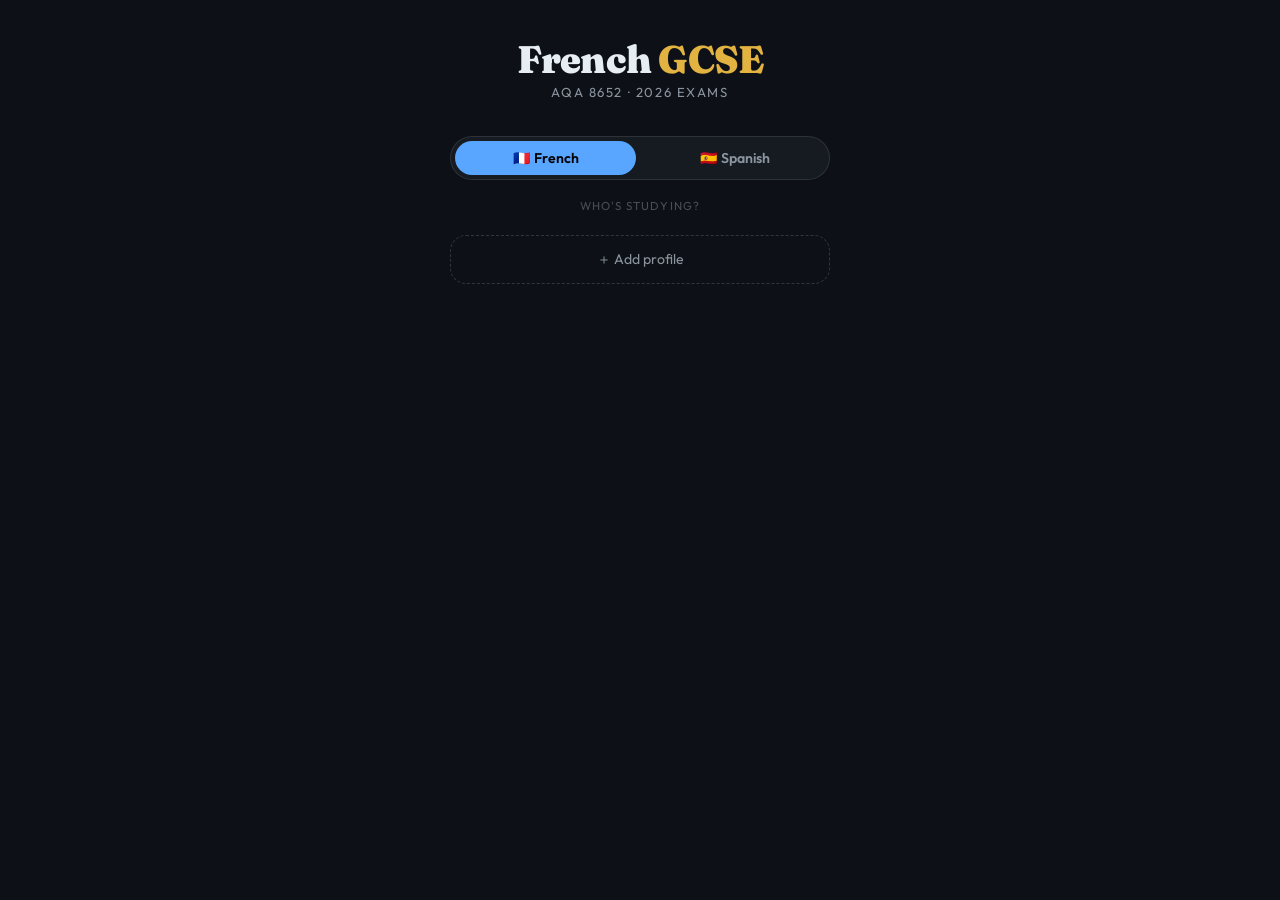
<file: index.html>
<!DOCTYPE html>
<html lang="en">
<head>
<meta charset="UTF-8">
<meta name="viewport" content="width=device-width, initial-scale=1.0, user-scalable=no">
<meta name="apple-mobile-web-app-capable" content="yes">
<meta name="apple-mobile-web-app-status-bar-style" content="black-translucent">
<meta name="apple-mobile-web-app-title" content="French GCSE">
<meta name="theme-color" content="#0d1117">
<link rel="apple-touch-icon" href="icon.png">
<title>French GCSE Flashcards</title>
<link rel="preconnect" href="https://fonts.googleapis.com">
<link href="https://fonts.googleapis.com/css2?family=Fraunces:ital,wght@0,700;0,900;1,700&family=Outfit:wght@300;400;500;600&display=swap" rel="stylesheet">
<link rel="preconnect" href="https://fonts.googleapis.com">
<link href="https://fonts.googleapis.com/css2?family=Fraunces:ital,wght@0,700;0,900;1,700&family=Outfit:wght@300;400;500;600&display=swap" rel="stylesheet">
<link rel="stylesheet" href="styles.css">
<meta property="og:title" content="French GCSE Flashcards">
<meta property="og:description" content="GCSE French revision flashcards — vocab, grammar and expressions">
<meta property="og:type" content="website">
</head>
<body>

<!-- PROFILE SCREEN -->
<div class="screen" id="profileScreen" tabindex="0">
  <div class="logo" id="langLogo">
    <h1 id="logoH1">French <span>GCSE</span></h1>
    <p id="logoSub">AQA 8652 · 2026 Exams</p>
  </div>
  <div style="display:flex;gap:8px;margin-bottom:18px;background:var(--surface);border-radius:40px;padding:4px;border:1px solid var(--border);width:100%;max-width:380px">
    <button id="langFR" onclick="switchLang('fr')" style="flex:1;padding:8px 16px;border-radius:36px;border:none;font-family:'Outfit',sans-serif;font-size:0.88rem;font-weight:600;cursor:pointer;transition:all 0.2s;background:var(--accent);color:#000">🇫🇷 French</button>
    <button id="langES" onclick="switchLang('es')" style="flex:1;padding:8px 16px;border-radius:36px;border:none;font-family:'Outfit',sans-serif;font-size:0.88rem;font-weight:600;cursor:pointer;transition:all 0.2s;background:transparent;color:var(--text2)">🇪🇸 Spanish</button>
  </div>
  <div class="profiles-label">Who's studying?</div>
  <div class="profiles-grid" id="profilesGrid"></div>
  <button class="add-profile-btn" id="addProfileBtn">＋ Add profile</button>
  <div class="add-form" id="addForm">
    <input type="text" id="nameInput" placeholder="Name" maxlength="16"
      autocomplete="off" autocorrect="off" autocapitalize="words" spellcheck="false"
      enterkeyhint="done" inputmode="text">
    <span class="colors-label">Pick a colour</span>
    <div class="colors" id="colorPicker"></div>
    <div class="form-btns">
      <button class="btn btn-ghost" id="cancelAdd">Cancel</button>
      <button class="btn btn-primary" id="saveProfile">Save</button>
    </div>
  </div>
</div>

<!-- MENU SCREEN -->
<div class="screen hidden" id="menuScreen">
  <div class="top-bar">
    <button class="back-btn" id="menuBack">←</button>
    <div class="user-info">
      <div class="user-avatar" id="menuAvatar"></div>
      <span class="user-name" id="menuName"></span> <span id="menuLangFlag" style="font-size:1rem"></span>
    </div>
    <button class="back-btn" id="menuSettingsBtn" title="Settings" style="font-size:1.1rem" onclick="toggleSettings()">⚙️</button>
    <button class="back-btn" id="menuProgressBtn" title="Progress" style="font-size:1.1rem">📊</button>
    <button class="back-btn" id="menuAdminBtn" title="Feedback admin" style="font-size:1.1rem;display:none">💬</button>
  </div>
  <div class="menu-body" id="menuBody" tabindex="0">
    <!-- Daily Goal Card -->
    <div class="daily-goal-card" id="dailyGoalCard" onclick="startTodaysGoal()">
      <div class="daily-goal-ring">
        <svg width="56" height="56" viewBox="0 0 56 56">
          <circle class="daily-goal-ring-bg" cx="28" cy="28" r="24"/>
          <circle class="daily-goal-ring-fill" id="goalRingFill" cx="28" cy="28" r="24"
            stroke-dasharray="150.8" stroke-dashoffset="150.8"/>
        </svg>
        <div class="daily-goal-ring-text">
          <div class="daily-goal-count" id="goalCount">0</div>
          <div class="daily-goal-total">/20</div>
        </div>
      </div>
      <div class="daily-goal-info">
        <div class="daily-goal-title">
          Today's Goal
          <span class="streak-badge" id="streakBadge">🔥 0</span>
        </div>
        <div class="daily-goal-sub" id="goalSubtext">Tap to start — balanced across all themes</div>
      </div>
    </div>
    <!-- Weekly Calendar -->
    <div class="weekly-cal" id="weeklyCal"></div>
    <!-- Trophy Road -->
    <div class="trophy-road">
      <div class="trophy-road-header">
        <div class="trophy-road-label">🛂 Passport</div>
        <div class="trophy-road-pts">⭐ <span id="rankScore">0</span> pts</div>
      </div>
      <div class="trophy-track" id="trophyTrack"></div>
      <div class="trophy-road-bar"><div class="trophy-road-bar-fill" id="trophyBarFill" style="width:0%"></div></div>
      <div class="trophy-road-status">
        <div class="trophy-road-rank" id="trophyRankName"></div>
        <div class="trophy-road-next" id="trophyRoadNext"></div>
      </div>
    </div>
    <!-- Compact stats 2x2 -->
    <div style="font-size:0.62rem;text-transform:uppercase;letter-spacing:0.08em;color:var(--text3);margin-bottom:4px;padding-left:2px">Current Stats</div>
    <div class="stats-row">
      <div class="stat-card"><div class="stat-val" style="color:var(--green)" id="statLearned">0</div><div class="stat-label">⭐ Mastered</div></div>
      <div class="stat-card"><div class="stat-val" style="color:var(--accent)" id="statToday">0</div><div class="stat-label">📈 Today</div></div>
      <div class="stat-card"><div class="stat-val" style="color:var(--red)" id="statHard">0</div><div class="stat-label">💪 Hard</div></div>
      <div class="stat-card"><div class="stat-val" style="color:var(--gold)" id="statStreak">0</div><div class="stat-label">🔥 Streak</div></div>
    </div>

    <!-- Settings panel (opened via ⚙️ in top bar) -->
    <div class="settings-panel" id="settingsPanel" style="display:none">
      <div class="settings-section-label">Select Language Direction</div>
      <div class="settings-hint">Choose whether to study French→English, English→French, or both ways.</div>
      <div id="dirChips"></div>
      <div class="settings-section-label" style="margin-top:12px">Select Tier</div>
      <div class="settings-hint">Foundation covers the core 1,010 words. Higher adds 393 more challenging words.</div>
      <div class="filter-row" id="tierChips"></div>
      <div class="settings-section-label" style="margin-top:12px">Select Units</div>
      <div class="settings-hint">Tap to select the units you want to study. Tap again to deselect.</div>
      <div class="filter-card" style="margin-bottom:6px">
        <div class="filter-card-title">Theme 1 — People &amp; Lifestyle</div>
        <div class="filter-row" id="t1chips"></div>
      </div>
      <div class="filter-card" style="margin-bottom:6px">
        <div class="filter-card-title">Theme 2 — Popular Culture</div>
        <div class="filter-row" id="t2chips"></div>
      </div>
      <div class="filter-card">
        <div class="filter-card-title">Theme 3 — Communication &amp; the World</div>
        <div class="filter-row" id="t3chips"></div>
      </div>
      <div class="settings-reset-row">
        <button class="settings-reset-btn" id="resetProgress">⚠️ Reset my progress</button>
      </div>
      <div class="settings-reset-confirm hidden" id="resetConfirm">
        <div class="settings-reset-warning">This will permanently delete all progress for <strong id="resetProfileName"></strong>. This cannot be undone.</div>
        <div class="settings-reset-btns">
          <button class="btn btn-ghost" id="resetCancel">Cancel</button>
          <button class="btn settings-reset-confirm-btn" id="resetConfirmBtn">Yes, reset everything</button>
        </div>
      </div>
    </div>

    <div class="section-label">Study Mode</div>
    <div class="mode-card" id="modeHard">
      <div class="mode-icon" style="background:rgba(248,81,73,0.12)">💪</div>
      <div class="mode-info">
        <div class="mode-title">Hard Words</div>
        <div class="mode-desc">Only words you've struggled with. Master your weak spots.</div>
      </div>
      <div class="mode-count" id="hardCount" style="display:none">–</div>
    </div>

    <div class="mode-card" id="modeDrill">
      <div class="mode-icon" style="background:rgba(63,185,80,0.12)">✍️</div>
      <div class="mode-info">
        <div class="mode-title">Adjective Drill</div>
        <div class="mode-desc">Type the full French phrase with correct gender agreement.</div>
      </div>
      <div class="mode-count" style="display:none">typed</div>
    </div>
    <div class="mode-card" id="modeFaux">
      <div class="mode-icon" style="background:rgba(248,81,73,0.12)">🪤</div>
      <div class="mode-info">
        <div class="mode-title">Faux Amis</div>
        <div class="mode-desc">Spot the false friend trap. Don't be fooled by similar-looking words!</div>
      </div>
      <div class="mode-count" id="fauxCount" style="display:none">–</div>
    </div>
    <div class="mode-card" id="modeTime">
      <div class="mode-icon" style="background:rgba(188,140,255,0.12)">⏱</div>
      <div class="mode-info">
        <div class="mode-title">Time Expressions</div>
        <div class="mode-desc">Recognise tense signals when reading. Recall them grouped by tense when writing.</div>
      </div>
      <div class="mode-count" id="timeCount" style="display:none">–</div>
    </div>
    <div class="mode-card" id="modeSyn">
      <div class="mode-icon" style="background:rgba(188,140,255,0.12)">🔗</div>
      <div class="mode-info">
        <div class="mode-title">Synonyms</div>
        <div class="mode-desc">Given an English meaning, recall all French synonyms in the group. Learn the nuances.</div>
      </div>
      <div class="mode-count" id="synCount" style="display:none">–</div>
    </div>

    <div class="mode-card" id="modeExpr">
      <div class="mode-icon" style="background:rgba(247,129,102,0.12)">🐓</div>
      <div class="mode-info">
        <div class="mode-title">Funny Expressions</div>
        <div class="mode-desc">Hilarious French phrases that make no sense word-for-word. Can you guess what they mean?</div>
      </div>
      <div class="mode-count" style="display:none">30</div>
    </div>

    <!-- Exam Practice — distinct card, last in list -->
    <div class="mode-card" id="modeSpeaking" style="background:linear-gradient(135deg,rgba(227,179,65,0.08),rgba(227,179,65,0.04));border:1.5px solid rgba(227,179,65,0.35);margin-top:4px">
      <div class="mode-icon" style="background:rgba(227,179,65,0.15);font-size:1.3rem">🎤</div>
      <div class="mode-info">
        <div class="mode-title" style="color:var(--gold)">Exam Practice</div>
        <div class="mode-desc">Simulate the real AQA speaking exam — role plays, reading aloud and photo cards. Full candidate card format.</div>
      </div>
      <div style="font-size:0.6rem;color:var(--gold);font-weight:700;letter-spacing:0.06em;text-transform:uppercase;flex-shrink:0">AQA<br>Paper 2</div>
    </div>

  </div>
</div>

<!-- SPEAKING PRACTICE SCREEN -->
<div class="screen hidden" id="speakScreen">
  <div class="speak-screen" style="position:relative">
    <div class="top-bar" style="justify-content:flex-start;gap:10px;position:relative;z-index:10">
      <button class="back-btn" id="speakBack" style="font-size:1.3rem">←</button>
      <span class="speak-top-title" style="flex:1">🎤 Exam Practice</span>
      <button class="speak-tips-btn" id="speakTipsBtn" onclick="toggleSpeakTips()">💡 SPALMA / SORE</button>
    </div>
    <div class="speak-body" id="speakBody" tabindex="0"></div>
    <div id="speakTipsOverlay" style="display:none" class="speak-tips-overlay">
      <div style="display:flex;align-items:center;justify-content:space-between;margin-bottom:10px">
        <span style="font-size:0.85rem;font-weight:600;color:var(--text)">Exam Tips</span>
        <button onclick="toggleSpeakTips()" style="background:none;border:none;color:var(--text2);font-size:1.2rem;cursor:pointer">×</button>
      </div>
      <div class="speak-tips-tab-row" style="flex-wrap:wrap">
        <button class="speak-tips-tab active" id="tipTabSpalma" onclick="setTipTab('spalma')">🖼️ SPALMA — Photo Card</button>
        <button class="speak-tips-tab" id="tipTabSore" onclick="setTipTab('sore')">📖 SORE — Read Aloud</button>
      </div>
      <div id="tipPanelSpalma"></div>
      <div id="tipPanelSore" style="display:none"></div>
    </div>
  </div>
</div>

<!-- ADMIN SCREEN -->
<div class="screen hidden" id="adminScreen">
  <div class="admin-top">
    <button class="back-btn" id="adminBack">←</button>
    <div class="user-info">
      <span style="font-size:0.75rem;text-transform:uppercase;letter-spacing:0.1em;color:var(--text2)">💬 Feedback</span>
    </div>
    <div style="width:32px"></div>
  </div>
  <div class="admin-body">
    <div class="admin-stats-row">
      <div class="admin-stat"><div class="admin-stat-val" id="adminStatNew">0</div><div class="admin-stat-lab">New</div></div>
      <div class="admin-stat"><div class="admin-stat-val" id="adminStatResolved">0</div><div class="admin-stat-lab">Resolved</div></div>
      <div class="admin-stat"><div class="admin-stat-val" id="adminStatTotal">0</div><div class="admin-stat-lab">Total</div></div>
    </div>
    <select class="admin-filter" id="adminFilter" onchange="renderAdminFeedback()">
      <option value="all">All categories</option>
      <option value="Suggestion">Suggestion</option>
      <option value="Bug report">Bug report</option>
      <option value="Content issue">Content issue</option>
      <option value="Other">Other</option>
    </select>
    <div id="adminGroups"></div>
    <div class="admin-empty" id="adminEmpty" style="display:none">No feedback items match this filter.</div>
  </div>
</div>

<!-- STUDY SCREEN -->
<div class="screen hidden" id="studyScreen">
  <div class="study-top">
    <button class="back-btn" id="studyBack" style="position:fixed;top:14px;left:18px;z-index:500;background:var(--bg);border:none;color:var(--text2);cursor:pointer;font-size:1.3rem;padding:8px;border-radius:8px">←</button>
    <div style="display:flex;gap:8px;align-items:center;margin-left:40px">
      <div class="mode-badge" id="studyModeBadge">Flashcards</div>
      <div class="mode-badge" id="studyStreakBadge" style="display:none"></div>
      <div class="mode-badge" id="studyModeBadge2" style="display:none"></div>
      <div class="mode-badge" id="studyDirBadge" style="font-size:0.85rem">🇫🇷 French → 🇬🇧 English</div>
    </div>
    <div class="queue-info" id="queueInfo"></div>
  </div>
  <div class="prog-wrap">
    <div class="prog-bar">
      <div class="prog-fill" id="progFill" style="width:0%"></div>
      <div class="prog-fill-wrong" id="progFillWrong" style="width:0%"></div>
    </div>
    <div class="prog-text" id="progText"></div>
  </div>
  <div class="timer-wrap" id="timerWrap">
    <div class="timer-bar"><div class="timer-fill" id="timerFill" style="width:100%"></div></div>
    <div class="timer-num" id="timerNum">10</div>
  </div>
  <div class="card-area" id="cardArea">
    <div class="card-wrap" id="cardWrap" onclick="flipCard()">
      <div class="card-inner" id="cardInner">
        <div class="card-face card-front" id="cardFront">
          <div class="faux-ribbon" id="fauxRibbon">⚠️ False friend — choose carefully!</div>
          <div class="card-tag" id="frontTag"></div>
          <div class="card-pos" id="frontPos"></div>
          <div class="card-word" id="frontWord"></div>
          <div class="card-hint" id="frontHint"></div>
          <div class="card-tap" id="cardTap">Tap to reveal</div>
          <button class="speak-btn" id="speakBtn" onclick="event.stopPropagation();speakFrench()" title="Hear pronunciation">🔊</button>
          <div class="hard-dot" id="hardDot" style="display:none"></div>
        </div>
        <div class="card-face card-back" id="cardBack">
          <div class="card-tag" id="backTag"></div>
          <div class="card-word" id="backWord"></div>
          <div class="card-hint" id="backHint"></div>
        </div>
      </div>
    </div>
  </div>
  <div class="answer-area hidden" id="answerArea">
    <button class="ans-btn btn-wrong" id="btnWrong">✗ Wrong<span class="lbl">see it again soon</span></button>
    <button class="ans-btn btn-right" id="btnRight">✓ Got it<span class="lbl">well done!</span></button>
  </div>
  <div class="faux-dir-toggle" id="fauxDirToggle" style="display:none;margin-bottom:4px">
    <button class="faux-dir-btn active" id="fauxDirFwd">🇫🇷 French → 🇬🇧 English French to English</button>
    <button class="faux-dir-btn" id="fauxDirRev">🇬🇧 English → 🇫🇷 French English to French</button>
  </div>
  <div class="mcq-area hidden" id="mcqArea">
    <button class="mcq-btn" id="mcqBtn0"></button>
    <button class="mcq-btn" id="mcqBtn1"></button>
    <button class="mcq-btn" id="mcqBtn2"></button>
    <button class="mcq-btn" id="mcqBtn3"></button>
    <div class="mcq-explanation" id="mcqExplanation"></div>
    <button class="mcq-next" id="mcqNext">Next →</button>
  </div>
</div>

<!-- RESULTS SCREEN -->
<div class="screen hidden" id="resultsScreen">
  <div class="results-card">
    <div class="results-emoji" id="resultsEmoji">🎉</div>
    <div class="results-title" id="resultsTitle">Round Complete!</div>
    <div class="results-sub" id="resultsSub"></div>
    <div class="results-stats">
      <div class="rs"><div class="rs-val" style="color:var(--green)" id="rCorrect">0</div><div class="rs-lab">Correct</div></div>
      <div class="rs"><div class="rs-val" style="color:var(--red)" id="rWrong">0</div><div class="rs-lab">Wrong</div></div>
      <div class="rs"><div class="rs-val" style="color:var(--gold)" id="rScore">0%</div><div class="rs-lab">Score</div></div>
    </div>
    <div class="results-btns">
      <button class="btn btn-primary" id="rPlayAgain">Play Again</button>
      <button class="btn btn-outline" id="rMenu">Back to Menu</button>
    </div>
    <div class="results-expr-teaser" id="resultsExprTeaser">
      <div class="results-expr-label">🐓 Expression du jour</div>
      <div class="results-expr-fr" id="rExprFr"></div>
      <div class="results-expr-lit" id="rExprLit"></div>
      <div class="results-expr-mean" id="rExprMean"></div>
    </div>
  </div>
</div>

<!-- EXPRESSIONS SCREEN -->
<div class="screen hidden" id="exprScreen">
  <div class="top-bar">
    <button class="back-btn" id="exprBack">←</button>
    <div class="user-info">
      <span style="font-size:0.75rem;text-transform:uppercase;letter-spacing:0.1em;color:var(--text2)">🐓 Funny Expressions</span>
    </div>
    <div style="width:32px"></div>
  </div>
  <div class="expr-body" id="exprBody" tabindex="0">
    <!-- Mode toggle -->
    <div class="expr-mode-bar">
      <button class="expr-mode-btn active" id="exprModeBrowse">🃏 Flashcard</button>
      <button class="expr-mode-btn" id="exprModeList">📋 All</button>
    </div>

    <!-- Browse panel -->
    <div id="exprBrowsePanel">
      <div class="expr-counter" id="exprCounter">1 / 30</div>
      <div class="expr-card-wrap" id="exprCardWrap" onclick="flipExprCard()" style="cursor:pointer;perspective:1200px;width:100%;isolation:isolate">
        <div class="expr-card-inner" id="exprCardInner" style="position:relative;width:100%;transform-style:preserve-3d;transition:transform 0.5s cubic-bezier(0.4,0,0.2,1);min-height:200px">
          <div class="expr-card" id="exprCard" style="backface-visibility:hidden;-webkit-backface-visibility:hidden;min-height:200px;justify-content:center">
            <div style="font-size:0.62rem;text-transform:uppercase;letter-spacing:0.1em;color:var(--text3);margin-bottom:6px;text-align:center">🐓 tap to reveal the meaning</div>
            <div class="expr-french" id="exprFrench"></div>
            <div class="expr-literal-label">Literally…</div>
            <div class="expr-literal" id="exprLiteral"></div>
          </div>
          <div style="position:absolute;inset:0;backface-visibility:hidden;-webkit-backface-visibility:hidden;transform:rotateY(180deg);background:linear-gradient(145deg,#0d2016,#112b1c);border:1px solid rgba(63,185,80,0.18);border-radius:var(--radius);padding:24px 20px;display:flex;flex-direction:column;gap:10px;justify-content:center">
            <div style="font-size:0.65rem;text-transform:uppercase;letter-spacing:0.1em;color:rgba(63,185,80,0.7);margin-bottom:4px">✅ Actually means:</div>
            <div class="expr-meaning" id="exprMeaning" style="color:var(--green);font-weight:600;font-size:0.95rem;line-height:1.5"></div>
            <div class="expr-tag" id="exprTag"></div>
          </div>
        </div>
      </div>
      <div class="expr-nav">
        <button class="expr-nav-btn" id="exprPrev">← Prev</button>
        <button class="expr-nav-btn expr-nav-next" id="exprNext">Next →</button>
      </div>
    </div>

    <!-- List panel -->
    <div id="exprListPanel" style="display:none">
      <div id="exprListBody"></div>
    </div>
  </div>
</div>

<!-- PROGRESS SCREEN -->
<div class="screen hidden" id="progressScreen">
  <div class="top-bar">
    <button class="back-btn" id="progressBack">←</button>
    <div class="user-info">
      <span style="font-size:0.75rem;text-transform:uppercase;letter-spacing:0.1em;color:var(--text2)">📊 Progress</span>
    </div>
    <div style="width:32px"></div>
  </div>
  <div class="prog-screen-body" id="progScreenBody" tabindex="0">
    <!-- built dynamically -->
  </div>
</div>

<!-- SYNONYM DRILL SCREEN -->
<div class="screen hidden" id="synScreen">
  <div class="top-bar">
    <button class="back-btn" id="synBack">←</button>
    <div class="user-info">
      <span style="font-size:0.75rem;text-transform:uppercase;letter-spacing:0.1em;color:var(--text2)">🔗 Synonym Groups</span>
    </div>
    <div style="width:32px"></div>
  </div>
  <div class="syn-body" id="synBody" tabindex="0">

    <div class="syn-stats-row">
      <div class="syn-stat"><div class="syn-stat-val" style="color:var(--green)" id="ssCorrect">0</div><div class="syn-stat-lab">Correct</div></div>
      <div class="syn-stat"><div class="syn-stat-val" style="color:var(--red)" id="ssWrong">0</div><div class="syn-stat-lab">Wrong</div></div>
      <div class="syn-stat"><div class="syn-stat-val" style="color:var(--gold)" id="ssStreak">0</div><div class="syn-stat-lab">Streak</div></div>
      <div class="syn-stat"><div class="syn-stat-val" style="color:var(--purple)" id="ssGroup">1</div><div class="syn-stat-lab">Group</div></div>
    </div>

    <div class="syn-prompt-card">
      <div class="syn-prompt-label">Recall all French synonyms for:</div>
      <div class="syn-prompt-en" id="synPromptEn">to leave</div>
      <div class="syn-count-badge" id="synCountBadge">2 synonyms</div>
    </div>

    <div class="syn-targets" id="synTargets"></div>

    <div class="syn-accent-bar">
      <span style="font-size:0.68rem;color:var(--text3);margin-right:4px">Insert:</span>
      <button class="accent-btn" data-char="à">à</button>
      <button class="accent-btn" data-char="â">â</button>
      <button class="accent-btn" data-char="é">é</button>
      <button class="accent-btn" data-char="è">è</button>
      <button class="accent-btn" data-char="ê">ê</button>
      <button class="accent-btn" data-char="î">î</button>
      <button class="accent-btn" data-char="ô">ô</button>
      <button class="accent-btn" data-char="ù">ù</button>
      <button class="accent-btn" data-char="û">û</button>
      <button class="accent-btn" data-char="ç">ç</button>
      <button class="accent-btn" data-char="œ">œ</button>
    </div>

    <div class="syn-input-row">
      <input type="text" id="synInput" class="syn-input"
        placeholder="Type a French synonym…"
        autocomplete="off" autocorrect="off" autocapitalize="none" spellcheck="false"
        enterkeyhint="go" inputmode="text">
      <button class="syn-check-btn" id="synCheckBtn">Check</button>
    </div>

    <div class="syn-feedback" id="synFeedback"></div>
    <div class="syn-note-box" id="synNoteBox"></div>
    <button class="syn-next-btn" id="synNextBtn">Next group →</button>

  </div>
</div>

<!-- TIME EXPRESSIONS SCREEN -->
<div class="screen hidden" id="timeScreen">
  <div class="top-bar">
    <button class="back-btn" id="timeBack">←</button>
    <div class="user-info">
      <span style="font-size:0.75rem;text-transform:uppercase;letter-spacing:0.1em;color:var(--text2)">⏱ Time Expressions</span>
    </div>
    <div style="width:32px"></div>
  </div>
  <div class="time-body" id="timeBody" tabindex="0">
    <div class="time-mode-bar">
      <button class="time-mode-btn active" id="timeModeRecog">🔍 Recognise Mode</button>
      <button class="time-mode-btn" id="timeModeRecall">📋 Recall Mode</button>
    </div>

    <!-- RECOGNITION MODE -->
    <div id="timeRecogPanel" class="time-inner">
      <div class="time-prog-row">
        <div class="time-stat"><div class="time-stat-val" style="color:var(--green)" id="trCorrect">0</div><div class="time-stat-lab">Correct</div></div>
        <div class="time-stat"><div class="time-stat-val" style="color:var(--red)" id="trWrong">0</div><div class="time-stat-lab">Wrong</div></div>
        <div class="time-stat"><div class="time-stat-val" style="color:var(--gold)" id="trStreak">0</div><div class="time-stat-lab">Streak</div></div>
        <div class="time-stat"><div class="time-stat-val" style="color:var(--purple)" id="trPB">–</div><div class="time-stat-lab">Best</div></div>
      </div>
      <div class="time-card">
        <div class="time-card-label">Which tense(s) does this signal?</div>
        <div class="time-card-word" id="trWord">hier</div>
        <div class="time-card-en" id="trEn">yesterday</div>
      </div>
      <div class="time-tense-options" id="trOptions"></div>
      <div class="time-note" id="trNote"></div>
      <button class="time-next-btn" id="trNextBtn">Next →</button>
    </div>

    <!-- RECALL MODE -->
    <div id="timeRecallPanel" class="time-inner" style="display:none">
      <p style="font-size:0.82rem;color:var(--text2);line-height:1.5">Tap a tense to expand all its time expressions. Use this to revise which phrases to use when writing in each tense.</p>
      <div id="recallSections"></div>
    </div>
  </div>
</div>

<!-- DRILL SCREEN -->
<div class="screen hidden" id="drillScreen">
  <div class="top-bar">
    <button class="back-btn" id="drillBack">←</button>
    <div class="user-info">
      <span style="font-size:0.75rem;text-transform:uppercase;letter-spacing:0.1em;color:var(--text2)">✍️ Adjective Drill</span>
    </div>
    <div style="width:32px"></div>
  </div>
  <div class="drill-body" id="drillBody" tabindex="0">

    <div class="drill-stats-row">
      <div class="drill-stat"><div class="drill-stat-val" style="color:var(--green)" id="dCorrect">0</div><div class="drill-stat-lab">Correct</div></div>
      <div class="drill-stat"><div class="drill-stat-val" style="color:var(--red)" id="dWrong">0</div><div class="drill-stat-lab">Wrong</div></div>
      <div class="drill-stat"><div class="drill-stat-val" style="color:var(--gold)" id="dStreak">0</div><div class="drill-stat-lab">Streak</div></div>
    </div>

    <div class="drill-prompt-card">
      <div class="drill-prompt-label">Translate into French</div>
      <div class="drill-prompt-en" id="drillPromptEn">a green car</div>
      <div class="drill-prompt-hint" id="drillPromptHint"></div>
    </div>

    <div class="drill-accent-notice">
      <span>⚠️</span>
      <span>Accents are required and checked strictly — é ≠ e. Use the buttons below or long-press your keyboard.</span>
    </div>

    <div class="drill-accent-bar">
      <span class="drill-accent-label">Insert:</span>
      <button class="accent-btn" data-char="à">à</button>
      <button class="accent-btn" data-char="â">â</button>
      <button class="accent-btn" data-char="é">é</button>
      <button class="accent-btn" data-char="è">è</button>
      <button class="accent-btn" data-char="ê">ê</button>
      <button class="accent-btn" data-char="ë">ë</button>
      <button class="accent-btn" data-char="î">î</button>
      <button class="accent-btn" data-char="ï">ï</button>
      <button class="accent-btn" data-char="ô">ô</button>
      <button class="accent-btn" data-char="ù">ù</button>
      <button class="accent-btn" data-char="û">û</button>
      <button class="accent-btn" data-char="ü">ü</button>
      <button class="accent-btn" data-char="ç">ç</button>
      <button class="accent-btn" data-char="œ">œ</button>
      <button class="accent-btn" data-char="æ">æ</button>
    </div>

    <div class="drill-input-row">
      <input type="text" id="drillInput" class="drill-input"
        placeholder="Type your answer…"
        autocomplete="off" autocorrect="off" autocapitalize="none"
        spellcheck="false" autocomplete="new-password"
        enterkeyhint="go" inputmode="text">
      <button class="drill-check-btn" id="drillCheckBtn">Check →</button>
    </div>

    <div class="drill-feedback" id="drillFeedback"></div>

    <button class="drill-next-btn" id="drillNextBtn" style="display:none">Next question →</button>

  </div>
</div>

<div class="toast" id="toast"></div>

<!-- FEEDBACK FAB -->
<button class="feedback-fab hidden" id="feedbackFab" onclick="openFeedbackModal()" title="Share feedback">
  <svg viewBox="0 0 24 24" fill="none" stroke="#000" stroke-width="2.2" stroke-linecap="round" stroke-linejoin="round">
    <path d="M21 15a2 2 0 0 1-2 2H7l-4 4V5a2 2 0 0 1 2-2h14a2 2 0 0 1 2 2z"/>
  </svg>
</button>

<!-- FEEDBACK MODAL -->
<div class="fb-modal-bg" id="fbModalBg" onclick="closeFeedbackOutside(event)">
  <div class="fb-modal">
    <button class="fb-modal-close" onclick="closeFeedbackModal()">×</button>
    <div class="fb-modal-title">Share feedback</div>
    <div class="fb-modal-sub">Help improve the app — flag an issue, make a suggestion, or ask a question.</div>
    <div class="fb-page-pill">
      <span class="fb-page-pill-label">Page</span>
      <span class="fb-page-pill-value" id="fbPageContext">Menu</span>
    </div>
    <label>Category</label>
    <select id="fbCategory">
      <option>Suggestion</option>
      <option>Bug report</option>
      <option>Content issue</option>
      <option>Other</option>
    </select>
    <label>Your feedback <span style="text-transform:none;font-size:0.7rem;color:var(--text3)">(max 200 words)</span></label>
    <textarea id="fbText" placeholder="Tell us what you think…"
      autocorrect="off" spellcheck="true" enterkeyhint="done"
      oninput="fbUpdateCount()"></textarea>
    <div class="fb-word-count" id="fbWordCount">0 / 200 words</div>
    <div class="fb-modal-actions">
      <button class="fb-btn-cancel" onclick="closeFeedbackModal()">Cancel</button>
      <button class="fb-btn-submit" id="fbSubmitBtn" onclick="submitFeedback()" disabled>Submit</button>
    </div>
  </div>
</div>


<script src="app.js"></script>
<script>
(function(){
  if(!/iphone|ipad|ipod/i.test(navigator.userAgent)||window.navigator.standalone||localStorage.getItem("pwa_fr"))return;
  setTimeout(function(){
    var d=document.createElement("div");
    d.style.cssText="position:fixed;bottom:0;left:0;right:0;z-index:9999;background:#1c2128;border-top:1px solid rgba(255,255,255,.1);padding:12px 16px 30px;display:flex;align-items:center;gap:12px;font-family:system-ui,sans-serif";
    d.innerHTML='<div style="flex:1"><b style="font-size:.85rem;color:#e6edf3">Add to Home Screen</b><div style="font-size:.73rem;color:#8b949e;margin-top:2px">Tap Share then Add to Home Screen to install French GCSE as an app</div></div><button id="pwax" style="background:none;border:none;color:#8b949e;font-size:1.4rem;cursor:pointer;padding:4px">x</button>';
    document.body.appendChild(d);
    document.getElementById("pwax").onclick=function(){d.remove();localStorage.setItem("pwa_fr","1");};
  },2500);
})();
</script>
<script>
(function(){
var _VF=VOCAB.slice(),_NP=DRILL_NOUNS_PERSON.slice(),_NG=DRILL_NOUNS_GENERAL.slice();
var _DA=DRILL_ADJS.slice(),_EX=EXPRESSIONS.slice(),_TE=TIME_EXPRESSIONS.slice();
var VES=[{f:"ser",e:"be",pos:"v",u:1,t:"F"},
{f:"no",e:"no, not",pos:"adv",u:1,t:"F"},
{f:"haber",e:"have",pos:"v",u:1,t:"F"},
{f:"¿Por qué?",e:"Why?",pos:"adv",u:1,t:"F"},
{f:"tener",e:"have",pos:"v",u:1,t:"F"},
{f:"estar",e:"be",pos:"v",u:1,t:"F"},
{f:"más (…que)*",e:"adv + -er , more",pos:"adv",u:1,t:"F"},
{f:"hacer",e:"do, make",pos:"v",u:1,t:"F"},
{f:"decir",e:"say, tell",pos:"v",u:1,t:"F"},
{f:"poder",e:"be able to, can",pos:"v",u:1,t:"F"},
{f:"ir",e:"go",pos:"v",u:1,t:"F"},
{f:"ver",e:"see, watch",pos:"v",u:1,t:"F"},
{f:"ya",e:"already",pos:"adv",u:4,t:"F"},
{f:"mucho(s)",e:"much, a lot",pos:"adj",u:1,t:"F"},
{f:"dar",e:"give",pos:"v",u:1,t:"F"},
{f:"muy",e:"very, really",pos:"adv",u:1,t:"F"},
{f:"saber",e:"know",pos:"v",u:1,t:"F"},
{f:"sí",e:"yes",pos:"adv",u:1,t:"F"},
{f:"año",e:"year",pos:"n",u:1,t:"F",g:"m"},
{f:"también",e:"also, too, as well",pos:"adv",u:1,t:"F"},
{f:"querer",e:"want , love",pos:"v",u:1,t:"F"},
{f:"vez; a veces",e:"time",pos:"n",u:1,t:"F",g:"f"},
{f:"dos",e:"two",pos:"n",u:1,t:"F"},
{f:"día",e:"day",pos:"n",u:1,t:"F",g:"m"},
{f:"grande",e:"big, large",pos:"adj",u:1,t:"F"},
{f:"gran",e:"big, great",pos:"adj",u:2,t:"F"},
{f:"así",e:"like this, like that",pos:"adv",u:1,t:"F"},
{f:"pasar",e:"pass, spend , happen I  passing, spending , happening",pos:"v",u:8,t:"F"},
{f:"cosa",e:"thing",pos:"n",u:1,t:"F",g:"f"},
{f:"deber",e:"have to, must",pos:"v",u:1,t:"F"},
{f:"entonces",e:"then, so",pos:"adv",u:1,t:"F"},
{f:"poco(s)",e:"little, not much",pos:"adj",u:1,t:"F"},
{f:"bien",e:"well",pos:"adv",u:1,t:"F"},
{f:"tiempo",e:"time , weather",pos:"n",u:2,t:"F",g:"m"},
{f:"ahora",e:"now, these days",pos:"adv",u:1,t:"F"},
{f:"primero",e:"first",pos:"adj",u:1,t:"F"},
{f:"primer",e:"first",pos:"adj",u:1,t:"F"},
{f:"creer",e:"believe, think I believing, thinking",pos:"v",u:1,t:"F"},
{f:"vida",e:"life",pos:"n",u:1,t:"F",g:"f"},
{f:"tanto(s)",e:"so much + noun, so much",pos:"adj",u:1,t:"F"},
{f:"hablar",e:"speak, talk  I speaking, talking",pos:"v",u:1,t:"F"},
{f:"poner; ponerse",e:"put I putting",pos:"v",u:1,t:"F"},
{f:"nuevo",e:"new, another , new, newly-made",pos:"adj",u:1,t:"F"},
{f:"solo*",e:"only, just",pos:"adv",u:1,t:"F"},
{f:"siempre",e:"always, forever",pos:"adv",u:1,t:"F"},
{f:"hombre",e:"man",pos:"n",u:1,t:"F",g:"m"},
{f:"seguir",e:"follow I following",pos:"v",u:1,t:"F"},
{f:"llevar; llevarse",e:"take, carry, wear, lead I taking, carrying, wearing, leading",pos:"v",u:1,t:"F"},
{f:"encontrar",e:"find",pos:"v",u:1,t:"F"},
{f:"bueno",e:"good",pos:"adj",u:1,t:"F"},
{f:"buen",e:"good",pos:"adj",u:1,t:"F"},
{f:"tan",e:"so",pos:"adv",u:1,t:"F"},
{f:"pensar",e:"think",pos:"v",u:1,t:"F"},
{f:"casa",e:"house",pos:"n",u:1,t:"F",g:"f"},
{f:"persona",e:"person",pos:"n",u:1,t:"F",g:"f"},
{f:"país",e:"country",pos:"n",u:1,t:"F",g:"m"},
{f:"salir",e:"go out, leave",pos:"v",u:1,t:"F"},
{f:"después; después de (+ infinitive)",e:"after, afterwards",pos:"adv",u:1,t:"F"},
{f:"mejor**",e:"better",pos:"adv",u:1,t:"F"},
{f:"menos (…que)*",e:"less",pos:"adv",u:1,t:"F"},
{f:"venir",e:"come",pos:"v",u:1,t:"F"},
{f:"mujer",e:"woman, wife",pos:"n",u:1,t:"F",g:"f"},
{f:"momento; de momento",e:"moment",pos:"n",u:1,t:"F",g:"m"},
{f:"llamar; llamarse",e:"call, name",pos:"v",u:1,t:"F"},
{f:"mundo",e:"world",pos:"n",u:1,t:"F",g:"m"},
{f:"mirar",e:"look, watch",pos:"v",u:1,t:"F"},
{f:"conocer",e:"know , meet",pos:"v",u:1,t:"F"},
{f:"aquí",e:"here",pos:"adv",u:1,t:"F"},
{f:"tomar",e:"take, have, drink",pos:"v",u:2,t:"F"},
{f:"tres",e:"three",pos:"n",u:1,t:"F"},
{f:"mano",e:"hand",pos:"n",u:1,t:"F",g:"f"},
{f:"sentir; sentirse",e:"feel, sense",pos:"v",u:1,t:"F"},
{f:"gente",e:"people",pos:"n",u:1,t:"F",g:"f"},
{f:"¿cuándo?",e:"when?",pos:"adv",u:1,t:"F"},
{f:"hijo",e:"son, child",pos:"n",u:1,t:"F",g:"m"},
{f:"vivir",e:"live",pos:"v",u:1,t:"F"},
{f:"lugar",e:"place, position",pos:"n",u:1,t:"F",g:"m"},
{f:"problema",e:"problem",pos:"n",u:1,t:"F",g:"m"},
{f:"luego",e:"then, later",pos:"adv",u:1,t:"F"},
{f:"¿cómo?",e:"how?",pos:"adv",u:1,t:"F"},
{f:"trabajo",e:"work, job, effort",pos:"n",u:3,t:"F",g:"m"},
{f:"mayor",e:"larger, older, main",pos:"adj",u:1,t:"F"},
{f:"además",e:"also, as well, besides",pos:"adv",u:1,t:"F"},
{f:"acercarse",e:"come closer",pos:"v",u:1,t:"F"},
{f:"esperar",e:"wait , hope , expect",pos:"v",u:1,t:"F"},
{f:"nunca, (no) nunca",e:"never",pos:"adv",u:1,t:"F"},
{f:"cierto",e:"certain, sure, true",pos:"adj",u:1,t:"F"},
{f:"hora",e:"hour, time",pos:"n",u:1,t:"F",g:"f"},
{f:"¿dónde?",e:"where?",pos:"adv",u:1,t:"F"},
{f:"padre; padres",e:"father",pos:"n",u:1,t:"F",g:"m"},
{f:"gustar",e:"please, be pleasing",pos:"v",u:1,t:"F"},
{f:"noche; por la noche; esta noche",e:"night, evening",pos:"n",u:1,t:"F",g:"f"},
{f:"casi",e:"almost, nearly",pos:"adv",u:1,t:"F"},
{f:"hoy",e:"today, nowadays",pos:"adv",u:1,t:"F"},
{f:"tipo",e:"type, kind",pos:"n",u:1,t:"F",g:"m"},
{f:"ojo",e:"eye",pos:"n",u:1,t:"F",g:"m"},
{f:"importante",e:"important, influential",pos:"adj",u:1,t:"F"},
{f:"niño",e:"child, little boy",pos:"n",u:1,t:"F",g:"m"},
{f:"trabajar",e:"work",pos:"v",u:3,t:"F"},
{f:"empezar",e:"begin, start",pos:"v",u:4,t:"F"},
{f:"verdad",e:"truth",pos:"n",u:1,t:"F",g:"f"},
{f:"ciudad",e:"city, town",pos:"n",u:9,t:"F",g:"f"},
{f:"buscar",e:"look for, fetch",pos:"v",u:1,t:"F"},
{f:"fin; por fin",e:"end",pos:"n",u:1,t:"F",g:"m"},
{f:"historia",e:"history, story",pos:"n",u:1,t:"F",g:"f"},
{f:"ejemplo",e:"example",pos:"n",u:3,t:"F",g:"m"},
{f:"último",e:"last, final",pos:"adj",u:1,t:"F"},
{f:"antes; antes de (+ infinitive)",e:"before, beforehand",pos:"adv",u:1,t:"F"},
{f:"mil",e:"thousand",pos:"n",u:1,t:"F"},
{f:"palabra",e:"word",pos:"n",u:1,t:"F",g:"f"},
{f:"perder; perderse",e:"lose, miss",pos:"v",u:1,t:"F"},
{f:"cuenta",e:"bill, account",pos:"n",u:2,t:"F",g:"f"},
{f:"allí",e:"there, over there",pos:"adv",u:1,t:"F"},
{f:"escribir",e:"write",pos:"v",u:1,t:"F"},
{f:"grupo",e:"group",pos:"n",u:1,t:"F",g:"m"},
{f:"señor",e:"Mr., man, Sir, gentleman",pos:"n",u:1,t:"F",g:"m"},
{f:"pequeño",e:"little, small, young",pos:"adj",u:1,t:"F"},
{f:"agua",e:"water",pos:"n",u:1,t:"F",g:"f"},
{f:"entrar",e:"enter, go in",pos:"v",u:1,t:"F"},
{f:"arte",e:"art",pos:"n",u:4,t:"F",g:"m"},
{f:"leer",e:"read",pos:"v",u:4,t:"F"},
{f:"amigo",e:"friend",pos:"n",u:1,t:"F",g:"m"},
{f:"recordar",e:"remember, recall, remind",pos:"v",u:1,t:"F"},
{f:"morir",e:"die",pos:"v",u:1,t:"F"},
{f:"único",e:"only  , unique",pos:"adj",u:1,t:"F"},
{f:"lado",e:"side",pos:"n",u:1,t:"F",g:"m"},
{f:"nombre",e:"name",pos:"n",u:1,t:"F",g:"m"},
{f:"recibir",e:"receive",pos:"v",u:1,t:"F"},
{f:"pedir",e:"ask for",pos:"v",u:1,t:"F"},
{f:"permitir; permitirse",e:"allow, permit",pos:"v",u:1,t:"F"},
{f:"preguntar",e:"ask",pos:"v",u:1,t:"F"},
{f:"social",e:"social",pos:"adj",u:1,t:"F"},
{f:"segundo",e:"second",pos:"adj",u:1,t:"F"},
{f:"viejo",e:"old, longstanding , old, elderly",pos:"adj",u:1,t:"F"},
{f:"madre",e:"mother",pos:"n",u:1,t:"F",g:"f"},
{f:"entender; entenderse",e:"understand",pos:"v",u:1,t:"F"},
{f:"libro",e:"book",pos:"n",u:4,t:"F",g:"m"},
{f:"alto",e:"tall, high, loud",pos:"adj",u:1,t:"F"},
{f:"cuerpo",e:"body",pos:"n",u:2,t:"F",g:"m"},
{f:"familia",e:"family",pos:"n",u:1,t:"F",g:"f"},
{f:"comenzar",e:"start, begin",pos:"v",u:4,t:"F"},
{f:"presentar",e:"introduce, present",pos:"v",u:1,t:"F"},
{f:"crear",e:"create",pos:"v",u:2,t:"F"},
{f:"tema",e:"issue, subject, matter",pos:"n",u:3,t:"F",g:"m"},
{f:"cuatro",e:"four",pos:"n",u:1,t:"F"},
{f:"pueblo",e:"village, small town",pos:"n",u:2,t:"F",g:"m"},
{f:"producir",e:"produce, cause",pos:"v",u:1,t:"F"},
{f:"abrir; abrirse",e:"open, unwrap",pos:"v",u:8,t:"F"},
{f:"idea",e:"idea",pos:"n",u:1,t:"F",g:"f"},
{f:"millón",e:"million",pos:"n",u:2,t:"F"},
{f:"caer; caerse",e:"fall",pos:"v",u:1,t:"F"},
{f:"voz",e:"voice",pos:"n",u:1,t:"F",g:"f"},
{f:"terminar",e:"finish, end",pos:"v",u:1,t:"F"},
{f:"cambiar; cambiarse",e:"change",pos:"v",u:1,t:"F"},
{f:"tierra",e:"earth, land, ground",pos:"n",u:4,t:"F",g:"f"},
{f:"español",e:"Spanish",pos:"adj",u:1,t:"F"},
{f:"cabeza",e:"head",pos:"n",u:2,t:"F",g:"f"},
{f:"mantener; mantenerse",e:"keep, maintain",pos:"v",u:1,t:"F"},
{f:"calle",e:"street",pos:"n",u:1,t:"F",g:"f"},
{f:"relación",e:"relationship",pos:"n",u:1,t:"F",g:"f"},
{f:"sacar",e:"take out, get, obtain",pos:"v",u:1,t:"F"},
{f:"puerta",e:"door",pos:"n",u:1,t:"F",g:"f"},
{f:"necesitar",e:"need",pos:"v",u:1,t:"F"},
{f:"luz",e:"light, electricity",pos:"n",u:9,t:"F",g:"f"},
{f:"paso",e:"step, pace, religious image carried in Holy Week processions",pos:"n",u:1,t:"F",g:"m"},
{f:"general",e:"general",pos:"adj",u:1,t:"F"},
{f:"escuchar",e:"listen",pos:"v",u:1,t:"F"},
{f:"amor",e:"love",pos:"n",u:1,t:"F",g:"m"},
{f:"cinco",e:"five",pos:"n",u:1,t:"F"},
{f:"situación",e:"situation",pos:"n",u:1,t:"F",g:"f"},
{f:"mes",e:"month",pos:"n",u:1,t:"F",g:"m"},
{f:"diferente",e:"different",pos:"adj",u:1,t:"F"},
{f:"ganar",e:"win, earn",pos:"v",u:1,t:"F"},
{f:"estudio",e:"study, learning, studio",pos:"n",u:3,t:"F",g:"m"},
{f:"largo",e:"long",pos:"adj",u:1,t:"F"},
{f:"semana",e:"week",pos:"n",u:1,t:"F",g:"f"},
{f:"partido",e:"match, party",pos:"n",u:2,t:"F",g:"m"},
{f:"explicar",e:"explain",pos:"v",u:1,t:"F"},
{f:"razón",e:"reason",pos:"n",u:1,t:"F",g:"f"},
{f:"negro",e:"black",pos:"adj",u:1,t:"F"},
{f:"bastante",e:"quite , quite a lot, enough",pos:"adj",u:1,t:"F"},
{f:"efecto",e:"effect",pos:"n",u:1,t:"F",g:"m"},
{f:"servicios",e:"toilets",pos:"n",u:1,t:"F"},
{f:"servir",e:"serve",pos:"v",u:1,t:"F"},
{f:"empresa",e:"company, business, firm",pos:"n",u:7,t:"F",g:"f"},
{f:"centro",e:"centre, middle",pos:"n",u:1,t:"F",g:"m"},
{f:"usar",e:"use",pos:"v",u:1,t:"F"},
{f:"cambio; en cambio",e:"change",pos:"n",u:1,t:"F",g:"m"},
{f:"clase",e:"class, kind, type, classroom, lesson",pos:"n",u:3,t:"F",g:"f"},
{f:"animal",e:"animal",pos:"n",u:1,t:"F",g:"m"},
{f:"número",e:"number",pos:"n",u:1,t:"F",g:"m"},
{f:"información",e:"information",pos:"n",u:1,t:"F",g:"f"},
{f:"tocar",e:"touch, play",pos:"v",u:4,t:"F"},
{f:"ayudar",e:"help",pos:"v",u:1,t:"F"},
{f:"público",e:"public, audience",pos:"adj",u:1,t:"F"},
{f:"mostrar",e:"show",pos:"v",u:1,t:"F"},
{f:"estudiar",e:"study",pos:"v",u:3,t:"F"},
{f:"hermano",e:"brother",pos:"n",u:1,t:"F",g:"m"},
{f:"sentido",e:"sense, meaning",pos:"n",u:1,t:"F",g:"m"},
{f:"principio",e:"beginning, start",pos:"n",u:4,t:"F",g:"m"},
{f:"programa",e:"programme",pos:"n",u:1,t:"F",g:"m"},
{f:"música",e:"music",pos:"n",u:4,t:"F",g:"f"},
{f:"traer",e:"bring",pos:"v",u:1,t:"F"},
{f:"campo",e:"countryside, pitch, field",pos:"n",u:1,t:"F",g:"m"},
{f:"correr",e:"run",pos:"v",u:1,t:"F"},
{f:"actividad",e:"activity",pos:"n",u:1,t:"F",g:"f"},
{f:"quizás",e:"perhaps, maybe",pos:"adv",u:1,t:"F"},
{f:"comer",e:"eat",pos:"v",u:2,t:"F"},
{f:"siguiente",e:"following, next",pos:"adj",u:1,t:"F"},
{f:"sociedad",e:"society",pos:"n",u:1,t:"F",g:"f"},
{f:"levantar; levantarse",e:"raise",pos:"v",u:1,t:"F"},
{f:"jugar",e:"play",pos:"v",u:2,t:"F"},
{f:"color",e:"colour",pos:"n",u:1,t:"F",g:"m"},
{f:"zona",e:"area, zone",pos:"n",u:1,t:"F",g:"f"},
{f:"mal**",e:"badly",pos:"adv",u:1,t:"F"},
{f:"comprar",e:"buy, purchase",pos:"v",u:1,t:"F"},
{f:"necesario",e:"necessary, required",pos:"adj",u:1,t:"F"},
{f:"dinero",e:"money",pos:"n",u:1,t:"F",g:"m"},
{f:"pie; a pie",e:"foot",pos:"n",u:1,t:"F",g:"m"},
{f:"final; final",e:"end, ending",pos:"n",u:1,t:"F",g:"m"},
{f:"decidir",e:"decide",pos:"v",u:1,t:"F"},
{f:"blanco",e:"white",pos:"adj",u:1,t:"F"},
{f:"equipo",e:"team, equipment",pos:"n",u:1,t:"F",g:"m"},
{f:"difícil",e:"difficult, hard",pos:"adj",u:1,t:"F"},
{f:"pagar",e:"pay",pos:"v",u:1,t:"F"},
{f:"principal",e:"main, principal",pos:"adj",u:1,t:"F"},
{f:"proyecto",e:"project, plan",pos:"n",u:1,t:"F",g:"m"},
{f:"sol",e:"sun",pos:"n",u:1,t:"F",g:"m"},
{f:"imagen",e:"image, picture",pos:"n",u:1,t:"F",g:"f"},
{f:"varios",e:"several, various",pos:"adj",u:1,t:"F"},
{f:"universidad",e:"university",pos:"n",u:3,t:"F",g:"f"},
{f:"interés",e:"interest",pos:"n",u:1,t:"F",g:"m"},
{f:"mayoría",e:"majority",pos:"n",u:1,t:"F",g:"f"},
{f:"tarde; por la tarde",e:"afternoon, evening",pos:"n",u:1,t:"F",g:"f"},
{f:"papel",e:"paper, role, part",pos:"n",u:4,t:"F",g:"m"},
{f:"producto",e:"product",pos:"n",u:1,t:"F",g:"m"},
{f:"medio",e:"half, middle, average",pos:"adj",u:1,t:"F"},
{f:"continuar",e:"continue",pos:"v",u:1,t:"F"},
{f:"rico",e:"rich, wealthy, tasty",pos:"adj",u:1,t:"F"},
{f:"aire",e:"air",pos:"n",u:1,t:"F",g:"m"},
{f:"mañana; por la mañana",e:"morning",pos:"n",u:1,t:"F",g:"f"},
{f:"dormir; dormirse",e:"sleep",pos:"v",u:2,t:"F"},
{f:"acción",e:"action, act",pos:"n",u:1,t:"F",g:"f"},
{f:"seguro",e:"safe, sure, secure",pos:"adj",u:1,t:"F"},
{f:"vista",e:"view, sight",pos:"n",u:1,t:"F",g:"f"},
{f:"subir",e:"go up, upload",pos:"v",u:1,t:"F"},
{f:"intentar",e:"try, attempt",pos:"v",u:1,t:"F"},
{f:"descubrir",e:"discover",pos:"v",u:1,t:"F"},
{f:"experiencia",e:"experience",pos:"n",u:1,t:"F",g:"f"},
{f:"edad",e:"age",pos:"n",u:1,t:"F",g:"f"},
{f:"andar",e:"walk",pos:"v",u:1,t:"F"},
{f:"malo",e:"bad",pos:"adj",u:1,t:"F"},
{f:"joven",e:"teenager, young person",pos:"n",u:1,t:"F"},
{f:"escuela",e:"school",pos:"n",u:3,t:"F",g:"f"},
{f:"uno",e:"one",pos:"n",u:1,t:"F"},
{f:"nacer",e:"be born",pos:"v",u:1,t:"F"},
{f:"posible",e:"possible",pos:"adj",u:1,t:"F"},
{f:"aprender",e:"learn",pos:"v",u:1,t:"F"},
{f:"serie",e:"series",pos:"n",u:1,t:"F",g:"f"},
{f:"aceptar",e:"accept",pos:"v",u:1,t:"F"},
{f:"fuerte",e:"strong",pos:"adj",u:1,t:"F"},
{f:"especial",e:"special",pos:"adj",u:1,t:"F"},
{f:"iglesia",e:"church",pos:"n",u:1,t:"F",g:"f"},
{f:"seis",e:"six",pos:"n",u:1,t:"F"},
{f:"ciento; cien",e:"one hundred",pos:"n",u:1,t:"F"},
{f:"falta",e:"lack, shortage, mistake",pos:"n",u:1,t:"F",g:"f"},
{f:"especie",e:"species",pos:"n",u:1,t:"F",g:"f"},
{f:"real",e:"royal, real",pos:"adj",u:1,t:"F"},
{f:"antiguo",e:"former , old, ancient",pos:"adj",u:1,t:"F"},
{f:"santo",e:"saint, saint's day",pos:"n",u:1,t:"F",g:"m"},
{f:"diez",e:"ten",pos:"n",u:1,t:"F"},
{f:"tercer",e:"third",pos:"adj",u:1,t:"F"},
{f:"tercero",e:"third",pos:"adj",u:1,t:"F"},
{f:"espacio",e:"space, room",pos:"n",u:1,t:"F",g:"m"},
{f:"bajo",e:"short, low",pos:"adj",u:1,t:"F"},
{f:"aspecto",e:"aspect",pos:"n",u:1,t:"F",g:"m"},
{f:"tarde",e:"late",pos:"adv",u:1,t:"F"},
{f:"artículo",e:"article, product, item",pos:"n",u:4,t:"F",g:"m"},
{f:"sueño",e:"dream, sleep",pos:"n",u:2,t:"F",g:"m"},
{f:"responder",e:"reply, respond, answer",pos:"v",u:1,t:"F"},
{f:"próximo",e:"next",pos:"adj",u:1,t:"F"},
{f:"menor",e:"younger, youngest",pos:"adj",u:1,t:"F"},
{f:"cultura",e:"culture",pos:"n",u:5,t:"F",g:"f"},
{f:"uso",e:"use",pos:"n",u:1,t:"F",g:"m"},
{f:"libre",e:"free, vacant",pos:"adj",u:1,t:"F"},
{f:"corazón",e:"heart",pos:"n",u:4,t:"F",g:"m"},
{f:"sitio (web)",e:"place, site",pos:"n",u:8,t:"F",g:"m"},
{f:"minuto",e:"minute",pos:"n",u:1,t:"F",g:"m"},
{f:"mar",e:"sea",pos:"n",u:1,t:"F"},
{f:"carrera",e:"career, degree course, race",pos:"n",u:3,t:"F",g:"f"},
{f:"bajar",e:"go down, get off, download, lower",pos:"v",u:1,t:"F"},
{f:"mercado",e:"market",pos:"n",u:1,t:"F",g:"m"},
{f:"educación",e:"education",pos:"n",u:1,t:"F",g:"f"},
{f:"miedo",e:"fear",pos:"n",u:1,t:"F",g:"m"},
{f:"pobre",e:"poor, unfortunate , without money",pos:"adj",u:1,t:"F"},
{f:"demasiado(s)",e:"too much + noun, too much, too + adjective",pos:"adj",u:1,t:"F"},
{f:"evitar",e:"avoid, prevent",pos:"v",u:1,t:"F"},
{f:"río",e:"river",pos:"n",u:1,t:"F",g:"m"},
{f:"actual",e:"current",pos:"adj",u:1,t:"F"},
{f:"profesor",e:"teacher",pos:"n",u:3,t:"F"},
{f:"resultado",e:"result",pos:"n",u:1,t:"F",g:"m"},
{f:"importar",e:"matter, be important",pos:"v",u:1,t:"F"},
{f:"pregunta",e:"question",pos:"n",u:1,t:"F",g:"f"},
{f:"señora",e:"Mrs., lady",pos:"n",u:1,t:"F",g:"f"},
{f:"repetir",e:"repeat",pos:"v",u:2,t:"F"},
{f:"autor",e:"writer, author",pos:"n",u:1,t:"F",g:"m"},
{f:"favor; por favor; a favor",e:"favour",pos:"n",u:1,t:"F",g:"m"},
{f:"viaje",e:"trip, journey",pos:"n",u:7,t:"F",g:"m"},
{f:"cerrar",e:"close",pos:"v",u:1,t:"F"},
{f:"resto",e:"rest, remainder",pos:"n",u:1,t:"F",g:"m"},
{f:"comunidad",e:"community",pos:"n",u:1,t:"F",g:"f"},
{f:"mesa",e:"table",pos:"n",u:1,t:"F",g:"f"},
{f:"vender",e:"sell",pos:"v",u:1,t:"F"},
{f:"organización",e:"organisation",pos:"n",u:1,t:"F",g:"f"},
{f:"peso",e:"weight, peso",pos:"n",u:1,t:"F",g:"m"},
{f:"diferencia",e:"difference",pos:"n",u:1,t:"F",g:"f"},
{f:"rojo",e:"red",pos:"adj",u:1,t:"F"},
{f:"acordar; acordarse",e:"agree on, remind",pos:"v",u:1,t:"F"},
{f:"miembro",e:"member",pos:"n",u:1,t:"F",g:"m"},
{f:"película",e:"film, movie",pos:"n",u:4,t:"F",g:"f"},
{f:"región",e:"region",pos:"n",u:9,t:"F",g:"f"},
{f:"compañero",e:"classmate, group member, colleague, companion",pos:"n",u:1,t:"F"},
{f:"precio",e:"price, cost, value",pos:"n",u:1,t:"F",g:"m"},
{f:"francés",e:"French",pos:"adj",u:1,t:"F"},
{f:"oportunidad",e:"opportunity, chance",pos:"n",u:1,t:"F",g:"f"},
{f:"preparar; prepararse",e:"prepare",pos:"v",u:1,t:"F"},
{f:"interesar",e:"interest",pos:"v",u:1,t:"F"},
{f:"opinión",e:"opinion, view",pos:"n",u:1,t:"F",g:"f"},
{f:"compartir",e:"share",pos:"v",u:1,t:"F"},
{f:"capital",e:"capital",pos:"n",u:9,t:"F",g:"f"},
{f:"inglés",e:"English",pos:"adj",u:1,t:"F"},
{f:"fácil",e:"easy",pos:"adj",u:1,t:"F"},
{f:"lengua",e:"tongue, language",pos:"n",u:1,t:"F",g:"f"},
{f:"mandar",e:"send, order",pos:"v",u:1,t:"F"},
{f:"decisión",e:"decision",pos:"n",u:1,t:"F",g:"f"},
{f:"director",e:"headteacher, director, manager",pos:"n",u:3,t:"F"},
{f:"participar",e:"participate",pos:"v",u:4,t:"F"},
{f:"causa",e:"cause",pos:"n",u:1,t:"F",g:"f"},
{f:"personaje",e:"character",pos:"n",u:1,t:"F",g:"m"},
{f:"página",e:"page",pos:"n",u:1,t:"F",g:"f"},
{f:"esfuerzo",e:"effort",pos:"n",u:1,t:"F",g:"m"},
{f:"siete",e:"seven",pos:"n",u:1,t:"F"},
{f:"enfermedad",e:"illness, disease",pos:"n",u:2,t:"F",g:"f"},
{f:"teatro",e:"theatre, drama",pos:"n",u:2,t:"F",g:"m"},
{f:"construir",e:"build",pos:"v",u:1,t:"F"},
{f:"cama",e:"bed",pos:"n",u:1,t:"F",g:"f"},
{f:"enseñar",e:"teach, show",pos:"v",u:1,t:"F"},
{f:"salud",e:"health",pos:"n",u:2,t:"F",g:"f"},
{f:"interesante",e:"interesting",pos:"adj",u:1,t:"F"},
{f:"ayer",e:"yesterday",pos:"adv",u:1,t:"F"},
{f:"cielo",e:"sky, heaven",pos:"n",u:1,t:"F",g:"m"},
{f:"niña",e:"child, young girl",pos:"n",u:1,t:"F",g:"f"},
{f:"norte",e:"north",pos:"n",u:1,t:"F",g:"m"},
{f:"plan",e:"plan",pos:"n",u:1,t:"F",g:"m"},
{f:"carta",e:"letter, menu",pos:"n",u:1,t:"F",g:"f"},
{f:"colegio",e:"school",pos:"n",u:3,t:"F",g:"m"},
{f:"policía",e:"police, police officer",pos:"n",u:1,t:"F"},
{f:"compañía",e:"company",pos:"n",u:1,t:"F",g:"f"},
{f:"ocho",e:"eight",pos:"n",u:1,t:"F"},
{f:"tamaño",e:"size, dimension",pos:"n",u:1,t:"F",g:"m"},
{f:"dirección",e:"address, direction",pos:"n",u:1,t:"F",g:"f"},
{f:"aumentar",e:"increase",pos:"v",u:1,t:"F"},
{f:"responsable",e:"responsible",pos:"adj",u:1,t:"F"},
{f:"casarse",e:"get married",pos:"v",u:1,t:"F"},
{f:"prueba",e:"test, trial, proof",pos:"n",u:1,t:"F",g:"f"},
{f:"cuarto",e:"quarter , room",pos:"n",u:4,t:"F",g:"m"},
{f:"julio",e:"July",pos:"n",u:1,t:"F",g:"m"},
{f:"importancia",e:"importance",pos:"n",u:1,t:"F",g:"f"},
{f:"sur",e:"south",pos:"n",u:1,t:"F",g:"m"},
{f:"energía",e:"energy, power",pos:"n",u:1,t:"F",g:"f"},
{f:"apoyar",e:"support",pos:"v",u:1,t:"F"},
{f:"quitar; quitarse",e:"remove, take away",pos:"v",u:1,t:"F"},
{f:"contestar",e:"answer, reply, respond",pos:"v",u:1,t:"F"},
{f:"piel",e:"skin",pos:"n",u:1,t:"F",g:"f"},
{f:"depender",e:"depend",pos:"v",u:1,t:"F"},
{f:"lleno",e:"full",pos:"adj",u:1,t:"F"},
{f:"tirar",e:"throw, pull",pos:"v",u:1,t:"F"},
{f:"guardar",e:"keep, save",pos:"v",u:1,t:"F"},
{f:"negocio",e:"business",pos:"n",u:7,t:"F",g:"m"},
{f:"gritar",e:"shout",pos:"v",u:1,t:"F"},
{f:"médico",e:"doctor",pos:"n",u:1,t:"F"},
{f:"domingo",e:"Sunday",pos:"n",u:1,t:"F",g:"m"},
{f:"peor**",e:"worse",pos:"adv",u:1,t:"F"},
{f:"vestir; vestirse",e:"dress",pos:"v",u:1,t:"F"},
{f:"físico",e:"physical",pos:"adj",u:1,t:"F"},
{f:"cubano",e:"Cuban",pos:"adj",u:1,t:"F"},
{f:"enviar",e:"send",pos:"v",u:1,t:"F"},
{f:"modelo",e:"model",pos:"n",u:1,t:"F"},
{f:"parar",e:"stop",pos:"v",u:1,t:"F"},
{f:"rey",e:"king",pos:"n",u:1,t:"F",g:"m"},
{f:"éxito",e:"success",pos:"n",u:1,t:"F",g:"m"},
{f:"naturaleza",e:"nature",pos:"n",u:9,t:"F",g:"f"},
{f:"preferir",e:"prefer",pos:"v",u:1,t:"F"},
{f:"cultural",e:"cultural",pos:"adj",u:1,t:"F"},
{f:"cantar",e:"sing",pos:"v",u:1,t:"F"},
{f:"futuro",e:"future",pos:"n",u:3,t:"F",g:"m"},
{f:"europeo",e:"European",pos:"adj",u:1,t:"F"},
{f:"suerte",e:"luck, fortune",pos:"n",u:1,t:"F",g:"f"},
{f:"ventana",e:"window",pos:"n",u:1,t:"F",g:"f"},
{f:"jefe",e:"boss, manager, leader",pos:"n",u:1,t:"F"},
{f:"chico",e:"boy",pos:"n",u:1,t:"F",g:"m"},
{f:"banco",e:"bank, bench",pos:"n",u:1,t:"F",g:"m"},
{f:"ambiente",e:"atmosphere, environment",pos:"n",u:9,t:"F",g:"m"},
{f:"romper",e:"break",pos:"v",u:1,t:"F"},
{f:"novela",e:"novel",pos:"n",u:1,t:"F",g:"f"},
{f:"ciencias",e:"science",pos:"n",u:1,t:"F",g:"f"},
{f:"flor",e:"flower",pos:"n",u:1,t:"F",g:"f"},
{f:"duro",e:"hard, resilient",pos:"adj",u:1,t:"F"},
{f:"común",e:"common",pos:"adj",u:1,t:"F"},
{f:"pena",e:"sadness, shame, pity, trouble",pos:"n",u:1,t:"F",g:"f"},
{f:"red (Red)",e:"network , net",pos:"n",u:3,t:"F",g:"f"},
{f:"economía",e:"economy, economics",pos:"n",u:1,t:"F",g:"f"},
{f:"árbol",e:"tree",pos:"n",u:1,t:"F",g:"m"},
{f:"cuidar",e:"take care of",pos:"v",u:1,t:"F"},
{f:"fecha",e:"date , day",pos:"n",u:1,t:"F",g:"f"},
{f:"conocido",e:"known, well-known",pos:"adj",u:1,t:"F"},
{f:"alemán",e:"German",pos:"adj",u:1,t:"F"},
{f:"salvar",e:"save, rescue",pos:"v",u:1,t:"F"},
{f:"extranjero",e:"abroad, foreigner",pos:"n",u:7,t:"F",g:"m"},
{f:"entrada",e:"entrance, admission ticket",pos:"n",u:7,t:"F",g:"f"},
{f:"planta",e:"plant, floor",pos:"n",u:1,t:"F",g:"f"},
{f:"hija",e:"daughter, child",pos:"n",u:1,t:"F",g:"f"},
{f:"recuerdo",e:"memory, souvenir",pos:"n",u:1,t:"F",g:"m"},
{f:"costar",e:"cost, be hard",pos:"v",u:1,t:"F"},
{f:"funcionar",e:"function, work",pos:"v",u:3,t:"F"},
{f:"pared",e:"wall",pos:"n",u:1,t:"F",g:"f"},
{f:"suficiente",e:"sufficient, enough",pos:"adj",u:1,t:"F"},
{f:"ropa",e:"clothes, clothing",pos:"n",u:1,t:"F",g:"f"},
{f:"abuela",e:"grandmother",pos:"n",u:1,t:"F",g:"f"},
{f:"ayuda",e:"help",pos:"n",u:1,t:"F",g:"f"},
{f:"popular",e:"popular",pos:"adj",u:1,t:"F"},
{f:"visitar",e:"visit",pos:"v",u:7,t:"F"},
{f:"estudiante",e:"student",pos:"n",u:1,t:"F"},
{f:"fiesta",e:"party, festival",pos:"n",u:4,t:"F",g:"f"},
{f:"metro",e:"underground, tube, metro, metre",pos:"n",u:1,t:"F",g:"m"},
{f:"mañana",e:"tomorrow",pos:"adv",u:1,t:"F"},
{f:"rato",e:"moment, while, time",pos:"n",u:1,t:"F",g:"m"},
{f:"separar; separarse",e:"separate I separating",pos:"v",u:1,t:"F"},
{f:"plaza",e:"square",pos:"n",u:1,t:"F",g:"f"},
{f:"vecino",e:"neighbour",pos:"n",u:1,t:"F"},
{f:"isla",e:"island",pos:"n",u:1,t:"F",g:"f"},
{f:"azul",e:"blue",pos:"adj",u:1,t:"F"},
{f:"verde",e:"green",pos:"adj",u:1,t:"F"},
{f:"carácter",e:"personality, character",pos:"n",u:1,t:"F",g:"m"},
{f:"viento",e:"wind",pos:"n",u:1,t:"F",g:"m"},
{f:"completo",e:"complete, full",pos:"adj",u:1,t:"F"},
{f:"artista",e:"artist, performer",pos:"n",u:4,t:"F"},
{f:"contacto",e:"contact",pos:"n",u:1,t:"F",g:"m"},
{f:"veinte, veinti-",e:"twenty",pos:"n",u:1,t:"F"},
{f:"invitar",e:"invite",pos:"v",u:1,t:"F"},
{f:"religioso",e:"religious",pos:"adj",u:1,t:"F"},
{f:"tele, televisión",e:"TV, television",pos:"n",u:4,t:"F",g:"f"},
{f:"recoger",e:"pick up, collect, tidy up",pos:"v",u:1,t:"F"},
{f:"treinta",e:"thirty",pos:"n",u:1,t:"F"},
{f:"histórico",e:"historic, historical",pos:"adj",u:1,t:"F"},
{f:"lejos",e:"far",pos:"adv",u:1,t:"F"},
{f:"mitad",e:"half, middle",pos:"n",u:1,t:"F",g:"f"},
{f:"actitud",e:"attitude",pos:"n",u:1,t:"F",g:"f"},
{f:"apoyo",e:"support, backing",pos:"n",u:1,t:"F",g:"m"},
{f:"mensaje",e:"message",pos:"n",u:1,t:"F",g:"m"},
{f:"mexicano",e:"Mexican",pos:"adj",u:1,t:"F"},
{f:"mejorar",e:"improve, make better",pos:"v",u:1,t:"F"},
{f:"serio",e:"serious",pos:"adj",u:1,t:"F"},
{f:"edificio",e:"building",pos:"n",u:1,t:"F",g:"m"},
{f:"noticia",e:"news",pos:"n",u:1,t:"F",g:"f"},
{f:"carne",e:"meat",pos:"n",u:2,t:"F",g:"f"},
{f:"moderno",e:"modern",pos:"adj",u:1,t:"F"},
{f:"alumno",e:"student, pupil",pos:"n",u:3,t:"F",g:"m"},
{f:"escritor",e:"writer",pos:"n",u:1,t:"F"},
{f:"teléfono",e:"phone, telephone",pos:"n",u:8,t:"F",g:"m"},
{f:"resolver",e:"solve, resolve",pos:"v",u:1,t:"F"},
{f:"rápido",e:"quick, fast",pos:"adj",u:1,t:"F"},
{f:"civil",e:"civil",pos:"adj",u:1,t:"F"},
{f:"pelo",e:"hair",pos:"n",u:1,t:"F",g:"m"},
{f:"riesgo",e:"risk",pos:"n",u:1,t:"F",g:"m"},
{f:"afectar; afectarse",e:"affect I affecting",pos:"v",u:1,t:"F"},
{f:"foto",e:"photo, picture",pos:"n",u:1,t:"F",g:"f"},
{f:"reducir",e:"reduce",pos:"v",u:1,t:"F"},
{f:"fuego",e:"fire",pos:"n",u:1,t:"F",g:"m"},
{f:"celebrar; celebrarse",e:"celebrate",pos:"v",u:1,t:"F"},
{f:"error",e:"error, mistake",pos:"n",u:1,t:"F",g:"m"},
{f:"perro",e:"dog",pos:"n",u:1,t:"F",g:"m"},
{f:"piso",e:"flat, apartment, floor",pos:"n",u:4,t:"F",g:"m"},
{f:"bonito",e:"pretty, nice, beautiful",pos:"adj",u:1,t:"F"},
{f:"pareja",e:"couple, partner",pos:"n",u:1,t:"F",g:"f"},
{f:"despertar; despertarse",e:"wake",pos:"v",u:1,t:"F"},
{f:"costa",e:"coast",pos:"n",u:1,t:"F",g:"f"},
{f:"causar",e:"cause",pos:"v",u:1,t:"F"},
{f:"grave",e:"serious, grave",pos:"adj",u:1,t:"F"},
{f:"viajar",e:"travel",pos:"v",u:7,t:"F"},
{f:"cámara",e:"camera",pos:"n",u:1,t:"F",g:"f"},
{f:"ejército",e:"army",pos:"n",u:1,t:"F",g:"m"},
{f:"comida",e:"food, meal, lunch",pos:"n",u:2,t:"F",g:"f"},
{f:"caballo",e:"horse",pos:"n",u:1,t:"F",g:"m"},
{f:"feliz",e:"happy, glad, content",pos:"adj",u:8,t:"F"},
{f:"mayo",e:"May",pos:"n",u:1,t:"F",g:"m"},
{f:"consejo",e:"advice",pos:"n",u:1,t:"F",g:"m"},
{f:"revista",e:"magazine",pos:"n",u:1,t:"F",g:"f"},
{f:"debido (a)",e:"owing , due",pos:"adj",u:1,t:"F"},
{f:"trabajador",e:"hardworking",pos:"adj",u:3,t:"F"},
{f:"agosto",e:"August",pos:"n",u:1,t:"F",g:"m"},
{f:"pasado",e:"past, last",pos:"adj",u:1,t:"F"},
{f:"detalle",e:"detail",pos:"n",u:1,t:"F",g:"m"},
{f:"disfrutar",e:"enjoy",pos:"v",u:1,t:"F"},
{f:"barrio",e:"neighborhood, district",pos:"n",u:1,t:"F",g:"m"},
{f:"sentimiento",e:"feeling, sentiment",pos:"n",u:1,t:"F",g:"m"},
{f:"calor",e:"heat, hot",pos:"n",u:2,t:"F",g:"m"},
{f:"cine",e:"cinema",pos:"n",u:4,t:"F",g:"m"},
{f:"grado",e:"degree",pos:"n",u:1,t:"F",g:"m"},
{f:"ganas",e:"desire",pos:"n",u:1,t:"F"},
{f:"probar",e:"taste, try",pos:"v",u:1,t:"F"},
{f:"café",e:"coffee, cafe",pos:"n",u:1,t:"F",g:"m"},
{f:"cincuenta",e:"fifty",pos:"n",u:1,t:"F"},
{f:"marido",e:"husband",pos:"n",u:1,t:"F",g:"m"},
{f:"costumbre",e:"custom, habit, tradition",pos:"n",u:5,t:"F",g:"f"},
{f:"estrella",e:"star",pos:"n",u:6,t:"F",g:"f"},
{f:"letra",e:"letter, lyrics",pos:"n",u:1,t:"F",g:"f"},
{f:"hermoso",e:"beautiful, handsome",pos:"adj",u:1,t:"F"},
{f:"canción",e:"song",pos:"n",u:1,t:"F",g:"f"},
{f:"lluvia",e:"rain",pos:"n",u:1,t:"F",g:"f"},
{f:"tío",e:"uncle",pos:"n",u:1,t:"F",g:"m"},
{f:"conversación",e:"conversation",pos:"n",u:1,t:"F",g:"f"},
{f:"nueve",e:"nine",pos:"n",u:1,t:"F"},
{f:"tarea",e:"task, chore, homework",pos:"n",u:3,t:"F",g:"f"},
{f:"famoso",e:"famous, well-known",pos:"adj",u:6,t:"F"},
{f:"conducir",e:"drive",pos:"v",u:1,t:"F"},
{f:"normal",e:"normal, usual",pos:"adj",u:1,t:"F"},
{f:"coger",e:"take, take hold of, catch",pos:"v",u:1,t:"F"},
{f:"raro",e:"strange, rare",pos:"adj",u:1,t:"F"},
{f:"puesto",e:"post, position, stall",pos:"n",u:1,t:"F",g:"m"},
{f:"vuelta",e:"return, trip, ride",pos:"n",u:1,t:"F",g:"f"},
{f:"industria",e:"industry",pos:"n",u:1,t:"F",g:"f"},
{f:"jugador",e:"player",pos:"n",u:4,t:"F"},
{f:"frío",e:"cold",pos:"adj",u:1,t:"F"},
{f:"app",e:"app",pos:"n",u:8,t:"F",g:"f"},
{f:"optimista",e:"optimistic",pos:"adj",u:1,t:"F"},
{f:"periódico",e:"newspaper",pos:"n",u:1,t:"F",g:"m"},
{f:"directo",e:"direct, straight",pos:"adj",u:1,t:"F"},
{f:"cristiano",e:"Christian",pos:"adj",u:1,t:"F"},
{f:"argentino",e:"Argentinian",pos:"adj",u:1,t:"F"},
{f:"ruido",e:"noise",pos:"n",u:1,t:"F",g:"m"},
{f:"junio",e:"June",pos:"n",u:1,t:"F",g:"m"},
{f:"frase",e:"phrase, sentence",pos:"n",u:1,t:"F",g:"f"},
{f:"cerca",e:"close, near, nearby",pos:"adv",u:1,t:"F"},
{f:"instrumento",e:"instrument",pos:"n",u:1,t:"F",g:"m"},
{f:"sonrisa",e:"smile",pos:"n",u:1,t:"F",g:"f"},
{f:"tecnología",e:"technology",pos:"n",u:8,t:"F",g:"f"},
{f:"hospital",e:"hospital",pos:"n",u:1,t:"F",g:"m"},
{f:"organizar",e:"organise",pos:"v",u:1,t:"F"},
{f:"corto",e:"short, brief",pos:"adj",u:1,t:"F"},
{f:"tradición",e:"tradition",pos:"n",u:5,t:"F",g:"f"},
{f:"cliente",e:"client, customer",pos:"n",u:5,t:"F"},
{f:"abril",e:"April",pos:"n",u:1,t:"F",g:"m"},
{f:"habitación",e:"room, bedroom",pos:"n",u:1,t:"F",g:"f"},
{f:"olor",e:"smell, odour",pos:"n",u:1,t:"F",g:"m"},
{f:"oficina",e:"office",pos:"n",u:1,t:"F",g:"f"},
{f:"tranquilo",e:"calm, tranquil, relaxed",pos:"adj",u:1,t:"F"},
{f:"caja",e:"box, till",pos:"n",u:2,t:"F",g:"f"},
{f:"puerto",e:"port, harbour",pos:"n",u:1,t:"F",g:"m"},
{f:"clásico",e:"classic, classical",pos:"adj",u:1,t:"F"},
{f:"sencillo",e:"simple, easy",pos:"adj",u:1,t:"F"},
{f:"beber",e:"drink",pos:"v",u:2,t:"F"},
{f:"escena",e:"scene , stage",pos:"n",u:4,t:"F",g:"f"},
{f:"premio",e:"prize, reward, award",pos:"n",u:1,t:"F",g:"m"},
{f:"cuarenta",e:"forty",pos:"n",u:1,t:"F"},
{f:"enfermo",e:"ill, sick",pos:"adj",u:2,t:"F"},
{f:"respeto",e:"respect, regard",pos:"n",u:1,t:"F",g:"m"},
{f:"violencia",e:"violence",pos:"n",u:1,t:"F",g:"f"},
{f:"risa",e:"laugh",pos:"n",u:1,t:"F",g:"f"},
{f:"muerto",e:"dead",pos:"adj",u:1,t:"F"},
{f:"proteger",e:"protect",pos:"v",u:1,t:"F"},
{f:"museo",e:"museum",pos:"n",u:1,t:"F",g:"m"},
{f:"perfecto",e:"perfecto",pos:"adj",u:1,t:"F"},
{f:"durar",e:"last",pos:"v",u:1,t:"F"},
{f:"paciente",e:"patient",pos:"n",u:1,t:"F"},
{f:"habitante",e:"local , inhabitant",pos:"n",u:1,t:"F",g:"m"},
{f:"presión",e:"pressure",pos:"n",u:1,t:"F",g:"f"},
{f:"chica",e:"girl",pos:"n",u:1,t:"F",g:"f"},
{f:"doce",e:"twelve",pos:"n",u:1,t:"F"},
{f:"verano",e:"summer",pos:"n",u:1,t:"F",g:"m"},
{f:"encima",e:"on top",pos:"adv",u:1,t:"F"},
{f:"nota",e:"grade, note, mark",pos:"n",u:1,t:"F",g:"f"},
{f:"salida",e:"exit, departure",pos:"n",u:4,t:"F",g:"f"},
{f:"italiano",e:"Italian",pos:"adj",u:1,t:"F"},
{f:"septiembre",e:"September",pos:"n",u:1,t:"F",g:"m"},
{f:"matrimonio",e:"marriage",pos:"n",u:1,t:"F",g:"m"},
{f:"idioma",e:"language",pos:"n",u:1,t:"F",g:"m"},
{f:"ejercicio",e:"exercise",pos:"n",u:2,t:"F",g:"m"},
{f:"hotel",e:"hotel",pos:"n",u:7,t:"F",g:"m"},
{f:"diciembre",e:"December",pos:"n",u:1,t:"F",g:"m"},
{f:"régimen",e:"diet",pos:"n",u:2,t:"F",g:"m"},
{f:"peligro",e:"danger",pos:"n",u:1,t:"F",g:"m"},
{f:"intención",e:"intention",pos:"n",u:1,t:"F",g:"f"},
{f:"enero",e:"January",pos:"n",u:1,t:"F",g:"m"},
{f:"opción",e:"option, choice",pos:"n",u:1,t:"F",g:"f"},
{f:"independiente",e:"independent, self-sufficient",pos:"adj",u:1,t:"F"},
{f:"sábado",e:"Saturday",pos:"n",u:1,t:"F",g:"m"},
{f:"vídeo",e:"video",pos:"n",u:1,t:"F",g:"m"},
{f:"seco",e:"dry",pos:"adj",u:1,t:"F"},
{f:"positivo",e:"positive",pos:"adj",u:1,t:"F"},
{f:"lista",e:"list, register",pos:"n",u:3,t:"F",g:"f"},
{f:"coche",e:"car",pos:"n",u:1,t:"F",g:"m"},
{f:"respetar",e:"respect I respecting",pos:"v",u:1,t:"F"},
{f:"jardín",e:"garden",pos:"n",u:1,t:"F",g:"m"},
{f:"patio",e:"yard, playground",pos:"n",u:4,t:"F",g:"m"},
{f:"cerrado",e:"closed",pos:"adj",u:1,t:"F"},
{f:"encantar",e:"love, delight, be delightful to I loving, delighting, being delightful to",pos:"v",u:1,t:"F"},
{f:"tía",e:"aunt",pos:"n",u:1,t:"F",g:"f"},
{f:"abogado",e:"lawyer",pos:"n",u:1,t:"F"},
{f:"cocina",e:"kitchen, cooking, food technology",pos:"n",u:2,t:"F",g:"f"},
{f:"quince",e:"fifteen",pos:"n",u:1,t:"F"},
{f:"alegría",e:"joy, happiness",pos:"n",u:8,t:"F",g:"f"},
{f:"tradicional",e:"traditional",pos:"adj",u:5,t:"F"},
{f:"británico",e:"British",pos:"adj",u:1,t:"F"},
{f:"musical",e:"musical",pos:"adj",u:4,t:"F"},
{f:"marzo",e:"March",pos:"n",u:1,t:"F",g:"m"},
{f:"periodista",e:"journalist",pos:"n",u:1,t:"F"},
{f:"dueño",e:"owner, landlord",pos:"n",u:1,t:"F",g:"m"},
{f:"octubre",e:"October",pos:"n",u:1,t:"F",g:"m"},
{f:"recomendar",e:"recommend I recommending",pos:"v",u:1,t:"F"},
{f:"aprobar",e:"pass I passing",pos:"v",u:1,t:"F"},
{f:"viernes",e:"Friday",pos:"n",u:1,t:"F",g:"m"},
{f:"hambre",e:"hunger",pos:"n",u:2,t:"F",g:"f"},
{f:"soñar",e:"dream I dreaming",pos:"v",u:1,t:"F"},
{f:"silla",e:"chair, seat",pos:"n",u:2,t:"F",g:"f"},
{f:"describir",e:"describe I describing",pos:"v",u:1,t:"F"},
{f:"comunicar",e:"communicate  I  communicating",pos:"v",u:1,t:"F"},
{f:"marca",e:"make, brand",pos:"n",u:1,t:"F",g:"f"},
{f:"activo",e:"active",pos:"adj",u:1,t:"F"},
{f:"robar",e:"rob, steal I robbing, stealing",pos:"v",u:1,t:"F"},
{f:"destruir",e:"destroy, ruin I destroying, ruining",pos:"v",u:1,t:"F"},
{f:"reciente",e:"recent",pos:"adj",u:1,t:"F"},
{f:"aparte (de)",e:"besides, apart",pos:"adv",u:4,t:"F"},
{f:"sorpresa",e:"surprise",pos:"n",u:1,t:"F",g:"f"},
{f:"temperatura",e:"temperature",pos:"n",u:1,t:"F",g:"f"},
{f:"discutir",e:"argue, discuss I arguing, discussing",pos:"v",u:1,t:"F"},
{f:"secretario",e:"secretary",pos:"n",u:1,t:"F"},
{f:"daño",e:"harm, damage",pos:"n",u:1,t:"F",g:"m"},
{f:"club",e:"club",pos:"n",u:1,t:"F",g:"m"},
{f:"novio",e:"boyfriend, groom",pos:"n",u:1,t:"F",g:"m"},
{f:"bailar",e:"dance I dancing",pos:"v",u:4,t:"F"},
{f:"juventud",e:"youth",pos:"n",u:1,t:"F",g:"f"},
{f:"pintar; pintarse",e:"paint I painting",pos:"v",u:1,t:"F"},
{f:"industrial",e:"industrial",pos:"adj",u:1,t:"F"},
{f:"religión",e:"religion",pos:"n",u:1,t:"F",g:"f"},
{f:"baño",e:"bathroom",pos:"n",u:1,t:"F",g:"m"},
{f:"pan",e:"bread",pos:"n",u:4,t:"F",g:"m"},
{f:"vino",e:"wine",pos:"n",u:1,t:"F",g:"m"},
{f:"chino",e:"Chinese",pos:"adj",u:1,t:"F"},
{f:"izquierda",e:"left",pos:"n",u:1,t:"F",g:"f"},
{f:"parque",e:"park",pos:"n",u:1,t:"F",g:"m"},
{f:"temporada",e:"season",pos:"n",u:2,t:"F",g:"f"},
{f:"católico",e:"Catholic",pos:"adj",u:1,t:"F"},
{f:"diente",e:"tooth",pos:"n",u:1,t:"F",g:"m"},
{f:"lunes",e:"Monday",pos:"n",u:1,t:"F",g:"m"},
{f:"triste",e:"sad, unhappy, upset",pos:"adj",u:8,t:"F"},
{f:"molestar; molestarse",e:"bother, annoy, upset, disturb I bothering, annoying, upsetting, disturbing",pos:"v",u:1,t:"F"},
{f:"regla",e:"rule, ruler",pos:"n",u:1,t:"F",g:"f"},
{f:"amarillo",e:"yellow",pos:"adj",u:1,t:"F"},
{f:"barco",e:"boat, ship",pos:"n",u:1,t:"F",g:"m"},
{f:"confianza",e:"confidence, trust",pos:"n",u:1,t:"F",g:"f"},
{f:"leche",e:"milk",pos:"n",u:1,t:"F",g:"f"},
{f:"avión",e:"plane, aeroplane",pos:"n",u:7,t:"F",g:"m"},
{f:"transporte",e:"transport",pos:"n",u:2,t:"F",g:"m"},
{f:"ventaja",e:"advantage, benefit",pos:"n",u:1,t:"F",g:"f"},
{f:"artístico",e:"artistic",pos:"adj",u:4,t:"F"},
{f:"estación",e:"station, season",pos:"n",u:1,t:"F",g:"f"},
{f:"moda; de moda",e:"fashion",pos:"n",u:1,t:"F",g:"f"},
{f:"eléctrico",e:"electric",pos:"adj",u:1,t:"F"},
{f:"imposible",e:"impossible",pos:"adj",u:1,t:"F"},
{f:"febrero",e:"February",pos:"n",u:1,t:"F",g:"m"},
{f:"encender",e:"turn on I turning on",pos:"v",u:1,t:"F"},
{f:"noviembre",e:"November",pos:"n",u:1,t:"F",g:"m"},
{f:"educativo",e:"educational",pos:"adj",u:1,t:"F"},
{f:"bosque",e:"forest, wood",pos:"n",u:1,t:"F",g:"m"},
{f:"montar",e:"ride, set up I riding, setting up",pos:"v",u:1,t:"F"},
{f:"empleo",e:"work, job, occupation",pos:"n",u:3,t:"F",g:"m"},
{f:"primo",e:"cousin",pos:"n",u:1,t:"F",g:"m"},
{f:"concierto",e:"concert",pos:"n",u:4,t:"F",g:"m"},
{f:"sexo",e:"sex",pos:"n",u:1,t:"F",g:"m"},
{f:"montaña",e:"mountain",pos:"n",u:1,t:"F",g:"f"},
{f:"correcto",e:"correct, suitable",pos:"adj",u:1,t:"F"},
{f:"fútbol",e:"football",pos:"n",u:1,t:"F",g:"m"},
{f:"medicina",e:"medicine",pos:"n",u:1,t:"F",g:"f"},
{f:"playa",e:"beach",pos:"n",u:1,t:"F",g:"f"},
{f:"zapato",e:"shoe",pos:"n",u:1,t:"F",g:"m"},
{f:"exacto",e:"exact, true",pos:"adj",u:1,t:"F"},
{f:"tren",e:"train",pos:"n",u:7,t:"F",g:"m"},
{f:"deporte",e:"sport",pos:"n",u:2,t:"F",g:"m"},
{f:"fresco",e:"fresh, cool",pos:"adj",u:1,t:"F"},
{f:"amistad",e:"friendship",pos:"n",u:1,t:"F",g:"f"},
{f:"profesión",e:"profession",pos:"n",u:1,t:"F",g:"f"},
{f:"copa",e:"cup, glass",pos:"n",u:1,t:"F",g:"f"},
{f:"tienda",e:"shop, tent",pos:"n",u:1,t:"F",g:"f"},
{f:"kilómetro",e:"kilometer",pos:"n",u:1,t:"F",g:"m"},
{f:"nervioso",e:"nervous, uptight",pos:"adj",u:1,t:"F"},
{f:"callarse",e:"be quiet, quieten down I being quiet, quietening down",pos:"v",u:1,t:"F"},
{f:"actor",e:"actor",pos:"n",u:6,t:"F",g:"m"},
{f:"cifra",e:"figure, number, amount",pos:"n",u:1,t:"F",g:"f"},
{f:"esquina",e:"corner",pos:"n",u:1,t:"F",g:"f"},
{f:"excelente",e:"excellent",pos:"adj",u:1,t:"F"},
{f:"personalidad",e:"personality, celebrity",pos:"n",u:1,t:"F",g:"f"},
{f:"instituto",e:"secondary school",pos:"n",u:3,t:"F",g:"m"},
{f:"grabar",e:"record I recording",pos:"v",u:1,t:"F"},
{f:"entrevista",e:"interview",pos:"n",u:1,t:"F",g:"f"},
{f:"tardar",e:"take I taking",pos:"v",u:1,t:"F"},
{f:"lento",e:"slow",pos:"adj",u:1,t:"F"},
{f:"peligroso",e:"dangerous",pos:"adj",u:1,t:"F"},
{f:"derecha",e:"right",pos:"n",u:1,t:"F",g:"f"},
{f:"temprano",e:"early",pos:"adj",u:1,t:"F"},
{f:"bolsa",e:"bag",pos:"n",u:1,t:"F",g:"f"},
{f:"aun",e:"even, still",pos:"adv",u:2,t:"F"},
{f:"vacío",e:"empty, vacant",pos:"adj",u:1,t:"F"},
{f:"sesenta",e:"sixty",pos:"n",u:1,t:"F"},
{f:"besar",e:"kiss I kissing",pos:"v",u:1,t:"F"},
{f:"practicar",e:"practise I practising",pos:"v",u:1,t:"F"},
{f:"comparar",e:"compare I comparing",pos:"v",u:1,t:"F"},
{f:"falso",e:"false",pos:"adj",u:1,t:"F"},
{f:"droga",e:"drug",pos:"n",u:2,t:"F",g:"f"},
{f:"pájaro",e:"bird",pos:"n",u:1,t:"F",g:"m"},
{f:"vaso",e:"glass",pos:"n",u:2,t:"F",g:"m"},
{f:"laboral",e:"work, relating to work",pos:"adj",u:3,t:"F"},
{f:"colombiano",e:"Colombian",pos:"adj",u:1,t:"F"},
{f:"biblioteca",e:"library",pos:"n",u:1,t:"F",g:"f"},
{f:"comportamiento",e:"behaviour",pos:"n",u:1,t:"F",g:"m"},
{f:"plano",e:"map",pos:"n",u:1,t:"F",g:"m"},
{f:"espectáculo",e:"show, spectacle",pos:"n",u:1,t:"F",g:"m"},
{f:"arquitectura",e:"architecture",pos:"n",u:1,t:"F",g:"f"},
{f:"doler",e:"hurt, be painful I hurting, being painful",pos:"v",u:1,t:"F"},
{f:"correo (electrónico)",e:"mail, post",pos:"n",u:8,t:"F",g:"m"},
{f:"prohibir",e:"prohibit, forbid I prohibiting, forbidding",pos:"v",u:1,t:"F"},
{f:"increíble",e:"incredible, unbelievable",pos:"adj",u:1,t:"F"},
{f:"delito",e:"crime",pos:"n",u:1,t:"F",g:"m"},
{f:"jueves",e:"Thursday",pos:"n",u:1,t:"F",g:"m"},
{f:"accidente",e:"accident",pos:"n",u:1,t:"F",g:"m"},
{f:"compra(s)",e:"shopping",pos:"n",u:1,t:"F",g:"f"},
{f:"felicidad",e:"happiness",pos:"n",u:8,t:"F",g:"f"},
{f:"mentira",e:"lie",pos:"n",u:1,t:"F",g:"f"},
{f:"clima",e:"climate",pos:"n",u:9,t:"F",g:"m"},
{f:"lavar; lavarse",e:"wash I washing",pos:"v",u:1,t:"F"},
{f:"gordo",e:"fat",pos:"adj",u:1,t:"F"},
{f:"reloj",e:"clock, watch",pos:"n",u:1,t:"F",g:"m"},
{f:"listo",e:"ready , clever, intelligent",pos:"adj",u:4,t:"F"},
{f:"paisaje",e:"landscape, scenery",pos:"n",u:1,t:"F",g:"m"},
{f:"vestido",e:"dress",pos:"n",u:1,t:"F",g:"m"},
{f:"discusión",e:"discussion, argument",pos:"n",u:1,t:"F",g:"f"},
{f:"once",e:"eleven",pos:"n",u:1,t:"F"},
{f:"limpio",e:"clean",pos:"adj",u:1,t:"F"},
{f:"científico",e:"scientist",pos:"n",u:1,t:"F"},
{f:"limpiar",e:"clean I cleaning",pos:"v",u:1,t:"F"},
{f:"puente",e:"bridge, long weekend",pos:"n",u:1,t:"F",g:"m"},
{f:"carretera",e:"road",pos:"n",u:1,t:"F",g:"f"},
{f:"salón",e:"living room",pos:"n",u:1,t:"F",g:"m"},
{f:"dibujo",e:"drawing, art",pos:"n",u:4,t:"F",g:"m"},
{f:"gato",e:"cat",pos:"n",u:1,t:"F",g:"m"},
{f:"cero",e:"zero",pos:"n",u:1,t:"F"},
{f:"oferta",e:"offer",pos:"n",u:1,t:"F",g:"f"},
{f:"(un) montón",e:"lot of, heap, pile",pos:"n",u:1,t:"F",g:"m"},
{f:"vuelo",e:"flight",pos:"n",u:1,t:"F",g:"m"},
{f:"delante",e:"in front, ahead",pos:"adv",u:1,t:"F"},
{f:"descansar",e:"rest, relax I resting, relaxing",pos:"v",u:1,t:"F"},
{f:"gris",e:"grey",pos:"adj",u:1,t:"F"},
{f:"judío",e:"Jewish",pos:"adj",u:1,t:"F"},
{f:"respirar",e:"breathe I breathing",pos:"v",u:2,t:"F"},
{f:"empleado",e:"employee",pos:"n",u:1,t:"F",g:"m"},
{f:"apagar",e:"turn off, extinguish I turning off, extinguishing",pos:"v",u:1,t:"F"},
{f:"justo",e:"fair, just",pos:"adj",u:1,t:"F"},
{f:"escalera",e:"stairs, ladder",pos:"n",u:1,t:"F",g:"f"},
{f:"negativo",e:"negative",pos:"adj",u:1,t:"F"},
{f:"identidad",e:"identity",pos:"n",u:1,t:"F",g:"f"},
{f:"plato",e:"plate, dish",pos:"n",u:1,t:"F",g:"m"},
{f:"caliente",e:"hot, warm",pos:"adj",u:1,t:"F"},
{f:"invierno",e:"winter",pos:"n",u:1,t:"F",g:"m"},
{f:"pantalón",e:"trousers",pos:"n",u:1,t:"F",g:"m"},
{f:"variedad",e:"variety",pos:"n",u:1,t:"F",g:"f"},
{f:"miércoles",e:"Wednesday",pos:"n",u:1,t:"F",g:"m"},
{f:"cansado",e:"tired, tiring",pos:"adj",u:1,t:"F"},
{f:"instalación",e:"facility",pos:"n",u:1,t:"F",g:"f"},
{f:"cuidado",e:"care, carefulness",pos:"n",u:1,t:"F",g:"m"},
{f:"reina",e:"queen",pos:"n",u:1,t:"F",g:"f"},
{f:"votar",e:"vote I voting",pos:"v",u:1,t:"F"},
{f:"empujar",e:"push I pushing",pos:"v",u:1,t:"F"},
{f:"pintor",e:"painter",pos:"n",u:1,t:"F"},
{f:"criticar",e:"criticise",pos:"v",u:1,t:"F"},
{f:"pantalla",e:"screen, monitor",pos:"n",u:1,t:"F",g:"f"},
{f:"sucio",e:"dirty",pos:"adj",u:1,t:"F"},
{f:"dulce",e:"sweet",pos:"adj",u:1,t:"F"},
{f:"gastar",e:"spend , use up I spending , using up",pos:"v",u:1,t:"F"},
{f:"humor",e:"humour, mood",pos:"n",u:1,t:"F",g:"m"},
{f:"camisa",e:"shirt",pos:"n",u:1,t:"F",g:"f"},
{f:"botella",e:"bottle",pos:"n",u:1,t:"F",g:"f"},
{f:"aguantar",e:"put up with, stand I putting up with, standing",pos:"v",u:1,t:"F"},
{f:"fumar",e:"smoke I smoking",pos:"v",u:2,t:"F"},
{f:"chileno",e:"Chilean",pos:"adj",u:1,t:"F"},
{f:"perdido",e:"lost",pos:"adj",u:1,t:"F"},
{f:"semejante",e:"similar",pos:"adj",u:1,t:"F"},
{f:"pelearse",e:"fight I fighting",pos:"v",u:1,t:"F"},
{f:"escoger",e:"choose I choosing",pos:"v",u:1,t:"F"},
{f:"claro",e:"of course, clearly",pos:"adv",u:1,t:"F"},
{f:"fruta",e:"fruit",pos:"n",u:1,t:"F",g:"f"},
{f:"ligero",e:"light",pos:"adj",u:1,t:"F"},
{f:"típico",e:"typical",pos:"adj",u:1,t:"F"},
{f:"ingeniero",e:"engineer",pos:"n",u:1,t:"F"},
{f:"setenta",e:"seventy",pos:"n",u:1,t:"F"},
{f:"débil",e:"weak",pos:"adj",u:1,t:"F"},
{f:"contento",e:"happy, content, pleased",pos:"adj",u:8,t:"F"},
{f:"tarjeta",e:"written card, bank card",pos:"n",u:1,t:"F",g:"f"},
{f:"sano",e:"healthy, wholesome",pos:"adj",u:2,t:"F"},
{f:"plástico",e:"plastic",pos:"n",u:1,t:"F",g:"m"},
{f:"ochenta",e:"eighty",pos:"n",u:1,t:"F"},
{f:"regalo",e:"present, gift",pos:"n",u:1,t:"F",g:"m"},
{f:"templo",e:"temple",pos:"n",u:1,t:"F",g:"m"},
{f:"huevo",e:"egg",pos:"n",u:1,t:"F",g:"m"},
{f:"novia",e:"girlfriend, bride",pos:"n",u:1,t:"F",g:"f"},
{f:"agradable",e:"pleasant, nice",pos:"adj",u:1,t:"F"},
{f:"examen",e:"exam",pos:"n",u:3,t:"F",g:"m"},
{f:"azúcar",e:"sugar",pos:"n",u:1,t:"F",g:"m"},
{f:"diseñar",e:"design I designing",pos:"v",u:1,t:"F"},
{f:"bebé",e:"baby",pos:"n",u:1,t:"F",g:"m"},
{f:"baile",e:"dance",pos:"n",u:4,t:"F",g:"m"},
{f:"detrás",e:"behind",pos:"adv",u:1,t:"F"},
{f:"deportivo",e:"sporty, sports",pos:"adj",u:2,t:"F"},
{f:"músico",e:"musician",pos:"n",u:4,t:"F"},
{f:"anuncio",e:"advert",pos:"n",u:1,t:"F",g:"m"},
{f:"alegre",e:"cheerful, happy, lively",pos:"adj",u:8,t:"F"},
{f:"Internet",e:"internet",pos:"n",u:8,t:"F",g:"m"},
{f:"cantante",e:"singer",pos:"n",u:6,t:"F"},
{f:"llover",e:"rain I raining",pos:"v",u:1,t:"F"},
{f:"práctico",e:"practical, useful",pos:"adj",u:1,t:"F"},
{f:"móvil",e:"mobile phone",pos:"n",u:8,t:"F",g:"m"},
{f:"salario",e:"salary",pos:"n",u:1,t:"F",g:"m"},
{f:"probable",e:"probable, likely",pos:"adj",u:1,t:"F"},
{f:"barato",e:"cheap",pos:"adj",u:1,t:"F"},
{f:"caro",e:"expensive",pos:"adj",u:1,t:"F"},
{f:"concurso",e:"competition, quiz",pos:"n",u:1,t:"F",g:"m"},
{f:"deberes",e:"homework",pos:"n",u:3,t:"F",g:"m"},
{f:"odiar",e:"hate",pos:"v",u:1,t:"F"},
{f:"sed",e:"thirst",pos:"n",u:1,t:"F",g:"f"},
{f:"tráfico",e:"traffic",pos:"n",u:1,t:"F",g:"m"},
{f:"cómodo",e:"comfortable",pos:"adj",u:1,t:"F"},
{f:"delgado",e:"thin, slim",pos:"adj",u:1,t:"F"},
{f:"dormitorio",e:"bedroom",pos:"n",u:1,t:"F",g:"m"},
{f:"fábrica",e:"factory",pos:"n",u:6,t:"F",g:"f"},
{f:"toro",e:"bull",pos:"n",u:1,t:"F",g:"m"},
{f:"dieta",e:"diet",pos:"n",u:2,t:"F",g:"f"},
{f:"favorito",e:"favourite",pos:"adj",u:1,t:"F"},
{f:"feo",e:"ugly",pos:"adj",u:1,t:"F"},
{f:"tonto",e:"silly",pos:"adj",u:2,t:"F"},
{f:"ideal",e:"ideal",pos:"adj",u:1,t:"F"},
{f:"catorce",e:"fourteen",pos:"n",u:1,t:"F"},
{f:"oeste",e:"west",pos:"n",u:1,t:"F",g:"m"},
{f:"euro",e:"euro",pos:"n",u:1,t:"F",g:"m"},
{f:"noventa",e:"ninety",pos:"n",u:1,t:"F"},
{f:"divertido",e:"fun, enjoyable",pos:"adj",u:1,t:"F"},
{f:"boda",e:"wedding",pos:"n",u:5,t:"F",g:"f"},
{f:"basura",e:"rubbish, junk",pos:"n",u:1,t:"F",g:"f"},
{f:"aeropuerto",e:"airport",pos:"n",u:1,t:"F",g:"m"},
{f:"horrible",e:"horrible",pos:"adj",u:1,t:"F"},
{f:"horario",e:"timetable, schedule",pos:"n",u:1,t:"F",g:"m"},
{f:"cena",e:"dinner, evening meal",pos:"n",u:2,t:"F",g:"f"},
{f:"castillo",e:"castle",pos:"n",u:1,t:"F",g:"m"},
{f:"seguidor",e:"follower, fan, supporter",pos:"n",u:6,t:"F",g:"m"},
{f:"apellido",e:"surname",pos:"n",u:1,t:"F",g:"m"},
{f:"estadio",e:"stadium",pos:"n",u:1,t:"F",g:"m"},
{f:"grasa",e:"fat, grease",pos:"n",u:1,t:"F",g:"f"},
{f:"ordenador",e:"computer",pos:"n",u:8,t:"F",g:"m"},
{f:"restaurante",e:"restaurant",pos:"n",u:1,t:"F",g:"m"},
{f:"vacaciones; de vacaciones",e:"holidays",pos:"n",u:5,t:"F",g:"f"},
{f:"trece",e:"thirteen",pos:"n",u:1,t:"F"},
{f:"guitarra",e:"guitar",pos:"n",u:1,t:"F",g:"f"},
{f:"celebración",e:"celebration",pos:"n",u:5,t:"F",g:"f"},
{f:"dieciocho",e:"eighteen",pos:"n",u:1,t:"F"},
{f:"primavera",e:"spring",pos:"n",u:1,t:"F",g:"f"},
{f:"falda",e:"skirt",pos:"n",u:1,t:"F",g:"f"},
{f:"musulmán",e:"Muslim",pos:"adj",u:1,t:"F"},
{f:"bebida",e:"drink",pos:"n",u:2,t:"F",g:"f"},
{f:"uniforme",e:"uniform",pos:"n",u:1,t:"F",g:"m"},
{f:"turista",e:"tourist",pos:"n",u:7,t:"F"},
{f:"rubio",e:"blond, fair",pos:"adj",u:1,t:"F"},
{f:"genial",e:"great",pos:"adj",u:2,t:"F"},
{f:"anoche",e:"last night",pos:"adv",u:1,t:"F"},
{f:"ficción",e:"fiction",pos:"n",u:1,t:"F",g:"f"},
{f:"naranja",e:"orange",pos:"n",u:1,t:"F",g:"f"},
{f:"billete",e:"ticket",pos:"n",u:2,t:"F",g:"m"},
{f:"roto",e:"broken, torn",pos:"adj",u:1,t:"F"},
{f:"reservar",e:"book, reserve",pos:"v",u:4,t:"F"},
{f:"estupendo",e:"brilliant, great, marvellous, wonderful",pos:"adj",u:2,t:"F"},
{f:"cenar",e:"have dinner, tea",pos:"v",u:2,t:"F"},
{f:"martes",e:"Tuesday",pos:"n",u:1,t:"F",g:"m"},
{f:"contaminación",e:"pollution",pos:"n",u:9,t:"F",g:"f"},
{f:"ahorrar",e:"save",pos:"v",u:1,t:"F"},
{f:"manzana",e:"apple",pos:"n",u:8,t:"F",g:"f"},
{f:"quinientos",e:"five hundred",pos:"n",u:1,t:"F"},
{f:"simpático",e:"nice, friendly",pos:"adj",u:1,t:"F"},
{f:"cumpleaños",e:"birthday",pos:"n",u:5,t:"F",g:"m"},
{f:"dieciséis",e:"sixteen",pos:"n",u:1,t:"F"},
{f:"enfermero",e:"nurse",pos:"n",u:1,t:"F",g:"m"},
{f:"hermana",e:"sister",pos:"n",u:1,t:"F",g:"f"},
{f:"desayuno",e:"breakfast",pos:"n",u:1,t:"F",g:"m"},
{f:"paro",e:"unemployment, strike",pos:"n",u:1,t:"F",g:"m"},
{f:"diecisiete",e:"seventeen",pos:"n",u:1,t:"F"},
{f:"pescado",e:"fish",pos:"n",u:1,t:"F",g:"m"},
{f:"matemáticas",e:"maths",pos:"n",u:1,t:"F"},
{f:"otoño",e:"autumn",pos:"n",u:1,t:"F",g:"m"},
{f:"Navidad",e:"Christmas",pos:"n",u:5,t:"F",g:"f"},
{f:"actriz",e:"actor , actress",pos:"n",u:6,t:"F",g:"f"},
{f:"pollo",e:"chicken",pos:"n",u:1,t:"F",g:"m"},
{f:"nadar",e:"swim",pos:"v",u:4,t:"F"},
{f:"bicicleta, bici",e:"bicycle, bike",pos:"n",u:1,t:"F",g:"f"},
{f:"autobús",e:"bus",pos:"n",u:7,t:"F",g:"m"},
{f:"entrenar; entrenarse",e:"train",pos:"v",u:7,t:"F"},
{f:"casado",e:"married",pos:"adj",u:1,t:"F"},
{f:"geografía",e:"geography",pos:"n",u:1,t:"F",g:"f"},
{f:"gracioso",e:"funny",pos:"adj",u:1,t:"F"},
{f:"aburrido",e:"bored, boring",pos:"adj",u:1,t:"F"},
{f:"útil",e:"useful",pos:"adj",u:1,t:"F"},
{f:"recepción",e:"reception",pos:"n",u:1,t:"F",g:"f"},
{f:"asignatura",e:"school subject",pos:"n",u:3,t:"F",g:"f"},
{f:"maleta",e:"suitcase",pos:"n",u:1,t:"F",g:"f"},
{f:"camiseta",e:"t-shirt",pos:"n",u:1,t:"F",g:"f"},
{f:"guapo",e:"good-looking",pos:"adj",u:1,t:"F"},
{f:"diecinueve",e:"nineteen",pos:"n",u:1,t:"F"},
{f:"sal",e:"salt",pos:"n",u:1,t:"F",g:"f"},
{f:"estrés",e:"stress",pos:"n",u:2,t:"F",g:"m"},
{f:"repasar",e:"revise, review",pos:"v",u:1,t:"F"},
{f:"contaminar",e:"pollute, contaminate",pos:"v",u:1,t:"F"},
{f:"verdura",e:"vegetable",pos:"n",u:1,t:"F",g:"f"},
{f:"animado",e:"lively",pos:"adj",u:1,t:"F"},
{f:"tomate",e:"tomato",pos:"n",u:1,t:"F",g:"m"},
{f:"desfile",e:"procession, parade",pos:"n",u:1,t:"F",g:"m"},
{f:"bienvenido",e:"welcome",pos:"adj",u:1,t:"F"},
{f:"piscina",e:"swimming pool",pos:"n",u:4,t:"F",g:"f"},
{f:"excursión",e:"trip, excursion",pos:"n",u:1,t:"F",g:"f"},
{f:"abuelo",e:"grandfather",pos:"n",u:1,t:"F",g:"m"},
{f:"soltero",e:"single, unmarried",pos:"adj",u:1,t:"F"},
{f:"teclado",e:"keyboard",pos:"n",u:1,t:"F",g:"m"},
{f:"acoso",e:"bullying",pos:"n",u:1,t:"F",g:"m"},
{f:"afueras",e:"outskirts, suburbs",pos:"n",u:1,t:"F"},
{f:"alojamiento",e:"accommodation",pos:"n",u:7,t:"F",g:"m"},
{f:"baloncesto",e:"basketball",pos:"n",u:1,t:"F",g:"m"},
{f:"bi(sexual)",e:"bi",pos:"adj",u:1,t:"F"},
{f:"bocadillo",e:"sandwich",pos:"n",u:1,t:"F",g:"m"},
{f:"bolígrafo",e:"pen",pos:"n",u:1,t:"F",g:"m"},
{f:"camarera",e:"waitress",pos:"n",u:1,t:"F",g:"f"},
{f:"camarero",e:"waiter",pos:"n",u:1,t:"F",g:"m"},
{f:"camping",e:"camp site, camping",pos:"n",u:1,t:"F",g:"m"},
{f:"caramelo",e:"sweet",pos:"n",u:1,t:"F",g:"m"},
{f:"cuidador",e:"carer",pos:"n",u:1,t:"F",g:"m"},
{f:"desventaja",e:"disadvantage",pos:"n",u:1,t:"F",g:"f"},
{f:"divorciarse",e:"get divorced",pos:"v",u:1,t:"F"},
{f:"emocionante",e:"exciting",pos:"adj",u:1,t:"F"},
{f:"enojado",e:"angry",pos:"adj",u:1,t:"F"},
{f:"ensalada",e:"salad",pos:"n",u:1,t:"F",g:"f"},
{f:"equilibrado",e:"balanced",pos:"adj",u:1,t:"F"},
{f:"gafas",e:"glasses",pos:"n",u:1,t:"F"},
{f:"gay",e:"gay",pos:"adj",u:1,t:"F"},
{f:"gimnasio",e:"gym",pos:"n",u:1,t:"F",g:"m"},
{f:"gratis",e:"free",pos:"adj",u:1,t:"F"},
{f:"guay",e:"cool",pos:"adj",u:1,t:"F"},
{f:"hamburguesa",e:"burger",pos:"n",u:1,t:"F",g:"f"},
{f:"hetero(sexual)",e:"straight, heterosexual",pos:"adj",u:1,t:"F"},
{f:"influencer",e:"influencer",pos:"n",u:1,t:"F"},
{f:"informática",e:"ICT",pos:"n",u:1,t:"F",g:"f"},
{f:"jamón",e:"ham",pos:"n",u:1,t:"F",g:"m"},
{f:"madrastra",e:"stepmother",pos:"n",u:1,t:"F",g:"f"},
{f:"marrón",e:"brown",pos:"adj",u:1,t:"F"},
{f:"medioambiente/medio ambiente",e:"environment, natural world",pos:"n",u:9,t:"F",g:"m"},
{f:"mezquita",e:"mosque",pos:"n",u:1,t:"F",g:"f"},
{f:"mochila",e:"rucksack, school bag",pos:"n",u:3,t:"F",g:"f"},
{f:"moreno",e:"brown , dark",pos:"adj",u:1,t:"F"},
{f:"Nochebuena",e:"Christmas Eve",pos:"n",u:5,t:"F",g:"f"},
{f:"novecientos",e:"nine hundred",pos:"n",u:1,t:"F"},
{f:"online",e:"online",pos:"adj",u:8,t:"F"},
{f:"padrastro",e:"stepfather",pos:"n",u:1,t:"F",g:"m"},
{f:"peluquero",e:"hairdresser",pos:"n",u:1,t:"F",g:"m"},
{f:"perezoso",e:"lazy",pos:"adj",u:1,t:"F"},
{f:"reciclar",e:"recycle",pos:"v",u:9,t:"F"},
{f:"recreo",e:"break",pos:"n",u:3,t:"F",g:"m"},
{f:"setecientos",e:"seven hundred",pos:"n",u:1,t:"F"},
{f:"sinagoga",e:"synagogue",pos:"n",u:1,t:"F",g:"f"},
{f:"supermercado",e:"supermarket",pos:"n",u:1,t:"F",g:"m"},
{f:"tableta",e:"tablet",pos:"n",u:1,t:"F",g:"f"},
{f:"tatuaje",e:"tattoo",pos:"n",u:1,t:"F",g:"m"},
{f:"telerrealidad",e:"reality TV",pos:"n",u:1,t:"F",g:"f"},
{f:"transgénero",e:"transgender",pos:"adj",u:1,t:"F"},
{f:"uva",e:"grape",pos:"n",u:1,t:"F",g:"f"},
{f:"vegano",e:"vegan",pos:"adj",u:1,t:"F"},
{f:"vegetariano",e:"vegetarian",pos:"adj",u:2,t:"F"},
{f:"videojuego",e:"computer game",pos:"n",u:4,t:"F",g:"m"},
{f:"corrida",e:"bullfight",pos:"n",u:1,t:"F",g:"f"},
{f:"ayuntamiento",e:"Spanish town council, city council, town hall",pos:"n",u:9,t:"F",g:"m"},
{f:"Nochevieja",e:"New Year's Eve",pos:"n",u:1,t:"F",g:"f"},
{f:"paella",e:"paella",pos:"n",u:2,t:"F",g:"f"},
{f:"tapas",e:"small dishes of food, bar snacks",pos:"n",u:2,t:"F"},
{f:"disfraz",e:"costume, fancy dress",pos:"n",u:6,t:"F",g:"m"},
{f:"Las Fallas",e:"Valencian celebration involving burning of papier mâché models",pos:"n",u:5,t:"F"},
{f:"Tomatina",e:"Spanish tomato festival",pos:"n",u:5,t:"F",g:"f"},
{f:"Sanfermines",e:"festival in Pamplona involving running of the bulls",pos:"n",u:5,t:"F"},
{f:"España",e:"Spain",pos:"n",u:1,t:"F",g:"f"},
{f:"flamenco",e:"flamenco",pos:"n",u:4,t:"F",g:"m"},
{f:"Sudamérica",e:"South America",pos:"n",u:1,t:"F",g:"f"},
{f:"Bachillerato",e:"Baccalaureate",pos:"n",u:2,t:"F",g:"m"},
{f:"nuestro, nuestra, nuestros, nuestras",e:"ours",pos:"adj",u:1,t:"H"},
{f:"parte",e:"part",pos:"n",u:4,t:"H",g:"f"},
{f:"llevar; llevar + time period + present participle; llevarse",e:"take, carry, wear, lead I taking, carrying, wearing, leading",pos:"v",u:1,t:"H"},
{f:"el mejor, la mejor, los mejores, las mejores",e:"the best",pos:"adj",u:1,t:"H"},
{f:"forma",e:"form, shape, way",pos:"n",u:1,t:"H",g:"f"},
{f:"junto",e:"together",pos:"adj",u:1,t:"H"},
{f:"caso",e:"case, occasion",pos:"n",u:1,t:"H",g:"m"},
{f:"el mayor, la mayor, los mayores, las mayores",e:"the oldest",pos:"adj",u:1,t:"H"},
{f:"manera",e:"way, manner",pos:"n",u:1,t:"H",g:"f"},
{f:"contar",e:"tell, count",pos:"v",u:1,t:"H"},
{f:"propio",e:"own",pos:"adj",u:1,t:"H"},
{f:"gobierno",e:"government",pos:"n",u:1,t:"H",g:"m"},
{f:"punto",e:"point, full stop, dot",pos:"n",u:1,t:"H",g:"m"},
{f:"obra",e:"work, book, play",pos:"n",u:3,t:"H",g:"f"},
{f:"obras",e:"roadworks, building works",pos:"n",u:3,t:"H"},
{f:"existir",e:"exist",pos:"v",u:1,t:"H"},
{f:"sistema",e:"system",pos:"n",u:1,t:"H",g:"m"},
{f:"siglo",e:"century",pos:"n",u:1,t:"H",g:"m"},
{f:"nacional",e:"national",pos:"adj",u:1,t:"H"},
{f:"sentarse",e:"sit",pos:"v",u:1,t:"H"},
{f:"considerar",e:"consider",pos:"v",u:1,t:"H"},
{f:"realidad",e:"reality",pos:"n",u:1,t:"H",g:"f"},
{f:"convertirse",e:"become, transform",pos:"v",u:1,t:"H"},
{f:"igual",e:"equal, same, alike",pos:"adj",u:1,t:"H"},
{f:"todavía",e:"still, yet",pos:"adv",u:2,t:"H"},
{f:"derecho",e:"right, law",pos:"n",u:3,t:"H",g:"m"},
{f:"utilizar",e:"use",pos:"v",u:1,t:"H"},
{f:"estado",e:"state, condition",pos:"n",u:1,t:"H",g:"m"},
{f:"resultar",e:"be, turn out",pos:"v",u:1,t:"H"},
{f:"conseguir",e:"get, obtain",pos:"v",u:1,t:"H"},
{f:"lograr",e:"achieve, manage to",pos:"v",u:1,t:"H"},
{f:"ocurrir",e:"happen, occur",pos:"v",u:8,t:"H"},
{f:"aparecer",e:"turn up, appear",pos:"v",u:8,t:"H"},
{f:"muerte",e:"death",pos:"n",u:2,t:"H",g:"f"},
{f:"nivel",e:"level",pos:"n",u:1,t:"H",g:"m"},
{f:"fuera",e:"outside, out",pos:"adv",u:1,t:"H"},
{f:"formar",e:"form, set up",pos:"v",u:1,t:"H"},
{f:"económico",e:"cheap, inexpensive, economic",pos:"adj",u:1,t:"H"},
{f:"distinto",e:"distinct, different",pos:"adj",u:1,t:"H"},
{f:"ley",e:"law, rule",pos:"n",u:1,t:"H",g:"f"},
{f:"incluso",e:"even, including",pos:"adv",u:1,t:"H"},
{f:"cara",e:"face, expression",pos:"n",u:1,t:"H",g:"f"},
{f:"ofrecer",e:"offer, present",pos:"v",u:1,t:"H"},
{f:"época",e:"time, age, period",pos:"n",u:1,t:"H",g:"f"},
{f:"camino",e:"way, route, path",pos:"n",u:1,t:"H",g:"m"},
{f:"(no) tampoco",e:"neither, either",pos:"adv",u:1,t:"H"},
{f:"desarrollo",e:"development",pos:"n",u:1,t:"H",g:"m"},
{f:"alcanzar",e:"reach, catch up with",pos:"v",u:1,t:"H"},
{f:"desarrollar",e:"develop",pos:"v",u:1,t:"H"},
{f:"pronto",e:"soon, early, quick",pos:"adv",u:1,t:"H"},
{f:"meter",e:"put, place",pos:"v",u:1,t:"H"},
{f:"dirigir",e:"direct, manage",pos:"v",u:1,t:"H"},
{f:"reconocer",e:"recognise, admit",pos:"v",u:1,t:"H"},
{f:"fondo",e:"bottom, back, end , background",pos:"n",u:1,t:"H",g:"m"},
{f:"incluir",e:"include",pos:"v",u:1,t:"H"},
{f:"orden",e:"order",pos:"n",u:1,t:"H",g:"m"},
{f:"dedicar",e:"devote, dedicate",pos:"v",u:1,t:"H"},
{f:"comprender",e:"understand",pos:"v",u:1,t:"H"},
{f:"obtener",e:"obtain, get",pos:"v",u:1,t:"H"},
{f:"política",e:"politics, policy",pos:"n",u:1,t:"H",g:"f"},
{f:"publicar",e:"publish, post",pos:"v",u:8,t:"H"},
{f:"población",e:"population",pos:"n",u:1,t:"H",g:"f"},
{f:"cantidad",e:"quantity, amount",pos:"n",u:1,t:"H",g:"f"},
{f:"posibilidad",e:"possibility",pos:"n",u:1,t:"H",g:"f"},
{f:"echar; echarse",e:"throw, cast",pos:"v",u:1,t:"H"},
{f:"internacional",e:"international",pos:"adj",u:1,t:"H"},
{f:"boca",e:"mouth",pos:"n",u:1,t:"H",g:"f"},
{f:"mover",e:"move",pos:"v",u:1,t:"H"},
{f:"el menor, la menor, los menores, las menores",e:"the youngest",pos:"adj",u:1,t:"H"},
{f:"brazo",e:"arm",pos:"n",u:1,t:"H",g:"m"},
{f:"línea",e:"line, course",pos:"n",u:1,t:"H",g:"f"},
{f:"apenas",e:"hardly, barely",pos:"adv",u:1,t:"H"},
{f:"respuesta",e:"answer, reply",pos:"n",u:1,t:"H",g:"f"},
{f:"atención",e:"attention",pos:"n",u:1,t:"H",g:"f"},
{f:"anterior",e:"previous, preceding",pos:"adj",u:1,t:"H"},
{f:"comentario",e:"remark, comment",pos:"n",u:1,t:"H",g:"m"},
{f:"imaginar",e:"imagine",pos:"v",u:1,t:"H"},
{f:"sufrir",e:"suffer",pos:"v",u:1,t:"H"},
{f:"investigación",e:"investigation, research",pos:"n",u:1,t:"H",g:"f"},
{f:"caminar",e:"walk",pos:"v",u:1,t:"H"},
{f:"gastos",e:"expenses, costs, spending",pos:"n",u:1,t:"H"},
{f:"silencio",e:"silence",pos:"n",u:1,t:"H",g:"m"},
{f:"natural",e:"natural",pos:"adj",u:1,t:"H"},
{f:"indicar",e:"point , indicate",pos:"v",u:1,t:"H"},
{f:"libertad",e:"freedom",pos:"n",u:1,t:"H",g:"f"},
{f:"ambos, ambas",e:"both",pos:"adj",u:1,t:"H"},
{f:"seguridad",e:"security, safety",pos:"n",u:1,t:"H",g:"f"},
{f:"cuestión",e:"issue, matter, question",pos:"n",u:1,t:"H",g:"f"},
{f:"duda",e:"doubt",pos:"n",u:1,t:"H",g:"f"},
{f:"dato",e:"data, information, fact",pos:"n",u:1,t:"H",g:"m"},
{f:"dentro",e:"inside, within",pos:"adv",u:1,t:"H"},
{f:"destacar",e:"emphasise, stand out, highlight",pos:"v",u:1,t:"H"},
{f:"suelo",e:"ground, floor",pos:"n",u:1,t:"H",g:"m"},
{f:"referir",e:"refer",pos:"v",u:1,t:"H"},
{f:"paz",e:"peace",pos:"n",u:1,t:"H",g:"f"},
{f:"sangre",e:"blood",pos:"n",u:1,t:"H",g:"f"},
{f:"verdadero",e:"true, real",pos:"adj",u:1,t:"H"},
{f:"soler",e:"normally , tend to , usually",pos:"v",u:1,t:"H"},
{f:"crecer",e:"grow, increase",pos:"v",u:1,t:"H"},
{f:"elegir",e:"choose, elect",pos:"v",u:1,t:"H"},
{f:"conocimiento",e:"knowledge",pos:"n",u:1,t:"H",g:"m"},
{f:"objeto",e:"object, thing",pos:"n",u:1,t:"H",g:"m"},
{f:"autoridad",e:"authority",pos:"n",u:1,t:"H",g:"f"},
{f:"mundial",e:"world",pos:"adj",u:1,t:"H"},
{f:"regresar",e:"come back, go back, return",pos:"v",u:1,t:"H"},
{f:"significar",e:"mean",pos:"v",u:1,t:"H"},
{f:"matar",e:"kill",pos:"v",u:2,t:"H"},
{f:"dolor",e:"pain, ache",pos:"n",u:1,t:"H",g:"m"},
{f:"ocasión",e:"occasion, opportunity",pos:"n",u:1,t:"H",g:"f"},
{f:"acompañar",e:"go with, accompany",pos:"v",u:1,t:"H"},
{f:"estilo",e:"style",pos:"n",u:1,t:"H",g:"m"},
{f:"cubrir",e:"cover",pos:"v",u:1,t:"H"},
{f:"entregar; entregarse",e:"deliver, hand in",pos:"v",u:1,t:"H"},
{f:"llorar",e:"cry",pos:"v",u:1,t:"H"},
{f:"enorme",e:"enormous, vast",pos:"adj",u:1,t:"H"},
{f:"comentar",e:"comment",pos:"v",u:1,t:"H"},
{f:"calidad",e:"quality",pos:"n",u:1,t:"H",g:"f"},
{f:"jamás",e:"never",pos:"adv",u:1,t:"H"},
{f:"fuente",e:"source, fountain",pos:"n",u:1,t:"H",g:"f"},
{f:"capaz",e:"capable, able",pos:"adj",u:1,t:"H"},
{f:"desaparecer",e:"disappear",pos:"v",u:8,t:"H"},
{f:"asunto",e:"matter, issue, affair",pos:"n",u:1,t:"H",g:"m"},
{f:"medida",e:"measure",pos:"n",u:1,t:"H",g:"f"},
{f:"impuesto",e:"tax",pos:"n",u:1,t:"H",g:"m"},
{f:"mamá",e:"mum",pos:"n",u:1,t:"H",g:"f"},
{f:"mío, mía, míos, mías",e:"mine",pos:"adj",u:1,t:"H"},
{f:"abandonar",e:"abandon, leave",pos:"v",u:1,t:"H"},
{f:"profesional",e:"professional",pos:"adj",u:1,t:"H"},
{f:"arriba",e:"upstairs, above",pos:"adv",u:1,t:"H"},
{f:"el peor, la peor, los peores, las peores",e:"the worst",pos:"adj",u:1,t:"H"},
{f:"notar",e:"notice",pos:"v",u:1,t:"H"},
{f:"expresar",e:"express",pos:"v",u:1,t:"H"},
{f:"proponer",e:"propose, suggest",pos:"v",u:1,t:"H"},
{f:"título",e:"title, degree",pos:"n",u:3,t:"H",g:"m"},
{f:"extraño",e:"strange",pos:"adj",u:1,t:"H"},
{f:"privado",e:"private",pos:"adj",u:1,t:"H"},
{f:"literatura",e:"literature",pos:"n",u:1,t:"H",g:"f"},
{f:"cortar",e:"cut",pos:"v",u:1,t:"H"},
{f:"profundo",e:"deep, profound",pos:"adj",u:1,t:"H"},
{f:"actuar",e:"act",pos:"v",u:1,t:"H"},
{f:"consecuencia; como consecuencia",e:"consequence",pos:"n",u:1,t:"H",g:"f"},
{f:"piedra",e:"stone, rock",pos:"n",u:1,t:"H",g:"f"},
{f:"pierna",e:"leg",pos:"n",u:1,t:"H",g:"f"},
{f:"motivo",e:"reason, motive",pos:"n",u:1,t:"H",g:"m"},
{f:"deseo",e:"desire, wish",pos:"n",u:1,t:"H",g:"m"},
{f:"reunir; reunirse",e:"gather, bring together",pos:"v",u:1,t:"H"},
{f:"abajo",e:"down, below, downstairs",pos:"adv",u:1,t:"H"},
{f:"construcción",e:"construction, building",pos:"n",u:1,t:"H",g:"f"},
{f:"oscuro",e:"dark, obscure",pos:"adj",u:1,t:"H"},
{f:"sombra",e:"shade, shadow",pos:"n",u:1,t:"H",g:"f"},
{f:"expresión",e:"expression",pos:"n",u:1,t:"H",g:"f"},
{f:"vivo; en vivo",e:"alive, bright",pos:"adj",u:1,t:"H"},
{f:"cruzar",e:"cross",pos:"v",u:1,t:"H"},
{f:"nación",e:"nation",pos:"n",u:1,t:"H",g:"f"},
{f:"memoria",e:"memory",pos:"n",u:1,t:"H",g:"f"},
{f:"solución",e:"solution, answer",pos:"n",u:1,t:"H",g:"f"},
{f:"total",e:"total, entire",pos:"adj",u:1,t:"H"},
{f:"loco",e:"crazy, insane",pos:"adj",u:1,t:"H"},
{f:"exigir",e:"demand",pos:"v",u:1,t:"H"},
{f:"oro",e:"gold",pos:"n",u:1,t:"H",g:"m"},
{f:"papá",e:"dad",pos:"n",u:1,t:"H",g:"m"},
{f:"formación",e:"training, education",pos:"n",u:7,t:"H",g:"f"},
{f:"escapar; escaparse",e:"escape",pos:"v",u:1,t:"H"},
{f:"visita",e:"visit, visitor",pos:"n",u:7,t:"H",g:"f"},
{f:"responsabilidad",e:"responsibility",pos:"n",u:1,t:"H",g:"f"},
{f:"generación",e:"generation",pos:"n",u:1,t:"H",g:"f"},
{f:"ciudadano",e:"citizen, member of the public",pos:"n",u:1,t:"H",g:"m"},
{f:"blog",e:"blog",pos:"n",u:1,t:"H",g:"m"},
{f:"radio",e:"radio",pos:"n",u:1,t:"H",g:"f"},
{f:"emplear",e:"employ, use",pos:"v",u:1,t:"H"},
{f:"máximo",e:"maximum",pos:"adj",u:1,t:"H"},
{f:"sorprender",e:"surprise",pos:"v",u:1,t:"H"},
{f:"puro",e:"pure, clean",pos:"adj",u:1,t:"H"},
{f:"distancia",e:"distance",pos:"n",u:1,t:"H",g:"f"},
{f:"reunión",e:"meeting",pos:"n",u:1,t:"H",g:"f"},
{f:"madera",e:"wood",pos:"n",u:1,t:"H",g:"f"},
{f:"destino",e:"destination, destiny",pos:"n",u:1,t:"H",g:"m"},
{f:"contenido",e:"content, contents",pos:"n",u:1,t:"H",g:"m"},
{f:"pintura",e:"painting, paint",pos:"n",u:1,t:"H",g:"f"},
{f:"diario",e:"newspaper, diary, journal",pos:"n",u:1,t:"H",g:"m"},
{f:"altura",e:"height, altitude",pos:"n",u:1,t:"H",g:"f"},
{f:"mente",e:"mind",pos:"n",u:1,t:"H",g:"f"},
{f:"creación",e:"creation",pos:"n",u:2,t:"H",g:"f"},
{f:"advertir",e:"warn",pos:"v",u:1,t:"H"},
{f:"esperanza",e:"hope",pos:"n",u:1,t:"H",g:"f"},
{f:"influencia",e:"influence",pos:"n",u:1,t:"H",g:"f"},
{f:"controlar",e:"control",pos:"v",u:1,t:"H"},
{f:"documento",e:"document",pos:"n",u:1,t:"H",g:"m"},
{f:"prensa",e:"press",pos:"n",u:1,t:"H",g:"f"},
{f:"suyo, suya, suyos, suyas",e:"his, hers",pos:"adj",u:1,t:"H"},
{f:"conservar",e:"conserve, preserve",pos:"v",u:1,t:"H"},
{f:"campaña",e:"campaign",pos:"n",u:1,t:"H",g:"f"},
{f:"usuario",e:"user",pos:"n",u:1,t:"H",g:"m"},
{f:"alimento",e:"food, nourishment",pos:"n",u:2,t:"H",g:"m"},
{f:"conflicto",e:"conflict",pos:"n",u:1,t:"H",g:"m"},
{f:"atender",e:"serve, look after",pos:"v",u:5,t:"H"},
{f:"añadir",e:"add",pos:"v",u:1,t:"H"},
{f:"impedir",e:"prevent",pos:"v",u:1,t:"H"},
{f:"actualmente",e:"now, at present, currently",pos:"adv",u:1,t:"H"},
{f:"sensación",e:"feeling, sensation",pos:"n",u:1,t:"H",g:"f"},
{f:"venta",e:"sale",pos:"n",u:1,t:"H",g:"f"},
{f:"sonido",e:"sound",pos:"n",u:1,t:"H",g:"m"},
{f:"factor",e:"factor",pos:"n",u:6,t:"H",g:"m"},
{f:"firmar",e:"sign",pos:"v",u:1,t:"H"},
{f:"luchar",e:"fight, struggle",pos:"v",u:1,t:"H"},
{f:"prestar",e:"lend, pay",pos:"v",u:1,t:"H"},
{f:"insistir",e:"insist",pos:"v",u:1,t:"H"},
{f:"superar",e:"get over, overcome",pos:"v",u:1,t:"H"},
{f:"identificar",e:"identify",pos:"v",u:1,t:"H"},
{f:"comercio",e:"commerce, trade, business",pos:"n",u:7,t:"H",g:"m"},
{f:"mencionar",e:"mention",pos:"v",u:1,t:"H"},
{f:"numeroso",e:"numerous, large, big",pos:"adj",u:1,t:"H"},
{f:"mínimo",e:"minimum",pos:"adj",u:1,t:"H"},
{f:"instalar",e:"install",pos:"v",u:1,t:"H"},
{f:"lenguaje",e:"language, speech",pos:"n",u:1,t:"H",g:"m"},
{f:"esconder",e:"hide",pos:"v",u:1,t:"H"},
{f:"introducir",e:"introduce, bring in",pos:"v",u:1,t:"H"},
{f:"entero",e:"entire, whole",pos:"adj",u:1,t:"H"},
{f:"pegar",e:"hit, stick",pos:"v",u:1,t:"H"},
{f:"cobrar",e:"charge , earn",pos:"v",u:1,t:"H"},
{f:"velocidad",e:"speed, velocity",pos:"n",u:9,t:"H",g:"f"},
{f:"recurso",e:"resource",pos:"n",u:1,t:"H",g:"m"},
{f:"familiar",e:"of the family, relating to the family",pos:"adj",u:1,t:"H"},
{f:"dificultad",e:"difficulty, obstacle",pos:"n",u:1,t:"H",g:"f"},
{f:"víctima",e:"victim",pos:"n",u:1,t:"H",g:"f"},
{f:"culpa",e:"blame, fault",pos:"n",u:1,t:"H",g:"f"},
{f:"beneficio",e:"benefit",pos:"n",u:1,t:"H",g:"m"},
{f:"ordenar",e:"tidy, organise",pos:"v",u:1,t:"H"},
{f:"límite",e:"limit",pos:"n",u:1,t:"H",g:"m"},
{f:"asistir",e:"attend I attending",pos:"v",u:1,t:"H"},
{f:"comienzo",e:"start, beginning",pos:"n",u:4,t:"H",g:"m"},
{f:"lectura",e:"reading",pos:"n",u:4,t:"H",g:"f"},
{f:"hogar",e:"home",pos:"n",u:1,t:"H",g:"m"},
{f:"merecer",e:"deserve, be worthy of I deserving, being worthy of",pos:"v",u:1,t:"H"},
{f:"reflejar",e:"reflect I reflecting",pos:"v",u:1,t:"H"},
{f:"género",e:"gender, genre",pos:"n",u:1,t:"H",g:"m"},
{f:"acostumbrarse",e:"get accustomed, get used",pos:"v",u:5,t:"H"},
{f:"informe",e:"report",pos:"n",u:1,t:"H",g:"m"},
{f:"impresión",e:"impression",pos:"n",u:1,t:"H",g:"f"},
{f:"canal",e:"channel",pos:"n",u:1,t:"H",g:"m"},
{f:"fundar",e:"set up, establish",pos:"v",u:1,t:"H"},
{f:"tendencia",e:"tendency, trend",pos:"n",u:1,t:"H",g:"f"},
{f:"temer",e:"fear I fearing",pos:"v",u:1,t:"H"},
{f:"solicitar",e:"request, apply for",pos:"v",u:8,t:"H"},
{f:"reacción",e:"reaction",pos:"n",u:1,t:"H",g:"f"},
{f:"contribuir",e:"contribute",pos:"v",u:1,t:"H"},
{f:"rechazar",e:"reject  I  rejecting",pos:"v",u:1,t:"H"},
{f:"cargar",e:"charge I charging",pos:"v",u:8,t:"H"},
{f:"señal",e:"sign, signal",pos:"n",u:1,t:"H",g:"f"},
{f:"frecuencia",e:"frequency",pos:"n",u:1,t:"H",g:"f"},
{f:"banda",e:"band",pos:"n",u:4,t:"H",g:"f"},
{f:"arreglar; arreglarse",e:"repair, fix, tidy I repairing, fixing, tidying",pos:"v",u:4,t:"H"},
{f:"exposición",e:"exhibition, display",pos:"n",u:4,t:"H",g:"f"},
{f:"enseñanza",e:"teaching, education",pos:"n",u:1,t:"H",g:"f"},
{f:"desconocido",e:"unknown",pos:"adj",u:1,t:"H"},
{f:"dispuesto",e:"ready, willing, prepared",pos:"adj",u:2,t:"H"},
{f:"universitario",e:"university",pos:"adj",u:3,t:"H"},
{f:"belleza",e:"beauty",pos:"n",u:1,t:"H",g:"f"},
{f:"clave",e:"key, crucial",pos:"n",u:1,t:"H",g:"f"},
{f:"diseño",e:"design",pos:"n",u:1,t:"H",g:"m"},
{f:"representante",e:"representative",pos:"n",u:1,t:"H"},
{f:"cometer",e:"commit I committing",pos:"v",u:1,t:"H"},
{f:"aumento",e:"increase, rise",pos:"n",u:1,t:"H",g:"m"},
{f:"regalar",e:"give I giving",pos:"v",u:1,t:"H"},
{f:"consumo",e:"consumption",pos:"n",u:1,t:"H",g:"m"},
{f:"protección",e:"protection",pos:"n",u:1,t:"H",g:"f"},
{f:"devolver",e:"return, give back I returning, giving back",pos:"v",u:1,t:"H"},
{f:"agradecer",e:"be grateful for I being grateful for",pos:"v",u:1,t:"H"},
{f:"emoción",e:"emotion, excitement",pos:"n",u:1,t:"H",g:"f"},
{f:"atreverse",e:"dare I daring",pos:"v",u:1,t:"H"},
{f:"prometer; prometerse",e:"promise I promising",pos:"v",u:1,t:"H"},
{f:"diálogo",e:"dialogue, conversation",pos:"n",u:1,t:"H",g:"m"},
{f:"soldado",e:"soldier",pos:"n",u:1,t:"H"},
{f:"secreto",e:"secret",pos:"n",u:1,t:"H",g:"m"},
{f:"soledad",e:"loneliness, solitude",pos:"n",u:1,t:"H",g:"f"},
{f:"planeta",e:"planet",pos:"n",u:7,t:"H",g:"m"},
{f:"nube",e:"cloud",pos:"n",u:1,t:"H",g:"f"},
{f:"perdonar",e:"forgive, excuse I forgiving, excusing",pos:"v",u:1,t:"H"},
{f:"frontera",e:"border, frontier",pos:"n",u:1,t:"H",g:"f"},
{f:"gas",e:"gas",pos:"n",u:1,t:"H",g:"m"},
{f:"evento",e:"event",pos:"n",u:1,t:"H",g:"m"},
{f:"atraer",e:"attract I attracting",pos:"v",u:1,t:"H"},
{f:"fiel",e:"faithful, loyal",pos:"adj",u:1,t:"H"},
{f:"maravilloso",e:"wonderful, marvelous",pos:"adj",u:1,t:"H"},
{f:"preocupación",e:"worry, concern",pos:"n",u:1,t:"H",g:"f"},
{f:"emitir",e:"emit, give off, broadcast",pos:"v",u:1,t:"H"},
{f:"mezclar",e:"mix I mixing",pos:"v",u:1,t:"H"},
{f:"volumen",e:"volume",pos:"n",u:1,t:"H",g:"m"},
{f:"investigar",e:"investigate, research I investigating, researching",pos:"v",u:1,t:"H"},
{f:"adulto",e:"adult",pos:"n",u:1,t:"H",g:"m"},
{f:"cerebro",e:"brain",pos:"n",u:1,t:"H",g:"m"},
{f:"promover",e:"promote I promoting",pos:"v",u:1,t:"H"},
{f:"llegada",e:"arrival",pos:"n",u:1,t:"H",g:"f"},
{f:"selección",e:"choice, selection, national sports team",pos:"n",u:2,t:"H",g:"f"},
{f:"animar",e:"encourage, cheer up I encouraging, cheering up",pos:"v",u:1,t:"H"},
{f:"iniciativa",e:"initiative",pos:"n",u:1,t:"H",g:"f"},
{f:"químico",e:"chemical",pos:"adj",u:1,t:"H"},
{f:"evidente",e:"evident, obvious",pos:"adj",u:1,t:"H"},
{f:"quemar; quemarse",e:"burn I burning",pos:"v",u:1,t:"H"},
{f:"confiar",e:"trust, confide I trusting, confiding",pos:"v",u:1,t:"H"},
{f:"colgar",e:"hang , post I hanging , posting",pos:"v",u:1,t:"H"},
{f:"arena",e:"sand",pos:"n",u:1,t:"H",g:"f"},
{f:"anciano",e:"elderly person",pos:"n",u:1,t:"H",g:"m"},
{f:"influir",e:"influence I influencing",pos:"v",u:1,t:"H"},
{f:"sugerir",e:"suggest I suggesting",pos:"v",u:1,t:"H"},
{f:"abrazar",e:"hug I hugging",pos:"v",u:1,t:"H"},
{f:"sección",e:"section, department",pos:"n",u:4,t:"H",g:"f"},
{f:"independencia",e:"independence",pos:"n",u:1,t:"H",g:"f"},
{f:"equivocarse",e:"be wrong, make a mistake",pos:"v",u:1,t:"H"},
{f:"infantil",e:"of children, children's",pos:"adj",u:1,t:"H"},
{f:"costo",e:"price, cost",pos:"n",u:1,t:"H",g:"m"},
{f:"tuyo, tuya, tuyos, tuyas",e:"yours",pos:"adj",u:1,t:"H"},
{f:"orquesta",e:"orchestra",pos:"n",u:1,t:"H",g:"f"},
{f:"inteligencia",e:"intelligence",pos:"n",u:1,t:"H",g:"f"},
{f:"pasear",e:"take for a walk, go for a walk I taking for a walk, going for a walk",pos:"v",u:1,t:"H"},
{f:"vuestro, vuestra, vuestros, vuestras",e:"yours",pos:"adj",u:1,t:"H"},
{f:"nacimiento",e:"birth, origin",pos:"n",u:1,t:"H",g:"m"},
{f:"inútil",e:"useless",pos:"adj",u:1,t:"H"},
{f:"efectivo",e:"effective",pos:"adj",u:1,t:"H"},
{f:"aventura",e:"adventure",pos:"n",u:1,t:"H",g:"f"},
{f:"precioso",e:"beautiful, precious",pos:"adj",u:1,t:"H"},
{f:"humo",e:"smoke, fumes",pos:"n",u:2,t:"H",g:"m"},
{f:"obrero",e:"worker, labourer",pos:"n",u:3,t:"H",g:"m"},
{f:"latino",e:"Latin American, Latin",pos:"adj",u:1,t:"H"},
{f:"suave",e:"soft, gentle, mild",pos:"adj",u:1,t:"H"},
{f:"amenazar",e:"threaten I threatening",pos:"v",u:2,t:"H"},
{f:"acostar; acostarse",e:"put to bed  I putting to bed",pos:"v",u:1,t:"H"},
{f:"alrededores",e:"surrounding area, vicinity",pos:"n",u:1,t:"H",g:"m"},
{f:"experto",e:"expert",pos:"n",u:1,t:"H",g:"m"},
{f:"apreciar",e:"appreciate",pos:"v",u:8,t:"H"},
{f:"riqueza",e:"wealth, riches",pos:"n",u:1,t:"H",g:"f"},
{f:"rincón",e:"corner",pos:"n",u:1,t:"H",g:"m"},
{f:"mental",e:"mental",pos:"adj",u:1,t:"H"},
{f:"actuación",e:"performance, acting",pos:"n",u:1,t:"H",g:"f"},
{f:"tasa",e:"rate",pos:"n",u:1,t:"H",g:"f"},
{f:"manifestación",e:"protest",pos:"n",u:1,t:"H",g:"f"},
{f:"empresario",e:"business person, entrepreneur",pos:"n",u:1,t:"H"},
{f:"llave",e:"key",pos:"n",u:1,t:"H",g:"f"},
{f:"consciente",e:"conscious, aware",pos:"adj",u:1,t:"H"},
{f:"impacto",e:"impact",pos:"n",u:1,t:"H",g:"m"},
{f:"cola",e:"queue, tail",pos:"n",u:1,t:"H",g:"f"},
{f:"entorno",e:"environment, surroundings",pos:"n",u:9,t:"H",g:"m"},
{f:"preferible",e:"preferable",pos:"adj",u:1,t:"H"},
{f:"vidrio",e:"glass",pos:"n",u:1,t:"H",g:"m"},
{f:"imaginación",e:"imagination",pos:"n",u:1,t:"H",g:"f"},
{f:"sobrevivir",e:"survive I surviving",pos:"v",u:1,t:"H"},
{f:"violento",e:"violent",pos:"adj",u:1,t:"H"},
{f:"claro**",e:"of course, clearly",pos:"adv",u:1,t:"H"},
{f:"protagonista",e:"protagonist/main character",pos:"n",u:1,t:"H"},
{f:"pobreza",e:"poverty",pos:"n",u:1,t:"H",g:"f"},
{f:"fabricar",e:"manufacture, produce I manufacturing, producing",pos:"v",u:1,t:"H"},
{f:"quejarse",e:"complain I complaining",pos:"v",u:1,t:"H"},
{f:"cariño",e:"affection, love",pos:"n",u:1,t:"H",g:"m"},
{f:"monte",e:"hill, hills, countryside",pos:"n",u:2,t:"H",g:"m"},
{f:"herida",e:"wound, injury",pos:"n",u:1,t:"H",g:"f"},
{f:"conectar",e:"connect, plug in I connecting, plugging in",pos:"v",u:1,t:"H"},
{f:"vergüenza",e:"embarrassment, shame",pos:"n",u:1,t:"H",g:"f"},
{f:"engañar",e:"trick, deceive I tricking, deceiving",pos:"v",u:1,t:"H"},
{f:"cáncer",e:"cancer",pos:"n",u:1,t:"H",g:"m"},
{f:"castellano",e:"Spanish",pos:"n",u:1,t:"H",g:"m"},
{f:"cultivo",e:"crop",pos:"n",u:1,t:"H",g:"m"},
{f:"cita",e:"appointment, date",pos:"n",u:8,t:"H",g:"f"},
{f:"laboratorio",e:"laboratory",pos:"n",u:1,t:"H",g:"m"},
{f:"permiso",e:"permission",pos:"n",u:1,t:"H",g:"m"},
{f:"aceite",e:"oil",pos:"n",u:1,t:"H",g:"m"},
{f:"divertir; divertirse",e:"amuse, entertain I amusing, entertaining",pos:"v",u:1,t:"H"},
{f:"torre",e:"tower",pos:"n",u:1,t:"H",g:"f"},
{f:"lago",e:"lake",pos:"n",u:1,t:"H",g:"m"},
{f:"pesado",e:"heavy, boring",pos:"adj",u:1,t:"H"},
{f:"lujo",e:"luxury",pos:"n",u:1,t:"H",g:"m"},
{f:"alegrar",e:"make happy, cheer up",pos:"v",u:8,t:"H"},
{f:"talento",e:"talent",pos:"n",u:1,t:"H",g:"m"},
{f:"alcohol",e:"alcohol",pos:"n",u:2,t:"H",g:"m"},
{f:"guía",e:"guide, guide book",pos:"n",u:4,t:"H"},
{f:"dispositivo",e:"device, gadget",pos:"n",u:1,t:"H",g:"m"},
{f:"complicado",e:"difficult, complicated",pos:"adj",u:1,t:"H"},
{f:"suspender",e:"fail",pos:"v",u:1,t:"H"},
{f:"castigar",e:"punish",pos:"v",u:1,t:"H"},
{f:"digital",e:"digital",pos:"adj",u:8,t:"H"},
{f:"desastre",e:"disaster",pos:"n",u:1,t:"H",g:"m"},
{f:"turismo",e:"tourism",pos:"n",u:1,t:"H",g:"m"},
{f:"huelga",e:"strike",pos:"n",u:1,t:"H",g:"m"},
{f:"torneo",e:"tournament",pos:"n",u:1,t:"H",g:"m"},
{f:"descargar",e:"download, unload",pos:"v",u:1,t:"H"},
{f:"incendio",e:"fire",pos:"n",u:1,t:"H",g:"m"},
{f:"orgulloso",e:"proud",pos:"adj",u:1,t:"H"},
{f:"romántico",e:"romantic",pos:"adj",u:1,t:"H"},
{f:"sensible",e:"sensitive",pos:"adj",u:1,t:"H"},
{f:"traducción",e:"translation",pos:"n",u:1,t:"H",g:"f"},
{f:"igualdad",e:"equality",pos:"n",u:1,t:"H",g:"f"},
{f:"enseguida",e:"straight away",pos:"adv",u:1,t:"H"},
{f:"arroz",e:"rice",pos:"n",u:1,t:"H",g:"m"},
{f:"charlar",e:"chat",pos:"v",u:1,t:"H"},
{f:"cocinar",e:"cook",pos:"v",u:1,t:"H"},
{f:"apropiado",e:"appropriate, suitable",pos:"adj",u:8,t:"H"},
{f:"estricto",e:"strict",pos:"adj",u:1,t:"H"},
{f:"juguete",e:"toy",pos:"n",u:1,t:"H",g:"m"},
{f:"aficionado",e:"fan",pos:"n",u:6,t:"H",g:"m"},
{f:"navegar",e:"surf, browse",pos:"v",u:1,t:"H"},
{f:"despacio",e:"slow",pos:"adv",u:1,t:"H"},
{f:"fatal",e:"terrible, awful",pos:"adj",u:1,t:"H"},
{f:"obligatorio",e:"compulsory",pos:"adj",u:1,t:"H"},
{f:"aula",e:"classroom",pos:"n",u:1,t:"H",g:"f"},
{f:"saludable",e:"healthy",pos:"adj",u:2,t:"H"},
{f:"situado",e:"situated, located",pos:"adj",u:1,t:"H"},
{f:"vago",e:"lazy",pos:"adj",u:1,t:"H"},
{f:"alquilar",e:"hire, rent",pos:"v",u:1,t:"H"},
{f:"discriminación",e:"discrimination",pos:"n",u:1,t:"H",g:"f"},
{f:"nacionalidad",e:"nationality",pos:"n",u:1,t:"H",g:"f"},
{f:"retraso",e:"delay",pos:"n",u:1,t:"H",g:"m"},
{f:"ascensor",e:"lift, elevator",pos:"n",u:1,t:"H",g:"m"},
{f:"documental",e:"documentary",pos:"n",u:1,t:"H",g:"m"},
{f:"relajar; relajarse",e:"relax",pos:"v",u:1,t:"H"},
{f:"ambicioso",e:"ambitious",pos:"adj",u:1,t:"H"},
{f:"acuático",e:"water, aquatic",pos:"adj",u:1,t:"H"},
{f:"afortunado",e:"fortunate, lucky",pos:"adj",u:1,t:"H"},
{f:"asqueroso",e:"disgusting, revolting",pos:"adj",u:1,t:"H"},
{f:"calefacción",e:"heating",pos:"n",u:2,t:"H",g:"f"},
{f:"ciberacoso",e:"cyberbullying",pos:"n",u:1,t:"H",g:"m"},
{f:"cigarrillo",e:"cigarette",pos:"n",u:1,t:"H",g:"m"},
{f:"comprensivo",e:"understanding",pos:"adj",u:1,t:"H"},
{f:"contraseña",e:"password",pos:"n",u:1,t:"H",g:"f"},
{f:"decepcionante",e:"disappointing",pos:"adj",u:8,t:"H"},
{f:"deportista",e:"sportsperson",pos:"n",u:1,t:"H"},
{f:"desafortunadamente",e:"unfortunately",pos:"adv",u:1,t:"H"},
{f:"descuento",e:"discount",pos:"n",u:1,t:"H",g:"m"},
{f:"emocionado",e:"excited",pos:"adj",u:1,t:"H"},
{f:"emoticón",e:"emoji",pos:"n",u:1,t:"H",g:"m"},
{f:"hispanohablante",e:"Spanish-speaking",pos:"adj",u:1,t:"H"},
{f:"mascota",e:"pet",pos:"n",u:1,t:"H",g:"f"},
{f:"natación",e:"swimming",pos:"n",u:4,t:"H",g:"f"},
{f:"ocupado",e:"busy, taken, occupied",pos:"adj",u:7,t:"H"},
{f:"portátil",e:"laptop",pos:"n",u:1,t:"H",g:"m"},
{f:"relajante",e:"relaxing",pos:"adj",u:1,t:"H"},
{f:"sobrepeso",e:"obesity, excess weight",pos:"n",u:1,t:"H",g:"m"},
{f:"telenovela",e:"soap , TV serial",pos:"n",u:1,t:"H",g:"f"},
{f:"tolerante",e:"tolerant",pos:"adj",u:1,t:"H"}];
var NP_ES=[{f:"amigo",e:"friend",g:"m"},{f:"amiga",e:"friend",g:"f"},{f:"hombre",e:"man",g:"m"},{f:"mujer",e:"woman",g:"f"},{f:"chico",e:"boy",g:"m"},{f:"chica",e:"girl",g:"f"},{f:"niño",e:"child",g:"m"},{f:"niña",e:"child",g:"f"},{f:"padre",e:"father",g:"m"},{f:"madre",e:"mother",g:"f"},{f:"hermano",e:"brother",g:"m"},{f:"hermana",e:"sister",g:"f"},{f:"primo",e:"cousin",g:"m"},{f:"prima",e:"cousin",g:"f"},{f:"profesor",e:"teacher",g:"m"},{f:"profesora",e:"teacher",g:"f"},{f:"alumno",e:"pupil",g:"m"},{f:"alumna",e:"pupil",g:"f"},{f:"perro",e:"dog",g:"m"},{f:"gato",e:"cat",g:"m"},{f:"pájaro",e:"bird",g:"m"},{f:"conejo",e:"rabbit",g:"m"}];
var NG_ES=[{f:"libro",e:"book",g:"m"},{f:"bolso",e:"bag",g:"m"},{f:"bolígrafo",e:"pen",g:"m"},{f:"teléfono",e:"phone",g:"m"},{f:"ordenador",e:"computer",g:"m"},{f:"móvil",e:"mobile phone",g:"m"},{f:"película",e:"film",g:"f"},{f:"restaurante",e:"restaurant",g:"m"},{f:"menú",e:"menu",g:"m"},{f:"pastel",e:"cake",g:"m"},{f:"apartamento",e:"flat",g:"m"},{f:"jardín",e:"garden",g:"m"},{f:"deporte",e:"sport",g:"m"},{f:"trabajo",e:"work",g:"m"},{f:"país",e:"country",g:"m"},{f:"problema",e:"problem",g:"m"},{f:"coche",e:"car",g:"m"},{f:"casa",e:"house",g:"f"},{f:"escuela",e:"school",g:"f"},{f:"ciudad",e:"city",g:"f"},{f:"calle",e:"street",g:"f"},{f:"canción",e:"song",g:"f"},{f:"música",e:"music",g:"f"},{f:"lengua",e:"language",g:"f"},{f:"idea",e:"idea",g:"f"},{f:"historia",e:"story",g:"f"},{f:"pregunta",e:"question",g:"f"},{f:"respuesta",e:"answer",g:"f"},{f:"semana",e:"week",g:"f"},{f:"foto",e:"photo",g:"f"},{f:"comida",e:"food",g:"f"},{f:"bebida",e:"drink",g:"f"},{f:"tecnología",e:"technology",g:"f"},{f:"salud",e:"health",g:"f"},{f:"naturaleza",e:"nature",g:"f"},{f:"playa",e:"beach",g:"f"},{f:"montaña",e:"mountain",g:"f"}];
var DA_ES=[{e:"green",ms:"verde",fs:"verde",mp:"verdes",fp:"verdes",pre:false,pool:"general"},{e:"blue",ms:"azul",fs:"azul",mp:"azules",fp:"azules",pre:false,pool:"general"},{e:"red",ms:"rojo",fs:"roja",mp:"rojos",fp:"rojas",pre:false,pool:"general"},{e:"white",ms:"blanco",fs:"blanca",mp:"blancos",fp:"blancas",pre:false,pool:"general"},{e:"black",ms:"negro",fs:"negra",mp:"negros",fp:"negras",pre:false,pool:"general"},{e:"grey",ms:"gris",fs:"gris",mp:"grises",fp:"grises",pre:false,pool:"general"},{e:"brown",ms:"marrón",fs:"marrón",mp:"marrones",fp:"marrones",pre:false,pool:"general"},{e:"yellow",ms:"amarillo",fs:"amarilla",mp:"amarillos",fp:"amarillas",pre:false,pool:"general"},{e:"big",ms:"grande",fs:"grande",mp:"grandes",fp:"grandes",pre:false,pool:"any"},{e:"small",ms:"pequeño",fs:"pequeña",mp:"pequeños",fp:"pequeñas",pre:false,pool:"any"},{e:"long",ms:"largo",fs:"larga",mp:"largos",fp:"largas",pre:false,pool:"general"},{e:"short",ms:"corto",fs:"corta",mp:"cortos",fp:"cortas",pre:false,pool:"general"},{e:"good",ms:"bueno",fs:"buena",mp:"buenos",fp:"buenas",pre:false,pool:"any"},{e:"bad",ms:"malo",fs:"mala",mp:"malos",fp:"malas",pre:false,pool:"any"},{e:"beautiful",ms:"bonito",fs:"bonita",mp:"bonitos",fp:"bonitas",pre:false,pool:"any"},{e:"old",ms:"viejo",fs:"vieja",mp:"viejos",fp:"viejas",pre:false,pool:"any"},{e:"new",ms:"nuevo",fs:"nueva",mp:"nuevos",fp:"nuevas",pre:false,pool:"general"},{e:"happy",ms:"contento",fs:"contenta",mp:"contentos",fp:"contentas",pre:false,pool:"person"},{e:"sad",ms:"triste",fs:"triste",mp:"tristes",fp:"tristes",pre:false,pool:"person"},{e:"kind",ms:"amable",fs:"amable",mp:"amables",fp:"amables",pre:false,pool:"person"},{e:"intelligent",ms:"inteligente",fs:"inteligente",mp:"inteligentes",fp:"inteligentes",pre:false,pool:"person"},{e:"hard-working",ms:"trabajador",fs:"trabajadora",mp:"trabajadores",fp:"trabajadoras",pre:false,pool:"person"},{e:"lazy",ms:"perezoso",fs:"perezosa",mp:"perezosos",fp:"perezosas",pre:false,pool:"person"},{e:"interesting",ms:"interesante",fs:"interesante",mp:"interesantes",fp:"interesantes",pre:false,pool:"any"},{e:"boring",ms:"aburrido",fs:"aburrida",mp:"aburridos",fp:"aburridas",pre:false,pool:"any"},{e:"funny",ms:"gracioso",fs:"graciosa",mp:"graciosos",fp:"graciosas",pre:false,pool:"person"},{e:"serious",ms:"serio",fs:"seria",mp:"serios",fp:"serias",pre:false,pool:"person"},{e:"shy",ms:"tímido",fs:"tímida",mp:"tímidos",fp:"tímidas",pre:false,pool:"person"},{e:"proud",ms:"orgulloso",fs:"orgullosa",mp:"orgullosos",fp:"orgullosas",pre:false,pool:"person"},{e:"popular",ms:"popular",fs:"popular",mp:"populares",fp:"populares",pre:false,pool:"any"},{e:"famous",ms:"famoso",fs:"famosa",mp:"famosos",fp:"famosas",pre:false,pool:"any"},{e:"healthy",ms:"sano",fs:"sana",mp:"sanos",fp:"sanas",pre:false,pool:"person"},{e:"ill",ms:"enfermo",fs:"enferma",mp:"enfermos",fp:"enfermas",pre:false,pool:"person"},{e:"tired",ms:"cansado",fs:"cansada",mp:"cansados",fp:"cansadas",pre:false,pool:"person"},{e:"expensive",ms:"caro",fs:"cara",mp:"caros",fp:"caras",pre:false,pool:"general"},{e:"cheap",ms:"barato",fs:"barata",mp:"baratos",fp:"baratas",pre:false,pool:"general"},{e:"easy",ms:"fácil",fs:"fácil",mp:"fáciles",fp:"fáciles",pre:false,pool:"any"},{e:"difficult",ms:"difícil",fs:"difícil",mp:"difíciles",fp:"difíciles",pre:false,pool:"any"},{e:"fast",ms:"rápido",fs:"rápida",mp:"rápidos",fp:"rápidas",pre:false,pool:"any"},{e:"slow",ms:"lento",fs:"lenta",mp:"lentos",fp:"lentas",pre:false,pool:"any"},{e:"important",ms:"importante",fs:"importante",mp:"importantes",fp:"importantes",pre:false,pool:"any"},{e:"modern",ms:"moderno",fs:"moderna",mp:"modernos",fp:"modernas",pre:false,pool:"any"},{e:"traditional",ms:"tradicional",fs:"tradicional",mp:"tradicionales",fp:"tradicionales",pre:false,pool:"any"},{e:"clean",ms:"limpio",fs:"limpia",mp:"limpios",fp:"limpias",pre:false,pool:"general"},{e:"dirty",ms:"sucio",fs:"sucia",mp:"sucios",fp:"sucias",pre:false,pool:"general"},{e:"noisy",ms:"ruidoso",fs:"ruidosa",mp:"ruidosos",fp:"ruidosas",pre:false,pool:"general"},{e:"quiet",ms:"tranquilo",fs:"tranquila",mp:"tranquilos",fp:"tranquilas",pre:false,pool:"any"}];
var EX_ES=[{f:"no hay mal que por bien no venga",lit:"there's no bad from which good doesn't come",mean:"every cloud has a silver lining",tag:"😊 optimism"},{f:"costar un ojo de la cara",lit:"to cost an eye from the face",mean:"to cost an arm and a leg",tag:"💰 money"},{f:"estar en las nubes",lit:"to be in the clouds",mean:"to have your head in the clouds / daydream",tag:"☁️ personality"},{f:"tener mala leche",lit:"to have bad milk",mean:"to be in a bad mood / be mean",tag:"😤 feelings"},{f:"ponerse las pilas",lit:"to put the batteries in",mean:"to get your act together / get motivated",tag:"⚡ school / work"},{f:"dar en el clavo",lit:"to hit the nail",mean:"to hit the nail on the head",tag:"🔨 accuracy"},{f:"estar como una cabra",lit:"to be like a goat",mean:"to be crazy",tag:"🐐 personality"},{f:"no hay mal tiempo para el deporte",lit:"there's no bad weather for sport",mean:"there's no excuse not to exercise",tag:"⚽ sport"},{f:"tomar el pelo",lit:"to take the hair",mean:"to pull someone's leg / make fun of someone",tag:"😄 humour"},{f:"no hay dos sin tres",lit:"there are no two without three",mean:"things come in threes",tag:"🔢 life"},{f:"meter la pata",lit:"to put the paw in",mean:"to put your foot in it / make a blunder",tag:"🦶 daily life"},{f:"ser pan comido",lit:"to be eaten bread",mean:"to be a piece of cake / dead easy",tag:"🍞 school"},{f:"llover a cántaros",lit:"to rain pitchers",mean:"to rain cats and dogs",tag:"🌧️ weather"},{f:"no tener pelos en la lengua",lit:"not to have hairs on the tongue",mean:"to speak your mind / not mince words",tag:"👅 personality"},{f:"estar hecho polvo",lit:"to be made into dust",mean:"to be exhausted",tag:"😴 feelings"},{f:"buscar una aguja en un pajar",lit:"to look for a needle in a haystack",mean:"to look for a needle in a haystack",tag:"🔍 challenges"},{f:"no estar el horno para bollos",lit:"the oven isn't ready for buns",mean:"it's not a good time / the moment isn't right",tag:"⏰ daily life"},{f:"más vale tarde que nunca",lit:"it's better late than never",mean:"better late than never",tag:"⏳ time"},{f:"camarón que se duerme, se lo lleva la corriente",lit:"the shrimp that falls asleep gets carried away by the current",mean:"you snooze, you lose",tag:"🦐 motivation"},{f:"no por mucho madrugar amanece más temprano",lit:"waking up early doesn't make the sun rise sooner",mean:"rushing won't make things happen faster",tag:"⏰ patience"},{f:"a mal tiempo, buena cara",lit:"in bad weather, put on a good face",mean:"keep smiling in tough times",tag:"😊 optimism"},{f:"cada loco con su tema",lit:"every madman with his topic",mean:"everyone is obsessed with their own thing",tag:"🤪 personality"},{f:"quien mucho abarca poco aprieta",lit:"whoever grabs a lot squeezes little",mean:"don't bite off more than you can chew",tag:"💪 school / work"},{f:"estar entre la espada y la pared",lit:"to be between the sword and the wall",mean:"to be between a rock and a hard place",tag:"😬 difficult decisions"},{f:"tener agallas",lit:"to have gills",mean:"to have guts / be brave",tag:"💪 personality"},{f:"no se ganó Zamora en una hora",lit:"Zamora wasn't won in an hour",mean:"Rome wasn't built in a day",tag:"⏳ patience"},{f:"en boca cerrada no entran moscas",lit:"into a closed mouth no flies enter",mean:"silence is golden",tag:"🤫 advice"},{f:"hacer la vista gorda",lit:"to make a fat look",mean:"to turn a blind eye",tag:"👁️ fairness"},{f:"ser un hueso duro de roer",lit:"to be a hard bone to gnaw",mean:"to be a tough nut to crack",tag:"💪 challenges"},{f:"llevar el gato al agua",lit:"to take the cat to the water",mean:"to pull off something difficult",tag:"🐱 achievement"}];
var TE_ES=[{f:"ahora",e:"now",tenses:["present"],note:"Classic present-tense marker"},{f:"ahora mismo",e:"right now",tenses:["present"],note:"Emphasises the present moment"},{f:"hoy",e:"today",tenses:["present","perfect"],note:"Today's events → present or preterite"},{f:"normalmente",e:"normally",tenses:["present","imperfect"],note:"Routine → present; past habit → imperfect"},{f:"generalmente",e:"generally",tenses:["present","imperfect"],note:"General habit → present or imperfect"},{f:"siempre",e:"always",tenses:["present","imperfect"],note:"Always → present habit; used to always → imperfect"},{f:"a menudo",e:"often",tenses:["present","imperfect"],note:"Frequency → present or imperfect"},{f:"a veces",e:"sometimes",tenses:["present","imperfect"],note:"Frequency → present or imperfect"},{f:"de vez en cuando",e:"from time to time",tenses:["present","imperfect"],note:"Irregular frequency → present or imperfect"},{f:"raramente",e:"rarely",tenses:["present","imperfect"],note:"Low frequency → present or imperfect"},{f:"nunca",e:"never",tenses:["present","imperfect"],note:"With no/nunca — present or imperfect negation"},{f:"todos los días",e:"every day",tenses:["present","imperfect"],note:"Daily routine → present; past routine → imperfect"},{f:"cada semana",e:"every week",tenses:["present","imperfect"],note:"Weekly routine → present or imperfect"},{f:"actualmente",e:"currently, at present",tenses:["present"],note:"Means 'currently' NOT 'actually' — false friend! Use with present"},{f:"todavía",e:"still, yet",tenses:["present"],note:"'Still' → present; 'yet' in negative → present"},{f:"ya",e:"already, now",tenses:["present","perfect"],note:"'Already' → preterite; 'now' → present"},{f:"ayer",e:"yesterday",tenses:["perfect"],note:"Yesterday = completed action → preterite"},{f:"anteayer",e:"the day before yesterday",tenses:["perfect"],note:"Completed past → preterite"},{f:"la semana pasada",e:"last week",tenses:["perfect"],note:"Completed past period → preterite"},{f:"el mes pasado",e:"last month",tenses:["perfect"],note:"Completed past period → preterite"},{f:"el año pasado",e:"last year",tenses:["perfect"],note:"Completed past period → preterite"},{f:"hace…",e:"…ago",tenses:["perfect"],note:"hace + time = '… ago' → always preterite"},{f:"recientemente",e:"recently",tenses:["perfect"],note:"Recently = completed → preterite or perfect"},{f:"de repente",e:"suddenly",tenses:["perfect"],note:"Sudden completed event → preterite"},{f:"primero",e:"first",tenses:["perfect"],note:"Sequence of completed events → preterite"},{f:"luego",e:"then, next",tenses:["perfect"],note:"Next step in sequence → preterite"},{f:"después",e:"after, afterwards",tenses:["perfect","imperfect"],note:"After a completed event → preterite; ongoing → imperfect"},{f:"antes",e:"before",tenses:["perfect","imperfect"],note:"Before a past event → preterite; 'before (in old days)' → imperfect"},{f:"por fin",e:"finally, at last",tenses:["perfect"],note:"End of sequence → preterite"},{f:"antes",e:"before, in the past",tenses:["imperfect"],note:"Strong imperfect signal — past states/habits"},{f:"cuando era pequeño/a",e:"when I was young",tenses:["imperfect"],note:"Classic imperfect phrase — past state"},{f:"en aquel entonces",e:"at that time, back then",tenses:["imperfect"],note:"Describes how things used to be → imperfect"},{f:"en aquella época",e:"in those days, at that time",tenses:["imperfect"],note:"Past era → imperfect"},{f:"mientras",e:"while, whilst",tenses:["imperfect"],note:"Ongoing background action → imperfect"},{f:"cuando",e:"when",tenses:["imperfect","perfect","future"],note:"'When' in past narrative → imperfect (background) or preterite (event); future → future"},{f:"mañana",e:"tomorrow",tenses:["future"],note:"Tomorrow = future event → future or ir a + infinitive"},{f:"pasado mañana",e:"the day after tomorrow",tenses:["future"],note:"Future → future tense"},{f:"la semana que viene",e:"next week",tenses:["future"],note:"Next week → future tense"},{f:"el mes que viene",e:"next month",tenses:["future"],note:"Next month → future tense"},{f:"el año que viene",e:"next year",tenses:["future"],note:"Next year → future tense"},{f:"pronto",e:"soon",tenses:["future"],note:"Soon → future tense"},{f:"más tarde",e:"later",tenses:["future","conditional"],note:"'Later' → future; in conditional sentence → conditional"},{f:"algún día",e:"one day, someday",tenses:["future","conditional"],note:"'Someday' (hopeful) → future; hypothetical → conditional"},{f:"en el futuro",e:"in the future",tenses:["future","conditional"],note:"Future plans → future tense; wishes → conditional"},{f:"dentro de",e:"in (+ time period)",tenses:["future"],note:"dentro de + time = 'in X time from now' → future tense"},{f:"cuando sea mayor",e:"when I'm older",tenses:["future"],note:"Future with subjunctive → future plans"},{f:"esta noche",e:"tonight, this evening",tenses:["future","present"],note:"Tonight → future plans; or present if happening now"},{f:"si tuviera…",e:"if I had…",tenses:["conditional"],note:"si + imperfect subjunctive triggers the conditional"},{f:"si fuera…",e:"if I were…",tenses:["conditional"],note:"si + imperfect subjunctive → conditional"},{f:"si pudiera…",e:"if I could…",tenses:["conditional"],note:"si + imperfect subjunctive → conditional main clause"},{f:"en un mundo ideal",e:"in an ideal world",tenses:["conditional"],note:"Hypothetical → conditional"},{f:"idealmente",e:"ideally",tenses:["conditional"],note:"Ideal scenario → conditional"},{f:"si",e:"if",tenses:["conditional"],note:"si + imperfect subj = conditional structure"},{f:"de todas formas",e:"anyway, all the same",tenses:["conditional"],note:"Concession in hypothetical argument → often conditional"},{f:"me gustaría",e:"I would like",tenses:["conditional"],note:"Classic conditional form — wish/desire"}];
window.currentLang='fr';
function swap(a,s){a.length=0;for(var i=0;i<s.length;i++)a.push(s[i]);}
window.switchLang=function(lang){
  window.currentLang=lang;var es=lang==='es';
  try{localStorage.setItem('gcse_lang',lang);}catch(e){}
  swap(VOCAB,es?VES:_VF);
  swap(DRILL_NOUNS_PERSON,es?NP_ES:_NP);
  swap(DRILL_NOUNS_GENERAL,es?NG_ES:_NG);
  swap(DRILL_NOUNS,DRILL_NOUNS_PERSON.concat(DRILL_NOUNS_GENERAL));
  swap(DRILL_ADJS,es?DA_ES:_DA);
  swap(EXPRESSIONS,es?EX_ES:_EX);
  swap(TIME_EXPRESSIONS,es?TE_ES:_TE);
  var fb=document.getElementById('langFR'),eb=document.getElementById('langES');
  if(fb){fb.style.background=es?'transparent':'var(--accent)';fb.style.color=es?'var(--text2)':'#000';}
  if(eb){eb.style.background=es?'var(--accent)':'transparent';eb.style.color=es?'#000':'var(--text2)';}
  var h1=document.getElementById('logoH1'),sb=document.getElementById('logoSub');
  if(h1)h1.innerHTML=es?'Spanish <span>GCSE</span>':'French <span>GCSE</span>';
  if(sb)sb.textContent=es?'AQA 8692 · 2026 Exams':'AQA 8652 · 2026 Exams';
  var fl=document.getElementById('menuLangFlag');
  if(fl)fl.textContent=es?'🇪🇸':'🇫🇷';
  var dd=document.querySelector('#modeDrill .mode-desc');
  if(dd)dd.textContent='Type the full '+(es?'Spanish':'French')+' phrase with correct gender agreement.';
  var sd=document.querySelector('#modeSyn .mode-desc');
  if(sd)sd.textContent='Given an English meaning, recall all '+(es?'Spanish':'French')+' synonyms.';
  var ed=document.querySelector('#modeExpr .mode-desc');
  if(ed)ed.textContent=es?'Hilarious Spanish phrases that make no sense word-for-word. Can you guess what they mean?':'Hilarious French phrases that make no sense word-for-word. Can you guess what they mean?';
  var ei=document.querySelector('#modeExpr .mode-icon');
  if(ei)ei.textContent=es?'🐂':'🐓';
  var fc=document.getElementById('modeFaux');
  if(fc)fc.style.display=es?'none':'';
  renderProfiles();
};
saveProfiles=function(){try{localStorage.setItem(currentLang+'_profiles',JSON.stringify(profiles));}catch(e){}};
loadProfiles=function(){try{profiles=JSON.parse(localStorage.getItem(currentLang+'_profiles'))||[];}catch(e){profiles=[];}};
getProgress=function(pid){try{return JSON.parse(localStorage.getItem(currentLang+'_progress_'+pid))||{};}catch(e){return {};}};
saveProgress=function(pid,data){try{localStorage.setItem(currentLang+'_progress_'+pid,JSON.stringify(data));}catch(e){}};
newDrillPrompt=function(){
  var adj=DRILL_ADJS[Math.floor(Math.random()*DRILL_ADJS.length)];
  var pool=adj.pool==='person'?DRILL_NOUNS_PERSON:adj.pool==='general'?DRILL_NOUNS_GENERAL:DRILL_NOUNS;
  var noun=pool[Math.floor(Math.random()*pool.length)];
  var num=Math.random()<0.5?'sg':'pl';
  var g=noun.g,es=currentLang==='es';
  var adjForm=num==='sg'?(g==='m'?adj.ms:adj.fs):(g==='m'?adj.mp:adj.fp);
  var article,nounFr,nounEn;
  var IRR={man:'men',woman:'women',child:'children',person:'people',fish:'fish'};
  if(num==='sg'){
    article=es?(g==='m'?'un':'una'):(g==='m'?'un':'une');
    nounFr=noun.f;nounEn='a '+noun.e;
  }else{
    if(es){article=g==='m'?'unos':'unas';nounFr=/[aeiouáéíóú]$/i.test(noun.f)?noun.f+'s':noun.f+'es';}
    else{article=adj.pre?'de':'des';nounFr=noun.f+'s';}
    nounEn='some '+(IRR[noun.e]||noun.e+'s');
  }
  var adjPre=adj.pre&&!es;
  var answer=adjPre?article+' '+adjForm+' '+nounFr:article+' '+nounFr+' '+adjForm;
  var ea=adj.e,enPrompt=num==='sg'?('a'+(/^[aeiou]/i.test(ea)?'n':'')+' '+ea+' '+noun.e):('some '+ea+' '+noun.e+'s');
  drillCurrent={noun:noun,adj:adj,num:num,g:g,article:article,nounFr:nounFr,adjForm:adjForm,answer:answer,enPrompt:enPrompt,adjPre:adjPre};
  document.getElementById('drillPromptEn').textContent=enPrompt;
  document.getElementById('drillPromptHint').textContent=num==='pl'&&adjPre?'Remember: de + adjective + noun in the plural':'';
  var inp=document.getElementById('drillInput');
  inp.value='';inp.className='drill-input';inp.disabled=false;
  document.getElementById('drillFeedback').innerHTML='';
  document.getElementById('drillCheckBtn').disabled=false;
  document.getElementById('drillRevealBtn').style.display='none';
  inp.focus();
};
// Override remaining fr_-prefixed storage functions
getProfileMeta=function(pid){try{return JSON.parse(localStorage.getItem(currentLang+'_meta_'+pid))||{};}catch(e){return {};}};
saveProfileMeta=function(pid,data){try{localStorage.setItem(currentLang+'_meta_'+pid,JSON.stringify(data));}catch(e){}};
getSynProgress=function(pid){try{return JSON.parse(localStorage.getItem(currentLang+'_syn_'+pid))||{};}catch(e){return {};}};
saveSynProgress=function(pid,data){try{localStorage.setItem(currentLang+'_syn_'+pid,JSON.stringify(data));}catch(e){}};
getTimeProgress=function(pid){try{return JSON.parse(localStorage.getItem(currentLang+'_time_'+pid))||{};}catch(e){return {};}};
saveTimeProgress=function(pid,data){try{localStorage.setItem(currentLang+'_time_'+pid,JSON.stringify(data));}catch(e){}};
getDailyProgress=function(pid){
  var today=todayISO();
  try{
    var data=JSON.parse(localStorage.getItem(currentLang+'_daily_'+pid))||{};
    if(data.date!==today)return{date:today,correct:0,streak:data.date===yesterdayISO()?data.streak||0:0};
    return data;
  }catch(e){return{date:today,correct:0,streak:0};}
};
saveDailyProgress=function(pid,data){try{localStorage.setItem(currentLang+'_daily_'+pid,JSON.stringify(data));}catch(e){}};
getRankScore=function(pid){return JSON.parse(localStorage.getItem(currentLang+'_rankscore_'+pid)||'{"score":0,"lastMastered":0}');};
saveRankScore=function(pid,data){try{localStorage.setItem(currentLang+'_rankscore_'+pid,JSON.stringify(data));}catch(e){}};
getWeeklyHistory=function(pid){try{return JSON.parse(localStorage.getItem(currentLang+'_weekly_'+pid))||{};}catch(e){return {};}};
saveWeeklyHistory=function(pid,data){try{localStorage.setItem(currentLang+'_weekly_'+pid,JSON.stringify(data));}catch(e){}};

})();
</script>
</body>
</html>
</file>
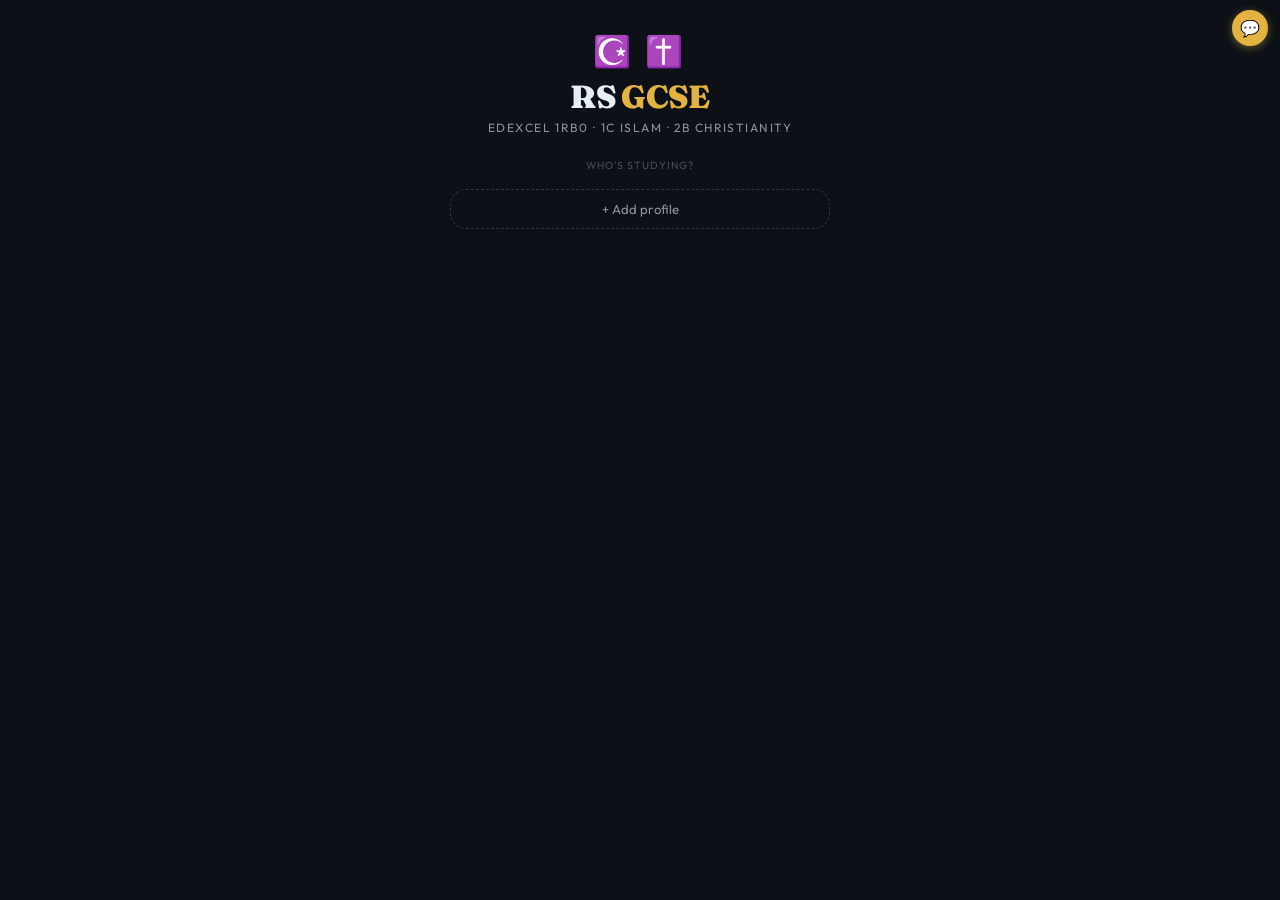
<file: GCSE-RS.html>
<!DOCTYPE html>
<html lang="en">
<head>
<meta charset="UTF-8">
<meta name="viewport" content="width=device-width, initial-scale=1.0, user-scalable=no">
<meta name="screen-orientation" content="portrait">
<meta name="apple-mobile-web-app-capable" content="yes">
<meta name="apple-mobile-web-app-status-bar-style" content="black-translucent">
<meta name="apple-mobile-web-app-title" content="RS GCSE">
<meta name="mobile-web-app-capable" content="yes">
<meta name="application-name" content="RS GCSE">
<meta name="theme-color" content="#0d1117">
<link rel="manifest" href="[data-uri]">
<link rel="apple-touch-icon" href="[data-uri]">
<link rel="icon" type="image/svg+xml" href="[data-uri]">
<title>RS GCSE Flashcards</title>
<link href="https://fonts.googleapis.com/css2?family=Fraunces:ital,wght@0,700;0,900;1,700&family=Outfit:wght@300;400;500;600&display=swap" rel="stylesheet">
<style>
:root{
  --bg:#0d1117;--surface:#161b22;--surface2:#21262d;--surface3:#30363d;
  --accent:#58a6ff;--gold:#e3b341;--green:#3fb950;--red:#f85149;--purple:#bc8cff;
  --islam:#4ecb71;--chris:#79b8ff;
  --text:#e6edf3;--text2:#8b949e;--text3:#484f58;
  --border:rgba(240,246,252,0.1);--r:16px;--rsm:10px;
}
*{box-sizing:border-box;margin:0;padding:0;-webkit-tap-highlight-color:transparent}
html,body{height:100%;background:var(--bg);color:var(--text);font-family:'Outfit',sans-serif;overflow:hidden;-webkit-font-smoothing:antialiased}
@media screen and (orientation:landscape) and (max-height:500px){
  body::before{content:'Please rotate your phone to portrait';position:fixed;inset:0;background:var(--bg);color:var(--text);display:flex;align-items:center;justify-content:center;font-size:1rem;font-family:'Outfit',sans-serif;z-index:99999;text-align:center;padding:20px;}
  body::before{display:flex;}
  .screen{display:none!important;}
}
/* Scrollbars — wider on desktop for mouse usability, thin on touch */
*::-webkit-scrollbar{width:6px;height:6px}
*::-webkit-scrollbar-track{background:transparent}
*::-webkit-scrollbar-thumb{background:var(--surface3);border-radius:6px}
*::-webkit-scrollbar-thumb:hover{background:var(--text2)}
@media (pointer:coarse){
  *::-webkit-scrollbar{width:3px;height:3px}
  *::-webkit-scrollbar-thumb{background:var(--surface3)}
}

.screen{position:fixed;inset:0;display:flex;flex-direction:column;overflow:hidden}
.screen.hidden{display:none}
.screen.entering{animation:screenIn .2s ease both}
@keyframes screenIn{from{opacity:0;transform:translateY(10px)}to{opacity:1;transform:none}}
.top-bar{padding:13px 18px 11px;display:flex;align-items:center;justify-content:space-between;border-bottom:1px solid var(--border);flex-shrink:0;background:var(--surface);position:relative;z-index:10;}
.back-btn{background:none;border:none;color:var(--text2);cursor:pointer;font-size:1.3rem;padding:10px 14px 10px 4px;line-height:1;position:relative;z-index:10;-webkit-tap-highlight-color:rgba(88,166,255,0.2);touch-action:manipulation;}
.bar-title{font-family:'Fraunces',serif;font-size:1rem;font-weight:700}

/* PROFILE */
#profileScreen{align-items:center;justify-content:flex-start;padding:32px 20px 32px;overflow-y:auto;touch-action:pan-y;-webkit-overflow-scrolling:touch;overscroll-behavior:contain;outline:none}
.logo{text-align:center;margin-bottom:24px;animation:fadeUp .5s ease both}
.logo .icons{font-size:1.9rem;display:block;letter-spacing:4px;margin-bottom:7px}
.logo h1{font-family:'Fraunces',serif;font-size:2rem;font-weight:900;letter-spacing:-.02em}
.logo h1 span{color:var(--gold)}
.logo p{color:var(--text2);font-size:.75rem;margin-top:4px;letter-spacing:.12em;text-transform:uppercase}
.p-label{font-size:.65rem;text-transform:uppercase;letter-spacing:.1em;color:var(--text3);margin-bottom:8px;width:100%;max-width:380px;text-align:center}
.profiles-grid{display:grid;grid-template-columns:repeat(2,1fr);gap:8px;width:100%;max-width:380px;margin-bottom:9px}
.profile-btn{background:var(--surface);border:1.5px solid var(--border);border-radius:var(--r);padding:14px 12px;cursor:pointer;transition:all .18s;display:flex;flex-direction:column;align-items:center;gap:6px;position:relative;animation:fadeUp .5s ease both}
.profile-btn:hover{border-color:var(--accent);background:var(--surface2);transform:translateY(-2px)}
.p-avatar{width:40px;height:40px;border-radius:50%;display:flex;align-items:center;justify-content:center;font-family:'Fraunces',serif;font-size:1.1rem;font-weight:700}
.p-name{font-size:.85rem;font-weight:600}
.p-stats{font-size:.65rem;color:var(--text2);text-align:center;line-height:1.3}
.p-del{position:absolute;top:6px;right:6px;background:none;border:none;color:var(--text3);cursor:pointer;font-size:.8rem;opacity:0;transition:opacity .15s}
.profile-btn:hover .p-del{opacity:1}
.add-btn{width:100%;max-width:380px;background:transparent;border:1.5px dashed var(--surface3);border-radius:var(--r);padding:11px;color:var(--text2);font-family:'Outfit',sans-serif;font-size:.82rem;cursor:pointer;transition:all .18s}
.add-btn:hover{border-color:var(--accent);color:var(--accent)}
.add-form{display:none;width:100%;max-width:380px;background:var(--surface);border-radius:var(--r);padding:15px;margin-top:7px;border:1.5px solid var(--border)}
.add-form.show{display:block;animation:fadeUp .3s ease both}
.add-form input{width:100%;background:var(--surface2);border:1.5px solid var(--border);border-radius:var(--rsm);padding:9px 12px;color:var(--text);font-family:'Outfit',sans-serif;font-size:.92rem;outline:none;margin-bottom:10px}
.add-form input:focus{border-color:var(--accent)}
.add-form input::placeholder{color:var(--text3)}
.c-label{font-size:.65rem;color:var(--text2);margin-bottom:6px;display:block}
.colors{display:flex;gap:6px;flex-wrap:wrap;margin-bottom:12px}
.cdot{width:24px;height:24px;border-radius:50%;cursor:pointer;border:2.5px solid transparent;transition:all .15s}
.cdot.sel{border-color:white;transform:scale(1.15)}
.fbtns{display:flex;gap:7px}
.btn{padding:9px 16px;border-radius:var(--rsm);font-family:'Outfit',sans-serif;font-size:.83rem;font-weight:600;cursor:pointer;border:none;transition:all .18s}
.btn-p{background:var(--accent);color:#000;flex:1}
.btn-g{background:transparent;color:var(--text2);border:1.5px solid var(--border)}
.btn-g:hover{border-color:var(--text2);color:var(--text)}

/* MENU */
#menuScreen{background:var(--bg)}
.menu-body{padding:13px;flex:1;min-height:0;overflow-y:auto;max-width:480px;margin:0 auto;width:100%;padding-bottom:24px;display:flex;flex-direction:column;gap:10px;touch-action:pan-y;-webkit-overflow-scrolling:touch;overscroll-behavior:contain;outline:none}
.stats-row{display:grid;grid-template-columns:repeat(3,1fr);gap:5px}
.stat-card{background:var(--surface);border-radius:var(--rsm);padding:8px 4px;text-align:center;border:1px solid var(--border)}
.sv{font-family:'Fraunces',serif;font-size:1.15rem;font-weight:700;line-height:1}
.sl{font-size:.54rem;color:var(--text2);text-transform:uppercase;letter-spacing:.06em;margin-top:2px}
.sec-label{font-size:.65rem;text-transform:uppercase;letter-spacing:.12em;color:var(--text3);padding-left:2px}

/* TOPIC FILTER PANEL */
.filter-panel{background:var(--surface);border-radius:var(--r);border:1px solid var(--border)}
.filter-toggle{display:flex;align-items:center;justify-content:space-between;padding:12px 15px;cursor:pointer;transition:background .15s;user-select:none}
.filter-toggle:hover{background:var(--surface2)}
.filter-toggle-left{display:flex;align-items:center;gap:9px;font-size:.88rem;font-weight:600;min-width:0;flex:1}
.filter-toggle-icon{font-size:1rem}
.filter-active-badge{font-size:.62rem;background:var(--accent);color:#000;border-radius:20px;padding:2px 7px;font-weight:700;flex-shrink:0;white-space:nowrap}
.filter-chev{color:var(--text3);font-size:.8rem;transition:transform .2s;flex-shrink:0;margin-left:8px}
.filter-chev.open{transform:rotate(90deg)}
.filter-body{max-height:0;overflow:hidden;transition:max-height .3s ease,padding .3s ease;padding:0 15px;border-top:0px solid var(--border)}
.filter-body.open{max-height:1200px;padding:0 15px 14px;border-top:1px solid var(--border)}
.filter-section{margin-top:13px;min-width:0}
.filter-sec-label{font-size:.62rem;text-transform:uppercase;letter-spacing:.1em;color:var(--text3);margin-bottom:8px;font-weight:600}
.chips{display:flex;gap:6px;flex-wrap:wrap;align-items:flex-start}
.chip{padding:5px 11px;border-radius:20px;font-size:.72rem;font-weight:500;cursor:pointer;border:1.5px solid var(--border);background:transparent;color:var(--text2);transition:all .15s;font-family:'Outfit',sans-serif;white-space:normal;line-height:1.35;text-align:left}
.chip:hover{border-color:var(--text2);color:var(--text)}
.chip.on{border-color:var(--gold);color:var(--gold);background:rgba(227,179,65,.1)}
.chip.on.islam{border-color:var(--islam);color:var(--islam);background:rgba(78,203,113,.1)}
.chip.on.chris{border-color:var(--chris);color:var(--chris);background:rgba(121,184,255,.1)}
/* Topic colour chips — tinted border always (unselected), Islam = green family */
.chip.t-i1,.chip.t-i2,.chip.t-i3,.chip.t-i4{border-color:rgba(78,203,113,.4);color:var(--text2)}
/* Topic colour chips — tinted border always (unselected), Christianity = blue family */
.chip.t-c1,.chip.t-c2,.chip.t-c3,.chip.t-c4{border-color:rgba(121,184,255,.4);color:var(--text2)}
/* Topic colour chips — filled background when selected, Islam T1-T4 */
.chip.on.t-i1{border-color:#1D9E75;color:#4ecb71;background:rgba(78,203,113,.18)}
.chip.on.t-i2{border-color:#378ADD;color:#79b8ff;background:rgba(78,203,113,.18)}
.chip.on.t-i3{border-color:#BA7517;color:#e3b341;background:rgba(78,203,113,.18)}
.chip.on.t-i4{border-color:#D4537E;color:#bc8cff;background:rgba(78,203,113,.18)}
/* Topic colour chips — filled background when selected, Christianity T1-T4 */
.chip.on.t-c1{border-color:#7F77DD;color:#bc8cff;background:rgba(121,184,255,.18)}
.chip.on.t-c2{border-color:#D85A30;color:#f0883e;background:rgba(121,184,255,.18)}
.chip.on.t-c3{border-color:#639922;color:#3fb950;background:rgba(121,184,255,.18)}
.chip.on.t-c4{border-color:#378ADD;color:#79b8ff;background:rgba(121,184,255,.18)}
/* Unit chips — always show topic colour as tinted border (unselected) */
.chip.u-i1{border-color:rgba(78,203,113,.45);color:var(--text2)}
.chip.u-i2{border-color:rgba(121,184,255,.45);color:var(--text2)}
.chip.u-i3{border-color:rgba(227,179,65,.45);color:var(--text2)}
.chip.u-i4{border-color:rgba(188,140,255,.45);color:var(--text2)}
.chip.u-c1{border-color:rgba(188,140,255,.45);color:var(--text2)}
.chip.u-c2{border-color:rgba(240,136,62,.45);color:var(--text2)}
.chip.u-c3{border-color:rgba(63,185,80,.45);color:var(--text2)}
.chip.u-c4{border-color:rgba(121,184,255,.45);color:var(--text2)}
/* Unit chips — solid fill when selected */
.chip.on.u-i1{border-color:#1D9E75;background:rgba(78,203,113,.22);color:#4ecb71}
.chip.on.u-i2{border-color:#378ADD;background:rgba(121,184,255,.22);color:#79b8ff}
.chip.on.u-i3{border-color:#BA7517;background:rgba(227,179,65,.22);color:#e3b341}
.chip.on.u-i4{border-color:#D4537E;background:rgba(188,140,255,.22);color:#bc8cff}
.chip.on.u-c1{border-color:#7F77DD;background:rgba(188,140,255,.22);color:#bc8cff}
.chip.on.u-c2{border-color:#D85A30;background:rgba(240,136,62,.22);color:#f0883e}
.chip.on.u-c3{border-color:#639922;background:rgba(63,185,80,.22);color:#3fb950}
.chip.on.u-c4{border-color:#378ADD;background:rgba(121,184,255,.22);color:#79b8ff}
.filter-clear{font-size:.7rem;color:var(--text3);cursor:pointer;text-decoration:underline;margin-top:12px;display:inline-block;padding:4px 0;touch-action:manipulation}
.filter-clear:hover{color:var(--text2)}

/* FEEDBACK */
.fb-tag{background:var(--surface2);border:1.5px solid var(--border);border-radius:20px;padding:5px 12px;font-size:.75rem;color:var(--text2);cursor:pointer;font-family:'Outfit',sans-serif;transition:all .15s}
.fb-tag.selected{border-color:var(--accent);color:var(--accent);background:rgba(88,166,255,.1)}

/* TUTOR CHAT */
.tutor-msg{max-width:88%;display:flex;flex-direction:column;gap:3px}
.tutor-msg.user{align-self:flex-end;align-items:flex-end}
.tutor-msg.ai{align-self:flex-start;align-items:flex-start}
.tutor-bubble{padding:10px 14px;border-radius:18px;font-size:.83rem;line-height:1.55;word-break:break-word}
.tutor-msg.user .tutor-bubble{background:var(--accent);color:#000;border-bottom-right-radius:5px}
.tutor-msg.ai .tutor-bubble{background:var(--surface2);color:var(--text);border-bottom-left-radius:5px;border:1px solid var(--border)}
.tutor-bubble strong{font-weight:700}
.tutor-bubble em{font-style:italic;color:var(--gold)}
.tutor-time{font-size:.6rem;color:var(--text3);padding:0 4px}
.tutor-typing{display:flex;gap:4px;align-items:center;padding:12px 14px}
.tutor-typing span{width:7px;height:7px;background:var(--text3);border-radius:50%;animation:tutorDot 1.2s infinite}
.tutor-typing span:nth-child(2){animation-delay:.2s}
.tutor-typing span:nth-child(3){animation-delay:.4s}
@keyframes tutorDot{0%,80%,100%{transform:scale(.8);opacity:.4}40%{transform:scale(1);opacity:1}}
.tutor-suggestion{background:var(--surface2);border:1px solid var(--border);border-radius:14px;padding:5px 11px;font-size:.72rem;color:var(--text2);cursor:pointer;white-space:nowrap;transition:all .15s;font-family:'Outfit',sans-serif;touch-action:manipulation}
.tutor-suggestion:hover{border-color:var(--accent);color:var(--accent)}

/* SEARCH */
.search-bar-wrap{padding:10px 15px 6px;flex-shrink:0;background:var(--bg)}
.search-input-row{display:flex;align-items:center;gap:9px;background:var(--surface);border:1.5px solid var(--border);border-radius:30px;padding:9px 15px;transition:border-color .2s}
.search-input-row:focus-within{border-color:var(--accent)}
.search-input-row .search-icon{color:var(--text3);font-size:1rem;flex-shrink:0}
.search-input-row input{background:none;border:none;outline:none;color:var(--text);font-family:'Outfit',sans-serif;font-size:.93rem;flex:1;min-width:0}
.search-input-row input::placeholder{color:var(--text3)}
.search-clear-btn{background:none;border:none;color:var(--text3);cursor:pointer;font-size:.95rem;padding:0 2px;line-height:1;display:none}
.search-results-body{flex:1;min-height:0;overflow-y:auto;padding:8px 15px 32px;touch-action:pan-y;-webkit-overflow-scrolling:touch;overscroll-behavior:contain;outline:none}
.search-result-card{background:var(--surface);border:1px solid var(--border);border-radius:var(--r);padding:13px 15px;margin-bottom:9px;cursor:pointer;transition:all .15s;position:relative}
.search-result-card:hover{border-color:var(--accent);background:var(--surface2)}
.search-result-card .src-q{font-size:.85rem;font-weight:600;line-height:1.4;margin-bottom:6px}
.search-result-card .src-a{font-size:.75rem;color:var(--text2);line-height:1.45;display:-webkit-box;-webkit-line-clamp:2;-webkit-box-orient:vertical;overflow:hidden}
.search-result-card .src-tags{display:flex;gap:5px;margin-top:8px;flex-wrap:wrap}
.src-tag{font-size:.6rem;font-weight:600;padding:2px 7px;border-radius:10px;background:var(--surface2);color:var(--text3);text-transform:uppercase;letter-spacing:.05em}
.src-tag.islam{background:rgba(78,203,113,.12);color:var(--islam)}
.src-tag.chris{background:rgba(121,184,255,.12);color:var(--chris)}
.search-empty{text-align:center;padding:48px 20px;color:var(--text3)}
.search-empty .se-icon{font-size:2rem;display:block;margin-bottom:10px}
.search-empty p{font-size:.85rem;line-height:1.5}
mark{background:rgba(227,179,65,.25);color:var(--gold);border-radius:3px;padding:0 2px}

/* MODE CARDS */
.mode-card{background:var(--surface);border-radius:var(--r);padding:13px 15px;cursor:pointer;border:1.5px solid transparent;transition:all .18s;display:flex;align-items:center;gap:12px}
.mode-card:hover{border-color:var(--accent);background:var(--surface2);transform:translateY(-1px)}
.m-icon{width:40px;height:40px;border-radius:10px;display:flex;align-items:center;justify-content:center;font-size:1.2rem;flex-shrink:0}
.m-info{flex:1}
.m-title{font-weight:600;font-size:.9rem}
.m-desc{font-size:.72rem;color:var(--text2);margin-top:2px;line-height:1.35}
.m-count{font-size:.68rem;font-weight:600;padding:3px 7px;border-radius:20px;background:var(--surface2);color:var(--text2);flex-shrink:0}

/* TOPICS SCREEN */
#topicsScreen{background:var(--bg)}
.topics-body{flex:1;min-height:0;overflow-y:auto;padding:13px 15px 32px;max-width:480px;margin:0 auto;width:100%;touch-action:pan-y;-webkit-overflow-scrolling:touch;overscroll-behavior:contain;outline:none}
.religion-block{margin-bottom:10px}
.rel-header{display:flex;align-items:center;gap:10px;padding:11px 13px;border-radius:var(--rsm);border:1px solid var(--border);cursor:pointer;transition:all .15s;user-select:none}
.rel-header:hover{background:var(--surface2)}
.rel-header.islam-h{border-color:rgba(78,203,113,.3);background:rgba(78,203,113,.05)}
.rel-header.chris-h{border-color:rgba(121,184,255,.3);background:rgba(121,184,255,.05)}
.rel-title{font-family:'Fraunces',serif;font-size:.95rem;font-weight:700;flex:1}
.rel-pct{font-family:'Fraunces',serif;font-size:1rem;font-weight:700}
.rel-arrow{font-size:.75rem;color:var(--text3);transition:transform .2s;flex-shrink:0}
.rel-body{display:none;padding-top:8px}
.religion-block.open .rel-body{display:block}
.religion-block.open .rel-arrow{transform:rotate(180deg)}
.subtopic-block{margin-bottom:6px;background:var(--surface);border:1px solid var(--border);border-radius:var(--rsm);overflow:hidden}
.subtopic-header{font-size:.72rem;font-weight:700;padding:9px 12px;display:flex;justify-content:space-between;align-items:center;cursor:pointer;transition:background .15s;user-select:none}
.subtopic-header:hover{background:var(--surface2)}
.subtopic-arrow{font-size:.65rem;color:var(--text3);transition:transform .2s}
.subtopic-block.open .subtopic-arrow{transform:rotate(180deg)}
.subtopic-units{display:none;padding:0 8px 8px}
.subtopic-block.open .subtopic-units{display:block}
.unit-row{display:flex;align-items:center;gap:9px;padding:8px 11px;background:var(--surface);border:1px solid var(--border);border-radius:var(--rsm);margin-bottom:4px;cursor:pointer;transition:all .15s}
.unit-row:hover{background:var(--surface2);border-color:var(--accent)}
.unit-row.no-cards{opacity:.5;cursor:default}
.unit-row.no-cards:hover{background:var(--surface);border-color:var(--border)}
.unit-bar-wrap{flex:1;min-width:0}
.unit-name{font-size:.77rem;color:var(--text);margin-bottom:3px;white-space:nowrap;overflow:hidden;text-overflow:ellipsis}
.unit-bar{height:4px;background:var(--surface3);border-radius:4px;overflow:hidden}
.unit-bar-fill{height:100%;border-radius:4px;transition:width .4s ease}
.unit-stats{font-size:.62rem;color:var(--text3);white-space:nowrap;flex-shrink:0;text-align:right}
.unit-badge{width:26px;height:26px;border-radius:50%;display:flex;align-items:center;justify-content:center;font-size:.62rem;font-weight:700;flex-shrink:0}
/* Confidence badge — tappable emoji on right of unit row */
.conf-badge{font-size:1.2rem;flex-shrink:0;cursor:pointer;padding:4px;border-radius:8px;transition:transform .15s;line-height:1;-webkit-tap-highlight-color:rgba(88,166,255,.2);touch-action:manipulation}
.conf-badge:hover{transform:scale(1.2)}
.conf-badge:active{transform:scale(.9)}
/* Focus nudge on menu */
.focus-nudge{background:rgba(248,81,73,.08);border:1px solid rgba(248,81,73,.25);border-radius:var(--rsm);padding:10px 14px;display:flex;align-items:center;gap:10px;cursor:pointer;transition:all .15s}
.focus-nudge:hover{background:rgba(248,81,73,.14)}
.focus-nudge-text{flex:1;font-size:.8rem;color:var(--text2);line-height:1.4}
.focus-nudge-text strong{color:var(--text);display:block;margin-bottom:2px}
.badge-done{background:rgba(63,185,80,.15);color:var(--green)}
.badge-mid{background:rgba(227,179,65,.15);color:var(--gold)}
.badge-low{background:rgba(248,81,73,.1);color:var(--red)}
.badge-none{background:var(--surface2);color:var(--text3)}

/* STUDY SCREEN — key fix: card is NOT fixed height, scrolls naturally */
#studyScreen{background:var(--bg)}
.study-top{padding:11px 16px 8px;display:flex;align-items:center;justify-content:space-between;flex-shrink:0;position:relative;z-index:10;background:var(--bg);}
.mode-badge{font-size:.65rem;text-transform:uppercase;letter-spacing:.1em;color:var(--text2);background:var(--surface);padding:3px 9px;border-radius:20px;border:1px solid var(--border)}
.q-info{font-size:.73rem;color:var(--text2)}
.prog-wrap{padding:0 16px 6px;flex-shrink:0;position:relative;z-index:10;background:var(--bg);}
.prog-bar{height:6px;background:var(--surface2);border-radius:6px;overflow:hidden;display:flex}
.pf{height:100%;background:var(--green);transition:width .4s ease}
.pfw{height:100%;background:var(--red);transition:width .4s ease}
.prog-text{font-size:.75rem;color:var(--text2);margin-top:4px;text-align:center}

/* Card area: scrollable, card grows to fit content */
.card-scroll-area{flex:1;min-height:0;overflow-y:auto;padding:12px 16px 0;-webkit-overflow-scrolling:touch;;touch-action:pan-y;overscroll-behavior:contain;outline:none}
.card-outer{max-width:440px;margin:0 auto;}
/* 
  Grid-stack flip: both faces occupy the same grid cell (row 1 / col 1).
  The wrapper grows to fit whichever face is taller.
  No JS height measurement needed — border always wraps the content.
*/
.card-flip-wrap{
  display:grid;
  cursor:pointer;
  /* perspective applied here so 3d still works */
  perspective:1000px;
}
.card-face{
  grid-area:1/1;
  backface-visibility:hidden;
  -webkit-backface-visibility:hidden;
  border-radius:var(--r);
  padding:18px 17px;
  border:1.5px solid var(--border);
  display:flex;
  flex-direction:column;
  gap:8px;
  transition:transform .5s cubic-bezier(.4,0,.2,1), visibility 0s .25s;
}
.card-front{
  background:var(--surface);
  transform:rotateY(0deg);
  visibility:visible;
  transition:transform .5s cubic-bezier(.4,0,.2,1), visibility 0s 0s;
}
.card-back{
  background:var(--surface2);
  transform:rotateY(-180deg);
  visibility:hidden;
  transition:transform .5s cubic-bezier(.4,0,.2,1), visibility 0s .5s;
}
/* Flipped state */
.card-flip-wrap.flipped .card-front{
  transform:rotateY(180deg);
  visibility:hidden;
  transition:transform .5s cubic-bezier(.4,0,.2,1), visibility 0s .5s;
}
.card-flip-wrap.flipped .card-back{
  transform:rotateY(0deg);
  visibility:visible;
  transition:transform .5s cubic-bezier(.4,0,.2,1), visibility 0s 0s;
}
.c-rel{font-size:.6rem;text-transform:uppercase;letter-spacing:.12em;font-weight:600;}
.c-meta{font-size:.65rem;color:var(--text3);}
.c-q{font-family:'Fraunces',serif;font-size:1.08rem;font-weight:700;line-height:1.38;}
.c-hint{font-size:.65rem;color:var(--text3);text-align:center;margin-top:4px;}
.c-ans-label{font-size:.58rem;text-transform:uppercase;letter-spacing:.1em;color:var(--text3);margin-bottom:2px;flex-shrink:0;}
.c-ans{font-size:.83rem;line-height:1.6;}
.c-ans p{margin:0;}
.c-ans ol,.c-ans ul{padding-left:1.3em;margin:4px 0 2px;}
.c-ans li{margin-bottom:6px;line-height:1.55;}
.c-ans li:last-child{margin-bottom:0;}
.c-ans strong{color:var(--text);font-weight:600;}
.c-ans-label{font-size:.58rem;text-transform:uppercase;letter-spacing:.1em;color:var(--text3);margin-bottom:6px;flex-shrink:0;}
.c-quote{margin-top:11px;padding:9px 12px;background:rgba(227,179,65,.07);border-left:3px solid var(--gold);border-radius:0 7px 7px 0;flex-shrink:0;}
.c-quote-t{font-size:.77rem;color:var(--gold);font-style:italic;line-height:1.5;}
.c-quote-r{font-size:.63rem;color:var(--text3);margin-top:3px;}

.ans-area{padding:12px 16px 24px;max-width:440px;width:100%;margin:0 auto;}
.ans-btns{display:grid;grid-template-columns:1fr 1fr;gap:8px;margin-top:8px;}
.ans-btn{padding:12px;border-radius:var(--rsm);font-family:'Outfit',sans-serif;font-size:.86rem;font-weight:600;cursor:pointer;border:1.5px solid;transition:all .15s;}
.ans-wrong{border-color:rgba(248,81,73,.4);background:rgba(248,81,73,.08);color:var(--red);}
.ans-right{border-color:rgba(63,185,80,.4);background:rgba(63,185,80,.08);color:var(--green);}
.reveal-btn{width:100%;padding:12px;border-radius:var(--rsm);font-family:'Outfit',sans-serif;font-size:.9rem;font-weight:600;cursor:pointer;border:1.5px solid var(--border);background:var(--surface);color:var(--text);transition:all .15s;}
.reveal-btn:hover{border-color:var(--accent);background:var(--surface2);}

/* RESULTS */
#resultsScreen{background:var(--bg);align-items:center;justify-content:center;padding:24px 20px;}
.res-inner{width:100%;max-width:400px;text-align:center;display:flex;flex-direction:column;align-items:center;gap:13px;}
.res-score{font-family:'Fraunces',serif;font-size:4.5rem;font-weight:900;line-height:1;}
.res-label{font-size:.8rem;color:var(--text2);}
.res-breakdown{display:grid;grid-template-columns:1fr 1fr;gap:8px;width:100%;}
.res-cell{background:var(--surface);border:1px solid var(--border);border-radius:var(--rsm);padding:12px;text-align:center;}
.res-val{font-family:'Fraunces',serif;font-size:1.4rem;font-weight:700;}
.res-lab{font-size:.63rem;color:var(--text2);text-transform:uppercase;letter-spacing:.06em;margin-top:2px;}
.res-actions{display:flex;flex-direction:column;gap:7px;width:100%;}
.res-btn{width:100%;padding:11px;border-radius:var(--rsm);font-family:'Outfit',sans-serif;font-size:.9rem;font-weight:600;cursor:pointer;transition:all .18s;border:none;}
.res-pri{background:var(--accent);color:#000;}
.res-gh{background:transparent;border:1.5px solid var(--border);color:var(--text2);}

/* PART D — fully scrollable, no height cap on detail */
#partdScreen{background:var(--bg);}
.partd-body{flex:1;min-height:0;overflow-y:auto;padding:13px 15px 32px;max-width:480px;margin:0 auto;width:100%;display:flex;flex-direction:column;gap:8px;touch-action:pan-y;-webkit-overflow-scrolling:touch;overscroll-behavior:contain;outline:none}
.pd-card{background:var(--surface);border:1px solid var(--border);border-radius:var(--r);flex-shrink:0;}
.pd-q{padding:13px 15px;cursor:pointer;display:flex;align-items:flex-start;gap:10px;transition:background .15s;}
.pd-q:hover{background:var(--surface2);}
.pd-q-text{flex:1;}
.pd-statement{font-family:'Fraunces',serif;font-size:.88rem;font-weight:700;line-height:1.38;margin-bottom:6px;}
.pd-meta{display:flex;gap:5px;flex-wrap:wrap;}
.pd-badge{font-size:.62rem;background:var(--surface3);border-radius:20px;padding:2px 8px;color:var(--text2);font-weight:600;}
.pd-badge.year{color:var(--gold);background:rgba(227,179,65,.12);}
.pd-badge.topic{color:var(--accent);background:rgba(88,166,255,.1);}
.pd-chev{font-size:.78rem;color:var(--text3);flex-shrink:0;margin-top:3px;transition:transform .2s;}
.pd-chev.open{transform:rotate(90deg);}
.pd-detail{max-height:0;overflow:hidden;transition:max-height .35s ease,padding .35s ease;padding:0 15px;border-top:1px solid var(--border);}
.pd-detail.open{max-height:3000px;padding:0 15px 16px;}
.pd-section{margin-top:13px;}
.pd-sec-title{font-size:.6rem;text-transform:uppercase;letter-spacing:.1em;font-weight:700;margin-bottom:7px;}
.pd-sec-title.for{color:var(--green);}
.pd-sec-title.against{color:var(--red);}
.pd-sec-title.conclude{color:var(--gold);}
.pd-sec-title.justified{color:var(--purple);}
.pd-pt{padding:7px 11px;border-radius:7px;font-size:.79rem;color:var(--text2);line-height:1.55;margin-bottom:5px;border:1px solid;}
.pd-pt.for{background:rgba(63,185,80,.07);border-color:rgba(63,185,80,.2);}
.pd-pt.against{background:rgba(248,81,73,.07);border-color:rgba(248,81,73,.18);}
.pd-pt.conclude{background:rgba(227,179,65,.07);border-color:rgba(227,179,65,.2);}
.pd-pt.justified{background:rgba(188,140,255,.07);border-color:rgba(188,140,255,.2);font-style:italic;}
.pd-kq{font-size:.75rem;color:var(--gold);font-style:italic;margin-top:7px;padding:7px 11px;background:rgba(227,179,65,.06);border-radius:7px;}
/* Part D religion accordion */
.pd-rel-block{margin-bottom:8px;background:var(--surface);border-radius:var(--r);border:1px solid var(--border);overflow:hidden;}
.pd-rel-header{display:flex;align-items:center;justify-content:space-between;padding:11px 14px;cursor:pointer;user-select:none;transition:background .15s;}
.pd-rel-header:hover{background:var(--surface2);}
.pd-rel-title{font-family:'Fraunces',serif;font-size:.95rem;font-weight:700;}
.pd-rel-count{font-size:.65rem;color:var(--text3);}
.pd-rel-arrow{font-size:.75rem;color:var(--text3);transition:transform .2s;}
.pd-rel-block.open .pd-rel-arrow{transform:rotate(180deg);}
.pd-rel-body{display:none;}
.pd-rel-block.open .pd-rel-body{display:block;}
.pd-rel-block .pd-card{border-radius:0;border:none;border-top:1px solid var(--border);}
/* Part D filter buttons */
.pd-filter-btn{background:var(--surface2);border:1.5px solid var(--border);border-radius:20px;padding:4px 11px;font-size:.72rem;font-weight:500;color:var(--text2);cursor:pointer;font-family:'Outfit',sans-serif;transition:all .15s;}
.pd-filter-btn.active{border-color:var(--accent);color:var(--accent);background:rgba(88,166,255,.1);}
.pd-filter-btn[data-filter="islam"].active{border-color:var(--islam);color:var(--islam);background:rgba(78,203,113,.1);}
.pd-filter-btn[data-filter="christianity"].active{border-color:var(--chris);color:var(--chris);background:rgba(121,184,255,.1);}

/* EXAM TIPS SCREEN */
#tipsScreen{background:var(--bg);}
.tips-body{flex:1;min-height:0;overflow-y:auto;padding:13px 15px 32px;max-width:480px;margin:0 auto;width:100%;;touch-action:pan-y;-webkit-overflow-scrolling:touch;overscroll-behavior:contain;outline:none}
.tips-section{margin-bottom:18px;}
.tips-sec-title{font-family:'Fraunces',serif;font-size:.95rem;font-weight:700;margin-bottom:10px;color:var(--text);}
.tips-intro{font-size:.82rem;color:var(--text2);line-height:1.6;margin-bottom:12px;}
.syn-table{width:100%;border-collapse:collapse;border-radius:var(--rsm);overflow:hidden;}
.syn-table th{font-size:.65rem;text-transform:uppercase;letter-spacing:.08em;padding:8px 12px;font-weight:700;text-align:left;}
.syn-table th.agree-h{background:rgba(63,185,80,.15);color:var(--green);}
.syn-table th.disagree-h{background:rgba(248,81,73,.1);color:var(--red);}
.syn-table td{font-size:.8rem;padding:7px 12px;vertical-align:top;border-top:1px solid var(--border);color:var(--text2);line-height:1.5;}
.syn-table tr:nth-child(even) td{background:rgba(255,255,255,.02);}
.tips-box{background:var(--surface);border:1px solid var(--border);border-radius:var(--rsm);padding:13px 15px;margin-bottom:10px;}
.tips-box-title{font-size:.7rem;text-transform:uppercase;letter-spacing:.08em;font-weight:700;color:var(--accent);margin-bottom:8px;}
.tips-box p{font-size:.82rem;color:var(--text2);line-height:1.6;}
.tips-box .eg{font-style:italic;color:var(--text3);margin-top:6px;font-size:.78rem;}
.struct-row{display:flex;align-items:flex-start;gap:10px;margin-bottom:8px;}
.struct-num{background:var(--accent);color:#000;width:22px;height:22px;border-radius:50%;display:flex;align-items:center;justify-content:center;font-size:.72rem;font-weight:700;flex-shrink:0;margin-top:1px;}
/* Accordion */
.acc-item{background:var(--surface);border:1px solid var(--border);border-radius:var(--rsm);margin-bottom:8px;overflow:hidden;}
.acc-header{display:flex;align-items:center;justify-content:space-between;padding:12px 14px;cursor:pointer;gap:10px;touch-action:manipulation;}
.acc-header:hover{background:var(--surface2);}
.acc-title{font-size:.88rem;font-weight:600;color:var(--text);flex:1}
.acc-sub{font-size:.72rem;color:var(--text3);margin-top:2px;}
.acc-arrow{color:var(--text3);font-size:.8rem;transition:transform .2s;flex-shrink:0}
.acc-item.open .acc-arrow{transform:rotate(180deg)}
.acc-body{display:none;padding:0 14px 14px;border-top:1px solid var(--border);}
.acc-item.open .acc-body{display:block;}
.struct-num{width:22px;height:22px;border-radius:50%;background:var(--accent);color:#000;font-size:.7rem;font-weight:700;display:flex;align-items:center;justify-content:center;flex-shrink:0;margin-top:1px;}
.struct-text{font-size:.8rem;color:var(--text2);line-height:1.55;flex:1;}

/* TOAST */
.toast{position:fixed;bottom:28px;left:50%;transform:translateX(-50%) translateY(16px);background:var(--surface2);border:1px solid var(--border);color:var(--text);padding:8px 15px;border-radius:20px;font-size:.8rem;pointer-events:none;opacity:0;transition:all .3s;z-index:999;white-space:nowrap;}
.toast.show{opacity:1;transform:translateX(-50%) translateY(0);}

@keyframes fadeUp{from{opacity:0;transform:translateY(14px)}to{opacity:1;transform:translateY(0)}}
</style>
<meta property="og:title" content="RS GCSE Flashcards">
<meta property="og:description" content="GCSE Religious Studies revision — Islam 1C and Christianity 2B">
<meta property="og:type" content="website">
</head>
<body>

<!-- PROFILE -->
<div class="screen" id="profileScreen" tabindex="0">
  <div class="logo">
    <span class="icons">☪️ ✝️</span>
    <h1>RS <span>GCSE</span></h1>
    <p>Edexcel 1RB0 · 1C Islam · 2B Christianity</p>
  </div>
  <div class="p-label">Who's studying?</div>
  <div class="profiles-grid" id="profilesGrid"></div>
  <button class="add-btn" id="addProfileBtn">+ Add profile</button>
  <div class="add-form" id="addForm">
    <input type="text" id="newName" placeholder="Your name" maxlength="20">
    <span class="c-label">Pick a colour</span>
    <div class="colors" id="colorPicker"></div>
    <div class="fbtns">
      <button class="btn btn-g" id="cancelAdd">Cancel</button>
      <button class="btn btn-p" id="confirmAdd">Let's go →</button>
    </div>
  </div>
</div>

<!-- MENU -->
<div class="screen hidden" id="menuScreen">
  <div class="top-bar">
    <button class="back-btn" id="menuBack">←</button>
    <div style="display:flex;align-items:center;gap:8px">
      <div id="menuAvatar" class="p-avatar"></div>
      <span id="menuName" style="font-family:'Fraunces',serif;font-size:.95rem;font-weight:700"></span>
    </div>
    <div style="width:32px"></div>
  </div>
  <div class="menu-body" tabindex="0" id="menuBody">
    <div class="stats-row">
      <div class="stat-card"><div class="sv" id="sSeen">0</div><div class="sl">Seen</div></div>
      <div class="stat-card"><div class="sv" id="sCorrect" style="color:var(--green)">0</div><div class="sl">Correct</div></div>
      <div class="stat-card"><div class="sv" id="sHard" style="color:var(--red)">0</div><div class="sl">Hard</div></div>
    </div>

    <!-- TOPIC FILTER -->
    <div class="filter-panel" id="filterPanel">
      <div class="filter-toggle" id="filterToggle">
        <div class="filter-toggle-left">
          <span class="filter-toggle-icon">🔍</span>
          <span>Topic Filter</span>
          <span class="filter-active-badge" id="filterBadge" style="display:none">Active</span>
        </div>
        <span class="filter-chev" id="filterChev">›</span>
      </div>
      <div class="filter-body" id="filterBody">
        <div class="filter-section">
          <div class="filter-sec-label">Religion</div>
          <div class="chips" id="relChips"></div>
        </div>
        <div class="filter-section">
          <div class="filter-sec-label">Topic</div>
          <div class="chips" id="subChips"></div>
        </div>
        <div class="filter-section" id="unitSection" style="display:none">
          <div class="filter-sec-label">Unit</div>
          <div class="chips" id="unitChips"></div>
        </div>
        <div class="filter-section">
          <div class="filter-sec-label" style="display:flex;align-items:center;justify-content:space-between">
            <span>Filter units by your confidence level</span>
            <button id="goToTopicsBtn" style="background:none;border:none;color:var(--accent);font-size:.65rem;font-family:'Outfit',sans-serif;cursor:pointer;padding:0;touch-action:manipulation">Set levels →</button>
          </div>
          <div class="chips" id="confChips"></div>
        </div>
        <span class="filter-clear" id="filterClear">Clear all filters</span>
      </div>
    </div>

    <div id="focusNudge" style="display:none"></div>

    <!-- AI TUTOR QUICK LAUNCH -->
    <div id="menuTutorCard" style="background:linear-gradient(135deg,rgba(88,166,255,.13),rgba(88,166,255,.04));border:1.5px solid rgba(88,166,255,.45);border-radius:var(--r);padding:13px 15px;cursor:pointer;transition:all .18s;display:flex;align-items:center;gap:12px;touch-action:manipulation">
      <div style="width:42px;height:42px;border-radius:12px;background:rgba(88,166,255,.15);display:flex;align-items:center;justify-content:center;font-size:1.4rem;flex-shrink:0" id="menuTutorAvatar">🤖</div>
      <div style="flex:1;min-width:0">
        <div style="font-weight:700;font-size:.92rem;color:var(--accent)">Ask the AI Tutor</div>
        <div style="font-size:.72rem;color:var(--text2);margin-top:2px;line-height:1.35">RS content, exam technique, weak areas — powered by Claude</div>
      </div>
      <div style="font-size:.6rem;color:var(--accent);font-weight:700;text-transform:uppercase;letter-spacing:.05em;flex-shrink:0">AI →</div>
    </div>

    <div class="sec-label">Study Modes</div>
    <div class="mode-card" id="modeAll">
      <div class="m-icon" style="background:rgba(88,166,255,.12)">📖</div>
      <div class="m-info"><div class="m-title">All Cards</div><div class="m-desc">Part C-ready answers with key quotes. Mark right or hard.</div></div>
      <div class="m-count" id="cntAll">–</div>
    </div>
    <div class="mode-card" id="modeHard">
      <div class="m-icon" style="background:rgba(248,81,73,.12)">💪</div>
      <div class="m-info"><div class="m-title">Hard Cards</div><div class="m-desc">Only cards marked hard. Master weak spots.</div></div>
      <div class="m-count" id="cntHard">–</div>
    </div>
    <div class="mode-card" id="modeQuotes">
      <div class="m-icon" style="background:rgba(227,179,65,.12)">💬</div>
      <div class="m-info">
        <div class="m-title">SOWA Quotes</div>
        <div class="m-desc">Sources of Wisdom &amp; Authority — quotes from Qur'an, Bible &amp; Hadith used in exams. &#11088; Starred quotes appear first.</div>
      </div>
      <div style="display:flex;flex-direction:column;align-items:flex-end;gap:4px;flex-shrink:0">
        <div class="m-count" id="cntQuotes">–</div>
        <button id="sowaInfoBtn" onclick="event.stopPropagation();showScreen('sowaInfoScreen')" style="background:rgba(227,179,65,.15);border:1px solid rgba(227,179,65,.3);border-radius:10px;color:var(--gold);font-size:.6rem;font-weight:700;padding:2px 7px;cursor:pointer;font-family:'Outfit',sans-serif;touch-action:manipulation">What's this?</button>
      </div>
    </div>
    <div class="mode-card" id="modeTopics" style="border:1px solid var(--border)">
      <div class="m-icon" style="background:rgba(188,140,255,.12)">📊</div>
      <div class="m-info"><div class="m-title">Progress by Topic</div><div class="m-desc">Performance across all 8 units per topic. Tap any unit to drill it. Tap the emoji to rate your confidence.</div></div>
      <div class="m-count" style="color:var(--purple)">32+32</div>
    </div>
    <div class="sec-label" style="margin-top:4px">Exam Practice</div>
    <div class="mode-card" id="modeTips" style="border:1px solid rgba(188,140,255,.3);background:rgba(188,140,255,.04)">
      <div class="m-icon" style="background:rgba(188,140,255,.12)">✍️</div>
      <div class="m-info"><div class="m-title" style="color:var(--purple)">Exam Tips</div><div class="m-desc">Agree/disagree vocabulary, essay structure tips and key phrase bank.</div></div>
    </div>
    <div class="mode-card" id="modePartD" style="background:linear-gradient(135deg,rgba(227,179,65,.08),rgba(227,179,65,.03));border:1.5px solid rgba(227,179,65,.35)">
      <div class="m-icon" style="background:rgba(227,179,65,.15)">⚖️</div>
      <div class="m-info"><div class="m-title" style="color:var(--gold)">Part D Prep</div><div class="m-desc">Real past-paper evaluate statements with for/against scaffolds and justified conclusions.</div></div>
      <div style="font-size:.56rem;color:var(--gold);font-weight:700;text-transform:uppercase;flex-shrink:0">2018–<br>2024</div>
    </div>
  </div>
</div>

<!-- TUTOR SCREEN -->
<div class="screen hidden" id="tutorScreen">
  <div class="top-bar">
    <button class="back-btn" id="tutorBack">←</button>
    <div style="display:flex;align-items:center;gap:8px;flex:1;justify-content:center">
      <button id="tutorAvatarBtn" title="Change tutor avatar" style="background:none;border:none;cursor:pointer;font-size:1.5rem;line-height:1;padding:6px 8px;border-radius:10px;transition:background .15s;touch-action:manipulation;-webkit-tap-highlight-color:rgba(88,166,255,0.2)">🤖</button>
      <span class="bar-title" id="tutorTitle">AI Tutor</span>
    </div>
    <button id="tutorClearBtn" style="background:none;border:none;color:var(--text3);font-size:.72rem;font-family:'Outfit',sans-serif;cursor:pointer;padding:6px 4px;touch-action:manipulation">Clear</button>
  </div>
  <!-- Avatar picker panel -->
  <div id="tutorAvatarPanel" style="display:none;flex-shrink:0;background:var(--surface);border-bottom:1px solid var(--border);padding:12px 16px">
    <div style="font-size:.65rem;text-transform:uppercase;letter-spacing:.1em;color:var(--text3);margin-bottom:10px">Choose your tutor</div>
    <div id="tutorAvatarGrid" style="display:flex;gap:10px;flex-wrap:wrap"></div>
  </div>
  <div id="tutorContext" style="display:none;flex-shrink:0;background:rgba(88,166,255,.07);border-bottom:1px solid rgba(88,166,255,.15);padding:9px 16px;font-size:.75rem;color:var(--accent)"></div>
  <div id="tutorMessages" style="flex:1;min-height:0;overflow-y:auto;padding:14px 15px;display:flex;flex-direction:column;gap:10px;touch-action:pan-y;-webkit-overflow-scrolling:touch;overscroll-behavior:contain"></div>
  <!-- Hidden photo input -->
  <input type="file" id="tutorPhotoInput" accept="image/*" multiple style="display:none">
  <div style="flex-shrink:0;padding:10px 13px 16px;background:var(--surface);border-top:1px solid var(--border)">
    <!-- Multi-photo previews -->
    <div id="tutorPhotoPreview" style="display:none;margin-bottom:8px">
      <div id="tutorPhotoThumbs" style="display:flex;gap:6px;flex-wrap:wrap;margin-bottom:4px"></div>
      <div style="font-size:.7rem;color:var(--text3)" id="tutorPhotoCount"></div>
    </div>
    <div style="display:flex;gap:8px;align-items:flex-end">
      <button id="tutorPhotoBtn" title="Photo your written answer" style="background:rgba(227,179,65,.12);border:1.5px solid rgba(227,179,65,.4);border-radius:50%;width:38px;height:38px;cursor:pointer;flex-shrink:0;display:flex;align-items:center;justify-content:center;font-size:1.1rem;transition:all .15s;touch-action:manipulation">📷</button>
      <textarea id="tutorInput" placeholder="Ask anything about RS…" rows="1"
        style="flex:1;background:var(--surface2);border:1.5px solid var(--border);border-radius:20px;padding:9px 15px;color:var(--text);font-family:'Outfit',sans-serif;font-size:.88rem;resize:none;outline:none;max-height:120px;overflow-y:auto;line-height:1.4;transition:border-color .2s"></textarea>
      <button id="tutorSendBtn" style="background:var(--accent);border:none;border-radius:50%;width:38px;height:38px;cursor:pointer;flex-shrink:0;display:flex;align-items:center;justify-content:center;font-size:1rem;transition:opacity .2s;touch-action:manipulation">➤</button>
    </div>
    <div id="tutorSuggestions" style="display:flex;gap:6px;flex-wrap:wrap;margin-top:8px"></div>
  </div>
</div>

<!-- SOWA INFO SCREEN -->
<div class="screen hidden" id="sowaInfoScreen">
  <div class="top-bar">
    <button class="back-btn" id="sowaInfoBack">←</button>
    <span class="bar-title">💬 About SOWA Quotes</span>
    <div style="width:32px"></div>
  </div>
  <div style="flex:1;min-height:0;overflow-y:auto;padding:14px 15px 32px;touch-action:pan-y;-webkit-overflow-scrolling:touch;overscroll-behavior:contain">

    <div style="background:var(--surface);border:1px solid var(--border);border-radius:var(--r);padding:14px 15px;margin-bottom:12px">
      <div style="font-family:'Fraunces',serif;font-weight:700;font-size:.95rem;margin-bottom:8px">What is a SOWA?</div>
      <p style="font-size:.82rem;color:var(--text2);line-height:1.6">A <strong style="color:var(--text)">Source of Wisdom and Authority</strong> is a quote from a sacred text or religious scholar that you use in exam answers to support your points. For Edexcel RS, this means quotes from the <strong style="color:var(--islam)">Qur'an</strong>, <strong style="color:var(--islam)">Hadith</strong>, <strong style="color:var(--chris)">Bible</strong>, or <strong style="color:var(--chris)">Church teachings</strong>.</p>
      <p style="font-size:.82rem;color:var(--text2);line-height:1.6;margin-top:8px">In Part C answers, the SOWA is worth the <strong style="color:var(--gold)">5th mark</strong> — students who forget it lose a mark they could easily have had. In Part D, embedding a SOWA in each paragraph is essential for top marks.</p>
    </div>

    <div style="background:rgba(227,179,65,.07);border:1.5px solid rgba(227,179,65,.3);border-radius:var(--r);padding:14px 15px;margin-bottom:12px">
      <div style="display:flex;align-items:center;gap:8px;margin-bottom:8px">
        <span style="font-size:1.1rem">⭐</span>
        <div style="font-family:'Fraunces',serif;font-weight:700;font-size:.95rem;color:var(--gold)">Starred SOWA</div>
      </div>
      <p style="font-size:.82rem;color:var(--text2);line-height:1.6">12 quotes come <strong style="color:var(--text)">pre-starred</strong> as a suggested starting point — a mix of Islam and Christianity quotes that tend to be widely applicable across topics. They appear <strong style="color:var(--gold)">first</strong> in the drill so you can focus on them early.</p>
      <p style="font-size:.82rem;color:var(--text2);line-height:1.6;margin-top:8px">But you're in control — <strong style="color:var(--text)">tap ⭐ on any SOWA card</strong> to star or un-star it. Your starred set is your own priority list. You might prefer different quotes, or your teacher may have highlighted others — make it yours.</p>
    </div>

    <div style="background:var(--surface);border:1px solid var(--border);border-radius:var(--r);padding:14px 15px;margin-bottom:12px">
      <div style="font-family:'Fraunces',serif;font-weight:700;font-size:.95rem;margin-bottom:8px">All 33 quotes</div>
      <p style="font-size:.82rem;color:var(--text2);line-height:1.6">The full set of 33 quotes covers every unit in both papers. Some apply broadly across topics; others are more specific. Work through your starred quotes first, then expand to the rest.</p>
    </div>

    <div style="background:rgba(88,166,255,.07);border:1px solid rgba(88,166,255,.2);border-radius:var(--r);padding:14px 15px;margin-bottom:12px">
      <div style="font-family:'Fraunces',serif;font-weight:700;font-size:.95rem;margin-bottom:8px">➕ Add your own SOWAs</div>
      <p style="font-size:.82rem;color:var(--text2);line-height:1.6">You can add your own quotes to the SOWA drill — for example ones your teacher has highlighted, or quotes you want to practise. They'll appear after your starred quotes in your drill.</p>
      <button id="goToCustomSowa" style="margin-top:10px;background:var(--accent);border:none;border-radius:var(--rsm);padding:9px 16px;color:#000;font-family:'Outfit',sans-serif;font-weight:700;font-size:.82rem;cursor:pointer;touch-action:manipulation">Manage my SOWAs →</button>
    </div>

  </div>
</div>

<!-- CUSTOM SOWA SCREEN -->
<div class="screen hidden" id="customSowaScreen">
  <div class="top-bar">
    <button class="back-btn" id="customSowaBack">←</button>
    <span class="bar-title">➕ My SOWAs</span>
    <div style="width:32px"></div>
  </div>
  <div style="flex:1;min-height:0;overflow-y:auto;padding:14px 15px 32px;touch-action:pan-y;-webkit-overflow-scrolling:touch;overscroll-behavior:contain">
    <p style="font-size:.78rem;color:var(--text2);line-height:1.5;margin-bottom:14px">Add your own quotes to practise in the SOWA drill. They'll appear after your starred quotes.</p>

    <!-- Add form -->
    <div style="background:var(--surface);border:1px solid var(--border);border-radius:var(--r);padding:13px 14px;margin-bottom:14px">
      <div style="font-size:.7rem;font-weight:700;text-transform:uppercase;letter-spacing:.08em;color:var(--accent);margin-bottom:10px">Add a quote</div>
      <input id="customSowaQ" placeholder="The question/topic (e.g. What does Islam teach about prayer?)" style="width:100%;background:var(--surface2);border:1.5px solid var(--border);border-radius:var(--rsm);padding:8px 12px;color:var(--text);font-family:'Outfit',sans-serif;font-size:.82rem;outline:none;margin-bottom:8px;transition:border-color .2s">
      <input id="customSowaQuote" placeholder='The quote e.g. "Prayer is the pillar of religion"' style="width:100%;background:var(--surface2);border:1.5px solid var(--border);border-radius:var(--rsm);padding:8px 12px;color:var(--text);font-family:'Outfit',sans-serif;font-size:.82rem;outline:none;margin-bottom:8px;transition:border-color .2s">
      <input id="customSowaRef" placeholder="Reference (e.g. Hadith / Qur'an 2:177)" style="width:100%;background:var(--surface2);border:1.5px solid var(--border);border-radius:var(--rsm);padding:8px 12px;color:var(--text);font-family:'Outfit',sans-serif;font-size:.82rem;outline:none;margin-bottom:10px;transition:border-color .2s">
      <div style="display:flex;gap:8px;align-items:center">
        <select id="customSowaRel" style="background:var(--surface2);border:1.5px solid var(--border);border-radius:var(--rsm);padding:8px 12px;color:var(--text);font-family:'Outfit',sans-serif;font-size:.82rem;outline:none;flex:1">
          <option value="islam">☪️ Islam</option>
          <option value="christianity">✝️ Christianity</option>
        </select>
        <button id="customSowaAdd" style="background:var(--accent);border:none;border-radius:var(--rsm);padding:9px 16px;color:#000;font-family:'Outfit',sans-serif;font-weight:700;font-size:.82rem;cursor:pointer;touch-action:manipulation;flex-shrink:0">Add</button>
      </div>
    </div>

    <!-- My quotes list -->
    <div id="customSowaList"></div>
  </div>
</div>

<!-- SEARCH SCREEN -->
<div class="screen hidden" id="searchScreen">
  <div class="top-bar">
    <button class="back-btn" id="searchBack">←</button>
    <span class="bar-title">🔍 Search Terms</span>
    <div style="width:32px"></div>
  </div>
  <div class="search-bar-wrap">
    <div class="search-input-row">
      <span class="search-icon">🔍</span>
      <input type="search" id="searchInput" placeholder="Search terms, quotes, topics…" autocomplete="off" autocorrect="off" spellcheck="false">
      <button class="search-clear-btn" id="searchClearBtn">✕</button>
    </div>
  </div>
  <div class="search-results-body" id="searchResultsBody">
    <div class="search-empty">
      <span class="se-icon">📖</span>
      <p>Type to search across all flashcard terms, explanations, and quotes.</p>
    </div>
  </div>
</div>

<!-- TOPICS / PROGRESS SCREEN -->
<div class="screen hidden" id="topicsScreen">
  <div class="top-bar">
    <button class="back-btn" id="topicsBack">←</button>
    <span class="bar-title">📊 Progress by Topic</span>
    <div style="width:32px"></div>
  </div>
  <div style="flex-shrink:0;padding:10px 15px 0;max-width:480px;margin:0 auto;width:100%">
    <div style="background:rgba(88,166,255,.07);border:1px solid rgba(88,166,255,.15);border-radius:var(--rsm);padding:10px 13px;font-size:.78rem;color:var(--text2);line-height:1.6">
      Each religion covers <strong style="color:var(--text)">4 topics</strong>, each topic contains <strong style="color:var(--text)">8 units</strong> — 64 units in total across both papers. <strong style="color:var(--islam)">Tap any unit</strong> to drill it. <strong style="color:var(--text)">Tap the emoji</strong> on the right to set your confidence level — use this to filter units from the menu.
    </div>
  </div>
  <div class="topics-body" tabindex="0" id="topicsBody"></div>
</div>

<!-- STUDY -->
<div class="screen hidden" id="studyScreen">
  <div class="study-top">
    <button class="back-btn" id="studyBack">←</button>
    <div class="mode-badge" id="studyBadge">Flashcards</div>
    <div class="q-info" id="studyInfo"></div>
  </div>
  <div class="prog-wrap">
    <div class="prog-bar">
      <div class="pf" id="pf" style="width:0%"></div>
      <div class="pfw" id="pfw" style="width:0%"></div>
    </div>
    <div class="prog-text" id="progText"></div>
  </div>

  <!-- Scrollable area containing the card AND buttons -->
  <div class="card-scroll-area" tabindex="0" id="cardScrollArea">
    <div class="card-outer">
      <div class="card-flip-wrap" id="cardFlipWrap">
        <div class="card-face card-front" id="cFront"></div>
        <div class="card-face card-back" id="cBack"></div>
      </div>
    </div>
    <!-- Buttons sit directly under card in the scroll flow -->
    <div class="ans-area" style="padding:12px 0 24px">
      <button class="reveal-btn" id="revealBtn">Reveal Answer</button>
      <div class="ans-btns" id="ansBtns" style="display:none">
        <button class="ans-btn ans-wrong" id="btnWrong">✗ Hard</button>
        <button class="ans-btn ans-right" id="btnRight">✓ Got it</button>
      </div>
      <div id="askTutorWrap" style="display:none;justify-content:center;padding:6px 0 0">
        <button id="askTutorBtn" style="background:rgba(88,166,255,.1);border:1.5px solid rgba(88,166,255,.4);color:var(--accent);border-radius:20px;padding:7px 18px;font-family:'Outfit',sans-serif;font-size:.78rem;font-weight:600;cursor:pointer;touch-action:manipulation;transition:all .15s">🤖 Ask Tutor about this card</button>
      </div>
    </div>
  </div>
</div>

<!-- RESULTS -->
<div class="screen hidden" id="resultsScreen">
  <div class="res-inner">
    <div style="font-size:1.8rem">🎉</div>
    <div class="res-score" id="resScore"></div>
    <div class="res-label" id="resLabel"></div>
    <div class="res-breakdown">
      <div class="res-cell"><div class="res-val" id="resC" style="color:var(--green)">0</div><div class="res-lab">Correct</div></div>
      <div class="res-cell"><div class="res-val" id="resW" style="color:var(--red)">0</div><div class="res-lab">Hard</div></div>
    </div>
    <div class="res-actions">
      <button class="res-btn res-pri" id="resAgain">Study again ↺</button>
      <button class="res-btn res-gh" id="resHard">Hard cards only 💪</button>
      <button class="res-btn res-gh" id="resMenu">Back to menu</button>
    </div>
  </div>
</div>

<!-- PART D -->
<div class="screen hidden" id="partdScreen">
  <div class="top-bar">
    <button class="back-btn" id="partdBack">←</button>
    <span class="bar-title">⚖️ Part D Prep</span>
    <div style="width:32px"></div>
  </div>
  <!-- Filter bar -->
  <div style="flex-shrink:0;padding:8px 13px;background:var(--surface);border-bottom:1px solid var(--border);display:flex;gap:6px;flex-wrap:wrap;align-items:center">
    <span style="font-size:.65rem;text-transform:uppercase;letter-spacing:.08em;color:var(--text3);flex-shrink:0">Filter:</span>
    <button class="pd-filter-btn active" data-filter="all">All</button>
    <button class="pd-filter-btn" data-filter="islam" style="color:var(--islam)">☪️ Islam</button>
    <button class="pd-filter-btn" data-filter="christianity" style="color:var(--chris)">✝️ Christianity</button>
    <div style="width:1px;height:14px;background:var(--border);flex-shrink:0"></div>
    <select id="pdTopicFilter" style="background:var(--surface2);border:1px solid var(--border);border-radius:20px;color:var(--text2);font-family:'Outfit',sans-serif;font-size:.72rem;padding:4px 10px;outline:none;cursor:pointer">
      <option value="">All topics</option>
    </select>
  </div>
  <div class="partd-body" tabindex="0" id="partdBody"></div>
</div>

<!-- EXAM TIPS -->
<div class="screen hidden" id="tipsScreen">
  <div class="top-bar">
    <button class="back-btn" id="tipsBack">←</button>
    <span class="bar-title">✍️ Exam Tips</span>
    <div style="width:32px"></div>
  </div>
  <div class="tips-body" tabindex="0">

    <!-- SUMMARY CARD -->
    <div style="background:rgba(88,166,255,.07);border:1.5px solid rgba(88,166,255,.25);border-radius:var(--r);padding:14px 15px;margin-bottom:16px">
      <div style="font-family:'Fraunces',serif;font-weight:700;font-size:1rem;margin-bottom:10px;color:var(--text)">📚 How to revise RS GCSE</div>
      <div style="display:grid;grid-template-columns:1fr 1fr;gap:6px;margin-bottom:12px">
        <div style="background:var(--surface);border-radius:var(--rsm);padding:9px 11px;font-size:.78rem;color:var(--text2)">🔤 <strong style="color:var(--text)">Key Words</strong><br>Learn the terms</div>
        <div style="background:var(--surface);border-radius:var(--rsm);padding:9px 11px;font-size:.78rem;color:var(--text2)">💬 <strong style="color:var(--text)">SOWA Quotes</strong><br>Learn the evidence</div>
        <div style="background:var(--surface);border-radius:var(--rsm);padding:9px 11px;font-size:.78rem;color:var(--text2)">📖 <strong style="color:var(--text)">Content</strong><br>Understand beliefs</div>
        <div style="background:var(--surface);border-radius:var(--rsm);padding:9px 11px;font-size:.78rem;color:var(--text2)">✏️ <strong style="color:var(--text)">Practise</strong><br>Write exam answers</div>
      </div>
      <div style="background:rgba(227,179,65,.1);border:1px solid rgba(227,179,65,.3);border-radius:var(--rsm);padding:10px 12px;text-align:center;margin-bottom:10px">
        <div style="font-size:1.1rem;font-weight:700;color:var(--gold)">⏱ 1 hr 45 min · 105 marks</div>
        <div style="font-size:.75rem;color:var(--text2);margin-top:3px">= approximately <strong style="color:var(--gold)">1 minute per mark</strong></div>
      </div>
      <div style="font-size:.72rem;font-weight:700;text-transform:uppercase;letter-spacing:.08em;color:var(--text3);margin-bottom:8px">Four parts to every exam</div>
      <div style="display:flex;flex-direction:column;gap:5px">
        <div style="display:flex;align-items:center;gap:10px;background:var(--surface);border-radius:var(--rsm);padding:8px 11px">
          <div style="background:rgba(88,166,255,.15);color:var(--accent);font-weight:700;font-size:.78rem;border-radius:6px;padding:3px 8px;flex-shrink:0">Part A</div>
          <div style="font-size:.78rem;color:var(--text2);flex:1">3 outline answers &nbsp;<span style="color:var(--accent);font-weight:700">S</span></div>
          <div style="font-size:.78rem;font-weight:700;color:var(--text3)">3 marks</div>
        </div>
        <div style="display:flex;align-items:center;gap:10px;background:var(--surface);border-radius:var(--rsm);padding:8px 11px">
          <div style="background:rgba(78,203,113,.12);color:var(--green);font-weight:700;font-size:.78rem;border-radius:6px;padding:3px 8px;flex-shrink:0">Part B</div>
          <div style="font-size:.78rem;color:var(--text2);flex:1">2 detailed responses &nbsp;<span style="color:var(--green);font-weight:700">S+D</span></div>
          <div style="font-size:.78rem;font-weight:700;color:var(--text3)">4 marks</div>
        </div>
        <div style="display:flex;align-items:center;gap:10px;background:var(--surface);border-radius:var(--rsm);padding:8px 11px">
          <div style="background:rgba(227,179,65,.12);color:var(--gold);font-weight:700;font-size:.78rem;border-radius:6px;padding:3px 8px;flex-shrink:0">Part C</div>
          <div style="font-size:.78rem;color:var(--text2);flex:1">2 detailed responses + SOWA &nbsp;<span style="color:var(--gold);font-weight:700">S+D+E</span></div>
          <div style="font-size:.78rem;font-weight:700;color:var(--text3)">5 marks</div>
        </div>
        <div style="display:flex;align-items:center;gap:10px;background:var(--surface);border-radius:var(--rsm);padding:8px 11px">
          <div style="background:rgba(248,81,73,.12);color:var(--red);font-weight:700;font-size:.78rem;border-radius:6px;padding:3px 8px;flex-shrink:0">Part D</div>
          <div style="font-size:.78rem;color:var(--text2);flex:1">Evaluation — argue both sides</div>
          <div style="font-size:.78rem;font-weight:700;color:var(--text3)">12 marks</div>
        </div>
      </div>
      <div style="margin-top:10px;background:var(--surface2);border-radius:var(--rsm);padding:9px 12px;font-size:.75rem;color:var(--text2);line-height:1.6">
        <strong style="color:var(--accent)">S</strong> = State &nbsp;·&nbsp; <strong style="color:var(--green)">D</strong> = Develop &nbsp;·&nbsp; <strong style="color:var(--gold)">E</strong> = Evidence (SOWA) &nbsp;·&nbsp; Each part adds one layer.
      </div>
    </div>

    <!-- ACCORDIONS -->
    <div class="acc-item" id="acc1">
      <div class="acc-header" onclick="toggleAcc('acc1')">
        <div style="display:flex;align-items:center;gap:9px">
          <div style="background:rgba(88,166,255,.15);color:var(--accent);font-weight:700;font-size:.75rem;border-radius:6px;padding:2px 8px;flex-shrink:0">Part A</div>
          <div>
            <div class="acc-title">State — <span style="color:var(--accent)">S</span></div>
            <div class="acc-sub">3 marks · ~3 minutes · one mark per point</div>
          </div>
        </div>
        <span class="acc-arrow">▼</span>
      </div>
      <div class="acc-body">
        <div style="padding-top:12px">
          <div class="tips-box-title">Structure: 3 separate statements</div>
          <div class="struct-row">
            <div class="struct-num" style="background:var(--accent)">S</div>
            <div style="font-size:.82rem;color:var(--text2);line-height:1.5"><strong>State</strong> — give one clear, distinct point. One sentence is enough. No explanation needed.</div>
          </div>
          <div class="struct-row">
            <div class="struct-num" style="background:var(--accent)">S</div>
            <div style="font-size:.82rem;color:var(--text2);line-height:1.5"><strong>State</strong> a second point — different from the first.</div>
          </div>
          <div class="struct-row">
            <div class="struct-num" style="background:var(--accent)">S</div>
            <div style="font-size:.82rem;color:var(--text2);line-height:1.5"><strong>State</strong> a third point. Use key terms where possible.</div>
          </div>
          <div style="background:rgba(248,81,73,.07);border:1px solid rgba(248,81,73,.2);border-radius:var(--rsm);padding:8px 11px;font-size:.77rem;color:var(--text2);margin-top:10px;line-height:1.5">
            ⚠️ <strong>Lists are penalised</strong> — Edexcel awards only 1 mark if you write a comma-separated list. Write each point as a separate sentence.
          </div>
          <p style="font-size:.78rem;font-style:italic;color:var(--text3);margin-top:10px;line-height:1.5">Example: "Outline three features of Salah." → (1) Muslims pray five times daily. (2) Prayer is performed facing Mecca (Qibla). (3) It is preceded by ritual washing (Wudu).</p>
        </div>
      </div>
    </div>

    <div class="acc-item" id="acc2">
      <div class="acc-header" onclick="toggleAcc('acc2')">
        <div style="display:flex;align-items:center;gap:9px">
          <div style="background:rgba(78,203,113,.12);color:var(--green);font-weight:700;font-size:.75rem;border-radius:6px;padding:2px 8px;flex-shrink:0">Part B</div>
          <div>
            <div class="acc-title">State + Develop — <span style="color:var(--green)">S+D</span></div>
            <div class="acc-sub">4 marks · ~4 minutes · 2 points × 2 marks each</div>
          </div>
        </div>
        <span class="acc-arrow">▼</span>
      </div>
      <div class="acc-body">
        <div style="padding-top:12px">
          <div class="tips-box-title">Structure: 2 developed points</div>
          <div class="struct-row">
            <div class="struct-num" style="background:var(--accent)">S</div>
            <div style="font-size:.82rem;color:var(--text2);line-height:1.5"><strong>State</strong> the teaching or belief clearly. (1 mark)</div>
          </div>
          <div class="struct-row">
            <div class="struct-num" style="background:var(--green)">D</div>
            <div style="font-size:.82rem;color:var(--text2);line-height:1.5"><strong>Develop</strong> — explain WHY it matters or HOW it affects believers. (1 mark)</div>
          </div>
          <div class="struct-row">
            <div class="struct-num" style="background:var(--surface3);color:var(--text2)">×2</div>
            <div style="font-size:.82rem;color:var(--text2);line-height:1.5">Repeat with a <strong>different</strong> second point.</div>
          </div>
          <div style="background:rgba(88,166,255,.07);border:1px solid rgba(88,166,255,.15);border-radius:var(--rsm);padding:8px 11px;font-size:.77rem;color:var(--text2);margin-top:10px;line-height:1.5">
            💡 No quote needed — but using one won't hurt. Development that doesn't relate to the question is rejected.
          </div>
        </div>
      </div>
    </div>

    <div class="acc-item" id="acc3">
      <div class="acc-header" onclick="toggleAcc('acc3')">
        <div style="display:flex;align-items:center;gap:9px">
          <div style="background:rgba(227,179,65,.12);color:var(--gold);font-weight:700;font-size:.75rem;border-radius:6px;padding:2px 8px;flex-shrink:0">Part C</div>
          <div>
            <div class="acc-title">State + Develop + Evidence — <span style="color:var(--gold)">S+D+E</span></div>
            <div class="acc-sub">5 marks · ~5 minutes · the E is the 5th mark</div>
          </div>
        </div>
        <span class="acc-arrow">▼</span>
      </div>
      <div class="acc-body">
        <div style="padding-top:12px">
          <div class="tips-box-title">Structure: S+D then E anywhere, then S+D again</div>
          <div class="struct-row">
            <div class="struct-num" style="background:var(--accent)">S</div>
            <div style="font-size:.82rem;color:var(--text2);line-height:1.5"><strong>State</strong> the first belief or teaching clearly. (1 mark)</div>
          </div>
          <div class="struct-row">
            <div class="struct-num" style="background:var(--green)">D</div>
            <div style="font-size:.82rem;color:var(--text2);line-height:1.5"><strong>Develop</strong> — explain why it matters. Up to 2 marks for thorough development. (1–2 marks)</div>
          </div>
          <div class="struct-row">
            <div class="struct-num" style="background:var(--gold);color:#000">E</div>
            <div style="font-size:.82rem;color:var(--text2);line-height:1.5"><strong>Evidence</strong> — quote or name a source: Qur'an / Bible / Hadith. <em style="color:var(--gold)">This is the 5th mark — independent, can go anywhere in the answer.</em> (1 mark)</div>
          </div>
          <div class="struct-row">
            <div class="struct-num" style="background:var(--accent)">S</div>
            <div style="font-size:.82rem;color:var(--text2);line-height:1.5"><strong>State</strong> a second, different point. (1 mark)</div>
          </div>
          <div class="struct-row">
            <div class="struct-num" style="background:var(--green)">D</div>
            <div style="font-size:.82rem;color:var(--text2);line-height:1.5"><strong>Develop</strong> the second point. No second quote needed.</div>
          </div>
          <div style="background:rgba(227,179,65,.08);border:1px solid rgba(227,179,65,.25);border-radius:var(--rsm);padding:8px 11px;font-size:.77rem;color:var(--text2);margin-top:10px;line-height:1.5">
            ⭐ The E mark is <strong>independent</strong> — it doesn't have to come last. A SOWA that doesn't relate to any point you've made is rejected.
          </div>
          <p style="font-size:.78rem;font-style:italic;color:var(--text3);margin-top:10px;line-height:1.5">Example: "One Muslim teaching is that marriage is important (S). The Hadith states 'Marriage is my Sunnah' — this shows following the Prophet's example is central to Muslim life (D+E). Another teaching is that nikah provides a lawful basis for family life (S), which is the foundation of Islamic society (D)."</p>
        </div>
      </div>
    </div>

    <div class="acc-item" id="acc4">
      <div class="acc-header" onclick="toggleAcc('acc4')">
        <div style="display:flex;align-items:center;gap:9px">
          <div style="background:rgba(248,81,73,.12);color:var(--red);font-weight:700;font-size:.75rem;border-radius:6px;padding:2px 8px;flex-shrink:0">Part D</div>
          <div>
            <div class="acc-title">Evaluation — argue both sides</div>
            <div class="acc-sub">12 or 15 marks · ~12–15 minutes · Level 2 ceiling if one-sided</div>
          </div>
        </div>
        <span class="acc-arrow">▼</span>
      </div>
      <div class="acc-body">
        <div style="padding-top:12px">
          <div style="background:rgba(248,81,73,.08);border:1px solid rgba(248,81,73,.2);border-radius:var(--rsm);padding:8px 11px;font-size:.77rem;color:var(--text2);margin-bottom:12px;line-height:1.5">
            ⚠️ <strong>Must argue FOR and AGAINST.</strong> Only one side = maximum Level 2 = max 6 marks. This is the single most important rule for Part D.
          </div>
          <div class="tips-box-title">S.E.E.E. — use for each paragraph</div>
          <div class="struct-row">
            <div class="struct-num" style="background:var(--accent)">S</div>
            <div style="font-size:.82rem;color:var(--text2);line-height:1.5"><strong>State</strong> your argument. "Some Christians agree because..."</div>
          </div>
          <div class="struct-row">
            <div class="struct-num" style="background:var(--gold);color:#000">E</div>
            <div style="font-size:.82rem;color:var(--text2);line-height:1.5"><strong>Evidence</strong> — quote with reference, embedded in the paragraph.</div>
          </div>
          <div class="struct-row">
            <div class="struct-num" style="background:var(--green)">E</div>
            <div style="font-size:.82rem;color:var(--text2);line-height:1.5"><strong>Explain</strong> — what the quote means and why it supports your point.</div>
          </div>
          <div class="struct-row">
            <div class="struct-num" style="background:var(--red)">E</div>
            <div style="font-size:.82rem;color:var(--text2);line-height:1.5"><strong>Evaluate</strong> — judge the strength. "This is convincing because... / However, this is weakened by..."</div>
          </div>
          <div style="margin-top:12px" class="tips-box-title">Justified conclusion formula</div>
          <div class="struct-row"><div class="struct-num">1</div><div style="font-size:.82rem;color:var(--text2);line-height:1.5">"In conclusion, looking at both sides of the argument..."</div></div>
          <div class="struct-row"><div class="struct-num">2</div><div style="font-size:.82rem;color:var(--text2);line-height:1.5">"The strongest argument is [FOR/AGAINST] because..." — link to a teaching.</div></div>
          <div class="struct-row"><div class="struct-num">3</div><div style="font-size:.82rem;color:var(--text2);line-height:1.5">"However, [other side] is also important because..."</div></div>
          <div class="struct-row"><div class="struct-num">4</div><div style="font-size:.82rem;color:var(--text2);line-height:1.5">"Therefore, overall I [agree/disagree] with the statement."</div></div>
        </div>
      </div>
    </div>

    <div class="acc-item" id="acc5">
      <div class="acc-header" onclick="toggleAcc('acc5')">
        <div><div class="acc-title">Agree / Disagree vocabulary</div><div class="acc-sub">Vary your language — don't repeat the same phrase</div></div>
        <span class="acc-arrow">▼</span>
      </div>
      <div class="acc-body" style="padding-top:12px">
        <table class="syn-table">
          <thead>
            <tr>
              <th class="agree-h">✓ Agree / support</th>
              <th class="disagree-h">✗ Disagree / challenge</th>
            </tr>
          </thead>
          <tbody>
            <tr><td>This is <strong>convincing</strong> as it shows...</td><td>This <strong>fails to explain</strong> why...</td></tr>
            <tr><td>This is a <strong>strong argument</strong> because...</td><td>However, this is a <strong>weakness</strong> because...</td></tr>
            <tr><td>This is <strong>persuasive</strong> evidence that...</td><td>A <strong>key challenge</strong> to this view is...</td></tr>
            <tr><td>This view is <strong>supported</strong> by...</td><td>This is <strong>limited</strong> because it ignores...</td></tr>
            <tr><td>This is a <strong>powerful</strong> point since...</td><td>Many would find this <strong>unconvincing</strong> as...</td></tr>
            <tr><td>This <strong>demonstrates</strong> clearly that...</td><td>This <strong>contradicts</strong> the teaching that...</td></tr>
          </tbody>
        </table>
      </div>
    </div>

    <div class="acc-item" id="acc6">
      <div class="acc-header" onclick="toggleAcc('acc6')">
        <div><div class="acc-title">Better connectives</div><div class="acc-sub">Replace "This means that..." with something stronger</div></div>
        <span class="acc-arrow">▼</span>
      </div>
      <div class="acc-body" style="padding-top:12px">
        <table class="syn-table">
          <thead><tr><th class="disagree-h">❌ Avoid</th><th class="agree-h">✓ Use instead</th></tr></thead>
          <tbody>
            <tr><td>"This means that..."</td><td>This suggests... / This implies...</td></tr>
            <tr><td>"This means that..." (evaluating)</td><td>This is convincing because... / This strengthens...</td></tr>
            <tr><td>"Therefore some people agree..."</td><td>On balance... / As a result...</td></tr>
            <tr><td>"This shows that..." (repeated)</td><td>This demonstrates... / This highlights... / This reveals...</td></tr>
          </tbody>
        </table>
      </div>
    </div>

  </div>
</div>


<div class="toast" id="toast"></div>

<!-- FEEDBACK BUTTON (floating, all screens) -->
<button id="feedbackBtn" title="Send feedback" style="position:fixed;top:10px;right:12px;z-index:900;background:var(--gold);border:none;border-radius:50%;width:36px;height:36px;font-size:1rem;cursor:pointer;display:flex;align-items:center;justify-content:center;box-shadow:0 2px 8px rgba(227,179,65,.4);transition:transform .15s;touch-action:manipulation" onmouseover="this.style.transform='scale(1.1)'" onmouseout="this.style.transform='scale(1)'">💬</button>

<!-- FEEDBACK MODAL -->
<div id="feedbackModal" style="display:none;position:fixed;inset:0;z-index:9999;background:rgba(0,0,0,.7);align-items:center;justify-content:center;padding:20px">
  <div style="background:var(--surface);border:1px solid var(--border);border-radius:var(--r);width:100%;max-width:420px;padding:20px">
    <div style="display:flex;align-items:center;justify-content:space-between;margin-bottom:14px">
      <span style="font-family:'Fraunces',serif;font-weight:700;font-size:1rem">💬 Send Feedback</span>
      <button id="feedbackClose" style="background:none;border:none;color:var(--text3);font-size:1.2rem;cursor:pointer;padding:4px">✕</button>
    </div>
    <div style="display:flex;gap:7px;flex-wrap:wrap;margin-bottom:12px" id="feedbackTags">
      <button class="fb-tag" data-tag="bug">🐛 Bug</button>
      <button class="fb-tag" data-tag="content">📝 Content</button>
      <button class="fb-tag" data-tag="idea">💡 Idea</button>
      <button class="fb-tag" data-tag="great">⭐ Loving it</button>
    </div>
    <textarea id="feedbackText" placeholder="What's on your mind? (optional)" rows="3" style="width:100%;background:var(--surface2);border:1.5px solid var(--border);border-radius:var(--rsm);padding:10px 12px;color:var(--text);font-family:'Outfit',sans-serif;font-size:.85rem;resize:none;outline:none;transition:border-color .2s;line-height:1.4"></textarea>
    <div style="display:flex;gap:8px;margin-top:10px">
      <button id="feedbackSubmit" style="flex:1;background:var(--accent);border:none;border-radius:var(--rsm);padding:10px;color:#000;font-family:'Outfit',sans-serif;font-weight:700;font-size:.88rem;cursor:pointer;transition:opacity .2s">Send</button>
    </div>
    <div id="feedbackThanks" style="display:none;text-align:center;padding:10px 0 0;font-size:.82rem;color:var(--green)">✓ Thanks! Feedback saved.</div>
  </div>
</div>

<!-- ADMIN SCREEN -->
<div class="screen hidden" id="adminScreen">
  <div class="top-bar">
    <button class="back-btn" id="adminBack">←</button>
    <span class="bar-title">🔐 Feedback Admin</span>
    <button id="adminClearAll" style="background:none;border:none;color:var(--red);font-size:.72rem;font-family:'Outfit',sans-serif;cursor:pointer;padding:6px 4px">Clear all</button>
  </div>
  <div id="adminBody" style="flex:1;min-height:0;overflow-y:auto;padding:14px 15px 32px;touch-action:pan-y;-webkit-overflow-scrolling:touch;overscroll-behavior:contain"></div>
</div>

<script>
const SPEC = {
  islam: {
    label: '☪️ Islam 1C', color: 'var(--islam)',
    subtopics: [
      { id:'i_beliefs', label:'1. Muslim Beliefs', units:[
        {id:'i1_1', label:'The Six Beliefs (Arkan al-Iman) — Sunni'},
        {id:'i1_2', label:'Five Roots of Usul ad-Din — Shi\'a'},
        {id:'i1_3', label:'Nature of Allah & Tawhid'},
        {id:'i1_4', label:'Risalah — Prophethood'},
        {id:'i1_5', label:'Muslim Holy Books (Kutub)'},
        {id:'i1_6', label:'Mala\'ika — Angels'},
        {id:'i1_7', label:'Akhirah — Life After Death'},
        {id:'i1_8', label:'Al-Qadr — Predestination'},
      ]},
      { id:'i_marriage', label:'2. Marriage & the Family', units:[
        {id:'i2_1', label:'Marriage (Nikah) — purpose & importance'},
        {id:'i2_2', label:'Sexual relationships in Islam'},
        {id:'i2_3', label:'Purpose & importance of the family'},
        {id:'i2_4', label:'Support from the ummah & mosque'},
        {id:'i2_5', label:'Family planning & contraception'},
        {id:'i2_6', label:'Divorce, Talaq & remarriage'},
        {id:'i2_7', label:'Equality of men & women in the family'},
        {id:'i2_8', label:'Gender prejudice & discrimination'},
      ]},
      { id:'i_living', label:'3. Living the Muslim Life', units:[
        {id:'i3_1', label:'Shahadah — declaration of faith'},
        {id:'i3_2', label:'Salah — prayer'},
        {id:'i3_3', label:'Sawm — fasting & Ramadan'},
        {id:'i3_4', label:'Zakah & Khums'},
        {id:'i3_5', label:'Hajj — pilgrimage'},
        {id:'i3_6', label:'Jihad — greater & lesser'},
        {id:'i3_7', label:'Celebrations — Eid, Ashura, Id-ul-Adha'},
        {id:'i3_8', label:'Ten Obligatory Acts — Shi\'a'},
      ]},
      { id:'i_life', label:'4. Matters of Life & Death', units:[
        {id:'i4_1', label:'Origins & value of the universe'},
        {id:'i4_2', label:'Sanctity of life — Qur\'anic basis'},
        {id:'i4_3', label:'Science & human origins — Islamic responses'},
        {id:'i4_4', label:'Abortion — Islamic teachings'},
        {id:'i4_5', label:'Life after death — beliefs & arguments'},
        {id:'i4_6', label:'Arguments against life after death'},
        {id:'i4_7', label:'Euthanasia — Islamic teachings'},
        {id:'i4_8', label:'Environment & stewardship (Khalifah)'},
      ]},
    ]
  },
  christianity: {
    label: '✝️ Christianity 2B', color: 'var(--chris)',
    subtopics: [
      { id:'c_beliefs', label:'1. Christian Beliefs', units:[
        {id:'c1_1', label:'The Trinity — nature & significance'},
        {id:'c1_2', label:'Creation — biblical accounts & interpretations'},
        {id:'c1_3', label:'The Incarnation — Jesus as Son of God'},
        {id:'c1_4', label:'Last days of Jesus — crucifixion, resurrection, ascension'},
        {id:'c1_5', label:'Salvation & the role of Christ'},
        {id:'c1_6', label:'Eschatology — life after death'},
        {id:'c1_7', label:'Problem of evil & suffering'},
        {id:'c1_8', label:'Solutions to the problem of evil'},
      ]},
      { id:'c_crime', label:'2. Crime & Punishment', units:[
        {id:'c2_1', label:'Justice — Christian beliefs'},
        {id:'c2_2', label:'Forgiveness & reconciliation'},
        {id:'c2_3', label:'Treatment of criminals — aims of punishment'},
        {id:'c2_4', label:'Death penalty — Christian attitudes'},
        {id:'c2_5', label:'Causes of crime'},
        {id:'c2_6', label:'Non-religious views on crime & punishment'},
        {id:'c2_7', label:'Good & evil — the nature of sin'},
        {id:'c2_8', label:'Suffering — why people suffer'},
      ]},
      { id:'c_living', label:'3. Living the Christian Life', units:[
        {id:'c3_1', label:'Worship — liturgical, non-liturgical, informal'},
        {id:'c3_2', label:'Sacraments — baptism & Eucharist'},
        {id:'c3_3', label:'Prayer — types & the Lord\'s Prayer'},
        {id:'c3_4', label:'Pilgrimage — Jerusalem, Iona, Taizé'},
        {id:'c3_5', label:'Celebrations — Christmas & Easter'},
        {id:'c3_6', label:'The future of the Church — mission & evangelism'},
        {id:'c3_7', label:'Role of the local church'},
        {id:'c3_8', label:'Role of the worldwide Church & Christian Aid'},
      ]},
      { id:'c_peace', label:'4. Peace & Conflict', units:[
        {id:'c4_1', label:'Peace — Christian teachings'},
        {id:'c4_2', label:'Pacifism & non-violence'},
        {id:'c4_3', label:'Just War theory'},
        {id:'c4_4', label:'Holy war & religion & violence'},
        {id:'c4_5', label:'Weapons of mass destruction'},
        {id:'c4_6', label:'Conflict resolution & reconciliation'},
        {id:'c4_7', label:'Non-religious views on war & peace'},
        {id:'c4_8', label:'Work of peacemaking organisations'},
      ]},
    ]
  }
};

// ═══════════════════════════════════════════════════════
//  CARD DATA — each card tagged with spec unit id
// ═══════════════════════════════════════════════════════
const CARDS = [
  // ── ISLAM: MUSLIM BELIEFS ──
  {id:'i_six_beliefs', unit:'i1_1', religion:'islam', tier:'F', type:'belief',
   q:'What are the Six Beliefs (Arkan al-Iman) of Sunni Islam?',
   a:'(1) Allah — Tawhid, His absolute oneness. (2) Angels (Mala\'ika) — created from light, carry out Allah\'s commands. (3) Holy Books (Kutub) — the Qur\'an is the final, preserved word of Allah. (4) Prophets (Risalah) — messengers sent to guide humanity. (5) Day of Judgement (Akhirah) — all will be resurrected and judged. (6) Predestination (Al-Qadr) — Allah\'s divine decree governs all. These form the theological core of Sunni Islam.',
   quote:'The messenger believes in what has been revealed to him from his Lord, and so do the believers.',
   quoteRef:'Qur\'an 2:285'},

  {id:'i_six_importance', unit:'i1_1', religion:'islam', tier:'H', type:'belief',
   q:'Why are the Six Beliefs important for Sunni Muslims?',
   a:'They form the authoritative creed (aqidah) rooted in the Qur\'an and Hadith — doubting any makes a Muslim\'s faith incomplete. They shape the Muslim worldview: how believers relate to Allah, understand suffering, face death and live ethically. They unite Sunni Muslims globally around a shared theological identity and distinguish Islam from other faiths.',
   quote:'Righteousness is to believe in Allah, the Last Day, the angels, the Book and the prophets.',
   quoteRef:'Qur\'an 2:177'},

  {id:'i_five_roots', unit:'i1_2', religion:'islam', tier:'H', type:'belief',
   q:'What are the Five Roots of Usul ad-Din in Shi\'a Islam?',
   a:'(1) Tawhid — oneness of Allah. (2) \'Adl — Divine Justice (Allah is perfectly just). (3) Nubuwwah — Prophethood (Allah sent prophets to guide humanity). (4) Imamah — the divinely appointed Imams who succeeded Muhammad and guide the community. (5) Mi\'ad — the Day of Judgement and resurrection. These five are the foundational beliefs of Shi\'a Islam, with the Imamate being the key distinction from Sunni belief.',
   quote:'Say: He is Allah, the One. Allah, the Eternal Refuge.',
   quoteRef:'Qur\'an 112:1–2 (basis for Tawhid)'},

  {id:'i_tawhid', unit:'i1_3', religion:'islam', tier:'F', type:'belief',
   q:'What is Tawhid and why is it the central belief of Islam?',
   a:'Tawhid is the absolute, indivisible oneness of Allah — He is unique, eternal, omnipotent, omniscient and has no partners or equals. It is the foundation of all Islamic belief and practice: all five pillars, every prayer, every act of worship flows from it. Shirk (associating anything with Allah) is the one unforgivable sin. The Shahadah affirms Tawhid and is the entry point to Islam. It fundamentally distinguishes Islam from Christianity (Trinity) and polytheism.',
   quote:'Say: He is Allah, the One. Allah, the Eternal Refuge. He neither begets nor is born, nor is there to Him any equivalent.',
   quoteRef:'Qur\'an 112:1–4 (Surah Al-Ikhlas)'},

  {id:'i_risalah', unit:'i1_4', religion:'islam', tier:'F', type:'belief',
   q:'What do Muslims believe about prophethood (Risalah)?',
   a:'Allah sent over 124,000 prophets to guide humanity — all with the same core message: worship Allah alone. All are human but sinless (ma\'sum). Key prophets: Adam (first prophet and human), Ibrahim (founder of monotheism), Musa (received the Torah), Isa (received the Gospel). Muhammad is the "Seal of the Prophets" (Khatam an-Nabiyyin) — the final and greatest, whose message is universal and eternal. Muslims must believe in all prophets as part of the Six Beliefs.',
   quote:'Muhammad is not the father of any of your men, but he is the Messenger of Allah and the Seal of the Prophets.',
   quoteRef:'Qur\'an 33:40'},

  {id:'i_kutub', unit:'i1_5', religion:'islam', tier:'F', type:'belief',
   q:'What do Muslims believe about the holy books (Kutub)?',
   a:'Allah revealed scriptures throughout history to guide humanity: the Tawrat (Torah) to Musa, the Zabur (Psalms) to Dawud, the Injil (Gospel) to Isa. Muslims believe these earlier scriptures were corrupted by human hands (Tahrif). The Qur\'an is the final, perfect, and unchanged word of Allah — preserved in its original Arabic exactly as revealed to Muhammad by Jibril. Allah promises to guard it eternally. It supersedes all previous scriptures.',
   quote:'Indeed, it is We who sent down the Qur\'an and indeed, We will be its guardian.',
   quoteRef:'Qur\'an 15:9'},

  {id:'i_kutub_tahrif', unit:'i1_5', religion:'islam', tier:'H', type:'belief',
   q:'Why do Muslims believe the Qur\'an is the ONLY reliable holy book today? What is Tahrif?',
   a:'Tahrif means the corruption or distortion of earlier scriptures by human hands over time. Muslims believe the Tawrat (Torah) and Injil (Gospel) originally came from Allah but were changed — words altered, meanings distorted — so they can no longer be trusted as pure divine revelation. The Qur\'an alone was perfectly preserved in its original Arabic, exactly as revealed. However, Muslims still respect earlier scriptures as originally divine: "We sent down the Torah, in which was guidance and light" (5:44). The key distinction is: earlier books were from Allah but are now unreliable; the Qur\'an is from Allah and remains reliable.',
   quote:'Indeed, We sent down the Torah, in which was guidance and light.',
   quoteRef:'Qur\'an 5:44'},

  {id:'i_angels', unit:'i1_6', religion:'islam', tier:'F', type:'belief',
   q:'What do Muslims believe about angels (Mala\'ika)?',
   a:'Angels are spiritual beings created from light (nur). They are entirely obedient to Allah and cannot sin — unlike humans, they have no free will. Key angels: Jibril brought revelation to the prophets; Mika\'il controls rain and provision; Israfil will blow the trumpet on Judgement Day; Kiraman Katibin record every human deed. Belief in angels is the second of the Six Beliefs. The Qur\'an says angels constantly praise Allah and intercede for believers.',
   quote:'He sends down the angels with the inspiration of His command upon whom He wills of His servants.',
   quoteRef:'Qur\'an 16:2'},

  {id:'i_akhirah', unit:'i1_7', religion:'islam', tier:'F', type:'belief',
   q:'What do Muslims believe about Akhirah (life after death)?',
   a:'After death, the soul enters Barzakh (a state between death and resurrection). On Yawm al-Qiyamah (Day of Judgement) everyone is resurrected and deeds weighed on the Mizan (scales). Good deeds outweighing bad → Jannah (paradise); bad deeds outweighing good → Jahannam (hell). Allah is the perfectly just judge. Akhirah gives suffering meaning, motivates ethical living, and ensures injustice in this world is ultimately corrected. It is one of the Six Beliefs.',
   quote:'Every soul will taste death, and you will only be given your full compensation on the Day of Resurrection.',
   quoteRef:'Qur\'an 3:185'},

  {id:'i_qadr', unit:'i1_8', religion:'islam', tier:'F', type:'belief',
   q:'What do Muslims believe about predestination (Al-Qadr)?',
   a:'Al-Qadr means Allah has complete foreknowledge of all that was, is and will be. Everything happens according to His will and wisdom. Humans still have genuine free will and moral responsibility. Belief in Al-Qadr produces: sabr (patience in hardship — "this is Allah\'s will"); tawakkul (trust in Allah — work hard but leave outcomes to Him); gratitude in blessings. Nothing happens outside Allah\'s knowledge. It is the sixth and final of the Six Beliefs.',
   quote:'No disaster strikes except by permission of Allah. And whoever believes in Allah — He will guide his heart.',
   quoteRef:'Qur\'an 64:11'},

  {id:'i_qadr_freewill', unit:'i1_8', religion:'islam', tier:'H', type:'belief',
   q:'How do Muslims reconcile Al-Qadr (predestination) with human free will?',
   a:'Most Muslims hold that Al-Qadr means Allah has foreknowledge of all events — He knows what will happen, but does not compel it. Humans still have genuine free will and moral responsibility: they choose their actions, and Allah knows in advance what they will choose. This is why the Qur\'an commands action and effort — "Allah does not change the condition of a people until they change what is in themselves" (13:11). Sabr (patience) and tawakkul (trust) come from knowing Allah\'s plan is wise. Shi\'a Islam emphasises Adl (divine justice) — a just God would not hold people accountable for actions they were forced to do.',
   quote:'Allah does not change the condition of a people until they change what is in themselves.',
   quoteRef:'Qur\'an 13:11'},

  // ── ISLAM: MARRIAGE & FAMILY ──
  {id:'i_nikah', unit:'i2_1', religion:'islam', tier:'F', type:'practice',
   q:'What is the Islamic view of marriage (nikah)?',
   a:'Marriage is a religious duty — the Prophet said "Marriage is my tradition; whoever turns away from it is not of me." Nikah is a legal contract witnessed by two Muslims, with the groom paying a mahr (dowry) to the bride. It provides a lawful framework for sexual relations, family-building (foundation of society) and mutual companionship. It is a sign (aya) of Allah. Polygamy (up to four wives) is permitted under strict conditions of absolute equal treatment.',
   quote:'And of His signs is that He created for you from yourselves mates that you may find tranquillity in them.',
   quoteRef:'Qur\'an 30:21'},

  {id:'i_family_importance', unit:'i2_3', religion:'islam', tier:'F', type:'practice',
   q:'Why are families important in Islam?',
   a:'The family is the basic unit of Islamic society — children are raised with faith, values and identity within it. Parents have rights and children have duties, especially towards mothers ("Paradise lies at the feet of your mother"). The extended family (silat al-rahim) must be maintained; cutting family ties is a major sin. Families care for the elderly. The Prophet said the best of men are those best to their families. The Qur\'an commands kindness to parents immediately after commanding worship of Allah alone.',
   quote:'Your Lord has decreed that you worship none but Him, and that you be kind to parents.',
   quoteRef:'Qur\'an 17:23'},

  {id:'i_gender_equality', unit:'i2_7', religion:'islam', tier:'H', type:'belief',
   q:'What is the Islamic view of gender equality in the family?',
   a:'Islam affirms spiritual equality — men and women are equal before Allah and rewarded equally for righteousness (Qur\'an 33:35). Islam gave women rights unprecedented in 7th-century Arabia: to own property, keep their mahr, initiate divorce (khul\'). However, Qur\'an 4:34 gives men qawwama (authority/guardianship) over the family, and inheritance shares differ (men generally double). Traditional Muslims argue difference in role does not mean inferiority; reformists call for greater equality.',
   quote:'Men and women who are Muslim, believing, obedient... Allah has prepared for them forgiveness and a great reward.',
   quoteRef:'Qur\'an 33:35'},

  // ── ISLAM: LIVING THE MUSLIM LIFE ──
  {id:'i_shahadah', unit:'i3_1', religion:'islam', tier:'F', type:'practice',
   q:'What is the Shahadah and why is it important?',
   a:'The Shahadah — "There is no god but Allah, and Muhammad is His messenger" — is the first and most foundational of the Five Pillars. Sincerely reciting it makes a person a Muslim. It is whispered into newborns\' ears as their first words, and ideally spoken at death. It affirms Tawhid and Muhammad\'s prophethood in a single declaration. Every act of worship flows from it. It is the entry point into Islam and the most concise expression of Islamic belief.',
   quote:'I bear witness that there is no god but Allah, and I bear witness that Muhammad is the messenger of Allah.',
   quoteRef:'The Shahadah'},

  {id:'i_salah', unit:'i3_2', religion:'islam', tier:'F', type:'practice',
   q:'What is Salah and why is it important to Muslims?',
   a:'Salah is ritual prayer five times daily (Fajr, Dhuhr, Asr, Maghrib, Isha\'a). Muslims face the Ka\'aba, perform wudu (ritual washing) beforehand, and recite set Arabic prayers including Surah Al-Fatiha. It is the second pillar and most regular form of worship — maintaining constant connection with Allah. Congregational Friday prayer (Jumu\'ah) strengthens the ummah. It involves body, mind and soul. The Qur\'an says prayer was decreed "at specified times."',
   quote:'Indeed, prayer has been decreed upon the believers a decree of specified times.',
   quoteRef:'Qur\'an 4:103'},

  {id:'i_sawm', unit:'i3_3', religion:'islam', tier:'F', type:'practice',
   q:'What is Sawm and why is Ramadan significant?',
   a:'Sawm is fasting during Ramadan — abstaining from food, drink, smoking and sexual relations from dawn to sunset. It commemorates the first revelation of the Qur\'an to Muhammad. It develops taqwa (God-consciousness), self-discipline, empathy for the poor and closeness to Allah. The Night of Power (Laylat al-Qadr — "better than a thousand months", Qur\'an 97:3) falls in the last ten nights. Ramadan ends with Eid ul-Fitr — a celebration of gratitude and community.',
   quote:'O you who have believed, decreed upon you is fasting as it was decreed upon those before you, that you may become righteous.',
   quoteRef:'Qur\'an 2:183'},

  {id:'i_zakah', unit:'i3_4', religion:'islam', tier:'F', type:'practice',
   q:'What is Zakah and why do Muslims give it?',
   a:'Zakah is the obligatory giving of 2.5% of surplus wealth annually to eight categories of recipients (poor, debtors, travellers, etc.). It is the third pillar. "Zakah" means purification — giving purifies remaining wealth and the soul from greed. It reduces inequality, strengthens the ummah and acknowledges that all wealth belongs to Allah. Shi\'a Muslims additionally pay Khums (20% of profit). Together they make charity a structural religious obligation, not merely optional generosity.',
   quote:'Take from their wealth a charity by which you purify them and cause them increase.',
   quoteRef:'Qur\'an 9:103'},

  {id:'i_hajj', unit:'i3_5', religion:'islam', tier:'F', type:'practice',
   q:'What is Hajj and why is it important?',
   a:'Hajj is the annual pilgrimage to Mecca in Dhul-Hijjah — the fifth pillar, obligatory for Muslims who are physically and financially able. Key rituals: Tawaf (circling the Ka\'aba 7 times), standing at Arafat (spiritual climax), throwing pebbles at Jamarat (rejecting Shaytan), animal sacrifice (commemorating Ibrahim). All wear identical white ihram, removing signs of status. Hajj demonstrates the unity and equality of all Muslims before Allah, and connects believers to the origins of Islam.',
   quote:'And due to Allah from the people is a pilgrimage to the House — for whoever is able to find thereto a way.',
   quoteRef:'Qur\'an 3:97'},

  {id:'i_jihad', unit:'i3_6', religion:'islam', tier:'F', type:'practice',
   q:'What is Jihad and what are its two forms?',
   a:'Jihad means "struggle in the way of Allah." Greater Jihad (al-jihad al-akbar) is the internal daily struggle against the ego (nafs), temptation and sin — the Prophet called this the greater jihad on returning from battle. Lesser Jihad (al-jihad al-asghar) is physical defence of Islam when genuinely necessary, under strict conditions: just cause, last resort, proportionate force, protection of civilians. The Qur\'an permits defensive fighting but forbids aggression.',
   quote:'Fight in the way of Allah those who fight you but do not transgress. Indeed, Allah does not like transgressors.',
   quoteRef:'Qur\'an 2:190'},

  {id:'i_ashura', unit:'i3_7', religion:'islam', tier:'H', type:'practice',
   q:'Why is Ashura significant and what does it reveal about Sunni/Shi\'a differences?',
   a:'For Sunni Muslims, Ashura (10th Muharram) marks Musa\'s salvation from Pharaoh — fasting is recommended. For Shi\'a Muslims it is the most significant day of the year, commemorating the martyrdom of Husayn ibn Ali (Prophet\'s grandson) at Karbala (680 CE). Shi\'a Muslims mourn with processions, lamentation and retelling of Husayn\'s sacrifice — symbolising resistance to injustice. This single day powerfully illustrates the theological and historical divide between Sunni and Shi\'a Islam.',
   quote:'Musa fasted on the Day of Ashura in gratitude to Allah for saving him from Pharaoh.',
   quoteRef:'Hadith (Bukhari)'},

  {id:'i_ten_acts', unit:'i3_8', religion:'islam', tier:'H', type:'practice',
   q:'What are the Ten Obligatory Acts (Wajibat) of Shi\'a Islam?',
   a:'Beyond the Five Pillars: (1) Salah, (2) Sawm, (3) Hajj, (4) Zakah, (5) Khums, (6) Jihad, (7) Amr bil ma\'ruf (commanding good), (8) Nahy anil munkar (forbidding evil), (9) Tawalla (love of Prophet\'s family — Ahl al-Bayt), (10) Tabarra (dissociation from enemies of the Prophet\'s family). The addition of Khums, commanding good/forbidding evil, and the Ahl al-Bayt duties reflects Shi\'a theology\'s emphasis on the Imamate and social justice.',
   quote:'You are the best nation produced for mankind. You enjoin what is right and forbid what is wrong.',
   quoteRef:'Qur\'an 3:110'},

  // ── ISLAM: MATTERS OF LIFE & DEATH ──
  {id:'i_sanctity', unit:'i4_2', religion:'islam', tier:'F', type:'belief',
   q:'How does the Qur\'an show that human life is sacred?',
   a:'Allah breathed His spirit (ruh) into Adam, giving humans unique sacred status. The Qur\'an states that killing one innocent person is like killing all of humanity (5:32) — each life has infinite worth. Life is a trust (amanah) from Allah: only He has the right to give and take it. This makes murder, unlawful abortion, suicide and euthanasia forbidden in Islam. The duty to protect life (hifz al-nafs) is one of the five Maqasid al-Shari\'ah (objectives of Islamic law).',
   quote:'Whoever kills a soul... it is as if he had slain mankind entirely. And whoever saves one — it is as if he had saved mankind entirely.',
   quoteRef:'Qur\'an 5:32'},

  {id:'i_euthanasia', unit:'i4_7', religion:'islam', tier:'H', type:'belief',
   q:'What is the Islamic view of euthanasia?',
   a:'Islam firmly rejects euthanasia — active or passive — as it violates the sanctity of life and usurps Allah\'s exclusive authority over life and death ("He gives life and causes death", Qur\'an 57:2). The Prophet forbade wishing for death even in severe hardship. Islam teaches sabr (patience in suffering purifies the soul and increases reward). All major Muslim scholars and organisations condemn euthanasia. The appropriate response to terminal suffering is palliative care, pain management, prayer and tawakkul (trust in Allah).',
   quote:'Allah does not burden a soul beyond that it can bear.',
   quoteRef:'Qur\'an 2:286'},

  {id:'i_environment', unit:'i4_8', religion:'islam', tier:'F', type:'belief',
   q:'How do Muslims respond to environmental issues?',
   a:'Muslims believe humans are Allah\'s khalifahs (stewards/vicegerents) on earth — entrusted with caring for creation, not exploiting it. The Qur\'an explicitly forbids fasad (corruption/destruction) on earth. Environmental damage violates this trust. Muslim responses: reducing carbon footprint as a religious duty; supporting environmental charities (sadaqah); advocacy for sustainability. Some scholars have issued fatwas making environmental protection an Islamic obligation.',
   quote:'Do not spread corruption on the earth after it has been set in order.',
   quoteRef:'Qur\'an 7:56'},

  // ── CHRISTIANITY: BELIEFS ──
  {id:'c_trinity', unit:'c1_1', religion:'christianity', tier:'F', type:'belief',
   q:'What do Christians believe about the Trinity?',
   a:'Christians believe in one God who exists eternally as three distinct persons: God the Father (creator and ruler), God the Son (Jesus Christ — fully divine and fully human), and God the Holy Spirit (God\'s active presence in the world). The three persons share the same divine nature but are distinct — not three gods, not three modes of one God. The doctrine is formulated in the Nicene Creed (325 CE) and is drawn from Scripture as a whole, not one single verse.',
   quote:'Go and make disciples of all nations, baptising them in the name of the Father and of the Son and of the Holy Spirit.',
   quoteRef:'Matthew 28:19'},

  {id:'c_creation', unit:'c1_2', religion:'christianity', tier:'F', type:'belief',
   q:'How do Christians understand the biblical accounts of creation?',
   a:'Literalists (Creationists) read Genesis 1–2 as historical fact — six 24-hour days. Liberal Christians interpret Genesis as myth or poetry conveying theological truths (God is creator, creation is good, humans have dignity) without making scientific claims. Many Christians accept evolutionary biology while believing God is the ultimate creator (theistic evolution). The key theological truths: God created intentionally; creation is inherently good ("very good" — Gen 1:31); humans bear the image of God (imago Dei).',
   quote:'In the beginning God created the heavens and the earth.',
   quoteRef:'Genesis 1:1'},

  {id:'c_incarnation', unit:'c1_3', religion:'christianity', tier:'F', type:'belief',
   q:'What do Christians believe about the Incarnation?',
   a:'The Incarnation is the belief that the second person of the Trinity — the eternal Word (Logos) — became fully human in the person of Jesus Christ while remaining fully divine. John 1:1 establishes Jesus\' pre-existence and divinity; John 1:14 declares "the Word became flesh." Jesus was born of the Virgin Mary, lived a sinless life, and reveals what God is like in human terms. The Incarnation is the theological foundation for all other Christian beliefs about Jesus.',
   quote:'In the beginning was the Word, and the Word was with God, and the Word was God... The Word became flesh and made his dwelling among us.',
   quoteRef:'John 1:1, 14'},

  {id:'c_resurrection', unit:'c1_4', religion:'christianity', tier:'H', type:'belief',
   q:'What are the last days of Jesus and why does the resurrection matter?',
   a:'Holy Week: Palm Sunday (triumphal entry), Last Supper (Maundy Thursday), crucifixion (Good Friday — the atonement, Jesus dying for human sin), resurrection (Easter Sunday), ascension. Paul declares the resurrection non-negotiable: "if Christ has not been raised, your faith is futile" (1 Cor 15:17). Without it, Jesus is a failed martyr. With it, he is confirmed as Son of God who conquered death and guarantees eternal life for believers. It is the pivot of Christian faith.',
   quote:'If Christ has not been raised, your faith is futile; you are still in your sins.',
   quoteRef:'1 Corinthians 15:17'},

  {id:'c_salvation', unit:'c1_5', religion:'christianity', tier:'H', type:'belief',
   q:'What do Christians believe about salvation and the role of Christ?',
   a:'Salvation is rescue from sin and its consequences (separation from God, death). Christians believe humanity is sinful and cannot save itself — God\'s grace is required. Christ\'s death is the atoning sacrifice that bridges the gap between sinful humanity and a holy God. Protestants emphasise salvation by faith alone (sola fide — justified by grace through faith, not works, Ephesians 2:8–9). Catholics emphasise faith combined with sacraments and good works. All traditions agree Christ is the only means of salvation.',
   quote:'For God so loved the world that he gave his one and only Son, that whoever believes in him shall not perish but have eternal life.',
   quoteRef:'John 3:16'},

  {id:'c_eschatology', unit:'c1_6', religion:'christianity', tier:'F', type:'belief',
   q:'What do Christians believe about life after death (eschatology)?',
   a:'After death, Christians believe souls are judged. Those with faith in Christ enter heaven (eternal life with God — John 3:16); those who reject God face hell (eternal separation). Catholics believe in purgatory — purification before heaven. Many believe in a physical resurrection of the body at Christ\'s Second Coming, followed by the Last Judgement. The Book of Revelation describes end-time events symbolically. All traditions agree death is not the end and that Christ\'s resurrection guarantees believers\' resurrection.',
   quote:'For God so loved the world that he gave his one and only Son, that whoever believes in him shall not perish but have eternal life.',
   quoteRef:'John 3:16'},

  {id:'c_problem_evil', unit:'c1_7', religion:'christianity', tier:'H', type:'belief',
   q:'What is the problem of evil and how does it challenge Christian faith?',
   a:'The problem of evil: if God is omnipotent (all-powerful), omniscient (all-knowing) and benevolent (all-good), why does evil and suffering exist? Logically, He should prevent it. Natural evil (earthquakes, disease) and moral evil (war, murder) both challenge belief in a loving God. It may cause believers to doubt God\'s nature, His existence, or both. Non-religious thinkers argue evil is evidence that no such God exists. Christians must grapple with this if their faith is to be intellectually credible.',
   quote:'The Lord is compassionate and gracious, slow to anger, abounding in love.',
   quoteRef:'Psalm 103:8'},

  {id:'c_solutions_evil', unit:'c1_8', religion:'christianity', tier:'H', type:'belief',
   q:'What solutions do Christians offer to the problem of evil?',
   a:'Free Will Defence (Augustine): God gave humans genuine free will — necessary for real love and moral growth. Evil results from its misuse, not God\'s design. Soul-Making theodicy (Irenaeus/Hick): the world is designed for "soul-making" — humans develop into God\'s likeness through challenge and suffering; it has divine purpose. Practical responses: prayer, charity, medical care. Biblical: "in all things God works for the good of those who love him" (Romans 8:28). Suffering may have purpose beyond our understanding.',
   quote:'And we know that in all things God works for the good of those who love him.',
   quoteRef:'Romans 8:28'},

  // ── CHRISTIANITY: CRIME & PUNISHMENT ──
  {id:'c_justice', unit:'c2_1', religion:'christianity', tier:'F', type:'belief',
   q:'What do Christians believe about justice?',
   a:'Justice means giving people what they deserve and treating all fairly. Christians believe God is perfectly just. Old Testament: retributive justice (proportionate punishment — an eye for an eye). Jesus shifted emphasis to restorative justice — forgiveness, reconciliation and rehabilitation above punishment. Paul says governing authorities are God\'s servants for justice (Romans 13:4). Churches campaign for prison reform, rehabilitation and alternatives to harsh punishment. Justice must be tempered by mercy.',
   quote:'Do not seek revenge or bear a grudge... love your neighbour as yourself.',
   quoteRef:'Leviticus 19:18'},

  {id:'c_forgiveness', unit:'c2_2', religion:'christianity', tier:'F', type:'belief',
   q:'What do Christians believe about forgiveness?',
   a:'Forgiveness is central to Christianity — God\'s forgiveness of humanity through Christ\'s death is the foundation of Christian faith. Jesus commanded unlimited forgiveness: "seventy-seven times" (Matthew 18:22). The Lord\'s Prayer links divine and human forgiveness: "forgive us our sins as we forgive those who sin against us." The parable of the Prodigal Son shows God\'s extravagant forgiveness. Christians are called to forgive even enemies — Martin Luther King modelled this in the civil rights movement.',
   quote:'For if you forgive other people when they sin against you, your heavenly Father will also forgive you.',
   quoteRef:'Matthew 6:14'},

  {id:'c_punishment', unit:'c2_3', religion:'christianity', tier:'H', type:'belief',
   q:'What are the Christian aims of punishment?',
   a:'Christians recognise four aims: (1) Retribution — proportionate punishment for wrongdoing, ensuring accountability. (2) Deterrence — preventing future crime by making consequences known. (3) Reformation — changing the offender\'s behaviour through education and rehabilitation (most emphasised by modern Christians). (4) Protection — keeping dangerous people from harming others. Christian teaching prioritises reformation and restoration — punishment without the aim of redemption is seen as unchristian.',
   quote:'Do not take revenge, my dear friends, but leave room for God\'s wrath.',
   quoteRef:'Romans 12:19'},

  {id:'c_death_penalty', unit:'c2_4', religion:'christianity', tier:'H', type:'belief',
   q:'What are the different Christian attitudes to the death penalty?',
   a:'In favour: Genesis 9:6 — "whoever sheds human blood, by humans shall their blood be shed." Old Testament prescribed death for serious offences. Some conservatives see it as just retribution honouring the sanctity of life. Against: Catholic teaching (Pope Francis, 2018) declared it "inadmissible." It violates sanctity of life, denies possibility of redemption, is irreversible if wrongly applied. Jesus himself was executed unjustly — seen as a condemnation of state violence. Most mainstream Christians now oppose it.',
   quote:'Whoever sheds human blood, by humans shall their blood be shed; for in the image of God has God made mankind.',
   quoteRef:'Genesis 9:6'},

  {id:'c_suffering', unit:'c2_8', religion:'christianity', tier:'F', type:'belief',
   q:'What do Christians believe about why people suffer?',
   a:'Multiple Christian explanations: (1) Free will — suffering results from human misuse of freedom (war, crime, abuse). (2) Sin — some suffering is natural consequence of living in a fallen world. (3) Testing — God may use suffering to strengthen faith (Job, Abraham). (4) Soul-making — suffering develops virtue, empathy and spiritual growth. (5) Mystery — some suffering is beyond human understanding but God can bring good from it (Romans 8:28). Jesus himself suffered — Christians find comfort that God is not distant from suffering.',
   quote:'And we know that in all things God works for the good of those who love him.',
   quoteRef:'Romans 8:28'},

  // ── CHRISTIANITY: LIVING THE CHRISTIAN LIFE ──
  {id:'c_worship', unit:'c3_1', religion:'christianity', tier:'F', type:'practice',
   q:'What are the different forms of Christian worship?',
   a:'Liturgical: follows a structured, set order using fixed prayers and responses. Used by Catholics, Anglicans and Orthodox — connects worshippers to centuries of tradition. Non-liturgical: no fixed order. Used by Methodists, Baptists — more flexible, scripture-centred. Informal/Charismatic: spontaneous, including speaking in tongues, free prayer, personal testimony. Used by Pentecostal churches. All three aim to encounter God but reflect different theologies of how He is best approached. "God is spirit and must be worshipped in spirit and truth" (John 4:24).',
   quote:'God is spirit, and his worshippers must worship in the Spirit and in truth.',
   quoteRef:'John 4:24'},

  {id:'c_sacraments', unit:'c3_2', religion:'christianity', tier:'H', type:'practice',
   q:'What are the sacraments and why do Protestants only recognise two?',
   a:'Sacraments are outward physical signs of inward grace — rituals through which God acts. Catholics recognise seven. Protestants argue only Baptism and the Eucharist were explicitly commanded by Jesus in the New Testament — the other five (Confirmation, Reconciliation, Anointing, Holy Orders, Marriage) lack direct biblical command from Jesus. The Reformation principle of Sola Scriptura means practices should not exceed what Scripture directly teaches. Baptism: "make disciples, baptising them" (Matt 28:19). Eucharist: "do this in remembrance of me" (Luke 22:19).',
   quote:'This is my body given for you; do this in remembrance of me.',
   quoteRef:'Luke 22:19'},

  {id:'c_prayer', unit:'c3_3', religion:'christianity', tier:'F', type:'practice',
   q:'Why is prayer important for Christians and what types exist?',
   a:'Prayer is direct communication with God — the foundation of Christian relationship with Him. Types: set prayers (e.g. the Lord\'s Prayer — a model Jesus gave his disciples, Matthew 6:9–13); informal spontaneous prayer; intercessory prayer (praying for others); contemplative prayer (silent listening). Prayer expresses ACTS: Adoration, Confession, Thanksgiving, Supplication. Jesus modelled and commanded prayer. Communal prayer builds the church; private prayer deepens personal relationship with God.',
   quote:'This, then, is how you should pray: Our Father in heaven, hallowed be your name...',
   quoteRef:'Matthew 6:9'},

  {id:'c_pilgrimage', unit:'c3_4', religion:'christianity', tier:'F', type:'practice',
   q:'What is Christian pilgrimage and why do Christians go?',
   a:'Pilgrimage is a journey to a sacred place for spiritual reasons. Key sites: Jerusalem (where Jesus lived, died and rose — most significant); Rome (Peter and Paul martyred; seat of the Pope); Lourdes (apparitions of Mary, associated with healing); Iona (Celtic Christian community, Scotland); Taizé (ecumenical youth community, France). Pilgrimage deepens faith, provides time for prayer and reflection, connects pilgrims to Christian history, and may be an act of penance. Some Protestants question its necessity since God is omnipresent.',
   quote:'Blessed are those whose strength is in you, whose hearts are set on pilgrimage.',
   quoteRef:'Psalm 84:5'},

  {id:'c_celebrations', unit:'c3_5', religion:'christianity', tier:'F', type:'practice',
   q:'What are the main Christian celebrations and why are they important?',
   a:'Christmas (25 December): celebrates the incarnation — God becoming human. Traditions: church services, nativity scenes, gift-giving. Easter: the most important celebration. Holy Week: Palm Sunday → Maundy Thursday (Last Supper) → Good Friday (crucifixion) → Easter Sunday (resurrection). Lent (40 days of fasting/reflection) prepares for Easter. Advent (4 weeks) prepares for Christmas. Pentecost: celebrates the Holy Spirit coming to the disciples. These celebrations structure the Christian year around the key events of Jesus\' life.',
   quote:'The virgin will conceive and give birth to a son, and they will call him Immanuel — which means "God with us."',
   quoteRef:'Matthew 1:23'},

  {id:'c_mission', unit:'c3_6', religion:'christianity', tier:'H', type:'practice',
   q:'Why is mission and evangelism important for Christians?',
   a:'The Great Commission (Matthew 28:19–20): Jesus explicitly commanded his disciples to "go and make disciples of all nations." This gives evangelism direct biblical authority. Early Christians spread the faith through preaching and living. Modern mission: local evangelism, overseas missionary work, Christian Aid (tackling poverty as part of mission). Divergent views: some emphasise verbal proclamation; others prioritise social action as proclamation. The Lausanne Covenant (1974) affirmed both verbal and social dimensions.',
   quote:'Go and make disciples of all nations, baptising them in the name of the Father and of the Son and of the Holy Spirit.',
   quoteRef:'Matthew 28:19'},

  // ── CHRISTIANITY: PEACE & CONFLICT ──
  {id:'c_peace', unit:'c4_1', religion:'christianity', tier:'F', type:'belief',
   q:'What do Christians believe about peace?',
   a:'Christians believe peace (shalom — wholeness, justice, wellbeing) is God\'s ultimate will for creation. Jesus is the "Prince of Peace" (Isaiah 9:6). The Beatitudes bless peacemakers (Matthew 5:9). The Holy Spirit produces peace as a fruit in believers (Galatians 5:22). Christians are called to be active peacemakers — at individual, community and global level. "If it is possible, as far as it depends on you, live at peace with everyone" (Romans 12:18). Some are absolute pacifists; others accept Just War in defence.',
   quote:'Blessed are the peacemakers, for they will be called children of God.',
   quoteRef:'Matthew 5:9'},

  {id:'c_pacifism', unit:'c4_2', religion:'christianity', tier:'H', type:'belief',
   q:'What is Christian pacifism?',
   a:'Pacifists believe all violence is wrong — including war. Grounded in Jesus\' teaching: "love your enemies" (Matthew 5:44), "turn the other cheek" (Matthew 5:39), "put your sword away" (John 18:11). Quakers (Society of Friends) are the most prominent pacifist denomination — they refuse all military service. Mennonites and some Anabaptist groups also hold pacifist views. They argue Jesus\' non-violent example and his death without retaliation is the model all Christians must follow. Martin Luther King applied pacifist principles to the civil rights movement.',
   quote:'But I tell you, love your enemies and pray for those who persecute you.',
   quoteRef:'Matthew 5:44'},

  {id:'c_just_war', unit:'c4_3', religion:'christianity', tier:'H', type:'belief',
   q:'What is Just War theory and why do some Christians support it?',
   a:'Just War theory (Augustine, Aquinas) sets conditions for morally justified war: just cause (self-defence, protection of innocent); right intention (restore peace, not gain territory); last resort (all peaceful means tried); declared by proper authority; proportionate means (no more force than necessary); protecting civilians (discrimination). Christians who accept it argue it is realistic — a fallen world sometimes requires force to protect the innocent (Romans 13:4). It limits violence rather than glorifying it, seeking both justice and peace.',
   quote:'For the one in authority is God\'s servant for your good. But if you do wrong, be afraid, for rulers do not bear the sword for no reason.',
   quoteRef:'Romans 13:4'},

  {id:'c_wmd', unit:'c4_5', religion:'christianity', tier:'H', type:'belief',
   q:'Why do Christians oppose weapons of mass destruction?',
   a:'All humans bear the image of God (imago Dei — Genesis 1:27), giving every life infinite and equal worth. WMD (nuclear, chemical, biological) kill indiscriminately — they cannot distinguish combatants from civilians, violating Just War principles of proportionality and discrimination. Their catastrophic and irreversible scale makes any use impossible to justify theologically or ethically. Many Churches (Catholic, Anglican, Methodist) have formally called for nuclear disarmament. "You shall not murder" (Exodus 20:13) applies regardless of scale.',
   quote:'You shall not murder.',
   quoteRef:'Exodus 20:13'},

  {id:'c_reconciliation', unit:'c4_6', religion:'christianity', tier:'H', type:'belief',
   q:'What do Christians believe about conflict resolution and reconciliation?',
   a:'Christians believe reconciliation — restoring broken relationships — is at the heart of the Gospel. God reconciled humanity to Himself through Christ (2 Corinthians 5:19). Jesus commanded reconciliation even before worship: "first go and be reconciled" (Matthew 5:24). Church-based reconciliation organisations: the Community of Sant\'Egidio (brokered peace in Mozambique 1992); Coventry Cathedral (ministry of reconciliation after WWII bombing). Martin Luther King demonstrated non-violent conflict resolution as a Christian witness.',
   quote:'If it is possible, as far as it depends on you, live at peace with everyone.',
   quoteRef:'Romans 12:18'},

  // ── KEY QUOTE DRILL CARDS ──
  {id:'q_ikhlas',core:true, unit:'i1_3', religion:'islam', tier:'F', type:'quote',
   q:'"Say: He is Allah, the One. Allah, the Eternal Refuge." — What does this teach?',
   a:'Surah Al-Ikhlas (112) encapsulates Tawhid — Allah is absolutely one, unique, eternal and self-sufficient. He neither begets nor was born — directly rejecting the Christian Trinity and all polytheism. It is considered equivalent in reward to reciting a third of the Qur\'an. It is the most concise summary of Islamic theology and is used in daily prayer, at births, and at death.',
   quote:'Say: He is Allah, the One. Allah, the Eternal Refuge. He neither begets nor is born, nor is there to Him any equivalent.',
   quoteRef:'Qur\'an 112:1–4'},

  {id:'q_5_32',core:true, unit:'i4_2', religion:'islam', tier:'F', type:'quote',
   q:'"Whoever kills a soul... it is as if he had slain mankind entirely." — What does this teach?',
   a:'Qur\'an 5:32 establishes the infinite worth of each individual human life. Killing one person unjustly is morally equivalent to killing all humanity. This underpins the Islamic prohibition of murder, terrorism, euthanasia and unlawful abortion. It also implies "whoever saves one is as if he saved all humanity" — motivating medicine, charity and peacemaking. This verse is used frequently to refute claims that Islam condones violence.',
   quote:'Whoever kills a soul unless for a soul or for corruption in the land — it is as if he had slain mankind entirely. And whoever saves one — it is as if he had saved mankind entirely.',
   quoteRef:'Qur\'an 5:32'},

  {id:'q_50_16',core:true, unit:'i1_3', religion:'islam', tier:'F', type:'quote',
   q:'"We are closer to him than his jugular vein." (Qur\'an 50:16) — What does this teach?',
   a:'This verse establishes Allah\'s omniscience and intimate knowledge of every human being. Allah knows every thought and intention — nothing is hidden from Him. It applies to: Nature of Allah (omniscience, closeness to humanity); Al-Qadr (Allah knows everything about us — our past, present and future); Prayer/Worship (salah is meaningful because Allah hears and knows); Being a Good Muslim (you cannot deceive Allah — sincerity matters). It is one of the most personal and striking statements about Allah in the Qur\'an — short, vivid and memorable.',
   quote:'We created man — We know what his soul whispers to him: We are closer to him than his jugular vein.',
   quoteRef:'Qur\'an 50:16'},

  {id:'q_15_9',core:true, unit:'i1_5', religion:'islam', tier:'F', type:'quote',
   q:'"Indeed, it is We who sent down the Qur\'an and We will be its guardian." (Qur\'an 15:9) — What does this teach?',
   a:'Allah personally guarantees the preservation of the Qur\'an — it cannot be corrupted or changed, unlike earlier scriptures (Tahrif). This makes the Qur\'an uniquely reliable as divine guidance. It applies to: Holy Books/Kutub (the Qur\'an is the only preserved, trustworthy scripture); Tahrif (earlier scriptures were corrupted — the Qur\'an was not); Qur\'an as only guide a Muslim needs (Allah ensures its permanence and reliability). This is the single most important quote for any question about why Muslims trust and rely on the Qur\'an above all other sources.',
   quote:'Indeed, it is We who sent down the Qur\'an and indeed, We will be its guardian.',
   quoteRef:'Qur\'an 15:9'},

  {id:'q_16_2',core:true, unit:'i1_6', religion:'islam', tier:'F', type:'quote',
   q:'"He sends down the angels with the inspiration of His command." (Qur\'an 16:2) — What does this teach?',
   a:'This verse confirms angels are active messengers sent by Allah on His command. They have no free will of their own — they exist solely to carry out Allah\'s will. It applies to: Angels/Mala\'ika (their nature and role as Allah\'s agents); Angels at work today (Allah still sends angels — the verse is present tense); Al-Qadr (Allah governs everything, including angelic activity); Nature of Allah (His omnipotence extends through angelic action). The verse directly answers whether angels are active today — they are sent whenever Allah wills.',
   quote:'He sends down the angels with the inspiration of His command upon whom He wills of His servants.',
   quoteRef:'Qur\'an 16:2'},

  {id:'q_3_185',core:true, unit:'i1_9', religion:'islam', tier:'F', type:'quote',
   q:'"Every soul will taste death, and you will only be given your full compensation on the Day of Resurrection." (Qur\'an 3:185) — What does this teach?',
   a:'This verse affirms three core beliefs simultaneously: death is universal and inevitable; full justice will only be given at the Day of Resurrection (Yawm al-Din); this life is temporary — the real reward and accountability come after death. It applies to: Akhirah/Life after death (the definitive statement); Al-Qadr (death is in Allah\'s hands); Judgement Day (compensation will be given); Sanctity of Life (death is Allah\'s domain, not ours — relevant to euthanasia and abortion). One verse, four topics — outstanding exam value.',
   quote:'Every soul will taste death, and you will only be given your full compensation on the Day of Resurrection.',
   quoteRef:'Qur\'an 3:185'},

  {id:'q_7_56',core:true, unit:'i4_8', religion:'islam', tier:'F', type:'quote',
   q:'"Do not cause corruption on the earth after it has been set in order." (Qur\'an 7:56) — What does this teach?',
   a:'Allah commands humans not to spread fasad (corruption, destruction) on the earth. The earth has been created in balance and order — humans as khalifah (stewards) must preserve it. It applies to: Environment/stewardship (the primary Islamic environmental verse); Pollution (directly relevant to questions about Muslim responses to environmental threats); Origins of Universe (Allah created the earth in order — humans must maintain it); Animal Rights (needless harm to animals contributes to corruption). Short, memorable and applicable to all environmental ethics questions.',
   quote:'Do not cause corruption on the earth after it has been set in order.',
   quoteRef:'Qur\'an 7:56'},

  {id:'q_jn316',core:true, unit:'c1_6', religion:'christianity', tier:'F', type:'quote',
   q:'"For God so loved the world that he gave his one and only Son..." — What does this teach?',
   a:'John 3:16 summarises the entire Christian Gospel. God\'s love (agape) for humanity is so great He sent Jesus (incarnation) to die for human sin (atonement), offering eternal life to all who believe (salvation by faith). God takes the initiative — humans do not earn salvation, God freely gives it. The offer is universal: "whoever believes" — not restricted by race or background. Central to Protestant soteriology (doctrine of salvation by faith alone).',
   quote:'For God so loved the world that he gave his one and only Son, that whoever believes in him shall not perish but have eternal life.',
   quoteRef:'John 3:16'},

  {id:'q_lk22_19',core:true, unit:'c3_2', religion:'christianity', tier:'F', type:'quote',
   q:'"This is my body given for you; do this in remembrance of me." (Luke 22:19) — What does this teach?',
   a:'Jesus\' words at the Last Supper instituting the Eucharist (Holy Communion). He identifies the bread with his own body — given sacrificially for humanity\'s sins. "Do this in remembrance" makes it a repeatable act of worship, not a one-off event. It applies to: Eucharist/Holy Communion (the direct scriptural basis — essential for any sacraments question); Atonement (Jesus\' body "given" links to substitutionary sacrifice); Salvation (remembering Christ\'s death is central to Christian worship); The Last Days of Jesus (the Last Supper is a key event in the Passion narrative). One of the most quoted verses in Christian liturgy worldwide.',
   quote:'This is my body given for you; do this in remembrance of me.',
   quoteRef:'Luke 22:19'},

  {id:'q_1cor',core:true, unit:'c1_4', religion:'christianity', tier:'H', type:'quote',
   q:'"If Christ has not been raised, your faith is futile." — What does this teach?',
   a:'1 Corinthians 15:17 makes the physical resurrection of Jesus absolutely central and non-negotiable. Without resurrection, Jesus is a failed martyr, his promises empty, and there is no hope for eternal life. The resurrection validates his identity as Son of God, confirms the Father\'s acceptance of his sacrifice, and guarantees the future resurrection of all believers. It is the pivot on which all of Christianity turns.',
   quote:'If Christ has not been raised, your faith is futile; you are still in your sins.',
   quoteRef:'1 Corinthians 15:17'},

  {id:'q_mt59',core:true, unit:'c4_1', religion:'christianity', tier:'F', type:'quote',
   q:'"Blessed are the peacemakers, for they will be called children of God." — What does this teach?',
   a:'From the Beatitudes (Matthew 5:9), part of the Sermon on the Mount — Jesus\' most important ethical teaching. Peacemaking is presented as a divine activity — those who make peace act as God acts and share in His family. This motivates Christian pacifism, conflict resolution, reconciliation and opposition to violence as a first resort. It suggests peace is not merely absence of war but the active pursuit of justice and harmony — a key motivation for Christian engagement in reconciliation and justice work.',
   quote:'Blessed are the peacemakers, for they will be called children of God.',
   quoteRef:'Matthew 5:9'},

  // ── ISLAM: MARRIAGE & FAMILY — MISSING UNITS ──

  {id:'i_sex_rel', unit:'i2_2', religion:'islam', tier:'F', type:'belief',
   q:'What does Islam teach about sexual relationships?',
   a:'Sex is a gift from Allah, fulfilling physical, emotional and spiritual needs — but only within marriage. The Qur\'an commands Muslims to "guard their chastity" (23:5). Sex outside marriage (zina) is strongly condemned: "adultery is an outrage and an evil path" (17:32), punishable under Islamic law. Same-sex relationships are generally not accepted — the story of Lot (Surah 7:80-84) is cited. Muslims must lower their gaze and avoid temptation (24:30-31). These teachings apply equally to men and women.',
   quote:'Guard their chastity (sexual purity).',
   quoteRef:'Qur\'an 23:5'},

  {id:'i_nr_sex', unit:'i2_2', religion:'islam', tier:'H', type:'belief',
   q:'How do non-religious views on sexual relationships differ from Islamic teaching?',
   a:'Humanists and atheists generally accept sex outside marriage between consenting adults as a personal choice — personal freedom and consent are the key ethical criteria, not religious law. They typically support same-sex relationships as equally valid. Situation ethics (Joseph Fletcher) would judge each sexual relationship by whether it produces the most love and wellbeing, not by fixed rules. Muslims respond that Allah\'s guidance protects individuals and society — sexual freedom without boundaries leads to breakdown of the family unit, which is the cornerstone of a healthy ummah.',
   quote:'Adultery: it is an outrage, and an evil path.',
   quoteRef:'Qur\'an 17:32'},

  {id:'i_ummah_support', unit:'i2_4', religion:'islam', tier:'F', type:'practice',
   q:'How does the ummah (Muslim community) support families?',
   a:'The ummah supports families through: (1) collective worship at the mosque — Jumu\'ah prayer strengthens community bonds; (2) celebrations such as Eid and naming ceremonies (aqiqah) which bring families together; (3) parenting classes and counselling offered by mosques and Islamic centres; (4) youth groups and Islamic education (madrasah) for children; (5) practical support such as zakat to families in financial need. The Prophet said "None of you truly believes until he loves for his brother what he loves for himself" — making mutual care a mark of true faith, not just an optional kindness.',
   quote:'None of you truly believes until he loves for his brother what he loves for himself.',
   quoteRef:'Hadith — Sahih Muslim'},

  {id:'i_contraception', unit:'i2_5', religion:'islam', tier:'H', type:'belief',
   q:'What are Muslim views on contraception?',
   a:'Islam has no single view. Some Muslims oppose contraception because children are a blessing from Allah: "He grants children to whoever He wills" (42:49) and "do not kill your children for fear of poverty" (17:31). Others permit it for valid reasons (health, spacing children, financial hardship) — when Muhammad was asked about coitus interruptus he said "it is better not to do it" but did not forbid it (Hadith, Bukhari 34:432), so some scholars extend permission to modern methods. Most Muslims agree permanent sterilisation without medical need is forbidden. The intention and circumstances matter.',
   quote:'Do not kill your children for fear of poverty — We shall provide for them and for you.',
   quoteRef:'Qur\'an 17:31'},

  {id:'i_divorce', unit:'i2_6', religion:'islam', tier:'F', type:'belief',
   q:'What do Muslims believe about divorce (talaq)?',
   a:'Divorce is permitted but strongly discouraged: "Of all the things Allah has made lawful He hates divorce the most" (Hadith, Abu Dawud). It is a last resort after all attempts at reconciliation have failed — "peace is best" (4:128). In Sunni Islam, the husband pronounces talaq three times with a waiting period (iddah) of three months between each, giving time for reconciliation. Women may initiate divorce through khul\' (returning the mahr). Remarriage is permitted for both. Shi\'a Islam has slightly different procedures. The divorced woman must be treated with dignity: "do not harm them or commit aggression" (2:231).',
   quote:'Of all the things Allah has made lawful He hates divorce the most.',
   quoteRef:'Hadith (Abu Dawud)'},

  {id:'i_gender_prejudice', unit:'i2_8', religion:'islam', tier:'H', type:'belief',
   q:'What does Islam teach about gender prejudice and discrimination?',
   a:'Islam teaches that men and women are spiritually equal before Allah — both will be judged equally and rewarded equally for righteousness (33:35). Gender prejudice contradicts the Qur\'an\'s teaching that all humans were "created from a single soul" (4:1). Historical examples show Islam opposing gender discrimination: Khadijah (Muhammad\'s first wife) was a successful businesswoman; Aisha was a leading scholar and teacher. Today many Muslim women hold leadership roles in education, medicine and community life. However, critics argue traditional interpretations of Islamic law (e.g. on inheritance and testimony) create structural inequality.',
   quote:'For men and women who are devoted to Allah… Allah has prepared forgiveness and a rich reward.',
   quoteRef:'Qur\'an 33:35'},

  // ── ISLAM: MATTERS OF LIFE & DEATH — MISSING UNITS ──

  {id:'i_universe_origins', unit:'i4_1', religion:'islam', tier:'F', type:'belief',
   q:'What do Muslims believe about the origins and value of the universe?',
   a:'Muslims believe Allah created the universe with purpose and perfection: "Your Lord is Allah, who created the heavens and earth in six days" (7:54). The Qur\'an also says "the heavens and earth used to be joined together and We ripped them apart" (21:30) — which many Muslims see as consistent with the Big Bang. The universe was created intentionally: "Our Lord, You have not created this without purpose" (3:191). Many Muslims accept science and the Qur\'an as complementary. The universe has value because Allah made it and declared it good — it must be used responsibly, not exploited.',
   quote:'Your Lord is Allah, who created the heavens and earth in six days.',
   quoteRef:'Qur\'an 7:54'},

  {id:'i_human_origins', unit:'i4_3', religion:'islam', tier:'H', type:'belief',
   q:'How do Muslims respond to scientific explanations of human origins such as evolution?',
   a:'Muslims accept that Allah created humans with care and purpose (32:7 — "man from clay"; 4:1 — "from a single soul"). Responses to evolution vary: (1) Creationists reject evolution entirely, believing humans were created directly by Allah as described. (2) Many Muslims accept microevolution (change within species) but reject the idea that humans evolved from apes without divine guidance. (3) Some Muslims accept theistic evolution — Allah used evolution as the mechanism of creation. The Qur\'an says "He has created you stage by stage" (71:14), which some cite as compatible with gradual development.',
   quote:'He has created you stage by stage.',
   quoteRef:'Qur\'an 71:14'},

  {id:'i_abortion', unit:'i4_4', religion:'islam', tier:'H', type:'belief',
   q:'What are Islamic teachings on abortion?',
   a:'Life is sacred — "if anyone kills a person it is as if he kills all mankind" (5:32). However, Islamic scholars differ on timing. Most agree abortion before ensoulment (when the soul enters the body) is more permissible than after. The Hadith teaches the soul enters at 120 days (Bukhari 4:55:549); some scholars say 40 days. After ensoulment, abortion is generally forbidden unless the mother\'s life is at risk. Before ensoulment, it may be permitted for serious reasons (rape, severe foetal abnormality, extreme poverty). "Allah does not burden any soul with more than it can bear" (2:286) is cited for exceptional cases. The Qur\'an forbids killing children "for fear of poverty" (17:31).',
   quote:'Then the soul is breathed into his body.',
   quoteRef:'Hadith (Bukhari 4:55:549)'},

  {id:'i_nr_abortion', unit:'i4_4', religion:'islam', tier:'H', type:'belief',
   q:'How do non-religious views on abortion differ from Islamic teaching?',
   a:'Humanists support a woman\'s right to choose — personal autonomy and wellbeing are prioritised over religious rules about ensoulment. They argue a foetus is not a full person until viable outside the womb. Situation ethics (Fletcher) asks what causes the most love: in cases of rape, poverty or foetal abnormality, abortion may be the most compassionate response. Muslims respond that life is a trust from Allah — only He has authority over it. However, the diversity within Islam on timing shows the tradition does engage seriously with difficult circumstances rather than applying a single absolute rule.',
   quote:'Allah does not burden any soul with more than it can bear.',
   quoteRef:'Qur\'an 2:286'},

  {id:'i_akhirah_evidence', unit:'i4_5', religion:'islam', tier:'F', type:'belief',
   q:'What do Muslims believe about life after death and what evidence supports it?',
   a:'Muslims believe in Akhirah — a life after death where all are judged by Allah. Evidence Muslims cite: (1) The Qur\'an repeatedly affirms it as certain — "Every soul will taste death" (3:185). (2) Allah who created life can recreate it — "He originates creation, then repeats it" (30:27). (3) Justice requires an afterlife — injustices in this life must be corrected. (4) The Prophet described the next life in detail through revelation. (5) Near-death experiences reported by believers. After death souls enter Barzakh (waiting state) before resurrection, judgement, and entry to Jannah (paradise) or Jahannam (hell). The scales (Mizan) weigh every deed.',
   quote:'Who will bring us back? Say: The One who created you the first time.',
   quoteRef:'Qur\'an 17:49-52'},

  {id:'i_against_afterlife', unit:'i4_6', religion:'islam', tier:'H', type:'belief',
   q:'What are non-religious arguments against life after death, and how do Muslims respond?',
   a:'Non-religious arguments: (1) No scientific evidence — death is simply biological shutdown. (2) Wish-fulfilment — the afterlife is invented to give comfort and meaning. (3) Social control — religious leaders use fear of hell to control behaviour. (4) Fraudulent accounts — near-death experiences can be explained by brain activity. Muslim responses: (1) The Qur\'an states Allah "gathers you all to the Day of Resurrection of which there is no doubt" (45:26). (2) The universe being created from nothing shows Allah can recreate. (3) Justice demands accountability — evil unpunished and good unrewarded in this life cannot be the final word. (4) The Prophet\'s descriptions are reliable divine revelation, not human invention.',
   quote:'It is Allah who gives you life, then causes you to die, and then He gathers you all to the Day of Resurrection — of which there is no doubt.',
   quoteRef:'Qur\'an 45:26'},

  // ── CHRISTIANITY: CRIME & PUNISHMENT — MISSING UNITS ──

  {id:'c_causes_crime', unit:'c2_5', religion:'christianity', tier:'F', type:'belief',
   q:'What do Christians believe about the causes of crime?',
   a:'Christians believe crime has multiple causes rooted in the fallen nature of humanity: (1) Sin — humans inherit a tendency to do wrong (Original Sin from Genesis 3). (2) Poverty and inequality — social deprivation leads people into crime. (3) Addiction — drugs and alcohol impair judgement and create criminal behaviour. (4) Poor upbringing — lack of moral guidance and love in childhood. Jesus showed compassion to sinners rather than condemnation — "let any of you who is without sin cast the first stone" (John 8:7). Christian organisations like Prison Fellowship and Street Pastors tackle the root causes through community support and rehabilitation.',
   quote:'Let any of you who is without sin be the first to throw a stone at her.',
   quoteRef:'John 8:7'},

  {id:'c_nr_crime', unit:'c2_6', religion:'christianity', tier:'H', type:'belief',
   q:'What are non-religious views on crime and punishment?',
   a:'Humanists focus on evidence-based approaches: punishment should reduce reoffending, not satisfy moral outrage. They prioritise reformation and rehabilitation over retribution. Situation ethics (Fletcher) would judge each case individually — what produces the most good for all? A long sentence that ruins a life may cause more harm than a shorter one with intensive support. Utilitarians support whatever punishment produces the greatest happiness for the greatest number — sometimes that means harsh sentences, sometimes restorative justice. Christians broadly agree on the importance of rehabilitation and justice for victims, often finding common ground with non-religious approaches on prison reform.',
   quote:'Act justly and to love mercy.',
   quoteRef:'Micah 6:8'},

  {id:'c_good_evil', unit:'c2_7', religion:'christianity', tier:'F', type:'belief',
   q:'What do Christians believe about good, evil and the nature of sin?',
   a:'Christians believe humans are created good (Genesis 1:31 — "very good") but have a fallen nature after Adam and Eve\'s disobedience (Genesis 3). Sin is separation from God and going against His will — it affects everyone. Good actions reflect God\'s image in us and will be rewarded; evil actions damage that image and will be judged: "each person was judged according to what they had done" (Revelation 20:13). Jesus\' death (atonement) deals with sin — forgiveness is available to all. The Parable of the Sheep and Goats (Matthew 25) shows that practical goodness — feeding the hungry, visiting prisoners — is how God measures a life.',
   quote:'Whatever you did for the least of these brothers and sisters of mine, you did for me.',
   quoteRef:'Matthew 25:40'},

  // ── CHRISTIANITY: LIVING THE CHRISTIAN LIFE — MISSING UNITS ──

  {id:'c_local_church', unit:'c3_7', religion:'christianity', tier:'F', type:'practice',
   q:'What is the role of the local church in the community?',
   a:'The local church is the centre of Christian identity and worship — it provides: (1) Regular worship services bringing the community together; (2) Rites of passage — baptisms, weddings, funerals marking life stages; (3) Practical support — food banks, homeless shelters, debt counselling; (4) Youth groups, toddler groups, elderly care; (5) Ecumenism — working with other Christian denominations for unity; (6) Outreach — sharing the Gospel locally. Biblical basis: church leaders are called to "be shepherds of God\'s flock, watching over them" (1 Peter 5:2). The local church makes Christian love visible and tangible in the community.',
   quote:'Be shepherds of God\'s flock that is under your care, watching over them.',
   quoteRef:'1 Peter 5:2'},

  {id:'c_worldwide_church', unit:'c3_8', religion:'christianity', tier:'H', type:'practice',
   q:'What is the role of the worldwide Church and organisations like Christian Aid?',
   a:'The worldwide Church works for reconciliation, justice and the relief of suffering globally. It supports persecuted Christians in difficult countries. Christian Aid (founded 1945) works in over 30 countries tackling poverty, inequality and climate injustice — it sees this as living out Jesus\' command: "whatever you did for the least of these, you did for me" (Matthew 25:40). Biblical basis: "love your neighbour as yourself" (Mark 12:31); "if I give all I possess to the poor but do not have love, I gain nothing" (1 Corinthians 13:3) — charity must come from genuine love, not duty. Christians believe the Church has a responsibility to the whole world, not just its own members.',
   quote:'Whatever you did for the least of these brothers and sisters of mine, you did for me.',
   quoteRef:'Matthew 25:40'},

  // ── CHRISTIANITY: PEACE & CONFLICT — MISSING UNITS ──

  {id:'c_holy_war', unit:'c4_4', religion:'christianity', tier:'H', type:'belief',
   q:'What do Christians believe about holy war?',
   a:'A holy war is fought for religious reasons, commanded or sanctioned by God. The Old Testament contains examples — God commanded Joshua to attack Jericho (Joshua 6); the Crusades (1095-1291) were declared holy wars by the Pope. Some biblical basis: "I did not come to bring peace, but a sword" (Matthew 10:35); God is described as supporting Israel in battle (Psalm 144:1). However, most modern Christians reject holy war: Jesus taught "love your enemies" (Matthew 5:44) and "he who lives by the sword will die by the sword" (Matthew 26:52). Non-religious critics argue holy wars are dangerous and cause more harm than good — religion becomes a justification for violence.',
   quote:'I did not come to bring peace, but a sword.',
   quoteRef:'Matthew 10:35'},

  {id:'c_nr_war_peace', unit:'c4_7', religion:'christianity', tier:'H', type:'belief',
   q:'What are non-religious views on war and peace?',
   a:'Non-religious people often argue: (1) Religion causes conflict — crusades, jihad, sectarian violence all show faith as a driver of war. (2) Humanists support peace through diplomacy, international law (UN) and human rights, not religious principles. (3) Utilitarians evaluate war by consequences — is the harm caused by war less than the harm it prevents? (4) Secular pacifists oppose all war on rational grounds — violence only breeds more violence. Christians respond: the Gospel is fundamentally a message of peace and reconciliation — "blessed are the peacemakers" (Matthew 5:9). Christian peacemaking organisations demonstrate that faith motivates reconciliation, not just conflict.',
   quote:'Blessed are the peacemakers, for they will be called children of God.',
   quoteRef:'Matthew 5:9'},

  {id:'c_peacemaking_orgs', unit:'c4_8', religion:'christianity', tier:'H', type:'practice',
   q:'How do Christians and Christian organisations work for peace?',
   a:'Christians are called to be active peacemakers: "blessed are the peacemakers" (Matthew 5:9). Key organisations: (1) The Anglican Pacifist Fellowship — opposes all war, promotes non-violent conflict resolution. (2) Corrymeela Community (Northern Ireland) — brings together Catholic and Protestant communities divided by the Troubles, promoting reconciliation. (3) Martin Luther King Jr — used non-violent protest rooted in Christian faith to challenge racial injustice in the US, drawing on the Beatitudes and "love your enemies" (Matthew 5:44). (4) Pax Christi — international Catholic peace movement. These show Christian faith motivating practical peacemaking at community and global level.',
   quote:'Love your enemies and pray for those who persecute you.',
   quoteRef:'Matthew 5:44'},

  // ── NON-RELIGIOUS VIEWPOINT CARDS — KEY TOPICS ──

  {id:'nr_euthanasia_islam', unit:'i4_7', religion:'islam', tier:'H', type:'belief',
   q:'How do non-religious views on euthanasia differ from Islamic teaching?',
   a:'Humanists support voluntary euthanasia as an act of compassion — personal autonomy means individuals should control when and how they die, especially when suffering is unbearable. Situation ethics (Fletcher) argues euthanasia may be the most loving response to terminal suffering. Utilitarians weigh the quality of remaining life against the harm of prolonging dying. Muslims firmly reject euthanasia: life belongs to Allah alone ("He who gives death and life", 53:44); the Prophet forbade wishing for death even in extreme suffering; Islam teaches sabr (patience) in suffering brings divine reward. The loving Islamic response is palliative care, not ending life.',
   quote:'He [Allah] who gives death and life.',
   quoteRef:'Qur\'an 53:44'},

  {id:'nr_punishment', unit:'c2_3', religion:'christianity', tier:'H', type:'belief',
   q:'How do non-religious views on punishment compare to Christian teaching?',
   a:'Humanists focus on what actually works — evidence shows rehabilitation reduces reoffending more than harsh punishment. They prioritise reformation (helping offenders change) and restoration (repairing harm to victims). Utilitarians support whichever punishment produces the greatest overall good — deterrence and protection matter more than moral retribution. Situation ethics judges each case individually rather than applying fixed rules. Christians agree punishment should aim to reform and protect ("restore that person gently", Galatians 6:1) but also stress that justice for victims matters and wrongdoing must be accounted for. Both traditions increasingly support restorative justice — bringing victims and offenders together to repair harm.',
   quote:'Restore that person gently.',
   quoteRef:'Galatians 6:1'},

  {id:'nr_environment', unit:'i4_8', religion:'islam', tier:'H', type:'belief',
   q:'How do non-religious views on the environment compare to Islamic teaching?',
   a:'Humanists and environmentalists care about the planet for human and ecological wellbeing — not because of divine command, but because we have a duty to future generations and other species. Utilitarians calculate the greatest good — climate inaction causes massive harm, so action is clearly right. Scientists focus on evidence: human activity is causing climate change and mass extinction. Muslims share the concern but ground it theologically — humans are khalifahs (stewards) appointed by Allah: "Allah made you successors on the earth" (6:165). Damaging creation is damaging Allah\'s trust. Both traditions reach similar practical conclusions (reduce pollution, protect species) through different reasoning.',
   quote:'Allah made you successors [khalifahs/stewards] on the earth.',
   quoteRef:'Qur\'an 6:165'},

  {id:'nr_life_after_death', unit:'c1_6', religion:'christianity', tier:'H', type:'belief',
   q:'How do non-religious views on life after death differ from Christian teaching?',
   a:'Humanists and atheists believe death is the natural end of existence — the brain ceases to function and there is no soul or consciousness that survives. They focus on living well in the present rather than preparing for an afterlife. Near-death experiences are explained by brain chemistry, not genuine glimpses of heaven. The afterlife may be wishful thinking — invented to comfort people afraid of death. Christians respond: Jesus\' resurrection is historical evidence that death is not the end; "if Christ has not been raised, your faith is futile" (1 Corinthians 15:17). The resurrection gives Christians hope that love and justice ultimately win over death and evil.',
   quote:'If Christ has not been raised, your faith is futile; you are still in your sins.',
   quoteRef:'1 Corinthians 15:17'},

  // ── EXPANDED QUOTE DRILL CARDS — SCHOOL PDF QUOTES ──

  {id:'q_16_36', unit:'i1_3', religion:'islam', tier:'F', type:'quote',
   q:'"Worship God and avoid false gods." (Qur\'an 16:36) — What does this teach and where does it apply?',
   a:'This verse states the core message of every prophet sent by Allah — pure monotheism (Tawhid). It applies to: Muslim Beliefs (Tawhid, the Six Beliefs, nature of Allah); the Shahadah (declaring no god but Allah); Risalah (all prophets brought this same message). It directly rejects polytheism, idol worship and shirk (associating partners with Allah). Because every prophet from Adam to Muhammad preached this, it unifies the entire Islamic theological framework.',
   quote:'Worship God and avoid false gods.',
   quoteRef:'Qur\'an 16:36'},

  {id:'q_53_44',core:true, unit:'i4_7', religion:'islam', tier:'F', type:'quote',
   q:'"He [Allah] who gives death and life." (Qur\'an 53:44) — What does this teach and where does it apply?',
   a:'This short but powerful verse asserts Allah\'s exclusive sovereignty over life and death. It applies across multiple topics: Euthanasia (humans cannot choose to end life — only Allah gives and takes it); Abortion (the decision of when life begins belongs to Allah); Sanctity of Life (life is Allah\'s gift and trust, not ours to dispose of); Predestination (life and death are part of Allah\'s divine decree). It is one of the most cross-topic useful quotes in Islam — short, memorable and relevant to all life-and-death ethical questions.',
   quote:'He [Allah] who gives death and life.',
   quoteRef:'Qur\'an 53:44'},

  {id:'q_13_2', unit:'i1_8', religion:'islam', tier:'F', type:'quote',
   q:'"He [Allah] regulates all things." (Qur\'an 13:2) — What does this teach and where does it apply?',
   a:'A concise statement of Al-Qadr (predestination) and Allah\'s omnipotence. Allah governs and controls all that happens in the universe — nothing occurs outside His knowledge and will. It applies to: Predestination (the direct teaching of Al-Qadr); Nature of Allah (omnipotence and sovereignty); Matters of Life and Death (euthanasia, suffering — these are in Allah\'s hands). Its brevity (five words) makes it one of the most efficient quotes to learn — it anchors answers on Allah\'s nature and predestination across multiple topics.',
   quote:'He [Allah] regulates all things.',
   quoteRef:'Qur\'an 13:2'},

  {id:'q_2_286',core:true, unit:'i4_4', religion:'islam', tier:'F', type:'quote',
   q:'"Allah does not burden any soul with more than it can bear." (Qur\'an 2:286) — What does this teach?',
   a:'This verse teaches Allah\'s mercy and justice — He never gives a person more suffering than they are capable of handling with faith. It applies to: Euthanasia (suffering is bearable with Allah\'s help — ending life is not necessary); Abortion (in extreme hardship, Allah provides strength — though some scholars cite it to allow abortion in dire cases); Predestination (difficulties are part of Allah\'s purposeful plan, not random cruelty); Suffering and Matters of Life and Death generally. It provides spiritual comfort and is frequently cited to counter arguments that suffering makes God unjust.',
   quote:'Allah does not burden any soul with more than it can bear.',
   quoteRef:'Qur\'an 2:286'},

  {id:'q_4_1', unit:'i2_7', religion:'islam', tier:'F', type:'quote',
   q:'"Men and women were created from a single soul." (Qur\'an 4:1) — What does this teach?',
   a:'This verse establishes the fundamental equality of men and women in origin and essence — both came from the same single soul (nafs). It applies to: Gender Equality in the family (men and women share the same human dignity); Gender Prejudice and Discrimination (prejudice based on sex contradicts this common origin); Sanctity of Life (all human life — male and female — has equal sacred worth); Origins of Human Life (Allah\'s deliberate creation of humanity). It is one of the strongest Qur\'anic bases for arguing that gender discrimination is un-Islamic.',
   quote:'Men and women were created from a single soul.',
   quoteRef:'Qur\'an 4:1'},

  {id:'q_6_165', unit:'i4_8', religion:'islam', tier:'F', type:'quote',
   q:'"Allah made you successors [khalifahs] on the earth." (Qur\'an 6:165) — What does this teach?',
   a:'This verse establishes the Islamic concept of humans as Allah\'s stewards (khalifahs) on earth — entrusted with responsibility for creation, not given ownership of it. It applies to: Environment and Stewardship (the primary basis for Islamic environmental ethics); Origins and Value of the Universe (the universe was created with purpose and entrusted to humans); Animal Rights (stewardship includes care for animals). Because humans are stewards, not owners, they will be held accountable for how they treat the earth — making environmentalism a religious duty in Islam, not just a political preference.',
   quote:'Allah made you successors [khalifahs/stewards] on the earth.',
   quoteRef:'Qur\'an 6:165'},

  {id:'q_23_5', unit:'i2_2', religion:'islam', tier:'F', type:'quote',
   q:'"Guard their chastity." (Qur\'an 23:5) — What does this teach and where does it apply?',
   a:'This verse (from the description of successful believers) commands Muslims to protect their sexual purity — confining sexual relations to marriage. It applies to: Sexual Relationships in Islam (the direct teaching); Marriage (sex is only lawful within nikah); Gender Prejudice (applies equally to men and women — 24:30-31 addresses both). Its brevity makes it ideal for Part C answers on sexual relationships or marriage. It frames chastity not as a restriction but as a mark of the faithful believer — part of what makes Muslims "successful" (muflihin).',
   quote:'Guard their chastity (sexual purity).',
   quoteRef:'Qur\'an 23:5'},

  {id:'q_71_14', unit:'i4_3', religion:'islam', tier:'F', type:'quote',
   q:'"He has created you stage by stage." (Qur\'an 71:14) — What does this teach?',
   a:'This verse describes Allah\'s creative process as gradual and staged — used by Muslims who accept theistic evolution as consistent with the Qur\'an. It applies to: Origins and Value of Human Life (Islamic response to evolution); Science and Religion (Muslims who accept gradual development as Allah\'s method); Sanctity of Life (humans are the result of deliberate divine creative process). It represents the position that science and faith are not necessarily in conflict — Allah may have used gradual processes as His means of creation. It is short and memorable, useful for answering questions on Muslim responses to evolution.',
   quote:'He has created you stage by stage.',
   quoteRef:'Qur\'an 71:14'},

  {id:'q_4_128',core:true, unit:'i2_6', religion:'islam', tier:'F', type:'quote',
   q:'"Peace is best." (Qur\'an 4:128) — What does this teach and where does it apply?',
   a:'Three words — one of the shortest and most versatile quotes in the Qur\'an. In context it refers to marital reconciliation over divorce ("if a wife fears cruelty from her husband, there is no sin for them to seek a settlement — peace is best"). It applies across topics: Divorce and Remarriage (reconciliation before divorce); Marriage (the goal of nikah is tranquillity and peace, 30:21); Peace and Conflict (Islam\'s fundamental orientation towards peace); Jihad (Lesser Jihad is last resort — peace is preferred). Its brevity and multiple applications make it one of the highest-value quotes to memorise.',
   quote:'Peace is best.',
   quoteRef:'Qur\'an 4:128'},

  {id:'q_13_11',core:true, unit:'i1_8', religion:'islam', tier:'F', type:'quote',
   q:'"Allah does not change the condition of a people until they change what is in themselves." (Qur\'an 13:11) — What does this teach?',
   a:'★ PRIORITY QUOTE — directly relevant to predestination and free will questions. This verse shows that human effort and choice genuinely matter — Allah responds to what people do, not just what He has decreed. It applies to: Al-Qadr / Predestination (humans have real agency — the most important counter to "predestination makes good deeds pointless"); Being a Good Muslim (striving matters); Free Will (the strongest Qur\'anic evidence that humans are not passive); Worship (salah and good deeds change one\'s condition). Its length is manageable and its exam value is exceptional — learn this before any other Islam quote.',
   quote:'Allah does not change the condition of a people until they change what is in themselves.',
   quoteRef:'Qur\'an 13:11'},

  {id:'q_5_44_torah', unit:'i1_5', religion:'islam', tier:'H', type:'quote',
   q:'"We sent down the Torah, in which was guidance and light." (Qur\'an 5:44) — What does this teach?',
   a:'This verse confirms that earlier scriptures — specifically the Torah — were originally from Allah and contained genuine divine guidance. It applies to: Holy Books / Kutub (all scriptures have divine origin — supports respect for other holy books); Qur\'an as only holy book needed (this is the AGAINST side — other books were once from God too); Tahrif (the verse is past tense: "was guidance" — implying they are no longer reliable in their current corrupted form); Interfaith relations (Muslims can respect Jewish and Christian scriptures as originally divine). Use this quote for the nuanced disagree side when answering questions about whether the Qur\'an is the only holy book a Muslim needs.',
   quote:'We sent down the Torah, in which was guidance and light.',
   quoteRef:'Qur\'an 5:44'},

  {id:'q_hadith_golden',core:true, unit:'i2_4', religion:'islam', tier:'F', type:'quote',
   q:'"None of you truly believes until he loves for his brother what he loves for himself." (Hadith) — What does this teach?',
   a:'The Islamic Golden Rule — from Sahih Muslim, one of the most authoritative Hadith collections. It defines true belief (iman) not just as theological conviction but as active care for others. It applies to: Ummah and community (mutual support is a mark of faith, not optional); Zakah (giving to others what you would want for yourself); Marriage and Family (treating spouse and children as you would wish to be treated); Being a Good Muslim (genuine faith requires action towards others); Prejudice and Discrimination (you cannot discriminate against those you must love as yourself). Short, memorable, and spans multiple topics — high exam value.',
   quote:'None of you truly believes until he loves for his brother what he loves for himself.',
   quoteRef:'Hadith — Sahih Muslim'},

  {id:'q_mt5_44',core:true, unit:'c4_2', religion:'christianity', tier:'F', type:'quote',
   q:'"Love your enemies." (Matthew 5:44) — What does this teach and where does it apply?',
   a:'The most radical ethical command in the Sermon on the Mount — and the shortest memorable quote in Christianity. It applies to more topics than almost any other verse: Pacifism (the basis for Christian non-violence); Holy War (directly challenges the idea of fighting enemies); Conflict (Christians must respond to conflict with love not retaliation); Forgiveness (enemies must be forgiven, not just neutral people); Peace (active love is the path to peace); Death Penalty (even criminals, as "enemies of society", deserve love not death). It is three words, impossible to forget, and relevant to almost every ethics question in Paper 2.',
   quote:'Love your enemies.',
   quoteRef:'Matthew 5:44'},

  {id:'q_ex20_13', unit:'c4_5', religion:'christianity', tier:'F', type:'quote',
   q:'"You shall not murder." (Exodus 20:13) — What does this teach and where does it apply?',
   a:'The Sixth Commandment — one of the Ten Commandments given to Moses. It establishes the sanctity of human life as a divine command. It applies to: Pacifism (the foundation of Christian opposition to killing); Weapons of Mass Destruction (WMD kill indiscriminately — they murder on a massive scale); Death Penalty (some Christians cite this against capital punishment); Sanctity of Life (life is God\'s gift and must not be taken). Importantly, the Hebrew word used is "ratsach" — meaning unlawful killing (murder), not all killing — which is why Just War theorists argue it does not forbid all warfare. Four words, maximum versatility.',
   quote:'You shall not murder.',
   quoteRef:'Exodus 20:13'},

  {id:'q_mic6_8',core:true, unit:'c2_1', religion:'christianity', tier:'F', type:'quote',
   q:'"Act justly and to love mercy." (Micah 6:8) — What does this teach and where does it apply?',
   a:'From the prophet Micah — one of the clearest Old Testament summaries of what God requires. It applies to: Justice (the direct teaching — justice and mercy must both be pursued); Crime and Punishment (punishment must be just AND merciful, not merely retributive); Forgiveness (mercy is a divine command, not optional); Death Penalty (mercy argues against execution); Worldwide Church (Christian Aid acts justly for the poor). It pairs justice with mercy — preventing both cold legalism (justice without mercy) and weak sentimentality (mercy without justice). Short, balanced and highly examinable.',
   quote:'Act justly and to love mercy.',
   quoteRef:'Micah 6:8'},

  {id:'q_rom13_1',core:true, unit:'c4_3', religion:'christianity', tier:'F', type:'quote',
   q:'"Let everyone be subject to the governing authorities." (Romans 13:1) — What does this teach?',
   a:'Paul\'s teaching that Christians should obey the state — because governing authorities are appointed by God. It applies to: Just War (the state has authority to declare war — Christians may fight if the government commands); Crime and Punishment (Christians should follow the law and support legitimate punishment); Holy War (some argue state authority extends to religious wars); Pacifism (a challenge to pacifists — Paul seems to accept state violence as legitimate). However, Christians note this was written under Rome and has limits — when the state commands evil (e.g. Nazi Germany), Christians must "obey God rather than men" (Acts 5:29). Essential for Just War and crime questions.',
   quote:'Let everyone be subject to the governing authorities.',
   quoteRef:'Romans 13:1'},

  {id:'q_mt26_52',core:true, unit:'c4_2', religion:'christianity', tier:'F', type:'quote',
   q:'"He who lives by the sword will die by the sword." (Matthew 26:52) — What does this teach?',
   a:'Spoken by Jesus when Peter drew a sword to defend him at his arrest — Jesus commands him to put it away. It applies to: Pacifism (Jesus actively rejected violence even in self-defence); Holy War (violence for religious reasons leads to more violence); Conflict (violent responses to conflict escalate rather than resolve); Weapons of Mass Destruction (the logic of arms races — WMD lead to mutual destruction). It is ironic and memorable — the very person being arrested refuses violent defence. This gives it moral power: if Jesus rejected the sword when facing death, Christians can hardly justify it in lesser circumstances.',
   quote:'He who lives by the sword will die by the sword.',
   quoteRef:'Matthew 26:52'},

  {id:'q_lk6_37',core:true, unit:'c2_2', religion:'christianity', tier:'F', type:'quote',
   q:'"Do not judge, and you will not be judged. Forgive, and you will be forgiven." (Luke 6:37) — What does this teach?',
   a:'Jesus links how we treat others to how God will treat us — creating a direct connection between human forgiveness and divine forgiveness. It applies to: Forgiveness (the direct teaching); Justice and Punishment (we should be slow to judge and quick to forgive); Death Penalty (Christians who support execution face the challenge: are they judging when Jesus said not to?); Crime (compassion for criminals reflects God\'s compassion for us — all are sinners). This verse challenges punitive, retributive attitudes and underpins restorative justice. It appears in the Lord\'s Prayer too: "forgive us as we forgive others."',
   quote:'Do not judge, and you will not be judged. Forgive, and you will be forgiven.',
   quoteRef:'Luke 6:37'},

  {id:'q_gen9_6', unit:'c2_4', religion:'christianity', tier:'H', type:'quote',
   q:'"Whoever sheds human blood, by humans shall their blood be shed." (Genesis 9:6) — What does this teach?',
   a:'God\'s covenant with Noah after the flood — establishing capital punishment as a divine principle. The reason given is key: humans are made in the image of God (imago Dei), so murder is an attack on God\'s own image. It applies to: Death Penalty (the primary biblical support FOR capital punishment); Sanctity of Life (human life has divine worth that demands justice when taken); Punishment (retributive justice — the punishment matches the crime). However, liberal Christians argue Jesus superseded this with "love your enemies" and "turn the other cheek" — the New Covenant replaces Old Testament law. This is the central tension in Christian debates on capital punishment.',
   quote:'Whoever sheds human blood, by humans shall their blood be shed.',
   quoteRef:'Genesis 9:6'},

  {id:'q_jn1_14',core:true, unit:'c1_3', religion:'christianity', tier:'F', type:'quote',
   q:'"The Word became flesh and made his dwelling among us." (John 1:14) — What does this teach?',
   a:'This is the foundational statement of the Incarnation — the eternal divine Word (Jesus, second person of the Trinity) became a human being. It applies to: The Incarnation (the direct teaching); The Trinity (shows the Son is fully divine and fully human); The Last Days of Jesus (the one who "became flesh" suffered and died — God experiencing human mortality); Salvation (God became human to redeem humanity from within). It is short, profound and irreplaceable for questions on Jesus\' identity. Combined with John 1:1 ("the Word was God") it establishes both Jesus\' divinity and his humanity in two verses.',
   quote:'The Word became flesh and made his dwelling among us.',
   quoteRef:'John 1:14'},

  {id:'q_mt25_40',core:true, unit:'c3_8', religion:'christianity', tier:'F', type:'quote',
   q:'"Whatever you did for the least of these brothers and sisters of mine, you did for me." (Matthew 25:40) — What does this teach?',
   a:'From the Parable of the Sheep and Goats — Jesus identifies himself with the hungry, the stranger, the sick and the prisoner. Serving them IS serving Jesus. It applies to: Local Church (food banks, youth work, community support); Worldwide Church and Christian Aid (global poverty relief); Crime and Punishment (visiting prisoners is a command, not optional); Justice (caring for the vulnerable is part of God\'s justice). This verse has motivated more Christian social action than almost any other. It makes caring for the marginalised non-optional — it is how God judges a life. Short enough to quote fully, broad enough to use in five different topics.',
   quote:'Whatever you did for the least of these brothers and sisters of mine, you did for me.',
   quoteRef:'Matthew 25:40'},

  {id:'q_rom5_34',core:true, unit:'c1_8', religion:'christianity', tier:'H', type:'quote',
   q:'"Suffering produces perseverance; perseverance, character; and character, hope." (Romans 5:3-4) — What does this teach?',
   a:'Paul\'s teaching that suffering has a purposeful, developmental role — it is not meaningless but produces spiritual growth. This is a key text for the Soul-Making theodicy (Irenaeus/Hick) — suffering is how humans develop into God\'s likeness. It applies to: Solutions to the Problem of Evil (the theoretical "soul-making" response); Problem of Evil (suffering is purposeful, not evidence against God); Crime and Punishment (offenders can grow through suffering consequences — reformation). It directly addresses why a loving God allows suffering: not to be cruel, but to develop human character and hope. Paired with Job it provides the biblical foundation for the soul-making theodicy.',
   quote:'Suffering produces perseverance; perseverance, character; and character, hope.',
   quoteRef:'Romans 5:3-4'},


];

// ═══════════════════════════════════════════════════════
//  PART D DATA (real past papers 2023–2024)
// ═══════════════════════════════════════════════════════
const PART_D = [
  {religion:'islam',topic:'Muslim Beliefs',year:'2024',marks:15,
   statement:'All the prophets are equally important to Muslims today.',
   for_pts:['All brought the same core message of Tawhid — equal divine purpose.','Believing in all prophets equally is one of the Six Beliefs (Qur\'an 2:285).','The Qur\'an mentions many prophets with equal reverence — Musa, Isa, Ibrahim.','No prophet should be ranked above others — all are ma\'sum (sinless) messengers.'],
   against_pts:['Muhammad is the "Seal of the Prophets" (Khatam an-Nabiyyin, Qur\'an 33:40).','Only Muhammad\'s Sunnah shapes Muslim daily life — we follow his example above all others.','Ibrahim is uniquely important as founder of Islamic monotheism and originator of Hajj.','In practice only Muhammad\'s teachings govern every detail of Muslim behaviour today.'],
   conclusion:'Theologically all prophets must be believed in equally. Practically, Muhammad is incomparably more important — the statement is true in creed but overstated in practice.',
   kq:'"We have sent you [Muhammad] as a mercy to all the worlds." (Qur\'an 21:107)'},

  {religion:'islam',topic:'Muslim Beliefs',year:'2023',marks:15,
   statement:'The Qur\'an is the only guide a Muslim needs.',
   for_pts:['The Qur\'an is the preserved, direct word of Allah — Allah promises to guard it (15:9).','It covers all areas of life: belief, law, ethics, worship, family and society.','Some Muslims (Quranists) argue only the Qur\'an should be followed, rejecting Hadith.','Unlike other scriptures, the Qur\'an is uncorrupted — the final trustworthy revelation.'],
   against_pts:['The Qur\'an itself commands obedience to the Prophet: "Obey Allah and obey the Messenger" (4:59).','Many Qur\'anic commands are general — the Hadith shows how to apply them (e.g. how exactly to pray).','Muslim scholars and schools of law (madhab) provide essential guidance on Qur\'anic principles.','Without the Sunnah the Qur\'an\'s teachings cannot be fully understood or correctly implemented.'],
   conclusion:'The Qur\'an and Sunnah/Hadith are both essential and complementary. The Qur\'an provides the blueprint; the Sunnah shows how to live it.',
   kq:'"Obey Allah and obey the Messenger." (Qur\'an 4:59)'},

  {religion:'islam',topic:'Living the Muslim Life',year:'2024',marks:15,
   statement:'The Ten Obligatory Acts are the best guide to living the Muslim life.',
   for_pts:['For Shi\'a Muslims they extend beyond the Five Pillars to include social justice duties.','They include Khums, commanding good and forbidding evil — addressing society holistically.','Tawalla/Tabarra reflect the centrality of the Ahl al-Bayt in Shi\'a theology.','They integrate worship AND active social responsibility in one framework.'],
   against_pts:['The Ten Obligatory Acts are specific to Shi\'a Islam — Sunni Muslims (80%+) do not follow them.','The Five Pillars are simpler, universal and more directly rooted in undisputed Qur\'anic teaching.','No single list captures the full breadth of Islamic ethics — Qur\'an describes righteousness broadly (2:177).','The Qur\'an and Sunnah together provide the truly comprehensive guide.'],
   conclusion:'The Ten Obligatory Acts are valuable specifically for Shi\'a Muslims, but the claim cannot apply to all Muslims. The Five Pillars plus Qur\'an and Sunnah are more universally accepted.',
   kq:'"Righteousness is to believe in Allah, the Last Day, the angels, the Book and the prophets." (Qur\'an 2:177)'},

  {religion:'islam',topic:'Living the Muslim Life',year:'2023',marks:15,
   statement:'Lesser Jihad is essential in the life of a Muslim.',
   for_pts:['The Qur\'an permits fighting to defend Muslim communities from aggression (2:190).','Early Muslims engaged in Lesser Jihad — the Prophet himself led military campaigns.','Some scholars argue it is a communal obligation (fard kifaya) that must remain available.','Just defence against oppression is a universal moral principle — passivity in the face of it is not Islamic.'],
   against_pts:['Most Muslims today will never have occasion for armed struggle — it is simply irrelevant daily.','The Prophet reportedly called Greater Jihad "the greater jihad" — the internal struggle.','Greater Jihad — daily inner struggle against sin, temptation and ego — is what every Muslim practises.','Lesser Jihad is a last resort requiring strict conditions, not a permanent essential duty.'],
   conclusion:'Lesser Jihad is not essential to most Muslims\' lives. Greater Jihad — the daily inner struggle — is far more central. The statement confuses the rare and extreme with the ordinary.',
   kq:'"We return from the lesser jihad to the greater jihad — the struggle against oneself." (Hadith)'},

  {religion:'islam',topic:'Marriage & Family',year:'2024',marks:12,
   statement:'Gender equality is shown as important in Islam.',
   for_pts:['Men and women are spiritually equal before Allah — both rewarded equally for righteousness (33:35).','Islam gave women rights unprecedented in 7th-century Arabia: property, mahr, divorce (khul\').','The Prophet: "The best of you are those who are best to their wives."','Education is equally obligatory for both Muslim men and women.'],
   against_pts:['Qur\'an 4:34 gives men qawwama (guardianship/authority) over women in the family.','Inheritance shares differ — men generally receive double the share of women.','Religious leadership roles have historically been male (imam, caliph).','Many Muslim-majority countries have discriminatory laws claimed to have Islamic basis.'],
   conclusion:'Islam affirms spiritual equality and gave women real rights in its context. But differences in role and law mean formal equality is contested — the answer depends on whether one distinguishes spiritual from legal equality.',
   kq:'"Men and women who are Muslim, believing, obedient... Allah has prepared for them forgiveness and a great reward." (Qur\'an 33:35)'},

  {religion:'islam',topic:'Matters of Life & Death',year:'2023',marks:12,
   statement:'It is difficult to believe in life after death.',
   for_pts:['No scientific evidence for resurrection of the body or survival of the soul after death.','Humanists argue we should focus on this life — the afterlife may be wish-fulfilment.','Descriptions of paradise and hell seem culturally shaped rather than factual.','Problem of evil: if Allah is just, the afterlife seems invented to explain injustice in this world.'],
   against_pts:['The Qur\'an repeatedly affirms Akhirah: "Every soul will taste death" (3:185) — a core belief.','Allah who created life can recreate it — "He originates creation, then repeats it" (30:27).','Belief in Akhirah is morally necessary — a world with no final justice would be incompatible with a just God.','The Prophet described the next life in detail from divine revelation — Muslims accept this as reliable knowledge.'],
   conclusion:'From a non-religious perspective the difficulty is real. But for Muslims, Akhirah is rational, Qur\'anic and morally essential — without it, Allah\'s justice would be incomplete.',
   kq:'"Every soul will taste death, and you will only be given your full compensation on the Day of Resurrection." (Qur\'an 3:185)'},

  {religion:'islam',topic:'Matters of Life & Death',year:'2024',marks:12,
   statement:'Euthanasia may be the most loving response to suffering.',
   for_pts:['Secular/utilitarian view: ending unbearable suffering maximises wellbeing and respects autonomy.','Leaving someone in prolonged unavoidable pain may be cruel, not compassionate.','In some countries euthanasia is legal with strict safeguards — seen as compassionate.','Compassion (rahma) is a core Islamic value — why not apply it to dying?'],
   against_pts:['Life belongs to Allah alone — "He gives life and causes death" (57:2). Euthanasia usurps His authority.','Islam teaches sabr — patience in suffering purifies the soul and increases divine reward.','The Prophet forbade wishing for death even in severe hardship (Hadith, Bukhari).','The loving Islamic response is palliative care, pain management, prayer and tawakkul.'],
   conclusion:'Islam firmly rejects euthanasia as incompatible with the sanctity of life and Allah\'s sovereignty. The loving response is compassionate care and pain relief — not ending life.',
   kq:'"Allah does not burden a soul beyond that it can bear." (Qur\'an 2:286)'},

  {religion:'christianity',topic:'Christian Beliefs',year:'2024',marks:15,
   statement:'The resurrection of Jesus is essential for Christians to understand the person of Jesus.',
   for_pts:['The resurrection confirms Jesus\' divine identity — only God can conquer death (Romans 1:4).','Paul makes it non-negotiable: "If Christ has not been raised, your faith is futile" (1 Cor 15:17).','Without it Jesus is a failed martyr; with it he is confirmed Son of God who triumphed over death.','The resurrection validates all his other claims and promises, including eternal life for believers.'],
   against_pts:['The incarnation also reveals who Jesus is — God becoming human is equally theologically essential.','Liberal theologians may understand resurrection spiritually — the transforming power of Christ in the world.','Jesus\' miracles, his authority and his relationship with the Father also reveal his divine nature.','Some argue the crucifixion/atonement is equally central — the cross, not just the empty tomb, saves.'],
   conclusion:'Mainstream Christianity holds the resurrection as absolutely essential — it is the event that validates everything else. Most Christians would say you cannot fully understand who Jesus is without it.',
   kq:'"If Christ has not been raised, your faith is futile; you are still in your sins." (1 Corinthians 15:17)'},

  {religion:'christianity',topic:'Living the Christian Life',year:'2024',marks:15,
   statement:'It is important for all Christians to make a pilgrimage to Jerusalem.',
   for_pts:['Jerusalem is where Jesus lived, died and rose — visiting makes the Gospels vivid and real.','Pilgrimage connects Christians to the historical roots of their faith in a unique way.','Many Christians describe a life-changing spiritual experience visiting these sites.','Pilgrimage is an ancient act of devotion, prayer and penance with centuries of Christian tradition.'],
   against_pts:['Jesus never commanded pilgrimage — salvation comes through faith, not geography.','Many Christians cannot afford or physically travel — making it a duty would be unjust.','God is omnipresent — "God is spirit" (John 4:24). He can be encountered anywhere.','Protestants especially emphasise the local church is sufficient; pilgrimages can become tourism.'],
   conclusion:'Pilgrimage to Jerusalem is spiritually valuable but not obligatory. Christian faith does not require it — the statement overclaims by saying "all Christians must."',
   kq:'"God is spirit, and his worshippers must worship in the Spirit and in truth." (John 4:24)'},

  {religion:'christianity',topic:'Crime & Punishment',year:'2024',marks:12,
   statement:'Society must punish people who do wrong.',
   for_pts:['Paul: governing authorities are God\'s servants who "bear the sword" for justice (Romans 13:4).','Without punishment wrongdoing goes unchecked — victims are denied justice.','Punishment can reform offenders and protect society — both legitimate Christian aims.','Old Testament prescribed punishment — accountability before God and community is biblical.'],
   against_pts:['Jesus emphasised forgiveness over punishment: "Do not repay evil with evil" (Romans 12:17).','The Prodigal Son shows God as a forgiving Father who restores, not punishes, the returning sinner.','Christians call for restorative justice — healing harm and rehabilitation, not just inflicting pain.','Jesus warned against a punitive spirit: "Do not judge or you will be judged" (Matthew 7:1).'],
   conclusion:'Christians agree wrongdoing must be addressed for justice\'s sake, but the emphasis should be restoration, rehabilitation and forgiveness — not merely punishment for its own sake.',
   kq:'"Do not take revenge, my dear friends, but leave room for God\'s wrath." (Romans 12:19)'},

  {religion:'christianity',topic:'Peace & Conflict',year:'2024',marks:12,
   statement:'Conflict always causes violence.',
   for_pts:['Much conflict does escalate to violence — wars, terrorism, domestic abuse show this.','Realists argue self-interest makes violent conflict a predictable human outcome.','Even verbal conflict can escalate: "a harsh word stirs up anger" (Proverbs 15:1).','History shows unresolved conflicts between nations typically become war.'],
   against_pts:['Jesus engaged in conflict without violence — challenging Pharisees, overturning temple tables.','Quakers and Mennonites demonstrate principled non-violence can address injustice.','Martin Luther King achieved transformational change through peaceful protest.','Conflict resolved through dialogue, forgiveness and reconciliation produces peace, not violence.'],
   conclusion:'Conflict does not inevitably cause violence. Christianity teaches that properly handled conflict — through dialogue, forgiveness and non-violence — produces justice and reconciliation.',
   kq:'"If it is possible, as far as it depends on you, live at peace with everyone." (Romans 12:18)'},

  // ── ISLAM PAST PAPERS 2018–2023 ──

  {religion:'islam',topic:'Muslim Beliefs',year:'2018',marks:15,
   statement:'Angels are at work in the world today.',
   for_pts:['All angels have specific roles given by Allah — Mika\'il governs sustenance and is always active.','Al-Qadr means Allah is always sending angels to carry out His will across the world.','Israfil is waiting to blow the trumpet — constantly on duty for the Day of Judgement.','Izra\'il collects souls from the dying every moment — people die constantly, so he is always working.'],
   against_pts:['Allah is omnipotent — He does not need agents to act. He can do all things Himself.','Jibril\'s main role (revelation) is complete — Muhammad was the final prophet.','Angels have no free will and only act on direct command — whether they are "at work" depends entirely on whether Allah commands it.','Some argue angels are metaphorical representations of divine action, not literal beings currently active.'],
   conclusion:'The specific roles of named angels (Mika\'il, Izra\'il) show ongoing activity. The stronger argument is that angels are at work today since people are constantly dying and the world still requires sustenance.',
   kq:'"He sends down the angels with the inspiration of His command upon whom He wills." (Qur\'an 16:2)'},

  {religion:'islam',topic:'Muslim Beliefs',year:'2019',marks:15,
   statement:'If the future is already decided then there is no point in trying to be a good Muslim.',
   for_pts:['If Allah is omniscient and has already decided all outcomes, no action can change the result.','Al-Qadr (predestination) means the end point is fixed — making effort seem pointless.','If fasting, prayer and good deeds cannot alter what is decreed, they serve no practical purpose.','Predestination logically negates free will — if choices are predetermined, morality collapses.'],
   against_pts:['The Qur\'an commands action: "Allah does not change the condition of a people until they change what is in themselves" (13:11) — human effort genuinely matters.','Al-Qadr is Allah\'s foreknowledge, not compulsion — He knows what we will freely choose.','Muslims will be judged on the Day of Judgement for their actions — this only makes sense if choices are real.','Adl (Shi\'a belief in divine justice) — a just God would not judge people for actions they were forced to do.'],
   conclusion:'Al-Qadr does not remove free will — it means Allah knows in advance what we will freely choose. Being a good Muslim is both meaningful and necessary. The statement misunderstands predestination.',
   kq:'"Allah does not change the condition of a people until they change what is in themselves." (Qur\'an 13:11)'},

  {religion:'islam',topic:'Sources of Wisdom',year:'2020',marks:15,
   statement:'The Qur\'an is all a Muslim needs to understand the nature of Allah.',
   for_pts:['The Qur\'an is the direct, preserved, unchanged word of Allah — the most reliable source.','The 99 Names of Allah in the Qur\'an provide a comprehensive picture of His nature.','Surah Al-Ikhlas (112) gives a definitive statement of Tawhid in four verses.','The Qur\'an itself says it is "a guide for all mankind" — nothing additional is needed.'],
   against_pts:['The Hadith and Sunnah show how Muhammad understood and described Allah in daily life.','The Qur\'an often speaks in general terms — scholars and commentators (tafsir) are needed to interpret.','Personal experience of Allah through prayer (salah) and dhikr goes beyond what text can convey.','Shi\'a Muslims look to Imams as infallible interpreters of Allah\'s nature — the Qur\'an alone is insufficient without guidance.'],
   conclusion:'The Qur\'an is the essential and most authoritative source, but Islamic tradition holds that Hadith, scholarly interpretation (tafsir) and personal spiritual experience all contribute to understanding Allah\'s nature.',
   kq:'"Say: He is Allah, the One. Allah, the Eternal Refuge." (Qur\'an 112:1)'},

  {religion:'islam',topic:'Muslim Beliefs',year:'2021',marks:12,
   statement:'Belief in judgement should determine how a Muslim lives in this world.',
   for_pts:['The Day of Judgement (Yawm al-Din) will hold every person accountable — this should shape every action.','Belief in Akhirah is one of the Six Beliefs — central to Muslim identity and motivation.','The Qur\'an warns repeatedly that deeds are recorded by the Kiraman Katibin (angels).','Fear of Allah\'s judgement motivates Muslims to avoid sin and perform good deeds.'],
   against_pts:['Muslims should act righteously out of love for Allah (tawakkul), not fear of judgement.','Some argue Tawhid — the oneness and nature of Allah — is the more fundamental motivator of behaviour.','For Sufi Muslims, the inner spiritual journey and closeness to Allah matters more than fear of judgement.','If behaviour is only driven by reward/punishment, it may lack genuine moral sincerity (taqwa).'],
   conclusion:'Belief in judgement is a powerful and legitimate motivator of Muslim behaviour. However, the deepest motivation is love of Allah and taqwa — judgement reinforces rather than replaces this.',
   kq:'"Every soul will taste death, and you will only be given your full compensation on the Day of Resurrection." (Qur\'an 3:185)'},

  {religion:'islam',topic:'Muslim Beliefs',year:'2022',marks:15,
   statement:'The main purpose of a Muslim\'s life is to achieve paradise.',
   for_pts:['The Qur\'an describes Jannah in vivid detail — gardens, rivers, peace — as the ultimate reward.','Performing the Five Pillars and following Shari\'ah are paths to paradise — the goal shapes the practice.','Muhammad said: "No one of you will enter Paradise by his deeds alone" — showing its centrality.','Islam teaches this life (dunya) is temporary — paradise is the true, eternal home.'],
   against_pts:['The purpose of life is ibadah — worship and submission to Allah (Qur\'an 51:56), not a transaction for paradise.','Muslims are also khalifah (stewards) of the earth — serving Allah through care for creation is itself the purpose.','Pursuing paradise as the sole aim risks reducing religion to self-interest rather than genuine devotion.','The Prophet emphasised doing good for its own sake: "Allah loves that when one of you does something, he does it with excellence."'],
   conclusion:'Achieving paradise is a key hope, but it is the by-product of the true purpose: worship, submission and stewardship. The means is the purpose — not the reward.',
   kq:'"I did not create jinn and mankind except to worship Me." (Qur\'an 51:56)'},

  {religion:'islam',topic:'Sources of Wisdom',year:'2023',marks:12,
   statement:'The Qur\'an is the only guide a Muslim needs.',
   for_pts:['The Qur\'an is the preserved, direct word of Allah — Allah promises to guard it (15:9).','It covers all areas of life: belief, law, ethics, worship, family and society.','Some Muslims (Quranists) argue only the Qur\'an should be followed, rejecting Hadith.','Unlike other scriptures, the Qur\'an is uncorrupted — the final trustworthy revelation.'],
   against_pts:['The Qur\'an itself commands obedience to the Prophet: "Obey Allah and obey the Messenger" (4:59).','Many Qur\'anic commands are general — the Hadith shows how to apply them (e.g. how exactly to pray).','Muslim scholars and schools of law (madhab) provide essential guidance on Qur\'anic principles.','Without the Sunnah the Qur\'an\'s teachings cannot be fully understood or correctly implemented.'],
   conclusion:'The Qur\'an and Sunnah/Hadith are both essential and complementary. The Qur\'an provides the blueprint; the Sunnah shows how to live it.',
   kq:'"Indeed, it is We who sent down the Qur\'an and indeed, We will be its guardian." (Qur\'an 15:9)'},

  // ── ISLAM PRACTICES PAST PAPERS ──

  {religion:'islam',topic:'Practices',year:'2018',marks:15,
   statement:'Fasting is always valuable for Muslims in modern society.',
   for_pts:['Sawm develops taqwa (God-consciousness) and self-discipline — always valuable regardless of era.','Fasting builds empathy for the poor — a critical need in an unequal modern world.','Ramadan strengthens the ummah — shared fasting creates powerful community bonds.','Laylat al-Qadr falls in Ramadan — the Night of Power is better than a thousand months (97:3).'],
   against_pts:['Medical conditions (diabetes, pregnancy) make fasting harmful — modern healthcare raises exemptions.','Modern work patterns mean long shifts without food or water are dangerous.','Some argue the spirit of Ramadan — generosity and reflection — can be observed without physical fasting.','In polar regions, fasting hours can exceed 20 hours in summer — practically impossible.'],
   conclusion:'Fasting remains spiritually valuable and widely observed. However, Islam permits exemptions for valid reasons — the principle is that fasting serves the believer, not burdens them.',
   kq:'"Ramadan is the month in which the Qur\'an was revealed as guidance for mankind." (Qur\'an 2:185)'},

  {religion:'islam',topic:'Practices',year:'2019',marks:12,
   statement:'Jummah prayer is the most important prayer for Muslims.',
   for_pts:['Jummah is the only prayer specifically commanded in the Qur\'an: "When the call for Friday prayer is made, hasten to the remembrance of Allah" (62:9).','It unites the whole Muslim community — unlike daily salah which may be prayed alone.','The sermon (khutbah) provides guidance on contemporary issues — an educational function beyond daily prayer.','Missing Jummah without valid reason is a serious sin — showing its elevated importance.'],
   against_pts:['Daily salah (five times) is the Second Pillar of Islam — its consistency and frequency make it foundational.','The Prophet described salah as "the pillar of the religion" — without it, faith collapses.','Tahajjud (night prayer) is considered especially close to Allah — some scholars rate voluntary prayers highly.','For women and travellers, Jummah is not obligatory — daily salah applies to all Muslims universally.'],
   conclusion:'Daily salah is the structural foundation of Muslim worship — the Prophet himself called it the pillar of religion. Jummah adds a communal dimension but does not replace the five daily prayers in importance.',
   kq:'"Establish prayer at the decline of the sun until the darkness of the night." (Qur\'an 17:78)'},

  {religion:'islam',topic:'Practices',year:'2020',marks:12,
   statement:'Prayer is the most important thing a Muslim can do.',
   for_pts:['Salah is the Second Pillar — obligatory for every Muslim five times daily without exception.','The Prophet said salah is "the pillar of religion" — without it, all other deeds are unsupported.','Prayer is the most direct and frequent connection between a Muslim and Allah throughout daily life.','On the Day of Judgement, salah will be the first deed examined — making it foundational.'],
   against_pts:['The Shahadah (First Pillar) is even more fundamental — it is the declaration that makes one Muslim.','Zakat and care for others may have greater social impact — the Prophet praised those who help the poor.','For some Muslims, Greater Jihad (the inner struggle) is "the greater jihad" — more demanding than formal prayer.','Intention (niyyah) and sincere faith matter more than ritual performance — prayer without sincerity has no value.'],
   conclusion:'Salah is the most consistently important practice — the Prophet\'s own words confirm it as the pillar of faith. However, the Shahadah is logically prior, and prayer is only meaningful with sincere faith behind it.',
   kq:'"Establish prayer — indeed, prayer prohibits immorality and wrongdoing." (Qur\'an 29:45)'},

  {religion:'islam',topic:'Practices',year:'2021',marks:15,
   statement:'It is essential for all Muslims to perform Hajj.',
   for_pts:['Hajj is the Fifth Pillar — obligatory for every Muslim who is physically and financially able.','Standing at Arafat (wuquf) is the spiritual peak — the Prophet said Hajj is Arafat.','It unites the global ummah physically — the only time millions gather as one regardless of race or status.','The Prophet made Hajj compulsory in his Farewell Pilgrimage — a direct prophetic command.'],
   against_pts:['Hajj is only obligatory for those who are able — illness, poverty and age are legitimate exemptions.','Many devout Muslims never perform Hajj due to cost or physical incapacity — their faith is not diminished.','Umrah (lesser pilgrimage) provides many of the same spiritual benefits and is more accessible.','The inner pilgrimage — spiritual submission and closeness to Allah — may be more essential than the physical journey.'],
   conclusion:'Hajj is obligatory in principle for all able Muslims, but Islam\'s compassionate exemptions show it is not practically essential for everyone. The intention and spiritual submission it represents matters as much as the physical act.',
   kq:'"Pilgrimage to the House is a duty owed to Allah by all who can make their way to it." (Qur\'an 3:97)'},

  {religion:'islam',topic:'Practices',year:'2022',marks:12,
   statement:'If everyone gave zakat or khums the world would be a better place.',
   for_pts:['Zakat (2.5% of savings) and khums (20% for Shi\'a) directed globally would eliminate extreme poverty.','They redistribute wealth from rich to poor — addressing economic inequality as a religious duty.','The Qur\'an commands zakat as the Third Pillar — making charity structural, not optional.','Islamic microfinance and zakat institutions already show real-world poverty reduction in Muslim communities.'],
   against_pts:['Giving money alone does not solve structural causes of poverty — corruption, conflict and inequality need systemic change.','Zakat is only obligatory for Muslims — universal application is unrealistic in a multi-faith world.','Some argue khums (Shi\'a) creates dependency rather than empowerment.','The world\'s problems stem from greed and injustice — financial giving without moral transformation is insufficient.'],
   conclusion:'Universal charitable giving would reduce poverty significantly. But Islam itself recognises that zakat must be accompanied by justice, honest governance and moral transformation — money alone cannot fix the world.',
   kq:'"Those who spend their wealth in Allah\'s way... their reward is with their Lord." (Qur\'an 2:274)'},

  {religion:'islam',topic:'Practices',year:'2023',marks:12,
   statement:'Lesser Jihad is essential in the life of a Muslim.',
   for_pts:['The Qur\'an permits fighting to defend Muslim communities from aggression (2:190).','Early Muslims engaged in Lesser Jihad — the Prophet himself led military campaigns.','Some scholars argue it is a communal obligation (fard kifaya) that must remain available.','Just defence against oppression is a universal moral principle — passivity in the face of it is not Islamic.'],
   against_pts:['Most Muslims today will never have occasion for armed struggle — it is simply irrelevant daily.','The Prophet reportedly called Greater Jihad "the greater jihad" — the internal struggle.','Greater Jihad — daily inner struggle against sin, temptation and ego — is what every Muslim practises.','Lesser Jihad is a last resort requiring strict conditions, not a permanent essential duty.'],
   conclusion:'Lesser Jihad is not essential to most Muslims\' lives. Greater Jihad — the daily inner struggle — is far more central. The statement confuses the rare and extreme with the ordinary.',
   kq:'"Fight in the way of Allah those who fight you but do not transgress limits." (Qur\'an 2:190)'},

  // ── ISLAM LIFE & ETHICS PAST PAPERS ──

  {religion:'islam',topic:'Life & Ethics',year:'2018',marks:12,
   statement:'Allah created all living things.',
   for_pts:['The Qur\'an states Allah created everything: "He is the Creator of all things" (39:62).','Muslims believe Allah created humans from clay and breathed His spirit into them (15:29).','The diversity of creation — species, ecosystems — reflects Allah\'s infinite creativity and power.','Belief in Allah as Creator is foundational to Tawhid — denying it would deny His omnipotence.'],
   against_pts:['Scientific evidence shows life evolved through natural selection over billions of years — no divine intervention required.','Many scientists argue the complexity of life can be explained without invoking a creator.','Some Muslims believe the Qur\'anic creation account is metaphorical, not literal — Allah may have used evolution as His method.','The problem of natural evil: a loving Creator would not design a world of predation and suffering.'],
   conclusion:'Most Muslims affirm Allah as Creator while differing on method. Theistic evolution (Allah used evolutionary processes) reconciles faith and science — the question is how, not whether, Allah created.',
   kq:'"We created every living thing from water." (Qur\'an 21:30)'},

  {religion:'islam',topic:'Life & Ethics',year:'2019',marks:15,
   statement:'For a Muslim, allowing an abortion might be the most compassionate response.',
   for_pts:['Islam permits abortion before 120 days (ensoulment) in cases of rape, severe foetal abnormality or risk to the mother.','Compassion (rahma) is the first attribute of Allah — applying it to a suffering mother is Islamic.','Forcing a woman to carry a pregnancy from rape or incest may cause greater harm than ending it.','Some scholars use the principle of necessity (darura) to justify abortion where life or wellbeing is seriously threatened.'],
   against_pts:['Life is a sacred gift from Allah — "We have certainly created man in the best of stature" (95:4).','Most scholars hold that life begins at conception and termination is normally forbidden (haram).','Allah does not burden any soul beyond what it can bear (2:286) — the suffering of pregnancy can be borne.','True compassion means supporting the mother and child, not ending the pregnancy.'],
   conclusion:'Islam\'s nuanced position permits abortion in genuine hardship before ensoulment. But the default is protection of life — compassion is better expressed through support than termination in most cases.',
   kq:'"Allah does not burden any soul with more than it can bear." (Qur\'an 2:286)'},

  {religion:'islam',topic:'Life & Ethics',year:'2020',marks:12,
   statement:'Pollution is the biggest threat to the world today.',
   for_pts:['Environmental destruction threatens all life on earth — climate change, species extinction, ocean acidification.','Muslims are khalifah (stewards) of the earth — failing this duty threatens the very creation Allah entrusted to humanity.','The Qur\'an forbids fasad (corruption/destruction): "Do not make mischief on the earth" (2:11).','Pollution affects the poorest communities disproportionately — an issue of both ecology and justice.'],
   against_pts:['War, poverty and disease cause more immediate and measurable human suffering than pollution.','Spiritual decline — the abandonment of Islamic values — is the deeper root cause of all worldly problems.','Nuclear weapons pose an existential threat that could end life instantly — more catastrophic than gradual pollution.','Hunger and lack of clean water kill millions annually — arguably more urgent than long-term environmental damage.'],
   conclusion:'Pollution is a serious threat that Muslims have a theological duty to address. But Islamic ethics sees all these crises as connected — the root is human neglect of divine responsibility, not pollution alone.',
   kq:'"Do not cause corruption on the earth after it has been set in order." (Qur\'an 7:56)'},

  {religion:'islam',topic:'Life & Ethics',year:'2021',marks:15,
   statement:'The sanctity of life should influence every decision a Muslim makes.',
   for_pts:['Allah alone gives and takes life: "He gives life and causes death" (57:2) — humans must not usurp this authority.','The sanctity of life underpins all Islamic ethics: abortion, euthanasia, capital punishment, war must all be judged against it.','Every soul is uniquely precious: "Whoever saves a life, it is as if he has saved all mankind" (5:32).','Islam\'s prohibition on suicide reflects the absolute duty to preserve life given as a trust by Allah.'],
   against_pts:['Other values sometimes override the sanctity of life — justice may require capital punishment; defence may require war.','Lesser Jihad permits killing in just war — the sanctity of life has limits when protecting others.','The quality of life matters too — keeping someone alive in agony with no hope may not honour life\'s sanctity.','Practical decisions about healthcare, diet and lifestyle are not all governed by sanctity of life specifically.'],
   conclusion:'Sanctity of life is a foundational Islamic principle but not the only one. Justice, compassion and necessity can sometimes override it — Islam is not absolutely pacifist or anti-capital punishment. The principle guides rather than determines every decision.',
   kq:'"Whoever saves a life, it is as if he has saved all mankind." (Qur\'an 5:32)'},

  {religion:'islam',topic:'Life & Ethics',year:'2022',marks:15,
   statement:'Allah created the universe for humans to use as they want.',
   for_pts:['Allah gave humans dominion over creation: "We have honoured the children of Adam" (17:70).','The Qur\'an says the earth was created for humanity\'s benefit — rivers, animals and plants are in service to humans.','Human reason (aql) and authority as khalifah suggest broad freedom to develop and use the earth\'s resources.','Islamic law permits use of animals, land and resources for human welfare.'],
   against_pts:['Humans are khalifah (stewards), not owners — "The earth belongs to Allah" (7:128). We manage it for Him.','The Qur\'an forbids fasad (corruption): "Do not make mischief on the earth" (7:56).','Using creation without limits violates the trust (amanah) Allah placed in humanity.','Allah will hold humans accountable for how they treated His creation on the Day of Judgement.'],
   conclusion:'Humans are given authority over creation but as trustees, not owners. Islam permits use of the earth but forbids exploitation — the key word is stewardship, not domination.',
   kq:'"Do not cause corruption on the earth after it has been set in order." (Qur\'an 7:56)'},

  {religion:'islam',topic:'Life & Ethics',year:'2023',marks:15,
   statement:'It is difficult to believe in life after death.',
   for_pts:['No scientific evidence for resurrection of the body or survival of the soul after death.','Humanists argue we should focus on this life — the afterlife may be wish-fulfilment.','Descriptions of paradise and hell seem culturally shaped rather than factual.','Problem of evil: if Allah is just, the afterlife seems invented to explain injustice in this world.'],
   against_pts:['The Qur\'an repeatedly affirms Akhirah: "Every soul will taste death" (3:185) — a core belief.','Allah who created life can recreate it: "He originates creation, then repeats it" (30:27).','Belief in Akhirah is morally necessary — a world with no final justice would be incompatible with a just God.','The Prophet described the next life from divine revelation — Muslims accept this as reliable knowledge.'],
   conclusion:'From a non-religious perspective the difficulty is real. But for Muslims, Akhirah is rational, Qur\'anic and morally essential — without it, Allah\'s justice would be incomplete.',
   kq:'"Every soul will taste death, and you will be given your full compensation on the Day of Resurrection." (Qur\'an 3:185)'},

  // ── CHRISTIANITY PAST PAPERS 2018–2023 ──

  {religion:'christianity',topic:'Christian Beliefs',year:'2018',marks:15,
   statement:'Atonement is all that is needed for people to be saved.',
   for_pts:['Jesus\' death on the cross paid the penalty for all human sin — nothing more is required (Romans 5:8).','Paul teaches: "By grace you have been saved through faith" (Ephesians 2:8) — atonement is God\'s free gift.','The substitutionary atonement model: Christ took our punishment fully — salvation is complete.','If atonement is sufficient, adding human works risks suggesting Christ\'s sacrifice was inadequate.'],
   against_pts:['Faith without works is dead (James 2:26) — Christians must respond to atonement with righteous living.','Jesus himself said: "Not everyone who says \'Lord, Lord\' will enter the kingdom" — obedience matters.','The Catholic tradition emphasises sacraments, penance and good works alongside atonement.','Universal atonement raises questions — if all are saved, why did Jesus call people to repentance?'],
   conclusion:'Protestant Christianity broadly affirms atonement as sufficient for salvation. Catholic and Orthodox traditions hold that the response of faith, works and sacraments is also necessary. Both agree atonement is essential.',
   kq:'"God demonstrates his own love for us in this: while we were still sinners, Christ died for us." (Romans 5:8)'},

  {religion:'christianity',topic:'Christian Beliefs',year:'2019',marks:15,
   statement:'It was essential that God became human as Jesus.',
   for_pts:['Only a fully human person could truly suffer death and represent humanity before God.','Jesus had to be fully human to be a perfect High Priest who understands human weakness (Hebrews 4:15).','The Incarnation allowed God to demonstrate love by experiencing human suffering directly.','Only a sinless human could pay the penalty for human sin — angels or a purely divine being could not.'],
   against_pts:['An omnipotent God could forgive sin without the Incarnation — it was a choice, not a necessity.','Some Christian traditions (Gnostics historically) argued the spiritual Christ was more important than the physical body.','The emphasis on Incarnation may distract from the resurrection — some argue the risen Christ matters more.','Unitarians reject the Incarnation entirely — arguing Jesus was an exceptional human, not God incarnate.'],
   conclusion:'Mainstream Christianity affirms the Incarnation as essential — only a God-man could bridge the divine-human gap. The logic of atonement and salvation requires it.',
   kq:'"The Word became flesh and made his dwelling among us." (John 1:14)'},

  {religion:'christianity',topic:'Christian Beliefs',year:'2020',marks:12,
   statement:'To achieve salvation a Christian must follow God\'s laws.',
   for_pts:['Jesus said: "If you love me, keep my commands" (John 14:15) — obedience is the mark of genuine faith.','The Ten Commandments and Sermon on the Mount provide God\'s law — Christians are called to live by them.','James teaches that faith without works is dead — obeying God\'s law is the expression of saving faith.','The Last Judgement in Matthew 25 judges people on actions (feeding the hungry etc.) — works matter.'],
   against_pts:['Paul teaches salvation by grace through faith alone — not by works of the law (Ephesians 2:8-9).','The Protestant Reformation (Luther) was built on "sola fide" — faith alone saves, not law-keeping.','Jesus fulfilled the law (Matthew 5:17) — Christians are freed from the Mosaic law.','Overemphasising law risks legalism — reducing Christianity to rule-following rather than relationship with God.'],
   conclusion:'Protestant Christians affirm salvation by faith alone, with good works as the fruit of genuine faith. Catholics hold that faith and works cooperate in salvation. Both agree law-keeping without love and faith is insufficient.',
   kq:'"For it is by grace you have been saved, through faith — and this is not from yourselves, it is the gift of God." (Ephesians 2:8)'},

  {religion:'christianity',topic:'Christian Beliefs',year:'2021',marks:15,
   statement:'God is best described as Trinity.',
   for_pts:['The Nicene Creed affirms the Trinity as the orthodox Christian understanding of God\'s nature.','Jesus was baptised — the Father spoke, the Son was in the water, the Spirit descended as a dove (Mark 1:10-11).','Jesus commanded baptism "in the name of the Father, Son and Holy Spirit" (Matthew 28:19).','The Trinity explains how God can be relational, loving and personal — love requires relationship.'],
   against_pts:['The word "Trinity" does not appear in the Bible — it is a later theological construct.','Some Christians (Unitarians, Jehovah\'s Witnesses) believe God is one person, not three.','The Trinity is notoriously difficult to understand — critics argue it is logically incoherent (tritheism vs modalism).','Muslims and Jews argue the Trinity compromises monotheism — God is simply One.'],
   conclusion:'The Trinity is the mainstream Christian description of God, supported by Scripture and creed. However, it remains contested even within Christianity — it is the best description, but not without difficulty.',
   kq:'"Go and make disciples of all nations, baptising them in the name of the Father and of the Son and of the Holy Spirit." (Matthew 28:19)'},

  {religion:'christianity',topic:'Christian Beliefs',year:'2022',marks:15,
   statement:'Christians should believe that God created the universe using words.',
   for_pts:['Genesis 1 shows God speaking creation into existence: "God said, Let there be light" — the word is the means.','John 1:1-3 identifies Jesus as the Word through whom all things were made — the Logos theology of creation.','The spoken word of an omnipotent God is the most fitting means — effortless and absolute.','Many Christians take Genesis 1 literally — the six-day word-creation account is Scripture\'s own testimony.'],
   against_pts:['Many Christians interpret Genesis 1 metaphorically — the "days" are ages, not 24-hour periods.','Theistic evolution is accepted by mainstream Christianity — God created through natural processes over billions of years.','The Big Bang and evolution are scientific explanations of how — they do not contradict who created.','The how of creation matters less than the that — Christians focus on God as Creator, not the exact mechanism.'],
   conclusion:'Christians affirm God as Creator, but differ on method. Literal six-day creation, theistic evolution and other interpretations are all represented. The key shared belief is that God is the ultimate source of all that exists.',
   kq:'"In the beginning God created the heavens and the earth." (Genesis 1:1)'},

  {religion:'christianity',topic:'Christian Beliefs',year:'2023',marks:15,
   statement:'Purgatory is an essential Christian belief.',
   for_pts:['The Catholic Church teaches purgatory as the place of purification for souls not yet perfect at death.','It is supported by 2 Maccabees 12:46 (prayers for the dead) and Catholic tradition.','Without purgatory, how can imperfect souls enter a perfect heaven? It resolves the theological problem.','Prayers and masses for the dead — a universal Catholic practice — only make sense if purgatory exists.'],
   against_pts:['Purgatory is not mentioned in the Protestant Bible — it was removed as non-scriptural at the Reformation.','Luther argued purgatory was invented to justify indulgences — a financial abuse corrected by the Reformation.','Most Protestant Christians believe in immediate heaven or hell after death — no intermediate state.','Jesus told the thief on the cross: "Today you will be with me in paradise" — no mention of purification needed.'],
   conclusion:'Purgatory is essential for Catholic Christians but rejected by Protestants. It is therefore not a universal Christian belief — essential for some, a distortion for others. The question reveals Christianity\'s diversity.',
   kq:'"Today you will be with me in paradise." (Luke 23:43)'},

  // ── CHRISTIANITY CRIME & PUNISHMENT / PEACE & CONFLICT ──

  {religion:'christianity',topic:'Crime & Punishment',year:'2018',marks:12,
   statement:'Justice is important for victims.',
   for_pts:['Victims deserve to see wrongs addressed — justice validates their suffering and restores dignity.','The Bible teaches "an eye for an eye" — proportionate punishment is a form of justice for victims.','Without justice, victims may take matters into their own hands — leading to more violence.','Christian teaching on the sanctity of life means wrongs against persons must be taken seriously.'],
   against_pts:['Christians are called to forgive — "Forgive us our trespasses as we forgive those who trespass against us."','Restorative justice focuses on healing the victim-offender relationship — more effective than retribution.','Jesus engaged with and forgave sinners rather than demanding punishment.','Reformation of criminals prevents future victims — more important than satisfying past ones.'],
   conclusion:'Justice matters and victims deserve acknowledgement. But Christian teaching prioritises forgiveness and restoration over retribution — true justice heals rather than simply punishes.',
   kq:'"Do not take revenge, my dear friends, but leave room for God\'s wrath." (Romans 12:19)'},

  {religion:'christianity',topic:'Crime & Punishment',year:'2019',marks:12,
   statement:'Torture should never be used on criminals.',
   for_pts:['Every human is made in God\'s image (imago Dei, Genesis 1:27) — torture violates human dignity absolutely.','Jesus identified with the suffering — "Whatever you did to the least of these brothers, you did to me" (Matthew 25:40).','Torture is condemned by international law and virtually all Christian churches.','Torture is unreliable — people say anything under pain — and produces false information.'],
   against_pts:['In extreme ticking-bomb scenarios, some argue torture may save many innocent lives.','Old Testament law permitted harsh physical punishment — some argue this reflects divine acceptance of coercive force.','The state is God\'s agent to restrain evil (Romans 13:4) — some argue this could extend to extreme interrogation.','Proportionate force to prevent greater evil may be morally justified in utilitarian terms.'],
   conclusion:'Christianity overwhelmingly rejects torture as incompatible with human dignity and the imago Dei. No Christian denomination officially endorses torture. The theological case against it is near-universal.',
   kq:'"So in everything, do to others what you would have them do to you." (Matthew 7:12)'},

  {religion:'christianity',topic:'Crime & Punishment',year:'2020',marks:15,
   statement:'Reformation is the main aim of punishment.',
   for_pts:['Jesus demonstrated consistent concern for redemption — the Prodigal Son, Zacchaeus, the woman caught in adultery.','Reformation reduces reoffending — practically the most effective aim of punishment.','Christian prison ministry (Prison Fellowship etc.) focuses on transformation, not suffering.','Love of neighbour includes criminals — Christians must seek their reformation, not just their punishment.'],
   against_pts:['Justice requires proportionate punishment — society needs to see that crime has consequences.','Retribution acknowledges the seriousness of wrongdoing — dismissing it undervalues victims.','Some crimes (murder, terrorism) may require permanent incapacitation regardless of reformation.','The Bible accepts capital punishment in some contexts — suggesting aims beyond reformation.'],
   conclusion:'Christians broadly support reformation as the most redemptive aim. But justice, protection and deterrence are also legitimate — reformation works best alongside accountability, not instead of it.',
   kq:'"Be transformed by the renewing of your mind." (Romans 12:2)'},

  {religion:'christianity',topic:'Crime & Punishment',year:'2021',marks:12,
   statement:'Good actions will always be rewarded.',
   for_pts:['Jesus teaches in Matthew 25 that those who feed, clothe and visit the vulnerable will inherit the kingdom.','The parable of the talents rewards faithful stewardship — effort and goodness are recognised by God.','Christian belief in heaven means ultimate reward for righteous living, even if not in this life.','God is just — He will not allow goodness to go unacknowledged forever.'],
   against_pts:['Good people suffer in this life — Job, the martyrs, Jesus himself was crucified despite sinlessness.','Grace, not reward, is the basis of Christian salvation — reward theology risks legalism.','Jesus warned against doing good deeds for the reward: "Do not let your left hand know what your right hand is doing."','Life is unpredictable — good actions may lead to persecution, not reward, especially for Christians.'],
   conclusion:'Christians believe in ultimate divine justice — good will be rewarded, but often in the next life rather than this one. Reward should not be the motivation for good actions; love and faith are.',
   kq:'"Well done, good and faithful servant! Come and share your master\'s happiness." (Matthew 25:23)'},

  {religion:'christianity',topic:'Crime & Punishment',year:'2023',marks:12,
   statement:'Criminals need forgiveness.',
   for_pts:['Jesus forgave those who crucified him: "Father, forgive them" — the ultimate example.','The Prodigal Son parable shows God as a Father who forgives and restores without conditions.','Forgiveness breaks cycles of hatred and enables genuine rehabilitation.','All humans are sinners in need of forgiveness — Christians cannot withhold what they themselves need.'],
   against_pts:['Forgiveness must not replace justice — victims deserve accountability, not just warm words.','Cheap forgiveness without accountability disrespects the gravity of crime.','Some crimes — genocide, child abuse — may be beyond what can be meaningfully forgiven by human beings.','Forgiveness is personal — the state cannot forgive on behalf of victims.'],
   conclusion:'Forgiveness is central to Christian ethics, but it works alongside justice, not instead of it. Genuine forgiveness is powerful and necessary — but it does not negate the need for accountability.',
   kq:'"Forgive as the Lord forgave you." (Colossians 3:13)'},

  {religion:'christianity',topic:'Peace & Conflict',year:'2018',marks:12,
   statement:'Christians should not support the acquisition of WMDs.',
   for_pts:['WMDs are indiscriminate — they cannot distinguish combatants from civilians, violating Just War principles.','Nuclear weapons threaten all of God\'s creation — incompatible with Christian stewardship.','Jesus: "Blessed are the peacemakers" — weapons designed for mass destruction are antithetical to peacemaking.','The Quakers and many denominations have explicitly condemned nuclear weapons as immoral.'],
   against_pts:['Nuclear deterrence has arguably prevented World War III — "peace through strength" may save more lives.','Just War theory (Augustine, Aquinas) permits lethal force in defence — some extend this to deterrence.','A world where only aggressors have WMDs may be more dangerous than mutual deterrence.','The state has authority to defend its citizens — Romans 13 supports legitimate defence.'],
   conclusion:'Most Christian denominations oppose WMDs on Just War and humanitarian grounds. However, some Christians accept deterrence as a tragic necessity in a fallen world.',
   kq:'"Blessed are the peacemakers, for they will be called children of God." (Matthew 5:9)'},

  {religion:'christianity',topic:'Peace & Conflict',year:'2019',marks:12,
   statement:'No war is a just war.',
   for_pts:['Jesus commanded love of enemies — "Do not resist an evil person" (Matthew 5:39).','The Sermon on the Mount presents radical non-violence as the Christian ideal.','War always kills innocent civilians — no modern war can satisfy Just War criteria.','Quakers argue all war is incompatible with following Christ, who never used violence.'],
   against_pts:['The Just War tradition (Augustine, Aquinas) provides conditions under which war may be morally permitted.','World War II against Nazi genocide is widely accepted as a just war — some conflicts demand a response.','Romans 13 gives the state authority to use the sword — governments may lawfully declare war.','Doing nothing in the face of genocide or aggression may be more immoral than fighting.'],
   conclusion:'Pacifist Christians reject all war. Just War Christians accept it under strict conditions. The mainstream view is that war is always a tragedy but may sometimes be the lesser evil. No war is truly "just" — but some may be justified.',
   kq:'"Do not repay anyone evil for evil... Do not take revenge." (Romans 12:17,19)'},

  {religion:'christianity',topic:'Peace & Conflict',year:'2020',marks:12,
   statement:'Christians should work for change by using passive resistance.',
   for_pts:['Martin Luther King used non-violent resistance inspired by the Sermon on the Mount — and achieved transformational change.','Jesus himself used non-violent challenge — overturning tables, teaching, confronting authorities without violence.','"Blessed are the peacemakers" — passive resistance is a form of active peacemaking.','Violence breeds more violence — only non-violence can break the cycle.'],
   against_pts:['Passive resistance may be insufficient against genocide or totalitarian oppression.','Dietrich Bonhoeffer concluded violent resistance to Hitler was morally necessary — sometimes force is required.','Just War theory permits violence as a last resort when all else fails.','Some argue passive resistance to evil is passive acceptance of it — morally inadequate.'],
   conclusion:'Passive resistance is a powerful and authentically Christian method. But Christian ethics also permits Just War as a last resort — passive resistance is the first response, not always the only one.',
   kq:'"Do not be overcome by evil, but overcome evil with good." (Romans 12:21)'},

  {religion:'christianity',topic:'Peace & Conflict',year:'2021',marks:12,
   statement:'No one should fight a holy war.',
   for_pts:['Jesus never sanctioned violence in the name of religion — "My kingdom is not of this world" (John 18:36).','The Crusades are widely condemned as a Christian moral failure — holy war led to atrocities.','All humans bear the image of God — killing in God\'s name desecrates that image.','Modern international law prohibits religious wars — they are incompatible with human rights.'],
   against_pts:['The Old Testament records God commanding warfare (Joshua, Judges) — holy war has biblical precedent.','Self-defence of a religious community may be a legitimate form of holy war under Just War principles.','Some Christians support armed resistance to persecution — defending believers is not unjust.','The Crusades, though flawed in execution, responded to genuine threats to Christian pilgrimage sites.'],
   conclusion:'Most modern Christians reject holy war as incompatible with Jesus\' teaching. Just War theory provides a more defensible framework for when Christians may resort to force — but religion alone is not a sufficient justification for killing.',
   kq:'"Put your sword back in its place, for all who draw the sword will die by the sword." (Matthew 26:52)'},

  {religion:'christianity',topic:'Peace & Conflict',year:'2022',marks:12,
   statement:'Religion prevents conflict.',
   for_pts:['Christian peacemaking organisations (Corrymeela, Taizé, Community of Sant\'Egidio) actively mediate conflicts.','The teaching of forgiveness and love of enemies provides a powerful resource for reconciliation.','The "Golden Rule" — treat others as you wish to be treated — is a universal foundation for peaceful coexistence.','Churches have provided neutral ground for peace negotiations (South Africa, Northern Ireland).'],
   against_pts:['Religion has caused enormous conflict — the Crusades, the Troubles in Northern Ireland, sectarian wars.','Religious certainty can harden positions and make compromise harder.','Atheist humanists argue religion divides people into "us and them" — in-group/out-group thinking fuels conflict.','Even well-intentioned religious groups have justified violence in God\'s name.'],
   conclusion:'Religion can both cause and resolve conflict — it depends how it is applied. Christian teaching at its best is a powerful resource for peacemaking; at its worst, it has been weaponised. The faith itself is not the variable — human interpretation is.',
   kq:'"Blessed are the peacemakers, for they will be called children of God." (Matthew 5:9)'},

  {religion:'christianity',topic:'Peace & Conflict',year:'2023',marks:12,
   statement:'Religion is the only way to overcome the causes of conflict.',
   for_pts:['Christian teaching on forgiveness, love of enemies and reconciliation addresses root causes of conflict uniquely.','Religious peacemakers (MLK, Tutu, Romero) achieved what politics alone could not.','Without addressing the moral and spiritual dimensions of conflict, political solutions remain superficial.','Jesus\' command to love enemies is the most radical and effective anti-conflict principle in human history.'],
   against_pts:['Secular organisations (UN, Red Cross, Médecins Sans Frontières) resolve conflicts without religious motivation.','Religion has itself caused conflict — claiming it\'s the only solution ignores its role in causing the problem.','Political negotiation, international law and economic development address structural causes of conflict more directly.','Non-religious humanists and atheists can be effective peacemakers motivated by shared humanity.'],
   conclusion:'Religion offers profound resources for peacemaking. But it is not the only way — and its historical role in causing conflict means the claim is too absolute. The best outcomes come when religious and secular approaches work together.',
   kq:'"If it is possible, as far as it depends on you, live at peace with everyone." (Romans 12:18)'},
];



// ═══════════════════════════════════════════════════════
//  ANSWER FORMATTER — convert (1) ... (2) patterns to HTML lists
// ═══════════════════════════════════════════════════════
function formatAnswer(text) {
  // ── STEP 1: numbered list patterns (1) ... (2) ... ──
  if (/\(1\)/.test(text)) {
    const parts = text.split(/\(\d+\)\s+/).filter(s => s.trim());
    if (parts.length >= 2) {
      // Check if there's a preamble before (1)
      const preambleMatch = text.match(/^(.*?)\(1\)/s);
      const preamble = preambleMatch && preambleMatch[1].trim() ? '<p style="margin-bottom:8px">' + boldKeyTerms(preambleMatch[1].trim()) + '</p>' : '';
      const items = parts.map(i => '<li>' + boldKeyTerms(i.replace(/\.\s*$/, '')) + '</li>').join('');
      return preamble + '<ol>' + items + '</ol>';
    }
  }

  // ── STEP 2: "It applies to: X; Y; Z" pattern (quote cards) ──
  if (/It applies to:/.test(text)) {
    const [before, after] = text.split(/It applies to:\s*/);
    // Split the "after" on semicolons to make a list
    const appParts = after.split(/;\s*(?=[A-Z(])/);
    const listItems = appParts.map(p => '<li>' + boldKeyTerms(p.replace(/\.\s*$/, '')) + '</li>').join('');
    return '<p style="margin-bottom:8px">' + boldKeyTerms(before.trim()) + '</p>'
      + '<p style="margin-bottom:5px;font-size:.6rem;text-transform:uppercase;letter-spacing:.08em;color:var(--text3)">Applies to</p>'
      + '<ul>' + listItems + '</ul>';
  }

  // ── STEP 3: Sentences starting with FOR: / AGAINST: / Key X: ──
  if (/\bFOR:|\bAGAINST:|\bKey /.test(text)) {
    return boldKeyTerms(text);
  }

  // ── STEP 4: Multi-sentence prose — split into digestible chunks ──
  // Split on '. ' where next word starts with capital, keeping the period
  const sentences = text.match(/[^.!?]+[.!?]+(?:\s|$)/g) || [text];

  if (sentences.length >= 3) {
    // Group into short bullet points: each "point" is 1-2 sentences
    // Detect sentence-level structure: look for "; " as sub-point separator
    const hasSemicolons = text.includes('; ') && text.split('; ').length >= 3;

    if (hasSemicolons) {
      // Split on "; " to create bullet points
      const points = text.split(/;\s+/).filter(p => p.trim().length > 10);
      if (points.length >= 3) {
        const items = points.map(p => '<li>' + boldKeyTerms(p.replace(/\.\s*$/, '').trim()) + '</li>').join('');
        return '<ul>' + items + '</ul>';
      }
    }

    // Otherwise: first sentence as intro, rest as bullets
    // Group remaining sentences into max 4 bullets of 1-2 sentences each
    const intro = sentences[0].trim();
    const rest = sentences.slice(1);

    // Merge into chunks of ~2 sentences
    const chunks = [];
    let current = '';
    rest.forEach((s, i) => {
      current += s;
      if (current.trim().split(/\s+/).length > 12 || i === rest.length - 1) {
        chunks.push(current.trim());
        current = '';
      }
    });

    if (chunks.length === 0) return boldKeyTerms(text);

    const bullets = chunks.map(c => '<li>' + boldKeyTerms(c.replace(/\.\s*$/, '')) + '</li>').join('');
    return '<p style="margin-bottom:8px">' + boldKeyTerms(intro.replace(/\.\s*$/, '')) + '.</p><ul>' + bullets + '</ul>';
  }

  return boldKeyTerms(text);
}

function boldKeyTerms(text) {
  if (!text) return text;
  // Bold key Islamic/Christian terms and important connectives
  const terms = [
    // Islamic terms
    'Tawhid','Shirk','Akhirah','Al-Qadr','Risalah','Mala\'ika','Malaikah','Kutub','Imamate','Imamat',
    'Shahadah','Salah','Sawm','Zakah','Khums','Hajj','Jihad','Sunnah','Hadith','Qur\'an','Quran',
    'Jannah','Jahannam','Barzakh','ummah','Ummah','khalifah','Khalifah','khalifahs','nikah','Nikah',
    'talaq','Talaq','mahr','Mahr','zakat','iddah','khul\'',
    'Sunni','Shi\'a','Shia','sabr','tawakkul','taqwa','nafs','fasad','zina','ma\'sum',
    'Laylat al-Qadr','Night of Power','Day of Judgement','Five Pillars','Six Beliefs','Five Roots',
    'Ten Obligatory Acts','Greater Jihad','Lesser Jihad','ensoulment',
    'immanent','transcendent','omnipotent','omniscient','beneficent',
    // Christian terms
    'Trinity','Incarnation','Resurrection','Atonement','salvation','Salvation',
    'Eucharist','Baptism','baptism','sacrament','Sacrament','purgatory','Purgatory',
    'eschatology','Eschatology','imago Dei','Sola Scriptura','transubstantiation',
    'Just War','Just war','pacifism','Pacifism','holy war','Holy War',
    'liturgical','non-liturgical','ecumenism','Ecumenism',
    'soul-making','Soul-Making','free will','Free Will',
    'reformation','Reformation','rehabilitation','Rehabilitation','retribution','Retribution',
    'restorative justice','Restorative justice',
    // General ethical terms
    'situation ethics','Situation ethics','utilitarianism','Utilitarianism',
    'Humanist','humanist','non-religious','sanctity of life','Sanctity of life',
  ];

  // Sort longest first to avoid partial replacements
  terms.sort((a, b) => b.length - a.length);

  let result = text;
  const used = new Set();
  terms.forEach(term => {
    if (used.has(term.toLowerCase())) return;
    // Only bold first occurrence of each term
    const escaped = term.replace(/[.*+?^${}()|[\]\\]/g, '\\$&').replace(/\\'/g, "['\u2019]");
    const re = new RegExp('\\b(' + escaped + ')\\b', 'i');
    if (re.test(result)) {
      result = result.replace(re, '<strong>$1</strong>');
      used.add(term.toLowerCase());
    }
  });
  return result;
}

// ═══════════════════════════════════════════════════════
//  CONFIDENCE RATING SYSTEM
// ═══════════════════════════════════════════════════════
const CONF_LEVELS = [
  {id:'0', emoji:'😰', label:'No idea'},
  {id:'1', emoji:'🤔', label:'Getting there'},
  {id:'2', emoji:'😊', label:'Confident'},
  {id:'3', emoji:'🔥', label:'Nailed it'},
];

function getConf(pid){ try{ return JSON.parse(localStorage.getItem('rs_conf_'+pid))||{}; }catch{ return {}; } }
function saveConf(pid,d){ try{ localStorage.setItem('rs_conf_'+pid, JSON.stringify(d)); }catch(e){} }

function setUnitConf(unitId, level) {
  const conf = getConf(currentProfile.id);
  if (level === null) { delete conf[unitId]; }
  else { conf[unitId] = level; }
  saveConf(currentProfile.id, conf);
}

function getUnitConf(unitId) {
  const conf = getConf(currentProfile.id);
  return conf[unitId] !== undefined ? conf[unitId] : null;
}

// ═══════════════════════════════════════════════════════
//  SOWA STAR SYSTEM
// ═══════════════════════════════════════════════════════
// Default starred set = card IDs with core:true
const DEFAULT_STARRED = new Set(CARDS.filter(c => c.core).map(c => c.id));

function getStarred(pid) {
  try {
    const saved = localStorage.getItem('rs_sowa_stars_' + pid);
    // First time: seed with defaults
    if (saved === null) return new Set(DEFAULT_STARRED);
    return new Set(JSON.parse(saved));
  } catch { return new Set(DEFAULT_STARRED); }
}
function saveStarred(pid, set) {
  try { localStorage.setItem('rs_sowa_stars_' + pid, JSON.stringify([...set])); } catch(e) {}
}
function isStarred(cardId) {
  if (!currentProfile) return DEFAULT_STARRED.has(cardId);
  return getStarred(currentProfile.id).has(cardId);
}
function toggleStar(cardId) {
  if (!currentProfile) return;
  const stars = getStarred(currentProfile.id);
  if (stars.has(cardId)) stars.delete(cardId);
  else stars.add(cardId);
  saveStarred(currentProfile.id, stars);
}
let filterRels = new Set(['islam','christianity']);
let filterSubs = new Set(); // empty = all
let filterUnits = new Set(); // empty = all
let filterConf = new Set(); // empty = all confidence levels

function filteredCards() {
  const conf = filterConf.size > 0 ? getConf(currentProfile.id) : null;
  return CARDS.filter(c => {
    if (!filterRels.has(c.religion)) return false;
    if (filterSubs.size > 0) {
      const rel = SPEC[c.religion];
      const sub = rel.subtopics.find(s => s.units.some(u => u.id === c.unit));
      if (!sub || !filterSubs.has(sub.id)) return false;
    }
    if (filterUnits.size > 0 && !filterUnits.has(c.unit)) return false;
    // Confidence filter — match card's unit confidence level
    if (conf !== null) {
      const unitConf = conf[c.unit] !== undefined ? String(conf[c.unit]) : 'unrated';
      if (!filterConf.has(unitConf)) return false;
    }
    return true;
  });
}

function isFilterActive() {
  return filterRels.size < 2 || filterSubs.size > 0 || filterUnits.size > 0 || filterConf.size > 0;
}

function updateFilterBadge() {
  const badge = document.getElementById('filterBadge');
  if (isFilterActive()) {
    badge.style.display = '';
    const parts = [];
    if (filterRels.size < 2) parts.push([...filterRels][0] === 'islam' ? 'Islam' : 'Christianity');
    if (filterSubs.size > 0) parts.push(filterSubs.size + ' topic' + (filterSubs.size > 1 ? 's' : ''));
    if (filterUnits.size > 0) parts.push(filterUnits.size + ' unit' + (filterUnits.size > 1 ? 's' : ''));
    if (filterConf.size > 0) parts.push([...filterConf].map(id => id === 'unrated' ? '—' : (CONF_LEVELS.find(l=>l.id===id)||{emoji:id}).emoji).join(''));
    badge.textContent = parts.filter(Boolean).join(' · ') || 'Active';
  } else {
    badge.style.display = 'none';
  }
}

function buildFilterChips() {
  // Guard: elements may not exist yet if menu screen not in DOM
  const rc = document.getElementById('relChips');
  const sc = document.getElementById('subChips');
  const uc = document.getElementById('unitChips');
  const us = document.getElementById('unitSection');
  if (!rc || !sc || !uc) return;
  rc.innerHTML = '';
  ['islam','christianity'].forEach(r => {
    const b = document.createElement('button');
    b.className = 'chip ' + (filterRels.has(r) ? 'on ' + r : '');
    b.textContent = r === 'islam' ? '☪️ Islam 1C' : '✝️ Christianity 2B';
    b.addEventListener('click', () => {
      if (filterRels.has(r)) { if (filterRels.size > 1) filterRels.delete(r); }
      else filterRels.add(r);
      // Clear sub/unit filters when religion changes
      filterSubs.clear(); filterUnits.clear();
      buildFilterChips(); updateFilterBadge(); updateMenuCounts();
    });
    rc.appendChild(b);
  });

  // Topic colour map — keyed by subtopic id
  const TOPIC_COLOURS = {
    i_beliefs:'t-i1', i_marriage:'t-i2', i_living:'t-i3', i_life:'t-i4',
    c_beliefs:'t-c1', c_crime:'t-c2', c_living:'t-c3', c_peace:'t-c4'
  };
  // Unit colour map — keyed by unit id prefix
  const UNIT_COLOURS = {
    i_beliefs:'u-i1', i_marriage:'u-i2', i_living:'u-i3', i_life:'u-i4',
    c_beliefs:'u-c1', c_crime:'u-c2', c_living:'u-c3', c_peace:'u-c4'
  };

  // Topic chips — only for selected religions
  sc.innerHTML = '';
  [...filterRels].forEach(r => {
    SPEC[r].subtopics.forEach(sub => {
      const colourClass = TOPIC_COLOURS[sub.id] || '';
      const b = document.createElement('button');
      b.className = 'chip ' + colourClass + (filterSubs.has(sub.id) ? ' on' : '');
      b.textContent = sub.label;
      b.addEventListener('click', () => {
        if (filterSubs.has(sub.id)) filterSubs.delete(sub.id);
        else filterSubs.add(sub.id);
        filterUnits.clear();
        buildFilterChips(); updateFilterBadge(); updateMenuCounts();
      });
      sc.appendChild(b);
    });
  });

  // Unit chips — only show if topics selected; show/hide the whole section
  uc.innerHTML = '';
  if (filterSubs.size > 0) {
    if (us) us.style.display = '';
    [...filterRels].forEach(r => {
      SPEC[r].subtopics.filter(s => filterSubs.has(s.id)).forEach(sub => {
        const unitColour = UNIT_COLOURS[sub.id] || '';
        sub.units.forEach(unit => {
          const hasCards = CARDS.some(c => c.unit === unit.id);
          if (!hasCards) return;
          const b = document.createElement('button');
          // Always apply colour class; add 'on' only when selected
          b.className = 'chip ' + unitColour + (filterUnits.has(unit.id) ? ' on' : '');
          b.textContent = unit.label.split('—')[0].split('–')[0].trim();
          b.addEventListener('click', () => {
            if (filterUnits.has(unit.id)) filterUnits.delete(unit.id);
            else filterUnits.add(unit.id);
            buildFilterChips(); updateFilterBadge(); updateMenuCounts();
          });
          uc.appendChild(b);
        });
      });
    });
  } else {
    if (us) us.style.display = 'none';
  }

  // Confidence filter chips
  const cc = document.getElementById('confChips');
  if (cc) {
    cc.innerHTML = '';
    // Add each confidence level chip
    CONF_LEVELS.forEach(lv => {
      const b = document.createElement('button');
      b.className = 'chip' + (filterConf.has(lv.id) ? ' on' : '');
      b.textContent = lv.emoji + ' ' + lv.label;
      b.addEventListener('click', () => {
        if (filterConf.has(lv.id)) filterConf.delete(lv.id);
        else filterConf.add(lv.id);
        buildFilterChips(); updateFilterBadge(); updateMenuCounts();
      });
      cc.appendChild(b);
    });
    // Unrated chip
    const bu = document.createElement('button');
    bu.className = 'chip' + (filterConf.has('unrated') ? ' on' : '');
    bu.textContent = '— Not rated';
    bu.addEventListener('click', () => {
      if (filterConf.has('unrated')) filterConf.delete('unrated');
      else filterConf.add('unrated');
      buildFilterChips(); updateFilterBadge(); updateMenuCounts();
    });
    cc.appendChild(bu);
  }
}

// Filter toggle
// Safe event binding — prevents crash if element not found
function on(id, evt, fn) {
  var el = document.getElementById(id);
  if (el) el.addEventListener(evt, fn);
}

on('filterToggle', 'click', () => {
  const body = document.getElementById('filterBody');
  const chev = document.getElementById('filterChev');
  body.classList.toggle('open');
  chev.classList.toggle('open');
});
on('filterClear', 'click', () => {
  filterRels = new Set(['islam','christianity']);
  filterSubs.clear(); filterUnits.clear();
  buildFilterChips(); updateFilterBadge(); updateMenuCounts();
});

// ═══════════════════════════════════════════════════════
//  PROFILE SYSTEM
// ═══════════════════════════════════════════════════════
const COLORS=['#58a6ff','#3fb950','#f78166','#bc8cff','#e3b341','#f0883e','#79c0ff','#56d364'];
let profiles=[],currentProfile=null,selectedColor=COLORS[0];
function loadProfiles(){try{profiles=JSON.parse(localStorage.getItem('rs_profiles'))||[];}catch{profiles=[];}}
function saveProfiles(){try{localStorage.setItem('rs_profiles',JSON.stringify(profiles));}catch(e){}}
function getProg(pid){try{return JSON.parse(localStorage.getItem('rs_prog_'+pid))||{};}catch{return {};}}
function saveProg(pid,d){try{localStorage.setItem('rs_prog_'+pid,JSON.stringify(d));}catch(e){}}

function renderProfiles(){
  const g=document.getElementById('profilesGrid');g.innerHTML='';
  profiles.forEach((p,i)=>{
    const prog=getProg(p.id),seen=Object.keys(prog).length,
      correct=Object.values(prog).filter(v=>v==='right').length,
      hard=Object.values(prog).filter(v=>v==='wrong').length;
    const d=document.createElement('div');d.className='profile-btn';d.style.animationDelay=(i*.07)+'s';
    d.innerHTML=`<button class="p-del">✕</button>
      <div class="p-avatar" style="background:${p.color}20;color:${p.color}">${p.name[0].toUpperCase()}</div>
      <div class="p-name">${p.name}</div>
      <div class="p-stats">${seen} seen · ${correct}✓ · ${hard} hard</div>`;
    d.addEventListener('click',e=>{if(e.target.classList.contains('p-del'))return;selectProfile(p);});
    d.querySelector('.p-del').addEventListener('click',e=>{
      e.stopPropagation();
      if(confirm(`Delete ${p.name}'s profile?`)){profiles.splice(i,1);saveProfiles();try{localStorage.removeItem('rs_prog_'+p.id);}catch(e){}renderProfiles();}
    });
    g.appendChild(d);
  });
}

function initColorPicker(){
  const cp=document.getElementById('colorPicker');cp.innerHTML='';
  COLORS.forEach(c=>{
    const d=document.createElement('div');d.className='cdot'+(c===selectedColor?' sel':'');d.style.background=c;
    d.addEventListener('click',()=>{selectedColor=c;cp.querySelectorAll('.cdot').forEach(x=>x.classList.remove('sel'));d.classList.add('sel');});
    cp.appendChild(d);
  });
}
on('addProfileBtn', 'click', ()=>{document.getElementById('addForm').classList.add('show');initColorPicker();document.getElementById('newName').focus();});
on('cancelAdd', 'click', ()=>{document.getElementById('addForm').classList.remove('show');document.getElementById('newName').value='';});
on('confirmAdd', 'click', ()=>{
  const name=document.getElementById('newName').value.trim();if(!name)return;
  const p={id:Date.now().toString(),name,color:selectedColor};
  profiles.push(p);saveProfiles();renderProfiles();
  document.getElementById('addForm').classList.remove('show');document.getElementById('newName').value='';
  selectProfile(p);
});
on('newName', 'keydown', function(e){if(e.key==='Enter'){var c=document.getElementById('confirmAdd');if(c)c.click();}});

function selectProfile(p){
  currentProfile=p;
  const av=document.getElementById('menuAvatar');
  av.style.background=p.color+'20';av.style.color=p.color;av.textContent=p.name[0].toUpperCase();
  document.getElementById('menuName').textContent=p.name;
  buildFilterChips(); updateFilterBadge();
  updateStats(); updateMenuCounts(); updateFocusNudge();
  updateTutorAvatarDisplay();
  showScreen('menuScreen');
}

// ═══════════════════════════════════════════════════════
//  STATS & COUNTS
// ═══════════════════════════════════════════════════════
function updateFocusNudge(){
  const nudge = document.getElementById('focusNudge');
  if(!nudge || !currentProfile) return;
  const conf = getConf(currentProfile.id);
  // Count units rated 😰 (level 0)
  let lowUnits = [];
  ['islam','christianity'].forEach(rel=>{
    SPEC[rel].subtopics.forEach(sub=>{
      sub.units.forEach(unit=>{
        if(conf[unit.id] !== undefined && parseInt(conf[unit.id]) === 0){
          lowUnits.push(unit.label.split('—')[0].split('–')[0].trim());
        }
      });
    });
  });
  if(lowUnits.length === 0){ nudge.style.display='none'; return; }
  nudge.style.display='block';
  const preview = lowUnits.slice(0,2).join(', ') + (lowUnits.length>2?' +' + (lowUnits.length-2) + ' more':'');
  nudge.innerHTML = `<div class="focus-nudge" id="focusNudgeBtn">
    <span style="font-size:1.3rem">😰</span>
    <div class="focus-nudge-text">
      <strong>${lowUnits.length} unit${lowUnits.length>1?'s':''} need focus</strong>
      ${preview}
    </div>
    <span style="color:var(--text3);font-size:.8rem">→</span>
  </div>`;
  document.getElementById('focusNudgeBtn').addEventListener('click',()=>{
    filterConf.clear();
    filterConf.add('0');
    filterRels = new Set(['islam','christianity']);
    filterSubs.clear(); filterUnits.clear();
    buildFilterChips(); updateFilterBadge(); updateMenuCounts();
    startMode('all','😰 Focus: No idea');
  });
}

function updateStats(){
  const prog=getProg(currentProfile.id);
  document.getElementById('sSeen').textContent=Object.keys(prog).length;
  document.getElementById('sCorrect').textContent=Object.values(prog).filter(v=>v==='right').length;
  document.getElementById('sHard').textContent=Object.values(prog).filter(v=>v==='wrong').length;
}
function updateMenuCounts(){
  const cards=filteredCards();
  document.getElementById('cntAll').textContent=cards.length;
  const prog=getProg(currentProfile.id);
  const hard=cards.filter(c=>prog[c.id]==='wrong').length;
  document.getElementById('cntHard').textContent=hard||'–';
  document.getElementById('cntQuotes').textContent=cards.filter(c=>c.type==='quote').length||'–';
}

// ═══════════════════════════════════════════════════════
//  SCREENS
// ═══════════════════════════════════════════════════════
function showScreen(id){
  document.querySelectorAll('.screen').forEach(s=>{
    if(s.id===id){
      s.classList.remove('hidden');
      s.classList.remove('entering');
      void s.offsetWidth;
      s.classList.add('entering');
    } else {
      s.classList.add('hidden');
      s.classList.remove('entering');
    }
  });
  // Auto-focus scrollable container so arrow keys work immediately
  setTimeout(()=>{
    const el = getActiveScrollEl();
    if(el && !['INPUT','TEXTAREA','SELECT'].includes(document.activeElement.tagName)){
      el.focus({preventScroll:true});
    }
  }, 60);
}

// ═══════════════════════════════════════════════════════
//  TOPICS / PROGRESS SCREEN
// ═══════════════════════════════════════════════════════
function buildTopicsScreen(){
  const body=document.getElementById('topicsBody');body.innerHTML='';
  const prog=getProg(currentProfile.id);
  const conf=getConf(currentProfile.id);
  ['islam','christianity'].forEach((rel,relIdx)=>{
    const spec=SPEC[rel];
    const relCards=CARDS.filter(c=>c.religion===rel);
    const relTotal=relCards.length;
    const relSeen=relCards.filter(c=>prog[c.id]).length;
    const relRight=relCards.filter(c=>prog[c.id]==='right').length;
    const relAllSeen=relSeen===relTotal&&relTotal>0;
    const pct=relSeen?Math.round(relRight/relSeen*100):null;
    const relLabel=relSeen===0?'Not started'
      :relAllSeen?relSeen+' / '+relTotal+' · '+pct+'%'
      :relSeen+' / '+relTotal+' seen';
    const col=rel==='islam'?'var(--islam)':'var(--chris)';
    const hClass=rel==='islam'?'islam-h':'chris-h';

    const block=document.createElement('div');
    block.className='religion-block' + (relIdx===0?' open':''); // Islam open by default
    block.id='relBlock_'+rel;

    // Religion header — clickable to toggle
    const rh=document.createElement('div');
    rh.className='rel-header '+hClass;
    rh.innerHTML=`
      <div class="rel-title" style="color:${col}">${spec.label}</div>
      <div class="rel-pct" style="color:${col}">${relLabel}</div>
      <span class="rel-arrow">▼</span>`;
    rh.addEventListener('click',()=>{
      block.classList.toggle('open');
    });
    block.appendChild(rh);

    const relBody=document.createElement('div');relBody.className='rel-body';

    spec.subtopics.forEach((sub,subIdx)=>{
      const subCards=CARDS.filter(c=>sub.units.some(u=>u.id===c.unit));
      const subTotal=subCards.length;
      const subSeen=subCards.filter(c=>prog[c.id]).length;
      const subRight=subCards.filter(c=>prog[c.id]==='right').length;
      const subAllSeen=subSeen===subTotal&&subTotal>0;
      const subPct=subSeen?Math.round(subRight/subSeen*100):null;
      const subLabel=subSeen===0?''
        :subAllSeen?subSeen+' / '+subTotal+' · '+subPct+'%'
        :subSeen+' / '+subTotal+' seen';

      // Count how many units have confidence set
      const confSet=sub.units.filter(u=>conf[u.id]!==undefined).length;
      const confSummary=confSet>0?confSet+'/'+sub.units.length+' rated':'';

      const sb=document.createElement('div');
      sb.className='subtopic-block' + (subIdx===0?' open':'');

      const sh=document.createElement('div');sh.className='subtopic-header';
      sh.innerHTML=`
        <span style="color:${col};flex:1">${sub.label}</span>
        <span style="font-size:.65rem;color:var(--text3);margin-right:8px">${confSummary}</span>
        <span style="font-size:.65rem;font-weight:700;color:${subAllSeen&&subPct>=80?'var(--green)':subAllSeen&&subPct>=50?'var(--gold)':subAllSeen?'var(--red)':'var(--text3)'};margin-right:6px">${subLabel}</span>
        <span class="subtopic-arrow">▼</span>`;
      sh.addEventListener('click',()=>sb.classList.toggle('open'));
      sb.appendChild(sh);

      const unitsWrap=document.createElement('div');unitsWrap.className='subtopic-units';

      sub.units.forEach(unit=>{
        const unitCards=CARDS.filter(c=>c.unit===unit.id);
        const uSeen=unitCards.filter(c=>prog[c.id]).length;
        const uRight=unitCards.filter(c=>prog[c.id]==='right').length;
        const uHard=unitCards.filter(c=>prog[c.id]==='wrong').length;
        const uPct=uSeen?Math.round(uRight/uSeen*100):null;
        const noCards=unitCards.length===0;
        let badgeClass='badge-none',badgeText='–';
        if(noCards){badgeText='·';}
        else if(uSeen>0){
          if(uPct>=80){badgeClass='badge-done';badgeText=uPct+'%';}
          else if(uPct>=50){badgeClass='badge-mid';badgeText=uPct+'%';}
          else{badgeClass='badge-low';badgeText=uPct+'%';}
        }
        const confLevel=conf[unit.id]!==undefined?parseInt(conf[unit.id]):null;
        const confEmoji=confLevel!==null?CONF_LEVELS[confLevel].emoji:'<span style="color:var(--text3);font-size:.7rem;font-weight:600">Rate</span>';
        const confTip=confLevel!==null?CONF_LEVELS[confLevel].label:'Tap to set confidence';

        const row=document.createElement('div');
        row.className='unit-row'+(noCards?' no-cards':'');
        row.style.cursor=noCards?'default':'pointer';
        row.innerHTML=`
          <div class="unit-badge ${badgeClass}">${badgeText}</div>
          <div class="unit-bar-wrap">
            <div class="unit-name">${unit.label}</div>
            <div class="unit-bar"><div class="unit-bar-fill" style="width:${uPct||0}%;background:${uPct>=80?'var(--green)':uPct>=50?'var(--gold)':'var(--red)'}"></div></div>
          </div>
          ${noCards
            ?'<div class="unit-stats"><span style="color:var(--text3)">coming soon</span></div>'
            :`<div class="unit-stats" style="text-align:right">${unitCards.length} cards${uHard>0?'<br><span style="color:var(--red)">'+uHard+' hard</span>':''}</div>
               <div class="conf-badge" title="${confTip}" data-unit="${unit.id}" style="${confLevel===null?'border:1.5px dashed var(--text3);border-radius:8px;padding:2px 5px;':'font-size:1.1rem'}">${confEmoji}</div>`
          }`;

        if(!noCards){
          const cb=row.querySelector('.conf-badge');
          if(cb){
            cb.addEventListener('click',e=>{
              e.stopPropagation();
              const cur=conf[unit.id]!==undefined?parseInt(conf[unit.id]):-1;
              const next=(cur+1)%CONF_LEVELS.length;
              setUnitConf(unit.id,next);
              conf[unit.id]=next;
              cb.textContent=CONF_LEVELS[next].emoji;
              cb.style.border='none';cb.style.padding='';cb.style.fontSize='1.1rem';
              cb.title=CONF_LEVELS[next].label;
              cb.style.transform='scale(1.4)';
              setTimeout(()=>{cb.style.transform='';},200);
              updateFocusNudge();updateFilterBadge();updateMenuCounts();
              // Update subtopic conf summary
              const newConfSet=sub.units.filter(u=>getConf(currentProfile.id)[u.id]!==undefined).length;
              sh.querySelector('span:nth-child(2)').textContent=newConfSet>0?newConfSet+'/'+sub.units.length+' rated':'';
            });
          }
          row.addEventListener('click',()=>{
            filterUnits.clear();filterSubs.clear();filterConf.clear();
            filterUnits.add(unit.id);
            filterRels=new Set([rel]);
            buildFilterChips();updateFilterBadge();updateMenuCounts();
            startMode('all',unit.label.split('—')[0].split('–')[0].trim());
          });
        }
        unitsWrap.appendChild(row);
      });
      sb.appendChild(unitsWrap);
      relBody.appendChild(sb);
    });
    block.appendChild(relBody);
    body.appendChild(block);
  });
}
on('modeTopics', 'click', ()=>{buildTopicsScreen();showScreen('topicsScreen');});
on('topicsBack', 'click', ()=>showScreen('menuScreen'));

// "Set levels →" button in confidence filter links to Progress by Topic
document.getElementById('goToTopicsBtn').addEventListener('click', () => {
  // Close filter panel first
  document.getElementById('filterPanel').classList.remove('open');
  document.getElementById('filterToggle').querySelector('.ft-arrow').style.transform = '';
  buildTopicsScreen();
  showScreen('topicsScreen');
});

// ═══════════════════════════════════════════════════════
//  STUDY
// ═══════════════════════════════════════════════════════
let queue=[],currentCard=null,sCorrect=0,sWrong=0,isFlipped=false,currentMode='all',currentLabel='';

function startMode(mode, label){
  currentMode=mode;
  let cards=filteredCards();
  const prog=getProg(currentProfile.id);
  if(mode==='hard') cards=cards.filter(c=>prog[c.id]==='wrong');
  if(mode==='quotes'){
    cards=cards.filter(c=>c.type==='quote');
    // Starred cards first, then remaining quotes (both groups shuffled internally)
    const core=cards.filter(c=>isStarred(c.id)).sort(()=>Math.random()-.5);
    const rest=cards.filter(c=>!isStarred(c.id)).sort(()=>Math.random()-.5);
    cards=[...core,...rest];
  }
  if(!cards.length){showToast('No cards match — adjust filter or try another mode');return;}
  const labels={all:'📖 All Cards',hard:'💪 Hard Cards',quotes:'&#11088; SOWA Quotes'};
  currentLabel = label || labels[mode] || '📖';
  queue = mode==='quotes' ? cards : [...cards].sort(()=>Math.random()-.5);
  sCorrect=0;sWrong=0;
  document.getElementById('studyBadge').textContent=currentLabel;
  showScreen('studyScreen');
  showNextCard();
}

function showNextCard(){
  if(!queue.length){showResults();return;}
  currentCard=queue.shift();isFlipped=false;
  const total=sCorrect+sWrong+queue.length+1,done=sCorrect+sWrong;
  document.getElementById('pf').style.width=(done/total*100)+'%';
  document.getElementById('pfw').style.width=(sWrong/total*100)+'%';
  document.getElementById('progText').textContent=done+' / '+total;
  document.getElementById('studyInfo').textContent=queue.length+' left';
  renderCard(currentCard);
  // Reset flip state
  const wrap = document.getElementById('cardFlipWrap');
  wrap.classList.remove('flipped');
  document.getElementById('revealBtn').style.display='';
  document.getElementById('ansBtns').style.display='none';
  document.getElementById('askTutorWrap').style.display='none';
  // Scroll back to top of card area
  document.getElementById('cardScrollArea').scrollTop=0;
  // Size the wrapper to match the front face
}

// syncCardHeight removed — grid-stack layout handles height automatically

function renderCard(card){
  const col=card.religion==='islam'?'var(--islam)':'var(--chris)';
  const relLabel=card.religion==='islam'?'☪️ Islam 1C':'✝️ Christianity 2B';
  let unitLabel='';
  const rel=SPEC[card.religion];
  if(rel){for(const st of rel.subtopics){const u=st.units.find(u=>u.id===card.unit);if(u){unitLabel=u.label;break;}}}
  const tierLabel=card.tier==='H'?'⬆️ Higher':'🟩 Foundation';

  const starred = isStarred(card.id);
  const starBtn = card.type === 'quote'
    ? `<button id="cardStarBtn" data-id="${card.id}" style="display:inline-flex;align-items:center;gap:5px;background:${starred?'rgba(227,179,65,.15)':'var(--surface2)'};color:${starred?'var(--gold)':'var(--text3)'};border:1px solid ${starred?'rgba(227,179,65,.4)':'var(--border)'};border-radius:20px;padding:3px 10px;font-size:.7rem;font-weight:600;cursor:pointer;font-family:'Outfit',sans-serif;margin-bottom:6px;touch-action:manipulation;transition:all .2s">${starred?'⭐':'☆'} ${starred?'Starred':'Star this quote'}</button>`
    : '';
  document.getElementById('cFront').style.borderColor=col;
  document.getElementById('cFront').innerHTML=`
    <div class="c-rel" style="color:${col}">${relLabel}</div>
    <div class="c-meta">${unitLabel} · ${tierLabel}</div>
    ${starBtn}
    <div class="c-q">${card.q}</div>
    <div class="c-hint">Tap to reveal →</div>`;

  // Wire star button — stopPropagation so it doesn't flip the card
  const sb = document.getElementById('cardStarBtn');
  if (sb) {
    sb.addEventListener('click', e => {
      e.stopPropagation();
      toggleStar(sb.dataset.id);
      const nowStarred = isStarred(sb.dataset.id);
      sb.textContent = (nowStarred ? '⭐' : '☆') + ' ' + (nowStarred ? 'Starred' : 'Star this quote');
      sb.style.background = nowStarred ? 'rgba(227,179,65,.15)' : 'var(--surface2)';
      sb.style.color = nowStarred ? 'var(--gold)' : 'var(--text3)';
      sb.style.borderColor = nowStarred ? 'rgba(227,179,65,.4)' : 'var(--border)';
    });
  }

  const formattedAnswer = formatAnswer(card.a);
  document.getElementById('cBack').style.borderColor=col;
  document.getElementById('cBack').innerHTML=`
    <div class="c-ans-label">Answer</div>
    <div class="c-ans">${formattedAnswer}</div>
    ${card.quote?`<div class="c-quote"><div class="c-quote-t">"${card.quote}"</div><div class="c-quote-r">${card.quoteRef}</div></div>`:''}`;

}

// Tap front to flip
on('cardFlipWrap', 'click', ()=>{ if(!isFlipped) flipCard(); });
on('revealBtn', 'click', flipCard);

function flipCard(){
  if(isFlipped)return;isFlipped=true;
  document.getElementById('cardFlipWrap').classList.add('flipped');
  document.getElementById('revealBtn').style.display='none';
  document.getElementById('ansBtns').style.display='';
  document.getElementById('askTutorWrap').style.display='flex';
}

on('btnWrong', 'click', ()=>markCard('wrong'));
on('btnRight', 'click', ()=>markCard('right'));
function markCard(result){
  if(!currentCard)return;
  const prog=getProg(currentProfile.id);
  prog[currentCard.id]=result;saveProg(currentProfile.id,prog);
  if(result==='right')sCorrect++;else sWrong++;
  showNextCard();
}
on('studyBack', 'click', ()=>{showScreen('menuScreen');updateStats();updateMenuCounts();});

// ═══════════════════════════════════════════════════════
//  RESULTS
// ═══════════════════════════════════════════════════════
function showResults(){
  const total=sCorrect+sWrong,pct=total?Math.round(sCorrect/total*100):0;
  document.getElementById('resScore').textContent=pct+'%';
  document.getElementById('resScore').style.color=pct>=80?'var(--green)':pct>=50?'var(--gold)':'var(--red)';
  document.getElementById('resLabel').textContent=pct>=80?'Excellent! 🎉':pct>=50?'Good work — keep going!':'Keep practising 💪';
  document.getElementById('resC').textContent=sCorrect;
  document.getElementById('resW').textContent=sWrong;
  updateStats();showScreen('resultsScreen');
}
on('resAgain', 'click', ()=>startMode(currentMode,currentLabel));
on('resHard', 'click', ()=>startMode('hard'));
on('resMenu', 'click', ()=>{showScreen('menuScreen');updateMenuCounts();});

// ═══════════════════════════════════════════════════════
//  PART D — with justified conclusion
// ═══════════════════════════════════════════════════════

// Add justified conclusions to each PART_D entry
const JUSTIFIED = {
  0: "Looking at both sides, the stronger argument is AGAINST the statement. Although all prophets must be believed in equally as part of the Six Beliefs, in practice Muhammad's Sunnah uniquely shapes every detail of Muslim daily life — no other prophet's example does this. His status as 'Seal of the Prophets' makes him incomparably more important in lived Islam.",
  1: "Looking at both sides, the stronger argument is AGAINST the statement. The Qur'an itself commands obedience to the Prophet (4:59), and without the Hadith most Muslims could not know how to pray, fast or perform Hajj correctly. The Sunnah is not optional — it is the Qur'an made practical.",
  2: "Looking at both sides, the stronger argument is AGAINST the statement. The Ten Obligatory Acts are specific to Shi'a Islam and are not recognised by the Sunni majority. A guide that excludes 80% of Muslims cannot be called 'the best guide' for all. The Five Pillars plus Qur'an and Sunnah offer a more universally applicable framework.",
  3: "Looking at both sides, the stronger argument is AGAINST the statement. The Prophet himself identified the inner struggle as the 'greater jihad' after battle. Since most Muslims today face no situation requiring armed struggle, Greater Jihad — the daily effort to be a better Muslim — is far more essential to ordinary Muslim life.",
  4: "Looking at both sides, the argument that gender equality IS important in Islam is convincing at the spiritual level — men and women are equal before Allah. However, the stronger counter-argument is that formal legal equality remains incomplete. The statement is partially true but overstated without qualification.",
  5: "Looking at both sides, the stronger argument is AGAINST the difficulty. From an Islamic perspective, Akhirah is not merely hopeful belief — it is logically necessary to complete Allah's justice. A world with no final reckoning would make Allah's perfect justice impossible. Therefore, belief in life after death is more rational than non-belief, not less.",
  6: "Looking at both sides, the stronger argument is AGAINST the statement. Islam teaches that life belongs to Allah alone, and the Prophet explicitly discouraged wishing for death even in suffering. The loving response is palliative care, pain relief and spiritual support — not ending a life that Allah has not called home.",
  7: "Looking at both sides, the stronger argument is FOR the statement. Paul makes it explicit: 'If Christ has not been raised, your faith is futile.' Without the resurrection, every other claim Jesus made — including his divine identity — collapses. It is the event that validates everything else in Christian belief.",
  8: "Looking at both sides, the stronger argument is AGAINST the statement. Jesus never commanded pilgrimage, and God is described as omnipresent spirit who can be encountered anywhere (John 4:24). Making pilgrimage obligatory for 'all Christians' would exclude millions who cannot travel, which contradicts the inclusive nature of Christian faith.",
  9: "Looking at both sides, the stronger argument supports the statement — but with qualification. Society does need to address wrongdoing for justice and safety. However, the Christian emphasis on forgiveness and rehabilitation means punishment alone is insufficient. The goal must always be restoration alongside accountability.",
  10: "Looking at both sides, the stronger argument is AGAINST the statement. Jesus himself engaged in conflict — with Pharisees, temple traders — without violence. The Quaker and civil rights traditions demonstrate that principled non-violence can resolve even deep conflict. Conflict and violence are not the same thing.",
};

// Part D filter state
let pdFilterRel = 'all';
let pdFilterTopic = '';

function buildPartD(){
  const body = document.getElementById('partdBody');
  body.innerHTML = '';

  // Populate topic dropdown from unique topics across filtered religion
  const topicSel = document.getElementById('pdTopicFilter');
  const allTopics = [...new Set(PART_D.map(q => q.topic))];
  topicSel.innerHTML = '<option value="">All topics</option>' +
    allTopics.map(t => `<option value="${t}"${pdFilterTopic===t?' selected':''}>${t}</option>`).join('');

  const religions = pdFilterRel === 'all' ? ['islam','christianity'] : [pdFilterRel];

  religions.forEach(rel => {
    const col = rel==='islam' ? 'var(--islam)' : 'var(--chris)';
    const lbl = rel==='islam' ? '☪️ Islam 1C' : '✝️ Christianity 2B';

    let questions = PART_D.filter(q => q.religion === rel);
    if (pdFilterTopic) questions = questions.filter(q => q.topic === pdFilterTopic);
    if (!questions.length) return;

    // Religion accordion block
    const block = document.createElement('div');
    block.className = 'pd-rel-block open';
    block.innerHTML = `
      <div class="pd-rel-header">
        <span class="pd-rel-title" style="color:${col}">${lbl}</span>
        <div style="display:flex;align-items:center;gap:8px">
          <span class="pd-rel-count">${questions.length} question${questions.length!==1?'s':''}</span>
          <span class="pd-rel-arrow">▼</span>
        </div>
      </div>
      <div class="pd-rel-body"></div>`;

    block.querySelector('.pd-rel-header').addEventListener('click', () => {
      block.classList.toggle('open');
    });

    const relBody = block.querySelector('.pd-rel-body');

    questions.forEach((q, i) => {
      // Find global index for JUSTIFIED lookup
      const globalIdx = PART_D.indexOf(q);
      const justified = JUSTIFIED[globalIdx] || q.conclusion;
      const uid = rel + i + pdFilterTopic;

      const card = document.createElement('div');
      card.className = 'pd-card';
      card.innerHTML = `
        <div class="pd-q" id="pdq${uid}">
          <div class="pd-q-text">
            <div class="pd-statement">"${q.statement}"</div>
            <div class="pd-meta">
              <span class="pd-badge year">${q.year}</span>
              <span class="pd-badge topic">${q.topic}</span>
            </div>
          </div>
          <div class="pd-chev" id="ch${uid}">›</div>
        </div>
        <div class="pd-detail" id="pdd${uid}">
          <div class="pd-section">
            <div class="pd-sec-title for">✓ FOR — arguments that agree</div>
            ${q.for_pts.map(p=>`<div class="pd-pt for">${p}</div>`).join('')}
          </div>
          <div class="pd-section">
            <div class="pd-sec-title against">✗ AGAINST — arguments that disagree</div>
            ${q.against_pts.map(p=>`<div class="pd-pt against">${p}</div>`).join('')}
          </div>
          <div class="pd-section">
            <div class="pd-sec-title conclude">↳ Brief conclusion</div>
            <div class="pd-pt conclude">${q.conclusion}</div>
          </div>
          <div class="pd-section">
            <div class="pd-sec-title justified">★ Justified conclusion (model answer)</div>
            <div class="pd-pt justified">${justified}</div>
            <div class="pd-kq">${q.kq}</div>
          </div>
        </div>`;

      card.querySelector(`#pdq${uid}`).addEventListener('click', () => {
        card.querySelector(`#pdd${uid}`).classList.toggle('open');
        card.querySelector(`#ch${uid}`).classList.toggle('open');
      });
      relBody.appendChild(card);
    });

    body.appendChild(block);
  });

  if (!body.children.length) {
    body.innerHTML = '<div style="text-align:center;padding:40px 20px;color:var(--text3);font-size:.85rem">No questions match this filter.</div>';
  }
}

// Filter button wiring — run after DOM ready
function initPartDFilters() {
  document.querySelectorAll('.pd-filter-btn').forEach(btn => {
    btn.addEventListener('click', () => {
      document.querySelectorAll('.pd-filter-btn').forEach(b => b.classList.remove('active'));
      btn.classList.add('active');
      pdFilterRel = btn.dataset.filter;
      buildPartD();
    });
  });
  const topicSel = document.getElementById('pdTopicFilter');
  if (topicSel) {
    topicSel.addEventListener('change', () => {
      pdFilterTopic = topicSel.value;
      buildPartD();
    });
  }
}

on('modePartD', 'click', ()=>{
  // Pre-set religion filter from current menu filter context
  if (filterRels.size === 1) {
    pdFilterRel = [...filterRels][0]; // 'islam' or 'christianity'
  } else {
    pdFilterRel = 'all';
  }
  pdFilterTopic = '';
  // Sync the filter buttons to reflect the pre-set
  document.querySelectorAll('.pd-filter-btn').forEach(b => {
    b.classList.toggle('active', b.dataset.filter === pdFilterRel);
  });
  buildPartD();
  showScreen('partdScreen');
});
on('partdBack', 'click', ()=>showScreen('menuScreen'));

// ═══════════════════════════════════════════════════════
//  EXAM TIPS
// ═══════════════════════════════════════════════════════
on('modeTips', 'click', ()=>showScreen('tipsScreen'));
on('menuTutorCard', 'click', () => openTutor(null));
on('tipsBack', 'click', ()=>showScreen('menuScreen'));

function toggleAcc(id) {
  const item = document.getElementById(id);
  const isOpen = item.classList.contains('open');
  document.querySelectorAll('.acc-item').forEach(a => a.classList.remove('open'));
  if (!isOpen) item.classList.add('open');
}
on('searchBack', 'click', ()=>showScreen('menuScreen'));

// ═══════════════════════════════════════════════════════
//  AI TUTOR
// ═══════════════════════════════════════════════════════
let tutorHistory = [];
let tutorContextCard = null;

// ═══════════════════════════════════════════════════════
//  TUTOR AVATAR SYSTEM
// ═══════════════════════════════════════════════════════
const TUTOR_AVATARS = [
  { id: 'robot',   emoji: '🤖', name: 'Robot' },
  { id: 'owl',     emoji: '🦉', name: 'Owl' },
  { id: 'wizard',  emoji: '🧙', name: 'Wizard' },
  { id: 'star',    emoji: '⭐', name: 'Star' },
  { id: 'brain',   emoji: '🧠', name: 'Brain' },
  { id: 'fox',     emoji: '🦊', name: 'Fox' },
  { id: 'rocket',  emoji: '🚀', name: 'Rocket' },
  { id: 'cat',     emoji: '🐱', name: 'Cat' },
];

function getTutorAvatar(pid) {
  try { return localStorage.getItem('rs_tutor_avatar_' + pid) || 'robot'; } catch { return 'robot'; }
}
function saveTutorAvatar(pid, id) {
  try { localStorage.setItem('rs_tutor_avatar_' + pid, id); } catch(e) {}
}
function getTutorAvatarEmoji(pid) {
  const id = getTutorAvatar(pid);
  return (TUTOR_AVATARS.find(a => a.id === id) || TUTOR_AVATARS[0]).emoji;
}

function updateTutorAvatarDisplay() {
  const emoji = currentProfile ? getTutorAvatarEmoji(currentProfile.id) : '🤖';
  const btn = document.getElementById('tutorAvatarBtn');
  const title = document.getElementById('tutorTitle');
  const menuIcon = document.getElementById('menuTutorAvatar');
  if (btn) btn.textContent = emoji;
  if (title) title.textContent = 'AI Tutor';
  if (menuIcon) menuIcon.textContent = emoji;
}

function buildAvatarGrid() {
  const grid = document.getElementById('tutorAvatarGrid');
  if (!grid || !currentProfile) return;
  const current = getTutorAvatar(currentProfile.id);
  grid.innerHTML = TUTOR_AVATARS.map(a => `
    <button class="avatar-pick-btn" data-id="${a.id}" title="${a.name}"
      style="background:${a.id===current?'rgba(88,166,255,.18)':'var(--surface2)'};
             border:2px solid ${a.id===current?'var(--accent)':'var(--border)'};
             border-radius:12px;padding:8px 10px;cursor:pointer;font-size:1.6rem;
             line-height:1;transition:all .15s;touch-action:manipulation;display:flex;
             flex-direction:column;align-items:center;gap:3px">
      ${a.emoji}
      <span style="font-size:.55rem;color:var(--text3);font-family:'Outfit',sans-serif">${a.name}</span>
    </button>`).join('');
  grid.querySelectorAll('.avatar-pick-btn').forEach(btn => {
    btn.addEventListener('click', () => {
      saveTutorAvatar(currentProfile.id, btn.dataset.id);
      updateTutorAvatarDisplay();
      // Close panel
      document.getElementById('tutorAvatarPanel').style.display = 'none';
      // Refresh grid selection
      buildAvatarGrid();
    });
  });
}

// Toggle avatar panel
document.addEventListener('DOMContentLoaded', () => {});
function initTutorAvatarBtn() {
  const btn = document.getElementById('tutorAvatarBtn');
  const panel = document.getElementById('tutorAvatarPanel');
  if (!btn || !panel) return;
  btn.addEventListener('click', () => {
    const open = panel.style.display !== 'none';
    if (open) {
      panel.style.display = 'none';
    } else {
      buildAvatarGrid();
      panel.style.display = 'block';
    }
  });
}

function buildSystemPrompt() {
  const prog = currentProfile ? getProg(currentProfile.id) : {};
  const conf = currentProfile ? getConf(currentProfile.id) : {};

  // Summarise progress
  const total = CARDS.length;
  const seen = Object.keys(prog).length;
  const hardIds = Object.entries(prog).filter(([,v])=>v==='wrong').map(([k])=>k);
  const hardCards = CARDS.filter(c=>hardIds.includes(c.id));
  const hardSummary = hardCards.length
    ? hardCards.slice(0,8).map(c=>c.q.slice(0,60)).join('; ')
    : 'none so far';

  // Confidence summary — find unit labels for low-confidence units
  const lowConfUnits = Object.entries(conf)
    .filter(([,v])=>v !== null && v <= 1)
    .map(([uid]) => {
      for (const rel of Object.values(SPEC)) {
        for (const sub of rel.subtopics) {
          const unit = sub.units.find(u => u.id === uid);
          if (unit) return unit.label;
        }
      }
      return uid;
    })
    .slice(0,6).join(', ') || 'none identified yet';

  return `You are an expert, encouraging RS GCSE tutor helping a student revise for Edexcel Religious Studies GCSE Specification B (1RB0). You are scoped strictly to this subject — if asked about other subjects, politely redirect: "I'm your RS tutor — for that you'd need a different tutor."

════════════════════════════════════════
EXAM STRUCTURE — use ONLY these facts; never guess or recall from elsewhere
════════════════════════════════════════
Qualification: Pearson Edexcel Level 1/Level 2 GCSE (9-1), Specification B
Duration: 1 hour 45 minutes PER PAPER (two separate papers)
Total marks: 102 PER PAPER

PAPER 1C — Islam (Area of Study 1: Religion and Ethics)
  Topic 1: Muslim Beliefs
  Topic 2: Marriage & the Family
  Topic 3: Living the Muslim Life
  Topic 4: Matters of Life & Death

PAPER 2B — Christianity (Area of Study 2: Religion, Peace and Conflict)
  Topic 1: Christian Beliefs
  Topic 2: Crime & Punishment
  Topic 3: Living the Christian Life
  Topic 4: Peace & Conflict

Each paper has 4 questions (Q1–Q4), one per topic. Every question follows this pattern:
  Part (a) — 3 marks: "Outline THREE..." — one mark per valid point; lists score 1 mark only
  Part (b) — 4 marks: "Explain TWO..." — 1 mark per point + 1 mark per development (max 4)
  Part (c) — 5 marks: "Explain TWO... + SOWA" — up to 4 marks for two developed points, PLUS 1 independent mark for any relevant source of wisdom and authority
  Part (d) — 15 marks (Q1 & Q3) or 12 marks (Q2 & Q4): Evaluate a statement, argue for and against, reach a justified conclusion

Mark totals per question: Q1 = 27, Q2 = 24, Q3 = 27, Q4 = 24 → TOTAL = 102

SPaG: 3 marks for spelling, punctuation, grammar and specialist terminology are embedded in Q1(d) and Q3(d) only (the 15-mark questions, marked *). They are NOT separate marks.

════════════════════════════════════════
MARK SCHEME — key rules
════════════════════════════════════════
PART (c) — 5 marks breakdown:
  • 1 mark: first point identified
  • Up to 2 further marks: development of first point
  • 1 mark: second point identified
  • 1 mark (INDEPENDENT): any relevant SOWA — can support EITHER point, not necessarily the second
  • A SOWA that does not relate to any point given is REJECTED by the examiner

PART (d) — Level descriptors (same for 12 and 15 mark questions):
  Level 1 (1–3): Superficial analysis, undeveloped arguments, judgements asserted without links
  Level 2 (4–6): Basic analysis, some developed arguments, limited conclusion
  Level 3 (7–9): Logical chains of reasoning, sound understanding, partially justified conclusion
  Level 4 (10–12): Sustained coherent analysis, thorough understanding, fully justified conclusion

CRITICAL RULE — Part (d): Candidates who do NOT argue both FOR and AGAINST cannot achieve above Level 2 (maximum 6 marks). This is the single most important coaching point for Part D.

Some Part (d) questions specify additional requirements — check the exact wording:
  • "refer to different Christian/Muslim points of view"
  • "refer to non-religious points of view"
  • "refer to relevant ethical arguments"
  Failing to meet the specified requirement ALSO caps at Level 2.

════════════════════════════════════════
SOWA (Sources of Wisdom and Authority)
════════════════════════════════════════
SOWA = a quote or reference from the Qur'an, Hadith, Bible, or Church teaching used in exam answers.
In Part (c) it earns the 5th mark. In Part (d) it should appear in each developed paragraph.

SOWA usage rules:
  • Always cite by reference (e.g. "Surah 5:32 teaches that...") rather than fabricating a translation
  • Only use references you are certain are accurate and on-point
  • If unsure of exact wording, say so and direct the student to their teacher or the official SOWA list
  • Never invent or paraphrase a quote and present it as a direct quotation

Key official SOWA references for Islam 1C (Area of Study 1):
  Muslim Beliefs: Kitab al-iman 1:4 (Six Beliefs) | Surah 112 (Usul ad-Din) | Surah 16:35-36 (nature of Allah) | Surah 2:136 (Risalah) | Surah 53:4-18 (holy books) | Surah 19, 32:11 (angels) | Sahih Al-Bukhari 78:685 (al-Qadr) | Surah 17:49-72 (Akhirah)
  Marriage & Family: Surah 4:1-24 (marriage) | Surah 23:5-11 (sexual relationships) | Surah 46:15-18 (family) | Surah 3:102-105 (ummah) | Surah 2:226-241 (divorce) | Surah 33:35 (gender equality)
  Living Muslim Life: Surah 3:17-21 (Shahadah) | Surah 15:98-99 (Salah) | Surah 2:183-185 (Sawm) | Surah 9:58-60 (Zakah) | Surah 2:124-130 (Hajj) | Surah 2:190-194 (Jihad)
  Matters of Life & Death: Surah 67:1-5 (universe) | Surah 5:32 and 4:29 (sanctity of life) | Surah 32:4-10 (science) | Sahih al-Bukhari 55:549 (abortion) | Surah 28:60-80 (afterlife) | Surah 2:153-156 (euthanasia) | Sahih al-Bukhari 38:513-518 (environment)

Key official SOWA references for Christianity 2B (Area of Study 2):
  Christian Beliefs: Matthew 3:13-17 (Trinity) | John 1:1-18, Genesis 1-3 (Creation) | Luke 22-24 (last days) | John 3:10-21 (salvation) | 2 Corinthians 5:1-10 (eschatology) | Psalm 103 (problem of evil)
  Crime & Punishment: Micah 3 and 6 (justice) | John 8:1-11 (crime) | Matthew 25:31-46 (good and evil) | Galatians 6:1-10 (aims of punishment) | Matthew 5:21-26 (forgiveness) | Genesis 9:6, Matthew 5:38-48 (death penalty)
  Living Christian Life: Book of Common Prayer (worship) | Lord's Prayer, Matthew 6:5-14 (prayer) | Luke 2:41-43 (pilgrimage) | Mark 16:9-20 (future of Church) | 1 Corinthians 13, Matthew 25:31-46 (worldwide Church)
  Peace & Conflict: Luke 22:47-53 (peace) | Matthew 5:1-16 (peacemaking) | Romans 13:1-7 (Just War) | Matthew 10:34-40 (Holy War) | Deuteronomy 20 (WMD) | Luke 6:27-31 (conflict issues)

════════════════════════════════════════
STUDENT PROGRESS (${currentProfile ? currentProfile.name : 'this student'})
════════════════════════════════════════
Cards seen: ${seen} of ${total}
Cards marked Hard: ${hardCards.length} — topics: ${hardSummary}
Low confidence units: ${lowConfUnits}

════════════════════════════════════════
YOUR STYLE
════════════════════════════════════════
- Friendly, encouraging and direct — like a great private tutor
- Keep answers focused — this is mobile revision, not an essay
- Use **bold** for key terms and *italics* for quotes
- Use concrete examples and analogies to explain abstract ideas
- For Part (c): always remind the student the SOWA is the 5th mark and can go anywhere in the answer
- For Part (d): always coach — argue BOTH sides, then a justified conclusion. Failing to do so = max Level 2
- When asked about exam timing, structure or marks, answer ONLY from the facts in this prompt
- General exam technique (time management, essay structure, revision strategies) is within scope`;
}

function buildSuggestions(card) {
  if (!card) return [
    'What are my weakest topics?',
    'How do I structure a Part D answer?',
    'Explain Tawhid simply',
    'What SOWA quotes should I know?'
  ];
  return [
    `Explain this more simply`,
    `How would I use this in a Part D?`,
    `Give me an example`,
    `What's the key SOWA quote for this?`
  ];
}

function renderSuggestions(card) {
  const wrap = document.getElementById('tutorSuggestions');
  const suggestions = buildSuggestions(card);
  wrap.innerHTML = suggestions.map(s =>
    `<button class="tutor-suggestion">${s}</button>`
  ).join('');
  wrap.querySelectorAll('.tutor-suggestion').forEach(btn => {
    btn.addEventListener('click', () => {
      document.getElementById('tutorInput').value = btn.textContent;
      sendTutorMessage();
    });
  });
}

function appendMessage(role, text) {
  const msgs = document.getElementById('tutorMessages');
  const div = document.createElement('div');
  div.className = `tutor-msg ${role}`;
  const now = new Date().toLocaleTimeString('en-GB', {hour:'2-digit',minute:'2-digit'});
  // Convert markdown-style bold/italic
  const formatted = text
    .replace(/\*\*(.+?)\*\*/g, '<strong>$1</strong>')
    .replace(/\*(.+?)\*/g, '<em>$1</em>')
    .replace(/\n/g, '<br>');
  // For AI messages, show current avatar emoji as a small label
  const avatarLabel = (role === 'ai' && currentProfile)
    ? `<div style="font-size:.85rem;margin-bottom:3px;opacity:.7">${getTutorAvatarEmoji(currentProfile.id)}</div>`
    : '';
  div.innerHTML = `${avatarLabel}<div class="tutor-bubble">${formatted}</div><div class="tutor-time">${now}</div>`;
  msgs.appendChild(div);
  msgs.scrollTop = msgs.scrollHeight;
  return div;
}

function showTyping() {
  const msgs = document.getElementById('tutorMessages');
  const div = document.createElement('div');
  div.className = 'tutor-msg ai';
  div.id = 'tutorTyping';
  div.innerHTML = `<div class="tutor-bubble tutor-typing"><span></span><span></span><span></span></div>`;
  msgs.appendChild(div);
  msgs.scrollTop = msgs.scrollHeight;
}

function hideTyping() {
  const el = document.getElementById('tutorTyping');
  if (el) el.remove();
}

async function sendTutorMessage(overrideText) {
  const input = document.getElementById('tutorInput');
  const text = (overrideText || input.value).trim();
  const hasPhoto = tutorPhotos.length > 0;

  if (!text && !hasPhoto) return;

  input.value = '';
  input.style.height = 'auto';
  input.placeholder = 'Ask anything about RS…';
  document.getElementById('tutorSuggestions').innerHTML = '';

  // Build user message content
  let userContent;
  let displayText;

  if (hasPhoto) {
    const pageWord = tutorPhotos.length > 1 ? tutorPhotos.length + ' pages' : '1 page';
    displayText = text || 'Please mark my written answer.';
    const markingPrompt = (text ? text + '\n\n' : '') +
      'Please read my handwritten answer across the ' + pageWord + ' in the photo(s) and mark it against the Edexcel RS GCSE mark scheme. Give me: (1) a mark out of 4 (Part C) or 12 (Part D), (2) what I did well, (3) specific improvements to hit the next level.';
    userContent = [
      ...tutorPhotos.map(p => ({ type: 'image', source: { type: 'base64', media_type: p.mime, data: p.base64 } })),
      { type: 'text', text: markingPrompt }
    ];
    // Clear photos after sending
    tutorPhotos = [];
    updatePhotoUI();
  } else {
    displayText = text;
    userContent = text;
  }

  // Show user message (text only in UI)
  appendMessage('user', hasPhoto ? `📷 ${displayText}` : displayText);
  tutorHistory.push({ role: 'user', content: userContent });

  showTyping();
  document.getElementById('tutorSendBtn').style.opacity = '0.4';

  // Build messages for API — strip image data from older history to keep payload small
  const apiMessages = tutorHistory.map((msg, idx) => {
    if (idx === tutorHistory.length - 1) return msg; // keep latest message intact
    if (Array.isArray(msg.content)) {
      // Strip base64 image data from older messages, keep text only
      return {
        role: msg.role,
        content: msg.content
          .filter(b => b.type === 'text')
          .map(b => b.text)
          .join(' ') || '(sent a photo)'
      };
    }
    return msg;
  });

  try {
    const payload = JSON.stringify({
      model: 'claude-sonnet-4-5',
      max_tokens: 1000,
      system: buildSystemPrompt(),
      messages: apiMessages
    });

    // Warn if payload is very large (>4MB)
    if (payload.length > 4 * 1024 * 1024) {
      hideTyping();
      appendMessage('ai', 'The photo is too large even after compression. Please try taking a closer photo of just one question at a time.');
      document.getElementById('tutorSendBtn').style.opacity = '1';
      return;
    }

    const response = await fetch('https://api.anthropic.com/v1/messages', {
      method: 'POST',
      headers: { 'Content-Type': 'application/json', 'anthropic-version': '2023-06-01', 'anthropic-dangerous-direct-browser-access': 'true', 'x-api-key': ['sk-ant-api03-S946-7Z','k1xyRprqw-iWNKxiB4lP','hAgJRKmixDE6WayLS8EKj85MDxF4qKPLkyPk_12NGRR22wtIlzTHa9ItAUQ-T0GxpAAA'].join('') },
      body: payload
    });
    if (!response.ok) {
      const errData = await response.json().catch(()=>({error:{message:'Unknown error'}}));
      throw new Error(`API ${response.status}: ${errData.error?.message || response.statusText}`);
    }
    const data = await response.json();
    hideTyping();

    const reply = data.content?.[0]?.text || 'Sorry, I had trouble answering that. Please try again.';
    appendMessage('ai', reply);
    tutorHistory.push({ role: 'assistant', content: reply });
    renderSuggestions(tutorContextCard);

  } catch (err) {
    hideTyping();
    console.error('Tutor API error:', err);
    const msg = err.message?.includes('413') ? 'The photo was too large to send. Try a closer crop or lower resolution image.'
      : err.message?.includes('400') ? 'There was a problem with the request. Try again without the photo first.'
      : `Connection error: ${err.message || err.toString()}`;
    appendMessage('ai', msg);
  }

  document.getElementById('tutorSendBtn').style.opacity = '1';
}

function openTutor(card) {
  tutorContextCard = card;
  showScreen('tutorScreen');

  // Update avatar display and init button
  updateTutorAvatarDisplay();
  initTutorAvatarBtn();
  // Close avatar panel if open
  const panel = document.getElementById('tutorAvatarPanel');
  if (panel) panel.style.display = 'none';

  // Show card context banner if opened from a card
  const ctx = document.getElementById('tutorContext');
  if (card) {
    ctx.style.display = 'block';
    ctx.innerHTML = `📌 Asking about: <strong>${card.q.slice(0, 70)}${card.q.length > 70 ? '…' : ''}</strong>`;
  } else {
    ctx.style.display = 'none';
  }

  // Welcome message if fresh session
  if (tutorHistory.length === 0) {
    const name = currentProfile ? currentProfile.name.split(' ')[0] : 'there';
    const avatar = currentProfile ? getTutorAvatarEmoji(currentProfile.id) : '🤖';
    const welcome = card
      ? `${avatar} Hi ${name}! I can see you're looking at the card on **${card.q.slice(0,60)}**. What would you like me to explain?`
      : `${avatar} Hi ${name}! I'm your RS tutor. Ask me anything — a concept you're unsure about, how to structure a Part D, or what your weakest topics are.`;
    appendMessage('ai', welcome);
    tutorHistory.push({ role: 'assistant', content: welcome });
  }

  renderSuggestions(card);

  // If opened from a card, auto-send context so Claude knows what to discuss
  if (card && tutorHistory.length === 1) {
    const ctx = `I'm looking at this flashcard: "${card.q}" — the answer is: "${card.a.slice(0,200)}". Can you help me understand it better?`;
    tutorHistory.push({ role: 'user', content: ctx });
    // Don't show this in UI — it's silent context. Ask Claude to respond to it.
    sendSilentContext(ctx);
  }
}

async function sendSilentContext(text) {
  showTyping();
  document.getElementById('tutorSendBtn').style.opacity = '0.4';
  try {
    const response = await fetch('https://api.anthropic.com/v1/messages', {
      method: 'POST',
      headers: { 'Content-Type': 'application/json', 'anthropic-version': '2023-06-01', 'anthropic-dangerous-direct-browser-access': 'true', 'x-api-key': ['sk-ant-api03-S946-7Z','k1xyRprqw-iWNKxiB4lP','hAgJRKmixDE6WayLS8EKj85MDxF4qKPLkyPk_12NGRR22wtIlzTHa9ItAUQ-T0GxpAAA'].join('') },
      body: JSON.stringify({
        model: 'claude-sonnet-4-5',
        max_tokens: 1000,
        system: buildSystemPrompt(),
        messages: tutorHistory
      })
    });
    const data = await response.json();
    hideTyping();
    const reply = data.content?.[0]?.text || 'Ask me anything about this card!';
    appendMessage('ai', reply);
    tutorHistory.push({ role: 'assistant', content: reply });
    renderSuggestions(tutorContextCard);
  } catch (err) {
    hideTyping();
    appendMessage('ai', 'Ask me anything about this card!');
  }
  document.getElementById('tutorSendBtn').style.opacity = '1';
}

// ── PHOTO MARKING (multi-page, up to 4) ──
let tutorPhotos = [];
const MAX_PHOTOS = 4;

function updatePhotoUI() {
  const preview = document.getElementById('tutorPhotoPreview');
  const thumbs = document.getElementById('tutorPhotoThumbs');
  const count = document.getElementById('tutorPhotoCount');
  const btn = document.getElementById('tutorPhotoBtn');
  if (tutorPhotos.length === 0) {
    preview.style.display = 'none';
    btn.style.background = 'rgba(227,179,65,.12)';
    btn.style.borderColor = 'rgba(227,179,65,.4)';
    document.getElementById('tutorInput').placeholder = 'Ask anything about RS\u2026';
    return;
  }
  preview.style.display = 'block';
  btn.style.background = 'rgba(227,179,65,.3)';
  btn.style.borderColor = 'var(--gold)';
  document.getElementById('tutorInput').placeholder = 'Which question? (e.g. Part D - Jihad)';
  thumbs.innerHTML = tutorPhotos.map((p, i) =>
    '<div style="position:relative;display:inline-block">' +
    '<img src="data:' + p.mime + ';base64,' + p.base64 + '" style="height:70px;width:70px;object-fit:cover;border-radius:8px;border:1.5px solid var(--accent)">' +
    '<button onclick="removePhoto(' + i + ')" style="position:absolute;top:-5px;right:-5px;background:var(--red);border:none;border-radius:50%;width:18px;height:18px;color:#fff;font-size:.65rem;cursor:pointer;touch-action:manipulation">\u2715<\/button>' +
    '<div style="position:absolute;bottom:3px;left:3px;background:rgba(0,0,0,.6);color:#fff;font-size:.55rem;font-weight:700;padding:1px 4px;border-radius:3px">p' + (i+1) + '<\/div>' +
    '<\/div>'
  ).join('');
  const remaining = MAX_PHOTOS - tutorPhotos.length;
  count.textContent = tutorPhotos.length + ' page' + (tutorPhotos.length > 1 ? 's' : '') + ' selected' +
    (remaining > 0 ? ' \u00b7 tap \ud83d\udcf7 to add more (' + remaining + ' left)' : ' \u00b7 max reached');
}

function removePhoto(idx) {
  tutorPhotos.splice(idx, 1);
  updatePhotoUI();
}

function compressImage(file) {
  return new Promise(resolve => {
    const reader = new FileReader();
    reader.onload = e => {
      const img = new Image();
      img.onload = () => {
        const MAX = 1600;
        let w = img.width, h = img.height;
        if (w > MAX || h > MAX) {
          if (w > h) { h = Math.round(h * MAX / w); w = MAX; }
          else { w = Math.round(w * MAX / h); h = MAX; }
        }
        const canvas = document.createElement('canvas');
        canvas.width = w; canvas.height = h;
        canvas.getContext('2d').drawImage(img, 0, 0, w, h);
        resolve({ base64: canvas.toDataURL('image/jpeg', 0.82).split(',')[1], mime: 'image/jpeg' });
      };
      img.src = e.target.result;
    };
    reader.readAsDataURL(file);
  });
}

document.getElementById('tutorPhotoBtn').addEventListener('click', () => {
  if (tutorPhotos.length >= MAX_PHOTOS) { showToast('Maximum ' + MAX_PHOTOS + ' pages - remove one first'); return; }
  document.getElementById('tutorPhotoInput').click();
});

document.getElementById('tutorPhotoInput').addEventListener('change', async function() {
  const files = Array.from(this.files).slice(0, MAX_PHOTOS - tutorPhotos.length);
  if (!files.length) return;
  for (const file of files) {
    tutorPhotos.push(await compressImage(file));
  }
  updatePhotoUI();
  document.getElementById('tutorInput').focus();
  this.value = '';
});

// ── SEND WITH PHOTO ──
// Send on button click
document.getElementById('tutorSendBtn').addEventListener('click', () => sendTutorMessage());

// Send on Enter (but Shift+Enter = newline)
document.getElementById('tutorInput').addEventListener('keydown', e => {
  if (e.key === 'Enter' && !e.shiftKey) { e.preventDefault(); sendTutorMessage(); }
});

// Auto-resize textarea
document.getElementById('tutorInput').addEventListener('input', function() {
  this.style.height = 'auto';
  this.style.height = Math.min(this.scrollHeight, 120) + 'px';
});

// Focus glow
document.getElementById('tutorInput').addEventListener('focus', function() {
  this.style.borderColor = 'var(--accent)';
});
document.getElementById('tutorInput').addEventListener('blur', function() {
  this.style.borderColor = 'var(--border)';
});

// Back button
on('tutorBack', 'click', () => {
  if (tutorContextCard) showScreen('studyScreen');
  else showScreen('menuScreen');
});

// Clear chat
on('tutorClearBtn', 'click', () => {
  tutorHistory = [];
  tutorContextCard = null;
  document.getElementById('tutorMessages').innerHTML = '';
  document.getElementById('tutorContext').style.display = 'none';
  const name = currentProfile ? currentProfile.name.split(' ')[0] : 'there';
  const welcome = `Chat cleared! What would you like to work on, ${name}?`;
  appendMessage('ai', welcome);
  tutorHistory.push({ role: 'assistant', content: welcome });
  renderSuggestions(null);
});

// Ask Tutor button on flashcard (shown after reveal)
document.getElementById('askTutorBtn').addEventListener('click', () => {
  if (currentCard) openTutor(currentCard);
});

// ═══════════════════════════════════════════════════════
//  SEARCH (inline in menu)
// ═══════════════════════════════════════════════════════
function highlight(text, query) {
  if (!query || !text) return text || '';
  const escaped = query.replace(/[.*+?^${}()|[\]\\]/g, '\\$&');
  return text.replace(new RegExp(`(${escaped})`, 'gi'), '<mark>$1</mark>');
}

function unitLabel(unitId) {
  // Build from SPEC data directly
  if (typeof SPEC !== 'undefined') {
    for (const rel of Object.values(SPEC)) {
      for (const st of rel.subtopics) {
        const u = st.units.find(u => u.id === unitId);
        if (u) return u.label;
      }
    }
  }
  return unitId;
}

// ═══════════════════════════════════════════════════════
//  MENU BUTTONS
// ═══════════════════════════════════════════════════════
on('modeAll', 'click', ()=>startMode('all'));
on('modeHard', 'click', ()=>{
  const prog=getProg(currentProfile.id);
  if(!filteredCards().filter(c=>prog[c.id]==='wrong').length){showToast('No hard cards yet!');return;}
  startMode('hard');
});
on('modeQuotes', 'click', ()=>startMode('quotes'));
on('sowaInfoBack', 'click', ()=>showScreen('menuScreen'));
on('customSowaBack', 'click', ()=>showScreen('sowaInfoScreen'));
on('goToCustomSowa', 'click', ()=>{ showScreen('customSowaScreen'); buildCustomSowaList(); });

// ── CUSTOM SOWA ──
const CUSTOM_SOWA_KEY = 'rs_custom_sowa';

function getCustomSowas() {
  try { return JSON.parse(localStorage.getItem(CUSTOM_SOWA_KEY)) || []; } catch { return []; }
}
function saveCustomSowas(arr) {
  try { localStorage.setItem(CUSTOM_SOWA_KEY, JSON.stringify(arr)); } catch(e) {} 
}

function buildCustomSowaList() {
  const list = document.getElementById('customSowaList');
  const sowas = getCustomSowas();
  if (!sowas.length) {
    list.innerHTML = '<div style="text-align:center;padding:24px 0;color:var(--text3);font-size:.82rem">No custom SOWAs yet — add one above.</div>';
    return;
  }
  list.innerHTML = sowas.map((s, i) => `
    <div style="background:var(--surface);border:1px solid var(--border);border-radius:var(--rsm);padding:11px 13px;margin-bottom:7px">
      <div style="display:flex;align-items:flex-start;justify-content:space-between;gap:8px">
        <div style="flex:1">
          <div style="font-size:.8rem;font-weight:600;margin-bottom:4px">${s.q}</div>
          <div style="font-size:.78rem;font-style:italic;color:var(--gold)">"${s.quote}"</div>
          <div style="font-size:.68rem;color:var(--text3);margin-top:3px">${s.ref} · ${s.religion==='islam'?'☪️ Islam':'✝️ Christianity'}</div>
        </div>
        <button onclick="deleteCustomSowa(${i})" style="background:none;border:none;color:var(--text3);font-size:.9rem;cursor:pointer;flex-shrink:0;padding:2px;touch-action:manipulation">🗑</button>
      </div>
    </div>`).join('');
}

function deleteCustomSowa(idx) {
  const sowas = getCustomSowas();
  sowas.splice(idx, 1);
  saveCustomSowas(sowas);
  // Remove from CARDS array
  rebuildCustomCards();
  buildCustomSowaList();
  updateMenuCounts();
}

function rebuildCustomCards() {
  // Remove old custom cards from CARDS
  const toRemove = CARDS.filter(c => c.custom).map(c => c.id);
  toRemove.forEach(id => { const idx = CARDS.findIndex(c=>c.id===id); if(idx>-1) CARDS.splice(idx,1); });
  // Add fresh from localStorage
  getCustomSowas().forEach((s, i) => {
    CARDS.push({
      id: 'custom_sowa_' + i,
      custom: true,
      type: 'quote',
      religion: s.religion,
      unit: s.religion === 'islam' ? 'i1_1' : 'c1_1', // fallback unit
      tier: 'F',
      q: s.q,
      a: `<strong>Quote:</strong> "${s.quote}" (${s.ref})`,
      quote: s.quote,
      quoteRef: s.ref
    });
  });
}

document.getElementById('customSowaAdd').addEventListener('click', () => {
  const q = document.getElementById('customSowaQ').value.trim();
  const quote = document.getElementById('customSowaQuote').value.trim();
  const ref = document.getElementById('customSowaRef').value.trim();
  const religion = document.getElementById('customSowaRel').value;
  if (!quote) { showToast('Please enter a quote'); return; }
  const sowas = getCustomSowas();
  sowas.push({ q: q || 'Custom SOWA', quote: quote.replace(/^"|"$/g,''), ref: ref || 'Unknown source', religion });
  saveCustomSowas(sowas);
  rebuildCustomCards();
  document.getElementById('customSowaQ').value = '';
  document.getElementById('customSowaQuote').value = '';
  document.getElementById('customSowaRef').value = '';
  buildCustomSowaList();
  updateMenuCounts();
  showToast('Quote added!');
});

// Load custom cards on startup
rebuildCustomCards();
on('menuBack', 'click', ()=>showScreen('profileScreen'));

// ═══════════════════════════════════════════════════════
//  TOAST
// ═══════════════════════════════════════════════════════
function showToast(msg){
  const t=document.getElementById('toast');t.textContent=msg;t.classList.add('show');
  setTimeout(()=>t.classList.remove('show'),2600);
}

// ═══════════════════════════════════════════════════════
// ═══════════════════════════════════════════════════════
//  FEEDBACK SYSTEM
// ═══════════════════════════════════════════════════════
const ADMIN_PASSWORD = 'rsadmin2025';
const FEEDBACK_KEY = 'rs_feedback';
let selectedFbTag = null;

function getFeedback() {
  try { return JSON.parse(localStorage.getItem(FEEDBACK_KEY)) || []; } catch { return []; }
}
function saveFeedback(entries) {
  try { localStorage.setItem(FEEDBACK_KEY, JSON.stringify(entries)); } catch(e) {}
}

// Tag selection
document.querySelectorAll('.fb-tag').forEach(btn => {
  btn.addEventListener('click', () => {
    document.querySelectorAll('.fb-tag').forEach(b => b.classList.remove('selected'));
    if (selectedFbTag === btn.dataset.tag) {
      selectedFbTag = null;
    } else {
      btn.classList.add('selected');
      selectedFbTag = btn.dataset.tag;
    }
  });
});

// Open / close modal
document.getElementById('feedbackBtn').addEventListener('click', () => {
  document.getElementById('feedbackModal').style.display = 'flex';
  document.getElementById('feedbackText').focus();
  document.getElementById('feedbackThanks').style.display = 'none';
  document.getElementById('feedbackText').value = '';
  document.querySelectorAll('.fb-tag').forEach(b => b.classList.remove('selected'));
  selectedFbTag = null;
});
document.getElementById('feedbackClose').addEventListener('click', () => {
  document.getElementById('feedbackModal').style.display = 'none';
});
document.getElementById('feedbackModal').addEventListener('click', e => {
  if (e.target === document.getElementById('feedbackModal'))
    document.getElementById('feedbackModal').style.display = 'none';
});

// Focus glow on textarea
document.getElementById('feedbackText').addEventListener('focus', function() { this.style.borderColor = 'var(--accent)'; });
document.getElementById('feedbackText').addEventListener('blur', function() { this.style.borderColor = 'var(--border)'; });

// Submit
document.getElementById('feedbackSubmit').addEventListener('click', () => {
  const text = document.getElementById('feedbackText').value.trim();
  if (!selectedFbTag && !text) { showToast('Pick a tag or write a message'); return; }
  const active = [...document.querySelectorAll('.screen')].find(s => !s.classList.contains('hidden'));
  const entry = {
    id: Date.now(),
    tag: selectedFbTag || 'general',
    text: text || '',
    screen: active ? active.id : 'unknown',
    profile: currentProfile ? currentProfile.name : 'unknown',
    date: new Date().toLocaleString('en-GB')
  };
  const all = getFeedback();
  all.unshift(entry);
  saveFeedback(all);
  document.getElementById('feedbackThanks').style.display = 'block';
  document.getElementById('feedbackSubmit').style.opacity = '0.4';
  setTimeout(() => {
    document.getElementById('feedbackModal').style.display = 'none';
    document.getElementById('feedbackSubmit').style.opacity = '1';
  }, 1400);
});

// ── ADMIN VIEW ──
function openAdmin() {
  showScreen('adminScreen');
  renderAdmin();
}

function renderAdmin() {
  const body = document.getElementById('adminBody');
  const entries = getFeedback();
  if (!entries.length) {
    body.innerHTML = '<div style="text-align:center;padding:40px 20px;color:var(--text3)">No feedback yet.</div>';
    return;
  }
  const tagEmoji = { bug:'🐛', content:'📝', idea:'💡', great:'⭐', general:'💬' };
  const tagColor = { bug:'var(--red)', content:'var(--accent)', idea:'var(--gold)', great:'var(--green)', general:'var(--text3)' };
  body.innerHTML = `<div style="font-size:.72rem;color:var(--text3);margin-bottom:12px">${entries.length} item${entries.length!==1?'s':''}</div>` +
    entries.map(e => `
      <div style="background:var(--surface);border:1px solid var(--border);border-radius:var(--rsm);padding:12px 14px;margin-bottom:8px">
        <div style="display:flex;align-items:center;gap:8px;margin-bottom:6px">
          <span style="font-size:.78rem;font-weight:700;color:${tagColor[e.tag]||'var(--text2)'}">${tagEmoji[e.tag]||'💬'} ${e.tag.toUpperCase()}</span>
          <span style="font-size:.65rem;color:var(--text3);margin-left:auto">${e.date}</span>
        </div>
        ${e.text ? `<div style="font-size:.82rem;line-height:1.5;color:var(--text);margin-bottom:6px">${e.text}</div>` : ''}
        <div style="font-size:.65rem;color:var(--text3)">Screen: ${e.screen} · Profile: ${e.profile}</div>
      </div>`
    ).join('');
}

on('adminBack', 'click', () => showScreen('profileScreen'));
on('adminClearAll', 'click', () => {
  if (confirm('Delete all feedback?')) { saveFeedback([]); renderAdmin(); }
});

// Secret admin access: tap title 5 times on profile screen
let titleTaps = 0, titleTimer = null;
document.querySelector('.logo').addEventListener('click', () => {
  titleTaps++;
  clearTimeout(titleTimer);
  titleTimer = setTimeout(() => { titleTaps = 0; }, 2000);
  if (titleTaps >= 5) {
    titleTaps = 0;
    const pw = prompt('Admin password:');
    if (pw === ADMIN_PASSWORD) openAdmin();
    else if (pw !== null) showToast('Incorrect password');
  }
});

//  INIT
// ═══════════════════════════════════════════════════════
loadProfiles();renderProfiles();showScreen('profileScreen');
initTutorAvatarBtn();
initPartDFilters();

// ═══════════════════════════════════════════════════════
//  SCROLL HANDLING — keyboard arrows, mouse wheel, touch
//  Works for: mouse wheel, keyboard arrows/page keys, iPhone touch
// ═══════════════════════════════════════════════════════

// Map each screen to its scrollable container
const SCROLL_CONTAINERS = {
  profileScreen: 'profileScreen',
  menuScreen:    'menuBody',
  searchScreen:  'searchResultsBody',
  tutorScreen:   'tutorMessages',
  adminScreen:   'adminBody',
  sowaInfoScreen: null,
  customSowaScreen: null,
  topicsScreen:  null,   // topics-body found dynamically
  studyScreen:   'cardScrollArea',
  partdScreen:   null,   // partd-body found dynamically
  tipsScreen:    null,   // tips-body found dynamically
};

function getActiveScrollEl() {
  const active = [...document.querySelectorAll('.screen')].find(s => !s.classList.contains('hidden'));
  if (!active) return null;
  // Direct mapped containers
  const map = {
    profileScreen: active,
    menuScreen: document.getElementById('menuBody') || active.querySelector('.menu-body'),
    topicsScreen: active.querySelector('.topics-body'),
    studyScreen: document.getElementById('cardScrollArea'),
    partdScreen: active.querySelector('.partd-body'),
    resultsScreen: null,
    tipsScreen: active.querySelector('.tips-body'),
  };
  return map[active.id] || null;
}


// Keyboard arrow scrolling
document.addEventListener('keydown', e => {
  // Don't intercept if user is typing in an input
  if (['INPUT','TEXTAREA','SELECT'].includes(document.activeElement.tagName)) return;

  const el = getActiveScrollEl();
  if (!el) return;

  const STEP = 80;  // pixels per arrow press
  const PAGE = el.clientHeight * 0.85;

  switch(e.key) {
    case 'ArrowDown':  el.scrollBy({top:  STEP, behavior:'smooth'}); e.preventDefault(); break;
    case 'ArrowUp':    el.scrollBy({top: -STEP, behavior:'smooth'}); e.preventDefault(); break;
    case 'PageDown':   el.scrollBy({top:  PAGE, behavior:'smooth'}); e.preventDefault(); break;
    case 'PageUp':     el.scrollBy({top: -PAGE, behavior:'smooth'}); e.preventDefault(); break;
    case 'Home':       el.scrollTo({top: 0,            behavior:'smooth'}); e.preventDefault(); break;
    case 'End':        el.scrollTo({top: el.scrollHeight, behavior:'smooth'}); e.preventDefault(); break;
  }
});

// Mouse wheel — ensure wheel events on the screen background reach the scroll container
// (Needed because .screen has overflow:hidden which can swallow wheel events)
document.addEventListener('wheel', e => {
  const el = getActiveScrollEl();
  if (!el) return;
  // Only redirect if wheel target is NOT already inside the scroll container
  if (el.contains(e.target)) return;
  el.scrollBy({ top: e.deltaY, behavior: 'auto' });
}, { passive: true });

// Focus the scroll area when clicking anywhere on the screen (not on interactive elements)
document.addEventListener('click', e => {
  const interactive = ['BUTTON','INPUT','TEXTAREA','SELECT','A'];
  if (interactive.includes(e.target.tagName)) return;
  const el = getActiveScrollEl();
  if (el) el.focus({ preventScroll: true });
}, { capture: false });

</script>
<script>
(function(){
  if(!/iphone|ipad|ipod/i.test(navigator.userAgent)||window.navigator.standalone||localStorage.getItem("pwa_rs"))return;
  setTimeout(function(){
    var d=document.createElement("div");
    d.style.cssText="position:fixed;bottom:0;left:0;right:0;z-index:9999;background:#1c2128;border-top:1px solid rgba(255,255,255,.1);padding:12px 16px 30px;display:flex;align-items:center;gap:12px;font-family:system-ui,sans-serif";
    d.innerHTML='<div style="flex:1"><b style="font-size:.85rem;color:#e6edf3">Add to Home Screen<\/b><div style="font-size:.73rem;color:#8b949e;margin-top:2px">Tap Share then Add to Home Screen to install RS GCSE as an app<\/div><\/div><button id="pwax" style="background:none;border:none;color:#8b949e;font-size:1.4rem;cursor:pointer">&#10005;<\/button>';
    document.body.appendChild(d);
    document.getElementById("pwax").onclick=function(){d.remove();localStorage.setItem("pwa_rs","1");};
  },2500);
})();
</script>
</body>
</html>
</file>
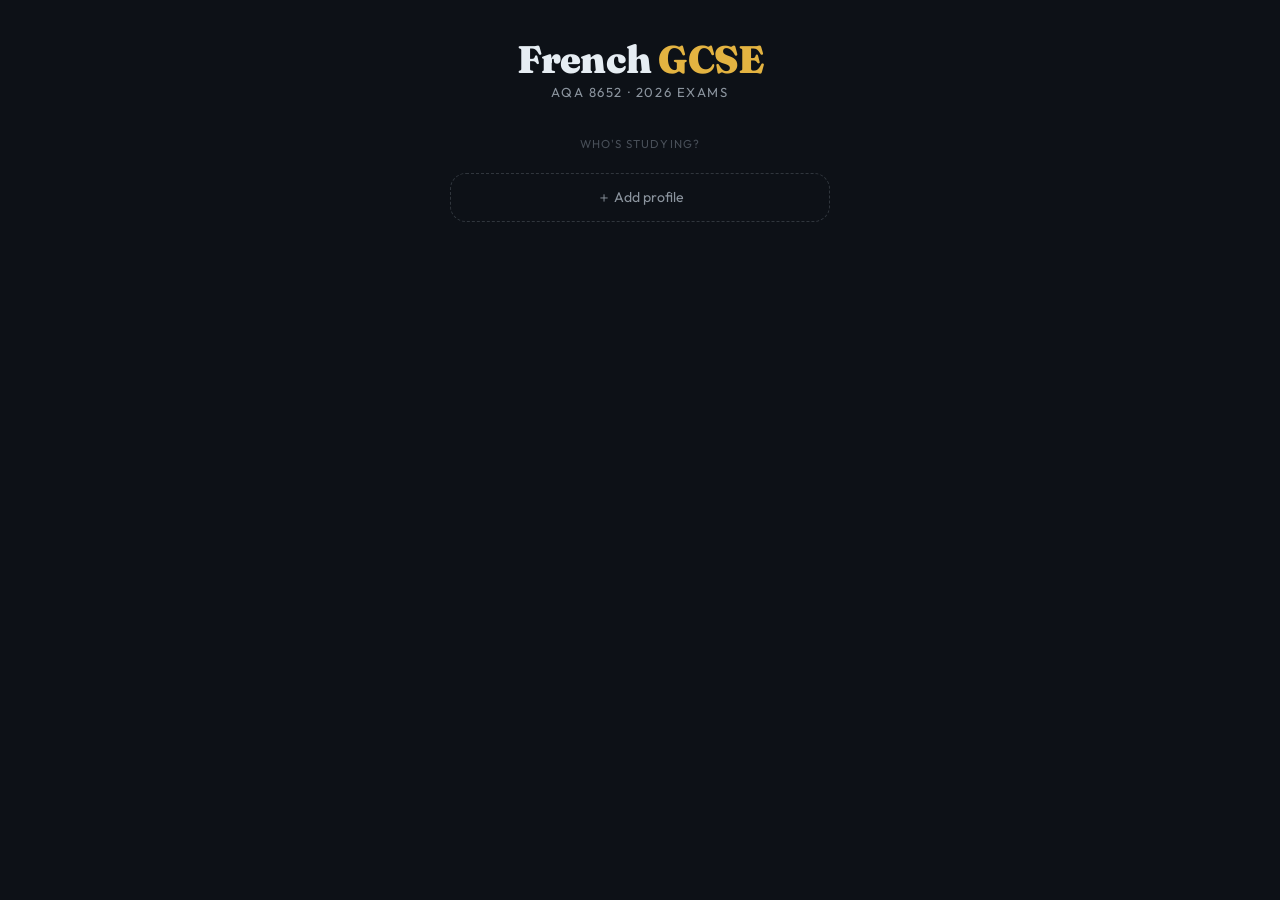
<file: index (1).html>
<!DOCTYPE html>
<html lang="en">
<head>
<meta charset="UTF-8">
<meta name="viewport" content="width=device-width, initial-scale=1.0, user-scalable=no">
<meta name="apple-mobile-web-app-capable" content="yes">
<meta name="apple-mobile-web-app-status-bar-style" content="black-translucent">
<meta name="apple-mobile-web-app-title" content="French GCSE">
<meta name="theme-color" content="#0d1117">
<link rel="apple-touch-icon" href="icon.png">
<title>French GCSE Flashcards</title>
<link rel="preconnect" href="https://fonts.googleapis.com">
<link href="https://fonts.googleapis.com/css2?family=Fraunces:ital,wght@0,700;0,900;1,700&family=Outfit:wght@300;400;500;600&display=swap" rel="stylesheet">
<style>
:root {
  --bg: #0d1117;
  --surface: #161b22;
  --surface2: #21262d;
  --surface3: #30363d;
  --accent: #58a6ff;
  --accent2: #f78166;
  --gold: #e3b341;
  --green: #3fb950;
  --red: #f85149;
  --purple: #bc8cff;
  --text: #e6edf3;
  --text2: #8b949e;
  --text3: #484f58;
  --border: rgba(240,246,252,0.1);
  --radius: 16px;
  --radius-sm: 10px;
  --shadow: 0 16px 48px rgba(0,0,0,0.6);
}
*{box-sizing:border-box;margin:0;padding:0;-webkit-tap-highlight-color:transparent}
html,body{height:100%;background:var(--bg);color:var(--text);font-family:'Outfit',sans-serif;overflow:hidden;-webkit-font-smoothing:antialiased}

/* ── SCREENS ── */
.screen{position:fixed;inset:0;display:flex;flex-direction:column;overflow-y:auto;transition:opacity 0.25s,transform 0.25s}
.screen.hidden{opacity:0;pointer-events:none;transform:translateY(16px)}

/* Safe-area insets for notched iPhones (iPhone X+, Dynamic Island) */
@supports(padding: env(safe-area-inset-bottom)){
  .top-bar{padding-top:calc(16px + env(safe-area-inset-top))}
  #profileScreen{padding-top:calc(40px + env(safe-area-inset-top))}
  .answer-area{padding-bottom:calc(16px + env(safe-area-inset-bottom))}
  .menu-body{padding-bottom:calc(32px + env(safe-area-inset-bottom))}
  .drill-body{padding-bottom:calc(24px + env(safe-area-inset-bottom))}
  .syn-body{padding-bottom:calc(28px + env(safe-area-inset-bottom))}
  .time-body{padding-bottom:calc(24px + env(safe-area-inset-bottom))}
  .prog-screen-body{padding-bottom:calc(32px + env(safe-area-inset-bottom))}
  #resultsScreen{padding-bottom:calc(32px + env(safe-area-inset-bottom))}
  .expr-body{padding-bottom:calc(32px + env(safe-area-inset-bottom))}
}

/* ── PROFILE SCREEN ── */
#profileScreen{align-items:center;justify-content:flex-start;padding:40px 20px 32px;gap:0;background:var(--bg)}
.logo{text-align:center;margin-bottom:36px;animation:fadeUp 0.5s ease both}
.logo .flag{font-size:2.8rem;margin-bottom:10px;display:block}
.logo h1{font-family:'Fraunces',serif;font-size:2.4rem;font-weight:900;color:var(--text);line-height:1;letter-spacing:-0.02em}
.logo h1 span{color:var(--gold)}
.logo p{color:var(--text2);font-size:0.82rem;margin-top:6px;letter-spacing:0.12em;text-transform:uppercase}

.profiles-label{font-size:0.72rem;text-transform:uppercase;letter-spacing:0.1em;color:var(--text3);margin-bottom:10px;width:100%;max-width:380px;text-align:center}
.profiles-grid{display:grid;grid-template-columns:repeat(2,1fr);gap:10px;width:100%;max-width:380px;margin-bottom:12px}
.profile-btn{background:var(--surface);border:1.5px solid var(--border);border-radius:var(--radius);padding:18px 14px;cursor:pointer;transition:all 0.18s;display:flex;flex-direction:column;align-items:center;gap:8px;position:relative;animation:fadeUp 0.5s ease both}
.profile-btn:hover,.profile-btn:active{border-color:var(--accent);background:var(--surface2);transform:translateY(-2px)}
.profile-btn .avatar{width:48px;height:48px;border-radius:50%;display:flex;align-items:center;justify-content:center;font-family:'Fraunces',serif;font-size:1.3rem;font-weight:700;flex-shrink:0}
.profile-btn .pname{font-size:0.9rem;font-weight:600;color:var(--text)}
.profile-btn .pstats{font-size:0.72rem;color:var(--text2);text-align:center;line-height:1.3}
.profile-btn .pdel{position:absolute;top:8px;right:8px;background:none;border:none;color:var(--text3);cursor:pointer;font-size:0.9rem;padding:2px;line-height:1;opacity:0;transition:opacity 0.15s}
.profile-btn:hover .pdel{opacity:1}

.add-profile-btn{width:100%;max-width:380px;background:transparent;border:1.5px dashed var(--surface3);border-radius:var(--radius);padding:14px;color:var(--text2);font-family:'Outfit',sans-serif;font-size:0.88rem;cursor:pointer;transition:all 0.18s}
.add-profile-btn:hover{border-color:var(--accent);color:var(--accent)}

.add-form{display:none;width:100%;max-width:380px;background:var(--surface);border-radius:var(--radius);padding:18px;margin-top:8px;border:1.5px solid var(--border)}
.add-form.visible{display:block;animation:fadeUp 0.3s ease both}
.add-form input{width:100%;background:var(--surface2);border:1.5px solid var(--border);border-radius:var(--radius-sm);padding:11px 14px;color:var(--text);font-family:'Outfit',sans-serif;font-size:1rem;outline:none;margin-bottom:12px}
.add-form input:focus{border-color:var(--accent)}
.add-form input::placeholder{color:var(--text3)}
.colors-label{font-size:0.72rem;color:var(--text2);margin-bottom:8px;display:block}
.colors{display:flex;gap:8px;flex-wrap:wrap;margin-bottom:14px}
.color-dot{width:28px;height:28px;border-radius:50%;cursor:pointer;border:2.5px solid transparent;transition:border-color 0.15s,transform 0.15s}
.color-dot.sel{border-color:white;transform:scale(1.15)}
.form-btns{display:flex;gap:8px}
.btn{padding:10px 18px;border-radius:var(--radius-sm);font-family:'Outfit',sans-serif;font-size:0.88rem;font-weight:600;cursor:pointer;border:none;transition:all 0.18s}
.btn-primary{background:var(--accent);color:#000;flex:1}
.btn-primary:hover{opacity:0.88}
.btn-ghost{background:transparent;color:var(--text2);border:1.5px solid var(--border)}
.btn-ghost:hover{border-color:var(--text2);color:var(--text)}

/* ── MENU SCREEN ── */
#menuScreen{background:var(--bg)}
.top-bar{padding:16px 18px 14px;display:flex;align-items:center;justify-content:space-between;border-bottom:1px solid var(--border);flex-shrink:0;background:var(--surface)}
.top-bar .back-btn{background:none;border:none;color:var(--text2);cursor:pointer;font-size:1.3rem;line-height:1;padding:4px}
.top-bar .user-info{display:flex;align-items:center;gap:10px}
.top-bar .user-avatar{width:32px;height:32px;border-radius:50%;display:flex;align-items:center;justify-content:center;font-family:'Fraunces',serif;font-size:0.9rem;font-weight:700}
.top-bar .user-name{font-family:'Fraunces',serif;font-size:1.05rem;font-weight:700;color:var(--text)}
.menu-body{padding:16px;flex:1;display:flex;flex-direction:column;gap:14px;max-width:480px;margin:0 auto;width:100%;padding-bottom:32px}

.stats-row{display:grid;grid-template-columns:repeat(3,1fr);gap:8px}
.stat-card{background:var(--surface);border-radius:var(--radius-sm);padding:12px 10px;text-align:center;border:1px solid var(--border)}
.stat-val{font-family:'Fraunces',serif;font-size:1.5rem;font-weight:700;line-height:1}
.stat-label{font-size:0.68rem;color:var(--text2);text-transform:uppercase;letter-spacing:0.08em;margin-top:3px}

.section-label{font-size:0.7rem;text-transform:uppercase;letter-spacing:0.12em;color:var(--text3);padding-left:2px}

.mode-card{background:var(--surface);border-radius:var(--radius);padding:15px 16px;cursor:pointer;border:1.5px solid transparent;transition:all 0.18s;display:flex;align-items:center;gap:14px}
.mode-card:hover,.mode-card:active{border-color:var(--accent);background:var(--surface2);transform:translateY(-1px)}
.mode-icon{width:44px;height:44px;border-radius:12px;display:flex;align-items:center;justify-content:center;font-size:1.3rem;flex-shrink:0}
.mode-info{flex:1}
.mode-title{font-weight:600;font-size:0.95rem;color:var(--text)}
.mode-desc{font-size:0.78rem;color:var(--text2);margin-top:2px;line-height:1.35}
.mode-count{font-size:0.72rem;font-weight:600;padding:3px 8px;border-radius:20px;background:var(--surface2);color:var(--text2)}

.filter-card{background:var(--surface);border-radius:var(--radius);padding:14px 16px;border:1px solid var(--border)}
.filter-card-title{font-size:0.8rem;font-weight:600;color:var(--text2);margin-bottom:10px}
.filter-row{display:flex;gap:6px;flex-wrap:wrap}
.chip{padding:5px 11px;border-radius:20px;font-size:0.75rem;font-weight:500;cursor:pointer;border:1.5px solid var(--border);background:transparent;color:var(--text2);transition:all 0.15s;font-family:'Outfit',sans-serif}
.chip.active{border-color:var(--gold);color:var(--gold);background:rgba(227,179,65,0.1)}
.chip.tier-F.active{border-color:var(--green);color:var(--green);background:rgba(63,185,80,0.1)}
.chip.tier-H.active{border-color:var(--purple);color:var(--purple);background:rgba(188,140,255,0.1)}
/* Direction buttons with subtitle */
.dir-btn{width:100%;text-align:left;padding:10px 14px;border-radius:var(--radius-sm);border:1.5px solid var(--border);background:transparent;cursor:pointer;transition:all 0.15s;font-family:'Outfit',sans-serif;margin-bottom:6px}
.dir-btn:last-child{margin-bottom:0}
.dir-btn.active{border-color:var(--gold);background:rgba(227,179,65,0.08)}
.dir-btn-label{font-size:0.82rem;font-weight:600;color:var(--text2);transition:color 0.15s}
.dir-btn.active .dir-btn-label{color:var(--gold)}
.dir-btn-sub{font-size:0.7rem;color:var(--text3);margin-top:2px;line-height:1.3;transition:color 0.15s}
.dir-btn.active .dir-btn-sub{color:rgba(227,179,65,0.7)}



/* ── STUDY SCREEN ── */
#studyScreen{background:var(--bg)}
.study-top{padding:14px 18px 10px;display:flex;align-items:center;justify-content:space-between;flex-shrink:0}
.study-top .back-btn{background:none;border:none;color:var(--text2);cursor:pointer;font-size:1.3rem;padding:4px}
.study-top .mode-badge{font-size:0.72rem;text-transform:uppercase;letter-spacing:0.1em;color:var(--text2);background:var(--surface);padding:4px 10px;border-radius:20px;border:1px solid var(--border)}
.study-top .queue-info{font-size:0.78rem;color:var(--text2)}

.prog-wrap{padding:0 18px 6px;flex-shrink:0}
.prog-bar{height:3px;background:var(--surface2);border-radius:3px;overflow:hidden}
.prog-fill{height:100%;background:linear-gradient(90deg,var(--accent),var(--purple));border-radius:3px;transition:width 0.5s ease}
.prog-text{font-size:0.7rem;color:var(--text3);margin-top:5px;text-align:right}

.timer-wrap{padding:0 18px 4px;flex-shrink:0;display:none}
.timer-wrap.show{display:block}
.timer-bar{height:5px;background:var(--surface2);border-radius:5px;overflow:hidden}
.timer-fill{height:100%;background:var(--green);border-radius:5px;transition:width 0.1s linear,background 0.3s}
.timer-fill.warn{background:var(--gold)}
.timer-fill.danger{background:var(--red)}
.timer-num{text-align:center;font-size:0.75rem;color:var(--text2);margin-top:3px}

/* CARD */
.card-area{flex:1;display:flex;flex-direction:column;align-items:center;justify-content:center;padding:8px 18px;perspective:1200px}
.card-wrap{width:100%;max-width:420px;cursor:pointer;position:relative}
.card-inner{position:relative;width:100%;transform-style:preserve-3d;transition:transform 0.5s cubic-bezier(0.4,0,0.2,1)}
.card-inner.flipped{transform:rotateY(180deg)}
.card-face{border-radius:20px;backface-visibility:hidden;-webkit-backface-visibility:hidden;min-height:170px;display:flex;flex-direction:column;align-items:center;justify-content:center;padding:20px 24px;position:relative;box-shadow:var(--shadow)}
.card-front{background:linear-gradient(145deg,#1c2128,#21262d);border:1px solid rgba(255,255,255,0.07)}
.card-back{background:linear-gradient(145deg,#0d2016,#112b1c);border:1px solid rgba(63,185,80,0.18);transform:rotateY(180deg);position:absolute;inset:0}
.card-tag{font-size:0.65rem;text-transform:uppercase;letter-spacing:0.1em;padding:3px 9px;border-radius:20px;background:rgba(255,255,255,0.06);color:var(--text2);margin-bottom:14px}
.card-back .card-tag{color:rgba(63,185,80,0.7);background:rgba(63,185,80,0.08)}
.card-pos{font-size:0.68rem;color:var(--text3);margin-bottom:6px;text-align:center}
.card-word{font-family:'Fraunces',serif;font-size:clamp(1.6rem,6vw,2.5rem);font-weight:700;text-align:center;color:var(--text);line-height:1.15;letter-spacing:-0.01em}
.card-back .card-word{color:var(--green)}
.card-hint{font-size:0.75rem;color:var(--text3);margin-top:10px;text-align:center;line-height:1.4}
.card-tap{position:absolute;bottom:14px;font-size:0.65rem;color:var(--text3);left:50%;transform:translateX(-50%);white-space:nowrap}
.hard-dot{position:absolute;top:14px;right:14px;width:8px;height:8px;border-radius:50%;background:var(--red)}

/* ANSWER BUTTONS */
.answer-area{padding:8px 18px 16px;display:flex;gap:10px;flex-shrink:0;max-width:460px;margin:0 auto;width:100%}
.ans-btn{flex:1;padding:14px 12px;border-radius:14px;font-family:'Outfit',sans-serif;font-size:0.9rem;font-weight:600;cursor:pointer;border:none;transition:all 0.18s;display:flex;flex-direction:column;align-items:center;gap:3px}
.ans-btn .lbl{font-size:0.65rem;font-weight:400;opacity:0.65}
.btn-wrong{background:rgba(248,81,73,0.12);color:var(--red);border:1.5px solid rgba(248,81,73,0.25)}
.btn-wrong:hover{background:rgba(248,81,73,0.22)}
.btn-right{background:rgba(63,185,80,0.12);color:var(--green);border:1.5px solid rgba(63,185,80,0.25)}
.btn-right:hover{background:rgba(63,185,80,0.22)}
.answer-area.hidden{visibility:hidden}

/* RESULTS SCREEN */
#resultsScreen{align-items:center;justify-content:center;padding:32px 20px;background:var(--bg)}
.results-card{background:var(--surface);border-radius:20px;padding:28px 24px;width:100%;max-width:380px;text-align:center;border:1px solid var(--border)}
.results-emoji{font-size:3rem;margin-bottom:12px}
.results-title{font-family:'Fraunces',serif;font-size:1.8rem;font-weight:900;color:var(--text);margin-bottom:6px}
.results-sub{font-size:0.85rem;color:var(--text2);margin-bottom:22px;line-height:1.4}
.results-stats{display:grid;grid-template-columns:repeat(3,1fr);gap:8px;margin-bottom:22px}
.rs{background:var(--surface2);border-radius:10px;padding:12px 8px}
.rs-val{font-family:'Fraunces',serif;font-size:1.4rem;font-weight:700}
.rs-lab{font-size:0.65rem;color:var(--text2);text-transform:uppercase;letter-spacing:0.07em;margin-top:2px}
.results-btns{display:flex;flex-direction:column;gap:8px}
.results-btns .btn{width:100%;padding:13px}
.btn-outline{background:transparent;border:1.5px solid var(--border);color:var(--text2)}
.btn-outline:hover{border-color:var(--accent);color:var(--accent)}

/* EMPTY STATE */
.empty-state{flex:1;display:flex;flex-direction:column;align-items:center;justify-content:center;padding:32px;text-align:center;gap:12px}
.empty-state .e-icon{font-size:3rem}
.empty-state h3{font-family:'Fraunces',serif;font-size:1.3rem;color:var(--text)}
.empty-state p{font-size:0.85rem;color:var(--text2);line-height:1.5;max-width:280px}

/* TOAST */
.toast{position:fixed;bottom:32px;left:50%;transform:translateX(-50%) translateY(20px);background:var(--surface2);color:var(--text);padding:10px 18px;border-radius:20px;font-size:0.82rem;opacity:0;transition:all 0.3s;pointer-events:none;z-index:999;border:1px solid var(--border);white-space:nowrap}
.toast.show{opacity:1;transform:translateX(-50%) translateY(0)}

@keyframes fadeUp{from{opacity:0;transform:translateY(12px)}to{opacity:1;transform:translateY(0)}}
@keyframes flipIn{from{transform:scale(0.95);opacity:0}to{transform:scale(1);opacity:1}}
.card-wrap{animation:flipIn 0.3s ease both}

/* ── DRILL SCREEN ── */
#drillScreen{background:var(--bg)}
.drill-body{flex:1;display:flex;flex-direction:column;padding:16px 18px 24px;max-width:500px;margin:0 auto;width:100%;gap:14px;overflow-y:auto}

.drill-prompt-card{background:linear-gradient(145deg,#1c2128,#21262d);border:1px solid rgba(255,255,255,0.07);border-radius:20px;padding:24px 20px;text-align:center}
.drill-prompt-label{font-size:0.68rem;text-transform:uppercase;letter-spacing:0.12em;color:var(--text3);margin-bottom:10px}
.drill-prompt-en{font-family:'Fraunces',serif;font-size:clamp(1.4rem,5vw,2rem);font-weight:700;color:var(--text);line-height:1.2}
.drill-prompt-hint{font-size:0.75rem;color:var(--text3);margin-top:8px}

.drill-accent-notice{font-size:0.75rem;color:var(--gold);background:rgba(227,179,65,0.1);border:1px solid rgba(227,179,65,0.2);border-radius:var(--radius-sm);padding:8px 12px;display:flex;align-items:center;gap:6px}

.drill-accent-bar{background:var(--surface);border-radius:var(--radius-sm);padding:10px 12px;display:flex;flex-wrap:wrap;gap:6px;align-items:center}
.drill-accent-label{font-size:0.68rem;color:var(--text3);margin-right:4px;white-space:nowrap}
.accent-btn{background:var(--surface2);border:1px solid var(--border);border-radius:6px;color:var(--text);font-size:0.95rem;padding:5px 9px;cursor:pointer;font-family:'Outfit',sans-serif;transition:all 0.15s;line-height:1}
.accent-btn:hover{background:var(--surface3);border-color:var(--accent)}
.accent-btn:active{transform:scale(0.92)}

.drill-input-row{display:flex;gap:8px}
.drill-input{flex:1;background:var(--surface2);border:2px solid var(--border);border-radius:var(--radius-sm);padding:13px 14px;color:var(--text);font-family:'Outfit',sans-serif;font-size:1rem;outline:none;transition:border-color 0.2s}
.drill-input:focus{border-color:var(--accent)}
.drill-input.correct{border-color:var(--green)}
.drill-input.wrong{border-color:var(--red)}
.drill-check-btn{background:var(--accent);color:#000;border:none;border-radius:var(--radius-sm);padding:13px 18px;font-family:'Outfit',sans-serif;font-size:0.9rem;font-weight:700;cursor:pointer;transition:opacity 0.18s;white-space:nowrap}
.drill-check-btn:hover{opacity:0.88}
.drill-check-btn:disabled{opacity:0.4;cursor:default}

.drill-feedback{background:var(--surface);border-radius:var(--radius);padding:16px;display:none;flex-direction:column;gap:10px}
.drill-feedback.show{display:flex}
.feedback-row{display:flex;align-items:flex-start;gap:10px;font-size:0.85rem;line-height:1.4}
.fb-icon{font-size:1rem;flex-shrink:0;margin-top:1px}
.fb-text{flex:1;color:var(--text2)}
.fb-text strong{color:var(--text)}
.fb-text .correct-val{color:var(--green);font-weight:600}
.fb-text .wrong-val{color:var(--red);text-decoration:line-through}
.drill-answer-reveal{background:rgba(63,185,80,0.08);border:1px solid rgba(63,185,80,0.2);border-radius:var(--radius-sm);padding:12px 14px;text-align:center}
.drill-answer-reveal .reveal-label{font-size:0.68rem;color:var(--text3);text-transform:uppercase;letter-spacing:0.1em;margin-bottom:4px}
.drill-answer-reveal .reveal-val{font-family:'Fraunces',serif;font-size:1.3rem;color:var(--green);font-weight:700}

.drill-next-btn{background:var(--surface2);border:1.5px solid var(--border);border-radius:var(--radius-sm);padding:13px;font-family:'Outfit',sans-serif;font-size:0.9rem;font-weight:600;color:var(--text);cursor:pointer;transition:all 0.18s;width:100%}
.drill-next-btn:hover{border-color:var(--accent);color:var(--accent)}

.drill-stats-row{display:flex;gap:8px;justify-content:center}
.drill-stat{background:var(--surface);border-radius:var(--radius-sm);padding:10px 16px;text-align:center;border:1px solid var(--border);flex:1}
.drill-stat-val{font-family:'Fraunces',serif;font-size:1.2rem;font-weight:700}
.drill-stat-lab{font-size:0.65rem;color:var(--text2);text-transform:uppercase;letter-spacing:0.07em;margin-top:2px}

/* ── TIME EXPRESSIONS SCREEN ── */
#timeScreen{background:var(--bg)}
.time-body{flex:1;display:flex;flex-direction:column;padding:0 0 24px;overflow-y:auto}
.time-mode-bar{display:flex;gap:8px;padding:14px 16px 0;flex-shrink:0}
.time-mode-btn{flex:1;padding:12px 8px;border:1.5px solid var(--border);border-radius:var(--radius-sm);font-family:'Outfit',sans-serif;font-size:0.78rem;font-weight:700;cursor:pointer;transition:all 0.18s;background:var(--surface);color:var(--text2);text-transform:uppercase;letter-spacing:0.06em}
.time-mode-btn.active{background:rgba(88,166,255,0.12);border-color:var(--accent);color:var(--accent)}
.time-inner{padding:14px 18px;display:flex;flex-direction:column;gap:14px}

/* Tense tabs */
.tense-tabs{display:flex;gap:6px;flex-wrap:wrap}
.tense-tab{padding:6px 12px;border-radius:20px;font-size:0.75rem;font-weight:600;cursor:pointer;border:1.5px solid transparent;background:var(--surface);color:var(--text2);font-family:'Outfit',sans-serif;transition:all 0.18s}
.tense-tab.active{color:#000}

/* Recognition mode */
.time-card{background:linear-gradient(145deg,#1c2128,#21262d);border:1px solid rgba(255,255,255,0.07);border-radius:20px;padding:24px 20px;text-align:center;flex-shrink:0}
.time-card-label{font-size:0.68rem;text-transform:uppercase;letter-spacing:0.12em;color:var(--text3);margin-bottom:10px}
.time-card-word{font-family:'Fraunces',serif;font-size:clamp(1.6rem,6vw,2.4rem);font-weight:700;color:var(--text);margin-bottom:6px}
.time-card-en{font-size:0.85rem;color:var(--text2);margin-bottom:4px}
.time-tense-options{display:flex;flex-direction:column;gap:8px}
.tense-opt-btn{width:100%;padding:13px 16px;border-radius:14px;font-family:'Outfit',sans-serif;font-size:0.9rem;font-weight:500;cursor:pointer;border:1.5px solid var(--border);background:var(--surface);color:var(--text);transition:all 0.18s;text-align:left;display:flex;align-items:center;gap:10px}
.tense-opt-btn:hover:not(:disabled){border-color:var(--accent);background:var(--surface2)}
.tense-opt-btn.correct{border-color:var(--green);background:rgba(63,185,80,0.1);color:var(--green);font-weight:600}
.tense-opt-btn.also-correct{border-color:var(--gold);background:rgba(227,179,65,0.08);color:var(--gold)}
.tense-opt-btn.wrong{border-color:var(--red);background:rgba(248,81,73,0.08);color:var(--red);text-decoration:line-through}
.tense-opt-btn:disabled{cursor:default;opacity:0.7}
.tense-opt-emoji{font-size:1rem;width:20px;text-align:center;flex-shrink:0}
.time-note{background:var(--surface);border-radius:var(--radius-sm);padding:11px 14px;font-size:0.82rem;color:var(--text2);line-height:1.5;border-left:3px solid var(--accent);display:none}
.time-note.show{display:block}
.time-note strong{color:var(--text)}
.time-next-btn{width:100%;padding:12px;border-radius:var(--radius-sm);font-family:'Outfit',sans-serif;font-size:0.9rem;font-weight:600;cursor:pointer;border:1.5px solid var(--border);background:var(--surface2);color:var(--text);transition:all 0.18s;display:none}
.time-next-btn:hover{border-color:var(--accent);color:var(--accent)}
.time-prog-row{display:flex;gap:8px}
.time-stat{background:var(--surface);border-radius:var(--radius-sm);padding:10px;text-align:center;flex:1;border:1px solid var(--border)}
.time-stat-val{font-family:'Fraunces',serif;font-size:1.1rem;font-weight:700}
.time-stat-lab{font-size:0.62rem;color:var(--text2);text-transform:uppercase;letter-spacing:0.07em;margin-top:2px}

/* Recall mode — grouped reference cards */
.recall-tense-section{background:var(--surface);border-radius:var(--radius);overflow:hidden;border:1px solid var(--border)}
.recall-tense-header{padding:12px 16px;display:flex;align-items:center;justify-content:space-between;cursor:pointer;user-select:none}
.recall-tense-title{font-weight:700;font-size:0.95rem;display:flex;align-items:center;gap:8px}
.recall-tense-badge{font-size:0.7rem;padding:2px 8px;border-radius:20px;color:#000;font-weight:700}
.recall-toggle{color:var(--text2);font-size:0.8rem;transition:transform 0.2s}
.recall-toggle.open{transform:rotate(180deg)}
.recall-exprs{display:none;padding:0 16px 14px;flex-direction:column;gap:6px}
.recall-exprs.open{display:flex}
.recall-expr-row{display:flex;align-items:flex-start;justify-content:space-between;gap:12px;padding:8px 0;border-bottom:1px solid var(--border)}
.recall-expr-row:last-child{border-bottom:none}
.recall-fr{font-family:'Fraunces',serif;font-size:1rem;font-weight:700;color:var(--text);min-width:160px}
.recall-en{font-size:0.82rem;color:var(--text2);flex:1}
.recall-note{font-size:0.72rem;color:var(--text3);font-style:italic;margin-top:2px}
.recall-multi-badge{font-size:0.62rem;padding:2px 6px;border-radius:10px;background:var(--surface2);color:var(--text2);white-space:nowrap;flex-shrink:0;margin-top:2px}
.faux-ribbon{background:rgba(248,81,73,0.15);border:1px solid rgba(248,81,73,0.3);border-radius:8px;padding:5px 12px;font-size:0.72rem;color:var(--red);font-weight:600;letter-spacing:0.04em;margin-bottom:10px;display:none}
.faux-ribbon.show{display:block}
.card-tap.hidden{display:none}
.mcq-area{padding:10px 18px 24px;display:flex;flex-direction:column;gap:8px;max-width:460px;margin:0 auto;width:100%}
.mcq-area.hidden{display:none}
.mcq-btn{width:100%;padding:13px 16px;border-radius:14px;font-family:'Outfit',sans-serif;font-size:0.92rem;font-weight:500;cursor:pointer;border:1.5px solid var(--border);background:var(--surface);color:var(--text);transition:all 0.18s;text-align:left;line-height:1.3}
.mcq-btn:hover:not(:disabled){border-color:var(--accent);background:var(--surface2)}
.mcq-btn.correct{border-color:var(--green);background:rgba(63,185,80,0.12);color:var(--green);font-weight:600}
.mcq-btn.wrong{border-color:var(--red);background:rgba(248,81,73,0.1);color:var(--red);text-decoration:line-through}
.mcq-btn.reveal{border-color:var(--green);background:rgba(63,185,80,0.08);color:var(--green)}
.mcq-btn:disabled{cursor:default;opacity:0.7}
.mcq-explanation{background:var(--surface);border-radius:var(--radius-sm);padding:12px 14px;font-size:0.82rem;color:var(--text2);line-height:1.5;border:1px solid var(--border);display:none}
.mcq-explanation.show{display:block}
.mcq-explanation strong{color:var(--text)}
.mcq-explanation .trap{color:var(--red)}
.mcq-explanation .correct-en{color:var(--green);font-weight:600}
.mcq-next{width:100%;padding:12px;border-radius:var(--radius-sm);font-family:'Outfit',sans-serif;font-size:0.9rem;font-weight:600;cursor:pointer;border:1.5px solid var(--border);background:var(--surface2);color:var(--text);transition:all 0.18s;display:none}
.mcq-next:hover{border-color:var(--accent);color:var(--accent)}
.faux-dir-toggle{display:flex;gap:8px;padding:0 18px 0;max-width:460px;margin:0 auto;width:100%}
.faux-dir-btn{flex:1;padding:8px;border-radius:var(--radius-sm);font-family:'Outfit',sans-serif;font-size:0.8rem;font-weight:600;cursor:pointer;border:1.5px solid var(--border);background:var(--surface);color:var(--text2);transition:all 0.18s}
.faux-dir-btn.active{border-color:var(--accent);color:var(--accent);background:rgba(88,166,255,0.08)}
/* ── SYNONYM DRILL ── */
#synScreen{background:var(--bg)}
.syn-body{flex:1;display:flex;flex-direction:column;padding:16px 18px 28px;max-width:500px;margin:0 auto;width:100%;gap:12px;overflow-y:auto}
.syn-prompt-card{background:linear-gradient(145deg,#1c2128,#21262d);border:1px solid rgba(255,255,255,0.07);border-radius:20px;padding:22px 20px;text-align:center}
.syn-prompt-label{font-size:0.68rem;text-transform:uppercase;letter-spacing:0.12em;color:var(--text3);margin-bottom:8px}
.syn-prompt-en{font-family:'Fraunces',serif;font-size:clamp(1.4rem,5vw,2rem);font-weight:700;color:var(--text);line-height:1.2}
.syn-count-badge{display:inline-block;margin-top:8px;background:rgba(188,140,255,0.15);color:var(--purple);border:1px solid rgba(188,140,255,0.3);border-radius:20px;font-size:0.72rem;font-weight:600;padding:3px 10px}
.syn-targets{display:flex;flex-direction:column;gap:6px}
.syn-target-row{display:flex;align-items:center;gap:10px;background:var(--surface);border-radius:10px;padding:10px 12px;border:1.5px solid var(--border);transition:border-color 0.2s}
.syn-target-row.correct{border-color:var(--green);background:rgba(63,185,80,0.07)}
.syn-target-row.revealed{border-color:var(--surface3);opacity:0.7}
.syn-target-num{font-size:0.72rem;color:var(--text3);width:18px;flex-shrink:0;text-align:center}
.syn-target-word{font-family:'Fraunces',serif;font-size:1rem;font-weight:700;flex:1}
.syn-target-word.hidden-word{color:var(--text3);font-style:italic;font-family:'Outfit',sans-serif;font-size:0.85rem;font-weight:400}
.syn-target-word.correct-word{color:var(--green)}
.syn-target-word.revealed-word{color:var(--text2)}
.syn-target-skip{background:none;border:none;font-size:0.72rem;color:var(--text3);cursor:pointer;padding:2px 6px;border-radius:6px;font-family:'Outfit',sans-serif;transition:color 0.15s}
.syn-target-skip:hover{color:var(--red)}
.syn-input-row{display:flex;gap:8px}
.syn-input{flex:1;background:var(--surface2);border:2px solid var(--border);border-radius:var(--radius-sm);padding:12px 14px;color:var(--text);font-family:'Outfit',sans-serif;font-size:1rem;outline:none;transition:border-color 0.2s}
.syn-input:focus{border-color:var(--purple)}
.syn-input.correct{border-color:var(--green)}
.syn-input.wrong{border-color:var(--red);animation:shake 0.3s ease}
@keyframes shake{0%,100%{transform:translateX(0)}25%{transform:translateX(-4px)}75%{transform:translateX(4px)}}
.syn-check-btn{background:var(--purple);color:#000;border:none;border-radius:var(--radius-sm);padding:12px 16px;font-family:'Outfit',sans-serif;font-size:0.9rem;font-weight:700;cursor:pointer;transition:opacity 0.18s;white-space:nowrap}
.syn-check-btn:hover{opacity:0.88}
.syn-check-btn:disabled{opacity:0.4;cursor:default}
.syn-feedback{font-size:0.82rem;color:var(--text2);min-height:18px;line-height:1.4}
.syn-feedback .correct-fb{color:var(--green);font-weight:600}
.syn-feedback .wrong-fb{color:var(--red)}
.syn-note-box{background:var(--surface);border-left:3px solid var(--purple);border-radius:var(--radius-sm);padding:11px 13px;font-size:0.8rem;color:var(--text2);line-height:1.5;display:none}
.syn-note-box.show{display:block}
.syn-note-box strong{color:var(--text)}
.syn-next-btn{width:100%;padding:12px;border-radius:var(--radius-sm);font-family:'Outfit',sans-serif;font-size:0.9rem;font-weight:600;cursor:pointer;border:1.5px solid var(--border);background:var(--surface2);color:var(--text);transition:all 0.18s;display:none}
.syn-next-btn:hover{border-color:var(--purple);color:var(--purple)}
.syn-stats-row{display:flex;gap:8px}
.syn-stat{background:var(--surface);border-radius:var(--radius-sm);padding:10px;text-align:center;flex:1;border:1px solid var(--border)}
.syn-stat-val{font-family:'Fraunces',serif;font-size:1.1rem;font-weight:700}
.syn-stat-lab{font-size:0.62rem;color:var(--text2);text-transform:uppercase;letter-spacing:0.07em;margin-top:2px}
.syn-accent-bar{background:var(--surface);border-radius:var(--radius-sm);padding:8px 10px;display:flex;flex-wrap:wrap;gap:5px;align-items:center}

/* ── PROGRESS SCREEN ── */
#progressScreen{background:var(--bg)}
.prog-screen-body{flex:1;display:flex;flex-direction:column;padding:16px 18px 32px;max-width:520px;margin:0 auto;width:100%;gap:14px;overflow-y:auto}
.prog-hero{background:var(--surface);border-radius:var(--radius);padding:18px 18px 16px;border:1px solid var(--border)}
.prog-hero-name{font-family:'Fraunces',serif;font-size:1.1rem;font-weight:700;color:var(--text);margin-bottom:2px}
.prog-hero-last{font-size:0.75rem;color:var(--text3);margin-bottom:14px}
.prog-overall-nums{display:flex;align-items:baseline;gap:6px;margin-bottom:8px}
.prog-overall-big{font-family:'Fraunces',serif;font-size:2rem;font-weight:900;color:var(--text);line-height:1}
.prog-overall-of{font-size:0.9rem;color:var(--text2)}
.prog-overall-label{font-size:0.72rem;color:var(--text2);margin-left:2px}
.prog-bar-wrap{height:10px;background:var(--surface2);border-radius:10px;overflow:hidden;margin-bottom:10px}
.prog-bar-fill{height:100%;border-radius:10px;transition:width 0.6s cubic-bezier(0.4,0,0.2,1)}
.prog-legend{display:flex;gap:14px;flex-wrap:wrap}
.prog-legend-item{display:flex;align-items:center;gap:5px;font-size:0.72rem;color:var(--text2)}
.prog-legend-dot{width:8px;height:8px;border-radius:50%;flex-shrink:0}
.prog-mastered-note{font-size:0.72rem;color:var(--text3);font-style:italic;margin-top:10px;padding-top:10px;border-top:1px solid var(--border);line-height:1.5}
.prog-mastered-note strong{color:var(--text2);font-style:normal}
.prog-section{background:var(--surface);border-radius:var(--radius);border:1px solid var(--border);overflow:hidden}
.prog-section-header{padding:13px 16px;display:flex;align-items:center;justify-content:space-between;cursor:pointer;user-select:none}
.prog-section-title{font-weight:600;font-size:0.9rem;color:var(--text)}
.prog-section-summary{font-size:0.75rem;color:var(--text2)}
.prog-section-toggle{color:var(--text3);font-size:0.75rem;transition:transform 0.2s;flex-shrink:0}
.prog-section-toggle.open{transform:rotate(180deg)}
.prog-section-body{display:none;padding:0 16px 14px;flex-direction:column;gap:8px}
.prog-section-body.open{display:flex}
.prog-row{display:flex;flex-direction:column;gap:4px}
.prog-row-top{display:flex;align-items:center;justify-content:space-between}
.prog-row-label{font-size:0.82rem;color:var(--text);font-weight:500}
.prog-row-nums{font-size:0.75rem;color:var(--text2);white-space:nowrap}
.prog-mini-bar{height:6px;background:var(--surface2);border-radius:6px;overflow:hidden}
.prog-mini-fill{height:100%;border-radius:6px;transition:width 0.5s ease}
.prog-tier-grid{display:grid;grid-template-columns:1fr 1fr;gap:10px}
.prog-tier-card{background:var(--surface2);border-radius:var(--radius-sm);padding:12px;border:1px solid var(--border)}
.prog-tier-label{font-size:0.7rem;text-transform:uppercase;letter-spacing:0.08em;color:var(--text2);margin-bottom:6px}
.prog-tier-nums{font-family:'Fraunces',serif;font-size:1.2rem;font-weight:700;color:var(--text);margin-bottom:6px}
.prog-tier-sub{font-size:0.68rem;color:var(--text3)}
.prog-divider{height:1px;background:var(--border);margin:4px 0}

/* ── SETTINGS BAR ── */
.settings-bar{width:100%;display:flex;align-items:center;gap:10px;background:var(--surface);border:1.5px solid var(--border);border-radius:var(--radius-sm);padding:11px 14px;cursor:pointer;font-family:'Outfit',sans-serif;transition:border-color 0.18s;text-align:left}
.settings-bar:active{background:var(--surface2)}
.settings-bar.open{border-color:var(--accent);border-bottom-left-radius:0;border-bottom-right-radius:0}
.settings-bar-icon{font-size:1rem;flex-shrink:0}
.settings-bar-summary{flex:1;font-size:0.78rem;color:var(--text2);line-height:1.4}
.settings-bar-chevron{font-size:0.65rem;color:var(--text3);transition:transform 0.2s;flex-shrink:0}
.settings-bar.open .settings-bar-chevron{transform:rotate(180deg)}
.settings-panel{background:var(--surface);border:1.5px solid var(--accent);border-top:none;border-bottom-left-radius:var(--radius-sm);border-bottom-right-radius:var(--radius-sm);padding:14px;margin-top:-2px}
.settings-reset-row{margin-top:14px;padding-top:14px;border-top:1px solid var(--border)}
.settings-reset-btn{background:none;border:1.5px solid rgba(248,81,73,0.3);border-radius:var(--radius-sm);color:var(--red);font-family:'Outfit',sans-serif;font-size:0.8rem;font-weight:600;padding:9px 14px;cursor:pointer;width:100%;opacity:0.8;transition:all 0.18s}
.settings-reset-btn:active{opacity:1;background:rgba(248,81,73,0.08)}
.settings-reset-confirm{margin-top:10px;background:rgba(248,81,73,0.06);border:1.5px solid rgba(248,81,73,0.25);border-radius:var(--radius-sm);padding:14px}
.settings-reset-warning{font-size:0.8rem;color:var(--text2);line-height:1.5;margin-bottom:12px}
.settings-reset-warning strong{color:var(--red)}
.settings-reset-btns{display:flex;gap:8px}
.settings-reset-confirm-btn{background:var(--red);color:#fff;flex:1}
.settings-reset-confirm-btn:hover{opacity:0.88}
.expr-body{padding:16px;flex:1;display:flex;flex-direction:column;gap:14px;max-width:480px;margin:0 auto;width:100%}
.expr-mode-bar{display:flex;gap:8px;flex-shrink:0}
.expr-mode-btn{flex:1;padding:9px 12px;border-radius:var(--radius-sm);font-family:'Outfit',sans-serif;font-size:0.82rem;font-weight:600;border:1.5px solid var(--border);background:var(--surface);color:var(--text2);cursor:pointer;transition:all 0.18s}
.expr-mode-btn.active{background:rgba(247,129,102,0.15);border-color:var(--accent2);color:var(--accent2)}
.expr-counter{text-align:center;font-size:0.72rem;color:var(--text3);letter-spacing:0.08em;text-transform:uppercase}
.expr-card{background:var(--surface);border:1.5px solid var(--border);border-radius:var(--radius);padding:24px 20px;display:flex;flex-direction:column;gap:10px}
.expr-card-inner.flipped{transform:rotateY(180deg)}
.expr-french{font-family:'Fraunces',serif;font-size:1.35rem;font-weight:700;color:var(--accent2);line-height:1.2}
.expr-literal-label{font-size:0.68rem;text-transform:uppercase;letter-spacing:0.1em;color:var(--text3)}
.expr-literal{font-size:1rem;color:var(--gold);font-style:italic;line-height:1.4}
.expr-divider{height:1px;background:var(--border);margin:2px 0}
.expr-meaning-label{font-size:0.68rem;text-transform:uppercase;letter-spacing:0.1em;color:var(--text3)}
.expr-meaning{font-size:0.95rem;color:var(--text);line-height:1.5;font-weight:500}
.expr-tag{font-size:0.7rem;color:var(--text3);margin-top:4px}
.expr-nav{display:flex;gap:10px}
.expr-nav-btn{flex:1;padding:11px;border-radius:var(--radius-sm);font-family:'Outfit',sans-serif;font-size:0.88rem;font-weight:600;border:1.5px solid var(--border);background:var(--surface);color:var(--text2);cursor:pointer;transition:all 0.18s}
.expr-nav-btn:active{background:var(--surface2)}
.expr-nav-next{border-color:var(--accent2);color:var(--accent2);background:rgba(247,129,102,0.08)}
.expr-list-item{background:var(--surface);border:1px solid var(--border);border-radius:var(--radius-sm);padding:14px 16px;margin-bottom:10px}
.expr-list-fr{font-family:'Fraunces',serif;font-size:1rem;font-weight:700;color:var(--accent2);margin-bottom:4px}
.expr-list-lit{font-size:0.8rem;color:var(--gold);font-style:italic;margin-bottom:6px}
.expr-list-mean{font-size:0.82rem;color:var(--text);line-height:1.4}
.expr-list-tag{font-size:0.68rem;color:var(--text3);margin-top:4px}
/* Results screen expression teaser */
.results-expr-teaser{background:var(--surface);border:1px solid rgba(247,129,102,0.3);border-radius:var(--radius-sm);padding:14px 16px;margin-top:16px;text-align:left;width:100%}
.results-expr-label{font-size:0.65rem;text-transform:uppercase;letter-spacing:0.1em;color:var(--accent2);margin-bottom:6px}
.results-expr-fr{font-family:'Fraunces',serif;font-size:1rem;font-weight:700;color:var(--text);margin-bottom:2px}
.results-expr-lit{font-size:0.78rem;color:var(--gold);font-style:italic;margin-bottom:4px}
.results-expr-mean{font-size:0.78rem;color:var(--text2)}

/* ── FEEDBACK FAB ── */
.feedback-fab{position:fixed;bottom:24px;right:20px;width:46px;height:46px;border-radius:50%;background:var(--gold);border:none;cursor:pointer;display:flex;align-items:center;justify-content:center;z-index:90;transition:transform 0.18s,background 0.18s;box-shadow:0 4px 16px rgba(0,0,0,0.4)}
.feedback-fab:hover,.feedback-fab:active{transform:scale(1.1);background:#c99b2a}
.feedback-fab svg{width:20px;height:20px;display:block}
.feedback-fab.hidden{display:none}

/* ── FEEDBACK MODAL ── */
.fb-modal-bg{position:fixed;inset:0;background:rgba(0,0,0,0.65);z-index:200;display:flex;align-items:center;justify-content:center;padding:20px;opacity:0;pointer-events:none;transition:opacity 0.2s}
.fb-modal-bg.open{opacity:1;pointer-events:all}
.fb-modal{background:var(--surface);border:1px solid var(--border);border-radius:var(--radius);width:100%;max-width:400px;padding:24px;position:relative}
.fb-modal-close{position:absolute;top:14px;right:16px;background:none;border:none;color:var(--text2);cursor:pointer;font-size:1.3rem;line-height:1;transition:color 0.15s}
.fb-modal-close:hover{color:var(--text)}
.fb-modal-title{font-family:'Fraunces',serif;font-size:1.15rem;font-weight:700;color:var(--text);margin-bottom:4px}
.fb-modal-sub{font-size:0.8rem;color:var(--text2);margin-bottom:18px;line-height:1.5}
.fb-page-pill{background:var(--surface2);border:1px solid var(--border);border-radius:8px;padding:7px 12px;display:flex;align-items:center;gap:8px;margin-bottom:16px}
.fb-page-pill-label{font-size:0.65rem;text-transform:uppercase;letter-spacing:0.08em;color:var(--text3)}
.fb-page-pill-value{font-size:0.8rem;color:var(--gold);font-weight:600}
.fb-modal label{display:block;font-size:0.68rem;text-transform:uppercase;letter-spacing:0.08em;color:var(--text3);margin-bottom:6px}
.fb-modal select,.fb-modal textarea{width:100%;background:var(--surface2);border:1.5px solid var(--border);border-radius:var(--radius-sm);padding:10px 12px;color:var(--text);font-family:'Outfit',sans-serif;font-size:0.92rem;outline:none;transition:border-color 0.2s}
.fb-modal select{margin-bottom:14px;cursor:pointer}
.fb-modal select option{background:var(--surface2)}
.fb-modal select:focus,.fb-modal textarea:focus{border-color:var(--gold)}
.fb-modal textarea{resize:none;height:100px;margin-bottom:5px}
.fb-word-count{font-size:0.7rem;color:var(--text3);text-align:right;margin-bottom:16px}
.fb-word-count.warn{color:var(--red)}
.fb-modal-actions{display:flex;justify-content:flex-end;gap:8px}
.fb-btn-cancel{background:transparent;border:1.5px solid var(--border);border-radius:var(--radius-sm);padding:9px 16px;color:var(--text2);font-family:'Outfit',sans-serif;font-size:0.85rem;cursor:pointer;transition:all 0.18s}
.fb-btn-cancel:hover{border-color:var(--text2);color:var(--text)}
.fb-btn-submit{background:var(--gold);color:#000;border:none;border-radius:var(--radius-sm);padding:9px 16px;font-family:'Outfit',sans-serif;font-size:0.85rem;font-weight:700;cursor:pointer;transition:opacity 0.18s}
.fb-btn-submit:hover{opacity:0.88}
.fb-btn-submit:disabled{opacity:0.35;cursor:default}

/* ── ADMIN SCREEN ── */
#adminScreen{background:var(--bg)}
.admin-top{padding:14px 18px;display:flex;align-items:center;justify-content:space-between;border-bottom:1px solid var(--border);flex-shrink:0;background:var(--surface)}
.admin-body{flex:1;overflow-y:auto;padding:16px 18px 40px;max-width:600px;margin:0 auto;width:100%;display:flex;flex-direction:column;gap:14px}
.admin-stats-row{display:flex;gap:8px}
.admin-stat{background:var(--surface);border:1px solid var(--border);border-radius:var(--radius-sm);padding:10px 14px;flex:1;text-align:center}
.admin-stat-val{font-family:'Fraunces',serif;font-size:1.3rem;font-weight:700;color:var(--text)}
.admin-stat-lab{font-size:0.62rem;text-transform:uppercase;letter-spacing:0.08em;color:var(--text2);margin-top:2px}
.admin-filter{background:var(--surface2);border:1.5px solid var(--border);border-radius:var(--radius-sm);padding:9px 12px;color:var(--text);font-family:'Outfit',sans-serif;font-size:0.82rem;cursor:pointer;width:100%}
.admin-filter option{background:var(--surface2)}
.admin-group{background:var(--surface);border:1px solid var(--border);border-radius:var(--radius);overflow:hidden}
.admin-group-hdr{display:flex;align-items:center;gap:10px;padding:13px 16px;cursor:pointer;background:none;border:none;width:100%;text-align:left;font-family:'Outfit',sans-serif;color:var(--text);transition:background 0.15s}
.admin-group-hdr:hover{background:var(--surface2)}
.admin-group-icon{font-size:0.9rem}
.admin-group-label{font-size:0.9rem;font-weight:600;flex:1}
.admin-group-badge{font-size:0.68rem;font-weight:700;padding:2px 8px;border-radius:20px}
.admin-group-badge.new{background:rgba(248,81,73,0.2);color:var(--red)}
.admin-group-badge.done{background:rgba(63,185,80,0.18);color:var(--green)}
.admin-group-badge.muted{background:var(--surface2);color:var(--text2)}
.admin-group-chevron{font-size:0.65rem;color:var(--text3);transition:transform 0.2s}
.admin-group-chevron.open{transform:rotate(90deg)}
.admin-group-body{display:none}
.admin-group-body.open{display:block}
.admin-fb-item{padding:14px 16px;border-top:1px solid var(--border);display:flex;align-items:flex-start;gap:12px}
.admin-fb-avatar{width:32px;height:32px;border-radius:50%;display:flex;align-items:center;justify-content:center;font-family:'Fraunces',serif;font-size:0.78rem;font-weight:700;flex-shrink:0}
.admin-fb-body{flex:1;min-width:0}
.admin-fb-meta{display:flex;align-items:center;gap:8px;margin-bottom:6px;flex-wrap:wrap}
.admin-fb-name{font-size:0.85rem;font-weight:600;color:var(--text)}
.admin-fb-cat{font-size:0.68rem;padding:2px 7px;border-radius:10px;background:var(--surface2);color:var(--text2)}
.admin-fb-time{font-size:0.7rem;color:var(--text3);margin-left:auto}
.admin-fb-page{display:inline-flex;align-items:center;gap:5px;background:var(--surface2);border:1px solid var(--border);border-radius:6px;padding:3px 9px;font-size:0.7rem;color:var(--gold);margin-bottom:7px}
.admin-fb-text{font-size:0.83rem;color:var(--text2);line-height:1.55}
.admin-fb-actions{margin-top:8px;display:flex;gap:6px}
.admin-fb-btn{font-size:0.7rem;padding:4px 11px;border-radius:6px;cursor:pointer;border:1.5px solid var(--border);background:none;color:var(--text2);font-family:'Outfit',sans-serif;transition:all 0.15s}
.admin-fb-btn:hover{background:var(--surface2);color:var(--text)}
.admin-fb-btn.resolve{border-color:rgba(63,185,80,0.35);color:var(--green)}
.admin-fb-btn.resolve:hover{background:rgba(63,185,80,0.1)}
.admin-empty{text-align:center;padding:32px;color:var(--text3);font-size:0.85rem}
</style>
</head>
<body>

<!-- PROFILE SCREEN -->
<div class="screen" id="profileScreen">
  <div class="logo">

    <h1>French <span>GCSE</span></h1>
    <p>AQA 8652 · 2026 Exams</p>
  </div>
  <div class="profiles-label">Who's studying?</div>
  <div class="profiles-grid" id="profilesGrid"></div>
  <button class="add-profile-btn" id="addProfileBtn">＋ Add profile</button>
  <div class="add-form" id="addForm">
    <input type="text" id="nameInput" placeholder="Name" maxlength="16"
      autocomplete="off" autocorrect="off" autocapitalize="words" spellcheck="false"
      enterkeyhint="done" inputmode="text">
    <span class="colors-label">Pick a colour</span>
    <div class="colors" id="colorPicker"></div>
    <div class="form-btns">
      <button class="btn btn-ghost" id="cancelAdd">Cancel</button>
      <button class="btn btn-primary" id="saveProfile">Save</button>
    </div>
  </div>
</div>

<!-- MENU SCREEN -->
<div class="screen hidden" id="menuScreen">
  <div class="top-bar">
    <button class="back-btn" id="menuBack">←</button>
    <div class="user-info">
      <div class="user-avatar" id="menuAvatar"></div>
      <span class="user-name" id="menuName"></span>
    </div>
    <button class="back-btn" id="menuProgressBtn" title="Progress" style="font-size:1.1rem">📊</button>
    <button class="back-btn" id="menuAdminBtn" title="Feedback admin" style="font-size:1.1rem">💬</button>
  </div>
  <div class="menu-body">
    <div class="stats-row">
      <div class="stat-card"><div class="stat-val" id="statTotal">0</div><div class="stat-label">Cards</div></div>
      <div class="stat-card"><div class="stat-val" style="color:var(--green)" id="statLearned">0</div><div class="stat-label">Learned</div></div>
      <div class="stat-card"><div class="stat-val" style="color:var(--red)" id="statHard">0</div><div class="stat-label">Hard</div></div>
    </div>

    <!-- Settings bar -->
    <button class="settings-bar" id="settingsBar" onclick="toggleSettings()">
      <span class="settings-bar-icon">⚙️</span>
      <span class="settings-bar-summary" id="settingsSummary"></span>
      <span class="settings-bar-chevron" id="settingsChevron">▼</span>
    </button>
    <div class="settings-panel" id="settingsPanel" style="display:none">
      <div class="settings-section-label">Direction</div>
      <div id="dirChips"></div>
      <div class="settings-section-label" style="margin-top:12px">Tier</div>
      <div class="filter-row" id="tierChips"></div>
      <div class="settings-section-label" style="margin-top:12px">Units</div>
      <div class="filter-card" style="margin-bottom:6px">
        <div class="filter-card-title">Theme 1 — People &amp; Lifestyle</div>
        <div class="filter-row" id="t1chips"></div>
      </div>
      <div class="filter-card" style="margin-bottom:6px">
        <div class="filter-card-title">Theme 2 — Popular Culture</div>
        <div class="filter-row" id="t2chips"></div>
      </div>
      <div class="filter-card">
        <div class="filter-card-title">Theme 3 — Communication &amp; the World</div>
        <div class="filter-row" id="t3chips"></div>
      </div>
      <div class="settings-reset-row">
        <button class="settings-reset-btn" id="resetProgress">⚠️ Reset my progress</button>
      </div>
      <div class="settings-reset-confirm hidden" id="resetConfirm">
        <div class="settings-reset-warning">This will permanently delete all progress for <strong id="resetProfileName"></strong>. This cannot be undone.</div>
        <div class="settings-reset-btns">
          <button class="btn btn-ghost" id="resetCancel">Cancel</button>
          <button class="btn settings-reset-confirm-btn" id="resetConfirmBtn">Yes, reset everything</button>
        </div>
      </div>
    </div>

    <div class="section-label">Study Mode</div>
    <div class="mode-card" id="modeNormal">
      <div class="mode-icon" style="background:rgba(88,166,255,0.12)">🃏</div>
      <div class="mode-info">
        <div class="mode-title">Flashcards</div>
        <div class="mode-desc">Flip cards, mark right or wrong. Wrong cards come back sooner.</div>
      </div>
      <div class="mode-count" id="normalCount">–</div>
    </div>
    <div class="mode-card" id="modeHard">
      <div class="mode-icon" style="background:rgba(248,81,73,0.12)">💪</div>
      <div class="mode-info">
        <div class="mode-title">Hard Words</div>
        <div class="mode-desc">Only words you've struggled with. Master your weak spots.</div>
      </div>
      <div class="mode-count" id="hardCount">–</div>
    </div>
    <div class="mode-card" id="modeSpeed">
      <div class="mode-icon" style="background:rgba(227,179,65,0.12)">⚡</div>
      <div class="mode-info">
        <div class="mode-title">Speed Challenge</div>
        <div class="mode-desc">Race against a 10-second timer. How fast can you go?</div>
      </div>
      <div class="mode-count" id="speedCount">–</div>
    </div>

    <div class="mode-card" id="modeDrill">
      <div class="mode-icon" style="background:rgba(63,185,80,0.12)">✍️</div>
      <div class="mode-info">
        <div class="mode-title">Adjective Drill</div>
        <div class="mode-desc">Type the full French phrase with correct gender agreement.</div>
      </div>
      <div class="mode-count">typed</div>
    </div>
    <div class="mode-card" id="modeFaux">
      <div class="mode-icon" style="background:rgba(248,81,73,0.12)">🪤</div>
      <div class="mode-info">
        <div class="mode-title">Faux Amis</div>
        <div class="mode-desc">Spot the false friend trap. Don't be fooled by similar-looking words!</div>
      </div>
      <div class="mode-count" id="fauxCount">–</div>
    </div>
    <div class="mode-card" id="modeTime">
      <div class="mode-icon" style="background:rgba(188,140,255,0.12)">⏱</div>
      <div class="mode-info">
        <div class="mode-title">Time Expressions</div>
        <div class="mode-desc">Recognise tense signals when reading. Recall them grouped by tense when writing.</div>
      </div>
      <div class="mode-count" id="timeCount">–</div>
    </div>
    <div class="mode-card" id="modeSyn">
      <div class="mode-icon" style="background:rgba(188,140,255,0.12)">🔗</div>
      <div class="mode-info">
        <div class="mode-title">Synonyms</div>
        <div class="mode-desc">Given an English meaning, recall all French synonyms in the group. Learn the nuances.</div>
      </div>
      <div class="mode-count" id="synCount">–</div>
    </div>

    <div class="mode-card" id="modeExpr">
      <div class="mode-icon" style="background:rgba(247,129,102,0.12)">🐓</div>
      <div class="mode-info">
        <div class="mode-title">Funny Expressions</div>
        <div class="mode-desc">Hilarious French phrases that make no sense word-for-word. Can you guess what they mean?</div>
      </div>
      <div class="mode-count">30</div>
    </div>

  </div>
</div>

<!-- ADMIN SCREEN -->
<div class="screen hidden" id="adminScreen">
  <div class="admin-top">
    <button class="back-btn" id="adminBack">←</button>
    <div class="user-info">
      <span style="font-size:0.75rem;text-transform:uppercase;letter-spacing:0.1em;color:var(--text2)">💬 Feedback</span>
    </div>
    <div style="width:32px"></div>
  </div>
  <div class="admin-body">
    <div class="admin-stats-row">
      <div class="admin-stat"><div class="admin-stat-val" id="adminStatNew">0</div><div class="admin-stat-lab">New</div></div>
      <div class="admin-stat"><div class="admin-stat-val" id="adminStatResolved">0</div><div class="admin-stat-lab">Resolved</div></div>
      <div class="admin-stat"><div class="admin-stat-val" id="adminStatTotal">0</div><div class="admin-stat-lab">Total</div></div>
    </div>
    <select class="admin-filter" id="adminFilter" onchange="renderAdminFeedback()">
      <option value="all">All categories</option>
      <option value="Suggestion">Suggestion</option>
      <option value="Bug report">Bug report</option>
      <option value="Content issue">Content issue</option>
      <option value="Other">Other</option>
    </select>
    <div id="adminGroups"></div>
    <div class="admin-empty" id="adminEmpty" style="display:none">No feedback items match this filter.</div>
  </div>
</div>

<!-- STUDY SCREEN -->
<div class="screen hidden" id="studyScreen">
  <div class="study-top">
    <button class="back-btn" id="studyBack">←</button>
    <div style="display:flex;gap:8px;align-items:center">
      <div class="mode-badge" id="studyModeBadge">Flashcards</div>
      <div class="mode-badge" id="studyDirBadge" style="font-size:0.85rem">🇫🇷 French → 🇬🇧 English</div>
    </div>
    <div class="queue-info" id="queueInfo"></div>
  </div>
  <div class="prog-wrap">
    <div class="prog-bar"><div class="prog-fill" id="progFill" style="width:0%"></div></div>
    <div class="prog-text" id="progText"></div>
  </div>
  <div class="timer-wrap" id="timerWrap">
    <div class="timer-bar"><div class="timer-fill" id="timerFill" style="width:100%"></div></div>
    <div class="timer-num" id="timerNum">10</div>
  </div>
  <div class="card-area" id="cardArea">
    <div class="card-wrap" id="cardWrap" onclick="flipCard()">
      <div class="card-inner" id="cardInner">
        <div class="card-face card-front" id="cardFront">
          <div class="faux-ribbon" id="fauxRibbon">⚠️ False friend — choose carefully!</div>
          <div class="card-tag" id="frontTag"></div>
          <div class="card-pos" id="frontPos"></div>
          <div class="card-word" id="frontWord"></div>
          <div class="card-hint" id="frontHint"></div>
          <div class="card-tap" id="cardTap">Tap to reveal</div>
          <div class="hard-dot" id="hardDot" style="display:none"></div>
        </div>
        <div class="card-face card-back" id="cardBack">
          <div class="card-tag" id="backTag"></div>
          <div class="card-word" id="backWord"></div>
          <div class="card-hint" id="backHint"></div>
        </div>
      </div>
    </div>
  </div>
  <div class="answer-area hidden" id="answerArea">
    <button class="ans-btn btn-wrong" id="btnWrong">✗ Wrong<span class="lbl">see it again soon</span></button>
    <button class="ans-btn btn-right" id="btnRight">✓ Got it<span class="lbl">well done!</span></button>
  </div>
  <div class="faux-dir-toggle" id="fauxDirToggle" style="display:none;margin-bottom:4px">
    <button class="faux-dir-btn active" id="fauxDirFwd">🇫🇷 French → 🇬🇧 English French to English</button>
    <button class="faux-dir-btn" id="fauxDirRev">🇬🇧 English → 🇫🇷 French English to French</button>
  </div>
  <div class="mcq-area hidden" id="mcqArea">
    <button class="mcq-btn" id="mcqBtn0"></button>
    <button class="mcq-btn" id="mcqBtn1"></button>
    <button class="mcq-btn" id="mcqBtn2"></button>
    <button class="mcq-btn" id="mcqBtn3"></button>
    <div class="mcq-explanation" id="mcqExplanation"></div>
    <button class="mcq-next" id="mcqNext">Next →</button>
  </div>
</div>

<!-- RESULTS SCREEN -->
<div class="screen hidden" id="resultsScreen">
  <div class="results-card">
    <div class="results-emoji" id="resultsEmoji">🎉</div>
    <div class="results-title" id="resultsTitle">Round Complete!</div>
    <div class="results-sub" id="resultsSub"></div>
    <div class="results-stats">
      <div class="rs"><div class="rs-val" style="color:var(--green)" id="rCorrect">0</div><div class="rs-lab">Correct</div></div>
      <div class="rs"><div class="rs-val" style="color:var(--red)" id="rWrong">0</div><div class="rs-lab">Wrong</div></div>
      <div class="rs"><div class="rs-val" style="color:var(--gold)" id="rScore">0%</div><div class="rs-lab">Score</div></div>
    </div>
    <div class="results-btns">
      <button class="btn btn-primary" id="rPlayAgain">Play Again</button>
      <button class="btn btn-outline" id="rMenu">Back to Menu</button>
    </div>
    <div class="results-expr-teaser" id="resultsExprTeaser">
      <div class="results-expr-label">🐓 Expression du jour</div>
      <div class="results-expr-fr" id="rExprFr"></div>
      <div class="results-expr-lit" id="rExprLit"></div>
      <div class="results-expr-mean" id="rExprMean"></div>
    </div>
  </div>
</div>

<!-- EXPRESSIONS SCREEN -->
<div class="screen hidden" id="exprScreen">
  <div class="top-bar">
    <button class="back-btn" id="exprBack">←</button>
    <div class="user-info">
      <span style="font-size:0.75rem;text-transform:uppercase;letter-spacing:0.1em;color:var(--text2)">🐓 Funny Expressions</span>
    </div>
    <div style="width:32px"></div>
  </div>
  <div class="expr-body">
    <!-- Mode toggle -->
    <div class="expr-mode-bar">
      <button class="expr-mode-btn active" id="exprModeBrowse">🃏 Flashcard</button>
      <button class="expr-mode-btn" id="exprModeList">📋 All</button>
    </div>

    <!-- Browse panel -->
    <div id="exprBrowsePanel">
      <div class="expr-counter" id="exprCounter">1 / 30</div>
      <div class="expr-card-wrap" id="exprCardWrap" onclick="flipExprCard()" style="cursor:pointer;perspective:1200px;width:100%">
        <div class="expr-card-inner" id="exprCardInner" style="position:relative;width:100%;transform-style:preserve-3d;transition:transform 0.5s cubic-bezier(0.4,0,0.2,1);min-height:200px">
          <div class="expr-card" id="exprCard" style="backface-visibility:hidden;-webkit-backface-visibility:hidden;min-height:200px;justify-content:center">
            <div style="font-size:0.62rem;text-transform:uppercase;letter-spacing:0.1em;color:var(--text3);margin-bottom:6px;text-align:center">🐓 tap to reveal the meaning</div>
            <div class="expr-french" id="exprFrench"></div>
            <div class="expr-literal-label">Literally…</div>
            <div class="expr-literal" id="exprLiteral"></div>
          </div>
          <div style="position:absolute;inset:0;backface-visibility:hidden;-webkit-backface-visibility:hidden;transform:rotateY(180deg);background:linear-gradient(145deg,#0d2016,#112b1c);border:1px solid rgba(63,185,80,0.18);border-radius:var(--radius);padding:24px 20px;display:flex;flex-direction:column;gap:10px;justify-content:center">
            <div style="font-size:0.65rem;text-transform:uppercase;letter-spacing:0.1em;color:rgba(63,185,80,0.7);margin-bottom:4px">✅ Actually means:</div>
            <div class="expr-meaning" id="exprMeaning" style="color:var(--green);font-weight:600;font-size:0.95rem;line-height:1.5"></div>
            <div class="expr-tag" id="exprTag"></div>
          </div>
        </div>
      </div>
      <div class="expr-nav">
        <button class="expr-nav-btn" id="exprPrev">← Prev</button>
        <button class="expr-nav-btn expr-nav-next" id="exprNext">Next →</button>
      </div>
    </div>

    <!-- List panel -->
    <div id="exprListPanel" style="display:none">
      <div id="exprListBody"></div>
    </div>
  </div>
</div>

<!-- PROGRESS SCREEN -->
<div class="screen hidden" id="progressScreen">
  <div class="top-bar">
    <button class="back-btn" id="progressBack">←</button>
    <div class="user-info">
      <span style="font-size:0.75rem;text-transform:uppercase;letter-spacing:0.1em;color:var(--text2)">📊 Progress</span>
    </div>
    <div style="width:32px"></div>
  </div>
  <div class="prog-screen-body" id="progScreenBody">
    <!-- built dynamically -->
  </div>
</div>

<!-- SYNONYM DRILL SCREEN -->
<div class="screen hidden" id="synScreen">
  <div class="top-bar">
    <button class="back-btn" id="synBack">←</button>
    <div class="user-info">
      <span style="font-size:0.75rem;text-transform:uppercase;letter-spacing:0.1em;color:var(--text2)">🔗 Synonym Groups</span>
    </div>
    <div style="width:32px"></div>
  </div>
  <div class="syn-body">

    <div class="syn-stats-row">
      <div class="syn-stat"><div class="syn-stat-val" style="color:var(--green)" id="ssCorrect">0</div><div class="syn-stat-lab">Correct</div></div>
      <div class="syn-stat"><div class="syn-stat-val" style="color:var(--red)" id="ssWrong">0</div><div class="syn-stat-lab">Wrong</div></div>
      <div class="syn-stat"><div class="syn-stat-val" style="color:var(--gold)" id="ssStreak">0</div><div class="syn-stat-lab">Streak</div></div>
      <div class="syn-stat"><div class="syn-stat-val" style="color:var(--purple)" id="ssGroup">1</div><div class="syn-stat-lab">Group</div></div>
    </div>

    <div class="syn-prompt-card">
      <div class="syn-prompt-label">Recall all French synonyms for:</div>
      <div class="syn-prompt-en" id="synPromptEn">to leave</div>
      <div class="syn-count-badge" id="synCountBadge">2 synonyms</div>
    </div>

    <div class="syn-targets" id="synTargets"></div>

    <div class="syn-accent-bar">
      <span style="font-size:0.68rem;color:var(--text3);margin-right:4px">Insert:</span>
      <button class="accent-btn" data-char="à">à</button>
      <button class="accent-btn" data-char="â">â</button>
      <button class="accent-btn" data-char="é">é</button>
      <button class="accent-btn" data-char="è">è</button>
      <button class="accent-btn" data-char="ê">ê</button>
      <button class="accent-btn" data-char="î">î</button>
      <button class="accent-btn" data-char="ô">ô</button>
      <button class="accent-btn" data-char="ù">ù</button>
      <button class="accent-btn" data-char="û">û</button>
      <button class="accent-btn" data-char="ç">ç</button>
      <button class="accent-btn" data-char="œ">œ</button>
    </div>

    <div class="syn-input-row">
      <input type="text" id="synInput" class="syn-input"
        placeholder="Type a French synonym…"
        autocomplete="off" autocorrect="off" autocapitalize="none" spellcheck="false"
        enterkeyhint="go" inputmode="text">
      <button class="syn-check-btn" id="synCheckBtn">Check</button>
    </div>

    <div class="syn-feedback" id="synFeedback"></div>
    <div class="syn-note-box" id="synNoteBox"></div>
    <button class="syn-next-btn" id="synNextBtn">Next group →</button>

  </div>
</div>

<!-- TIME EXPRESSIONS SCREEN -->
<div class="screen hidden" id="timeScreen">
  <div class="top-bar">
    <button class="back-btn" id="timeBack">←</button>
    <div class="user-info">
      <span style="font-size:0.75rem;text-transform:uppercase;letter-spacing:0.1em;color:var(--text2)">⏱ Time Expressions</span>
    </div>
    <div style="width:32px"></div>
  </div>
  <div class="time-body">
    <div class="time-mode-bar">
      <button class="time-mode-btn active" id="timeModeRecog">🔍 Recognise Mode</button>
      <button class="time-mode-btn" id="timeModeRecall">📋 Recall Mode</button>
    </div>

    <!-- RECOGNITION MODE -->
    <div id="timeRecogPanel" class="time-inner">
      <div class="time-prog-row">
        <div class="time-stat"><div class="time-stat-val" style="color:var(--green)" id="trCorrect">0</div><div class="time-stat-lab">Correct</div></div>
        <div class="time-stat"><div class="time-stat-val" style="color:var(--red)" id="trWrong">0</div><div class="time-stat-lab">Wrong</div></div>
        <div class="time-stat"><div class="time-stat-val" style="color:var(--gold)" id="trStreak">0</div><div class="time-stat-lab">Streak</div></div>
        <div class="time-stat"><div class="time-stat-val" style="color:var(--purple)" id="trPB">–</div><div class="time-stat-lab">Best</div></div>
      </div>
      <div class="time-card">
        <div class="time-card-label">Which tense(s) does this signal?</div>
        <div class="time-card-word" id="trWord">hier</div>
        <div class="time-card-en" id="trEn">yesterday</div>
      </div>
      <div class="time-tense-options" id="trOptions"></div>
      <div class="time-note" id="trNote"></div>
      <button class="time-next-btn" id="trNextBtn">Next →</button>
    </div>

    <!-- RECALL MODE -->
    <div id="timeRecallPanel" class="time-inner" style="display:none">
      <p style="font-size:0.82rem;color:var(--text2);line-height:1.5">Tap a tense to expand all its time expressions. Use this to revise which phrases to use when writing in each tense.</p>
      <div id="recallSections"></div>
    </div>
  </div>
</div>

<!-- DRILL SCREEN -->
<div class="screen hidden" id="drillScreen">
  <div class="top-bar">
    <button class="back-btn" id="drillBack">←</button>
    <div class="user-info">
      <span style="font-size:0.75rem;text-transform:uppercase;letter-spacing:0.1em;color:var(--text2)">✍️ Adjective Drill</span>
    </div>
    <div style="width:32px"></div>
  </div>
  <div class="drill-body">

    <div class="drill-stats-row">
      <div class="drill-stat"><div class="drill-stat-val" style="color:var(--green)" id="dCorrect">0</div><div class="drill-stat-lab">Correct</div></div>
      <div class="drill-stat"><div class="drill-stat-val" style="color:var(--red)" id="dWrong">0</div><div class="drill-stat-lab">Wrong</div></div>
      <div class="drill-stat"><div class="drill-stat-val" style="color:var(--gold)" id="dStreak">0</div><div class="drill-stat-lab">Streak</div></div>
    </div>

    <div class="drill-prompt-card">
      <div class="drill-prompt-label">Translate into French</div>
      <div class="drill-prompt-en" id="drillPromptEn">a green car</div>
      <div class="drill-prompt-hint" id="drillPromptHint"></div>
    </div>

    <div class="drill-accent-notice">
      <span>⚠️</span>
      <span>Accents are required and checked strictly — é ≠ e. Use the buttons below or long-press your keyboard.</span>
    </div>

    <div class="drill-accent-bar">
      <span class="drill-accent-label">Insert:</span>
      <button class="accent-btn" data-char="à">à</button>
      <button class="accent-btn" data-char="â">â</button>
      <button class="accent-btn" data-char="é">é</button>
      <button class="accent-btn" data-char="è">è</button>
      <button class="accent-btn" data-char="ê">ê</button>
      <button class="accent-btn" data-char="ë">ë</button>
      <button class="accent-btn" data-char="î">î</button>
      <button class="accent-btn" data-char="ï">ï</button>
      <button class="accent-btn" data-char="ô">ô</button>
      <button class="accent-btn" data-char="ù">ù</button>
      <button class="accent-btn" data-char="û">û</button>
      <button class="accent-btn" data-char="ü">ü</button>
      <button class="accent-btn" data-char="ç">ç</button>
      <button class="accent-btn" data-char="œ">œ</button>
      <button class="accent-btn" data-char="æ">æ</button>
    </div>

    <div class="drill-input-row">
      <input type="text" id="drillInput" class="drill-input"
        placeholder="Type your answer…"
        autocomplete="off" autocorrect="off" autocapitalize="none"
        spellcheck="false" autocomplete="new-password"
        enterkeyhint="go" inputmode="text">
      <button class="drill-check-btn" id="drillCheckBtn">Check →</button>
    </div>

    <div class="drill-feedback" id="drillFeedback"></div>

    <button class="drill-next-btn" id="drillNextBtn" style="display:none">Next question →</button>

  </div>
</div>

<div class="toast" id="toast"></div>

<!-- FEEDBACK FAB -->
<button class="feedback-fab hidden" id="feedbackFab" onclick="openFeedbackModal()" title="Share feedback">
  <svg viewBox="0 0 24 24" fill="none" stroke="#000" stroke-width="2.2" stroke-linecap="round" stroke-linejoin="round">
    <path d="M21 15a2 2 0 0 1-2 2H7l-4 4V5a2 2 0 0 1 2-2h14a2 2 0 0 1 2 2z"/>
  </svg>
</button>

<!-- FEEDBACK MODAL -->
<div class="fb-modal-bg" id="fbModalBg" onclick="closeFeedbackOutside(event)">
  <div class="fb-modal">
    <button class="fb-modal-close" onclick="closeFeedbackModal()">×</button>
    <div class="fb-modal-title">Share feedback</div>
    <div class="fb-modal-sub">Help improve the app — flag an issue, make a suggestion, or ask a question.</div>
    <div class="fb-page-pill">
      <span class="fb-page-pill-label">Page</span>
      <span class="fb-page-pill-value" id="fbPageContext">Menu</span>
    </div>
    <label>Category</label>
    <select id="fbCategory">
      <option>Suggestion</option>
      <option>Bug report</option>
      <option>Content issue</option>
      <option>Other</option>
    </select>
    <label>Your feedback <span style="text-transform:none;font-size:0.7rem;color:var(--text3)">(max 200 words)</span></label>
    <textarea id="fbText" placeholder="Tell us what you think…"
      autocorrect="off" spellcheck="true" enterkeyhint="done"
      oninput="fbUpdateCount()"></textarea>
    <div class="fb-word-count" id="fbWordCount">0 / 200 words</div>
    <div class="fb-modal-actions">
      <button class="fb-btn-cancel" onclick="closeFeedbackModal()">Cancel</button>
      <button class="fb-btn-submit" id="fbSubmitBtn" onclick="submitFeedback()" disabled>Submit</button>
    </div>
  </div>
</div>

<script>
// ═══════════════════════════════════════════════
//  VOCAB DATA  (AQA 8652 v1.2 Sept 2025)
//  Tags: unit = U1..U9, tier = F or H
//  Unit→Theme: U1-3=T1, U4-6=T2, U7-9=T3
//  Unit topics:
//  U1 Identity & relationships
//  U2 Healthy living & lifestyle
//  U3 Education & work
//  U4 Free-time activities
//  U5 Customs, festivals & celebrations
//  U6 Celebrity culture
//  U7 Travel & tourism
//  U8 Media & technology
//  U9 Environment & where people live
// ═══════════════════════════════════════════════
const VOCAB = [
// ── U1 FOUNDATION ── Identity & relationships
{f:"aimer",e:"to like, love",pos:"v",u:1,t:"F"},
{f:"s'appeler",e:"to be named / called",pos:"v",u:1,t:"F"},
{f:"bavard",e:"chatty, talkative",pos:"adj",u:1,t:"F"},
{f:"beau / belle",e:"beautiful",pos:"adj",u:1,t:"F",synonym_group:"beautiful / pretty",synonym_order:1,synonym_note:"beau/belle = beautiful (strong, used for people and landscapes); joli = pretty or nice-looking (lighter, more everyday)"},
{f:"bi(sexuel)",e:"bisexual",pos:"adj",u:1,t:"F"},
{f:"blanc / blanche",e:"white",pos:"adj",u:1,t:"F"},
{f:"bleu",e:"blue",pos:"adj",u:1,t:"F"},
{f:"bouddhiste",e:"Buddhist",pos:"adj",u:1,t:"F"},
{f:"britannique",e:"British",pos:"adj",u:1,t:"F"},
{f:"brun",e:"brown",pos:"adj",u:1,t:"F"},
{f:"calme",e:"calm, quiet",pos:"adj",u:1,t:"F"},
{f:"canadien",e:"Canadian",pos:"adj",u:1,t:"F"},
{f:"célibataire",e:"single, unmarried",pos:"adj",u:1,t:"F"},
{f:"chrétien",e:"Christian",pos:"adj",u:1,t:"F"},
{f:"court",e:"short",pos:"adj",u:1,t:"F"},
{f:"drôle",e:"funny",pos:"adj",u:1,t:"F"},
{f:"égal",e:"equal",pos:"adj",u:1,t:"F"},
{f:"embêtant",e:"annoying",pos:"adj",u:1,t:"F"},
{f:"ennuyeux",e:"boring",pos:"adj",u:1,t:"F"},
{f:"espagnol",e:"Spanish",pos:"adj",u:1,t:"F"},
{f:"familial",e:"family (adj)",pos:"adj",u:1,t:"F"},
{f:"fier",e:"proud",pos:"adj",u:1,t:"F"},
{f:"fort",e:"strong, loud",pos:"adj",u:1,t:"F"},
{f:"français",e:"French",pos:"adj",u:1,t:"F"},
{f:"gay",e:"gay",pos:"adj",u:1,t:"F"},
{f:"gentil / gentille",e:"kind",pos:"adj",u:1,t:"F",faux_ami:true,faux_ami_trap:"gentle"},
{f:"grand",e:"tall, big, large",pos:"adj",u:1,t:"F"},
{f:"handicapé",e:"disabled",pos:"adj",u:1,t:"F"},
{f:"hétéro",e:"straight, heterosexual",pos:"adj",u:1,t:"F"},
{f:"heureux",e:"happy",pos:"adj",u:1,t:"F",synonym_group:"happy",synonym_order:1,synonym_note:"heureux = happy (general, deep contentment); joyeux = joyful or merry (more animated, e.g. Joyeux Noël); content = pleased or satisfied (often more temporary)"},
{f:"inquiet / inquiète",e:"worried, anxious",pos:"adj",u:1,t:"F"},
{f:"intelligent",e:"intelligent",pos:"adj",u:1,t:"F"},
{f:"jeune",e:"young",pos:"adj",u:1,t:"F"},
{f:"joli",e:"pretty, attractive",pos:"adj",u:1,t:"F",synonym_group:"beautiful / pretty",synonym_order:2,synonym_note:"beau/belle = beautiful (strong, used for people and landscapes); joli = pretty or nice-looking (lighter, more everyday)"},
{f:"juif",e:"Jewish",pos:"adj",u:1,t:"F"},
{f:"méchant",e:"nasty, naughty, mean",pos:"adj",u:1,t:"F"},
{f:"mort",e:"dead",pos:"adj",u:1,t:"F"},
{f:"musulman",e:"Muslim",pos:"adj",u:1,t:"F"},
{f:"noir",e:"black",pos:"adj",u:1,t:"F"},
{f:"non-binaire",e:"non-binary",pos:"adj",u:1,t:"F"},
{f:"paresseux",e:"lazy",pos:"adj",u:1,t:"F"},
{f:"petit",e:"short, small, little",pos:"adj",u:1,t:"F"},
{f:"queer",e:"queer",pos:"adj",u:1,t:"F"},
{f:"religieux",e:"religious",pos:"adj",u:1,t:"F"},
{f:"rouge",e:"red",pos:"adj",u:1,t:"F"},
{f:"sérieux",e:"conscientious, responsible",pos:"adj",u:1,t:"F"},
{f:"seul",e:"alone",pos:"adj",u:1,t:"F"},
{f:"spécial",e:"special",pos:"adj",u:1,t:"F"},
{f:"strict",e:"strict",pos:"adj",u:1,t:"F"},
{f:"sympathique / sympa",e:"nice, kind, friendly",pos:"adj",u:1,t:"F",faux_ami:true,faux_ami_trap:"sympathetic"},
{f:"timide",e:"timid, shy",pos:"adj",u:1,t:"F"},
{f:"traditionnel",e:"traditional",pos:"adj",u:1,t:"F"},
{f:"transgenre",e:"trans",pos:"adj",u:1,t:"F"},
{f:"travailleur / travailleuse",e:"hard-working",pos:"adj",u:1,t:"F"},
{f:"triste",e:"sad",pos:"adj",u:1,t:"F"},
{f:"vert",e:"green",pos:"adj",u:1,t:"F"},
{f:"vieux / vieille",e:"old",pos:"adj",u:1,t:"F",synonym_group:"old (age)",synonym_order:1,synonym_note:"vieux/vieille = old (general, can be pejorative for people); âgé = elderly or aged (more respectful when describing people)"},
{f:"ensemble",e:"together",pos:"adv",u:1,t:"F"},
{f:"l'aide (f)",e:"help",pos:"n",u:1,t:"F"},
{f:"la belle-mère",e:"stepmother / mother-in-law",pos:"n",u:1,t:"F"},
{f:"le beau-père",e:"stepfather / father-in-law",pos:"n",u:1,t:"F"},
{f:"la colère",e:"anger",pos:"n",u:1,t:"F"},
{f:"la communication",e:"communication",pos:"n",u:1,t:"F"},
{f:"la confiance",e:"confidence, trust",pos:"n",u:1,t:"F"},
{f:"la conversation",e:"conversation",pos:"n",u:1,t:"F"},
{f:"la copine",e:"friend (f), girlfriend",pos:"n",u:1,t:"F",synonym_group:"friend (informal)",synonym_order:3,synonym_note:"ami/amie = friend (neutral); copain/copine = friend (informal), can also mean boyfriend/girlfriend"},
{f:"le copain",e:"friend (m), boyfriend",pos:"n",u:1,t:"F",synonym_group:"friend (informal)",synonym_order:2,synonym_note:"ami/amie = friend (neutral); copain/copine = friend (informal), can also mean boyfriend/girlfriend"},
{f:"la couleur",e:"colour",pos:"n",u:1,t:"F"},
{f:"le couple",e:"couple",pos:"n",u:1,t:"F"},
{f:"le cousin",e:"cousin",pos:"n",u:1,t:"F"},
{f:"la dame",e:"lady",pos:"n",u:1,t:"F"},
{f:"la date",e:"date",pos:"n",u:1,t:"F"},
{f:"la famille",e:"family",pos:"n",u:1,t:"F"},
{f:"la femme",e:"woman, wife",pos:"n",u:1,t:"F"},
{f:"la fille",e:"girl, daughter",pos:"n",u:1,t:"F"},
{f:"le fils",e:"son",pos:"n",u:1,t:"F"},
{f:"le frère",e:"brother",pos:"n",u:1,t:"F"},
{f:"la génération",e:"generation",pos:"n",u:1,t:"F"},
{f:"l'homme (m)",e:"man",pos:"n",u:1,t:"F"},
{f:"l'identité (f)",e:"identity",pos:"n",u:1,t:"F"},
{f:"l'indépendance (f)",e:"independence",pos:"n",u:1,t:"F"},
{f:"la jeunesse",e:"youth",pos:"n",u:1,t:"F"},
{f:"la langue",e:"language, tongue",pos:"n",u:1,t:"F"},
{f:"le mari",e:"husband",pos:"n",u:1,t:"F"},
{f:"le mariage",e:"marriage, wedding",pos:"n",u:1,t:"F"},
{f:"le membre",e:"member",pos:"n",u:1,t:"F"},
{f:"la mère",e:"mother",pos:"n",u:1,t:"F"},
{f:"la mort",e:"death",pos:"n",u:1,t:"F"},
{f:"la naissance",e:"birth",pos:"n",u:1,t:"F"},
{f:"le nom",e:"name, surname",pos:"n",u:1,t:"F"},
{f:"l'oncle (m)",e:"uncle",pos:"n",u:1,t:"F"},
{f:"le PACS",e:"civil partnership",pos:"n",u:1,t:"F"},
{f:"le parent",e:"parent",pos:"n",u:1,t:"F"},
{f:"le partenaire / la partenaire",e:"partner",pos:"n",u:1,t:"F"},
{f:"le père",e:"father",pos:"n",u:1,t:"F"},
{f:"la personnalité",e:"personality",pos:"n",u:1,t:"F"},
{f:"la personne",e:"person",pos:"n",u:1,t:"F"},
{f:"le problème",e:"problem",pos:"n",u:1,t:"F"},
{f:"la religion",e:"religion",pos:"n",u:1,t:"F"},
{f:"le sentiment",e:"feeling",pos:"n",u:1,t:"F"},
{f:"la société",e:"society",pos:"n",u:1,t:"F"},
{f:"la sœur",e:"sister",pos:"n",u:1,t:"F"},
{f:"la taille",e:"size, height",pos:"n",u:1,t:"F"},
{f:"la tante",e:"aunt",pos:"n",u:1,t:"F"},
{f:"la tradition",e:"tradition",pos:"n",u:1,t:"F"},
{f:"la vie",e:"life",pos:"n",u:1,t:"F"},
{f:"le visage",e:"face",pos:"n",u:1,t:"F"},
{f:"les cheveux (mpl)",e:"hair",pos:"n",u:1,t:"F"},
{f:"les gens (mpl)",e:"people",pos:"n",u:1,t:"F"},
{f:"les yeux (mpl)",e:"eyes",pos:"n",u:1,t:"F"},
{f:"l'adulte (m/f)",e:"adult",pos:"n",u:1,t:"F"},
{f:"l'ami (m)",e:"friend (m)",pos:"n",u:1,t:"F",synonym_group:"friend (informal)",synonym_order:1,synonym_note:"ami/amie = friend (neutral); copain/copine = friend (informal), can also mean boyfriend/girlfriend"},
{f:"l'amour (m)",e:"love",pos:"n",u:1,t:"F"},
{f:"l'animal (m)",e:"animal, pet",pos:"n",u:1,t:"F"},
{f:"l'enfant (m/f)",e:"child",pos:"n",u:1,t:"F"},
{f:"le chien",e:"dog",pos:"n",u:1,t:"F"},
{f:"proche",e:"nearby, close",pos:"prep",u:1,t:"F"},
{f:"changer",e:"to change",pos:"v",u:1,t:"F"},
{f:"communiquer",e:"to communicate",pos:"v",u:1,t:"F"},
{f:"comprendre",e:"to understand",pos:"v",u:1,t:"F"},
{f:"connaître",e:"to know (a person/place)",pos:"v",u:1,t:"F",synonym_group:"to know",synonym_order:2,synonym_note:"savoir = to know a fact or how to do something; connaître = to know a person, place or thing"},
{f:"discuter de",e:"to discuss",pos:"v",u:1,t:"F"},
{f:"se disputer",e:"to argue",pos:"v",u:1,t:"F"},
{f:"écouter",e:"to listen to",pos:"v",u:1,t:"F"},
{f:"encourager",e:"to encourage",pos:"v",u:1,t:"F"},
{f:"s'entendre avec",e:"to get on with (someone)",pos:"v",u:1,t:"F"},
{f:"s'excuser",e:"to apologise",pos:"v",u:1,t:"F"},
{f:"inviter",e:"to invite",pos:"v",u:1,t:"F"},
{f:"se marier",e:"to get married",pos:"v",u:1,t:"F"},
{f:"montrer",e:"to show",pos:"v",u:1,t:"F",synonym_group:"to show",synonym_order:1,synonym_note:"montrer = to show physically; présenter = to present or introduce formally; indiquer = to indicate or point out"},
{f:"mourir",e:"to die",pos:"v",u:1,t:"F"},
{f:"parler",e:"to speak, talk",pos:"v",u:1,t:"F"},
{f:"passer",e:"to spend (time)",pos:"v",u:1,t:"F"},
{f:"se passer",e:"to happen",pos:"v",u:1,t:"F",synonym_group:"to happen",synonym_order:1,synonym_note:"se passer = to happen generally; avoir lieu = to take place (planned events, more formal)"},
{f:"prêter",e:"to lend",pos:"v",u:1,t:"F"},
{f:"promettre",e:"to promise",pos:"v",u:1,t:"F"},
{f:"rencontrer",e:"to meet",pos:"v",u:1,t:"F"},
{f:"ressembler à",e:"to look like",pos:"v",u:1,t:"F"},
{f:"se séparer",e:"to break up",pos:"v",u:1,t:"F"},
{f:"sortir",e:"to go out",pos:"v",u:1,t:"F"},
{f:"sourire",e:"to smile",pos:"v",u:1,t:"F"},
{f:"tomber",e:"to fall",pos:"v",u:1,t:"F"},
{f:"mariage du même sexe",e:"same-sex marriage",pos:"phrase",u:1,t:"F"},
// ── U1 HIGHER ──
{f:"africain",e:"African",pos:"adj",u:1,t:"H"},
{f:"arabe",e:"Arabic, Arab",pos:"adj",u:1,t:"H"},
{f:"belge",e:"Belgian",pos:"adj",u:1,t:"H"},
{f:"catholique",e:"Catholic",pos:"adj",u:1,t:"H"},
{f:"chinois",e:"Chinese",pos:"adj",u:1,t:"H"},
{f:"francophone",e:"French-speaking",pos:"adj",u:1,t:"H"},
{f:"gris",e:"grey",pos:"adj",u:1,t:"H"},
{f:"indépendant",e:"independent",pos:"adj",u:1,t:"H"},
{f:"libéral",e:"liberal",pos:"adj",u:1,t:"H"},
{f:"marocain",e:"Moroccan",pos:"adj",u:1,t:"H"},
{f:"patient",e:"patient",pos:"adj",u:1,t:"H"},
{f:"québécois",e:"from Quebec",pos:"adj",u:1,t:"H"},
{f:"responsable",e:"responsible",pos:"adj",u:1,t:"H"},
{f:"sensible",e:"sensitive",pos:"adj",u:1,t:"H",faux_ami:true,faux_ami_trap:"sensible"},
{f:"suisse",e:"Swiss",pos:"adj",u:1,t:"H"},
{f:"vif",e:"lively",pos:"adj",u:1,t:"H"},
{f:"la blague",e:"joke",pos:"n",u:1,t:"H"},
{f:"l'émotion (f)",e:"emotion, feeling",pos:"n",u:1,t:"H"},
{f:"l'enfance (f)",e:"childhood",pos:"n",u:1,t:"H"},
{f:"l'étape (f)",e:"stage, step",pos:"n",u:1,t:"H"},
{f:"la foi",e:"faith",pos:"n",u:1,t:"H"},
{f:"la maman",e:"mum",pos:"n",u:1,t:"H"},
{f:"la promesse",e:"promise",pos:"n",u:1,t:"H"},
{f:"la qualité",e:"quality",pos:"n",u:1,t:"H"},
{f:"la relation",e:"relationship",pos:"n",u:1,t:"H",synonym_group:"relationship",synonym_order:1,synonym_note:"relation = personal relationship; rapport = relationship or report (more formal, can also mean a written report)"},
{f:"la responsabilité",e:"responsibility",pos:"n",u:1,t:"H"},
{f:"l'air (m)",e:"air, appearance",pos:"n",u:1,t:"H"},
{f:"l'argument (m)",e:"argument",pos:"n",u:1,t:"H"},
{f:"le citoyen",e:"citizen",pos:"n",u:1,t:"H"},
{f:"le conflit",e:"conflict",pos:"n",u:1,t:"H"},
{f:"le handicap",e:"disability",pos:"n",u:1,t:"H"},
{f:"l'individu (m)",e:"individual",pos:"n",u:1,t:"H"},
{f:"l'œil (m)",e:"eye",pos:"n",u:1,t:"H"},
{f:"l'oiseau (m)",e:"bird",pos:"n",u:1,t:"H"},
{f:"le rapport",e:"relationship, report",pos:"n",u:1,t:"H",synonym_group:"relationship",synonym_order:2,synonym_note:"relation = personal relationship; rapport = relationship or report (more formal, can also mean a written report)"},
{f:"le respect",e:"respect",pos:"n",u:1,t:"H"},
{f:"le soutien",e:"support",pos:"n",u:1,t:"H"},
{f:"moi-même",e:"myself",pos:"pron",u:1,t:"H"},
{f:"toi-même",e:"yourself",pos:"pron",u:1,t:"H"},
{f:"admettre",e:"to admit, confess",pos:"v",u:1,t:"H",synonym_group:"to admit / confess",synonym_order:1,synonym_note:"admettre = to admit a fact; avouer = to confess (more emotionally charged, implies guilt)"},
{f:"avouer",e:"to admit to, confess",pos:"v",u:1,t:"H",synonym_group:"to admit / confess",synonym_order:2,synonym_note:"admettre = to admit a fact; avouer = to confess (more emotionally charged, implies guilt)"},
{f:"critiquer",e:"to criticise",pos:"v",u:1,t:"H"},
{f:"dépendre de",e:"to depend on",pos:"v",u:1,t:"H"},
{f:"garder",e:"to keep, look after",pos:"v",u:1,t:"H"},
{f:"grandir",e:"to grow up, get bigger",pos:"v",u:1,t:"H"},
{f:"manquer à",e:"to miss (someone)",pos:"v",u:1,t:"H"},
{f:"mentir",e:"to lie",pos:"v",u:1,t:"H"},
{f:"s'occuper de",e:"to take care of",pos:"v",u:1,t:"H",synonym_group:"to manage / handle",synonym_order:2,synonym_note:"gérer = to manage a situation or business; s'occuper de = to take care of, deal with (more personal)"},
{f:"permettre",e:"to allow",pos:"v",u:1,t:"H",synonym_group:"to allow / let",synonym_order:1,synonym_note:"permettre = to officially permit; laisser = to let/allow informally, also means to leave"},
{f:"présenter",e:"to introduce, present",pos:"v",u:1,t:"H",synonym_group:"to show",synonym_order:2,synonym_note:"montrer = to show physically; présenter = to present or introduce formally; indiquer = to indicate or point out"},
{f:"prier",e:"to pray",pos:"v",u:1,t:"H"},
{f:"respecter",e:"to respect",pos:"v",u:1,t:"H"},
{f:"sembler",e:"to seem",pos:"v",u:1,t:"H"},
{f:"se sentir",e:"to feel",pos:"v",u:1,t:"H"},
{f:"soutenir",e:"to support",pos:"v",u:1,t:"H"},
{f:"se tromper",e:"to make a mistake",pos:"v",u:1,t:"H"},
{f:"unir",e:"to unite, join",pos:"v",u:1,t:"H"},
// ── U2 FOUNDATION ── Healthy living & lifestyle
{f:"actif",e:"active, energetic",pos:"adj",u:2,t:"F"},
{f:"dangereux",e:"dangerous",pos:"adj",u:2,t:"F"},
{f:"équilibré",e:"balanced",pos:"adj",u:2,t:"F"},
{f:"faible",e:"weak",pos:"adj",u:2,t:"F"},
{f:"fatigué",e:"tired",pos:"adj",u:2,t:"F"},
{f:"grave",e:"serious",pos:"adj",u:2,t:"F"},
{f:"inquiétant",e:"worrying",pos:"adj",u:2,t:"F"},
{f:"malade",e:"ill",pos:"adj",u:2,t:"F"},
{f:"mauvais",e:"bad, wrong",pos:"adj",u:2,t:"F"},
{f:"médical",e:"medical",pos:"adj",u:2,t:"F"},
{f:"sain",e:"healthy",pos:"adj",u:2,t:"F"},
{f:"sportif",e:"sporty, athletic",pos:"adj",u:2,t:"F"},
{f:"végan",e:"vegan",pos:"adj",u:2,t:"F"},
{f:"végétarien",e:"vegetarian",pos:"adj",u:2,t:"F"},
{f:"tôt",e:"early",pos:"adv",u:2,t:"F"},
{f:"l'activité (f)",e:"activity",pos:"n",u:2,t:"F"},
{f:"la boisson",e:"drink, beverage",pos:"n",u:2,t:"F"},
{f:"la bouche",e:"mouth",pos:"n",u:2,t:"F"},
{f:"la cause",e:"cause",pos:"n",u:2,t:"F"},
{f:"la cigarette",e:"cigarette",pos:"n",u:2,t:"F"},
{f:"la crise",e:"crisis",pos:"n",u:2,t:"F"},
{f:"la cuisine",e:"cooking, kitchen",pos:"n",u:2,t:"F"},
{f:"la drogue",e:"drug",pos:"n",u:2,t:"F"},
{f:"l'eau (f)",e:"water",pos:"n",u:2,t:"F"},
{f:"l'énergie (f)",e:"energy",pos:"n",u:2,t:"F"},
{f:"la faim",e:"hunger",pos:"n",u:2,t:"F"},
{f:"la forme",e:"form, shape",pos:"n",u:2,t:"F"},
{f:"la glace",e:"ice cream, ice",pos:"n",u:2,t:"F"},
{f:"l'habitude (f)",e:"habit",pos:"n",u:2,t:"F"},
{f:"l'inquiétude (f)",e:"worry, anxiety",pos:"n",u:2,t:"F",synonym_group:"worry / concern",synonym_order:1,synonym_note:"inquiétude = anxiety or deep worry (emotional state); souci = everyday worry or concern (also a problem or hassle)"},
{f:"la jambe",e:"leg",pos:"n",u:2,t:"F"},
{f:"la main",e:"hand",pos:"n",u:2,t:"F"},
{f:"la maladie",e:"illness",pos:"n",u:2,t:"F"},
{f:"la menace",e:"threat",pos:"n",u:2,t:"F"},
{f:"la mort",e:"death",pos:"n",u:2,t:"F"},
{f:"la natation",e:"swimming",pos:"n",u:2,t:"F"},
{f:"la nourriture",e:"food",pos:"n",u:2,t:"F"},
{f:"l'oreille (f)",e:"ear",pos:"n",u:2,t:"F"},
{f:"la promenade",e:"walk",pos:"n",u:2,t:"F"},
{f:"la recette",e:"recipe",pos:"n",u:2,t:"F"},
{f:"la santé",e:"health",pos:"n",u:2,t:"F"},
{f:"la science",e:"science",pos:"n",u:2,t:"F"},
{f:"la soif",e:"thirst",pos:"n",u:2,t:"F"},
{f:"la tête",e:"head",pos:"n",u:2,t:"F"},
{f:"l'urgence (f)",e:"emergency",pos:"n",u:2,t:"F"},
{f:"la viande",e:"meat",pos:"n",u:2,t:"F"},
{f:"les frites (fpl)",e:"chips",pos:"n",u:2,t:"F"},
{f:"l'accident (m)",e:"accident",pos:"n",u:2,t:"F"},
{f:"l'alcool (m)",e:"alcohol",pos:"n",u:2,t:"F"},
{f:"le bras",e:"arm",pos:"n",u:2,t:"F"},
{f:"le café",e:"café, coffee",pos:"n",u:2,t:"F"},
{f:"le cœur",e:"heart",pos:"n",u:2,t:"F"},
{f:"le corps",e:"body",pos:"n",u:2,t:"F"},
{f:"le danger",e:"danger",pos:"n",u:2,t:"F"},
{f:"le déjeuner",e:"lunch",pos:"n",u:2,t:"F"},
{f:"le dîner",e:"dinner",pos:"n",u:2,t:"F"},
{f:"le dos",e:"back",pos:"n",u:2,t:"F"},
{f:"l'effort (m)",e:"effort",pos:"n",u:2,t:"F"},
{f:"l'exercice (m)",e:"exercise",pos:"n",u:2,t:"F"},
{f:"le fast-food",e:"fast food",pos:"n",u:2,t:"F"},
{f:"le fromage",e:"cheese",pos:"n",u:2,t:"F"},
{f:"le fruit",e:"fruit",pos:"n",u:2,t:"F"},
{f:"le gâteau",e:"cake",pos:"n",u:2,t:"F"},
{f:"le goût",e:"taste, flavour",pos:"n",u:2,t:"F"},
{f:"l'hôpital (m)",e:"hospital",pos:"n",u:2,t:"F"},
{f:"le kilomètre",e:"kilometre",pos:"n",u:2,t:"F"},
{f:"le lait",e:"milk",pos:"n",u:2,t:"F"},
{f:"le légume",e:"vegetable",pos:"n",u:2,t:"F"},
{f:"le lit",e:"bed",pos:"n",u:2,t:"F"},
{f:"le mal",e:"ache, pain",pos:"n",u:2,t:"F"},
{f:"le médicament",e:"medicine, drug",pos:"n",u:2,t:"F"},
{f:"le pain",e:"bread",pos:"n",u:2,t:"F"},
{f:"le petit-déjeuner",e:"breakfast",pos:"n",u:2,t:"F"},
{f:"le pied",e:"foot",pos:"n",u:2,t:"F"},
{f:"le poisson",e:"fish",pos:"n",u:2,t:"F"},
{f:"le produit",e:"product",pos:"n",u:2,t:"F"},
{f:"le rendez-vous",e:"appointment",pos:"n",u:2,t:"F"},
{f:"le repas",e:"meal",pos:"n",u:2,t:"F"},
{f:"le restaurant",e:"restaurant",pos:"n",u:2,t:"F"},
{f:"le soin",e:"care",pos:"n",u:2,t:"F"},
{f:"le souci",e:"worry, concern",pos:"n",u:2,t:"F",synonym_group:"worry / concern",synonym_order:2,synonym_note:"inquiétude = anxiety or deep worry (emotional state); souci = everyday worry or concern (also a problem or hassle)"},
{f:"le sport",e:"sport",pos:"n",u:2,t:"F"},
{f:"le thé",e:"tea",pos:"n",u:2,t:"F"},
{f:"le vin",e:"wine",pos:"n",u:2,t:"F"},
{f:"le médecin",e:"doctor",pos:"n",u:2,t:"F",faux_ami:true,faux_ami_trap:"medicine"},
{f:"chez",e:"at the place of, at",pos:"prep",u:2,t:"F"},
{f:"améliorer",e:"to improve",pos:"v",u:2,t:"F",synonym_group:"to improve",synonym_order:1,synonym_note:"améliorer = to make something better (transitive — améliorer quelque chose); progresser = to make progress, improve (intransitive)"},
{f:"arrêter de",e:"to stop (doing)",pos:"v",u:2,t:"F"},
{f:"boire",e:"to drink",pos:"v",u:2,t:"F"},
{f:"se coucher",e:"to go to bed",pos:"v",u:2,t:"F"},
{f:"courir",e:"to run",pos:"v",u:2,t:"F"},
{f:"danser",e:"to dance",pos:"v",u:2,t:"F"},
{f:"détester",e:"to hate, detest",pos:"v",u:2,t:"F"},
{f:"dormir",e:"to sleep",pos:"v",u:2,t:"F"},
{f:"essayer de",e:"to try to",pos:"v",u:2,t:"F"},
{f:"éviter de",e:"to avoid",pos:"v",u:2,t:"F"},
{f:"fumer",e:"to smoke",pos:"v",u:2,t:"F"},
{f:"se lever",e:"to get up",pos:"v",u:2,t:"F"},
{f:"manger",e:"to eat",pos:"v",u:2,t:"F"},
{f:"marcher",e:"to walk, work",pos:"v",u:2,t:"F",synonym_group:"to work (function)",synonym_order:1,synonym_note:"both mean a machine or plan is working/functioning; marcher is more colloquial"},
{f:"perdre",e:"to lose",pos:"v",u:2,t:"F"},
{f:"peser",e:"to weigh",pos:"v",u:2,t:"F"},
{f:"préparer",e:"to prepare",pos:"v",u:2,t:"F"},
{f:"proposer",e:"to suggest, offer",pos:"v",u:2,t:"F"},
{f:"rechercher",e:"to look for, collect",pos:"v",u:2,t:"F",synonym_group:"to look for",synonym_order:2,synonym_note:"chercher = to look for generally; rechercher = to search more thoroughly, or to seek out"},
{f:"recommander",e:"to recommend",pos:"v",u:2,t:"F"},
{f:"se relaxer",e:"to relax",pos:"v",u:2,t:"F"},
{f:"remplir",e:"to fill",pos:"v",u:2,t:"F"},
{f:"rester",e:"to stay, remain",pos:"v",u:2,t:"F",faux_ami:true,faux_ami_trap:"to rest"},
{f:"supporter",e:"to tolerate, put up with",pos:"v",u:2,t:"F",faux_ami:true,faux_ami_trap:"to support"},
{f:"tuer",e:"to kill",pos:"v",u:2,t:"F"},
{f:"vapoter",e:"to vape",pos:"v",u:2,t:"F"},
{f:"visiter",e:"to visit",pos:"v",u:2,t:"F"},
// ── U2 HIGHER ──
{f:"conscient",e:"conscious, aware",pos:"adj",u:2,t:"H"},
{f:"efficace",e:"efficient, effective",pos:"adj",u:2,t:"H"},
{f:"vivant",e:"alive, living",pos:"adj",u:2,t:"H"},
{f:"l'attaque (f)",e:"attack",pos:"n",u:2,t:"H"},
{f:"l'attente (f)",e:"wait",pos:"n",u:2,t:"H"},
{f:"la bataille",e:"battle",pos:"n",u:2,t:"H"},
{f:"l'explication (f)",e:"explanation",pos:"n",u:2,t:"H"},
{f:"la honte",e:"shame",pos:"n",u:2,t:"H"},
{f:"la peau",e:"skin",pos:"n",u:2,t:"H"},
{f:"la perte",e:"loss",pos:"n",u:2,t:"H"},
{f:"le conseil",e:"advice",pos:"n",u:2,t:"H"},
{f:"le contenu",e:"contents",pos:"n",u:2,t:"H"},
{f:"le débat",e:"debate",pos:"n",u:2,t:"H"},
{f:"l'esprit (m)",e:"mind, spirit",pos:"n",u:2,t:"H"},
{f:"l'incident (m)",e:"incident",pos:"n",u:2,t:"H"},
{f:"le plat",e:"dish",pos:"n",u:2,t:"H"},
{f:"le poulet",e:"chicken",pos:"n",u:2,t:"H"},
{f:"le régime",e:"diet",pos:"n",u:2,t:"H"},
{f:"le risque",e:"risk",pos:"n",u:2,t:"H"},
{f:"le sang",e:"blood",pos:"n",u:2,t:"H"},
{f:"le soutien",e:"support",pos:"n",u:2,t:"H"},
{f:"le tabac",e:"tobacco",pos:"n",u:2,t:"H"},
{f:"le traitement",e:"treatment",pos:"n",u:2,t:"H"},
{f:"les hôpitaux (mpl)",e:"hospitals",pos:"n",u:2,t:"H"},
{f:"amener",e:"to bring (someone)",pos:"v",u:2,t:"H"},
{f:"bénéficier de",e:"to benefit from",pos:"v",u:2,t:"H"},
{f:"blesser",e:"to hurt, injure",pos:"v",u:2,t:"H",faux_ami:true,faux_ami_trap:"to bless"},
{f:"se casser",e:"to break a body part",pos:"v",u:2,t:"H"},
{f:"causer",e:"to cause",pos:"v",u:2,t:"H"},
{f:"conseiller",e:"to advise",pos:"v",u:2,t:"H"},
{f:"contenir",e:"to contain",pos:"v",u:2,t:"H"},
{f:"empêcher de",e:"to prevent from",pos:"v",u:2,t:"H"},
{f:"gérer",e:"to manage, handle",pos:"v",u:2,t:"H",synonym_group:"to manage / handle",synonym_order:1,synonym_note:"gérer = to manage a situation or business; s'occuper de = to take care of, deal with (more personal)"},
{f:"lutter",e:"to fight, struggle",pos:"v",u:2,t:"H"},
{f:"mener",e:"to lead",pos:"v",u:2,t:"H"},
{f:"nager",e:"to swim",pos:"v",u:2,t:"H"},
{f:"nourrir",e:"to feed",pos:"v",u:2,t:"H"},
{f:"prévenir",e:"to warn, let know",pos:"v",u:2,t:"H"},
{f:"refuser de",e:"to refuse to",pos:"v",u:2,t:"H"},
{f:"se rendre",e:"to go to, get to",pos:"v",u:2,t:"H"},
{f:"se reposer",e:"to rest",pos:"v",u:2,t:"H"},
{f:"risquer de",e:"to risk",pos:"v",u:2,t:"H"},
{f:"sauver",e:"to save, rescue",pos:"v",u:2,t:"H"},
{f:"souffrir",e:"to suffer",pos:"v",u:2,t:"H"},
// ── U3 FOUNDATION ── Education & work
{f:"affreux",e:"dreadful, awful",pos:"adj",u:3,t:"F"},
{f:"capable",e:"able, capable",pos:"adj",u:3,t:"F"},
{f:"difficile",e:"difficult",pos:"adj",u:3,t:"F"},
{f:"dur",e:"hard",pos:"adj",u:3,t:"F"},
{f:"facile",e:"easy",pos:"adj",u:3,t:"F"},
{f:"idéal",e:"ideal",pos:"adj",u:3,t:"F"},
{f:"industriel",e:"industrial",pos:"adj",u:3,t:"F"},
{f:"interdit",e:"prohibited, banned",pos:"adj",u:3,t:"F"},
{f:"inutile",e:"useless",pos:"adj",u:3,t:"F"},
{f:"juste",e:"right, fair, correct",pos:"adj",u:3,t:"F"},
{f:"méchant",e:"mean, nasty",pos:"adj",u:3,t:"F"},
{f:"moderne",e:"modern",pos:"adj",u:3,t:"F"},
{f:"nul / nulle",e:"rubbish",pos:"adj",u:3,t:"F"},
{f:"passionnant",e:"exciting, thrilling",pos:"adj",u:3,t:"F"},
{f:"pratique",e:"practical",pos:"adj",u:3,t:"F"},
{f:"riche",e:"rich",pos:"adj",u:3,t:"F"},
{f:"scolaire",e:"school (adj)",pos:"adj",u:3,t:"F"},
{f:"simple",e:"simple",pos:"adj",u:3,t:"F"},
{f:"utile",e:"useful",pos:"adj",u:3,t:"F"},
{f:"l'activité (f)",e:"activity",pos:"n",u:3,t:"F"},
{f:"l'aide (f)",e:"help",pos:"n",u:3,t:"F"},
{f:"l'apprentissage (m)",e:"apprenticeship",pos:"n",u:3,t:"F"},
{f:"l'avenir (m)",e:"future",pos:"n",u:3,t:"F"},
{f:"le baccalauréat / bac",e:"French A-level equivalent",pos:"n",u:3,t:"F"},
{f:"la bibliothèque",e:"library",pos:"n",u:3,t:"F"},
{f:"le boulot",e:"work, job (informal)",pos:"n",u:3,t:"F",synonym_group:"job / work",synonym_order:2,synonym_note:"travail = work or job (general); boulot = job (informal/colloquial); emploi = employment or job (formal); métier = trade, occupation or profession"},
{f:"le bureau",e:"desk, office",pos:"n",u:3,t:"F"},
{f:"le candidat",e:"candidate",pos:"n",u:3,t:"F"},
{f:"la carrière",e:"career",pos:"n",u:3,t:"F"},
{f:"la chaise",e:"chair",pos:"n",u:3,t:"F"},
{f:"la chance",e:"luck",pos:"n",u:3,t:"F",faux_ami:true,faux_ami_trap:"chance (= opportunity)"},
{f:"le chef",e:"boss, cook",pos:"n",u:3,t:"F",synonym_group:"boss",synonym_order:1,synonym_note:"chef/cheffe = boss or head chef; patron = boss or owner of a business (more specific to ownership)"},
{f:"le chemin",e:"way, path",pos:"n",u:3,t:"F"},
{f:"le choix",e:"choice",pos:"n",u:3,t:"F"},
{f:"le chômage",e:"unemployment",pos:"n",u:3,t:"F"},
{f:"la classe",e:"class",pos:"n",u:3,t:"F"},
{f:"le collège",e:"secondary school",pos:"n",u:3,t:"F",faux_ami:true,faux_ami_trap:"college"},
{f:"le collègue / la collègue",e:"colleague",pos:"n",u:3,t:"F"},
{f:"la compétence",e:"skill, competence",pos:"n",u:3,t:"F"},
{f:"le concours",e:"competition, entrance exam",pos:"n",u:3,t:"F"},
{f:"la confiance",e:"confidence, trust",pos:"n",u:3,t:"F"},
{f:"la construction",e:"construction, building",pos:"n",u:3,t:"F"},
{f:"le courage",e:"courage",pos:"n",u:3,t:"F"},
{f:"la cour",e:"courtyard, playground",pos:"n",u:3,t:"F"},
{f:"les devoirs (mpl)",e:"homework",pos:"n",u:3,t:"F"},
{f:"le dictionnaire",e:"dictionary",pos:"n",u:3,t:"F"},
{f:"le directeur",e:"head teacher, manager",pos:"n",u:3,t:"F"},
{f:"la discussion",e:"discussion",pos:"n",u:3,t:"F"},
{f:"l'école (f)",e:"school",pos:"n",u:3,t:"F"},
{f:"l'éducation (f)",e:"education",pos:"n",u:3,t:"F"},
{f:"l'égalité (f)",e:"equality",pos:"n",u:3,t:"F"},
{f:"l'élève (m/f)",e:"pupil, student",pos:"n",u:3,t:"F"},
{f:"l'emploi (m)",e:"job",pos:"n",u:3,t:"F",synonym_group:"job / work",synonym_order:3,synonym_note:"travail = work or job (general); boulot = job (informal/colloquial); emploi = employment or job (formal); métier = trade, occupation or profession"},
{f:"l'employé (m)",e:"employee, worker",pos:"n",u:3,t:"F"},
{f:"l'enseignement (m)",e:"education, teaching",pos:"n",u:3,t:"F"},
{f:"l'entreprise (f)",e:"company",pos:"n",u:3,t:"F"},
{f:"l'entretien (m)",e:"interview, maintenance",pos:"n",u:3,t:"F"},
{f:"l'équipe (f)",e:"team",pos:"n",u:3,t:"F"},
{f:"l'erreur (f)",e:"mistake, error",pos:"n",u:3,t:"F",synonym_group:"mistake / error",synonym_order:1,synonym_note:"erreur = mistake or error (neutral); faute = fault or mistake (implies blame or moral failing)"},
{f:"l'espace (m)",e:"space",pos:"n",u:3,t:"F"},
{f:"l'étudiant (m)",e:"student",pos:"n",u:3,t:"F"},
{f:"l'examen (m)",e:"exam",pos:"n",u:3,t:"F"},
{f:"l'expert (m)",e:"expert",pos:"n",u:3,t:"F"},
{f:"le facteur",e:"postman",pos:"n",u:3,t:"F"},
{f:"la faute",e:"mistake, fault",pos:"n",u:3,t:"F",synonym_group:"mistake / error",synonym_order:2,synonym_note:"erreur = mistake or error (neutral); faute = fault or mistake (implies blame or moral failing)"},
{f:"la géographie",e:"geography",pos:"n",u:3,t:"F"},
{f:"la grève",e:"strike",pos:"n",u:3,t:"F"},
{f:"l'histoire (f)",e:"history, story",pos:"n",u:3,t:"F"},
{f:"l'indépendance (f)",e:"independence",pos:"n",u:3,t:"F"},
{f:"l'information (f)",e:"information",pos:"n",u:3,t:"F"},
{f:"l'informatique (f)",e:"computer science",pos:"n",u:3,t:"F"},
{f:"l'intention (f)",e:"intention",pos:"n",u:3,t:"F"},
{f:"l'inquiétude (f)",e:"worry, anxiety",pos:"n",u:3,t:"F"},
{f:"le journaliste / la journaliste",e:"journalist",pos:"n",u:3,t:"F"},
{f:"la journée",e:"day",pos:"n",u:3,t:"F",faux_ami:true,faux_ami_trap:"journey"},
{f:"la langue",e:"language",pos:"n",u:3,t:"F"},
{f:"la leçon",e:"lesson",pos:"n",u:3,t:"F"},
{f:"la lecture",e:"reading",pos:"n",u:3,t:"F",faux_ami:true,faux_ami_trap:"lecture"},
{f:"le lycée",e:"college, sixth form",pos:"n",u:3,t:"F"},
{f:"la madame",e:"Mrs, madam",pos:"n",u:3,t:"F"},
{f:"Mademoiselle",e:"Miss",pos:"n",u:3,t:"F"},
{f:"les maths (fpl)",e:"mathematics",pos:"n",u:3,t:"F"},
{f:"la matière",e:"subject",pos:"n",u:3,t:"F"},
{f:"le médecin",e:"doctor",pos:"n",u:3,t:"F"},
{f:"le membre",e:"member",pos:"n",u:3,t:"F"},
{f:"le métier",e:"job, occupation",pos:"n",u:3,t:"F",synonym_group:"job / work",synonym_order:4,synonym_note:"travail = work or job (general); boulot = job (informal/colloquial); emploi = employment or job (formal); métier = trade, occupation or profession"},
{f:"le monde",e:"world",pos:"n",u:3,t:"F"},
{f:"Monsieur",e:"Sir, Mr",pos:"n",u:3,t:"F"},
{f:"le mot",e:"word",pos:"n",u:3,t:"F"},
{f:"le niveau",e:"level",pos:"n",u:3,t:"F"},
{f:"la note",e:"mark, grade",pos:"n",u:3,t:"F"},
{f:"l'occasion (f)",e:"chance, opportunity",pos:"n",u:3,t:"F",faux_ami:true,faux_ami_trap:"occasion"},
{f:"l'ordinateur (m)",e:"computer",pos:"n",u:3,t:"F"},
{f:"l'organisation (f)",e:"organisation",pos:"n",u:3,t:"F"},
{f:"le pantalon",e:"trousers",pos:"n",u:3,t:"F"},
{f:"le patron",e:"boss",pos:"n",u:3,t:"F",synonym_group:"boss",synonym_order:3,synonym_note:"chef/cheffe = boss or head chef; patron = boss or owner of a business (more specific to ownership)"},
{f:"le physique",e:"physics",pos:"n",u:3,t:"F"},
{f:"le policier / la policière",e:"policeman / policewoman",pos:"n",u:3,t:"F"},
{f:"le portable",e:"mobile phone, laptop",pos:"n",u:3,t:"F"},
{f:"la première",e:"year 12",pos:"n",u:3,t:"F"},
{f:"le président",e:"president",pos:"n",u:3,t:"F"},
{f:"le professeur / prof",e:"teacher",pos:"n",u:3,t:"F"},
{f:"le programme",e:"schedule",pos:"n",u:3,t:"F"},
{f:"le progrès",e:"progress",pos:"n",u:3,t:"F"},
{f:"le projet",e:"plan",pos:"n",u:3,t:"F"},
{f:"le propriétaire / la propriétaire",e:"owner",pos:"n",u:3,t:"F"},
{f:"la quatrième",e:"year 9",pos:"n",u:3,t:"F"},
{f:"la récréation / récré",e:"break time",pos:"n",u:3,t:"F"},
{f:"la règle",e:"rule, ruler",pos:"n",u:3,t:"F",synonym_group:"rule / regulation",synonym_order:1,synonym_note:"règle = rule in general (also means ruler); règlement = a formal set of rules or regulations"},
{f:"la réponse",e:"reply, answer",pos:"n",u:3,t:"F"},
{f:"la ressource",e:"resource",pos:"n",u:3,t:"F"},
{f:"le résultat",e:"result",pos:"n",u:3,t:"F"},
{f:"la réunion",e:"meeting",pos:"n",u:3,t:"F"},
{f:"le rêve",e:"dream",pos:"n",u:3,t:"F"},
{f:"le sac",e:"bag, sack",pos:"n",u:3,t:"F"},
{f:"le salaire",e:"salary, wage",pos:"n",u:3,t:"F"},
{f:"la salle",e:"room",pos:"n",u:3,t:"F"},
{f:"la science",e:"science",pos:"n",u:3,t:"F"},
{f:"le scientifique / la scientifique",e:"scientist",pos:"n",u:3,t:"F"},
{f:"la seconde",e:"year 11",pos:"n",u:3,t:"F"},
{f:"le secrétaire / la secrétaire",e:"secretary",pos:"n",u:3,t:"F"},
{f:"le stage",e:"work experience",pos:"n",u:3,t:"F",faux_ami:true,faux_ami_trap:"stage"},
{f:"le stylo",e:"pen",pos:"n",u:3,t:"F"},
{f:"le succès",e:"success",pos:"n",u:3,t:"F"},
{f:"le tableau",e:"board, picture",pos:"n",u:3,t:"F"},
{f:"la tâche",e:"task, chore",pos:"n",u:3,t:"F"},
{f:"le téléphone",e:"telephone",pos:"n",u:3,t:"F"},
{f:"le texte",e:"text",pos:"n",u:3,t:"F"},
{f:"le théâtre",e:"theatre, drama",pos:"n",u:3,t:"F"},
{f:"la toilette",e:"bathroom, toilet",pos:"n",u:3,t:"F"},
{f:"le travail",e:"work, job, task",pos:"n",u:3,t:"F",synonym_group:"job / work",synonym_order:1,synonym_note:"travail = work or job (general); boulot = job (informal/colloquial); emploi = employment or job (formal); métier = trade, occupation or profession"},
{f:"l'uniforme (m)",e:"uniform",pos:"n",u:3,t:"F"},
{f:"l'université (f)",e:"university",pos:"n",u:3,t:"F"},
{f:"l'usine (f)",e:"factory",pos:"n",u:3,t:"F"},
{f:"le vêtement",e:"garment, clothing",pos:"n",u:3,t:"F"},
{f:"le vote",e:"vote",pos:"n",u:3,t:"F"},
{f:"le voyage",e:"trip, journey",pos:"n",u:3,t:"F",faux_ami:true,faux_ami_trap:"voyage (= sea trip only)"},
{f:"l'artiste (m/f)",e:"artist",pos:"n",u:3,t:"F"},
{f:"l'auteur (m/f)",e:"author",pos:"n",u:3,t:"F"},
{f:"le bénévole / la bénévole",e:"volunteer",pos:"n",u:3,t:"F"},
{f:"l'aidant (m)",e:"carer",pos:"n",u:3,t:"F"},
{f:"accepter",e:"to accept",pos:"v",u:3,t:"F"},
{f:"aider à",e:"to help (to)",pos:"v",u:3,t:"F"},
{f:"apprendre",e:"to learn",pos:"v",u:3,t:"F"},
{f:"arriver à",e:"to manage to",pos:"v",u:3,t:"F"},
{f:"choisir",e:"to choose",pos:"v",u:3,t:"F"},
{f:"commencer à",e:"to start to",pos:"v",u:3,t:"F",synonym_group:"to begin / start",synonym_order:1,synonym_note:"commencer is the general word; débuter implies starting something for the first time"},
{f:"comprendre",e:"to understand",pos:"v",u:3,t:"F"},
{f:"construire",e:"to build, construct",pos:"v",u:3,t:"F"},
{f:"continuer",e:"to continue",pos:"v",u:3,t:"F"},
{f:"corriger",e:"to correct, mark",pos:"v",u:3,t:"F"},
{f:"décider de",e:"to decide to",pos:"v",u:3,t:"F"},
{f:"demander",e:"to ask for",pos:"v",u:3,t:"F"},
{f:"devenir",e:"to become",pos:"v",u:3,t:"F"},
{f:"écrire",e:"to write",pos:"v",u:3,t:"F"},
{f:"employer",e:"to use, employ",pos:"v",u:3,t:"F",synonym_group:"to use",synonym_order:2,synonym_note:"utiliser = most neutral; employer = to use or employ (slightly formal); se servir de = to make use of (idiomatic)"},
{f:"emprunter à",e:"to borrow from",pos:"v",u:3,t:"F"},
{f:"espérer",e:"to hope",pos:"v",u:3,t:"F"},
{f:"étudier",e:"to study",pos:"v",u:3,t:"F"},
{f:"expliquer",e:"to explain",pos:"v",u:3,t:"F"},
{f:"fabriquer",e:"to manufacture, make",pos:"v",u:3,t:"F",synonym_group:"to make / produce",synonym_order:1,synonym_note:"fabriquer = to manufacture physically; produire = to produce output or results; créer = to create something new"},
{f:"finir",e:"to finish, end",pos:"v",u:3,t:"F",synonym_group:"to finish / end",synonym_order:1,synonym_note:"largely interchangeable; terminer is slightly more formal or deliberate"},
{f:"gagner",e:"to win, earn",pos:"v",u:3,t:"F"},
{f:"imaginer",e:"to imagine, invent",pos:"v",u:3,t:"F"},
{f:"interdire",e:"to forbid, ban",pos:"v",u:3,t:"F"},
{f:"lire",e:"to read",pos:"v",u:3,t:"F"},
{f:"organiser",e:"to organise",pos:"v",u:3,t:"F"},
{f:"payer",e:"to pay (for)",pos:"v",u:3,t:"F"},
{f:"porter",e:"to wear, carry",pos:"v",u:3,t:"F"},
{f:"progresser",e:"to progress",pos:"v",u:3,t:"F",synonym_group:"to improve",synonym_order:2,synonym_note:"améliorer = to make something better (transitive — améliorer quelque chose); progresser = to make progress, improve (intransitive)"},
{f:"quitter",e:"to leave",pos:"v",u:3,t:"F",synonym_group:"to leave",synonym_order:1,synonym_note:"quitter takes a direct object (quitter un endroit / une personne); partir is intransitive (to set off)"},
{f:"rentrer",e:"to go back in",pos:"v",u:3,t:"F"},
{f:"répéter",e:"to repeat",pos:"v",u:3,t:"F"},
{f:"réussir",e:"to succeed, pass (exam)",pos:"v",u:3,t:"F"},
{f:"rêver de",e:"to dream about",pos:"v",u:3,t:"F"},
{f:"se servir de",e:"to use, make use of",pos:"v",u:3,t:"F",synonym_group:"to use",synonym_order:3,synonym_note:"utiliser = most neutral; employer = to use or employ (slightly formal); se servir de = to make use of (idiomatic)"},
{f:"terminer",e:"to finish",pos:"v",u:3,t:"F",synonym_group:"to finish / end",synonym_order:2,synonym_note:"largely interchangeable; terminer is slightly more formal or deliberate"},
{f:"traduire",e:"to translate",pos:"v",u:3,t:"F"},
{f:"travailler",e:"to work",pos:"v",u:3,t:"F"},
{f:"vendre",e:"to sell",pos:"v",u:3,t:"F"},
{f:"voyager",e:"to travel",pos:"v",u:3,t:"F"},
// ── U3 HIGHER ──
{f:"conscient",e:"conscious, aware",pos:"adj",u:3,t:"H"},
{f:"divers",e:"varied, diverse",pos:"adj",u:3,t:"H"},
{f:"professionnel",e:"professional",pos:"adj",u:3,t:"H"},
{f:"sabbatique",e:"sabbatical",pos:"adj",u:3,t:"H"},
{f:"technique",e:"technical",pos:"adj",u:3,t:"H"},
{f:"l'attitude (f)",e:"attitude",pos:"n",u:3,t:"H"},
{f:"la cheffe",e:"boss, cook (f)",pos:"n",u:3,t:"H",synonym_group:"boss",synonym_order:2,synonym_note:"chef/cheffe = boss or head chef; patron = boss or owner of a business (more specific to ownership)"},
{f:"la concurrence",e:"competition",pos:"n",u:3,t:"H"},
{f:"la connaissance",e:"knowledge, acquaintance",pos:"n",u:3,t:"H"},
{f:"la coopération",e:"cooperation",pos:"n",u:3,t:"H"},
{f:"la direction",e:"direction, management",pos:"n",u:3,t:"H"},
{f:"la diversité",e:"diversity",pos:"n",u:3,t:"H"},
{f:"la durée",e:"length, duration",pos:"n",u:3,t:"H"},
{f:"l'échelle (f)",e:"ladder, scale",pos:"n",u:3,t:"H"},
{f:"l'économie (f)",e:"economy",pos:"n",u:3,t:"H"},
{f:"l'enfance (f)",e:"childhood",pos:"n",u:3,t:"H"},
{f:"l'enquête (f)",e:"survey, investigation",pos:"n",u:3,t:"H"},
{f:"l'étape (f)",e:"stage, step",pos:"n",u:3,t:"H",faux_ami:true,faux_ami_trap:"tape"},
{f:"l'étude (f)",e:"study",pos:"n",u:3,t:"H"},
{f:"l'explication (f)",e:"explanation",pos:"n",u:3,t:"H"},
{f:"la feuille",e:"leaf, sheet",pos:"n",u:3,t:"H"},
{f:"la formation",e:"training",pos:"n",u:3,t:"H"},
{f:"l'industrie (f)",e:"industry",pos:"n",u:3,t:"H"},
{f:"la loi",e:"law",pos:"n",u:3,t:"H"},
{f:"la passion",e:"passion",pos:"n",u:3,t:"H"},
{f:"la poche",e:"pocket",pos:"n",u:3,t:"H"},
{f:"la police",e:"police",pos:"n",u:3,t:"H"},
{f:"la recherche",e:"research, search",pos:"n",u:3,t:"H"},
{f:"la rentrée",e:"start of the school year",pos:"n",u:3,t:"H"},
{f:"la responsabilité",e:"responsibility",pos:"n",u:3,t:"H"},
{f:"la scène",e:"stage, scene",pos:"n",u:3,t:"H"},
{f:"la troisième",e:"year 10",pos:"n",u:3,t:"H"},
{f:"l'appel (m)",e:"call",pos:"n",u:3,t:"H"},
{f:"l'art (m)",e:"art",pos:"n",u:3,t:"H"},
{f:"l'avocat (m)",e:"lawyer",pos:"n",u:3,t:"H"},
{f:"le cahier",e:"exercise book",pos:"n",u:3,t:"H"},
{f:"le champ",e:"field, realm",pos:"n",u:3,t:"H"},
{f:"le chapitre",e:"chapter",pos:"n",u:3,t:"H"},
{f:"le chercheur",e:"researcher",pos:"n",u:3,t:"H"},
{f:"le commerce",e:"trade, commerce",pos:"n",u:3,t:"H"},
{f:"le comportement",e:"behaviour",pos:"n",u:3,t:"H"},
{f:"le conseil",e:"advice, council",pos:"n",u:3,t:"H"},
{f:"le contrôle",e:"test, check, inspection",pos:"n",u:3,t:"H"},
{f:"le début",e:"beginning",pos:"n",u:3,t:"H"},
{f:"le développement",e:"development",pos:"n",u:3,t:"H"},
{f:"l'échec (m)",e:"failure",pos:"n",u:3,t:"H"},
{f:"l'essai (m)",e:"attempt, test",pos:"n",u:3,t:"H"},
{f:"l'établissement (m)",e:"establishment, organisation",pos:"n",u:3,t:"H"},
{f:"l'objectif (m)",e:"objective, aim, goal",pos:"n",u:3,t:"H"},
{f:"le papier",e:"paper",pos:"n",u:3,t:"H"},
{f:"le parlement",e:"parliament",pos:"n",u:3,t:"H"},
{f:"le règlement",e:"rule, regulation",pos:"n",u:3,t:"H",synonym_group:"rule / regulation",synonym_order:2,synonym_note:"règle = rule in general (also means ruler); règlement = a formal set of rules or regulations"},
{f:"le respect",e:"respect",pos:"n",u:3,t:"H"},
{f:"le retard",e:"delay",pos:"n",u:3,t:"H"},
{f:"le rôle",e:"role",pos:"n",u:3,t:"H"},
{f:"le service",e:"service",pos:"n",u:3,t:"H"},
{f:"le soldat",e:"soldier",pos:"n",u:3,t:"H"},
{f:"le soutien",e:"support",pos:"n",u:3,t:"H"},
{f:"le sujet",e:"subject, topic",pos:"n",u:3,t:"H"},
{f:"le terrain",e:"ground, terrain",pos:"n",u:3,t:"H"},
{f:"le leader / la leader",e:"leader",pos:"n",u:3,t:"H"},
{f:"le ministre / la ministre",e:"minister",pos:"n",u:3,t:"H"},
{f:"le porte-parole",e:"spokesperson",pos:"n",u:3,t:"H"},
{f:"le voisin",e:"neighbour",pos:"n",u:3,t:"H"},
{f:"abandonner",e:"to give up, abandon",pos:"v",u:3,t:"H"},
{f:"s'asseoir",e:"to sit down",pos:"v",u:3,t:"H"},
{f:"assister à",e:"to attend",pos:"v",u:3,t:"H",faux_ami:true,faux_ami_trap:"to assist"},
{f:"concentrer",e:"to concentrate",pos:"v",u:3,t:"H"},
{f:"contrôler",e:"to check, inspect, control",pos:"v",u:3,t:"H"},
{f:"crier",e:"to shout",pos:"v",u:3,t:"H"},
{f:"décevoir",e:"to disappoint",pos:"v",u:3,t:"H"},
{f:"distribuer",e:"to hand out",pos:"v",u:3,t:"H"},
{f:"enseigner",e:"to teach",pos:"v",u:3,t:"H"},
{f:"harceler",e:"to bully, harass",pos:"v",u:3,t:"H"},
{f:"s'inscrire à",e:"to join, enrol in",pos:"v",u:3,t:"H"},
{f:"inspirer",e:"to inspire",pos:"v",u:3,t:"H"},
{f:"inventer",e:"to invent, make up",pos:"v",u:3,t:"H"},
{f:"mériter",e:"to deserve",pos:"v",u:3,t:"H"},
{f:"nettoyer",e:"to clean",pos:"v",u:3,t:"H"},
{f:"noter",e:"to mark, write down, notice",pos:"v",u:3,t:"H"},
{f:"obliger",e:"to require, force",pos:"v",u:3,t:"H"},
{f:"obtenir",e:"to get, obtain",pos:"v",u:3,t:"H"},
{f:"permettre",e:"to allow",pos:"v",u:3,t:"H"},
{f:"poser",e:"to put, ask",pos:"v",u:3,t:"H"},
{f:"pratiquer",e:"to do, play, practise",pos:"v",u:3,t:"H"},
{f:"ranger",e:"to tidy, put away",pos:"v",u:3,t:"H"},
{f:"réaliser",e:"to realise, achieve",pos:"v",u:3,t:"H",faux_ami:true,faux_ami_trap:"to realise (= understand mentally)"},
{f:"réfléchir à",e:"to think about, reflect",pos:"v",u:3,t:"H"},
{f:"remercier",e:"to thank",pos:"v",u:3,t:"H"},
{f:"regretter",e:"to regret, be sorry",pos:"v",u:3,t:"H",faux_ami:true,faux_ami_trap:"to regret (only partly correct)"},
{f:"respecter",e:"to respect",pos:"v",u:3,t:"H"},
{f:"souhaiter",e:"to wish",pos:"v",u:3,t:"H"},
{f:"souligner",e:"to underline, stress",pos:"v",u:3,t:"H"},
{f:"se tromper",e:"to make a mistake",pos:"v",u:3,t:"H"},
{f:"décrire",e:"to describe",pos:"v",u:3,t:"H"},
// ── U4 FOUNDATION ── Free-time activities
{f:"actif",e:"active, energetic",pos:"adj",u:4,t:"F"},
{f:"commercial",e:"commercial, shopping",pos:"adj",u:4,t:"F"},
{f:"complet",e:"full, complete",pos:"adj",u:4,t:"F"},
{f:"dangereux",e:"dangerous",pos:"adj",u:4,t:"F"},
{f:"difficile",e:"difficult",pos:"adj",u:4,t:"F"},
{f:"dur",e:"hard",pos:"adj",u:4,t:"F"},
{f:"facile",e:"easy",pos:"adj",u:4,t:"F"},
{f:"ouvert",e:"open",pos:"adj",u:4,t:"F"},
{f:"passionnant",e:"exciting, thrilling",pos:"adj",u:4,t:"F"},
{f:"populaire",e:"popular",pos:"adj",u:4,t:"F"},
{f:"sportif",e:"sporty, athletic",pos:"adj",u:4,t:"F"},
{f:"vite",e:"quickly, fast",pos:"adv",u:4,t:"F"},
{f:"l'action (f)",e:"action",pos:"n",u:4,t:"F"},
{f:"l'activité (f)",e:"activity",pos:"n",u:4,t:"F"},
{f:"l'après-midi (m)",e:"afternoon",pos:"n",u:4,t:"F"},
{f:"l'article (m)",e:"article, item",pos:"n",u:4,t:"F"},
{f:"le billet",e:"ticket",pos:"n",u:4,t:"F",synonym_group:"ticket",synonym_order:1,synonym_note:"billet = ticket for transport or events (also means banknote); ticket = ticket for local transport or a receipt"},
{f:"la boisson",e:"drink, beverage",pos:"n",u:4,t:"F"},
{f:"le but",e:"goal, aim, purpose",pos:"n",u:4,t:"F"},
{f:"le café",e:"café, coffee",pos:"n",u:4,t:"F"},
{f:"la caisse",e:"checkout",pos:"n",u:4,t:"F"},
{f:"le camping",e:"camping",pos:"n",u:4,t:"F"},
{f:"la carte",e:"menu, map, card",pos:"n",u:4,t:"F"},
{f:"la chanson",e:"song",pos:"n",u:4,t:"F"},
{f:"le chanteur",e:"singer",pos:"n",u:4,t:"F"},
{f:"le cinéma",e:"cinema",pos:"n",u:4,t:"F"},
{f:"le club",e:"club",pos:"n",u:4,t:"F"},
{f:"le concert",e:"concert",pos:"n",u:4,t:"F"},
{f:"le concours",e:"competition, entrance exam",pos:"n",u:4,t:"F"},
{f:"la copine",e:"friend (f), girlfriend",pos:"n",u:4,t:"F"},
{f:"la course",e:"race, shopping",pos:"n",u:4,t:"F"},
{f:"les courses (fpl)",e:"food shopping",pos:"n",u:4,t:"F"},
{f:"la culture",e:"culture",pos:"n",u:4,t:"F"},
{f:"le défi",e:"challenge",pos:"n",u:4,t:"F"},
{f:"le dîner",e:"dinner",pos:"n",u:4,t:"F"},
{f:"l'émission (f)",e:"TV programme",pos:"n",u:4,t:"F"},
{f:"l'entrée (f)",e:"entrance, starter",pos:"n",u:4,t:"F",faux_ami:true,faux_ami_trap:"entry"},
{f:"l'équipe (f)",e:"team",pos:"n",u:4,t:"F"},
{f:"l'euro (m)",e:"euro",pos:"n",u:4,t:"F"},
{f:"l'événement (m)",e:"event",pos:"n",u:4,t:"F"},
{f:"l'exercice (m)",e:"exercise",pos:"n",u:4,t:"F"},
{f:"le festival",e:"festival",pos:"n",u:4,t:"F"},
{f:"la fête",e:"party, festival",pos:"n",u:4,t:"F"},
{f:"le film",e:"film",pos:"n",u:4,t:"F"},
{f:"le foot(ball)",e:"football, soccer",pos:"n",u:4,t:"F"},
{f:"le fromage",e:"cheese",pos:"n",u:4,t:"F"},
{f:"les frites (fpl)",e:"chips",pos:"n",u:4,t:"F"},
{f:"le fruit",e:"fruit",pos:"n",u:4,t:"F"},
{f:"le gâteau",e:"cake",pos:"n",u:4,t:"F"},
{f:"le goût",e:"taste, flavour",pos:"n",u:4,t:"F"},
{f:"le groupe",e:"group",pos:"n",u:4,t:"F"},
{f:"l'instrument (m)",e:"instrument",pos:"n",u:4,t:"F"},
{f:"l'intérêt (m)",e:"interest",pos:"n",u:4,t:"F"},
{f:"l'internet (m)",e:"internet",pos:"n",u:4,t:"F"},
{f:"le jeu",e:"game",pos:"n",u:4,t:"F"},
{f:"le journal / les journaux",e:"newspaper(s)",pos:"n",u:4,t:"F"},
{f:"le le Tour de France",e:"Tour de France",pos:"n",u:4,t:"F"},
{f:"le légume",e:"vegetable",pos:"n",u:4,t:"F"},
{f:"le livre",e:"book",pos:"n",u:4,t:"F"},
{f:"le match",e:"match",pos:"n",u:4,t:"F"},
{f:"le matin",e:"morning",pos:"n",u:4,t:"F"},
{f:"le membre",e:"member",pos:"n",u:4,t:"F"},
{f:"la mode",e:"way, fashion",pos:"n",u:4,t:"F"},
{f:"la montagne",e:"mountain",pos:"n",u:4,t:"F"},
{f:"le musée",e:"museum",pos:"n",u:4,t:"F"},
{f:"la musique",e:"music",pos:"n",u:4,t:"F"},
{f:"la natation",e:"swimming",pos:"n",u:4,t:"F"},
{f:"la nourriture",e:"food",pos:"n",u:4,t:"F"},
{f:"l'ordinateur (m)",e:"computer",pos:"n",u:4,t:"F"},
{f:"le pantalon",e:"trousers",pos:"n",u:4,t:"F"},
{f:"le parc",e:"park",pos:"n",u:4,t:"F"},
{f:"les paroles (fpl)",e:"lyrics",pos:"n",u:4,t:"F"},
{f:"la participation",e:"participation",pos:"n",u:4,t:"F"},
{f:"la partie",e:"part, game, match",pos:"n",u:4,t:"F"},
{f:"le passe-temps",e:"hobby",pos:"n",u:4,t:"F"},
{f:"le personnage",e:"character, person",pos:"n",u:4,t:"F"},
{f:"la photo",e:"photo",pos:"n",u:4,t:"F"},
{f:"la pièce",e:"piece, room, play",pos:"n",u:4,t:"F"},
{f:"la piscine",e:"swimming pool",pos:"n",u:4,t:"F"},
{f:"la place",e:"room, space, square",pos:"n",u:4,t:"F"},
{f:"la plage",e:"beach",pos:"n",u:4,t:"F"},
{f:"le poisson",e:"fish",pos:"n",u:4,t:"F"},
{f:"le prix",e:"price, prize",pos:"n",u:4,t:"F"},
{f:"la radio",e:"radio",pos:"n",u:4,t:"F"},
{f:"la réalité",e:"reality",pos:"n",u:4,t:"F"},
{f:"la recette",e:"recipe",pos:"n",u:4,t:"F"},
{f:"le repas",e:"meal",pos:"n",u:4,t:"F"},
{f:"le restaurant",e:"restaurant",pos:"n",u:4,t:"F"},
{f:"le roman",e:"novel",pos:"n",u:4,t:"F"},
{f:"le sac",e:"bag, sack",pos:"n",u:4,t:"F"},
{f:"la santé",e:"health",pos:"n",u:4,t:"F"},
{f:"le serveur",e:"waiter, server",pos:"n",u:4,t:"F"},
{f:"le shopping",e:"shopping",pos:"n",u:4,t:"F"},
{f:"la soif",e:"thirst",pos:"n",u:4,t:"F"},
{f:"la soirée",e:"evening",pos:"n",u:4,t:"F",synonym_group:"evening",synonym_order:2,synonym_note:"soir = evening as a point in time (ce soir = this evening); soirée = evening as a duration or event (also a party)"},
{f:"le soir",e:"evening",pos:"n",u:4,t:"F",synonym_group:"evening",synonym_order:1,synonym_note:"soir = evening as a point in time (ce soir = this evening); soirée = evening as a duration or event (also a party)"},
{f:"le soleil",e:"sun",pos:"n",u:4,t:"F"},
{f:"le sport",e:"sport",pos:"n",u:4,t:"F"},
{f:"le stade",e:"stadium",pos:"n",u:4,t:"F"},
{f:"le style",e:"style",pos:"n",u:4,t:"F"},
{f:"la table",e:"table",pos:"n",u:4,t:"F"},
{f:"la taille",e:"size, height",pos:"n",u:4,t:"F"},
{f:"la technologie",e:"technology",pos:"n",u:4,t:"F"},
{f:"la télévision / télé",e:"television",pos:"n",u:4,t:"F"},
{f:"le thé",e:"tea",pos:"n",u:4,t:"F"},
{f:"le théâtre",e:"theatre",pos:"n",u:4,t:"F"},
{f:"le vélo",e:"bike, bicycle",pos:"n",u:4,t:"F"},
{f:"le vêtement",e:"garment, clothing",pos:"n",u:4,t:"F"},
{f:"la viande",e:"meat",pos:"n",u:4,t:"F"},
{f:"la vidéo",e:"video",pos:"n",u:4,t:"F"},
{f:"la visite",e:"visit, tour",pos:"n",u:4,t:"F"},
{f:"le vin",e:"wine",pos:"n",u:4,t:"F"},
{f:"le voyage",e:"trip, journey",pos:"n",u:4,t:"F"},
{f:"le week-end",e:"weekend",pos:"n",u:4,t:"F"},
{f:"l'artiste (m/f)",e:"artist",pos:"n",u:4,t:"F"},
{f:"l'auteur (m/f)",e:"author",pos:"n",u:4,t:"F"},
{f:"acheter",e:"to buy",pos:"v",u:4,t:"F"},
{f:"boire",e:"to drink",pos:"v",u:4,t:"F"},
{f:"célébrer",e:"to celebrate",pos:"v",u:4,t:"F"},
{f:"chanter",e:"to sing",pos:"v",u:4,t:"F"},
{f:"courir",e:"to run",pos:"v",u:4,t:"F"},
{f:"coûter",e:"to cost",pos:"v",u:4,t:"F"},
{f:"danser",e:"to dance",pos:"v",u:4,t:"F"},
{f:"descendre",e:"to go down, get off",pos:"v",u:4,t:"F"},
{f:"écouter",e:"to listen to",pos:"v",u:4,t:"F"},
{f:"écrire",e:"to write",pos:"v",u:4,t:"F"},
{f:"essayer de",e:"to try to",pos:"v",u:4,t:"F"},
{f:"fermer",e:"to close, shut",pos:"v",u:4,t:"F"},
{f:"gagner",e:"to win, earn",pos:"v",u:4,t:"F"},
{f:"s'intéresser à",e:"to be interested in",pos:"v",u:4,t:"F"},
{f:"jouer à / de",e:"to play",pos:"v",u:4,t:"F"},
{f:"lire",e:"to read",pos:"v",u:4,t:"F"},
{f:"manger",e:"to eat",pos:"v",u:4,t:"F"},
{f:"marcher",e:"to walk, work",pos:"v",u:4,t:"F"},
{f:"monter",e:"to go up, climb",pos:"v",u:4,t:"F"},
{f:"ouvrir",e:"to open",pos:"v",u:4,t:"F"},
{f:"participer à",e:"to take part in",pos:"v",u:4,t:"F"},
{f:"payer",e:"to pay",pos:"v",u:4,t:"F"},
{f:"perdre",e:"to lose",pos:"v",u:4,t:"F"},
{f:"raconter",e:"to tell, narrate",pos:"v",u:4,t:"F",synonym_group:"to tell / say",synonym_order:2,synonym_note:"dire = to say or tell (general); raconter = to tell a story or narrate; déclarer = to declare or state formally"},
{f:"recommander",e:"to recommend",pos:"v",u:4,t:"F"},
{f:"regarder",e:"to watch, look at",pos:"v",u:4,t:"F"},
{f:"remplir",e:"to fill",pos:"v",u:4,t:"F"},
{f:"rencontrer",e:"to meet",pos:"v",u:4,t:"F"},
{f:"réserver",e:"to reserve, book",pos:"v",u:4,t:"F"},
{f:"rire",e:"to laugh",pos:"v",u:4,t:"F"},
{f:"se relaxer",e:"to relax",pos:"v",u:4,t:"F"},
{f:"se situer",e:"to be situated",pos:"v",u:4,t:"F"},
{f:"sortir",e:"to go out",pos:"v",u:4,t:"F"},
{f:"télécharger",e:"to download",pos:"v",u:4,t:"F"},
{f:"visiter",e:"to visit",pos:"v",u:4,t:"F"},
// ── U4 HIGHER ──
{f:"l'achat (m)",e:"purchase",pos:"n",u:4,t:"H"},
{f:"l'addition (f)",e:"bill",pos:"n",u:4,t:"H"},
{f:"l'art (m)",e:"art",pos:"n",u:4,t:"H"},
{f:"le chapeau",e:"hat",pos:"n",u:4,t:"H"},
{f:"le chapitre",e:"chapter",pos:"n",u:4,t:"H"},
{f:"la concurrence",e:"competition",pos:"n",u:4,t:"H"},
{f:"le consommateur",e:"consumer, customer",pos:"n",u:4,t:"H"},
{f:"le couteau",e:"knife",pos:"n",u:4,t:"H"},
{f:"l'effet (m)",e:"effect",pos:"n",u:4,t:"H"},
{f:"l'équipement (m)",e:"equipment",pos:"n",u:4,t:"H"},
{f:"la formation",e:"training",pos:"n",u:4,t:"H"},
{f:"le genre",e:"type, kind, sort",pos:"n",u:4,t:"H"},
{f:"l'impôt (m)",e:"tax",pos:"n",u:4,t:"H"},
{f:"la météo",e:"weather forecast",pos:"n",u:4,t:"H"},
{f:"l'ouverture (f)",e:"opening",pos:"n",u:4,t:"H"},
{f:"la passion",e:"passion",pos:"n",u:4,t:"H"},
{f:"le plat",e:"dish",pos:"n",u:4,t:"H"},
{f:"le plaisir",e:"pleasure",pos:"n",u:4,t:"H"},
{f:"le poulet",e:"chicken",pos:"n",u:4,t:"H"},
{f:"le public",e:"public, audience",pos:"n",u:4,t:"H"},
{f:"le risque",e:"risk",pos:"n",u:4,t:"H"},
{f:"la rivière",e:"river",pos:"n",u:4,t:"H"},
{f:"le rôle",e:"role",pos:"n",u:4,t:"H"},
{f:"le rythme",e:"rhythm, rate",pos:"n",u:4,t:"H"},
{f:"la scène",e:"stage, scene",pos:"n",u:4,t:"H"},
{f:"la série",e:"series",pos:"n",u:4,t:"H"},
{f:"le terrain",e:"ground, terrain",pos:"n",u:4,t:"H"},
{f:"le ticket",e:"ticket",pos:"n",u:4,t:"H",synonym_group:"ticket",synonym_order:2,synonym_note:"billet = ticket for transport or events (also means banknote); ticket = ticket for local transport or a receipt"},
{f:"le verre",e:"glass",pos:"n",u:4,t:"H"},
{f:"la victoire",e:"victory",pos:"n",u:4,t:"H"},
{f:"la vitesse",e:"speed",pos:"n",u:4,t:"H"},
{f:"appartenir",e:"to belong",pos:"v",u:4,t:"H"},
{f:"blesser",e:"to hurt, injure",pos:"v",u:4,t:"H"},
{f:"commander",e:"to order",pos:"v",u:4,t:"H",faux_ami:true,faux_ami_trap:"to command"},
{f:"dessiner",e:"to draw",pos:"v",u:4,t:"H"},
{f:"se diriger",e:"to make one's way",pos:"v",u:4,t:"H"},
{f:"mener",e:"to lead",pos:"v",u:4,t:"H"},
{f:"nager",e:"to swim",pos:"v",u:4,t:"H"},
{f:"pratiquer",e:"to do, play, practise",pos:"v",u:4,t:"H"},
{f:"profiter de",e:"to enjoy, make the most of",pos:"v",u:4,t:"H",faux_ami:true,faux_ami_trap:"to profit from"},
{f:"risquer de",e:"to risk",pos:"v",u:4,t:"H"},
{f:"annuler",e:"to cancel, undo",pos:"v",u:4,t:"H"},
// ── U5 FOUNDATION ── Customs, festivals & celebrations
{f:"bouddhiste",e:"Buddhist",pos:"adj",u:5,t:"F"},
{f:"chrétien",e:"Christian",pos:"adj",u:5,t:"F"},
{f:"culturel",e:"cultural",pos:"adj",u:5,t:"F"},
{f:"familial",e:"family (adj)",pos:"adj",u:5,t:"F"},
{f:"férié",e:"public holiday (adj)",pos:"adj",u:5,t:"F"},
{f:"folle / fou",e:"crazy",pos:"adj",u:5,t:"F"},
{f:"historique",e:"historic",pos:"adj",u:5,t:"F"},
{f:"international",e:"international",pos:"adj",u:5,t:"F"},
{f:"juif",e:"Jewish",pos:"adj",u:5,t:"F"},
{f:"local",e:"local",pos:"adj",u:5,t:"F"},
{f:"musulman",e:"Muslim",pos:"adj",u:5,t:"F"},
{f:"national",e:"national",pos:"adj",u:5,t:"F"},
{f:"régional",e:"regional",pos:"adj",u:5,t:"F"},
{f:"religieux",e:"religious",pos:"adj",u:5,t:"F"},
{f:"spécial",e:"special",pos:"adj",u:5,t:"F"},
{f:"traditionnel",e:"traditional",pos:"adj",u:5,t:"F"},
{f:"félicitations",e:"congratulations",pos:"intj",u:5,t:"F"},
{f:"l'anniversaire (m)",e:"birthday",pos:"n",u:5,t:"F"},
{f:"le bruit",e:"noise",pos:"n",u:5,t:"F"},
{f:"le cadeau",e:"present, gift",pos:"n",u:5,t:"F"},
{f:"la chanson",e:"song",pos:"n",u:5,t:"F"},
{f:"la cuisine",e:"cooking, kitchen",pos:"n",u:5,t:"F"},
{f:"la culture",e:"culture",pos:"n",u:5,t:"F"},
{f:"la date",e:"date",pos:"n",u:5,t:"F"},
{f:"le défilé",e:"parade, procession",pos:"n",u:5,t:"F"},
{f:"l'église (f)",e:"church",pos:"n",u:5,t:"F"},
{f:"l'événement (m)",e:"event",pos:"n",u:5,t:"F"},
{f:"l'expérience (f)",e:"experience",pos:"n",u:5,t:"F"},
{f:"la fête",e:"party, festival",pos:"n",u:5,t:"F"},
{f:"la Fête Nationale",e:"Bastille Day",pos:"n",u:5,t:"F"},
{f:"le festival",e:"festival",pos:"n",u:5,t:"F"},
{f:"le feu",e:"fire",pos:"n",u:5,t:"F"},
{f:"feu d'artifice",e:"firework display",pos:"phrase",u:5,t:"F"},
{f:"la fleur",e:"flower",pos:"n",u:5,t:"F"},
{f:"le gâteau",e:"cake",pos:"n",u:5,t:"F"},
{f:"l'intérêt (m)",e:"interest",pos:"n",u:5,t:"F"},
{f:"le lendemain",e:"next day",pos:"n",u:5,t:"F"},
{f:"la lumière",e:"light",pos:"n",u:5,t:"F"},
{f:"le mariage",e:"marriage, wedding",pos:"n",u:5,t:"F"},
{f:"le monde",e:"world",pos:"n",u:5,t:"F"},
{f:"la mosquée",e:"mosque",pos:"n",u:5,t:"F"},
{f:"la musique",e:"music",pos:"n",u:5,t:"F"},
{f:"Noël",e:"Christmas",pos:"n",u:5,t:"F"},
{f:"le PACS",e:"civil partnership",pos:"n",u:5,t:"F"},
{f:"la participation",e:"participation",pos:"n",u:5,t:"F"},
{f:"Pâques",e:"Easter",pos:"n",u:5,t:"F"},
{f:"la religion",e:"religion",pos:"n",u:5,t:"F"},
{f:"le repas",e:"meal",pos:"n",u:5,t:"F"},
{f:"Saint Valentin",e:"Valentine's Day",pos:"n",u:5,t:"F"},
{f:"le siècle",e:"century",pos:"n",u:5,t:"F"},
{f:"la société",e:"society",pos:"n",u:5,t:"F"},
{f:"la soirée",e:"evening",pos:"n",u:5,t:"F"},
{f:"le spectacle",e:"sight, show",pos:"n",u:5,t:"F"},
{f:"la surprise",e:"surprise",pos:"n",u:5,t:"F"},
{f:"la synagogue",e:"synagogue",pos:"n",u:5,t:"F"},
{f:"le temple",e:"temple",pos:"n",u:5,t:"F"},
{f:"la tradition",e:"tradition",pos:"n",u:5,t:"F"},
{f:"les vacances (fpl)",e:"holiday",pos:"n",u:5,t:"F"},
{f:"le vêtement",e:"garment, clothing",pos:"n",u:5,t:"F"},
{f:"la visite",e:"visit, tour",pos:"n",u:5,t:"F"},
{f:"l'Aïd (m)",e:"Eid",pos:"n",u:5,t:"F"},
{f:"le vin",e:"wine",pos:"n",u:5,t:"F"},
{f:"acheter",e:"to buy",pos:"v",u:5,t:"F"},
{f:"cacher",e:"to hide",pos:"v",u:5,t:"F"},
{f:"célébrer",e:"to celebrate",pos:"v",u:5,t:"F"},
{f:"chanter",e:"to sing",pos:"v",u:5,t:"F"},
{f:"communiquer",e:"to communicate",pos:"v",u:5,t:"F"},
{f:"croire",e:"to believe",pos:"v",u:5,t:"F"},
{f:"danser",e:"to dance",pos:"v",u:5,t:"F"},
{f:"découvrir",e:"to discover",pos:"v",u:5,t:"F"},
{f:"donner",e:"to give",pos:"v",u:5,t:"F"},
{f:"envoyer",e:"to send",pos:"v",u:5,t:"F"},
{f:"inviter",e:"to invite",pos:"v",u:5,t:"F"},
{f:"se marier avec",e:"to get married to",pos:"v",u:5,t:"F"},
{f:"organiser",e:"to organise",pos:"v",u:5,t:"F"},
{f:"partager",e:"to share",pos:"v",u:5,t:"F"},
{f:"participer à",e:"to take part in",pos:"v",u:5,t:"F"},
{f:"passer",e:"to spend (time)",pos:"v",u:5,t:"F"},
{f:"se préparer",e:"to get ready",pos:"v",u:5,t:"F"},
{f:"recevoir",e:"to receive",pos:"v",u:5,t:"F"},
{f:"regarder",e:"to watch",pos:"v",u:5,t:"F"},
{f:"réserver",e:"to book, reserve",pos:"v",u:5,t:"F"},
{f:"surprendre",e:"to surprise",pos:"v",u:5,t:"F"},
// ── U5 HIGHER ──
{f:"belge",e:"Belgian",pos:"adj",u:5,t:"H"},
{f:"catholique",e:"Catholic",pos:"adj",u:5,t:"H"},
{f:"francophone",e:"French-speaking",pos:"adj",u:5,t:"H"},
{f:"joyeux",e:"merry, joyful, happy",pos:"adj",u:5,t:"H",synonym_group:"happy",synonym_order:2,synonym_note:"heureux = happy (general, deep contentment); joyeux = joyful or merry (more animated, e.g. Joyeux Noël); content = pleased or satisfied (often more temporary)"},
{f:"vif",e:"lively",pos:"adj",u:5,t:"H"},
{f:"le bonheur",e:"happiness",pos:"n",u:5,t:"H"},
{f:"le dieu",e:"god",pos:"n",u:5,t:"H"},
{f:"la diversité",e:"diversity",pos:"n",u:5,t:"H"},
{f:"la foi",e:"faith",pos:"n",u:5,t:"H"},
{f:"l'humanité (f)",e:"humanity",pos:"n",u:5,t:"H"},
{f:"la joie",e:"joy",pos:"n",u:5,t:"H"},
{f:"le plat",e:"dish",pos:"n",u:5,t:"H"},
{f:"le roi",e:"king",pos:"n",u:5,t:"H"},
{f:"assister à",e:"to attend",pos:"v",u:5,t:"H"},
{f:"brûler",e:"to burn",pos:"v",u:5,t:"H"},
{f:"féliciter",e:"to congratulate",pos:"v",u:5,t:"H"},
{f:"lancer",e:"to throw, launch",pos:"v",u:5,t:"H",synonym_group:"to throw",synonym_order:2,synonym_note:"jeter = to throw away or toss casually; lancer = to throw with force, or to launch"},
{f:"offrir à",e:"to give (someone), offer",pos:"v",u:5,t:"H"},
{f:"prier",e:"to pray",pos:"v",u:5,t:"H"},
{f:"profiter de",e:"to make the most of",pos:"v",u:5,t:"H"},
{f:"se rappeler",e:"to remember",pos:"v",u:5,t:"H"},
{f:"unir",e:"to unite, join",pos:"v",u:5,t:"H"},
// ── U6 FOUNDATION ── Celebrity culture
{f:"célèbre",e:"famous",pos:"adj",u:6,t:"F"},
{f:"culturel",e:"cultural",pos:"adj",u:6,t:"F"},
{f:"extraordinaire",e:"extraordinary",pos:"adj",u:6,t:"F"},
{f:"fier",e:"proud",pos:"adj",u:6,t:"F"},
{f:"international",e:"international",pos:"adj",u:6,t:"F"},
{f:"local",e:"local",pos:"adj",u:6,t:"F"},
{f:"national",e:"national",pos:"adj",u:6,t:"F"},
{f:"populaire",e:"popular",pos:"adj",u:6,t:"F"},
{f:"public / publique",e:"public",pos:"adj",u:6,t:"F"},
{f:"riche",e:"rich",pos:"adj",u:6,t:"F"},
{f:"spécial",e:"special",pos:"adj",u:6,t:"F"},
{f:"l'acteur (m)",e:"actor",pos:"n",u:6,t:"F"},
{f:"l'argent (m)",e:"money",pos:"n",u:6,t:"F"},
{f:"l'artiste (m/f)",e:"artist",pos:"n",u:6,t:"F"},
{f:"l'auteur (m/f)",e:"author",pos:"n",u:6,t:"F"},
{f:"la carrière",e:"career",pos:"n",u:6,t:"F"},
{f:"la célébrité",e:"celebrity",pos:"n",u:6,t:"F"},
{f:"la chanson",e:"song",pos:"n",u:6,t:"F"},
{f:"le chanteur",e:"singer",pos:"n",u:6,t:"F"},
{f:"le cinéma",e:"cinema",pos:"n",u:6,t:"F"},
{f:"le concert",e:"concert",pos:"n",u:6,t:"F"},
{f:"l'écrivain (m)",e:"writer",pos:"n",u:6,t:"F"},
{f:"l'émission (f)",e:"TV programme",pos:"n",u:6,t:"F"},
{f:"l'entretien (m)",e:"interview",pos:"n",u:6,t:"F"},
{f:"l'équipe (f)",e:"team",pos:"n",u:6,t:"F"},
{f:"le film",e:"film",pos:"n",u:6,t:"F"},
{f:"la génération",e:"generation",pos:"n",u:6,t:"F"},
{f:"le groupe",e:"group",pos:"n",u:6,t:"F"},
{f:"l'identité (f)",e:"identity",pos:"n",u:6,t:"F"},
{f:"l'influence (f)",e:"influence",pos:"n",u:6,t:"F"},
{f:"l'influenceur (m)",e:"influencer",pos:"n",u:6,t:"F"},
{f:"l'internet (m)",e:"internet",pos:"n",u:6,t:"F"},
{f:"le journal / les journaux",e:"newspaper(s)",pos:"n",u:6,t:"F"},
{f:"le mariage",e:"marriage, wedding",pos:"n",u:6,t:"F"},
{f:"les médias (mpl)",e:"media",pos:"n",u:6,t:"F"},
{f:"la mode",e:"way, fashion",pos:"n",u:6,t:"F"},
{f:"le monde",e:"world",pos:"n",u:6,t:"F"},
{f:"la musique",e:"music",pos:"n",u:6,t:"F"},
{f:"les paroles (fpl)",e:"lyrics",pos:"n",u:6,t:"F"},
{f:"le personnage",e:"character, person",pos:"n",u:6,t:"F"},
{f:"la personnalité",e:"personality",pos:"n",u:6,t:"F"},
{f:"la photo",e:"photo",pos:"n",u:6,t:"F"},
{f:"la politique",e:"politics",pos:"n",u:6,t:"F"},
{f:"le prix",e:"price, prize",pos:"n",u:6,t:"F"},
{f:"la réalité",e:"reality",pos:"n",u:6,t:"F"},
{f:"le selfie",e:"selfie",pos:"n",u:6,t:"F"},
{f:"le spectacle",e:"sight, show",pos:"n",u:6,t:"F"},
{f:"le sport",e:"sport",pos:"n",u:6,t:"F"},
{f:"la star",e:"star, celebrity",pos:"n",u:6,t:"F",faux_ami:true,faux_ami_trap:"star (= celestial body)"},
{f:"le style",e:"style",pos:"n",u:6,t:"F"},
{f:"le succès",e:"success",pos:"n",u:6,t:"F"},
{f:"la télévision / télé",e:"television",pos:"n",u:6,t:"F"},
{f:"le thème",e:"theme, topic",pos:"n",u:6,t:"F"},
{f:"la tour",e:"tower, tour",pos:"n",u:6,t:"F"},
{f:"la vidéo",e:"video",pos:"n",u:6,t:"F"},
{f:"certains",e:"some people",pos:"n",u:6,t:"F"},
{f:"chanter",e:"to sing",pos:"v",u:6,t:"F"},
{f:"écouter",e:"to listen to",pos:"v",u:6,t:"F"},
{f:"entrer",e:"to enter, go in",pos:"v",u:6,t:"F"},
{f:"exprimer",e:"to express",pos:"v",u:6,t:"F"},
{f:"jouer à / de",e:"to play",pos:"v",u:6,t:"F"},
{f:"porter",e:"to wear, carry",pos:"v",u:6,t:"F"},
{f:"raconter",e:"to tell, narrate",pos:"v",u:6,t:"F"},
{f:"regarder",e:"to watch, look at",pos:"v",u:6,t:"F"},
{f:"suivre",e:"to follow",pos:"v",u:6,t:"F"},
// ── U6 HIGHER ──
{f:"francophone",e:"French-speaking",pos:"adj",u:6,t:"H"},
{f:"puissant",e:"powerful",pos:"adj",u:6,t:"H",faux_ami:true,faux_ami_trap:"puissant (rare archaic English)"},
{f:"unique",e:"unique",pos:"adj",u:6,t:"H"},
{f:"le contexte",e:"context",pos:"n",u:6,t:"H"},
{f:"l'étoile (f)",e:"star",pos:"n",u:6,t:"H"},
{f:"l'héroïne (f)",e:"hero (f)",pos:"n",u:6,t:"H"},
{f:"l'héros (m)",e:"hero (m)",pos:"n",u:6,t:"H"},
{f:"l'image (f)",e:"picture, image",pos:"n",u:6,t:"H"},
{f:"l'individu (m)",e:"individual",pos:"n",u:6,t:"H"},
{f:"la marque",e:"brand, mark",pos:"n",u:6,t:"H"},
{f:"l'ouverture (f)",e:"opening",pos:"n",u:6,t:"H"},
{f:"la presse",e:"press",pos:"n",u:6,t:"H"},
{f:"le public",e:"public, audience",pos:"n",u:6,t:"H"},
{f:"la richesse",e:"wealth",pos:"n",u:6,t:"H"},
{f:"le rôle",e:"role",pos:"n",u:6,t:"H"},
{f:"le scandale",e:"scandal",pos:"n",u:6,t:"H"},
{f:"la série",e:"series",pos:"n",u:6,t:"H"},
{f:"le titre",e:"title",pos:"n",u:6,t:"H"},
{f:"la tournée",e:"tour",pos:"n",u:6,t:"H"},
{f:"la victime",e:"victim",pos:"n",u:6,t:"H"},
{f:"la voix",e:"voice",pos:"n",u:6,t:"H"},
{f:"annoncer",e:"to announce",pos:"v",u:6,t:"H"},
{f:"se diriger",e:"to make one's way",pos:"v",u:6,t:"H"},
{f:"s'inspirer de",e:"to be inspired by",pos:"v",u:6,t:"H"},
{f:"persuader de",e:"to persuade to",pos:"v",u:6,t:"H"},
{f:"présenter",e:"to present, introduce",pos:"v",u:6,t:"H"},
{f:"se rappeler",e:"to remember",pos:"v",u:6,t:"H"},
{f:"reconnaître",e:"to recognise",pos:"v",u:6,t:"H"},
{f:"représenter",e:"to represent",pos:"v",u:6,t:"H"},
{f:"respecter",e:"to respect",pos:"v",u:6,t:"H"},
// ── U7 FOUNDATION ── Travel & tourism
{f:"l'aéroport (m)",e:"airport",pos:"n",u:7,t:"F"},
{f:"l'arrivée (f)",e:"arrival",pos:"n",u:7,t:"F"},
{f:"l'autobus / bus (m)",e:"bus",pos:"n",u:7,t:"F"},
{f:"l'avion (m)",e:"aeroplane",pos:"n",u:7,t:"F"},
{f:"le bateau",e:"boat, ship",pos:"n",u:7,t:"F"},
{f:"la capitale",e:"capital city",pos:"n",u:7,t:"F"},
{f:"la carte",e:"map, menu, card",pos:"n",u:7,t:"F"},
{f:"le château",e:"castle, palace",pos:"n",u:7,t:"F"},
{f:"la côte",e:"coast",pos:"n",u:7,t:"F"},
{f:"le départ",e:"departure",pos:"n",u:7,t:"F"},
{f:"la découverte",e:"discovery",pos:"n",u:7,t:"F"},
{f:"l'église (f)",e:"church",pos:"n",u:7,t:"F"},
{f:"l'endroit (m)",e:"place, spot",pos:"n",u:7,t:"F"},
{f:"l'est (m)",e:"east",pos:"n",u:7,t:"F"},
{f:"l'hôtel (m)",e:"hotel",pos:"n",u:7,t:"F"},
{f:"l'île (f)",e:"island",pos:"n",u:7,t:"F"},
{f:"le jardin",e:"garden",pos:"n",u:7,t:"F"},
{f:"la gare",e:"railway station",pos:"n",u:7,t:"F"},
{f:"la mer",e:"sea",pos:"n",u:7,t:"F"},
{f:"le midi",e:"noon",pos:"n",u:7,t:"F"},
{f:"la montagne",e:"mountain",pos:"n",u:7,t:"F"},
{f:"le musée",e:"museum",pos:"n",u:7,t:"F"},
{f:"le nord",e:"north",pos:"n",u:7,t:"F"},
{f:"l'ouest (m)",e:"west",pos:"n",u:7,t:"F"},
{f:"le parc",e:"park",pos:"n",u:7,t:"F"},
{f:"le pays",e:"country",pos:"n",u:7,t:"F"},
{f:"la plage",e:"beach",pos:"n",u:7,t:"F"},
{f:"la porte",e:"door",pos:"n",u:7,t:"F"},
{f:"la région",e:"region, area",pos:"n",u:7,t:"F"},
{f:"le retour",e:"return",pos:"n",u:7,t:"F"},
{f:"la rivière",e:"river",pos:"n",u:7,t:"F"},
{f:"la route",e:"road",pos:"n",u:7,t:"F"},
{f:"la rue",e:"street",pos:"n",u:7,t:"F"},
{f:"la station",e:"station",pos:"n",u:7,t:"F"},
{f:"le sud",e:"south",pos:"n",u:7,t:"F"},
{f:"le touriste",e:"tourist",pos:"n",u:7,t:"F"},
{f:"le train",e:"train",pos:"n",u:7,t:"F"},
{f:"le transport",e:"transportation",pos:"n",u:7,t:"F"},
{f:"le véhicule",e:"vehicle",pos:"n",u:7,t:"F"},
{f:"le village",e:"village",pos:"n",u:7,t:"F"},
{f:"la ville",e:"town",pos:"n",u:7,t:"F"},
{f:"la visite",e:"visit, tour",pos:"n",u:7,t:"F"},
{f:"la voiture",e:"car",pos:"n",u:7,t:"F"},
{f:"le voyage",e:"trip, journey",pos:"n",u:7,t:"F"},
{f:"le Maroc",e:"Morocco",pos:"n",u:7,t:"F"},
{f:"la France",e:"France",pos:"n",u:7,t:"F"},
{f:"la Belgique",e:"Belgium",pos:"n",u:7,t:"F"},
{f:"la Suisse",e:"Switzerland",pos:"n",u:7,t:"F"},
{f:"le Canada",e:"Canada",pos:"n",u:7,t:"F"},
{f:"le Québec",e:"Quebec",pos:"n",u:7,t:"F"},
{f:"le Sénégal",e:"Senegal",pos:"n",u:7,t:"F"},
{f:"la Réunion",e:"Reunion Island",pos:"n",u:7,t:"F"},
{f:"Paris",e:"Paris",pos:"n",u:7,t:"F"},
{f:"conduire",e:"to drive",pos:"v",u:7,t:"F"},
{f:"découvrir",e:"to discover",pos:"v",u:7,t:"F"},
{f:"monter",e:"to go up",pos:"v",u:7,t:"F"},
{f:"partir",e:"to leave",pos:"v",u:7,t:"F",synonym_group:"to leave",synonym_order:2,synonym_note:"quitter takes a direct object (quitter un endroit / une personne); partir is intransitive (to set off)"},
{f:"passer",e:"to spend (time)",pos:"v",u:7,t:"F"},
{f:"rentrer",e:"to return home",pos:"v",u:7,t:"F"},
{f:"réserver",e:"to book, reserve",pos:"v",u:7,t:"F"},
{f:"retourner",e:"to return, go back",pos:"v",u:7,t:"F"},
{f:"traverser",e:"to cross",pos:"v",u:7,t:"F"},
{f:"visiter",e:"to visit",pos:"v",u:7,t:"F"},
{f:"voyager",e:"to travel",pos:"v",u:7,t:"F"},
// ── U7 HIGHER ──
{f:"l'appartement (m)",e:"apartment, flat",pos:"n",u:7,t:"H"},
{f:"le bâtiment",e:"building",pos:"n",u:7,t:"H"},
{f:"la cité",e:"council estate",pos:"n",u:7,t:"H"},
{f:"la frontière",e:"border",pos:"n",u:7,t:"H"},
{f:"l'habitant (m)",e:"resident",pos:"n",u:7,t:"H"},
{f:"le logement",e:"accommodation",pos:"n",u:7,t:"H"},
{f:"le mur",e:"wall",pos:"n",u:7,t:"H"},
{f:"la province",e:"province",pos:"n",u:7,t:"H"},
{f:"le quartier",e:"district, quarter",pos:"n",u:7,t:"H"},
{f:"la voie",e:"street, route, way",pos:"n",u:7,t:"H"},
{f:"accompagner",e:"to accompany",pos:"v",u:7,t:"H"},
{f:"se diriger",e:"to make one's way",pos:"v",u:7,t:"H"},
{f:"habiter",e:"to live (somewhere)",pos:"v",u:7,t:"H",synonym_group:"to live (somewhere)",synonym_order:1,synonym_note:"habiter = to reside at a specific address; vivre = to live more broadly, also to be alive"},
{f:"se situer",e:"to be situated",pos:"v",u:7,t:"H"},
// ── U8 FOUNDATION ── Media & technology
{f:"cher",e:"expensive, dear",pos:"adj",u:8,t:"F"},
{f:"dangereux",e:"dangerous",pos:"adj",u:8,t:"F"},
{f:"disponible",e:"available",pos:"adj",u:8,t:"F"},
{f:"facile",e:"easy",pos:"adj",u:8,t:"F"},
{f:"gratuit",e:"free of charge",pos:"adj",u:8,t:"F"},
{f:"inquiétant",e:"worrying, disturbing",pos:"adj",u:8,t:"F"},
{f:"moderne",e:"modern",pos:"adj",u:8,t:"F"},
{f:"populaire",e:"popular",pos:"adj",u:8,t:"F"},
{f:"rapide",e:"fast, quick",pos:"adj",u:8,t:"F"},
{f:"social",e:"social",pos:"adj",u:8,t:"F"},
{f:"sûr",e:"safe, sure",pos:"adj",u:8,t:"F"},
{f:"l'action (f)",e:"action",pos:"n",u:8,t:"F"},
{f:"l'application / appli (f)",e:"application, app",pos:"n",u:8,t:"F"},
{f:"l'appareil (m)",e:"device, apparatus",pos:"n",u:8,t:"F"},
{f:"le blog",e:"blog",pos:"n",u:8,t:"F"},
{f:"la clé",e:"key",pos:"n",u:8,t:"F"},
{f:"la communication",e:"communication",pos:"n",u:8,t:"F"},
{f:"la conversation",e:"conversation",pos:"n",u:8,t:"F"},
{f:"le danger",e:"danger",pos:"n",u:8,t:"F"},
{f:"le dialogue",e:"dialogue",pos:"n",u:8,t:"F"},
{f:"l'écran (m)",e:"screen",pos:"n",u:8,t:"F"},
{f:"l'émission (f)",e:"TV programme",pos:"n",u:8,t:"F"},
{f:"l'équipement (m)",e:"equipment",pos:"n",u:8,t:"F"},
{f:"l'expert (m)",e:"expert",pos:"n",u:8,t:"F"},
{f:"le film",e:"film",pos:"n",u:8,t:"F"},
{f:"la génération",e:"generation",pos:"n",u:8,t:"F"},
{f:"l'influence (f)",e:"influence",pos:"n",u:8,t:"F"},
{f:"l'influenceur (m)",e:"influencer",pos:"n",u:8,t:"F"},
{f:"l'informatique (f)",e:"computer science, computing",pos:"n",u:8,t:"F"},
{f:"l'internet (m)",e:"internet",pos:"n",u:8,t:"F"},
{f:"la jeunesse",e:"youth",pos:"n",u:8,t:"F"},
{f:"le jeu",e:"game",pos:"n",u:8,t:"F"},
{f:"la ligne",e:"line",pos:"n",u:8,t:"F"},
{f:"la lumière",e:"light",pos:"n",u:8,t:"F"},
{f:"le mail / e-mail",e:"e-mail",pos:"n",u:8,t:"F"},
{f:"les médias (mpl)",e:"media",pos:"n",u:8,t:"F"},
{f:"le message",e:"message",pos:"n",u:8,t:"F"},
{f:"le mot",e:"word",pos:"n",u:8,t:"F"},
{f:"l'ordinateur (m)",e:"computer",pos:"n",u:8,t:"F"},
{f:"l'outil (m)",e:"tool",pos:"n",u:8,t:"F"},
{f:"le portable",e:"mobile phone, laptop",pos:"n",u:8,t:"F"},
{f:"la photo",e:"photo",pos:"n",u:8,t:"F"},
{f:"le réseau",e:"network",pos:"n",u:8,t:"F"},
{f:"la santé",e:"health",pos:"n",u:8,t:"F"},
{f:"la sécurité",e:"security, safety",pos:"n",u:8,t:"F"},
{f:"le selfie",e:"selfie",pos:"n",u:8,t:"F"},
{f:"le shopping",e:"shopping",pos:"n",u:8,t:"F"},
{f:"le site",e:"site",pos:"n",u:8,t:"F"},
{f:"le SMS",e:"SMS",pos:"n",u:8,t:"F"},
{f:"le streaming",e:"streaming",pos:"n",u:8,t:"F"},
{f:"la technologie",e:"technology",pos:"n",u:8,t:"F"},
{f:"le téléphone",e:"telephone",pos:"n",u:8,t:"F"},
{f:"la télévision / télé",e:"television",pos:"n",u:8,t:"F"},
{f:"le texte",e:"text",pos:"n",u:8,t:"F"},
{f:"la vidéo",e:"video",pos:"n",u:8,t:"F"},
{f:"acheter",e:"to buy",pos:"v",u:8,t:"F"},
{f:"chatter / tchatter",e:"to chat",pos:"v",u:8,t:"F"},
{f:"communiquer",e:"to communicate",pos:"v",u:8,t:"F"},
{f:"créer",e:"to create",pos:"v",u:8,t:"F",synonym_group:"to make / produce",synonym_order:3,synonym_note:"fabriquer = to manufacture physically; produire = to produce output or results; créer = to create something new"},
{f:"découvrir",e:"to discover",pos:"v",u:8,t:"F"},
{f:"diminuer",e:"to decrease, lower",pos:"v",u:8,t:"F",synonym_group:"to reduce / decrease",synonym_order:2,synonym_note:"largely interchangeable; réduire often implies deliberate action; diminuer can describe a natural decline"},
{f:"écouter",e:"to listen to",pos:"v",u:8,t:"F"},
{f:"enregistrer",e:"to record, save",pos:"v",u:8,t:"F"},
{f:"envoyer",e:"to send",pos:"v",u:8,t:"F"},
{f:"fabriquer",e:"to manufacture, make",pos:"v",u:8,t:"F"},
{f:"jouer à",e:"to play",pos:"v",u:8,t:"F"},
{f:"marcher",e:"to walk, work",pos:"v",u:8,t:"F"},
{f:"partager",e:"to share",pos:"v",u:8,t:"F"},
{f:"poster",e:"to post",pos:"v",u:8,t:"F"},
{f:"protéger",e:"to protect",pos:"v",u:8,t:"F"},
{f:"recevoir",e:"to receive",pos:"v",u:8,t:"F"},
{f:"regarder",e:"to watch",pos:"v",u:8,t:"F"},
{f:"suivre",e:"to follow",pos:"v",u:8,t:"F"},
{f:"télécharger",e:"to download",pos:"v",u:8,t:"F"},
{f:"traduire",e:"to translate",pos:"v",u:8,t:"F"},
{f:"utiliser",e:"to use",pos:"v",u:8,t:"F",synonym_group:"to use",synonym_order:1,synonym_note:"utiliser = most neutral; employer = to use or employ (slightly formal); se servir de = to make use of (idiomatic)"},
{f:"voler",e:"to fly, steal",pos:"v",u:8,t:"F"},
// ── U8 HIGHER ──
{f:"direct",e:"direct",pos:"adj",u:8,t:"H"},
{f:"numérique",e:"digital",pos:"adj",u:8,t:"H",faux_ami:true,faux_ami_trap:"numerical"},
{f:"puissant",e:"powerful",pos:"adj",u:8,t:"H"},
{f:"technique",e:"technical",pos:"adj",u:8,t:"H"},
{f:"directement",e:"directly",pos:"adv",u:8,t:"H"},
{f:"l'achat (m)",e:"purchase",pos:"n",u:8,t:"H"},
{f:"l'appel (m)",e:"call",pos:"n",u:8,t:"H"},
{f:"l'attaque (f)",e:"attack",pos:"n",u:8,t:"H"},
{f:"le commentaire",e:"comment, remark",pos:"n",u:8,t:"H"},
{f:"la communauté",e:"community",pos:"n",u:8,t:"H"},
{f:"le consommateur",e:"consumer, customer",pos:"n",u:8,t:"H"},
{f:"le contenu",e:"contents",pos:"n",u:8,t:"H"},
{f:"le débat",e:"debate",pos:"n",u:8,t:"H"},
{f:"le document",e:"document",pos:"n",u:8,t:"H"},
{f:"l'évolution (f)",e:"evolution",pos:"n",u:8,t:"H"},
{f:"l'image (f)",e:"picture, image",pos:"n",u:8,t:"H"},
{f:"la marque",e:"brand, mark",pos:"n",u:8,t:"H"},
{f:"la protection",e:"protection",pos:"n",u:8,t:"H"},
{f:"la publicité / pub",e:"advert",pos:"n",u:8,t:"H"},
{f:"la puissance",e:"power",pos:"n",u:8,t:"H"},
{f:"la réception",e:"reception",pos:"n",u:8,t:"H"},
{f:"le risque",e:"risk",pos:"n",u:8,t:"H"},
{f:"la série",e:"series",pos:"n",u:8,t:"H"},
{f:"l'utilisation (f)",e:"use",pos:"n",u:8,t:"H"},
{f:"la victime",e:"victim",pos:"n",u:8,t:"H"},
{f:"allumer",e:"to turn on",pos:"v",u:8,t:"H"},
{f:"attaquer",e:"to attack",pos:"v",u:8,t:"H"},
{f:"se casser",e:"to break",pos:"v",u:8,t:"H"},
{f:"cliquer",e:"to click",pos:"v",u:8,t:"H"},
{f:"diffuser",e:"to broadcast",pos:"v",u:8,t:"H",faux_ami:true,faux_ami_trap:"to diffuse"},
{f:"harceler",e:"to bully, harass",pos:"v",u:8,t:"H"},
{f:"s'inscrire à",e:"to join, enrol in",pos:"v",u:8,t:"H"},
{f:"produire",e:"to produce, make",pos:"v",u:8,t:"H",synonym_group:"to make / produce",synonym_order:2,synonym_note:"fabriquer = to manufacture physically; produire = to produce output or results; créer = to create something new"},
{f:"réagir",e:"to react",pos:"v",u:8,t:"H"},
{f:"recharger",e:"to charge (a device)",pos:"v",u:8,t:"H"},
{f:"renvoyer",e:"to send back, resend",pos:"v",u:8,t:"H"},
{f:"souffrir",e:"to suffer",pos:"v",u:8,t:"H"},
{f:"toucher",e:"to touch",pos:"v",u:8,t:"H"},
{f:"unir",e:"to unite, join",pos:"v",u:8,t:"H"},
// ── U9 FOUNDATION ── Environment & where people live
{f:"l'accent (m)",e:"accent",pos:"n",u:9,t:"F"},
{f:"l'appartement (m)",e:"apartment, flat",pos:"n",u:9,t:"F"},
{f:"l'arbre (m)",e:"tree",pos:"n",u:9,t:"F"},
{f:"le bâtiment",e:"building",pos:"n",u:9,t:"F"},
{f:"le bois",e:"wood",pos:"n",u:9,t:"F"},
{f:"la campagne",e:"countryside",pos:"n",u:9,t:"F"},
{f:"la catastrophe",e:"catastrophe, disaster",pos:"n",u:9,t:"F"},
{f:"le centre",e:"centre",pos:"n",u:9,t:"F"},
{f:"le ciel",e:"sky",pos:"n",u:9,t:"F"},
{f:"le climat",e:"climate",pos:"n",u:9,t:"F"},
{f:"le coin",e:"corner",pos:"n",u:9,t:"F"},
{f:"le déchets",e:"rubbish",pos:"n",u:9,t:"F"},
{f:"l'eau (f)",e:"water",pos:"n",u:9,t:"F"},
{f:"l'énergie (f)",e:"energy",pos:"n",u:9,t:"F"},
{f:"l'environnement (m)",e:"environment",pos:"n",u:9,t:"F"},
{f:"la ferme",e:"farm",pos:"n",u:9,t:"F"},
{f:"la forêt",e:"forest",pos:"n",u:9,t:"F"},
{f:"le gaz",e:"gas",pos:"n",u:9,t:"F"},
{f:"l'habitant (m)",e:"resident",pos:"n",u:9,t:"F"},
{f:"l'île (f)",e:"island",pos:"n",u:9,t:"F"},
{f:"le jardin",e:"garden",pos:"n",u:9,t:"F"},
{f:"le logement",e:"accommodation",pos:"n",u:9,t:"F"},
{f:"la maison",e:"house, home",pos:"n",u:9,t:"F"},
{f:"la manifestation",e:"demonstration, event",pos:"n",u:9,t:"F",faux_ami:true,faux_ami_trap:"manifestation"},
{f:"la mer",e:"sea",pos:"n",u:9,t:"F"},
{f:"le monde",e:"world",pos:"n",u:9,t:"F"},
{f:"la montagne",e:"mountain",pos:"n",u:9,t:"F"},
{f:"le mur",e:"wall",pos:"n",u:9,t:"F"},
{f:"la nature",e:"nature",pos:"n",u:9,t:"F"},
{f:"la neige",e:"snow",pos:"n",u:9,t:"F"},
{f:"le nord",e:"north",pos:"n",u:9,t:"F"},
{f:"le parc",e:"park",pos:"n",u:9,t:"F"},
{f:"la pauvreté",e:"poverty",pos:"n",u:9,t:"F"},
{f:"la planète",e:"planet",pos:"n",u:9,t:"F"},
{f:"la pollution",e:"pollution",pos:"n",u:9,t:"F"},
{f:"la poubelle",e:"rubbish bin",pos:"n",u:9,t:"F"},
{f:"le quartier",e:"district, quarter",pos:"n",u:9,t:"F"},
{f:"le réchauffement",e:"warming",pos:"n",u:9,t:"F"},
{f:"le recyclage",e:"recycling",pos:"n",u:9,t:"F"},
{f:"la région",e:"region, area",pos:"n",u:9,t:"F"},
{f:"la route",e:"road",pos:"n",u:9,t:"F"},
{f:"la rue",e:"street",pos:"n",u:9,t:"F"},
{f:"le salon",e:"lounge, living room",pos:"n",u:9,t:"F"},
{f:"le soleil",e:"sun",pos:"n",u:9,t:"F"},
{f:"le sud",e:"south",pos:"n",u:9,t:"F"},
{f:"la technologie",e:"technology",pos:"n",u:9,t:"F"},
{f:"la terre",e:"earth, world, soil",pos:"n",u:9,t:"F"},
{f:"le transport",e:"transportation",pos:"n",u:9,t:"F"},
{f:"le vent",e:"wind",pos:"n",u:9,t:"F"},
{f:"le village",e:"village",pos:"n",u:9,t:"F"},
{f:"la ville",e:"town",pos:"n",u:9,t:"F"},
{f:"les Alpes",e:"the Alps",pos:"n",u:9,t:"F"},
{f:"les Pyrénées",e:"the Pyrenees",pos:"n",u:9,t:"F"},
{f:"la Méditerranée",e:"the Mediterranean",pos:"n",u:9,t:"F"},
{f:"la Manche",e:"the English Channel",pos:"n",u:9,t:"F"},
{f:"détruire",e:"to destroy",pos:"v",u:9,t:"F"},
{f:"habiter",e:"to live (somewhere)",pos:"v",u:9,t:"F"},
{f:"intégrer",e:"to integrate",pos:"v",u:9,t:"F"},
{f:"jeter",e:"to throw",pos:"v",u:9,t:"F",synonym_group:"to throw",synonym_order:1,synonym_note:"jeter = to throw away or toss casually; lancer = to throw with force, or to launch"},
{f:"menacer de",e:"to threaten",pos:"v",u:9,t:"F"},
{f:"polluer",e:"to pollute",pos:"v",u:9,t:"F"},
{f:"protéger",e:"to protect",pos:"v",u:9,t:"F"},
{f:"recycler",e:"to recycle",pos:"v",u:9,t:"F"},
{f:"réduire",e:"to reduce",pos:"v",u:9,t:"F",synonym_group:"to reduce / decrease",synonym_order:1,synonym_note:"largely interchangeable; réduire often implies deliberate action; diminuer can describe a natural decline"},
{f:"traverser",e:"to cross",pos:"v",u:9,t:"F"},
{f:"trouver",e:"to find",pos:"v",u:9,t:"F"},
{f:"vivre",e:"to live",pos:"v",u:9,t:"F",synonym_group:"to live (somewhere)",synonym_order:2,synonym_note:"habiter = to reside at a specific address; vivre = to live more broadly, also to be alive"},
// ── U9 HIGHER ──
{f:"global",e:"global",pos:"adj",u:9,t:"H"},
{f:"mondial",e:"worldwide, global",pos:"adj",u:9,t:"H"},
{f:"nucléaire",e:"nuclear",pos:"adj",u:9,t:"H"},
{f:"occidental",e:"western",pos:"adj",u:9,t:"H"},
{f:"l'arme (f)",e:"weapon, arms",pos:"n",u:9,t:"H"},
{f:"le changement",e:"change",pos:"n",u:9,t:"H"},
{f:"la conséquence",e:"consequence",pos:"n",u:9,t:"H"},
{f:"la démocratie",e:"democracy",pos:"n",u:9,t:"H"},
{f:"l'élection (f)",e:"election",pos:"n",u:9,t:"H"},
{f:"l'espèce (f)",e:"species",pos:"n",u:9,t:"H"},
{f:"la guerre",e:"war",pos:"n",u:9,t:"H"},
{f:"l'humanité (f)",e:"humanity",pos:"n",u:9,t:"H"},
{f:"la libération (f)",e:"liberation",pos:"n",u:9,t:"H"},
{f:"la lutte",e:"struggle, fight",pos:"n",u:9,t:"H"},
{f:"la nécessité",e:"necessity, need",pos:"n",u:9,t:"H"},
{f:"la paix",e:"peace",pos:"n",u:9,t:"H"},
{f:"le plastic",e:"plastic",pos:"n",u:9,t:"H"},
{f:"la population",e:"population",pos:"n",u:9,t:"H"},
{f:"la protection",e:"protection",pos:"n",u:9,t:"H"},
{f:"la république",e:"republic",pos:"n",u:9,t:"H"},
{f:"le taux",e:"rate",pos:"n",u:9,t:"H"},
{f:"la vague",e:"wave",pos:"n",u:9,t:"H"},
{f:"la violence",e:"violence",pos:"n",u:9,t:"H"},
{f:"appartenir",e:"to belong",pos:"v",u:9,t:"H"},
{f:"contribuer",e:"to contribute",pos:"v",u:9,t:"H"},
{f:"disparaître",e:"to disappear",pos:"v",u:9,t:"H"},
{f:"élire",e:"to elect",pos:"v",u:9,t:"H"},
{f:"lutter",e:"to fight, struggle",pos:"v",u:9,t:"H"},
{f:"manifester",e:"to protest, demonstrate",pos:"v",u:9,t:"H",faux_ami:true,faux_ami_trap:"to manifest"},
{f:"risquer de",e:"to risk",pos:"v",u:9,t:"H"},
{f:"sauver",e:"to save, rescue",pos:"v",u:9,t:"H"},
{f:"transformer en",e:"to transform into",pos:"v",u:9,t:"H"},
// ── HIGH-FREQUENCY ADVERBS & TIME WORDS (cross-unit, F tier) ──
{f:"maintenant",e:"now",pos:"adv",u:1,t:"F"},
{f:"aujourd'hui",e:"today",pos:"adv",u:1,t:"F"},
{f:"hier",e:"yesterday",pos:"adv",u:1,t:"F"},
{f:"demain",e:"tomorrow",pos:"adv",u:1,t:"F"},
{f:"bientôt",e:"soon",pos:"adv",u:1,t:"F"},
{f:"déjà",e:"already",pos:"adv",u:1,t:"F"},
{f:"encore",e:"still, again",pos:"adv",u:1,t:"F"},
{f:"toujours",e:"always",pos:"adv",u:1,t:"F"},
{f:"souvent",e:"often",pos:"adv",u:1,t:"F"},
{f:"parfois",e:"sometimes",pos:"adv",u:1,t:"F",synonym_group:"sometimes",synonym_order:1,synonym_note:"fully interchangeable; parfois is slightly more common in formal writing"},
{f:"quelquefois",e:"sometimes",pos:"adv",u:1,t:"F",synonym_group:"sometimes",synonym_order:2,synonym_note:"fully interchangeable; parfois is slightly more common in formal writing"},
{f:"rarement",e:"rarely",pos:"adv",u:1,t:"F"},
{f:"jamais",e:"never",pos:"adv",u:1,t:"F"},
{f:"ne…jamais",e:"never (with verb)",pos:"adv",u:1,t:"F"},
{f:"d'abord",e:"first of all",pos:"adv",u:1,t:"F"},
{f:"ensuite",e:"then, next",pos:"adv",u:1,t:"F",synonym_group:"then / next",synonym_order:1,synonym_note:"largely interchangeable in sequences; puis is slightly more literary"},
{f:"puis",e:"then",pos:"adv",u:1,t:"F",synonym_group:"then / next",synonym_order:2,synonym_note:"largely interchangeable in sequences; puis is slightly more literary"},
{f:"enfin",e:"finally",pos:"adv",u:1,t:"F"},
{f:"soudain",e:"suddenly",pos:"adv",u:1,t:"F"},
{f:"avant",e:"before",pos:"adv",u:1,t:"F"},
{f:"après",e:"after, afterwards",pos:"adv",u:1,t:"F"},
{f:"pendant",e:"during, for (a period)",pos:"adv",u:1,t:"F"},
{f:"quand",e:"when",pos:"adv",u:1,t:"F"},
{f:"normalement",e:"normally",pos:"adv",u:1,t:"F"},
{f:"généralement",e:"generally",pos:"adv",u:1,t:"F"},
{f:"récemment",e:"recently",pos:"adv",u:1,t:"H"},
{f:"actuellement",e:"currently, at the moment",pos:"adv",u:1,t:"H",faux_ami:true,faux_ami_trap:"actually"},
{f:"longtemps",e:"for a long time",pos:"adv",u:1,t:"F"},
{f:"rapidement",e:"quickly, rapidly",pos:"adv",u:1,t:"F"},
{f:"facilement",e:"easily",pos:"adv",u:1,t:"F"},
{f:"vraiment",e:"truly, really",pos:"adv",u:1,t:"F"},
{f:"seulement",e:"only",pos:"adv",u:1,t:"F"},
{f:"partout",e:"everywhere",pos:"adv",u:1,t:"F"},
{f:"assez",e:"quite, enough",pos:"adv",u:1,t:"F"},
{f:"très",e:"very",pos:"adv",u:1,t:"F"},
{f:"trop",e:"too, too much",pos:"adv",u:1,t:"F"},
{f:"beaucoup",e:"a lot",pos:"adv",u:1,t:"F"},
{f:"peu",e:"a little, not much",pos:"adv",u:1,t:"F"},
{f:"tellement",e:"so much",pos:"adv",u:1,t:"F"},
{f:"si",e:"so (+ adj), if",pos:"adv",u:1,t:"F"},
{f:"environ",e:"about, approximately",pos:"adv",u:1,t:"F"},
{f:"tard",e:"late",pos:"adv",u:1,t:"F"},
{f:"tôt",e:"early",pos:"adv",u:1,t:"F"},
{f:"là",e:"there, here",pos:"adv",u:1,t:"F"},
{f:"ici",e:"here",pos:"adv",u:1,t:"F"},
{f:"loin",e:"far",pos:"adv",u:1,t:"F"},
{f:"près",e:"nearby, close by",pos:"adv",u:1,t:"F"},
{f:"dehors",e:"outside",pos:"adv",u:1,t:"F"},
{f:"là-bas",e:"over there",pos:"adv",u:1,t:"F"},
{f:"bien",e:"well",pos:"adv",u:1,t:"F"},
{f:"mal",e:"badly",pos:"adv",u:1,t:"F"},
{f:"mieux",e:"better",pos:"adv",u:1,t:"F"},
{f:"plus",e:"more",pos:"adv",u:1,t:"F"},
{f:"moins",e:"less",pos:"adv",u:1,t:"F"},
{f:"aussi",e:"also, too, as well",pos:"adv",u:1,t:"F"},
{f:"même",e:"even, same",pos:"adv",u:1,t:"F"},
{f:"surtout",e:"especially, above all",pos:"adv",u:1,t:"F"},
{f:"pourtant",e:"yet, nevertheless",pos:"adv",u:1,t:"H",synonym_group:"however",synonym_order:2,synonym_note:"cependant = however (formal, written French); pourtant = yet/nevertheless (emphasises contrast, slightly stronger); par contre = on the other hand (informal, spoken)"},
{f:"cependant",e:"however",pos:"adv",u:1,t:"H",synonym_group:"however",synonym_order:1,synonym_note:"cependant = however (formal, written French); pourtant = yet/nevertheless (emphasises contrast, slightly stronger); par contre = on the other hand (informal, spoken)"},
{f:"d'ailleurs",e:"besides, moreover",pos:"adv",u:1,t:"H"},
{f:"donc",e:"so, therefore",pos:"adv",u:1,t:"F",synonym_group:"therefore / so",synonym_order:1,synonym_note:"donc = therefore or so (logical conclusion); alors = so/then/well (more casual, also means 'at that moment')"},
{f:"alors",e:"so, well, then",pos:"adv",u:1,t:"F",synonym_group:"therefore / so",synonym_order:2,synonym_note:"donc = therefore or so (logical conclusion); alors = so/then/well (more casual, also means 'at that moment')"},
{f:"enfin",e:"finally, at last",pos:"adv",u:1,t:"F"},
{f:"peut-être",e:"maybe, perhaps",pos:"adv",u:1,t:"F",synonym_group:"maybe / perhaps",synonym_order:1,synonym_note:"peut-être = maybe or perhaps (genuine uncertainty); sans doute = probably or no doubt — it actually implies MORE certainty than peut-être, despite the word 'doute'"},
{f:"heureusement",e:"fortunately",pos:"adv",u:1,t:"H",synonym_group:"fortunately",synonym_order:1,synonym_note:"heureusement = fortunately (standard); par chance = luckily or by chance (more informal and colloquial)"},
{f:"malheureusement",e:"unfortunately",pos:"adv",u:1,t:"H",synonym_group:"unfortunately",synonym_order:1,synonym_note:"malheureusement = unfortunately (standard); hélas = alas (more literary or dramatic, found in writing)"},
{f:"autrefois",e:"in the past, formerly",pos:"adv",u:1,t:"H"},
{f:"jadis",e:"in olden days, long ago",pos:"adv",u:1,t:"H"},
// ── SYNONYM GROUP ADDITIONS ──
{f:"laisser",e:"to let, allow, leave",pos:"v",u:1,t:"F",synonym_group:"to allow / let",synonym_order:2,synonym_note:"permettre = to officially permit; laisser = to let/allow informally, also means to leave"},
{f:"débuter",e:"to begin, start out",pos:"v",u:1,t:"H",synonym_group:"to begin / start",synonym_order:2,synonym_note:"commencer is the general word; débuter implies starting something for the first time"},
{f:"savoir",e:"to know (a fact / how to)",pos:"v",u:1,t:"F",synonym_group:"to know",synonym_order:1,synonym_note:"savoir = to know a fact or how to do something; connaître = to know a person, place or thing"},
{f:"chercher",e:"to look for",pos:"v",u:1,t:"F",synonym_group:"to look for",synonym_order:1,synonym_note:"chercher = to look for generally; rechercher = to search more thoroughly, or to seek out"},
{f:"indiquer",e:"to indicate, show",pos:"v",u:1,t:"H",synonym_group:"to show",synonym_order:3,synonym_note:"montrer = to show physically; présenter = to present or introduce formally; indiquer = to indicate or point out"},
{f:"fonctionner",e:"to work, function",pos:"v",u:1,t:"F",synonym_group:"to work (function)",synonym_order:2,synonym_note:"both mean a machine or plan is working/functioning; marcher is more colloquial"},
{f:"avoir lieu",e:"to take place",pos:"v",u:1,t:"H",synonym_group:"to happen",synonym_order:2,synonym_note:"se passer = to happen generally; avoir lieu = to take place (planned events, more formal)"},
{f:"dire",e:"to say, tell",pos:"v",u:1,t:"F",synonym_group:"to tell / say",synonym_order:1,synonym_note:"dire = to say or tell (general); raconter = to tell a story or narrate; déclarer = to declare or state formally"},
{f:"déclarer",e:"to declare, state",pos:"v",u:1,t:"H",synonym_group:"to tell / say",synonym_order:3,synonym_note:"dire = to say or tell (general); raconter = to tell a story or narrate; déclarer = to declare or state formally"},
{f:"content",e:"pleased, satisfied, glad",pos:"adj",u:1,t:"F",synonym_group:"happy",synonym_order:3,synonym_note:"heureux = happy (general, deep contentment); joyeux = joyful or merry (more animated, e.g. Joyeux Noël); content = pleased or satisfied (often more temporary)"},
{f:"âgé",e:"elderly, aged",pos:"adj",u:1,t:"H",synonym_group:"old (age)",synonym_order:2,synonym_note:"vieux/vieille = old (general, can be pejorative for people); âgé = elderly or aged (more respectful when describing people)"},
{f:"ancien / ancienne",e:"former, ancient",pos:"adj",u:1,t:"H",synonym_group:"old / former",synonym_order:1,synonym_note:"ancien before the noun = former (mon ancien professeur); after the noun = ancient or old (un bâtiment ancien). Note: only one French word — the nuance is positional"},
{f:"par contre",e:"on the other hand",pos:"adv",u:1,t:"F",synonym_group:"however",synonym_order:3,synonym_note:"cependant = however (formal, written French); pourtant = yet/nevertheless (emphasises contrast, slightly stronger); par contre = on the other hand (informal, spoken)"},
{f:"par chance",e:"luckily, by luck",pos:"adv",u:1,t:"H",synonym_group:"fortunately",synonym_order:2,synonym_note:"heureusement = fortunately (standard); par chance = luckily or by chance (more informal and colloquial)"},
{f:"hélas",e:"alas, unfortunately",pos:"adv",u:1,t:"H",synonym_group:"unfortunately",synonym_order:2,synonym_note:"malheureusement = unfortunately (standard); hélas = alas (more literary or dramatic, found in writing)"},
{f:"sans doute",e:"probably, no doubt",pos:"adv",u:1,t:"H",synonym_group:"maybe / perhaps",synonym_order:2,synonym_note:"peut-être = maybe or perhaps (genuine uncertainty); sans doute = probably or no doubt — it actually implies MORE certainty than peut-être, despite the word 'doute'"},
];

// ══════════════════════════════════════════════
//  TIME EXPRESSIONS DATASET
//  tenses: array — a word can belong to multiple tenses
//  note: explains the tense signal to the student
//  Also used in recognition drill (see tense) and recall drill (group by tense)
// ══════════════════════════════════════════════
const TENSE_LABELS = {
  present:     {label:"Present",     colour:"#58a6ff", emoji:"▶"},
  perfect:     {label:"Perfect",     colour:"#3fb950", emoji:"✔"},
  imperfect:   {label:"Imperfect",   colour:"#e3b341", emoji:"↺"},
  future:      {label:"Future",      colour:"#bc8cff", emoji:"→"},
  conditional: {label:"Conditional", colour:"#f78166", emoji:"?"},
};

const TIME_EXPRESSIONS = [
  // ── PRESENT ──
  {f:"maintenant",          e:"now",                        tenses:["present"],                  note:"Classic present-tense marker"},
  {f:"en ce moment",        e:"at the moment",              tenses:["present"],                  note:"Used with the present tense"},
  {f:"aujourd'hui",         e:"today",                      tenses:["present","perfect"],        note:"Today's events → present or perfect"},
  {f:"normalement",         e:"normally",                   tenses:["present","imperfect","conditional"], note:"Routine in present; habit in imperfect; expectation in conditional"},
  {f:"généralement",        e:"generally",                  tenses:["present","imperfect"],      note:"General habit → present or imperfect"},
  {f:"d'habitude",          e:"usually",                    tenses:["present","imperfect"],      note:"Usual routine → present; past routine → imperfect"},
  {f:"toujours",            e:"always",                     tenses:["present","imperfect"],      note:"Always → present habit; used to always → imperfect"},
  {f:"souvent",             e:"often",                      tenses:["present","imperfect"],      note:"Frequency word → present or imperfect"},
  {f:"parfois",             e:"sometimes",                  tenses:["present","imperfect"],      note:"Frequency word → present or imperfect"},
  {f:"quelquefois",         e:"sometimes",                  tenses:["present","imperfect"],      note:"Same as parfois — frequency → present or imperfect"},
  {f:"de temps en temps",   e:"from time to time",          tenses:["present","imperfect"],      note:"Irregular frequency → present or imperfect"},
  {f:"rarement",            e:"rarely",                     tenses:["present","imperfect"],      note:"Low frequency → present or imperfect"},
  {f:"jamais",              e:"never",                      tenses:["present","imperfect"],      note:"With ne…jamais — present or imperfect negation"},
  {f:"tous les jours",      e:"every day",                  tenses:["present","imperfect"],      note:"Regular routine → present; past routine → imperfect"},
  {f:"chaque jour",         e:"every day",                  tenses:["present","imperfect"],      note:"Same as tous les jours"},
  {f:"chaque semaine",      e:"every week",                 tenses:["present","imperfect"],      note:"Weekly routine → present or imperfect"},
  {f:"chaque année",        e:"every year",                 tenses:["present","imperfect"],      note:"Annual routine → present or imperfect"},
  {f:"actuellement",        e:"currently, at the moment",   tenses:["present"],                  note:"Means 'currently' NOT 'actually' — false friend! Use with present"},
  {f:"à présent",           e:"at present, currently",      tenses:["present"],                  note:"Formal way of saying 'now' → present tense"},
  {f:"encore",              e:"still, again",               tenses:["present","perfect"],        note:"'Still' → present; 'again' can go with perfect"},
  {f:"déjà",                e:"already",                    tenses:["present","perfect"],        note:"'Already' → perfect; 'yet' → present/negative"},
  // ── PERFECT ──
  {f:"hier",                e:"yesterday",                  tenses:["perfect"],                  note:"Yesterday = completed action → perfect tense"},
  {f:"avant-hier",          e:"the day before yesterday",   tenses:["perfect"],                  note:"Completed past → perfect"},
  {f:"la semaine dernière", e:"last week",                  tenses:["perfect"],                  note:"Completed past period → perfect"},
  {f:"le mois dernier",     e:"last month",                 tenses:["perfect"],                  note:"Completed past period → perfect"},
  {f:"l'année dernière",    e:"last year",                  tenses:["perfect"],                  note:"Completed past period → perfect"},
  {f:"il y a",              e:"ago",                        tenses:["perfect"],                  note:"il y a + time = '... ago' → always perfect tense"},
  {f:"récemment",           e:"recently",                   tenses:["perfect"],                  note:"Recently = completed → perfect"},
  {f:"tout à l'heure",      e:"a moment ago / in a moment", tenses:["perfect","future"],         note:"In the past = 'a moment ago' (perfect); in future = 'in a moment'"},
  {f:"tout de suite",       e:"immediately, straight away", tenses:["perfect","future"],         note:"Can refer to immediate past or immediate future"},
  {f:"soudain",             e:"suddenly",                   tenses:["perfect"],                  note:"Sudden completed event → perfect (interrupts imperfect narrative)"},
  {f:"d'abord",             e:"first of all",               tenses:["perfect"],                  note:"Sequence of completed events → perfect"},
  {f:"ensuite",             e:"then, next",                 tenses:["perfect"],                  note:"Next step in a sequence → perfect"},
  {f:"puis",                e:"then",                       tenses:["perfect"],                  note:"Then in a sequence → perfect"},
  {f:"enfin",               e:"finally, at last",           tenses:["perfect"],                  note:"End of sequence → perfect"},
  {f:"après",               e:"after, afterwards",          tenses:["perfect"],                  note:"After a completed event → perfect"},
  {f:"avant",               e:"before",                     tenses:["perfect","imperfect"],      note:"Before a past event → perfect; 'before (in the old days)' → imperfect"},
  {f:"pendant",             e:"during, for (a period)",     tenses:["perfect","imperfect"],      note:"'For' a completed time → perfect; ongoing period → imperfect"},
  // ── IMPERFECT ──
  {f:"autrefois",           e:"in the past, formerly",      tenses:["imperfect"],                note:"Strong imperfect signal — past states/habits"},
  {f:"jadis",               e:"in olden days, long ago",    tenses:["imperfect"],                note:"Literary word for distant past → imperfect"},
  {f:"à l'époque",          e:"at the time, back then",     tenses:["imperfect"],                note:"Describes how things used to be → imperfect"},
  {f:"à ce moment-là",      e:"at that moment",             tenses:["imperfect"],                note:"Ongoing background situation → imperfect"},
  {f:"quand j'étais jeune", e:"when I was young",           tenses:["imperfect"],                note:"Classic imperfect phrase — past state"},
  {f:"quand",               e:"when",                       tenses:["imperfect","perfect","future"], note:"'When' in past narrative → imperfect (background) or perfect (event); future clause → future tense"},
  // ── FUTURE ──
  {f:"demain",              e:"tomorrow",                   tenses:["future"],                   note:"Tomorrow = future event → future or near future (aller + inf)"},
  {f:"après-demain",        e:"the day after tomorrow",     tenses:["future"],                   note:"Future → future tense"},
  {f:"la semaine prochaine",e:"next week",                  tenses:["future"],                   note:"Next week → future tense"},
  {f:"le mois prochain",    e:"next month",                 tenses:["future"],                   note:"Next month → future tense"},
  {f:"l'année prochaine",   e:"next year",                  tenses:["future"],                   note:"Next year → future tense"},
  {f:"bientôt",             e:"soon",                       tenses:["future"],                   note:"Soon → future tense"},
  {f:"plus tard",           e:"later",                      tenses:["future","conditional"],     note:"'Later' → future; in a conditional sentence → conditional"},
  {f:"un jour",             e:"one day",                    tenses:["future","conditional"],     note:"'One day' (hopeful) → future; hypothetical → conditional"},
  {f:"à l'avenir",          e:"in the future",              tenses:["future","conditional"],     note:"Future plans → future tense; wishes → conditional"},
  {f:"dans",                e:"in (+ time period)",         tenses:["future"],                   note:"dans + time = 'in X time from now' → future tense"},
  {f:"dès que",             e:"as soon as",                 tenses:["future"],                   note:"In French, 'as soon as' triggers future tense (not present like in English)"},
  {f:"prochainement",       e:"shortly, coming soon",       tenses:["future"],                   note:"Soon → future tense"},
  {f:"à partir de maintenant", e:"from now on",            tenses:["future"],                   note:"From this point forward → future"},
  {f:"ce soir",             e:"this evening",               tenses:["future","present"],         note:"This evening → future plans; or present if happening now"},
  {f:"cette semaine",       e:"this week",                  tenses:["future","present"],         note:"This week → present or future depending on context"},
  // ── CONDITIONAL ──
  {f:"si j'avais…",         e:"if I had…",                  tenses:["conditional"],              note:"si + imperfect triggers the conditional — classic structure"},
  {f:"si j'étais…",         e:"if I were…",                 tenses:["conditional"],              note:"si + imperfect triggers the conditional"},
  {f:"si c'était possible", e:"if it were possible",        tenses:["conditional"],              note:"si + imperfect → conditional main clause"},
  {f:"à ma place",          e:"in my position / if I were you", tenses:["conditional"],         note:"Hypothetical situation → conditional"},
  {f:"dans un monde idéal", e:"in an ideal world",          tenses:["conditional"],              note:"Hypothetical → conditional"},
  {f:"idéalement",          e:"ideally",                    tenses:["conditional"],              note:"Ideal scenario → conditional"},
  {f:"quand même",          e:"even so, all the same",      tenses:["conditional"],              note:"Concession in hypothetical argument → often conditional"},
  {f:"si",                  e:"if",                         tenses:["conditional"],              note:"si + imperfect = conditional structure; si + present = future structure"},
  {f:"à votre place",       e:"in your position",           tenses:["conditional"],              note:"Hypothetical advice → conditional (je ferais…)"},
];

// ══════════════════════════════════════════════
//  CONSTANTS & STATE
// ══════════════════════════════════════════════
const COLORS = ["#58a6ff","#3fb950","#f78166","#e3b341","#bc8cff","#79c0ff","#56d364","#ffa657"];
const UNIT_NAMES = {
  1:"U1 · Identity & Relationships",
  2:"U2 · Healthy Living",
  3:"U3 · Education & Work",
  4:"U4 · Free-time Activities",
  5:"U5 · Customs & Festivals",
  6:"U6 · Celebrity Culture",
  7:"U7 · Travel & Tourism",
  8:"U8 · Media & Technology",
  9:"U9 · Environment"
};

let profiles = [], currentProfile = null;
let activeUnits = [1,2,3,4,5,6,7,8,9];
let activeTiers = ["F","H"];
let activeDirection = "fr-en"; // "fr-en" | "en-fr" | "both"
let currentMode = "normal";
let deck = [], queue = [], sessionCorrect = 0, sessionWrong = 0;
let isFlipped = false, timerInterval = null, timerLeft = 10;

// ══════════════════════════════════════════════
//  STORAGE
// ══════════════════════════════════════════════
function saveProfiles(){try{localStorage.setItem('fr_profiles',JSON.stringify(profiles));}catch(e){console.warn('Storage unavailable — profile not saved',e);}}
function loadProfiles(){
  try{profiles=JSON.parse(localStorage.getItem('fr_profiles'))||[];}catch{profiles=[];}
}
function getProgress(pid){
  try{return JSON.parse(localStorage.getItem('fr_progress_'+pid))||{};}catch{return {};}
}
function saveProgress(pid,data){localStorage.setItem('fr_progress_'+pid,JSON.stringify(data));}

// ══════════════════════════════════════════════
//  SCREENS
// ══════════════════════════════════════════════
function showScreen(id){
  document.querySelectorAll('.screen').forEach(s=>s.classList.add('hidden'));
  const el=document.getElementById(id);
  el.classList.remove('hidden');
  el.scrollTop=0;
  updateFabVisibility();
}

// ══════════════════════════════════════════════
//  PROFILE SCREEN
// ══════════════════════════════════════════════
let selectedColor = COLORS[0];
function renderProfiles(){
  const grid = document.getElementById('profilesGrid');
  grid.innerHTML='';
  profiles.forEach((p,i)=>{
    const prog = getProgress(p.id);
    const seen = new Set();
    const words = VOCAB.filter(v=>{ if(seen.has(v.f)) return false; seen.add(v.f); return true; });
    const mastered = words.filter(v=>isWordMastered(prog,v.f)).length;
    const inProgress = words.filter(v=>!isWordMastered(prog,v.f)&&isWordInProgress(prog,v.f)).length;
    const div = document.createElement('div');
    div.className='profile-btn';
    div.style.animationDelay=i*0.05+'s';
    div.innerHTML=`<div class="avatar" style="background:${p.color}22;color:${p.color}">${p.name[0].toUpperCase()}</div>
      <div class="pname">${p.name}</div>
      <div class="pstats">${mastered} mastered · ${inProgress} in progress</div>
      <button class="pdel" title="Delete" onclick="deleteProfile(event,${i})">✕</button>`;
    div.onclick=(e)=>{if(!e.target.classList.contains('pdel'))selectProfile(i);};
    grid.appendChild(div);
  });
}
function deleteProfile(e,i){
  e.stopPropagation();
  if(confirm('Delete profile "'+profiles[i].name+'"?')){
    try{localStorage.removeItem('fr_progress_'+profiles[i].id);}catch(err){console.warn('Storage unavailable',err);}
    profiles.splice(i,1);
    saveProfiles();
    renderProfiles();
  }
}
function selectProfile(i){
  currentProfile=profiles[i];
  openMenu();
}

// Add profile form
document.getElementById('addProfileBtn').onclick=()=>{
  document.getElementById('addForm').classList.toggle('visible');
  document.getElementById('nameInput').focus();
};
document.getElementById('cancelAdd').onclick=()=>{
  document.getElementById('addForm').classList.remove('visible');
  document.getElementById('nameInput').value='';
};
document.getElementById('saveProfile').onclick=()=>{
  const name=document.getElementById('nameInput').value.trim();
  if(!name)return;
  profiles.push({id:Date.now().toString(),name,color:selectedColor});
  saveProfiles();
  document.getElementById('nameInput').value='';
  document.getElementById('addForm').classList.remove('visible');
  renderProfiles();
};
document.getElementById('nameInput').onkeydown=e=>{if(e.key==='Enter')document.getElementById('saveProfile').click();};

// Color picker
const cp=document.getElementById('colorPicker');
COLORS.forEach(c=>{
  const d=document.createElement('div');
  d.className='color-dot'+(c===selectedColor?' sel':'');
  d.style.background=c;
  d.onclick=()=>{selectedColor=c;cp.querySelectorAll('.color-dot').forEach(x=>x.classList.remove('sel'));d.classList.add('sel');};
  cp.appendChild(d);
});

// ══════════════════════════════════════════════
//  MENU SCREEN
// ══════════════════════════════════════════════
function saveProfilePrefs(){
  try{
    const prefs = {activeUnits, activeTiers, activeDirection};
    localStorage.setItem('fr_prefs_'+currentProfile.id, JSON.stringify(prefs));
  }catch(e){console.warn('Storage unavailable — prefs not saved',e);}
  updateSettingsSummary();
}
function loadProfilePrefs(){
  try {
    const prefs = JSON.parse(localStorage.getItem('fr_prefs_'+currentProfile.id));
    if(prefs){
      if(prefs.activeUnits) activeUnits = prefs.activeUnits;
      if(prefs.activeTiers) activeTiers = prefs.activeTiers;
      if(prefs.activeDirection) activeDirection = prefs.activeDirection;
    }
  } catch(e){}
}
function openMenu(){
  loadProfilePrefs();
  showScreen('menuScreen');
  const av=document.getElementById('menuAvatar');
  av.style.background=currentProfile.color+'22';
  av.style.color=currentProfile.color;
  av.textContent=currentProfile.name[0].toUpperCase();
  document.getElementById('menuName').textContent=currentProfile.name;
  buildFilterChips();
  updateMenuStats();
  updateSettingsSummary();
  // Always start collapsed
  document.getElementById('settingsPanel').style.display='none';
  document.getElementById('settingsBar').classList.remove('open');
}

function toggleSettings(){
  const panel=document.getElementById('settingsPanel');
  const bar=document.getElementById('settingsBar');
  const open=panel.style.display==='none';
  panel.style.display=open?'block':'none';
  bar.classList.toggle('open',open);
}

function updateSettingsSummary(){
  const dirLabels={'fr-en':'🇫🇷→🇬🇧 French to English','en-fr':'🇬🇧→🇫🇷 English to French','both':'🔀 Both ways'};
  const tierLabel=activeTiers.length===2?'All tiers':activeTiers.includes('F')?'Foundation only':'Higher only';
  const unitLabel=activeUnits.length===9?'All units':`U${activeUnits.sort((a,b)=>a-b).join(', U')}`;
  document.getElementById('settingsSummary').textContent=`${dirLabels[activeDirection]} · ${tierLabel} · ${unitLabel}`;
}

function buildFilterChips(){
  // Unit chips
  const t1=document.getElementById('t1chips');
  const t2=document.getElementById('t2chips');
  const t3=document.getElementById('t3chips');
  t1.innerHTML=t2.innerHTML=t3.innerHTML='';
  for(let u=1;u<=9;u++){
    const label=`U${u}`;
    const c=document.createElement('button');
    c.className='chip'+(activeUnits.includes(u)?' active':'');
    c.textContent=label;
    c.onclick=()=>toggleUnit(u,c);
    const count=VOCAB.filter(v=>v.u===u).length;
    c.title=UNIT_NAMES[u]+` (${count})`;
    if(u<=3)t1.appendChild(c);
    else if(u<=6)t2.appendChild(c);
    else t3.appendChild(c);
  }
  // Direction buttons
  const dc = document.getElementById('dirChips');
  dc.innerHTML = '';
  const dirs = [
    {
      id:'fr-en',
      label:'🇫🇷 French → 🇬🇧 English',
      sub:'Recognition — reading & listening skill. Easier, but essential.'
    },
    {
      id:'en-fr',
      label:'🇬🇧 English → 🇫🇷 French',
      sub:'Production — writing & speaking skill. Harder, where most marks are lost.'
    },
    {
      id:'both',
      label:'🔀  Both ways',
      sub:'Mixes recognition and production. Best all-round preparation.'
    }
  ];
  dirs.forEach(d => {
    const c = document.createElement('button');
    c.className = 'dir-btn' + (activeDirection === d.id ? ' active' : '');
    c.innerHTML = `<div class="dir-btn-label">${d.label}</div><div class="dir-btn-sub">${d.sub}</div>`;
    c.onclick = () => {
      activeDirection = d.id;
      dc.querySelectorAll('.dir-btn').forEach(x => x.classList.remove('active'));
      c.classList.add('active');
      saveProfilePrefs();
    };
    dc.appendChild(c);
  });
  // Tier chips
  const tc=document.getElementById('tierChips');
  tc.innerHTML='';
  ['F','H'].forEach(t=>{
    const label=t==='F'?'Foundation':'Higher';
    const c=document.createElement('button');
    c.className='chip tier-'+t+(activeTiers.includes(t)?' active':'');
    c.textContent=label;
    c.onclick=()=>toggleTier(t,c);
    tc.appendChild(c);
  });
}
function toggleUnit(u,el){
  if(activeUnits.includes(u)){if(activeUnits.length>1){activeUnits=activeUnits.filter(x=>x!==u);el.classList.remove('active');}}
  else{activeUnits.push(u);el.classList.add('active');}
  saveProfilePrefs();
  updateMenuStats();
}
function toggleTier(t,el){
  if(activeTiers.includes(t)){if(activeTiers.length>1){activeTiers=activeTiers.filter(x=>x!==t);el.classList.remove('active');}}
  else{activeTiers.push(t);el.classList.add('active');}
  saveProfilePrefs();
  updateMenuStats();
}
function getFilteredVocab(){
  return VOCAB.filter(v=>activeUnits.includes(v.u)&&activeTiers.includes(v.t));
}
function getHardVocab(){
  const prog=getProgress(currentProfile.id);
  const dirs = activeDirection==='both' ? ['fr-en','en-fr'] : [activeDirection];
  return getFilteredVocab().filter(v=>{
    return dirs.some(dir=>{
      const key=v.f+'|'+dir;
      const p=prog[key]||prog[v.f];
      return p&&p.wrong>p.correct&&p.wrong>0;
    });
  });
}
function getFauxVocab(){
  return getFilteredVocab().filter(v=>v.faux_ami);
}
function updateMenuStats(){
  const prog=getProgress(currentProfile.id);
  const total=VOCAB.length;
  // Mastered = 3+ correct answers total across both directions
  const seen=new Set();
  let masteredCount=0, hardCount=0;
  Object.entries(prog).forEach(([key,p])=>{
    const word=key.includes('|')?key.split('|')[0]:key;
    if(!seen.has(word)){
      seen.add(word);
      if(isWordMastered(prog,word)) masteredCount++;
    }
    if(p.wrong>p.correct&&p.wrong>0) hardCount++;
  });
  document.getElementById('statTotal').textContent=total;
  document.getElementById('statLearned').textContent=masteredCount;
  document.getElementById('statHard').textContent=hardCount;
  const filtered=getFilteredVocab();
  const hardF=getHardVocab();
  const fauxF=getFauxVocab();
  document.getElementById('normalCount').textContent=filtered.length;
  document.getElementById('hardCount').textContent=hardF.length||'–';
  document.getElementById('speedCount').textContent=filtered.length;
  document.getElementById('fauxCount').textContent=fauxF.length||'–';
  document.getElementById('timeCount').textContent=TIME_EXPRESSIONS.length;
  if(typeof SYNONYM_GROUPS!=='undefined'&&SYNONYM_GROUPS.length>0){
    document.getElementById('synCount').textContent=
      SYNONYM_GROUPS.filter(g=>g.members.length>=2).length+' groups';
  }
}
document.getElementById('menuBack').onclick=()=>{showScreen('profileScreen');};
document.getElementById('modeNormal').onclick=()=>startStudy('normal');
document.getElementById('modeHard').onclick=()=>{
  if(getHardVocab().length===0){showToast('No hard words yet! Keep studying 💪');return;}
  startStudy('hard');
};
document.getElementById('modeSpeed').onclick=()=>startStudy('speed');
document.getElementById('modeFaux').onclick=()=>{
  if(getFauxVocab().length===0){showToast('No faux amis match your filters!');return;}
  startStudy('faux');
};
document.getElementById('resetProgress').onclick=()=>{
  document.getElementById('resetProfileName').textContent=currentProfile.name;
  document.getElementById('resetConfirm').classList.remove('hidden');
  document.getElementById('resetProgress').style.display='none';
};
document.getElementById('resetCancel').onclick=()=>{
  document.getElementById('resetConfirm').classList.add('hidden');
  document.getElementById('resetProgress').style.display='';
};
document.getElementById('resetConfirmBtn').onclick=()=>{
  saveProgress(currentProfile.id,{});
  updateMenuStats();
  document.getElementById('resetConfirm').classList.add('hidden');
  document.getElementById('resetProgress').style.display='';
  // Close settings panel after reset
  document.getElementById('settingsPanel').style.display='none';
  document.getElementById('settingsBar').classList.remove('open');
  showToast('Progress reset for '+currentProfile.name);
};

// ══════════════════════════════════════════════
//  STUDY SESSION
// ══════════════════════════════════════════════
function buildQueue(mode){
  const prog=getProgress(currentProfile.id);
  let base;
  if(mode==='hard') base=getHardVocab();
  else if(mode==='faux') base=getFauxVocab();
  else base=getFilteredVocab();
  base=[...base].sort(()=>Math.random()-0.5);
  // For faux mode assign faux direction; for others assign flashcard direction
  if(mode==='faux'){
    base=base.map(v=>({...v,dir:fauxDirection==='rev'?'en-fr':'fr-en'}));
    return base; // no weighting needed — MCQ handles its own repeat logic
  }
  base=base.map(v=>{
    let dir;
    if(activeDirection==='fr-en') dir='fr-en';
    else if(activeDirection==='en-fr') dir='en-fr';
    else dir=Math.random()<0.5?'fr-en':'en-fr';
    return {...v,dir};
  });
  if(mode==='normal'||mode==='speed'){
    let weighted=[];
    base.forEach(v=>{
      const key=v.f+'|'+v.dir;
      const p=prog[key]||prog[v.f];
      const w=p?Math.max(1,3-(p.score||0)):2;
      for(let i=0;i<w;i++) weighted.push(v);
    });
    return weighted.filter((v,i)=>i===0||weighted[i-1].f!==v.f||weighted[i-1].dir!==v.dir);
  }
  return base;
}

function startStudy(mode){
  currentMode=mode;
  sessionCorrect=0;
  sessionWrong=0;
  deck=buildQueue(mode);
  queue=[...deck];
  if(queue.length===0){showToast('No cards match your filters!');return;}
  showScreen('studyScreen');
  const badge=document.getElementById('studyModeBadge');
  const isFaux=mode==='faux';
  badge.textContent=mode==='hard'?'💪 Hard Words':mode==='speed'?'⚡ Speed':isFaux?'🪤 Faux Amis':'🃏 Flashcards';
  // Timer: show for speed and faux modes
  if(mode==='speed'||mode==='faux'){document.getElementById('timerWrap').classList.add('show');}
  else{document.getElementById('timerWrap').classList.remove('show');}
  // Show/hide faux direction toggle
  document.getElementById('fauxDirToggle').style.display=isFaux?'flex':'none';
  // Show/hide MCQ vs normal answer area
  document.getElementById('answerArea').classList.toggle('hidden',isFaux);
  document.getElementById('mcqArea').classList.toggle('hidden',!isFaux);
  showNextCard();
}

function showNextCard(){
  if(queue.length===0){showResults();return;}
  isFlipped=false;
  clearInterval(timerInterval);
  const v=queue[0];
  const prog=getProgress(currentProfile.id);
  const key=v.f+'|'+v.dir;
  const p=prog[key]||prog[v.f];
  const isHard=p&&p.wrong>p.correct&&p.wrong>0;
  const tier=v.t==='F'?'Foundation':'Higher';
  const tag=`U${v.u} · ${tier}`;
  const isFaux=currentMode==='faux';

  // Faux ribbon
  document.getElementById('fauxRibbon').classList.toggle('show',isFaux);
  document.getElementById('cardTap').classList.toggle('hidden',isFaux);
  // Card is non-interactive in faux mode
  document.getElementById('cardWrap').style.cursor=isFaux?'default':'pointer';

  if(isFaux){
    // Forward: show French word → pick correct English
    // Reverse: show English trap word → pick correct French
    const isRev=fauxDirection==='rev';
    document.getElementById('frontTag').textContent=tag;
    document.getElementById('frontPos').textContent='';
    document.getElementById('hardDot').style.display=isHard?'block':'none';
    document.getElementById('frontWord').textContent=isRev?v.faux_ami_trap:v.f;
    document.getElementById('frontHint').textContent='';
    document.getElementById('studyDirBadge').textContent=isRev?'🇬🇧 English → 🇫🇷 French':'🇫🇷 French → 🇬🇧 English';
    document.getElementById('cardInner').classList.remove('flipped');
    // Build MCQ options
    buildMCQ(v,isRev);
  } else {
    const isFrEn=v.dir==='fr-en';
    document.getElementById('frontTag').textContent=tag;
    document.getElementById('frontPos').textContent=v.pos;
    document.getElementById('hardDot').style.display=isHard?'block':'none';
    if(isFrEn){
      document.getElementById('frontWord').textContent=v.f;
      document.getElementById('frontHint').textContent='';
      document.getElementById('backWord').textContent=v.e;
      document.getElementById('backHint').textContent=v.pos+' · '+v.f;
    } else {
      document.getElementById('frontWord').textContent=v.e;
      document.getElementById('frontHint').textContent='('+v.pos+')';
      document.getElementById('backWord').textContent=v.f;
      document.getElementById('backHint').textContent=v.pos+' · '+v.e;
    }
    document.getElementById('backTag').textContent=tag;
    document.getElementById('studyDirBadge').textContent=isFrEn?'🇫🇷 French → 🇬🇧 English':'🇬🇧 English → 🇫🇷 French';
    document.getElementById('cardInner').classList.remove('flipped');
    document.getElementById('answerArea').classList.add('hidden');
  }

  const done=deck.length-queue.length;
  const pct=Math.round(done/deck.length*100);
  document.getElementById('progFill').style.width=pct+'%';
  document.getElementById('progText').textContent=`${done} / ${deck.length}`;
  document.getElementById('queueInfo').textContent=queue.length+' left';

  if(currentMode==='speed'||currentMode==='faux'){startTimer();}

  const w=document.getElementById('cardWrap');
  w.style.animation='none';
  requestAnimationFrame(()=>{w.style.animation='flipIn 0.3s ease both';});
}

function flipCard(){
  if(currentMode==='faux')return; // MCQ handles its own reveal
  if(isFlipped)return;
  isFlipped=true;
  document.getElementById('cardInner').classList.add('flipped');
  document.getElementById('answerArea').classList.remove('hidden');
  if(currentMode==='speed'){clearInterval(timerInterval);}
}

function startTimer(){
  timerLeft=10;
  const fill=document.getElementById('timerFill');
  const num=document.getElementById('timerNum');
  fill.style.width='100%';
  fill.className='timer-fill';
  num.textContent='10';
  timerInterval=setInterval(()=>{
    timerLeft-=0.1;
    const pct=Math.max(0,timerLeft/10*100);
    fill.style.width=pct+'%';
    num.textContent=Math.ceil(timerLeft);
    if(timerLeft<=3){fill.className='timer-fill danger';}
    else if(timerLeft<=6){fill.className='timer-fill warn';}
    if(timerLeft<=0){
      clearInterval(timerInterval);
      if(currentMode==='faux'){
        // Time up in faux mode: mark wrong and reveal answer
        fauxRevealAnswer(null);
      } else {
        if(!isFlipped)flipCard();
        setTimeout(()=>markAnswer(false),800);
      }
    }
  },100);
}

function todayISO(){
  return new Date().toISOString().slice(0,10); // YYYY-MM-DD
}
function getProfileMeta(pid){
  try{return JSON.parse(localStorage.getItem('fr_meta_'+pid))||{};}catch{return {};}
}
function saveProfileMeta(pid,data){localStorage.setItem('fr_meta_'+pid,JSON.stringify(data));}

function markAnswer(correct){
  clearInterval(timerInterval);
  const v=queue.shift();
  const prog=getProgress(currentProfile.id);
  const key=v.f+'|'+(currentMode==='faux'?'fr-en':v.dir);
  if(!prog[key])prog[key]={score:0,correct:0,wrong:0,sessions:[]};
  if(!prog[key].sessions) prog[key].sessions=[];
  if(correct){
    prog[key].score=Math.min(5,prog[key].score+1);
    prog[key].correct++;
    sessionCorrect++;
    // Record today's date as a session (deduplicated)
    const today=todayISO();
    if(!prog[key].sessions.includes(today)) prog[key].sessions.push(today);
  } else {
    prog[key].score=Math.max(0,prog[key].score-1);
    prog[key].wrong++;
    sessionWrong++;
    if(currentMode!=='faux'){
      const insertAt=Math.min(queue.length,3+Math.floor(Math.random()*3));
      queue.splice(insertAt,0,v);
    }
  }
  saveProgress(currentProfile.id,prog);
  // Milestone toasts — celebrate progress!
  if(correct){
    const _mp=getProgress(currentProfile.id);
    const _seen=new Set(); let _mc=0;
    Object.keys(_mp).forEach(k=>{const w=k.includes('|')?k.split('|')[0]:k;if(!_seen.has(w)){_seen.add(w);if(isWordMastered(_mp,w))_mc++;}});
    const _miles={5:'⭐ 5 words mastered — great start!',10:'🌟 10 words mastered!',25:'🔥 25 mastered — on fire!',50:'🏅 50 words — keep going!',100:'🏆 100 words mastered!',150:'💎 150 mastered — incredible!',200:'🚀 200 words — flying!',250:'👑 250 mastered — champion!',300:'🌟 300 words — outstanding!',400:'💫 400 mastered — nearly there!',500:'🎓 500 words — GCSE ready!'};
    if(_miles[_mc]) setTimeout(()=>showToast(_miles[_mc]),500);
  }
  // Update last-active metadata
  const meta=getProfileMeta(currentProfile.id);
  meta.lastActive=todayISO();
  saveProfileMeta(currentProfile.id,meta);
  if(currentMode!=='faux') showNextCard();
}

document.getElementById('btnWrong').onclick=()=>markAnswer(false);
document.getElementById('btnRight').onclick=()=>markAnswer(true);
document.getElementById('studyBack').onclick=()=>{
  clearInterval(timerInterval);
  openMenu();
};

// ══════════════════════════════════════════════
//  FAUX AMIS LOGIC
// ══════════════════════════════════════════════
let fauxDirection = 'fwd'; // 'fwd' = fr→en, 'rev' = en→fr
let fauxAnswered = false;

// Direction toggle buttons
document.getElementById('fauxDirFwd').onclick = () => setFauxDir('fwd');
document.getElementById('fauxDirRev').onclick = () => setFauxDir('rev');
function setFauxDir(dir){
  fauxDirection = dir;
  document.getElementById('fauxDirFwd').classList.toggle('active', dir==='fwd');
  document.getElementById('fauxDirRev').classList.toggle('active', dir==='rev');
  // Rebuild queue and restart with new direction
  deck = buildQueue('faux');
  queue = [...deck];
  showNextCard();
}

function buildMCQ(v, isRev){
  fauxAnswered = false;
  // Collect all faux amis for distractors
  const allFaux = VOCAB.filter(x=>x.faux_ami && x.f !== v.f);

  let correctAnswer, trapAnswer, distractors;
  if(!isRev){
    // Forward: show French → pick correct English meaning
    correctAnswer = v.e;
    trapAnswer    = v.faux_ami_trap;
    // 2 random distractors: correct English meanings from other faux amis
    const pool = allFaux.map(x=>x.e).filter(x=>x!==correctAnswer&&x!==trapAnswer);
    distractors = shuffleArr(pool).slice(0,2);
  } else {
    // Reverse: show English trap → pick correct French word
    correctAnswer = v.f;
    trapAnswer    = v.faux_ami_trap; // shown as a decoy English look-alike
    // 2 random distractors: French words from other faux amis
    const pool = allFaux.map(x=>x.f).filter(x=>x!==correctAnswer);
    distractors = shuffleArr(pool).slice(0,2);
    // In reverse, trap is the English word that looks like French — we show it as a wrong French option
    // Replace trapAnswer with a plausible French decoy (the trap word itself looks French)
    // Use the trap string as one of the wrong options
  }

  // Build 4 options: correct + trap + 2 distractors, shuffled
  const options = shuffleArr([
    {text: correctAnswer, isCorrect: true},
    {text: trapAnswer,    isCorrect: false, isTrap: true},
    {text: distractors[0]||'—', isCorrect: false},
    {text: distractors[1]||'—', isCorrect: false},
  ]);

  // Populate buttons
  const btns = [0,1,2,3].map(i=>document.getElementById('mcqBtn'+i));
  btns.forEach((btn,i)=>{
    btn.textContent = options[i].text;
    btn.className = 'mcq-btn';
    btn.disabled = false;
    btn.onclick = () => fauxRevealAnswer(options[i]);
  });

  // Hide explanation and next button
  document.getElementById('mcqExplanation').classList.remove('show');
  document.getElementById('mcqExplanation').innerHTML='';
  document.getElementById('mcqNext').style.display='none';
}

function fauxRevealAnswer(chosen){
  if(fauxAnswered) return;
  fauxAnswered = true;
  clearInterval(timerInterval);

  const v = queue[0]; // don't shift yet
  const isRev = fauxDirection==='rev';
  const correct = chosen && chosen.isCorrect;

  // Style all buttons
  const btns = [0,1,2,3].map(i=>document.getElementById('mcqBtn'+i));
  btns.forEach(btn=>{
    btn.disabled = true;
    if(btn.textContent === (isRev ? v.f : v.e)){
      btn.className = 'mcq-btn reveal'; // highlight correct answer
    }
  });
  if(chosen){
    const chosenBtn = btns.find(b=>b.textContent===chosen.text);
    if(chosenBtn) chosenBtn.className = correct ? 'mcq-btn correct' : 'mcq-btn wrong';
  }

  // Explanation
  const exp = document.getElementById('mcqExplanation');
  if(correct){
    exp.innerHTML = `✅ <strong>Correct!</strong> <span class="correct-en">${v.f}</span> means <span class="correct-en">${v.e}</span>` +
      ` — not <span class="trap">"${v.faux_ami_trap}"</span> which is the false friend trap.`;
  } else {
    const reason = !chosen ? '⏱️ Time\'s up!' : `❌ You chose <span class="trap">"${chosen.text}"</span>.`;
    exp.innerHTML = `${reason} <strong>${v.f}</strong> means <span class="correct-en">${v.e}</span>` +
      ` — not <span class="trap">"${v.faux_ami_trap}"</span>.` +
      ` It's a false friend: it looks like the English word <em>"${v.faux_ami_trap}"</em> but means something different.`;
  }
  exp.classList.add('show');
  document.getElementById('mcqNext').style.display='block';

  // Record progress (uses same key structure as flashcards → feeds main stats)
  markAnswer(correct);
}

// mcqNext advances to next card
document.getElementById('mcqNext').onclick = () => {
  // queue was already shifted by markAnswer; just show next
  showNextCard();
};

function shuffleArr(arr){
  return [...arr].sort(()=>Math.random()-0.5);
}

// ══════════════════════════════════════════════
//  RESULTS
// ══════════════════════════════════════════════
function showResults(){
  clearInterval(timerInterval);
  const total=sessionCorrect+sessionWrong;
  const pct=total>0?Math.round(sessionCorrect/total*100):0;
  let emoji='🎉',title='Round Complete!';
  if(pct>=90){emoji='🏆';title='Outstanding!';}
  else if(pct>=70){emoji='⭐';title='Great work!';}
  else if(pct>=50){emoji='👍';title='Good effort!';}
  else{emoji='💪';title='Keep going!';}
  document.getElementById('resultsEmoji').textContent=emoji;
  document.getElementById('resultsTitle').textContent=title;
  const modeLabel = currentMode==='hard'?'Hard Words':currentMode==='speed'?'Speed Challenge':currentMode==='faux'?'Faux Amis':'Flashcards';
  document.getElementById('resultsSub').textContent=`You reviewed ${total} cards in ${modeLabel} mode.`;
  document.getElementById('rCorrect').textContent=sessionCorrect;
  document.getElementById('rWrong').textContent=sessionWrong;
  document.getElementById('rScore').textContent=pct+'%';
  injectResultsExpression();
  showScreen('resultsScreen');
}
document.getElementById('rPlayAgain').onclick=()=>startStudy(currentMode);
document.getElementById('rMenu').onclick=()=>openMenu();

// ══════════════════════════════════════════════
//  TOAST
// ══════════════════════════════════════════════
function showToast(msg){
  const t=document.getElementById('toast');
  t.textContent=msg;
  t.classList.add('show');
  setTimeout(()=>t.classList.remove('show'),2500);
}

// ══════════════════════════════════════════════
//  ADJECTIVE DRILL — DATA
// ══════════════════════════════════════════════

// Nouns: {f, e, g:"m"|"f"}
// Nouns split into two pools:
// DRILL_NOUNS_PERSON — people & animals (used with personality adjectives)
// DRILL_NOUNS_GENERAL — objects, places, concepts (used with descriptive adjectives)
const DRILL_NOUNS_PERSON = [
  {f:"ami",        e:"friend",        g:"m"},
  {f:"amie",       e:"friend",        g:"f"},
  {f:"homme",      e:"man",           g:"m"},
  {f:"femme",      e:"woman",         g:"f"},
  {f:"garçon",     e:"boy",           g:"m"},
  {f:"fille",      e:"girl",          g:"f"},
  {f:"enfant",     e:"child",         g:"m"},
  {f:"père",       e:"father",        g:"m"},
  {f:"mère",       e:"mother",        g:"f"},
  {f:"frère",      e:"brother",       g:"m"},
  {f:"sœur",       e:"sister",        g:"f"},
  {f:"cousin",     e:"cousin",        g:"m"},
  {f:"professeur", e:"teacher",       g:"m"},
  {f:"élève",      e:"pupil",         g:"m"},
  {f:"chien",      e:"dog",           g:"m"},
  {f:"chat",       e:"cat",           g:"m"},
  {f:"oiseau",     e:"bird",          g:"m"},
  {f:"lapin",      e:"rabbit",        g:"m"},
];
const DRILL_NOUNS_GENERAL = [
  {f:"livre",      e:"book",          g:"m"},
  {f:"sac",        e:"bag",           g:"m"},
  {f:"stylo",      e:"pen",           g:"m"},
  {f:"téléphone",  e:"phone",         g:"m"},
  {f:"ordinateur", e:"computer",      g:"m"},
  {f:"écran",      e:"screen",        g:"m"},
  {f:"film",       e:"film",          g:"m"},
  {f:"restaurant", e:"restaurant",    g:"m"},
  {f:"repas",      e:"meal",          g:"m"},
  {f:"gâteau",     e:"cake",          g:"m"},
  {f:"appartement",e:"flat",          g:"m"},
  {f:"jardin",     e:"garden",        g:"m"},
  {f:"sport",      e:"sport",         g:"m"},
  {f:"travail",    e:"work",          g:"m"},
  {f:"pays",       e:"country",       g:"m"},
  {f:"problème",   e:"problem",       g:"m"},
  {f:"voiture",    e:"car",           g:"f"},
  {f:"maison",     e:"house",         g:"f"},
  {f:"école",      e:"school",        g:"f"},
  {f:"ville",      e:"town",          g:"f"},
  {f:"rue",        e:"street",        g:"f"},
  {f:"chanson",    e:"song",          g:"f"},
  {f:"musique",    e:"music",         g:"f"},
  {f:"langue",     e:"language",      g:"f"},
  {f:"idée",       e:"idea",          g:"f"},
  {f:"histoire",   e:"story",         g:"f"},
  {f:"question",   e:"question",      g:"f"},
  {f:"réponse",    e:"answer",        g:"f"},
  {f:"journée",    e:"day",           g:"f"},
  {f:"semaine",    e:"week",          g:"f"},
  {f:"saison",     e:"season",        g:"f"},
  {f:"photo",      e:"photo",         g:"f"},
  {f:"vidéo",      e:"video",         g:"f"},
  {f:"émission",   e:"TV programme",  g:"f"},
  {f:"nourriture", e:"food",          g:"f"},
  {f:"boisson",    e:"drink",         g:"f"},
  {f:"technologie",e:"technology",    g:"f"},
  {f:"santé",      e:"health",        g:"f"},
  {f:"nature",     e:"nature",        g:"f"},
  {f:"planète",    e:"planet",        g:"f"},
  {f:"mer",        e:"sea",           g:"f"},
  {f:"montagne",   e:"mountain",      g:"f"},
];
// Combined for backward compat
const DRILL_NOUNS = [...DRILL_NOUNS_PERSON, ...DRILL_NOUNS_GENERAL];

// Adjectives: {e, ms, fs, mp, fp, pre:bool, pool:"person"|"general"|"any"}
// pool:"person"  — personality/state adjectives, only make sense with people/animals
// pool:"general" — colours, size, quality adjectives, work with anything
// pool:"any"     — genuinely work with both (e.g. important, social)
const DRILL_ADJS = [
  // Colours (all post-noun)
  {e:"green",       ms:"vert",       fs:"verte",      mp:"verts",      fp:"vertes",      pre:false, pool:"general"},
  {e:"blue",        ms:"bleu",       fs:"bleue",      mp:"bleus",      fp:"bleues",      pre:false, pool:"general"},
  {e:"red",         ms:"rouge",      fs:"rouge",      mp:"rouges",     fp:"rouges",      pre:false, pool:"general"},
  {e:"white",       ms:"blanc",      fs:"blanche",    mp:"blancs",     fp:"blanches",    pre:false, pool:"general"},
  {e:"black",       ms:"noir",       fs:"noire",      mp:"noirs",      fp:"noires",      pre:false, pool:"general"},
  {e:"grey",        ms:"gris",       fs:"grise",      mp:"gris",       fp:"grises",      pre:false, pool:"general"},
  {e:"brown",       ms:"brun",       fs:"brune",      mp:"bruns",      fp:"brunes",      pre:false, pool:"general"},
  // Size / age (pre-noun)
  {e:"big",         ms:"grand",      fs:"grande",     mp:"grands",     fp:"grandes",     pre:true,  pool:"any"},
  {e:"small",       ms:"petit",      fs:"petite",     mp:"petits",     fp:"petites",     pre:true,  pool:"any"},
  {e:"long",        ms:"long",       fs:"longue",     mp:"longs",      fp:"longues",     pre:false, pool:"general"},
  {e:"short",       ms:"court",      fs:"courte",     mp:"courts",     fp:"courtes",     pre:false, pool:"general"},
  {e:"young",       ms:"jeune",      fs:"jeune",      mp:"jeunes",     fp:"jeunes",      pre:true,  pool:"person"},
  {e:"old",         ms:"vieux",      fs:"vieille",    mp:"vieux",      fp:"vieilles",    pre:true,  pool:"any"},
  {e:"new",         ms:"nouveau",    fs:"nouvelle",   mp:"nouveaux",   fp:"nouvelles",   pre:true,  pool:"general"},
  {e:"beautiful",   ms:"beau",       fs:"belle",      mp:"beaux",      fp:"belles",      pre:true,  pool:"any"},
  {e:"good",        ms:"bon",        fs:"bonne",      mp:"bons",       fp:"bonnes",      pre:true,  pool:"any"},
  {e:"bad",         ms:"mauvais",    fs:"mauvaise",   mp:"mauvais",    fp:"mauvaises",   pre:true,  pool:"any"},
  // Personality / quality (post-noun) — person only
  {e:"happy",       ms:"heureux",    fs:"heureuse",   mp:"heureux",    fp:"heureuses",   pre:false, pool:"person"},
  {e:"sad",         ms:"triste",     fs:"triste",     mp:"tristes",    fp:"tristes",     pre:false, pool:"person"},
  {e:"kind",        ms:"gentil",     fs:"gentille",   mp:"gentils",    fp:"gentilles",   pre:false, pool:"person"},
  {e:"intelligent", ms:"intelligent",fs:"intelligente",mp:"intelligents",fp:"intelligentes",pre:false, pool:"person"},
  {e:"hard-working",ms:"travailleur",fs:"travailleuse",mp:"travailleurs",fp:"travailleuses",pre:false, pool:"person"},
  {e:"lazy",        ms:"paresseux",  fs:"paresseuse", mp:"paresseux",  fp:"paresseuses", pre:false, pool:"person"},
  {e:"interesting", ms:"intéressant",fs:"intéressante",mp:"intéressants",fp:"intéressantes",pre:false, pool:"any"},
  {e:"boring",      ms:"ennuyeux",   fs:"ennuyeuse",  mp:"ennuyeux",   fp:"ennuyeuses",  pre:false, pool:"any"},
  {e:"funny",       ms:"drôle",      fs:"drôle",      mp:"drôles",     fp:"drôles",      pre:false, pool:"person"},
  {e:"serious",     ms:"sérieux",    fs:"sérieuse",   mp:"sérieux",    fp:"sérieuses",   pre:false, pool:"person"},
  {e:"strict",      ms:"strict",     fs:"stricte",    mp:"stricts",    fp:"strictes",    pre:false, pool:"person"},
  {e:"shy",         ms:"timide",     fs:"timide",     mp:"timides",    fp:"timides",     pre:false, pool:"person"},
  {e:"proud",       ms:"fier",       fs:"fière",      mp:"fiers",      fp:"fières",      pre:false, pool:"person"},
  {e:"traditional", ms:"traditionnel",fs:"traditionnelle",mp:"traditionnels",fp:"traditionnelles",pre:false, pool:"any"},
  {e:"popular",     ms:"populaire",  fs:"populaire",  mp:"populaires", fp:"populaires",  pre:false, pool:"any"},
  {e:"famous",      ms:"célèbre",    fs:"célèbre",    mp:"célèbres",   fp:"célèbres",    pre:false, pool:"any"},
  // Health / state — person only
  {e:"healthy",     ms:"sain",       fs:"saine",      mp:"sains",      fp:"saines",      pre:false, pool:"person"},
  {e:"ill",         ms:"malade",     fs:"malade",     mp:"malades",    fp:"malades",     pre:false, pool:"person"},
  {e:"tired",       ms:"fatigué",    fs:"fatiguée",   mp:"fatigués",   fp:"fatiguées",   pre:false, pool:"person"},
  {e:"balanced",    ms:"équilibré",  fs:"équilibrée", mp:"équilibrés", fp:"équilibrées", pre:false, pool:"any"},
  // Misc
  {e:"free (of charge)",ms:"gratuit",fs:"gratuite",  mp:"gratuits",   fp:"gratuites",   pre:false, pool:"general"},
  {e:"expensive",   ms:"cher",       fs:"chère",      mp:"chers",      fp:"chères",      pre:false, pool:"general"},
  {e:"easy",        ms:"facile",     fs:"facile",     mp:"faciles",    fp:"faciles",     pre:false, pool:"any"},
  {e:"difficult",   ms:"difficile",  fs:"difficile",  mp:"difficiles", fp:"difficiles",  pre:false, pool:"any"},
  {e:"fast",        ms:"rapide",     fs:"rapide",     mp:"rapides",    fp:"rapides",     pre:false, pool:"any"},
  {e:"slow",        ms:"lent",       fs:"lente",      mp:"lents",      fp:"lentes",      pre:false, pool:"any"},
  {e:"safe",        ms:"sûr",        fs:"sûre",       mp:"sûrs",       fp:"sûres",       pre:false, pool:"any"},
  {e:"dangerous",   ms:"dangereux",  fs:"dangereuse", mp:"dangereux",  fp:"dangereuses", pre:false, pool:"any"},
  {e:"important",   ms:"important",  fs:"importante", mp:"importants", fp:"importantes", pre:false, pool:"any"},
  {e:"social",      ms:"social",     fs:"sociale",    mp:"sociaux",    fp:"sociales",    pre:false, pool:"person"},
  {e:"pretty",      ms:"joli",       fs:"jolie",      mp:"jolis",      fp:"jolies",      pre:true,  pool:"any"},
];

// ══════════════════════════════════════════════
//  ADJECTIVE DRILL — STATE & LOGIC
// ══════════════════════════════════════════════
let drillCorrect = 0, drillWrong = 0, drillStreak = 0;
let drillCurrent = null; // {noun, adj, number:"sg"|"pl", answer, en}
let drillChecked = false;

// Nouns starting with vowel or h need elision
function startsWithVowel(word){
  return /^[aeiouâêîôûàèùëïü]/i.test(word);
}

// Build a random drill prompt
function newDrillPrompt(){
  const adj  = DRILL_ADJS[Math.floor(Math.random()*DRILL_ADJS.length)];
  const pool = adj.pool === 'person' ? DRILL_NOUNS_PERSON
             : adj.pool === 'general' ? DRILL_NOUNS_GENERAL
             : DRILL_NOUNS; // "any" uses full list
  const noun = pool[Math.floor(Math.random()*pool.length)];
  const num  = Math.random() < 0.5 ? 'sg' : 'pl';
  const g    = noun.g; // "m" or "f"

  // Select correct adjective form
  let adjForm;
  if(num==='sg') adjForm = (g==='m') ? adj.ms : adj.fs;
  else           adjForm = (g==='m') ? adj.mp : adj.fp;

  // Build French noun phrase
  let article, nounFr, nounEn;
  const nounStr = num==='pl' ? noun.f+'s' : noun.f;
  // Irregular plurals handled simply with +s (sufficient for drill context)
  if(num==='sg'){
    if(g==='m') article = startsWithVowel(noun.f) ? "un" : "un";
    else        article = "une";
    nounFr = noun.f;
    nounEn = (g==='m'?'a ':'a ')+noun.e;
  } else {
    // Plural indefinite article is "des" → reduced to "de" before adjective that precedes noun
    // Standard rule: de + adj + noun when adj is pre-noun
    article = adj.pre ? "de" : "des";
    nounFr = noun.f+'s';
    const IRREG_EN_PL = {'man':'men','woman':'women','child':'children','person':'people','fish':'fish','pupil':'pupils','teacher':'teachers','cousin':'cousins','brother':'brothers','sister':'sisters','father':'fathers','mother':'mothers','rabbit':'rabbits','dog':'dogs','cat':'cats','bird':'birds','friend':'friends'};
    nounEn = 'some '+(IRREG_EN_PL[noun.e]||noun.e+'s');
  }

  // Build expected answer
  let answer;
  if(adj.pre){
    answer = `${article} ${adjForm} ${nounFr}`;
  } else {
    answer = `${article} ${nounFr} ${adjForm}`;
  }

  // English prompt
  const enAdj = adj.e;
  const enPrompt = num==='sg'
    ? `a${/^[aeiou]/i.test(enAdj)?'n':''} ${enAdj} ${noun.e}`
    : `some ${enAdj} ${noun.e}s`;

  drillCurrent = {noun, adj, num, g, article, nounFr, adjForm, answer, enPrompt, adjPre:adj.pre};

  document.getElementById('drillPromptEn').textContent = enPrompt;
  document.getElementById('drillPromptHint').textContent =
    num==='pl' && adj.pre ? 'Remember: de + adjective + noun in the plural' : '';

  // Reset UI
  const inp = document.getElementById('drillInput');
  inp.value = '';
  inp.className = 'drill-input';
  inp.disabled = false;
  document.getElementById('drillCheckBtn').disabled = false;
  document.getElementById('drillFeedback').classList.remove('show');
  document.getElementById('drillFeedback').innerHTML = '';
  document.getElementById('drillNextBtn').style.display = 'none';
  drillChecked = false;
  // Note: inp.focus() is called by each invoking gesture handler directly,
  // not here — iOS Safari requires focus() to be synchronous within a user gesture.
}

// Check the student's answer token by token
function checkDrillAnswer(){
  if(drillChecked) return;
  drillChecked = true;
  const {noun, adj, num, g, article, nounFr, adjForm, answer, adjPre} = drillCurrent;

  const raw = document.getElementById('drillInput').value;
  // Normalise: trim, collapse spaces, lowercase
  const student = raw.trim().replace(/\s+/g,' ').toLowerCase();
  const expected = answer.toLowerCase();

  const inp = document.getElementById('drillInput');
  inp.disabled = true;
  document.getElementById('drillCheckBtn').disabled = true;

  if(student === expected){
    // Perfect
    inp.className = 'drill-input correct';
    drillCorrect++;
    drillStreak++;
    updateDrillStats();
    saveDrillProgress(adj.e, true);
    showDrillFeedback([
      {icon:'✅', html:`<strong>Correct!</strong> <span class="correct-val">${answer}</span>`}
    ], true);
  } else {
    // Parse student tokens
    const sToks = student.split(' ');
    const eToks = expected.split(' '); // always 3 tokens: article, (adj/noun), (noun/adj)

    inp.className = 'drill-input wrong';
    drillWrong++;
    drillStreak = 0;
    updateDrillStats();
    saveDrillProgress(adj.e, false);

    // Determine expected positions
    // eToks[0]=article, eToks[1]=(pre?adjForm:nounFr), eToks[2]=(pre?nounFr:adjForm)
    const expArticle = eToks[0];
    const expTok1    = eToks[1];
    const expTok2    = eToks[2];
    const sTok0 = sToks[0]||'';
    const sTok1 = sToks[1]||'';
    const sTok2 = sToks[2]||'';

    const rows = [];

    // Check article
    if(sTok0 === expArticle){
      rows.push({icon:'✅', html:`Article <span class="correct-val">${expArticle}</span> — correct`});
    } else {
      let hint = '';
      if(num==='sg'){
        hint = g==='m' ? 'masculine singular needs <strong>un</strong>' : 'feminine singular needs <strong>une</strong>';
      } else {
        hint = adjPre ? 'plural before adjective needs <strong>de</strong>' : 'plural needs <strong>des</strong>';
      }
      rows.push({icon:'❌', html:`Article: you wrote <span class="wrong-val">${sTok0||'(missing)'}</span> — ${hint}`});
    }

    // Check noun
    const expNoun = adjPre ? expTok2 : expTok1;
    const sNoun   = adjPre ? sTok2   : sTok1;
    if(sNoun === expNoun){
      rows.push({icon:'✅', html:`Noun <span class="correct-val">${expNoun}</span> — correct`});
    } else {
      // Check if they used base form without plural s
      const missingPlural = num==='pl' && sNoun === noun.f;
      rows.push({icon:'❌', html:`Noun: you wrote <span class="wrong-val">${sNoun||'(missing)'}</span> — correct form is <span class="correct-val">${expNoun}</span>${missingPlural?' (don\'t forget the plural -s)':''}`});
    }

    // Check adjective form
    const expAdj = adjPre ? expTok1 : expTok2;
    const sAdj   = adjPre ? sTok1   : sTok2;
    if(sAdj === expAdj){
      rows.push({icon:'✅', html:`Adjective <span class="correct-val">${expAdj}</span> — correct`});
    } else {
      // Diagnose what went wrong
      let diagHint = '';
      const allForms = [adj.ms, adj.fs, adj.mp, adj.fp];
      if(sAdj === adj.ms && expAdj !== adj.ms) diagHint = `you used the <strong>masculine singular</strong> form`;
      else if(sAdj === adj.fs && expAdj !== adj.fs) diagHint = `you used the <strong>feminine singular</strong> form`;
      else if(sAdj === adj.mp && expAdj !== adj.mp) diagHint = `you used the <strong>masculine plural</strong> form`;
      else if(sAdj === adj.fp && expAdj !== adj.fp) diagHint = `you used the <strong>feminine plural</strong> form`;
      else if(allForms.some(f=>stripAccents(f)===stripAccents(sAdj||''))) diagHint = `almost right — check your accents`;
      else diagHint = `wrong agreement form for ${g==='m'?'masculine':'feminine'} ${num==='pl'?'plural':'singular'}`;
      rows.push({icon:'❌', html:`Adjective: you wrote <span class="wrong-val">${sAdj||'(missing)'}</span> — correct form is <span class="correct-val">${expAdj}</span> (${diagHint})`});
    }

    // Check word order only if individual tokens are otherwise correct
    if(sToks.length===3){
      const orderOk = adjPre
        ? (sTok1===expAdj && sTok2===expNoun)  // adj before noun
        : (sTok1===expNoun && sTok2===expAdj); // noun before adj
      if(!orderOk && sTok1 && sTok2){
        const swapped = adjPre
          ? (sTok1===expNoun && sTok2===expAdj)
          : (sTok1===expAdj  && sTok2===expNoun);
        if(swapped){
          rows.push({icon:'⚠️', html:`Word order: adjective <strong>${adjPre?'goes before':'goes after'}</strong> the noun for this word`});
        }
      }
    }

    showDrillFeedback(rows, false);
  }

  // Show correct answer and next button
  const fb = document.getElementById('drillFeedback');
  const reveal = document.createElement('div');
  reveal.className = 'drill-answer-reveal';
  reveal.innerHTML = `<div class="reveal-label">Correct answer</div><div class="reveal-val">${answer}</div>`;
  fb.appendChild(reveal);
  document.getElementById('drillNextBtn').style.display = 'block';
}

function stripAccents(str){
  return str.normalize('NFD').replace(/[\u0300-\u036f]/g,'');
}

function showDrillFeedback(rows, correct){
  const fb = document.getElementById('drillFeedback');
  fb.innerHTML = rows.map(r=>`<div class="feedback-row"><span class="fb-icon">${r.icon}</span><span class="fb-text">${r.html}</span></div>`).join('');
  fb.classList.add('show');
}

function updateDrillStats(){
  document.getElementById('dCorrect').textContent = drillCorrect;
  document.getElementById('dWrong').textContent   = drillWrong;
  document.getElementById('dStreak').textContent  = drillStreak;
}

function saveDrillProgress(adjE, correct){
  const key = 'fr_drill_progress_' + currentProfile.id;
  let p = {};
  try{ p = JSON.parse(localStorage.getItem(key))||{}; }catch{}
  if(!p[adjE]) p[adjE] = {correct:0, wrong:0};
  if(correct) p[adjE].correct++; else p[adjE].wrong++;
  localStorage.setItem(key, JSON.stringify(p));
}

function startDrill(){
  drillCorrect = 0; drillWrong = 0; drillStreak = 0;
  updateDrillStats();
  showScreen('drillScreen');
  newDrillPrompt();
}

// Wire up drill events
document.getElementById('modeDrill').onclick = () => { startDrill(); document.getElementById('drillInput').focus(); };
document.getElementById('drillBack').onclick = () => openMenu();
document.getElementById('drillCheckBtn').onclick = () => checkDrillAnswer();
document.getElementById('drillNextBtn').onclick = () => { newDrillPrompt(); document.getElementById('drillInput').focus(); };
document.getElementById('drillInput').addEventListener('keydown', e => {
  if(e.key==='Enter'){ if(!drillChecked){ checkDrillAnswer(); } else { newDrillPrompt(); document.getElementById('drillInput').focus(); } }
});

// Accent insert buttons
document.querySelectorAll('.accent-btn').forEach(btn => {
  btn.addEventListener('click', e => {
    e.preventDefault();
    const inp = document.getElementById('drillInput');
    const ch = btn.dataset.char;
    const start = inp.selectionStart, end = inp.selectionEnd;
    inp.value = inp.value.slice(0,start) + ch + inp.value.slice(end);
    inp.selectionStart = inp.selectionEnd = start + 1;
    inp.focus();
  });
});

// ══════════════════════════════════════════════
//  SYNONYM DRILL LOGIC
// ══════════════════════════════════════════════

// Build the SYNONYM_GROUPS index from VOCAB at runtime
function buildSynonymGroups(){
  const map = {};
  VOCAB.forEach(v => {
    if(!v.synonym_group) return;
    const key = v.synonym_group;
    if(!map[key]){
      map[key] = {
        key,
        note: v.synonym_note || '',
        members: []
      };
    }
    // Avoid duplicate French words in the group
    if(!map[key].members.find(m => m.f === v.f)){
      map[key].members.push({
        f: v.f,
        e: v.e,
        order: v.synonym_order || 99
      });
    }
  });
  // Sort members by synonym_order within each group
  Object.values(map).forEach(g => {
    g.members.sort((a,b) => a.order - b.order);
  });
  // Filter out single-member groups (old/former has only one — still useful for note display)
  return Object.values(map);
}

let SYNONYM_GROUPS = [];
let ssCorrect = 0, ssWrong = 0, ssStreak = 0;
let ssQueue = [];       // shuffled group queue for this session
let ssCurrent = null;   // current group
let ssState = [];       // per-member state: {f, e, status:'pending'|'correct'|'revealed'}
let ssPendingIdx = 0;   // index of next pending member to attempt

function getSynProgress(pid){
  try{return JSON.parse(localStorage.getItem('fr_syn_'+pid))||{};}catch{return {};}
}
function saveSynProgress(pid,data){localStorage.setItem('fr_syn_'+pid,JSON.stringify(data));}

function openSynScreen(){
  SYNONYM_GROUPS = buildSynonymGroups();
  showScreen('synScreen');
  updateSynMenuCount();
  startSynSession();
}

function updateSynMenuCount(){
  SYNONYM_GROUPS = buildSynonymGroups();
  // Only count groups with 2+ members
  const count = SYNONYM_GROUPS.filter(g => g.members.length >= 2).length;
  document.getElementById('synCount').textContent = count + ' groups';
}

function startSynSession(){
  ssCorrect = 0; ssWrong = 0; ssStreak = 0;
  updateSynStats();
  // Build queue: multi-member groups only, shuffled
  ssQueue = SYNONYM_GROUPS
    .filter(g => g.members.length >= 2)
    .sort(() => Math.random() - 0.5);
  loadNextSynGroup();
}

function loadNextSynGroup(){
  if(ssQueue.length === 0){
    // All groups done — reshuffle and restart
    ssQueue = SYNONYM_GROUPS
      .filter(g => g.members.length >= 2)
      .sort(() => Math.random() - 0.5);
  }
  ssCurrent = ssQueue.shift();
  ssState = ssCurrent.members.map(m => ({...m, status:'pending'}));
  ssPendingIdx = 0;

  // Update UI
  document.getElementById('synPromptEn').textContent = ssCurrent.key;
  const n = ssCurrent.members.length;
  document.getElementById('synCountBadge').textContent =
    n + ' synonym' + (n > 1 ? 's' : '');
  document.getElementById('ssGroup').textContent =
    (SYNONYM_GROUPS.filter(g=>g.members.length>=2).length - ssQueue.length);

  renderSynTargets();
  resetSynInput();
  document.getElementById('synNoteBox').classList.remove('show');
  document.getElementById('synNextBtn').style.display = 'none';
  document.getElementById('synFeedback').innerHTML = '';
  // Focus is handled by each gesture handler directly (iOS Safari requirement)
}

function renderSynTargets(){
  const container = document.getElementById('synTargets');
  container.innerHTML = '';
  ssState.forEach((m, i) => {
    const row = document.createElement('div');
    row.className = 'syn-target-row' +
      (m.status==='correct' ? ' correct' : m.status==='revealed' ? ' revealed' : '');
    row.id = 'syn-target-' + i;

    const num = document.createElement('span');
    num.className = 'syn-target-num';
    num.textContent = (i+1) + '.';

    const word = document.createElement('span');
    word.className = 'syn-target-word';
    if(m.status === 'correct'){
      word.textContent = m.f;
      word.className = 'syn-target-word correct-word';
    } else if(m.status === 'revealed'){
      word.textContent = m.f;
      word.className = 'syn-target-word revealed-word';
    } else {
      word.textContent = '— type it —';
      word.className = 'syn-target-word hidden-word';
    }

    row.appendChild(num);
    row.appendChild(word);

    // Only show skip button for pending items
    if(m.status === 'pending'){
      const skip = document.createElement('button');
      skip.className = 'syn-target-skip';
      skip.textContent = 'Skip';
      skip.onclick = () => skipSynTarget(i);
      row.appendChild(skip);
    }

    container.appendChild(row);
  });
}

function resetSynInput(){
  const inp = document.getElementById('synInput');
  inp.value = '';
  inp.className = 'syn-input';
  inp.disabled = false;
  document.getElementById('synCheckBtn').disabled = false;
}

function focusSynInput(){
  // Direct call only — no setTimeout. iOS Safari requires focus() synchronously
  // within a user gesture. Callers must invoke this directly from their event handler.
  document.getElementById('synInput').focus();
}

function checkSynAnswer(){
  const inp = document.getElementById('synInput');
  const raw = inp.value.trim();
  if(!raw) return;

  const student = raw.toLowerCase().replace(/\s+/g,' ');

  // Check against all still-pending members
  const pendingIdx = ssState
    .map((m,i) => ({...m, i}))
    .filter(m => m.status === 'pending');

  if(pendingIdx.length === 0) return;

  // Find match: exact or close (strip articles for comparison)
  const stripArticle = s => s.replace(/^(le |la |les |l'|l'|un |une |des |se |s')/i,'').trim();
  const studentClean = stripArticle(student);

  let matchIdx = -1;
  for(const {f, i} of pendingIdx){
    const fClean = stripArticle(f.toLowerCase());
    if(student === f.toLowerCase() || studentClean === fClean){
      matchIdx = i;
      break;
    }
  }

  if(matchIdx >= 0){
    // Correct
    ssState[matchIdx].status = 'correct';
    ssCorrect++;
    ssStreak++;
    updateSynStats();
    inp.className = 'syn-input correct';
    document.getElementById('synFeedback').innerHTML =
      `<span class="correct-fb">✅ ${ssState[matchIdx].f} — correct!</span>`;
    renderSynTargets();

    // Clear input for next synonym
    setTimeout(() => {
      inp.value = '';
      inp.className = 'syn-input';
      document.getElementById('synFeedback').innerHTML = '';
      checkGroupComplete();
    }, 700);

  } else {
    // Wrong — check if it matched a word already got
    const alreadyDone = ssState.find(m =>
      m.status !== 'pending' &&
      stripArticle(m.f.toLowerCase()) === studentClean
    );
    ssWrong++;
    ssStreak = 0;
    updateSynStats();
    inp.className = 'syn-input wrong';
    if(alreadyDone){
      document.getElementById('synFeedback').innerHTML =
        `<span class="wrong-fb">Already got ${alreadyDone.f}! Try another.</span>`;
    } else {
      document.getElementById('synFeedback').innerHTML =
        `<span class="wrong-fb">Not quite — keep trying, or use Skip.</span>`;
    }
    setTimeout(() => { inp.className = 'syn-input'; }, 600);
  }
}

function skipSynTarget(i){
  ssState[i].status = 'revealed';
  ssWrong++;
  ssStreak = 0;
  updateSynStats();
  renderSynTargets();
  document.getElementById('synFeedback').innerHTML =
    `<span class="wrong-fb">Revealed: ${ssState[i].f}</span>`;
  setTimeout(() => {
    document.getElementById('synFeedback').innerHTML = '';
    checkGroupComplete();
  }, 900);
}

function checkGroupComplete(){
  const allDone = ssState.every(m => m.status !== 'pending');
  if(!allDone) return;

  // Group finished — save progress and show note
  const correct = ssState.filter(m => m.status === 'correct').length;
  const total = ssState.length;
  const prog = getSynProgress(currentProfile.id);
  const key = ssCurrent.key;
  if(!prog[key]) prog[key] = {correct:0, wrong:0, mastered:[]};
  prog[key].correct += correct;
  prog[key].wrong += (total - correct);
  ssState.filter(m => m.status === 'correct').forEach(m => {
    if(!prog[key].mastered.includes(m.f)) prog[key].mastered.push(m.f);
  });
  saveSynProgress(currentProfile.id, prog);

  // Show note if exists
  if(ssCurrent.note){
    const nb = document.getElementById('synNoteBox');
    nb.innerHTML = `<strong>Nuance:</strong> ${ssCurrent.note}`;
    nb.classList.add('show');
  }

  document.getElementById('synInput').disabled = true;
  document.getElementById('synCheckBtn').disabled = true;
  document.getElementById('synNextBtn').style.display = 'block';
  document.getElementById('synFeedback').innerHTML =
    `Group done — ${correct}/${total} correct`;
}

function updateSynStats(){
  document.getElementById('ssCorrect').textContent = ssCorrect;
  document.getElementById('ssWrong').textContent   = ssWrong;
  document.getElementById('ssStreak').textContent  = ssStreak;
}

// Wire up events
document.getElementById('modeSyn').onclick = () => { openSynScreen(); focusSynInput(); };
document.getElementById('synBack').onclick = () => openMenu();
document.getElementById('synCheckBtn').onclick = () => { checkSynAnswer(); };
document.getElementById('synNextBtn').onclick = () => { loadNextSynGroup(); focusSynInput(); };
document.getElementById('synInput').addEventListener('keydown', e => {
  if(e.key === 'Enter') checkSynAnswer();
});

// Accent buttons in syn screen reuse same data-char pattern
document.querySelectorAll('#synScreen .accent-btn').forEach(btn => {
  btn.addEventListener('click', e => {
    e.preventDefault();
    const inp = document.getElementById('synInput');
    const ch = btn.dataset.char;
    const start = inp.selectionStart, end = inp.selectionEnd;
    inp.value = inp.value.slice(0,start) + ch + inp.value.slice(end);
    inp.selectionStart = inp.selectionEnd = start + 1;
    inp.focus();
  });
});

// ══════════════════════════════════════════════
//  TIME EXPRESSIONS LOGIC
// ══════════════════════════════════════════════
let trCorrect = 0, trWrong = 0, trStreak = 0, trBestStreak = 0;
let trCurrent = null, trAnswered = false;
let trQueue = [];

function getTimeProgress(pid){
  try{return JSON.parse(localStorage.getItem('fr_time_'+pid))||{};}catch{return {};}
}
function saveTimeProgress(pid,data){
  try{localStorage.setItem('fr_time_'+pid,JSON.stringify(data));}catch(err){console.warn('Storage unavailable',err);}
}

function getTimePB(pid){
  const d = getTimeProgress(pid);
  return d.pb || 0;
}

function saveTimePBIfBetter(pid, score){
  const d = getTimeProgress(pid);
  if(score > (d.pb||0)){
    d.pb = score;
    saveTimeProgress(pid, d);
    return true; // new PB
  }
  return false;
}

function openTimeScreen(){
  showScreen('timeScreen');
  buildRecallSections();
  startRecogSession();
  updateTimeMenuCount();
}

function updateTimeMenuCount(){
  const pb = currentProfile ? getTimePB(currentProfile.id) : 0;
  document.getElementById('timeCount').textContent = pb > 0 ? 'PB: '+pb : TIME_EXPRESSIONS.length;
}

// ── RECOGNITION mode ──
function startRecogSession(){
  trCorrect=0; trWrong=0; trStreak=0; trBestStreak=0;
  updateTRStats();
  // Load and display existing PB
  const pb = currentProfile ? getTimePB(currentProfile.id) : 0;
  document.getElementById('trPB').textContent = pb > 0 ? pb : '–';
  trQueue = [...TIME_EXPRESSIONS].sort(()=>Math.random()-0.5);
  showNextTRCard();
}

function showNextTRCard(){
  if(trQueue.length===0){
    trQueue=[...TIME_EXPRESSIONS].sort(()=>Math.random()-0.5);
  }
  trAnswered=false;
  trCurrent=trQueue.shift();

  document.getElementById('trWord').textContent=trCurrent.f;
  document.getElementById('trEn').textContent=trCurrent.e;
  document.getElementById('trNote').classList.remove('show');
  document.getElementById('trNote').innerHTML='';
  document.getElementById('trNextBtn').style.display='none';

  // Build tense option buttons — all 5 tenses as options
  const opts=document.getElementById('trOptions');
  opts.innerHTML='';
  const tenseKeys=Object.keys(TENSE_LABELS);
  // Shuffle so correct answer isn't always in same position
  const shuffled=[...tenseKeys].sort(()=>Math.random()-0.5);
  shuffled.forEach(key=>{
    const t=TENSE_LABELS[key];
    const btn=document.createElement('button');
    btn.className='tense-opt-btn';
    btn.dataset.tense=key;
    btn.innerHTML=`<span class="tense-opt-emoji">${t.emoji}</span> ${t.label}`;
    btn.onclick=()=>handleTRAnswer(key);
    opts.appendChild(btn);
  });
}

function handleTRAnswer(chosen){
  if(trAnswered)return;
  trAnswered=true;
  const correct=trCurrent.tenses;
  const isCorrect=correct.includes(chosen);

  // Colour all buttons
  document.querySelectorAll('.tense-opt-btn').forEach(btn=>{
    const k=btn.dataset.tense;
    btn.disabled=true;
    if(correct.includes(k)){
      btn.className=k===chosen?'tense-opt-btn correct':'tense-opt-btn also-correct';
    } else if(k===chosen && !isCorrect){
      btn.className='tense-opt-btn wrong';
    }
  });

  // Update score
  if(isCorrect){trCorrect++;trStreak++;}
  else{trWrong++;trStreak=0;}
  updateTRStats();

  // Save progress
  const prog=getTimeProgress(currentProfile.id);
  const key=trCurrent.f;
  if(!prog[key])prog[key]={correct:0,wrong:0};
  if(isCorrect)prog[key].correct++;else prog[key].wrong++;
  saveTimeProgress(currentProfile.id,prog);

  // Show note
  const note=document.getElementById('trNote');
  const allLabels=correct.map(t=>`<strong style="color:${TENSE_LABELS[t].colour}">${TENSE_LABELS[t].label}</strong>`).join(' / ');
  const extra=correct.length>1?` (also valid: ${correct.filter(t=>t!==chosen).map(t=>TENSE_LABELS[t].label).join(', ')})`:'';
  note.innerHTML=`${isCorrect?'✅':'❌'} <strong>${trCurrent.f}</strong> signals the ${allLabels} tense${correct.length>1?'s':''}${isCorrect&&correct.length>1?extra:''}. ${trCurrent.note}`;
  note.classList.add('show');
  document.getElementById('trNextBtn').style.display='block';
}

function updateTRStats(){
  document.getElementById('trCorrect').textContent=trCorrect;
  document.getElementById('trWrong').textContent=trWrong;
  document.getElementById('trStreak').textContent=trStreak;
  if(trStreak > trBestStreak) trBestStreak = trStreak;
}

document.getElementById('trNextBtn').onclick=()=>showNextTRCard();

// ── RECALL mode ──
function buildRecallSections(){
  const container=document.getElementById('recallSections');
  container.innerHTML='';
  Object.entries(TENSE_LABELS).forEach(([key,tense])=>{
    const exprs=TIME_EXPRESSIONS.filter(te=>te.tenses.includes(key));
    if(!exprs.length)return;

    const section=document.createElement('div');
    section.className='recall-tense-section';

    const header=document.createElement('div');
    header.className='recall-tense-header';
    header.innerHTML=`
      <div class="recall-tense-title">
        <span>${tense.emoji}</span>
        <span>${tense.label}</span>
        <span class="recall-tense-badge" style="background:${tense.colour}">${exprs.length}</span>
      </div>
      <span class="recall-toggle" id="toggle-${key}">▼</span>`;

    const body=document.createElement('div');
    body.className='recall-exprs';
    body.id='recall-body-'+key;

    exprs.forEach(te=>{
      const row=document.createElement('div');
      row.className='recall-expr-row';
      const multiTenses=te.tenses.length>1;
      const otherTenses=te.tenses.filter(t=>t!==key).map(t=>TENSE_LABELS[t].label).join(', ');
      row.innerHTML=`
        <div>
          <div class="recall-fr">${te.f}</div>
          <div class="recall-en">${te.e}</div>
          <div class="recall-note">${te.note}</div>
        </div>
        ${multiTenses?`<span class="recall-multi-badge">also: ${otherTenses}</span>`:''}`;
      body.appendChild(row);
    });

    header.onclick=()=>{
      const isOpen=body.classList.toggle('open');
      document.getElementById('toggle-'+key).classList.toggle('open',isOpen);
    };

    section.appendChild(header);
    section.appendChild(body);
    container.appendChild(section);
  });
}

// Mode toggle tabs
document.getElementById('timeModeRecog').onclick=()=>{
  document.getElementById('timeModeRecog').classList.add('active');
  document.getElementById('timeModeRecall').classList.remove('active');
  document.getElementById('timeRecogPanel').style.display='flex';
  document.getElementById('timeRecallPanel').style.display='none';
};
document.getElementById('timeModeRecall').onclick=()=>{
  document.getElementById('timeModeRecall').classList.add('active');
  document.getElementById('timeModeRecog').classList.remove('active');
  document.getElementById('timeRecallPanel').style.display='flex';
  document.getElementById('timeRecogPanel').style.display='none';
};

document.getElementById('timeBack').onclick=()=>{
  // Save PB if this session's best streak is better
  if(currentProfile && trBestStreak > 0){
    const isNew = saveTimePBIfBetter(currentProfile.id, trBestStreak);
    const pb = getTimePB(currentProfile.id);
    const total = trCorrect + trWrong;
    if(total > 0){
      const msg = isNew
        ? `⭐ New PB! Best streak: ${trBestStreak} · ${trCorrect}/${total} correct`
        : `${trCorrect}/${total} correct · Best streak: ${trBestStreak} (PB: ${pb})`;
      showToast(msg);
    }
    updateTimeMenuCount();
  }
  openMenu();
};
document.getElementById('modeTime').onclick=()=>openTimeScreen();

// ══════════════════════════════════════════════
//  PROGRESS SCREEN
// ══════════════════════════════════════════════

const THEME_MAP = {1:'T1',2:'T1',3:'T1',4:'T2',5:'T2',6:'T2',7:'T3',8:'T3',9:'T3'};
const THEME_LABELS = {
  T1:'Theme 1 — People &amp; Lifestyle',
  T2:'Theme 2 — Popular Culture',
  T3:'Theme 3 — Communication &amp; the World'
};
const UNIT_LABELS = {
  1:'U1 · Identity &amp; Relationships',
  2:'U2 · Healthy Living',
  3:'U3 · Education &amp; Work',
  4:'U4 · Free-time Activities',
  5:'U5 · Customs &amp; Festivals',
  6:'U6 · Celebrity Culture',
  7:'U7 · Travel &amp; Tourism',
  8:'U8 · Media &amp; Technology',
  9:'U9 · Environment'
};

// Core mastered check for a single word (French string)
// "Mastered" = total correct answers across both directions >= 3
function isWordMastered(prog, wordF){
  const fren = prog[wordF+'|fr-en'];
  const enfr = prog[wordF+'|en-fr'];
  const total = (fren ? (fren.correct||0) : 0) + (enfr ? (enfr.correct||0) : 0);
  return total >= 2;
}

function isWordInProgress(prog, wordF){
  const fren = prog[wordF+'|fr-en'];
  const enfr = prog[wordF+'|en-fr'];
  return (fren && (fren.correct||0)>0) || (enfr && (enfr.correct||0)>0);
}

// Compute full progress stats for a profile
function computeProgressStats(pid){
  const prog = getProgress(pid);

  // Deduplicate VOCAB by French word (some words appear in multiple units)
  const seen = new Set();
  const words = VOCAB.filter(v => {
    if(seen.has(v.f)) return false;
    seen.add(v.f);
    return true;
  });

  const total = words.length;
  let mastered = 0, inProgress = 0;

  // By unit: {u: {total, mastered, inProgress, F:{total,mastered}, H:{total,mastered}}}
  const byUnit = {};
  for(let u=1;u<=9;u++) byUnit[u]={total:0,mastered:0,inProgress:0,F:{total:0,mastered:0},H:{total:0,mastered:0}};

  // By tier overall
  const byTier = {F:{total:0,mastered:0,inProgress:0}, H:{total:0,mastered:0,inProgress:0}};

  words.forEach(v => {
    const m = isWordMastered(prog, v.f);
    const ip = !m && isWordInProgress(prog, v.f);
    if(m) mastered++;
    if(ip) inProgress++;

    const u = v.u;
    if(byUnit[u]){
      byUnit[u].total++;
      if(m) byUnit[u].mastered++;
      if(ip) byUnit[u].inProgress++;
      const tier = v.t==='F'?'F':'H';
      byUnit[u][tier].total++;
      if(m) byUnit[u][tier].mastered++;
    }

    const tier = v.t==='F'?'F':'H';
    byTier[tier].total++;
    if(m) byTier[tier].mastered++;
    if(ip) byTier[tier].inProgress++;
  });

  return {total, mastered, inProgress, notStarted: total-mastered-inProgress, byUnit, byTier};
}

function formatLastActive(pid){
  const meta = getProfileMeta(pid);
  if(!meta.lastActive) return 'never';
  const d = new Date(meta.lastActive);
  const today = new Date(); today.setHours(0,0,0,0);
  const diff = Math.round((today - d) / 86400000);
  if(diff === 0) return 'today';
  if(diff === 1) return 'yesterday';
  if(diff < 7)  return diff + ' days ago';
  if(diff < 30) return Math.floor(diff/7) + ' week' + (Math.floor(diff/7)>1?'s':'') + ' ago';
  return d.toLocaleDateString('en-GB', {day:'numeric', month:'short'});
}

function makePBar(mastered, inProgress, total, height='10px'){
  const pct_m  = total ? (mastered/total*100).toFixed(1)  : 0;
  const pct_ip = total ? (inProgress/total*100).toFixed(1): 0;
  return `<div class="prog-bar-wrap" style="height:${height}">
    <div style="height:100%;display:flex;border-radius:10px;overflow:hidden">
      <div style="width:${pct_m}%;background:var(--green);transition:width 0.6s ease"></div>
      <div style="width:${pct_ip}%;background:var(--gold);transition:width 0.6s ease"></div>
    </div>
  </div>`;
}

function makeCollapsible(id, headerHTML, bodyHTML, startOpen=false){
  return `<div class="prog-section">
    <div class="prog-section-header" onclick="toggleProgSection('${id}')">
      <span class="prog-section-title">${headerHTML}</span>
      <div style="display:flex;align-items:center;gap:10px">
        <span class="prog-section-toggle${startOpen?' open':''}" id="prog-toggle-${id}">▼</span>
      </div>
    </div>
    <div class="prog-section-body${startOpen?' open':''}" id="prog-body-${id}">
      ${bodyHTML}
    </div>
  </div>`;
}

function toggleProgSection(id){
  const body = document.getElementById('prog-body-'+id);
  const tog  = document.getElementById('prog-toggle-'+id);
  const open = body.classList.toggle('open');
  tog.classList.toggle('open', open);
}

function buildProgressView(){
  const pid = currentProfile.id;
  const stats = computeProgressStats(pid);
  const lastActive = formatLastActive(pid);
  const container = document.getElementById('progScreenBody');

  // ── Hero card ──
  const pct_m  = stats.total ? (stats.mastered/stats.total*100).toFixed(0)  : 0;
  const pct_ip = stats.total ? (stats.inProgress/stats.total*100).toFixed(0): 0;

  let html = `
  <div class="prog-hero">
    <div class="prog-hero-name">${currentProfile.name}</div>
    <div class="prog-hero-last">Last active: ${lastActive}</div>
    <div class="prog-overall-nums">
      <span class="prog-overall-big">${stats.mastered}</span>
      <span class="prog-overall-of">/ ${stats.total}</span>
      <span class="prog-overall-label">words mastered</span>
    </div>
    ${makePBar(stats.mastered, stats.inProgress, stats.total, '10px')}
    <div class="prog-legend">
      <div class="prog-legend-item"><div class="prog-legend-dot" style="background:var(--green)"></div> Mastered (${stats.mastered})</div>
      <div class="prog-legend-item"><div class="prog-legend-dot" style="background:var(--gold)"></div> In progress (${stats.inProgress})</div>
      <div class="prog-legend-item"><div class="prog-legend-dot" style="background:var(--surface3)"></div> Not started (${stats.notStarted})</div>
    </div>
    <div class="prog-mastered-note">
      <strong>Mastered</strong> means 3 or more correct answers across both directions (🇫🇷→🇬🇧 and 🇬🇧→🇫🇷).
    </div>
  </div>`;

  // ── Tier breakdown ──
  const tierBody = `
  <div class="prog-tier-grid">
    <div class="prog-tier-card">
      <div class="prog-tier-label">Foundation</div>
      <div class="prog-tier-nums" style="color:var(--green)">${stats.byTier.F.mastered}<span style="font-size:0.75rem;color:var(--text2);font-family:'Outfit',sans-serif;font-weight:400"> / ${stats.byTier.F.total}</span></div>
      ${makePBar(stats.byTier.F.mastered, stats.byTier.F.inProgress, stats.byTier.F.total, '6px')}
      <div class="prog-tier-sub">${stats.byTier.F.inProgress} in progress</div>
    </div>
    <div class="prog-tier-card">
      <div class="prog-tier-label">Higher</div>
      <div class="prog-tier-nums" style="color:var(--purple)">${stats.byTier.H.mastered}<span style="font-size:0.75rem;color:var(--text2);font-family:'Outfit',sans-serif;font-weight:400"> / ${stats.byTier.H.total}</span></div>
      ${makePBar(stats.byTier.H.mastered, stats.byTier.H.inProgress, stats.byTier.H.total, '6px')}
      <div class="prog-tier-sub">${stats.byTier.H.inProgress} in progress</div>
    </div>
  </div>`;
  html += makeCollapsible('tier', 'By Tier', tierBody, true);

  // ── Theme/unit breakdowns ──
  ['T1','T2','T3'].forEach((theme, ti) => {
    const units = [1,2,3,4,5,6,7,8,9].filter(u => THEME_MAP[u]===theme);
    const thTotal    = units.reduce((s,u)=>s+stats.byUnit[u].total,0);
    const thMastered = units.reduce((s,u)=>s+stats.byUnit[u].mastered,0);
    const thInProg   = units.reduce((s,u)=>s+stats.byUnit[u].inProgress,0);
    const thPct = thTotal ? Math.round(thMastered/thTotal*100) : 0;

    let body = '';
    units.forEach((u, ui) => {
      const d = stats.byUnit[u];
      if(ui > 0) body += `<div class="prog-divider"></div>`;
      body += `<div class="prog-row">
        <div class="prog-row-top">
          <span class="prog-row-label">${UNIT_LABELS[u]}</span>
          <span class="prog-row-nums">${d.mastered}/${d.total}</span>
        </div>
        ${makePBar(d.mastered, d.inProgress, d.total, '5px')}
        <div style="display:flex;gap:12px;margin-top:2px">
          <span style="font-size:0.68rem;color:var(--text3)">F: ${d.F.mastered}/${d.F.total}</span>
          <span style="font-size:0.68rem;color:var(--text3)">H: ${d.H.mastered}/${d.H.total}</span>
          ${d.inProgress>0?`<span style="font-size:0.68rem;color:var(--gold)">${d.inProgress} in progress</span>`:''}
        </div>
      </div>`;
    });

    const headerHTML = `${THEME_LABELS[theme]} <span style="font-size:0.72rem;color:var(--text2);font-weight:400;margin-left:6px">${thMastered}/${thTotal} · ${thPct}%</span>`;
    html += makeCollapsible('theme-'+theme, headerHTML, body, ti===0);
  });

  container.innerHTML = html;
}

function openProgressScreen(){
  buildProgressView();
  showScreen('progressScreen');
}

document.getElementById('menuProgressBtn').onclick = () => openProgressScreen();
document.getElementById('menuAdminBtn').onclick = () => openAdminScreen();
document.getElementById('progressBack').onclick = () => openMenu();

// ══════════════════════════════════════════════
//  EXPRESSIONS — DATA
// ══════════════════════════════════════════════
const EXPRESSIONS = [
  // Food
  {f:"avoir le cafard", lit:"to have the cockroach", mean:"to feel down / depressed", tag:"😔 feelings"},
  {f:"tomber dans les pommes", lit:"to fall in the apples", mean:"to faint", tag:"🍎 body"},
  {f:"avoir d'autres chats à fouetter", lit:"to have other cats to whip", mean:"to have bigger fish to fry", tag:"🐱 animals"},
  {f:"casser les pieds à quelqu'un", lit:"to break someone's feet", mean:"to annoy someone", tag:"🦶 body"},
  {f:"avoir le beurre et l'argent du beurre", lit:"to have the butter and the money for the butter", mean:"to have it both ways / want everything", tag:"🧈 food"},
  {f:"ramener sa fraise", lit:"to bring back one's strawberry", mean:"to show up / stick one's nose in", tag:"🍓 food"},
  {f:"avoir du pain sur la planche", lit:"to have bread on the board", mean:"to have a lot of work to do", tag:"🍞 school / work"},
  {f:"se lever du pied gauche", lit:"to get up on the left foot", mean:"to get out of bed on the wrong side", tag:"🛏️ daily life"},
  // Animals
  {f:"poser un lapin à quelqu'un", lit:"to put a rabbit on someone", mean:"to stand someone up", tag:"🐰 animals"},
  {f:"quand les poules auront des dents", lit:"when hens have teeth", mean:"when pigs fly / never", tag:"🐔 animals"},
  {f:"donner sa langue au chat", lit:"to give one's tongue to the cat", mean:"to give up guessing", tag:"🐱 animals"},
  {f:"il pleut des cordes", lit:"it's raining ropes", mean:"it's raining cats and dogs", tag:"🌧️ weather"},
  {f:"avoir le mal du pays", lit:"to have the illness of the country", mean:"to feel homesick", tag:"🏠 family / holidays"},
  {f:"faire la grasse matinée", lit:"to do the fat morning", mean:"to have a lie-in", tag:"😴 daily life"},
  // Body
  {f:"coûter les yeux de la tête", lit:"to cost the eyes from the head", mean:"to cost an arm and a leg", tag:"💰 money"},
  {f:"avoir les yeux plus grands que le ventre", lit:"to have eyes bigger than one's stomach", mean:"to bite off more than you can chew", tag:"🍽️ food"},
  {f:"garder la tête hors de l'eau", lit:"to keep one's head out of the water", mean:"to keep one's head above water", tag:"💪 school / work"},
  {f:"avoir un poil dans la main", lit:"to have a hair in one's hand", mean:"to be bone idle", tag:"😴 personality"},
  {f:"casser les oreilles", lit:"to break someone's ears", mean:"to be deafeningly loud / to go on and on", tag:"👂 body"},
  {f:"avoir la chair de poule", lit:"to have hen's flesh", mean:"to have goosebumps", tag:"🐔 body"},
  // Objects / misc
  {f:"appeler un chat un chat", lit:"to call a cat a cat", mean:"to call a spade a spade", tag:"🐱 animals"},
  {f:"mettre les pieds dans le plat", lit:"to put one's feet in the dish", mean:"to put one's foot in it", tag:"🦶 body"},
  {f:"se noyer dans un verre d'eau", lit:"to drown in a glass of water", mean:"to make a mountain out of a molehill", tag:"💧 personality"},
  {f:"tenir la chandelle", lit:"to hold the candle", mean:"to play gooseberry / be the third wheel", tag:"🕯️ relationships"},
  {f:"avoir le coup de foudre", lit:"to have the lightning bolt", mean:"to fall in love at first sight", tag:"⚡ relationships"},
  // GCSE-relevant
  {f:"passer une nuit blanche", lit:"to spend a white night", mean:"to pull an all-nighter", tag:"📚 school / work"},
  {f:"faire la tête", lit:"to make the head", mean:"to sulk", tag:"😒 family"},
  {f:"avoir le trac", lit:"to have the track", mean:"to have stage fright / nerves", tag:"😰 feelings"},
  {f:"prendre ses jambes à son cou", lit:"to take one's legs to one's neck", mean:"to run away as fast as possible", tag:"🏃 body"},
  {f:"avoir la langue bien pendue", lit:"to have one's tongue well hung", mean:"to be a chatterbox", tag:"👅 personality"},
];

// ══════════════════════════════════════════════
//  EXPRESSIONS — LOGIC
// ══════════════════════════════════════════════
let exprIndex = 0;

let EXPRESSIONS_SHUFFLED = [];
let exprFlipped = false;

function flipExprCard(){
  exprFlipped = !exprFlipped;
  const inner = document.getElementById('exprCardInner');
  if(inner) inner.classList.toggle('flipped', exprFlipped);
}

function openExprScreen(){
  EXPRESSIONS_SHUFFLED = [...EXPRESSIONS].sort(()=>Math.random()-0.5);
  exprIndex = 0;
  exprFlipped = false;
  renderExprBrowse();
  renderExprList();
  // Reset to flashcard tab
  document.getElementById('exprBrowsePanel').style.display = '';
  document.getElementById('exprListPanel').style.display = 'none';
  document.getElementById('exprModeBrowse').classList.add('active');
  document.getElementById('exprModeList').classList.remove('active');
  showScreen('exprScreen');
}

function renderExprBrowse(){
  const src = (EXPRESSIONS_SHUFFLED && EXPRESSIONS_SHUFFLED.length) ? EXPRESSIONS_SHUFFLED : EXPRESSIONS;
  const e = src[exprIndex];
  exprFlipped = false;
  const inner = document.getElementById('exprCardInner');
  if(inner) inner.classList.remove('flipped');
  document.getElementById('exprFrench').textContent = e.f;
  document.getElementById('exprLiteral').textContent = '"' + e.lit + '"';
  document.getElementById('exprMeaning').textContent = e.mean;
  document.getElementById('exprTag').textContent = e.tag;
  document.getElementById('exprCounter').textContent = (exprIndex+1) + ' / ' + src.length;
  document.getElementById('exprPrev').style.opacity = exprIndex === 0 ? '0.3' : '1';
  document.getElementById('exprNext').textContent = exprIndex === src.length-1 ? '← Back to start' : 'Next →';
}

function renderExprList(){
  const body = document.getElementById('exprListBody');
  body.innerHTML = EXPRESSIONS.map(e => `
    <div class="expr-list-item">
      <div class="expr-list-fr">${e.f}</div>
      <div class="expr-list-lit">"${e.lit}"</div>
      <div class="expr-list-mean">${e.mean}</div>
      <div class="expr-list-tag">${e.tag}</div>
    </div>
  `).join('');
}

function injectResultsExpression(){
  const e = EXPRESSIONS[Math.floor(Math.random() * EXPRESSIONS.length)];
  document.getElementById('rExprFr').textContent = e.f;
  document.getElementById('rExprLit').textContent = '"' + e.lit + '"';
  document.getElementById('rExprMean').textContent = e.mean;
}

document.getElementById('modeExpr').onclick = () => openExprScreen();
document.getElementById('exprBack').onclick = () => openMenu();

document.getElementById('exprModeBrowse').onclick = () => {
  document.getElementById('exprBrowsePanel').style.display = '';
  document.getElementById('exprListPanel').style.display = 'none';
  document.getElementById('exprModeBrowse').classList.add('active');
  document.getElementById('exprModeList').classList.remove('active');
};
document.getElementById('exprModeList').onclick = () => {
  document.getElementById('exprBrowsePanel').style.display = 'none';
  document.getElementById('exprListPanel').style.display = '';
  document.getElementById('exprModeBrowse').classList.remove('active');
  document.getElementById('exprModeList').classList.add('active');
};
document.getElementById('exprPrev').onclick = () => {
  if(exprIndex > 0){ exprIndex--; renderExprBrowse(); }
};
document.getElementById('exprNext').onclick = () => {
  const src = (EXPRESSIONS_SHUFFLED && EXPRESSIONS_SHUFFLED.length) ? EXPRESSIONS_SHUFFLED : EXPRESSIONS;
  exprIndex = exprIndex === src.length-1 ? 0 : exprIndex+1;
  renderExprBrowse();
};



// ══════════════════════════════════════════════
//  FEEDBACK & ADMIN
// ══════════════════════════════════════════════

// Storage key for feedback entries
const FB_KEY = 'fr_feedback';

function loadFeedback(){
  try{ return JSON.parse(localStorage.getItem(FB_KEY)) || []; }catch{ return []; }
}
function saveFeedback(data){
  try{ localStorage.setItem(FB_KEY, JSON.stringify(data)); }catch(e){ console.warn('Storage unavailable', e); }
}

// Derive a human-readable page label from the current active screen
function getFeedbackPageContext(){
  const active = document.querySelector('.screen:not(.hidden)');
  if(!active) return 'Unknown';
  const id = active.id;
  const modeLabels = {
    profileScreen: 'Profile select',
    menuScreen: 'Menu',
    studyScreen: (() => {
      const badge = document.getElementById('studyModeBadge');
      const dir   = document.getElementById('studyDirBadge');
      return (badge ? badge.textContent : 'Study') + (dir ? ' · ' + dir.textContent : '');
    })(),
    resultsScreen: 'Results',
    drillScreen: 'Adjective Drill',
    synScreen: 'Synonyms',
    timeScreen: 'Time Expressions',
    progressScreen: 'Progress',
    exprScreen: 'Expressions',
    adminScreen: 'Admin / Feedback'
  };
  return modeLabels[id] || id;
}

// Show / hide the FAB on relevant screens
function updateFabVisibility(){
  const fab = document.getElementById('feedbackFab');
  if(!fab) return;
  const active = document.querySelector('.screen:not(.hidden)');
  const hiddenOn = ['profileScreen', 'adminScreen'];
  if(active && hiddenOn.includes(active.id)){
    fab.classList.add('hidden');
  } else {
    fab.classList.remove('hidden');
  }
}



// Modal open / close
function openFeedbackModal(){
  document.getElementById('fbPageContext').textContent = getFeedbackPageContext();
  document.getElementById('fbText').value = '';
  document.getElementById('fbWordCount').textContent = '0 / 200 words';
  document.getElementById('fbWordCount').classList.remove('warn');
  document.getElementById('fbSubmitBtn').disabled = true;
  document.getElementById('fbModalBg').classList.add('open');
}
function closeFeedbackModal(){
  document.getElementById('fbModalBg').classList.remove('open');
}
function closeFeedbackOutside(e){
  if(e.target === document.getElementById('fbModalBg')) closeFeedbackModal();
}

// Word count + cap
function fbUpdateCount(){
  const raw = document.getElementById('fbText').value;
  const words = raw.trim() ? raw.trim().split(/\s+/).length : 0;
  const wc = document.getElementById('fbWordCount');
  if(words > 200){
    const trimmed = raw.trim().split(/\s+/).slice(0, 200).join(' ');
    document.getElementById('fbText').value = trimmed;
    wc.textContent = '200 / 200 words';
    wc.classList.add('warn');
    document.getElementById('fbSubmitBtn').disabled = false;
    return;
  }
  wc.textContent = words + ' / 200 words';
  wc.classList.toggle('warn', words > 200);
  document.getElementById('fbSubmitBtn').disabled = words === 0;
}

// Submit
function submitFeedback(){
  const text = document.getElementById('fbText').value.trim();
  const cat  = document.getElementById('fbCategory').value;
  const page = document.getElementById('fbPageContext').textContent;
  if(!text) return;
  const all = loadFeedback();
  all.unshift({
    id: Date.now(),
    user: currentProfile ? currentProfile.name : 'Unknown',
    color: currentProfile ? currentProfile.color : '#58a6ff',
    cat,
    text,
    page,
    time: new Date().toLocaleString('en-GB',{day:'numeric',month:'short',hour:'2-digit',minute:'2-digit'}),
    status: 'new'
  });
  saveFeedback(all);
  closeFeedbackModal();
  showToast('Feedback submitted — thanks!');
}

// ── Admin screen ──
function openAdminScreen(){
  showScreen('adminScreen');
  renderAdminFeedback();
}

function renderAdminFeedback(){
  const filter = document.getElementById('adminFilter').value;
  const all = loadFeedback();
  const filtered = filter === 'all' ? all : all.filter(f => f.cat === filter);

  const newItems      = filtered.filter(f => f.status === 'new');
  const resolvedItems = filtered.filter(f => f.status === 'resolved');

  document.getElementById('adminStatNew').textContent      = all.filter(f=>f.status==='new').length;
  document.getElementById('adminStatResolved').textContent = all.filter(f=>f.status==='resolved').length;
  document.getElementById('adminStatTotal').textContent    = all.length;

  const container = document.getElementById('adminGroups');
  container.innerHTML = '';
  document.getElementById('adminEmpty').style.display = filtered.length === 0 ? 'block' : 'none';

  [
    { items: newItems,      label: 'New',      icon: '○', badgeClass: 'new' },
    { items: resolvedItems, label: 'Resolved', icon: '✓', badgeClass: 'done' }
  ].forEach(g => {
    if(!g.items.length) return;
    const grp = document.createElement('div');
    grp.className = 'admin-group';
    grp.innerHTML = `
      <button class="admin-group-hdr" onclick="toggleAdminGroup(this)">
        <span class="admin-group-icon">${g.icon}</span>
        <span class="admin-group-label">${g.label}</span>
        <span class="admin-group-badge ${g.badgeClass}">${g.items.length}</span>
        <span class="admin-group-chevron open">›</span>
      </button>
      <div class="admin-group-body open">
        ${g.items.map(f => renderAdminItem(f)).join('')}
      </div>`;
    container.appendChild(grp);
  });
}

function renderAdminItem(f){
  const initials = f.user.split(' ').map(w=>w[0]).join('').slice(0,2).toUpperCase();
  const resolveBtn = f.status === 'new'
    ? `<button class="admin-fb-btn resolve" onclick="resolveAdminItem(${f.id})">Mark resolved</button>` : '';
  return `<div class="admin-fb-item">
    <div class="admin-fb-avatar" style="background:${f.color}22;color:${f.color}">${initials}</div>
    <div class="admin-fb-body">
      <div class="admin-fb-meta">
        <span class="admin-fb-name">${f.user}</span>
        <span class="admin-fb-cat">${f.cat}</span>
        <span class="admin-fb-time">${f.time}</span>
      </div>
      <div class="admin-fb-page">◎ ${f.page}</div>
      <div class="admin-fb-text">${f.text}</div>
      <div class="admin-fb-actions">${resolveBtn}</div>
    </div>
  </div>`;
}

function resolveAdminItem(id){
  const all = loadFeedback();
  const item = all.find(f => f.id === id);
  if(item){ item.status = 'resolved'; saveFeedback(all); renderAdminFeedback(); }
}

function toggleAdminGroup(btn){
  const body = btn.nextElementSibling;
  const chev = btn.querySelector('.admin-group-chevron');
  const open = body.classList.toggle('open');
  chev.classList.toggle('open', open);
}

// Wire up admin button on menu top-bar (📊 is progress; we add 💬 admin btn)
document.getElementById('adminBack').onclick = () => openMenu();

// ══════════════════════════════════════════════
//  INIT
// ══════════════════════════════════════════════
loadProfiles();
renderProfiles();
showScreen('profileScreen');
SYNONYM_GROUPS = buildSynonymGroups();

// Service Worker for offline PWA
if('serviceWorker' in navigator){
  navigator.serviceWorker.register('./sw.js').catch(()=>{});
}
</script>
</body>
</html>
</file>
<file: styles.css>
:root {
  --bg: #0d1117;
  --surface: #161b22;
  --surface2: #21262d;
  --surface3: #30363d;
  --accent: #58a6ff;
  --accent2: #f78166;
  --gold: #e3b341;
  --green: #3fb950;
  --red: #f85149;
  --purple: #bc8cff;
  --text: #e6edf3;
  --text2: #8b949e;
  --text3: #484f58;
  --border: rgba(240,246,252,0.1);
  --radius: 16px;
  --radius-sm: 10px;
  --shadow: 0 16px 48px rgba(0,0,0,0.6);
}
*{box-sizing:border-box;margin:0;padding:0;-webkit-tap-highlight-color:transparent}
html,body{height:100%;background:var(--bg);color:var(--text);font-family:'Outfit',sans-serif;overflow:hidden;-webkit-font-smoothing:antialiased}
*::-webkit-scrollbar{display:none}
[tabindex]{outline:none}
*{scrollbar-width:none;-ms-overflow-style:none}

/* ── SCREENS ── */
.screen{position:fixed;inset:0;display:flex;flex-direction:column;overflow:hidden;transition:opacity 0.25s,transform 0.25s}
.screen.hidden{opacity:0;pointer-events:none;transform:translateY(16px)}

/* Safe-area insets for notched iPhones (iPhone X+, Dynamic Island) */
@supports(padding: env(safe-area-inset-bottom)){
  .top-bar{padding-top:calc(16px + env(safe-area-inset-top))}
  #profileScreen{padding-top:calc(40px + env(safe-area-inset-top))}
  .answer-area{padding-bottom:calc(16px + env(safe-area-inset-bottom))}
  .menu-body{padding-bottom:calc(32px + env(safe-area-inset-bottom))}
  .drill-body{padding-bottom:calc(24px + env(safe-area-inset-bottom))}
  .syn-body{padding-bottom:calc(28px + env(safe-area-inset-bottom))}
  .time-body{padding-bottom:calc(24px + env(safe-area-inset-bottom))}
  .prog-screen-body{padding-bottom:calc(32px + env(safe-area-inset-bottom))}
  #resultsScreen{padding-bottom:calc(32px + env(safe-area-inset-bottom))}
  .expr-body{padding-bottom:calc(32px + env(safe-area-inset-bottom))}
}

/* ── PROFILE SCREEN ── */
#profileScreen{align-items:center;justify-content:flex-start;padding:40px 20px 32px;gap:0;background:var(--bg);overflow-y:auto;-webkit-overflow-scrolling:touch}
.logo{text-align:center;margin-bottom:36px;animation:fadeUp 0.5s ease both}
.logo .flag{font-size:2.8rem;margin-bottom:10px;display:block}
.logo h1{font-family:'Fraunces',serif;font-size:2.4rem;font-weight:900;color:var(--text);line-height:1;letter-spacing:-0.02em}
.logo h1 span{color:var(--gold)}
.logo p{color:var(--text2);font-size:0.82rem;margin-top:6px;letter-spacing:0.12em;text-transform:uppercase}

.profiles-label{font-size:0.72rem;text-transform:uppercase;letter-spacing:0.1em;color:var(--text3);margin-bottom:10px;width:100%;max-width:380px;text-align:center}
.profiles-grid{display:grid;grid-template-columns:repeat(2,1fr);gap:10px;width:100%;max-width:380px;margin-bottom:12px}
.profile-btn{background:var(--surface);border:1.5px solid var(--border);border-radius:var(--radius);padding:18px 14px;cursor:pointer;transition:all 0.18s;display:flex;flex-direction:column;align-items:center;gap:8px;position:relative;animation:fadeUp 0.5s ease both}
.profile-btn:hover,.profile-btn:active{border-color:var(--accent);background:var(--surface2);transform:translateY(-2px)}
.profile-btn .avatar{width:48px;height:48px;border-radius:50%;display:flex;align-items:center;justify-content:center;font-family:'Fraunces',serif;font-size:1.3rem;font-weight:700;flex-shrink:0}
.profile-btn .pname{font-size:0.9rem;font-weight:600;color:var(--text)}
.profile-btn .pstats{font-size:0.72rem;color:var(--text2);text-align:center;line-height:1.3}
.profile-btn .pdel{position:absolute;top:8px;right:8px;background:none;border:none;color:var(--text3);cursor:pointer;font-size:0.9rem;padding:2px;line-height:1;opacity:0;transition:opacity 0.15s}
.profile-btn:hover .pdel{opacity:1}

.add-profile-btn{width:100%;max-width:380px;background:transparent;border:1.5px dashed var(--surface3);border-radius:var(--radius);padding:14px;color:var(--text2);font-family:'Outfit',sans-serif;font-size:0.88rem;cursor:pointer;transition:all 0.18s}
.add-profile-btn:hover{border-color:var(--accent);color:var(--accent)}

.add-form{display:none;width:100%;max-width:380px;background:var(--surface);border-radius:var(--radius);padding:18px;margin-top:8px;border:1.5px solid var(--border)}
.add-form.visible{display:block;animation:fadeUp 0.3s ease both}
.add-form input{width:100%;background:var(--surface2);border:1.5px solid var(--border);border-radius:var(--radius-sm);padding:11px 14px;color:var(--text);font-family:'Outfit',sans-serif;font-size:1rem;outline:none;margin-bottom:12px}
.add-form input:focus{border-color:var(--accent)}
.add-form input::placeholder{color:var(--text3)}
.colors-label{font-size:0.72rem;color:var(--text2);margin-bottom:8px;display:block}
.colors{display:flex;gap:8px;flex-wrap:wrap;margin-bottom:14px}
.color-dot{width:28px;height:28px;border-radius:50%;cursor:pointer;border:2.5px solid transparent;transition:border-color 0.15s,transform 0.15s}
.color-dot.sel{border-color:white;transform:scale(1.15)}
.form-btns{display:flex;gap:8px}
.btn{padding:10px 18px;border-radius:var(--radius-sm);font-family:'Outfit',sans-serif;font-size:0.88rem;font-weight:600;cursor:pointer;border:none;transition:all 0.18s}
.btn-primary{background:var(--accent);color:#000;flex:1}
.btn-primary:hover{opacity:0.88}
.btn-ghost{background:transparent;color:var(--text2);border:1.5px solid var(--border)}
.btn-ghost:hover{border-color:var(--text2);color:var(--text)}

/* ── MENU SCREEN ── */
#menuScreen{background:var(--bg)}
.top-bar{padding:16px 18px 14px;display:flex;align-items:center;justify-content:space-between;border-bottom:1px solid var(--border);flex-shrink:0;background:var(--surface);position:relative;z-index:10}
.top-bar .back-btn{background:none;border:none;color:var(--text2);cursor:pointer;font-size:1.3rem;line-height:1;padding:4px}
.top-bar .user-info{display:flex;align-items:center;gap:10px}
.top-bar .user-avatar{width:32px;height:32px;border-radius:50%;display:flex;align-items:center;justify-content:center;font-family:'Fraunces',serif;font-size:0.9rem;font-weight:700}
.top-bar .user-name{font-family:'Fraunces',serif;font-size:1.05rem;font-weight:700;color:var(--text)}
.menu-body{padding:16px;flex:1;min-height:0;display:flex;flex-direction:column;gap:14px;max-width:480px;margin:0 auto;width:100%;padding-bottom:32px;overflow-y:auto;-webkit-overflow-scrolling:touch}

.stats-row{display:grid;grid-template-columns:repeat(4,1fr);gap:6px}
.daily-goal-card{background:linear-gradient(135deg,#1c2128,#21262d);border:1.5px solid var(--accent);border-radius:var(--radius);padding:16px 18px;display:flex;align-items:center;gap:16px;cursor:pointer;transition:all 0.18s}
.daily-goal-card:hover,.daily-goal-card:active{border-color:var(--green);transform:translateY(-1px)}
.weekly-cal{display:flex;gap:6px;width:100%;max-width:480px;margin:0 auto}
.cal-day{flex:1;display:flex;flex-direction:column;align-items:center;gap:4px}
.cal-day-label{font-size:0.6rem;color:var(--text3);text-transform:uppercase;letter-spacing:0.05em}
.cal-day-dot{width:100%;aspect-ratio:1;border-radius:8px;background:var(--surface2);border:1px solid var(--border);display:flex;align-items:center;justify-content:center;font-size:0.75rem}
.cal-day-dot.done{background:rgba(63,185,80,0.25);border-color:var(--green)}
.cal-day-dot.double{background:rgba(227,179,65,0.25);border-color:var(--gold)}
.cal-day-dot.frozen{background:rgba(88,166,255,0.15);border-color:var(--accent)}
.cal-day-dot.today{border-width:2px}
.cal-day-dot.missed{background:rgba(248,81,73,0.1);border-color:rgba(248,81,73,0.2)}
.trophy-road{background:var(--surface);border:1px solid var(--border);border-radius:var(--radius);padding:14px 10px 12px}
.trophy-road-header{display:flex;align-items:center;justify-content:space-between;margin-bottom:12px}
.trophy-road-label{font-size:0.68rem;text-transform:uppercase;letter-spacing:0.1em;color:var(--text3)}
.trophy-road-pts{font-family:"Fraunces",serif;font-size:0.85rem;font-weight:700;color:var(--gold)}
.trophy-track{display:flex;align-items:flex-start;justify-content:space-between;width:100%;position:relative}
.trophy-track::before{content:"";position:absolute;top:17px;left:16px;right:16px;height:3px;background:var(--surface3);z-index:0}
.trophy-node{display:flex;flex-direction:column;align-items:center;gap:3px;position:relative;z-index:1;flex:1;min-width:0}
.trophy-badge{width:34px;height:34px;border-radius:50%;display:flex;align-items:center;justify-content:center;font-size:0.9rem;border:2px solid var(--border);background:var(--surface2);flex-shrink:0}
.trophy-badge.done{background:linear-gradient(135deg,#2d2a1a,#3d3010);border-color:var(--gold);box-shadow:0 0 6px rgba(227,179,65,0.3)}
.trophy-badge.current{background:linear-gradient(135deg,#0d2016,#1a3020);border-color:var(--green);box-shadow:0 0 10px rgba(63,185,80,0.5);animation:trophy-pulse 2s infinite}
.trophy-badge.locked{opacity:0.28;filter:grayscale(1)}
.trophy-name{font-size:0.46rem;color:var(--text3);text-align:center;line-height:1.2;white-space:nowrap;overflow:hidden;text-overflow:ellipsis;width:100%;padding:0 1px}
.trophy-name.done{color:var(--gold)}
.trophy-name.current{color:var(--green);font-weight:700}
.trophy-pts{font-size:0.42rem;color:var(--text3);text-align:center;opacity:0.7;white-space:nowrap}
.trophy-pts.done{color:var(--gold);opacity:0.8}
.trophy-pts.current{color:var(--green);opacity:1}
.trophy-road-bar{height:4px;background:var(--surface2);border-radius:4px;overflow:hidden;margin-top:10px}
.trophy-road-bar-fill{height:100%;border-radius:4px;background:linear-gradient(90deg,var(--green),var(--gold));transition:width 0.8s ease}
.trophy-road-status{display:flex;justify-content:space-between;align-items:center;margin-top:5px}
.trophy-road-rank{font-size:0.72rem;font-weight:700}
.trophy-road-next{font-size:0.68rem;color:var(--text2)}
@keyframes trophy-pulse{0%,100%{box-shadow:0 0 12px rgba(63,185,80,0.5)}50%{box-shadow:0 0 20px rgba(63,185,80,0.8)}}
.level-medal{font-size:1.8rem;flex-shrink:0}
.level-info{flex:1}
.level-title{font-size:0.68rem;text-transform:uppercase;letter-spacing:0.1em;color:var(--text3);margin-bottom:2px}
.level-name{font-family:"Fraunces",serif;font-size:1rem;font-weight:700;color:var(--text)}
.level-next{font-size:0.72rem;color:var(--text2);margin-top:2px}
.level-bar{height:6px;background:var(--surface2);border-radius:6px;overflow:hidden;margin-top:6px}
.level-bar-fill{height:100%;border-radius:6px;transition:width 0.5s ease}
.level-journey{display:none;padding:12px 16px 4px;border-top:1px solid var(--border);flex-direction:column;gap:8px}
.level-journey.open{display:flex}
.level-journey-row{display:flex;align-items:center;gap:10px}
.level-journey-medal{font-size:1.2rem;width:28px;text-align:center;flex-shrink:0}
.level-journey-info{flex:1}
.level-journey-name{font-size:0.82rem;font-weight:600;color:var(--text2)}
.level-journey-name.current{color:var(--text)}
.level-journey-words{font-size:0.7rem;color:var(--text3)}
.level-journey-bar{height:4px;background:var(--surface2);border-radius:4px;overflow:hidden;margin-top:3px}
.level-journey-bar-fill{height:100%;border-radius:4px}
.level-journey-row.current-level .level-journey-name{color:var(--gold)}
.level-journey-row.current-level .level-journey-medal{filter:drop-shadow(0 0 4px rgba(227,179,65,0.5))}
.donut-wrap{display:flex;align-items:center;gap:20px;padding:16px}
.donut-svg{flex-shrink:0}
.donut-legend{flex:1;display:flex;flex-direction:column;gap:8px}
.donut-legend-item{display:flex;align-items:center;gap:8px;font-size:0.8rem}
.donut-legend-dot{width:10px;height:10px;border-radius:50%;flex-shrink:0}
.donut-legend-label{color:var(--text2);flex:1}
.donut-legend-pct{font-family:"Fraunces",serif;font-weight:700;color:var(--text)}
.daily-goal-ring{position:relative;width:56px;height:56px;flex-shrink:0}
.daily-goal-ring svg{transform:rotate(-90deg)}
.daily-goal-ring-bg{fill:none;stroke:var(--surface3);stroke-width:4}
.daily-goal-ring-fill{fill:none;stroke:var(--green);stroke-width:4;stroke-linecap:round;transition:stroke-dashoffset 0.5s ease}
.daily-goal-ring-text{position:absolute;inset:0;display:flex;flex-direction:column;align-items:center;justify-content:center}
.daily-goal-count{font-family:"Fraunces",serif;font-size:1rem;font-weight:700;color:var(--text);line-height:1}
.daily-goal-total{font-size:0.6rem;color:var(--text3);line-height:1}
.daily-goal-info{flex:1}
.daily-goal-title{font-weight:700;font-size:0.95rem;color:var(--text);margin-bottom:2px;display:flex;align-items:center;gap:6px}
.daily-goal-sub{font-size:0.75rem;color:var(--text2);line-height:1.3}
.streak-badge{display:inline-flex;align-items:center;gap:3px;background:rgba(227,179,65,0.15);border:1px solid rgba(227,179,65,0.3);border-radius:20px;padding:2px 8px;font-size:0.72rem;font-weight:700;color:var(--gold)}
.goal-done-badge{display:inline-flex;align-items:center;gap:3px;background:rgba(63,185,80,0.15);border:1px solid rgba(63,185,80,0.3);border-radius:20px;padding:2px 8px;font-size:0.72rem;font-weight:700;color:var(--green)}
.stat-card{background:var(--surface);border-radius:var(--radius-sm);padding:10px 4px;text-align:center;border:1px solid var(--border)}
.stat-val{font-family:'Fraunces',serif;font-size:1.25rem;font-weight:700;line-height:1}
.stat-label{font-size:0.58rem;color:var(--text2);text-transform:uppercase;letter-spacing:0.06em;margin-top:3px}

.section-label{font-size:0.7rem;text-transform:uppercase;letter-spacing:0.12em;color:var(--text3);padding-left:2px}

.mode-card{background:var(--surface);border-radius:var(--radius);padding:15px 16px;cursor:pointer;border:1.5px solid transparent;transition:all 0.18s;display:flex;align-items:center;gap:14px}
.mode-card:hover,.mode-card:active{border-color:var(--accent);background:var(--surface2);transform:translateY(-1px)}
.mode-icon{width:44px;height:44px;border-radius:12px;display:flex;align-items:center;justify-content:center;font-size:1.3rem;flex-shrink:0}
.mode-info{flex:1}
.mode-title{font-weight:600;font-size:0.95rem;color:var(--text)}
.mode-desc{font-size:0.78rem;color:var(--text2);margin-top:2px;line-height:1.35}
.mode-count{font-size:0.72rem;font-weight:600;padding:3px 8px;border-radius:20px;background:var(--surface2);color:var(--text2)}

.filter-card{background:var(--surface);border-radius:var(--radius);padding:14px 16px;border:1px solid var(--border)}
.filter-card-title{font-size:0.8rem;font-weight:600;color:var(--text2);margin-bottom:10px}
.filter-row{display:flex;gap:6px;flex-wrap:wrap}
.chip{padding:5px 11px;border-radius:20px;font-size:0.75rem;font-weight:500;cursor:pointer;border:1.5px solid var(--border);background:transparent;color:var(--text2);transition:all 0.15s;font-family:'Outfit',sans-serif}
.chip.active{border-color:var(--gold);color:var(--gold);background:rgba(227,179,65,0.1)}
.chip.tier-F.active{border-color:var(--green);color:var(--green);background:rgba(63,185,80,0.1)}
.chip.tier-H.active{border-color:var(--purple);color:var(--purple);background:rgba(188,140,255,0.1)}
/* Direction buttons with subtitle */
.dir-btn{width:100%;text-align:left;padding:10px 14px;border-radius:var(--radius-sm);border:1.5px solid var(--border);background:transparent;cursor:pointer;transition:all 0.15s;font-family:'Outfit',sans-serif;margin-bottom:6px}
.dir-btn:last-child{margin-bottom:0}
.dir-btn.active{border-color:var(--gold);background:rgba(227,179,65,0.08)}
.dir-btn-label{font-size:0.82rem;font-weight:600;color:var(--text2);transition:color 0.15s}
.dir-btn.active .dir-btn-label{color:var(--gold)}
.dir-btn-sub{font-size:0.7rem;color:var(--text3);margin-top:2px;line-height:1.3;transition:color 0.15s}
.dir-btn.active .dir-btn-sub{color:rgba(227,179,65,0.7)}



/* ── STUDY SCREEN ── */
#studyScreen{background:var(--bg)}
.study-top{padding:14px 18px 10px;display:flex;align-items:center;justify-content:space-between;flex-shrink:0;position:relative;z-index:10;background:var(--bg)}
.study-top .back-btn{background:none;border:none;color:var(--text2);cursor:pointer;font-size:1.3rem;padding:4px}
.study-top .mode-badge{font-size:0.72rem;text-transform:uppercase;letter-spacing:0.1em;color:var(--text2);background:var(--surface);padding:4px 10px;border-radius:20px;border:1px solid var(--border)}
.study-top .queue-info{font-size:0.78rem;color:var(--text2)}

.prog-wrap{padding:0 18px 8px;flex-shrink:0;position:relative;z-index:5}
.prog-bar{height:12px;background:var(--surface2);border-radius:8px;overflow:hidden;display:flex}
.prog-fill{height:100%;background:linear-gradient(90deg,var(--green),var(--green));border-radius:8px 0 0 8px;transition:width 0.4s ease;flex-shrink:0}
.prog-fill-wrong{height:100%;background:var(--red);transition:width 0.4s ease;flex-shrink:0}
.prog-text{font-size:0.85rem;font-weight:600;color:var(--text2);margin-top:6px;text-align:center;letter-spacing:0.02em}

.timer-wrap{padding:0 18px 4px;flex-shrink:0;display:none}
.timer-wrap.show{display:block}
.timer-bar{height:5px;background:var(--surface2);border-radius:5px;overflow:hidden}
.timer-fill{height:100%;background:var(--green);border-radius:5px;transition:width 0.1s linear,background 0.3s}
.timer-fill.warn{background:var(--gold)}
.timer-fill.danger{background:var(--red)}
.timer-num{text-align:center;font-size:0.75rem;color:var(--text2);margin-top:3px}

/* CARD */
.card-area{flex:1;display:flex;flex-direction:column;align-items:center;justify-content:flex-start;padding:24px 18px 8px;perspective:1200px;isolation:isolate}
.card-wrap{width:100%;max-width:420px;cursor:pointer;position:relative}
.card-inner{position:relative;width:100%;transform-style:preserve-3d;transition:transform 0.5s cubic-bezier(0.4,0,0.2,1)}
.card-inner.flipped{transform:rotateY(180deg)}
.card-face{border-radius:20px;backface-visibility:hidden;-webkit-backface-visibility:hidden;min-height:170px;display:flex;flex-direction:column;align-items:center;justify-content:center;padding:20px 24px;position:relative;box-shadow:var(--shadow)}
.card-front{background:linear-gradient(145deg,#1c2128,#21262d);border:1px solid rgba(255,255,255,0.07)}
.card-back{background:linear-gradient(145deg,#0d2016,#112b1c);border:1px solid rgba(63,185,80,0.18);transform:rotateY(180deg);position:absolute;inset:0}
.card-tag{font-size:0.65rem;text-transform:uppercase;letter-spacing:0.1em;padding:3px 9px;border-radius:20px;background:rgba(255,255,255,0.06);color:var(--text2);margin-bottom:14px}
.card-back .card-tag{color:rgba(63,185,80,0.7);background:rgba(63,185,80,0.08)}
.card-pos{font-size:0.68rem;color:var(--text3);margin-bottom:6px;text-align:center}
.card-word{font-family:'Fraunces',serif;font-size:clamp(1.6rem,6vw,2.5rem);font-weight:700;text-align:center;color:var(--text);line-height:1.15;letter-spacing:-0.01em}
.card-back .card-word{color:var(--green)}
.card-hint{font-size:0.75rem;color:var(--text3);margin-top:10px;text-align:center;line-height:1.4}
.card-tap{position:absolute;bottom:14px;font-size:0.65rem;color:var(--text3);left:50%;transform:translateX(-50%);white-space:nowrap}
.speak-btn{position:absolute;top:12px;left:14px;background:none;border:none;color:var(--text3);cursor:pointer;font-size:1.1rem;padding:4px;line-height:1;transition:color 0.15s;z-index:2}
.speak-btn:hover{color:var(--accent)}
.hard-dot{position:absolute;top:14px;right:14px;width:8px;height:8px;border-radius:50%;background:var(--red)}

/* ANSWER BUTTONS */
.answer-area{padding:8px 18px 16px;display:flex;gap:10px;flex-shrink:0;max-width:460px;margin:0 auto;width:100%}
.ans-btn{flex:1;padding:14px 12px;border-radius:14px;font-family:'Outfit',sans-serif;font-size:0.9rem;font-weight:600;cursor:pointer;border:none;transition:all 0.18s;display:flex;flex-direction:column;align-items:center;gap:3px}
.ans-btn .lbl{font-size:0.65rem;font-weight:400;opacity:0.65}
.btn-wrong{background:rgba(248,81,73,0.12);color:var(--red);border:1.5px solid rgba(248,81,73,0.25)}
.btn-wrong:hover{background:rgba(248,81,73,0.22)}
.btn-right{background:rgba(63,185,80,0.12);color:var(--green);border:1.5px solid rgba(63,185,80,0.25)}
.btn-right:hover{background:rgba(63,185,80,0.22)}
.answer-area.hidden{visibility:hidden;pointer-events:none}

/* RESULTS SCREEN */
#resultsScreen{align-items:center;justify-content:center;padding:32px 20px;background:var(--bg);overflow-y:auto}
.results-card{background:var(--surface);border-radius:20px;padding:28px 24px;width:100%;max-width:380px;text-align:center;border:1px solid var(--border)}
.results-emoji{font-size:3rem;margin-bottom:12px}
.results-title{font-family:'Fraunces',serif;font-size:1.8rem;font-weight:900;color:var(--text);margin-bottom:6px}
.results-sub{font-size:0.85rem;color:var(--text2);margin-bottom:22px;line-height:1.4}
.results-stats{display:grid;grid-template-columns:repeat(3,1fr);gap:8px;margin-bottom:22px}
.rs{background:var(--surface2);border-radius:10px;padding:12px 8px}
.rs-val{font-family:'Fraunces',serif;font-size:1.4rem;font-weight:700}
.rs-lab{font-size:0.65rem;color:var(--text2);text-transform:uppercase;letter-spacing:0.07em;margin-top:2px}
.results-btns{display:flex;flex-direction:column;gap:8px}
.results-btns .btn{width:100%;padding:13px}
.btn-outline{background:transparent;border:1.5px solid var(--border);color:var(--text2)}
.btn-outline:hover{border-color:var(--accent);color:var(--accent)}

/* EMPTY STATE */
.empty-state{flex:1;display:flex;flex-direction:column;align-items:center;justify-content:center;padding:32px;text-align:center;gap:12px}
.empty-state .e-icon{font-size:3rem}
.empty-state h3{font-family:'Fraunces',serif;font-size:1.3rem;color:var(--text)}
.empty-state p{font-size:0.85rem;color:var(--text2);line-height:1.5;max-width:280px}

/* TOAST */
.toast{position:fixed;bottom:32px;left:50%;transform:translateX(-50%) translateY(20px);background:var(--surface2);color:var(--text);padding:10px 18px;border-radius:20px;font-size:0.82rem;opacity:0;transition:all 0.3s;pointer-events:none;z-index:999;border:1px solid var(--border);white-space:nowrap}
.toast.show{opacity:1;transform:translateX(-50%) translateY(0)}

@keyframes fadeUp{from{opacity:0;transform:translateY(12px)}to{opacity:1;transform:translateY(0)}}
@keyframes flipIn{from{transform:scale(0.95);opacity:0}to{transform:scale(1);opacity:1}}
.card-wrap{animation:flipIn 0.3s ease both}

/* ── DRILL SCREEN ── */
#drillScreen{background:var(--bg)}
.drill-body{flex:1;min-height:0;display:flex;flex-direction:column;padding:16px 18px 24px;max-width:500px;margin:0 auto;width:100%;gap:14px;overflow-y:auto}

.drill-prompt-card{background:linear-gradient(145deg,#1c2128,#21262d);border:1px solid rgba(255,255,255,0.07);border-radius:20px;padding:24px 20px;text-align:center}
.drill-prompt-label{font-size:0.68rem;text-transform:uppercase;letter-spacing:0.12em;color:var(--text3);margin-bottom:10px}
.drill-prompt-en{font-family:'Fraunces',serif;font-size:clamp(1.4rem,5vw,2rem);font-weight:700;color:var(--text);line-height:1.2}
.drill-prompt-hint{font-size:0.75rem;color:var(--text3);margin-top:8px}

.drill-accent-notice{font-size:0.75rem;color:var(--gold);background:rgba(227,179,65,0.1);border:1px solid rgba(227,179,65,0.2);border-radius:var(--radius-sm);padding:8px 12px;display:flex;align-items:center;gap:6px}

.drill-accent-bar{background:var(--surface);border-radius:var(--radius-sm);padding:10px 12px;display:flex;flex-wrap:wrap;gap:6px;align-items:center}
.drill-accent-label{font-size:0.68rem;color:var(--text3);margin-right:4px;white-space:nowrap}
.accent-btn{background:var(--surface2);border:1px solid var(--border);border-radius:6px;color:var(--text);font-size:0.95rem;padding:5px 9px;cursor:pointer;font-family:'Outfit',sans-serif;transition:all 0.15s;line-height:1}
.accent-btn:hover{background:var(--surface3);border-color:var(--accent)}
.accent-btn:active{transform:scale(0.92)}

.drill-input-row{display:flex;gap:8px}
.drill-input{flex:1;background:var(--surface2);border:2px solid var(--border);border-radius:var(--radius-sm);padding:13px 14px;color:var(--text);font-family:'Outfit',sans-serif;font-size:1rem;outline:none;transition:border-color 0.2s}
.drill-input:focus{border-color:var(--accent)}
.drill-input.correct{border-color:var(--green)}
.drill-input.wrong{border-color:var(--red)}
.drill-check-btn{background:var(--accent);color:#000;border:none;border-radius:var(--radius-sm);padding:13px 18px;font-family:'Outfit',sans-serif;font-size:0.9rem;font-weight:700;cursor:pointer;transition:opacity 0.18s;white-space:nowrap}
.drill-check-btn:hover{opacity:0.88}
.drill-check-btn:disabled{opacity:0.4;cursor:default}

.drill-feedback{background:var(--surface);border-radius:var(--radius);padding:16px;display:none;flex-direction:column;gap:10px}
.drill-feedback.show{display:flex}
.feedback-row{display:flex;align-items:flex-start;gap:10px;font-size:0.85rem;line-height:1.4}
.fb-icon{font-size:1rem;flex-shrink:0;margin-top:1px}
.fb-text{flex:1;color:var(--text2)}
.fb-text strong{color:var(--text)}
.fb-text .correct-val{color:var(--green);font-weight:600}
.fb-text .wrong-val{color:var(--red);text-decoration:line-through}
.drill-answer-reveal{background:rgba(63,185,80,0.08);border:1px solid rgba(63,185,80,0.2);border-radius:var(--radius-sm);padding:12px 14px;text-align:center}
.drill-answer-reveal .reveal-label{font-size:0.68rem;color:var(--text3);text-transform:uppercase;letter-spacing:0.1em;margin-bottom:4px}
.drill-answer-reveal .reveal-val{font-family:'Fraunces',serif;font-size:1.3rem;color:var(--green);font-weight:700}

.drill-next-btn{background:var(--surface2);border:1.5px solid var(--border);border-radius:var(--radius-sm);padding:13px;font-family:'Outfit',sans-serif;font-size:0.9rem;font-weight:600;color:var(--text);cursor:pointer;transition:all 0.18s;width:100%}
.drill-next-btn:hover{border-color:var(--accent);color:var(--accent)}

.drill-stats-row{display:flex;gap:8px;justify-content:center}
.drill-stat{background:var(--surface);border-radius:var(--radius-sm);padding:10px 16px;text-align:center;border:1px solid var(--border);flex:1}
.drill-stat-val{font-family:'Fraunces',serif;font-size:1.2rem;font-weight:700}
.drill-stat-lab{font-size:0.65rem;color:var(--text2);text-transform:uppercase;letter-spacing:0.07em;margin-top:2px}

/* ── TIME EXPRESSIONS SCREEN ── */
#timeScreen{background:var(--bg)}
.time-body{flex:1;min-height:0;display:flex;flex-direction:column;padding:0 0 24px;overflow-y:auto}
.time-mode-bar{display:flex;gap:8px;padding:14px 16px 0;flex-shrink:0}
.time-mode-btn{flex:1;padding:12px 8px;border:1.5px solid var(--border);border-radius:var(--radius-sm);font-family:'Outfit',sans-serif;font-size:0.78rem;font-weight:700;cursor:pointer;transition:all 0.18s;background:var(--surface);color:var(--text2);text-transform:uppercase;letter-spacing:0.06em}
.time-mode-btn.active{background:rgba(88,166,255,0.12);border-color:var(--accent);color:var(--accent)}
.time-inner{padding:14px 18px;display:flex;flex-direction:column;gap:14px}

/* Tense tabs */
.tense-tabs{display:flex;gap:6px;flex-wrap:wrap;justify-content:center}
.tense-tab{padding:6px 12px;border-radius:20px;font-size:0.75rem;font-weight:600;cursor:pointer;border:1.5px solid transparent;background:var(--surface);color:var(--text2);font-family:'Outfit',sans-serif;transition:all 0.18s}
.tense-tab.active{color:#000}

/* Recognition mode */
.time-card{background:linear-gradient(145deg,#1c2128,#21262d);border:1px solid rgba(255,255,255,0.07);border-radius:20px;padding:24px 20px;text-align:center;flex-shrink:0}
.time-card-label{font-size:0.68rem;text-transform:uppercase;letter-spacing:0.12em;color:var(--text3);margin-bottom:10px}
.time-card-word{font-family:'Fraunces',serif;font-size:clamp(1.6rem,6vw,2.4rem);font-weight:700;color:var(--text);margin-bottom:6px}
.time-card-en{font-size:0.85rem;color:var(--text2);margin-bottom:4px}
.time-tense-options{display:flex;flex-direction:column;gap:8px}
.tense-opt-btn{width:100%;padding:13px 16px;border-radius:14px;font-family:'Outfit',sans-serif;font-size:0.9rem;font-weight:500;cursor:pointer;border:1.5px solid var(--border);background:var(--surface);color:var(--text);transition:all 0.18s;text-align:center;display:flex;align-items:center;justify-content:center;gap:10px}
.tense-opt-btn:hover:not(:disabled){border-color:var(--accent);background:var(--surface2)}
.tense-opt-btn.correct{border-color:var(--green);background:rgba(63,185,80,0.1);color:var(--green);font-weight:600}
.tense-opt-btn.also-correct{border-color:var(--gold);background:rgba(227,179,65,0.08);color:var(--gold)}
.tense-opt-btn.wrong{border-color:var(--red);background:rgba(248,81,73,0.08);color:var(--red);text-decoration:line-through}
.tense-opt-btn:disabled{cursor:default;opacity:0.7}
.tense-opt-emoji{font-size:1rem;width:20px;text-align:center;flex-shrink:0}
.time-note{background:var(--surface);border-radius:var(--radius-sm);padding:11px 14px;font-size:0.82rem;color:var(--text2);line-height:1.5;border-left:3px solid var(--accent);display:none}
.time-note.show{display:block}
.time-note strong{color:var(--text)}
.time-next-btn{width:100%;padding:12px;border-radius:var(--radius-sm);font-family:'Outfit',sans-serif;font-size:0.9rem;font-weight:600;cursor:pointer;border:1.5px solid var(--border);background:var(--surface2);color:var(--text);transition:all 0.18s;display:none}
.time-next-btn:hover{border-color:var(--accent);color:var(--accent)}
.time-prog-row{display:flex;gap:8px}
.time-stat{background:var(--surface);border-radius:var(--radius-sm);padding:10px;text-align:center;flex:1;border:1px solid var(--border)}
.time-stat-val{font-family:'Fraunces',serif;font-size:1.1rem;font-weight:700}
.time-stat-lab{font-size:0.62rem;color:var(--text2);text-transform:uppercase;letter-spacing:0.07em;margin-top:2px}

/* Recall mode — grouped reference cards */
.recall-tense-section{background:var(--surface);border-radius:var(--radius);overflow:hidden;border:1px solid var(--border)}
.recall-tense-header{padding:12px 16px;display:flex;align-items:center;justify-content:space-between;cursor:pointer;user-select:none}
.recall-tense-title{font-weight:700;font-size:0.95rem;display:flex;align-items:center;gap:8px}
.recall-tense-badge{font-size:0.7rem;padding:2px 8px;border-radius:20px;color:#000;font-weight:700}
.recall-toggle{color:var(--text2);font-size:0.8rem;transition:transform 0.2s}
.recall-toggle.open{transform:rotate(180deg)}
.recall-exprs{display:none;padding:0 16px 14px;flex-direction:column;gap:6px}
.recall-exprs.open{display:flex}
.recall-expr-row{display:flex;align-items:flex-start;justify-content:space-between;gap:12px;padding:8px 0;border-bottom:1px solid var(--border)}
.recall-expr-row:last-child{border-bottom:none}
.recall-fr{font-family:'Fraunces',serif;font-size:1rem;font-weight:700;color:var(--text);min-width:160px}
.recall-en{font-size:0.82rem;color:var(--text2);flex:1}
.recall-note{font-size:0.72rem;color:var(--text3);font-style:italic;margin-top:2px}
.recall-multi-badge{font-size:0.62rem;padding:2px 6px;border-radius:10px;background:var(--surface2);color:var(--text2);white-space:nowrap;flex-shrink:0;margin-top:2px}
.faux-ribbon{background:rgba(248,81,73,0.15);border:1px solid rgba(248,81,73,0.3);border-radius:8px;padding:5px 12px;font-size:0.72rem;color:var(--red);font-weight:600;letter-spacing:0.04em;margin-bottom:10px;display:none}
.faux-ribbon.show{display:block}
.card-tap.hidden{display:none}
.mcq-area{padding:10px 18px 24px;display:flex;flex-direction:column;gap:8px;max-width:460px;margin:0 auto;width:100%}
.mcq-area.hidden{display:none}
.mcq-btn{width:100%;padding:13px 16px;border-radius:14px;font-family:'Outfit',sans-serif;font-size:0.92rem;font-weight:500;cursor:pointer;border:1.5px solid var(--border);background:var(--surface);color:var(--text);transition:all 0.18s;text-align:left;line-height:1.3}
.mcq-btn:hover:not(:disabled){border-color:var(--accent);background:var(--surface2)}
.mcq-btn.correct{border-color:var(--green);background:rgba(63,185,80,0.12);color:var(--green);font-weight:600}
.mcq-btn.wrong{border-color:var(--red);background:rgba(248,81,73,0.1);color:var(--red);text-decoration:line-through}
.mcq-btn.reveal{border-color:var(--green);background:rgba(63,185,80,0.08);color:var(--green)}
.mcq-btn:disabled{cursor:default;opacity:0.7}
.mcq-explanation{background:var(--surface);border-radius:var(--radius-sm);padding:12px 14px;font-size:0.82rem;color:var(--text2);line-height:1.5;border:1px solid var(--border);display:none}
.mcq-explanation.show{display:block}
.mcq-explanation strong{color:var(--text)}
.mcq-explanation .trap{color:var(--red)}
.mcq-explanation .correct-en{color:var(--green);font-weight:600}
.mcq-next{width:100%;padding:12px;border-radius:var(--radius-sm);font-family:'Outfit',sans-serif;font-size:0.9rem;font-weight:600;cursor:pointer;border:1.5px solid var(--border);background:var(--surface2);color:var(--text);transition:all 0.18s;display:none}
.mcq-next:hover{border-color:var(--accent);color:var(--accent)}
.faux-dir-toggle{display:flex;gap:8px;padding:0 18px 0;max-width:460px;margin:0 auto;width:100%}
.faux-dir-btn{flex:1;padding:8px;border-radius:var(--radius-sm);font-family:'Outfit',sans-serif;font-size:0.8rem;font-weight:600;cursor:pointer;border:1.5px solid var(--border);background:var(--surface);color:var(--text2);transition:all 0.18s}
.faux-dir-btn.active{border-color:var(--accent);color:var(--accent);background:rgba(88,166,255,0.08)}
/* ── SYNONYM DRILL ── */
#synScreen{background:var(--bg)}
.syn-body{flex:1;min-height:0;display:flex;flex-direction:column;padding:16px 18px 28px;max-width:500px;margin:0 auto;width:100%;gap:12px;overflow-y:auto}
.syn-prompt-card{background:linear-gradient(145deg,#1c2128,#21262d);border:1px solid rgba(255,255,255,0.07);border-radius:20px;padding:22px 20px;text-align:center}
.syn-prompt-label{font-size:0.68rem;text-transform:uppercase;letter-spacing:0.12em;color:var(--text3);margin-bottom:8px}
.syn-prompt-en{font-family:'Fraunces',serif;font-size:clamp(1.4rem,5vw,2rem);font-weight:700;color:var(--text);line-height:1.2}
.syn-count-badge{display:inline-block;margin-top:8px;background:rgba(188,140,255,0.15);color:var(--purple);border:1px solid rgba(188,140,255,0.3);border-radius:20px;font-size:0.72rem;font-weight:600;padding:3px 10px}
.syn-targets{display:flex;flex-direction:column;gap:6px}
.syn-target-row{display:flex;align-items:center;gap:10px;background:var(--surface);border-radius:10px;padding:10px 12px;border:1.5px solid var(--border);transition:border-color 0.2s}
.syn-target-row.correct{border-color:var(--green);background:rgba(63,185,80,0.07)}
.syn-target-row.revealed{border-color:var(--surface3);opacity:0.7}
.syn-target-num{font-size:0.72rem;color:var(--text3);width:18px;flex-shrink:0;text-align:center}
.syn-target-word{font-family:'Fraunces',serif;font-size:1rem;font-weight:700;flex:1}
.syn-target-word.hidden-word{color:var(--text3);font-style:italic;font-family:'Outfit',sans-serif;font-size:0.85rem;font-weight:400}
.syn-target-word.correct-word{color:var(--green)}
.syn-target-word.revealed-word{color:var(--text2)}
.syn-target-skip{background:none;border:none;font-size:0.72rem;color:var(--text3);cursor:pointer;padding:2px 6px;border-radius:6px;font-family:'Outfit',sans-serif;transition:color 0.15s}
.syn-target-skip:hover{color:var(--red)}
.syn-input-row{display:flex;gap:8px}
.syn-input{flex:1;background:var(--surface2);border:2px solid var(--border);border-radius:var(--radius-sm);padding:12px 14px;color:var(--text);font-family:'Outfit',sans-serif;font-size:1rem;outline:none;transition:border-color 0.2s}
.syn-input:focus{border-color:var(--purple)}
.syn-input.correct{border-color:var(--green)}
.syn-input.wrong{border-color:var(--red);animation:shake 0.3s ease}
@keyframes shake{0%,100%{transform:translateX(0)}25%{transform:translateX(-4px)}75%{transform:translateX(4px)}}
.syn-check-btn{background:var(--purple);color:#000;border:none;border-radius:var(--radius-sm);padding:12px 16px;font-family:'Outfit',sans-serif;font-size:0.9rem;font-weight:700;cursor:pointer;transition:opacity 0.18s;white-space:nowrap}
.syn-check-btn:hover{opacity:0.88}
.syn-check-btn:disabled{opacity:0.4;cursor:default}
.syn-feedback{font-size:0.82rem;color:var(--text2);min-height:18px;line-height:1.4}
.syn-feedback .correct-fb{color:var(--green);font-weight:600}
.syn-feedback .wrong-fb{color:var(--red)}
.syn-note-box{background:var(--surface);border-left:3px solid var(--purple);border-radius:var(--radius-sm);padding:11px 13px;font-size:0.8rem;color:var(--text2);line-height:1.5;display:none}
.syn-note-box.show{display:block}
.syn-note-box strong{color:var(--text)}
.syn-next-btn{width:100%;padding:12px;border-radius:var(--radius-sm);font-family:'Outfit',sans-serif;font-size:0.9rem;font-weight:600;cursor:pointer;border:1.5px solid var(--border);background:var(--surface2);color:var(--text);transition:all 0.18s;display:none}
.syn-next-btn:hover{border-color:var(--purple);color:var(--purple)}
.syn-stats-row{display:flex;gap:8px}
.syn-stat{background:var(--surface);border-radius:var(--radius-sm);padding:10px;text-align:center;flex:1;border:1px solid var(--border)}
.syn-stat-val{font-family:'Fraunces',serif;font-size:1.1rem;font-weight:700}
.syn-stat-lab{font-size:0.62rem;color:var(--text2);text-transform:uppercase;letter-spacing:0.07em;margin-top:2px}
.syn-accent-bar{background:var(--surface);border-radius:var(--radius-sm);padding:8px 10px;display:flex;flex-wrap:wrap;gap:5px;align-items:center}

/* ── PROGRESS SCREEN ── */
#progressScreen{background:var(--bg)}
.prog-screen-body{flex:1;min-height:0;display:flex;flex-direction:column;padding:16px 18px 32px;max-width:520px;margin:0 auto;width:100%;gap:14px;overflow-y:auto}
.prog-hero{background:var(--surface);border-radius:var(--radius);padding:18px 18px 16px;border:1px solid var(--border)}
.prog-hero-name{font-family:'Fraunces',serif;font-size:1.1rem;font-weight:700;color:var(--text);margin-bottom:2px}
.prog-hero-last{font-size:0.75rem;color:var(--text3);margin-bottom:14px}
.prog-overall-nums{display:flex;align-items:baseline;gap:6px;margin-bottom:8px}
.prog-overall-big{font-family:'Fraunces',serif;font-size:2rem;font-weight:900;color:var(--text);line-height:1}
.prog-overall-of{font-size:0.9rem;color:var(--text2)}
.prog-overall-label{font-size:0.72rem;color:var(--text2);margin-left:2px}
.prog-bar-wrap{height:10px;background:var(--surface2);border-radius:10px;overflow:hidden;margin-bottom:10px}
.prog-bar-fill{height:100%;border-radius:10px;transition:width 0.6s cubic-bezier(0.4,0,0.2,1)}
.prog-legend{display:flex;gap:14px;flex-wrap:wrap}
.prog-legend-item{display:flex;align-items:center;gap:5px;font-size:0.72rem;color:var(--text2)}
.prog-legend-dot{width:8px;height:8px;border-radius:50%;flex-shrink:0}
.prog-mastered-note{font-size:0.72rem;color:var(--text3);font-style:italic;margin-top:10px;padding-top:10px;border-top:1px solid var(--border);line-height:1.5}
.prog-mastered-note strong{color:var(--text2);font-style:normal}
.prog-section{background:var(--surface);border-radius:var(--radius);border:1px solid var(--border);overflow:hidden}
.prog-section-header{padding:13px 16px;display:flex;align-items:center;justify-content:space-between;cursor:pointer;user-select:none}
.prog-section-title{font-weight:600;font-size:0.9rem;color:var(--text)}
.prog-section-summary{font-size:0.75rem;color:var(--text2)}
.prog-section-toggle{color:var(--text3);font-size:0.75rem;transition:transform 0.2s;flex-shrink:0}
.prog-section-toggle.open{transform:rotate(180deg)}
.prog-section-body{display:none;padding:0 16px 14px;flex-direction:column;gap:8px}
.prog-section-body.open{display:flex}
.prog-row{display:flex;flex-direction:column;gap:4px}
.prog-row-top{display:flex;align-items:center;justify-content:space-between}
.prog-row-label{font-size:0.82rem;color:var(--text);font-weight:500}
.prog-row-nums{font-size:0.75rem;color:var(--text2);white-space:nowrap}
.prog-mini-bar{height:6px;background:var(--surface2);border-radius:6px;overflow:hidden}
.prog-mini-fill{height:100%;border-radius:6px;transition:width 0.5s ease}
.prog-tier-grid{display:grid;grid-template-columns:1fr 1fr;gap:10px}
.prog-tier-card{background:var(--surface2);border-radius:var(--radius-sm);padding:12px;border:1px solid var(--border)}
.prog-tier-label{font-size:0.7rem;text-transform:uppercase;letter-spacing:0.08em;color:var(--text2);margin-bottom:6px}
.prog-tier-nums{font-family:'Fraunces',serif;font-size:1.2rem;font-weight:700;color:var(--text);margin-bottom:6px}
.prog-tier-sub{font-size:0.68rem;color:var(--text3)}
.prog-divider{height:1px;background:var(--border);margin:4px 0}

/* ── SETTINGS BAR ── */
.settings-bar{width:100%;display:flex;align-items:center;gap:10px;background:var(--surface);border:1.5px solid var(--border);border-radius:var(--radius-sm);padding:11px 14px;cursor:pointer;font-family:'Outfit',sans-serif;transition:border-color 0.18s;text-align:left}
.settings-bar:active{background:var(--surface2)}
.settings-bar.open{border-color:var(--accent);border-bottom-left-radius:0;border-bottom-right-radius:0}
.settings-bar-icon{font-size:1rem;flex-shrink:0}
.settings-bar-summary{flex:1;font-size:0.78rem;color:var(--text2);line-height:1.4}
.settings-bar-chevron{font-size:0.65rem;color:var(--text3);transition:transform 0.2s;flex-shrink:0}
.settings-bar.open .settings-bar-chevron{transform:rotate(180deg)}
.settings-panel{background:var(--surface);border:1.5px solid var(--accent);border-top:none;border-bottom-left-radius:var(--radius-sm);border-bottom-right-radius:var(--radius-sm);padding:14px;margin-top:-2px}
.settings-hint{font-size:0.72rem;color:var(--text3);margin-bottom:8px;margin-top:2px}
.settings-reset-row{margin-top:14px;padding-top:14px;border-top:1px solid var(--border)}
.settings-reset-btn{background:none;border:1.5px solid rgba(248,81,73,0.3);border-radius:var(--radius-sm);color:var(--red);font-family:'Outfit',sans-serif;font-size:0.8rem;font-weight:600;padding:9px 14px;cursor:pointer;width:100%;opacity:0.8;transition:all 0.18s}
.settings-reset-btn:active{opacity:1;background:rgba(248,81,73,0.08)}
.settings-reset-confirm{margin-top:10px;background:rgba(248,81,73,0.06);border:1.5px solid rgba(248,81,73,0.25);border-radius:var(--radius-sm);padding:14px}
.settings-reset-warning{font-size:0.8rem;color:var(--text2);line-height:1.5;margin-bottom:12px}
.settings-reset-warning strong{color:var(--red)}
.settings-reset-btns{display:flex;gap:8px}
.settings-reset-confirm-btn{background:var(--red);color:#fff;flex:1}
.settings-reset-confirm-btn:hover{opacity:0.88}
.expr-body{padding:16px;flex:1;min-height:0;display:flex;flex-direction:column;gap:14px;max-width:480px;margin:0 auto;width:100%;overflow-y:auto}
.expr-mode-bar{display:flex;gap:8px;flex-shrink:0}
.expr-mode-btn{flex:1;padding:9px 12px;border-radius:var(--radius-sm);font-family:'Outfit',sans-serif;font-size:0.82rem;font-weight:600;border:1.5px solid var(--border);background:var(--surface);color:var(--text2);cursor:pointer;transition:all 0.18s}
.expr-mode-btn.active{background:rgba(247,129,102,0.15);border-color:var(--accent2);color:var(--accent2)}
.expr-counter{text-align:center;font-size:0.72rem;color:var(--text3);letter-spacing:0.08em;text-transform:uppercase}
.speak-screen{display:flex;flex-direction:column;height:100%;overflow:hidden}
.speak-top{background:var(--surface);border-bottom:1px solid var(--border);padding:10px 16px;display:flex;align-items:center;gap:8px;flex-shrink:0}
.speak-top-title{font-size:0.9rem;font-weight:700;color:var(--text);flex:1}
.speak-tier-toggle{display:flex;background:var(--surface2);border-radius:20px;padding:2px;gap:2px}
.speak-tier-btn{padding:3px 12px;border-radius:18px;font-size:0.7rem;font-weight:600;cursor:pointer;border:none;background:none;color:var(--text2)}
.speak-tier-btn.active{background:var(--accent);color:#fff}
.speak-tips-btn{padding:5px 10px;border:1px solid var(--border);border-radius:20px;background:none;color:var(--text2);font-size:0.75rem;cursor:pointer}
.speak-parts{display:flex;gap:5px;padding:8px 16px;background:var(--surface);border-bottom:1px solid var(--border);flex-shrink:0}
.speak-part-btn{flex:1;padding:7px 4px;text-align:center;font-size:0.65rem;border:1.5px solid var(--border);border-radius:10px;cursor:pointer;color:var(--text2);background:none;line-height:1.3;font-weight:500}
.speak-part-btn.active{border-color:var(--accent);color:var(--accent);background:rgba(88,166,255,0.08)}
.speak-body{flex:1;min-height:0;overflow-y:auto;padding:14px 16px;display:flex;flex-direction:column;gap:10px;max-width:720px;margin:0 auto;width:100%}
.speak-mode-row{display:flex;gap:8px}
.speak-mode-card{flex:1;padding:14px;border:1.5px solid var(--border);border-radius:var(--radius);cursor:pointer;text-align:center;background:var(--surface);transition:all 0.15s}
.speak-mode-card:hover{border-color:var(--accent)}
.speak-mode-card .icon{font-size:1.6rem;margin-bottom:6px}
.speak-mode-card .title{font-size:0.85rem;font-weight:700;color:var(--text);margin-bottom:4px}
.speak-mode-card .desc{font-size:0.7rem;color:var(--text2);line-height:1.4}
.speak-section-title{font-size:0.85rem;font-weight:700;color:var(--text);margin-bottom:12px}
.speak-select-grid{display:grid;grid-template-columns:repeat(3,1fr);gap:8px}
.speak-select-btn{padding:10px 6px;text-align:center;border:1.5px solid var(--border);border-radius:10px;cursor:pointer;background:var(--surface);transition:all 0.2s}
.speak-select-btn:hover,.speak-select-btn.done{border-color:var(--green)}
.speak-select-btn .num{font-size:0.82rem;font-weight:700;font-family:"Fraunces",serif;color:var(--text)}
.speak-select-btn .lbl{font-size:0.58rem;color:var(--text3);margin-top:2px;line-height:1.2}
.speak-scenario{background:var(--surface);border:1px solid var(--border);border-radius:var(--radius);padding:12px 14px}
.speak-scenario-label{font-size:0.65rem;text-transform:uppercase;letter-spacing:0.08em;color:var(--text3);margin-bottom:5px}
.speak-scenario-text{font-size:0.85rem;color:var(--text2);line-height:1.5}
.speak-timer-box{display:flex;align-items:center;justify-content:space-between;background:rgba(227,179,65,0.1);border:1px solid rgba(227,179,65,0.3);border-radius:var(--radius);padding:10px 14px}
.speak-timer-label{font-size:0.75rem;color:var(--gold)}
.speak-timer-val{font-size:1.5rem;font-weight:700;color:var(--gold);font-family:"Fraunces",serif;letter-spacing:0.05em}
.speak-notes{width:100%;background:var(--surface);border:1px solid var(--border);border-radius:var(--radius);padding:10px;font-size:0.82rem;color:var(--text);resize:none;height:90px;font-family:inherit}
.speak-task-header{display:flex;align-items:center;justify-content:space-between}
.speak-task-label{font-size:0.65rem;text-transform:uppercase;letter-spacing:0.08em;color:var(--text3)}
.speak-progress{height:3px;background:var(--surface2);border-radius:2px;margin:6px 0 10px}
.speak-progress-fill{height:100%;background:var(--accent);border-radius:2px;transition:width 0.4s}
.speak-task-box{background:var(--surface);border:1.5px solid var(--border);border-radius:var(--radius);padding:14px}
.speak-task-q{font-size:0.95rem;font-weight:600;color:var(--text);line-height:1.4;margin-bottom:4px}
.speak-task-detail{font-size:0.75rem;color:var(--text3)}
.speak-unprepared{display:inline-block;font-size:0.62rem;background:rgba(248,81,73,0.15);color:var(--red);padding:2px 6px;border-radius:4px;margin-left:6px}
.speak-teacher-prompt{font-size:0.8rem;color:var(--accent);font-style:italic;margin-top:8px;padding:8px;background:rgba(88,166,255,0.06);border-radius:6px;line-height:1.4}
.speak-guidance{background:var(--surface2);border-radius:var(--radius);padding:10px 12px}
.speak-guidance-label{font-size:0.62rem;text-transform:uppercase;letter-spacing:0.08em;color:var(--text3);margin-bottom:6px}
.speak-guidance-row{font-size:0.78rem;line-height:1.7;color:var(--text2)}
.g-good{color:var(--green)} .g-part{color:var(--gold)} .g-bad{color:var(--red)}
.speak-mark-row{display:flex;gap:6px}
.speak-mark-btn{flex:1;padding:9px 4px;text-align:center;font-size:0.75rem;font-weight:600;border:1.5px solid var(--border);border-radius:var(--radius);cursor:pointer;background:none;color:var(--text2);transition:all 0.15s}
.speak-mark-btn.sel-full{border-color:var(--green);color:var(--green);background:rgba(63,185,80,0.08)}
.speak-mark-btn.sel-part{border-color:var(--gold);color:var(--gold);background:rgba(227,179,65,0.08)}
.speak-mark-btn.sel-miss{border-color:var(--red);color:var(--red);background:rgba(248,81,73,0.08)}
.speak-action{width:100%;padding:11px;font-size:0.9rem;font-weight:600;border:none;border-radius:var(--radius);cursor:pointer;background:var(--accent);color:#fff}
.speak-action.sec{background:var(--surface2);color:var(--text2);border:1px solid var(--border)}
.speak-read-text{background:var(--surface);border:1.5px solid var(--accent);border-radius:var(--radius);padding:16px;font-size:1rem;line-height:1.9;color:var(--text)}
.speak-liaison{text-decoration:underline;text-decoration-color:var(--gold);text-underline-offset:3px;color:var(--gold)}
.speak-listen-btn{display:flex;align-items:center;justify-content:center;gap:8px;padding:10px 16px;border:1px solid var(--border);border-radius:var(--radius);background:none;cursor:pointer;color:var(--accent);font-size:0.85rem;font-weight:600;width:100%}
.speak-photo-theme{background:rgba(188,140,255,0.1);border:1px solid rgba(188,140,255,0.3);border-radius:var(--radius);padding:12px 14px;font-size:0.85rem;color:var(--text2)}
.speak-photo-img{width:100%;border-radius:var(--radius);object-fit:cover;height:160px;background:var(--surface2)}
.speak-photo-desc{font-size:0.8rem;color:var(--text2);line-height:1.5;padding:8px 0}
.speak-conv-q{background:var(--surface);border-left:3px solid var(--accent);padding:10px 14px;font-size:0.9rem;color:var(--text);font-style:italic;border-radius:0 var(--radius) var(--radius) 0}
.speak-results{text-align:center;padding:10px 0}
.speak-result-total{font-family:"Fraunces",serif;font-size:3rem;font-weight:700;color:var(--green);line-height:1}
.speak-result-denom{font-size:1rem;color:var(--text3)}
.speak-result-label{font-size:0.75rem;color:var(--text3);margin-top:4px;margin-bottom:16px}
.speak-result-parts{display:flex;flex-direction:column;gap:8px;text-align:left}
.speak-result-part{display:flex;justify-content:space-between;align-items:center;padding:10px 14px;border:1px solid var(--border);border-radius:var(--radius);background:var(--surface)}
.speak-result-part-name{font-size:0.82rem;color:var(--text2)}
.speak-result-part-score{font-weight:700;font-size:0.9rem;color:var(--text)}
.speak-disclaimer{font-size:0.72rem;color:var(--text3);text-align:center;line-height:1.5;padding:10px;border:1px solid var(--border);border-radius:var(--radius);background:var(--surface)}
.speak-tips-overlay{position:absolute;bottom:0;left:0;right:0;background:var(--surface);border-top:1px solid var(--border);border-radius:var(--radius) var(--radius) 0 0;padding:16px;max-height:70%;overflow-y:auto;z-index:100}
.speak-tips-tab-row{display:flex;gap:6px;margin-bottom:12px}
.speak-tips-tab{flex:1;padding:7px;text-align:center;font-size:0.72rem;border:1px solid var(--border);border-radius:20px;cursor:pointer;color:var(--text2);background:none}
.speak-tips-tab.active{background:var(--accent);color:#fff;border-color:var(--accent)}
.speak-letter-card{display:flex;gap:12px;align-items:flex-start;padding:12px;border-radius:var(--radius);border:1px solid var(--border);margin-bottom:6px;background:var(--surface)}
.speak-letter-left{display:flex;flex-direction:column;align-items:center;gap:6px;flex-shrink:0;width:56px}
.speak-letter-right{flex:1;display:flex;flex-wrap:wrap;gap:6px;align-content:flex-start;padding-top:2px}
.speak-letter-badge{width:36px;height:36px;border-radius:10px;display:flex;align-items:center;justify-content:center;font-size:1.1rem;font-weight:700;flex-shrink:0}
.speak-letter-word{font-size:0.68rem;font-weight:700;color:var(--text);text-align:center;text-transform:uppercase;letter-spacing:0.04em}
.speak-letter-desc{font-size:0.68rem;color:var(--text3);text-align:center;line-height:1.3}
.speak-letter-chip{display:inline-block;padding:4px 10px;border-radius:20px;border:1.5px solid;font-size:0.75rem;font-style:italic;font-weight:500;line-height:1.4;background:rgba(255,255,255,0.04)}
.exam-flow-badge{display:inline-block;font-size:0.65rem;background:rgba(63,185,80,0.15);color:var(--green);padding:2px 8px;border-radius:20px;margin-bottom:8px}

/* AQA Candidate Card styles */
.aqa-card{background:#fff;color:#000;border-radius:4px;padding:24px;font-family:Arial,Helvetica,sans-serif;font-size:14px;line-height:1.5;margin-bottom:20px}
.aqa-header-box{border:2px solid #000;margin-bottom:0}
.aqa-header-row{border-bottom:2px solid #000;padding:10px 16px;text-align:center;font-weight:700;font-size:15px;letter-spacing:0.02em}
.aqa-header-row:last-child{border-bottom:none}
.aqa-instructions{margin:16px 0;color:#000}
.aqa-instructions p{margin-bottom:8px;color:#000}
.aqa-task-box{border:2px solid #000;padding:16px 20px;margin-top:12px}
.aqa-task-box-intro{font-weight:700;margin-bottom:14px;color:#000;font-size:14px}
.aqa-task-row{display:flex;gap:16px;margin-bottom:12px;color:#000;align-items:flex-start}
.aqa-task-num{font-weight:700;min-width:20px;font-size:14px}
.aqa-task-unprepared{font-weight:700;margin-right:4px}
.aqa-divider{border:none;border-top:1px solid #ccc;margin:24px 0}
.aqa-read-text-box{border:2px solid #000;padding:20px 24px;margin:14px 0;font-size:16px;line-height:2}
.aqa-photo-label{text-align:center;font-weight:700;margin:12px 0 6px;color:#000}
.aqa-photo-img{width:100%;max-width:500px;display:block;margin:0 auto 16px;border:1px solid #ccc;filter:grayscale(100%)}
.aqa-bullet{display:flex;gap:8px;margin-bottom:10px;color:#000}
.aqa-bullet-dot{min-width:8px;margin-top:3px}
.aqa-timer-strip{background:rgba(227,179,65,0.1);border:1px solid rgba(227,179,65,0.3);border-radius:var(--radius);padding:10px 14px;display:flex;align-items:center;justify-content:space-between;margin-bottom:16px}
.aqa-notes{width:100%;background:var(--surface);border:1px solid var(--border);border-radius:var(--radius);padding:10px;font-size:0.82rem;color:var(--text);resize:none;height:80px;font-family:inherit;margin-bottom:12px}
.expr-card{background:var(--surface);border:1.5px solid var(--border);border-radius:var(--radius);padding:24px 20px;display:flex;flex-direction:column;gap:10px}
.expr-card-inner.flipped{transform:rotateY(180deg)}
.expr-french{font-family:'Fraunces',serif;font-size:1.35rem;font-weight:700;color:var(--accent2);line-height:1.2}
.expr-literal-label{font-size:0.68rem;text-transform:uppercase;letter-spacing:0.1em;color:var(--text3)}
.expr-literal{font-size:1rem;color:var(--gold);font-style:italic;line-height:1.4}
.expr-divider{height:1px;background:var(--border);margin:2px 0}
.expr-meaning-label{font-size:0.68rem;text-transform:uppercase;letter-spacing:0.1em;color:var(--text3)}
.expr-meaning{font-size:0.95rem;color:var(--text);line-height:1.5;font-weight:500}
.expr-tag{font-size:0.7rem;color:var(--text3);margin-top:4px}
.expr-nav{display:flex;gap:10px}
.expr-nav-btn{flex:1;padding:11px;border-radius:var(--radius-sm);font-family:'Outfit',sans-serif;font-size:0.88rem;font-weight:600;border:1.5px solid var(--border);background:var(--surface);color:var(--text2);cursor:pointer;transition:all 0.18s}
.expr-nav-btn:active{background:var(--surface2)}
.expr-nav-next{border-color:var(--accent2);color:var(--accent2);background:rgba(247,129,102,0.08)}
.expr-list-item{background:var(--surface);border:1px solid var(--border);border-radius:var(--radius-sm);padding:14px 16px;margin-bottom:10px}
.expr-list-fr{font-family:'Fraunces',serif;font-size:1rem;font-weight:700;color:var(--accent2);margin-bottom:4px}
.expr-list-lit{font-size:0.8rem;color:var(--gold);font-style:italic;margin-bottom:6px}
.expr-list-mean{font-size:0.82rem;color:var(--text);line-height:1.4}
.expr-list-tag{font-size:0.68rem;color:var(--text3);margin-top:4px}
/* Results screen expression teaser */
.results-expr-teaser{background:var(--surface);border:1px solid rgba(247,129,102,0.3);border-radius:var(--radius-sm);padding:14px 16px;margin-top:16px;text-align:left;width:100%}
.results-expr-label{font-size:0.65rem;text-transform:uppercase;letter-spacing:0.1em;color:var(--accent2);margin-bottom:6px}
.results-expr-fr{font-family:'Fraunces',serif;font-size:1rem;font-weight:700;color:var(--text);margin-bottom:2px}
.results-expr-lit{font-size:0.78rem;color:var(--gold);font-style:italic;margin-bottom:4px}
.results-expr-mean{font-size:0.78rem;color:var(--text2)}

/* ── FEEDBACK FAB ── */
.feedback-fab{position:fixed;bottom:24px;right:20px;width:46px;height:46px;border-radius:50%;background:var(--gold);border:none;cursor:pointer;display:flex;align-items:center;justify-content:center;z-index:90;transition:transform 0.18s,background 0.18s;box-shadow:0 4px 16px rgba(0,0,0,0.4)}
.feedback-fab:hover,.feedback-fab:active{transform:scale(1.1);background:#c99b2a}
.feedback-fab svg{width:20px;height:20px;display:block}
.feedback-fab.hidden{display:none}

/* ── FEEDBACK MODAL ── */
.fb-modal-bg{position:fixed;inset:0;background:rgba(0,0,0,0.65);z-index:200;display:flex;align-items:center;justify-content:center;padding:20px;opacity:0;pointer-events:none;transition:opacity 0.2s}
.fb-modal-bg.open{opacity:1;pointer-events:all}
.fb-modal{background:var(--surface);border:1px solid var(--border);border-radius:var(--radius);width:100%;max-width:400px;padding:24px;position:relative}
.fb-modal-close{position:absolute;top:14px;right:16px;background:none;border:none;color:var(--text2);cursor:pointer;font-size:1.3rem;line-height:1;transition:color 0.15s}
.fb-modal-close:hover{color:var(--text)}
.fb-modal-title{font-family:'Fraunces',serif;font-size:1.15rem;font-weight:700;color:var(--text);margin-bottom:4px}
.fb-modal-sub{font-size:0.8rem;color:var(--text2);margin-bottom:18px;line-height:1.5}
.fb-page-pill{background:var(--surface2);border:1px solid var(--border);border-radius:8px;padding:7px 12px;display:flex;align-items:center;gap:8px;margin-bottom:16px}
.fb-page-pill-label{font-size:0.65rem;text-transform:uppercase;letter-spacing:0.08em;color:var(--text3)}
.fb-page-pill-value{font-size:0.8rem;color:var(--gold);font-weight:600}
.fb-modal label{display:block;font-size:0.68rem;text-transform:uppercase;letter-spacing:0.08em;color:var(--text3);margin-bottom:6px}
.fb-modal select,.fb-modal textarea{width:100%;background:var(--surface2);border:1.5px solid var(--border);border-radius:var(--radius-sm);padding:10px 12px;color:var(--text);font-family:'Outfit',sans-serif;font-size:0.92rem;outline:none;transition:border-color 0.2s}
.fb-modal select{margin-bottom:14px;cursor:pointer}
.fb-modal select option{background:var(--surface2)}
.fb-modal select:focus,.fb-modal textarea:focus{border-color:var(--gold)}
.fb-modal textarea{resize:none;height:100px;margin-bottom:5px}
.fb-word-count{font-size:0.7rem;color:var(--text3);text-align:right;margin-bottom:16px}
.fb-word-count.warn{color:var(--red)}
.fb-modal-actions{display:flex;justify-content:flex-end;gap:8px}
.fb-btn-cancel{background:transparent;border:1.5px solid var(--border);border-radius:var(--radius-sm);padding:9px 16px;color:var(--text2);font-family:'Outfit',sans-serif;font-size:0.85rem;cursor:pointer;transition:all 0.18s}
.fb-btn-cancel:hover{border-color:var(--text2);color:var(--text)}
.fb-btn-submit{background:var(--gold);color:#000;border:none;border-radius:var(--radius-sm);padding:9px 16px;font-family:'Outfit',sans-serif;font-size:0.85rem;font-weight:700;cursor:pointer;transition:opacity 0.18s}
.fb-btn-submit:hover{opacity:0.88}
.fb-btn-submit:disabled{opacity:0.35;cursor:default}

/* ── ADMIN SCREEN ── */
#adminScreen{background:var(--bg)}
.admin-top{padding:14px 18px;display:flex;align-items:center;justify-content:space-between;border-bottom:1px solid var(--border);flex-shrink:0;background:var(--surface)}
.admin-body{flex:1;min-height:0;overflow-y:auto;padding:16px 18px 40px;max-width:600px;margin:0 auto;width:100%;display:flex;flex-direction:column;gap:14px}
.admin-stats-row{display:flex;gap:8px}
.admin-stat{background:var(--surface);border:1px solid var(--border);border-radius:var(--radius-sm);padding:10px 14px;flex:1;text-align:center}
.admin-stat-val{font-family:'Fraunces',serif;font-size:1.3rem;font-weight:700;color:var(--text)}
.admin-stat-lab{font-size:0.62rem;text-transform:uppercase;letter-spacing:0.08em;color:var(--text2);margin-top:2px}
.admin-filter{background:var(--surface2);border:1.5px solid var(--border);border-radius:var(--radius-sm);padding:9px 12px;color:var(--text);font-family:'Outfit',sans-serif;font-size:0.82rem;cursor:pointer;width:100%}
.admin-filter option{background:var(--surface2)}
.admin-group{background:var(--surface);border:1px solid var(--border);border-radius:var(--radius);overflow:hidden}
.admin-group-hdr{display:flex;align-items:center;gap:10px;padding:13px 16px;cursor:pointer;background:none;border:none;width:100%;text-align:left;font-family:'Outfit',sans-serif;color:var(--text);transition:background 0.15s}
.admin-group-hdr:hover{background:var(--surface2)}
.admin-group-icon{font-size:0.9rem}
.admin-group-label{font-size:0.9rem;font-weight:600;flex:1}
.admin-group-badge{font-size:0.68rem;font-weight:700;padding:2px 8px;border-radius:20px}
.admin-group-badge.new{background:rgba(248,81,73,0.2);color:var(--red)}
.admin-group-badge.done{background:rgba(63,185,80,0.18);color:var(--green)}
.admin-group-badge.muted{background:var(--surface2);color:var(--text2)}
.admin-group-chevron{font-size:0.65rem;color:var(--text3);transition:transform 0.2s}
.admin-group-chevron.open{transform:rotate(90deg)}
.admin-group-body{display:none}
.admin-group-body.open{display:block}
.admin-fb-item{padding:14px 16px;border-top:1px solid var(--border);display:flex;align-items:flex-start;gap:12px}
.admin-fb-avatar{width:32px;height:32px;border-radius:50%;display:flex;align-items:center;justify-content:center;font-family:'Fraunces',serif;font-size:0.78rem;font-weight:700;flex-shrink:0}
.admin-fb-body{flex:1;min-width:0}
.admin-fb-meta{display:flex;align-items:center;gap:8px;margin-bottom:6px;flex-wrap:wrap}
.admin-fb-name{font-size:0.85rem;font-weight:600;color:var(--text)}
.admin-fb-cat{font-size:0.68rem;padding:2px 7px;border-radius:10px;background:var(--surface2);color:var(--text2)}
.admin-fb-time{font-size:0.7rem;color:var(--text3);margin-left:auto}
.admin-fb-page{display:inline-flex;align-items:center;gap:5px;background:var(--surface2);border:1px solid var(--border);border-radius:6px;padding:3px 9px;font-size:0.7rem;color:var(--gold);margin-bottom:7px}
.admin-fb-text{font-size:0.83rem;color:var(--text2);line-height:1.55}
.admin-fb-actions{margin-top:8px;display:flex;gap:6px}
.admin-fb-btn{font-size:0.7rem;padding:4px 11px;border-radius:6px;cursor:pointer;border:1.5px solid var(--border);background:none;color:var(--text2);font-family:'Outfit',sans-serif;transition:all 0.15s}
.admin-fb-btn:hover{background:var(--surface2);color:var(--text)}
.admin-fb-btn.resolve{border-color:rgba(63,185,80,0.35);color:var(--green)}
.admin-fb-btn.resolve:hover{background:rgba(63,185,80,0.1)}
.admin-empty{text-align:center;padding:32px;color:var(--text3);font-size:0.85rem}
</file>
